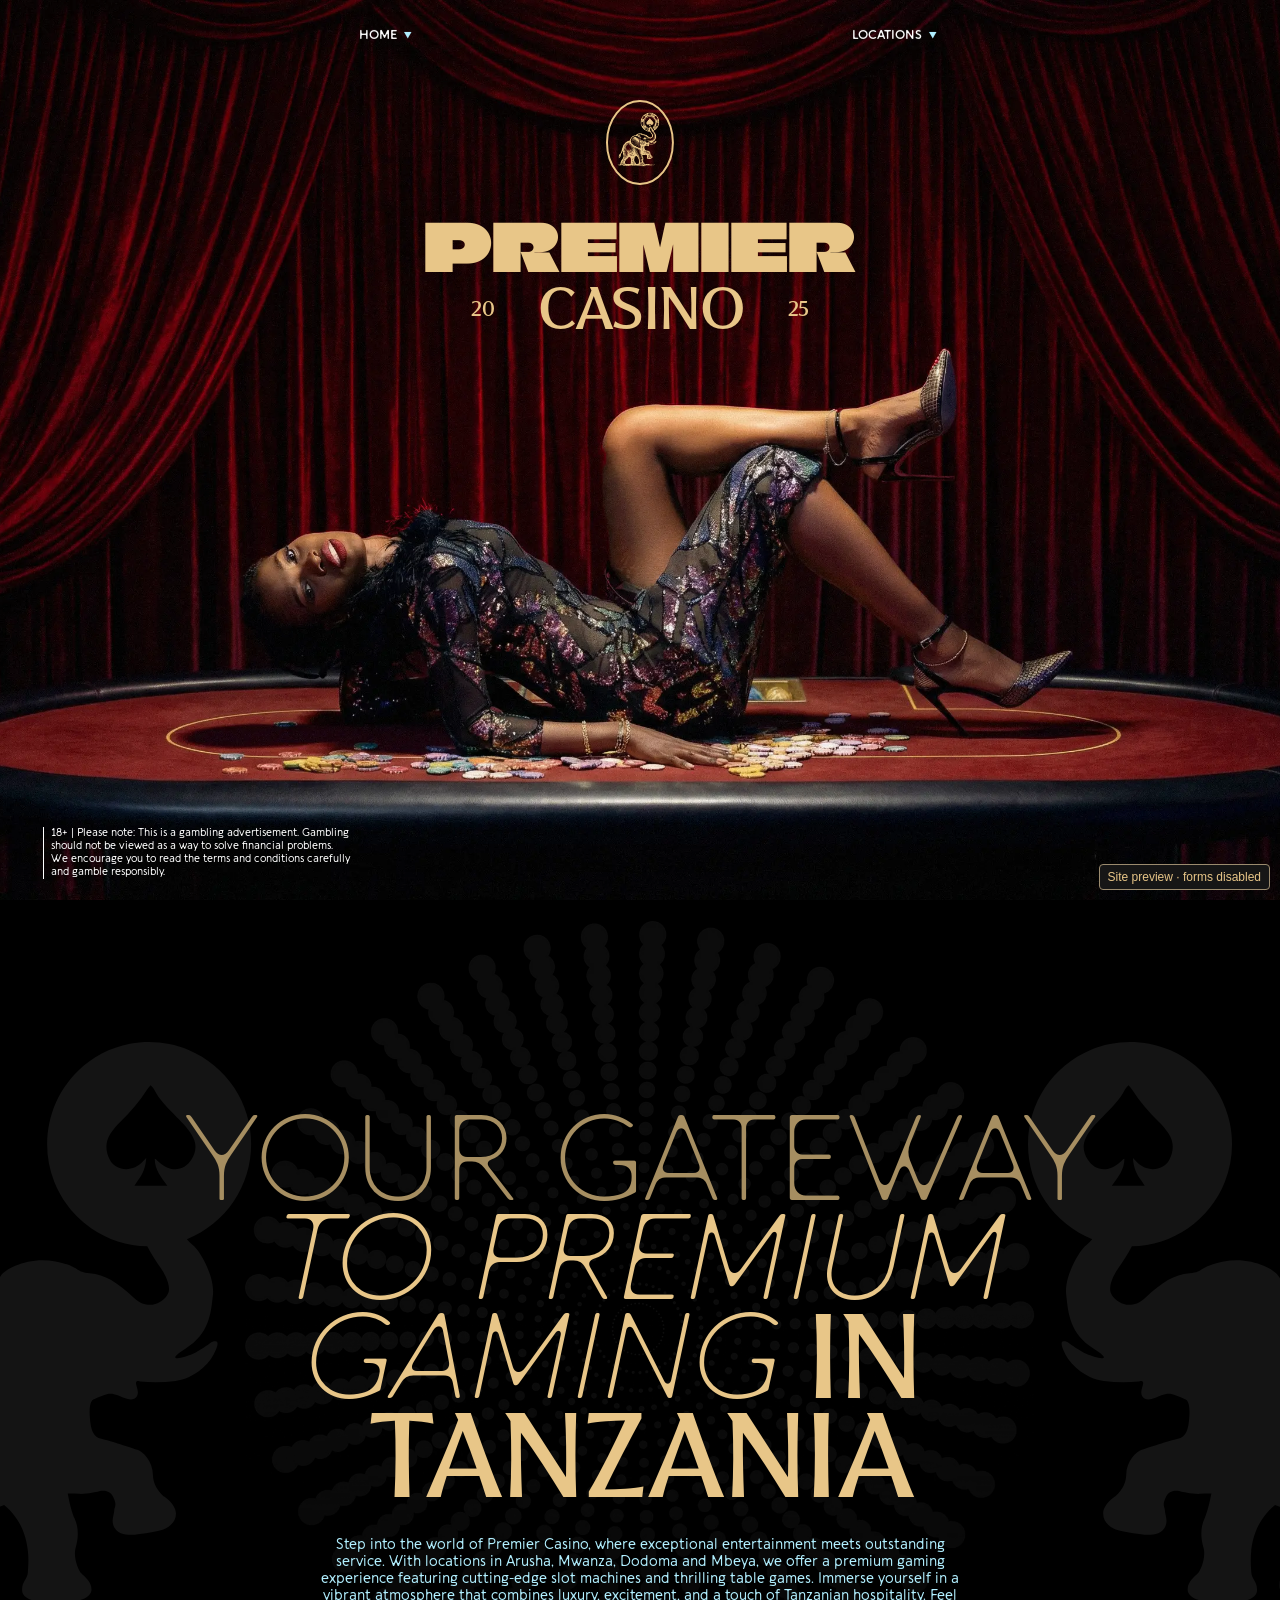
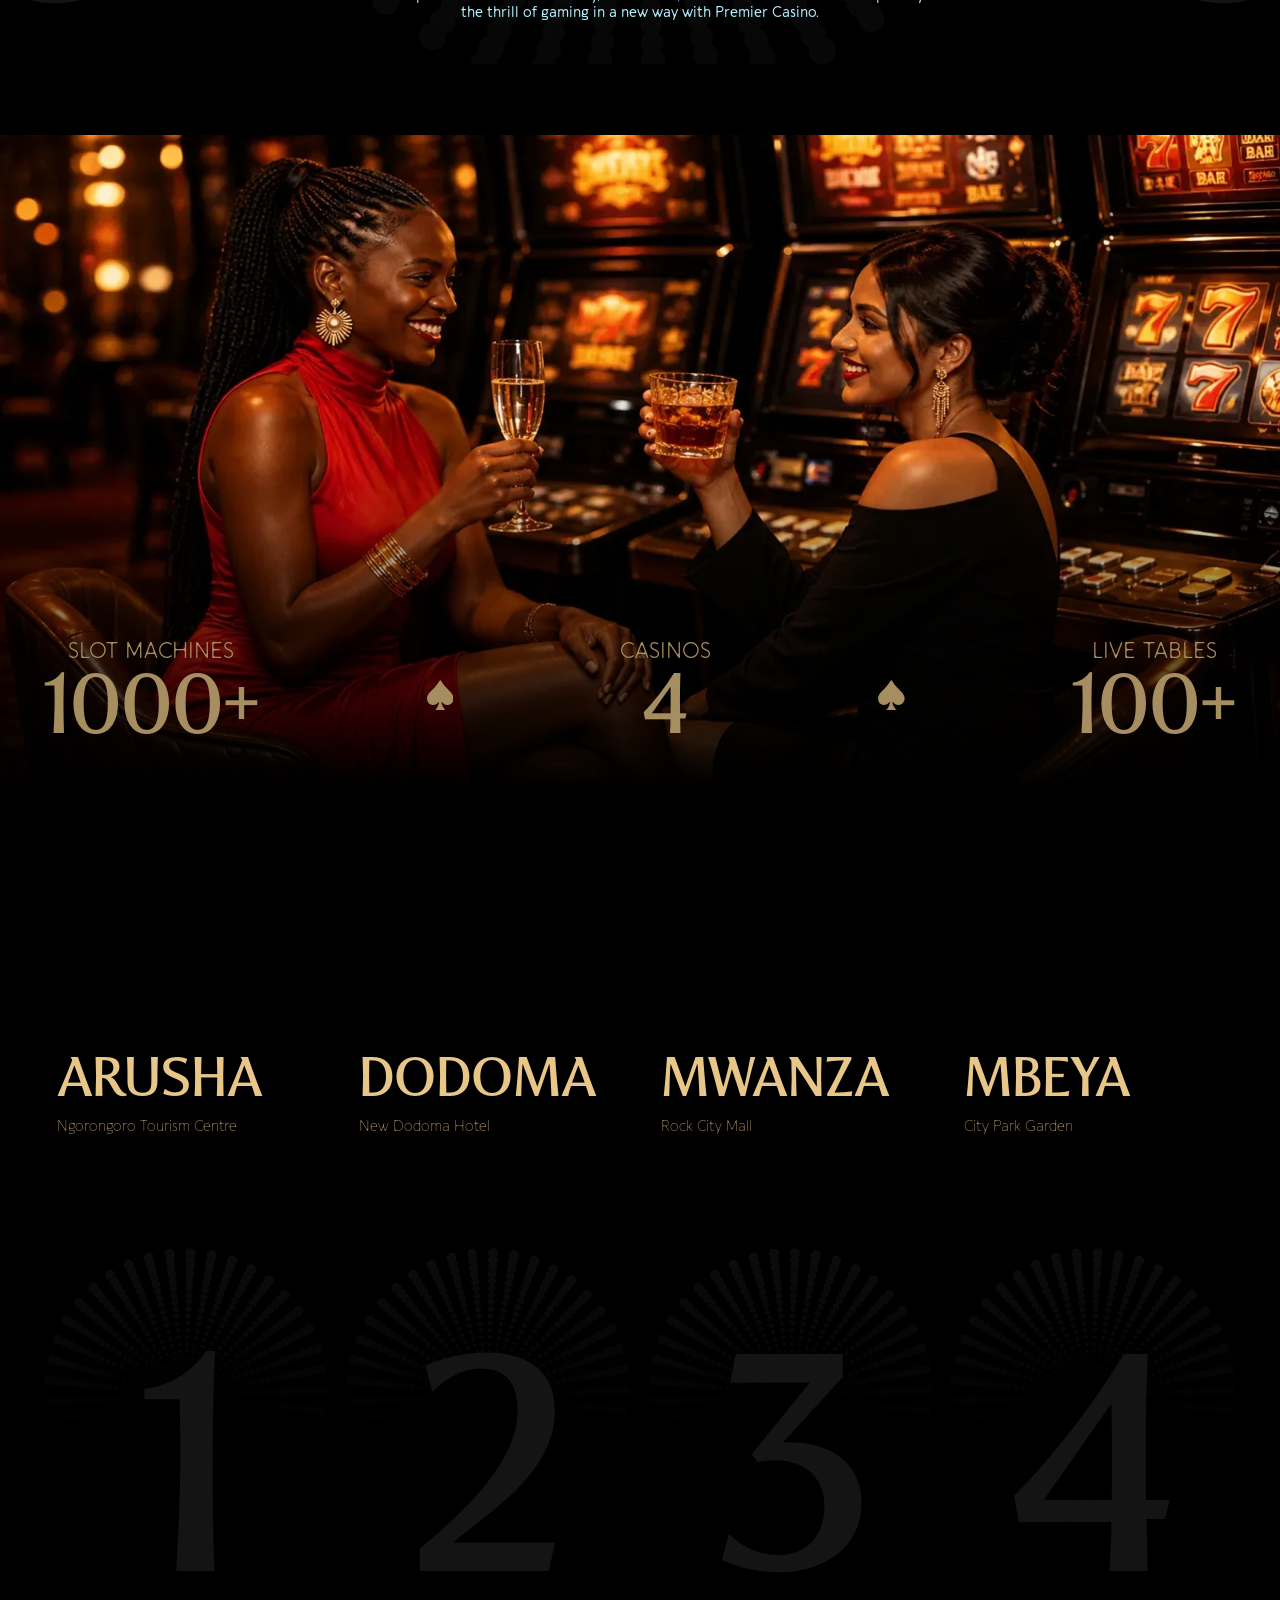
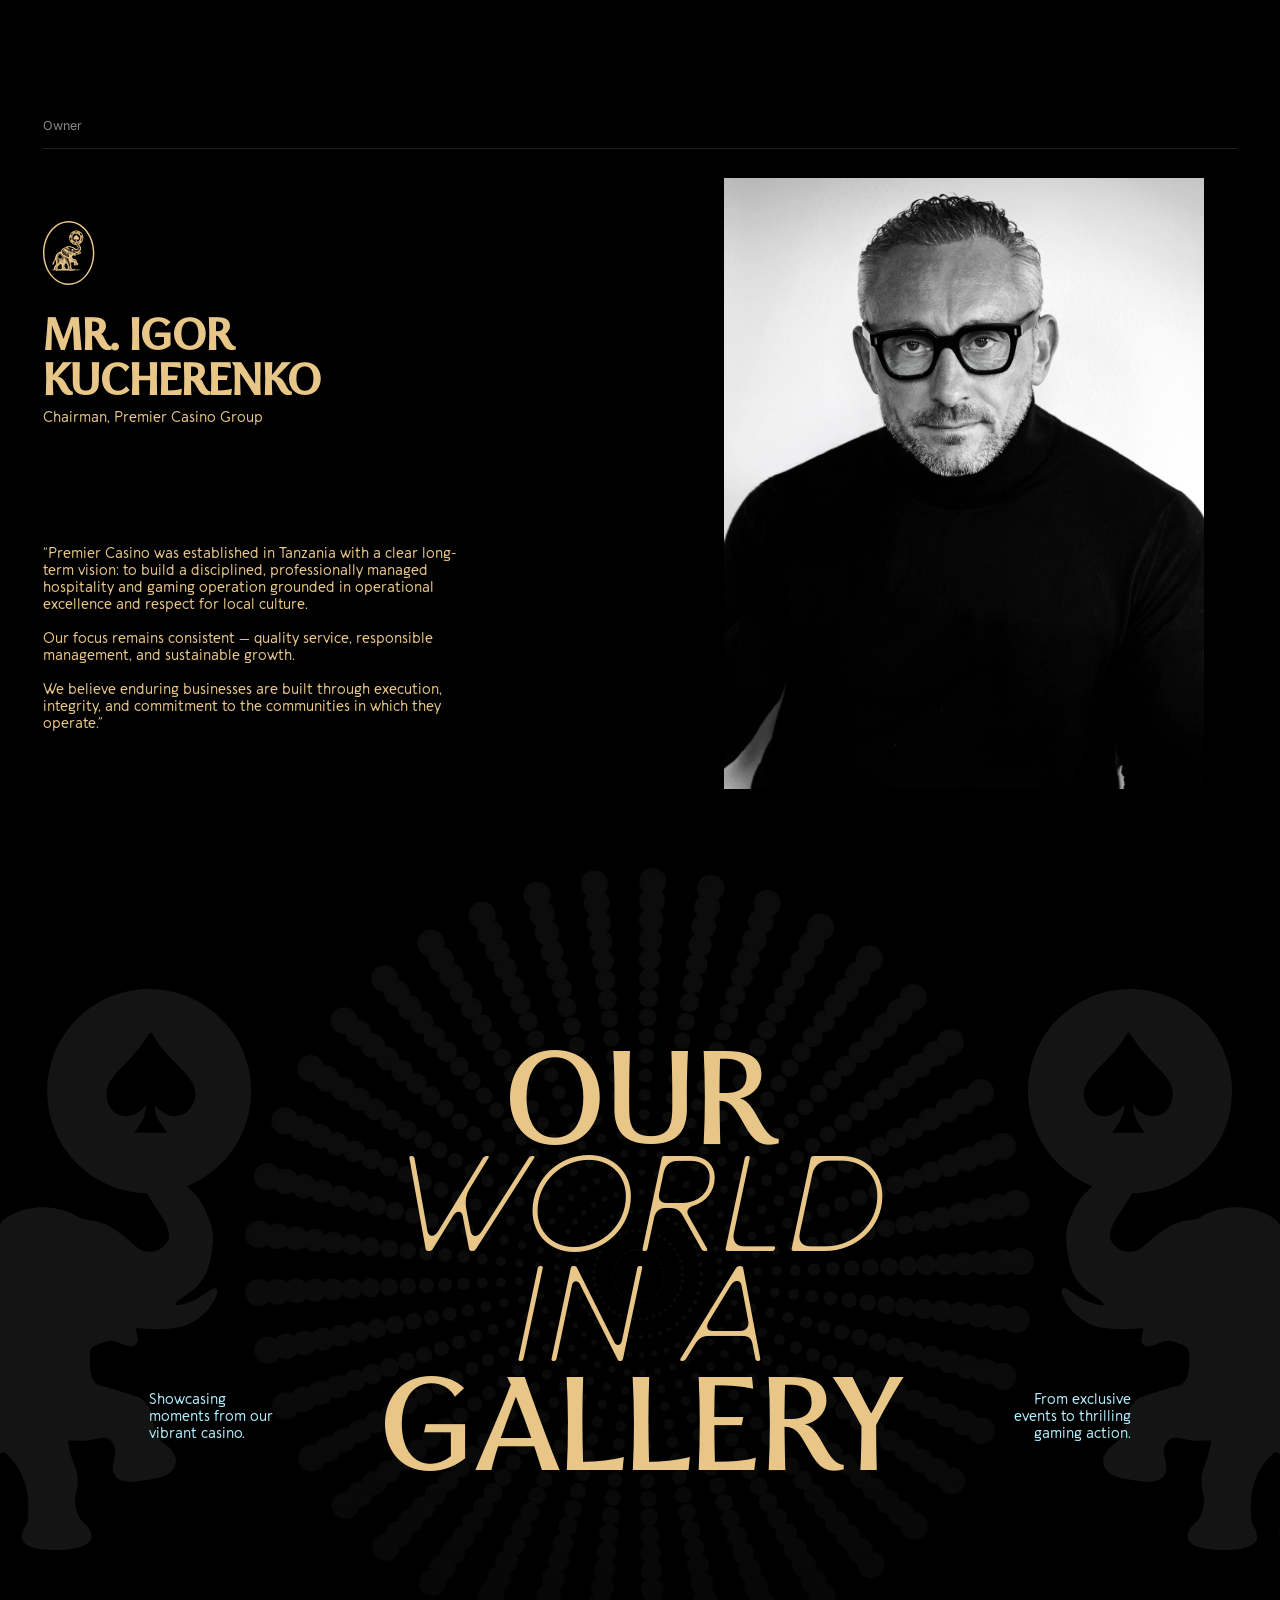
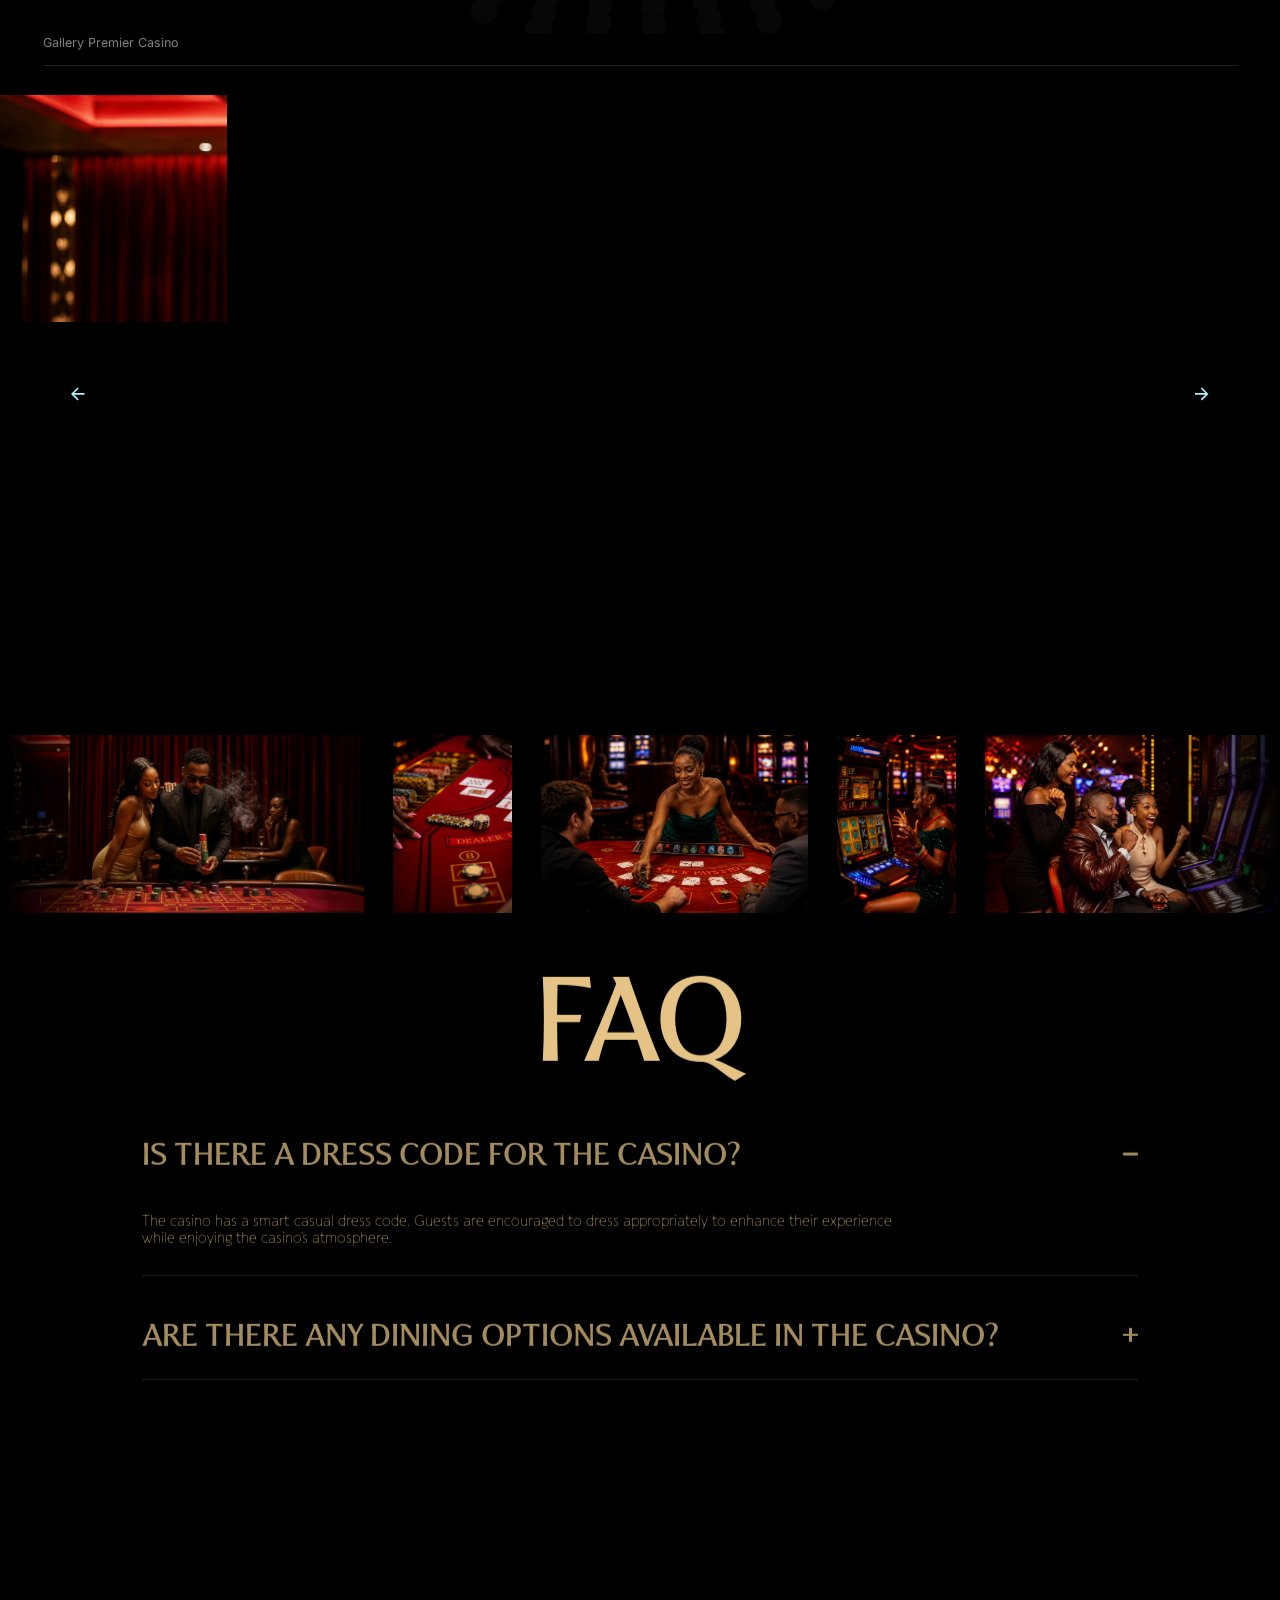
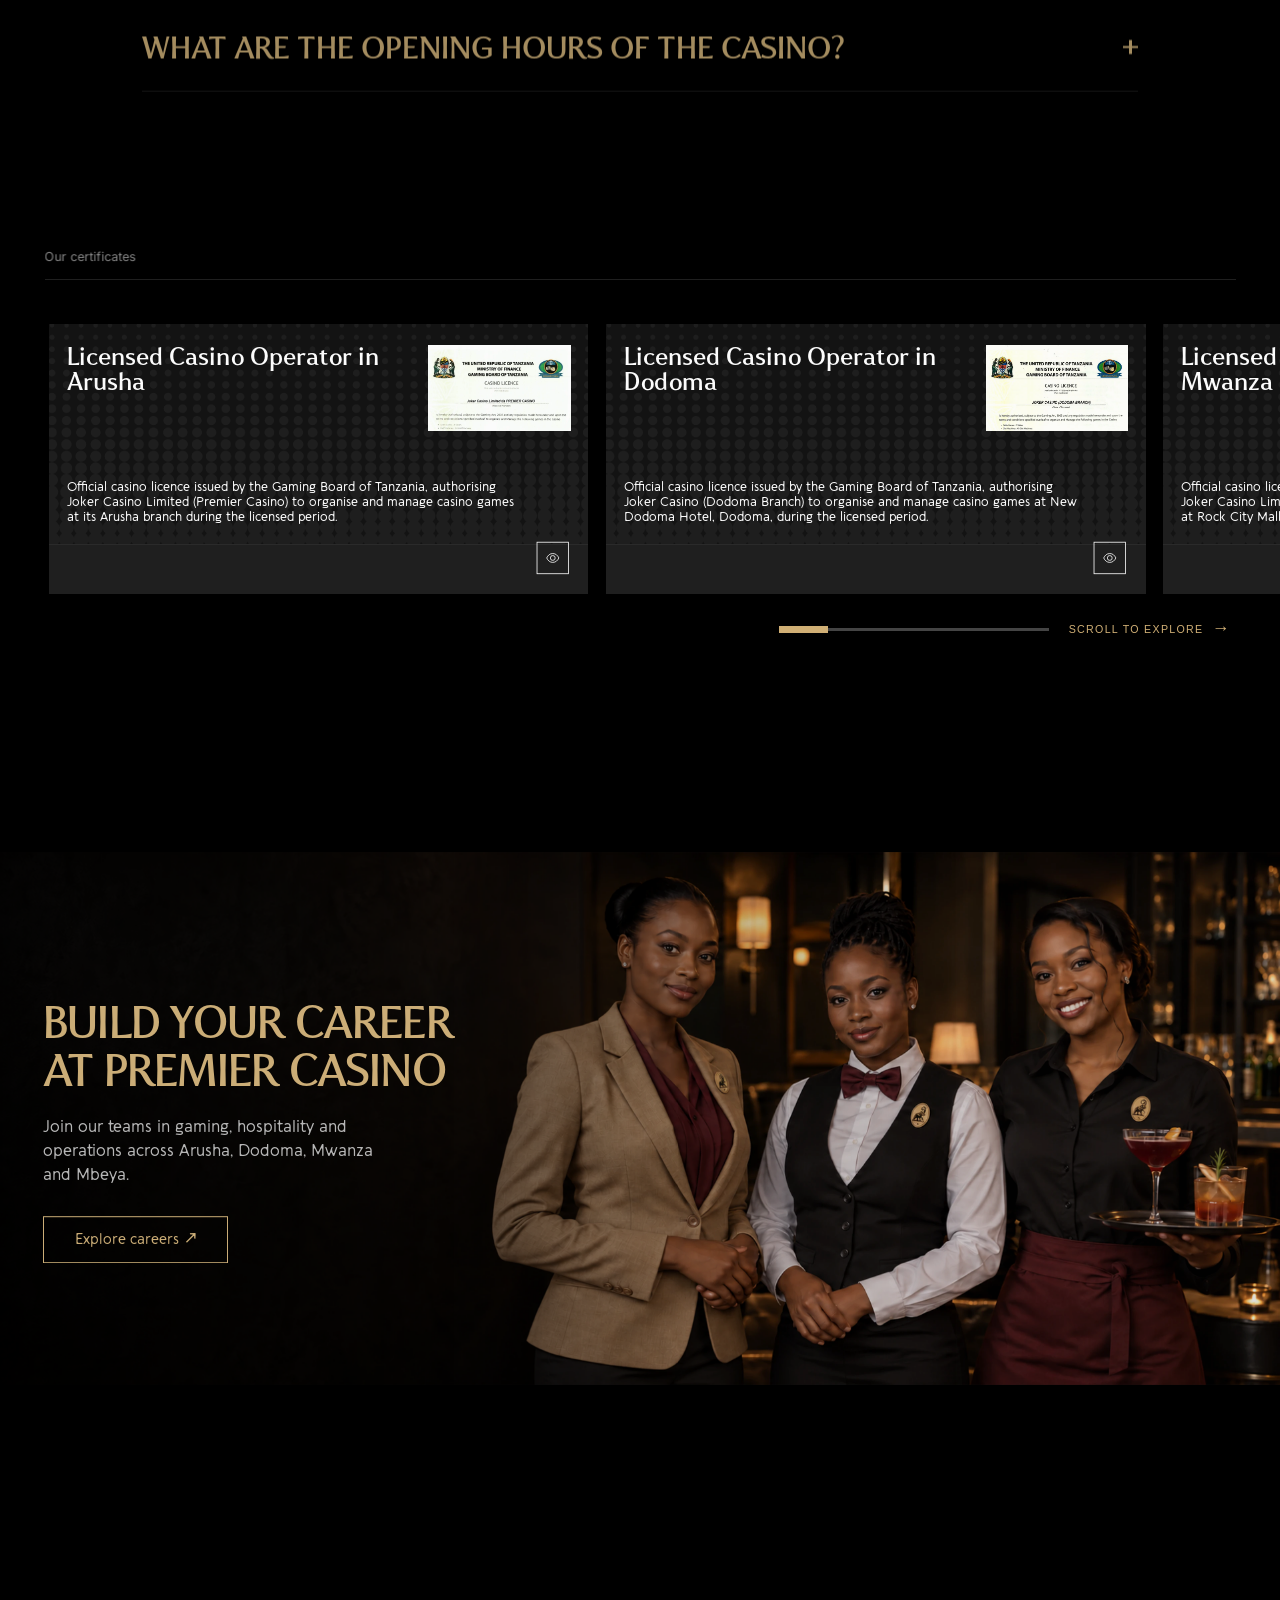
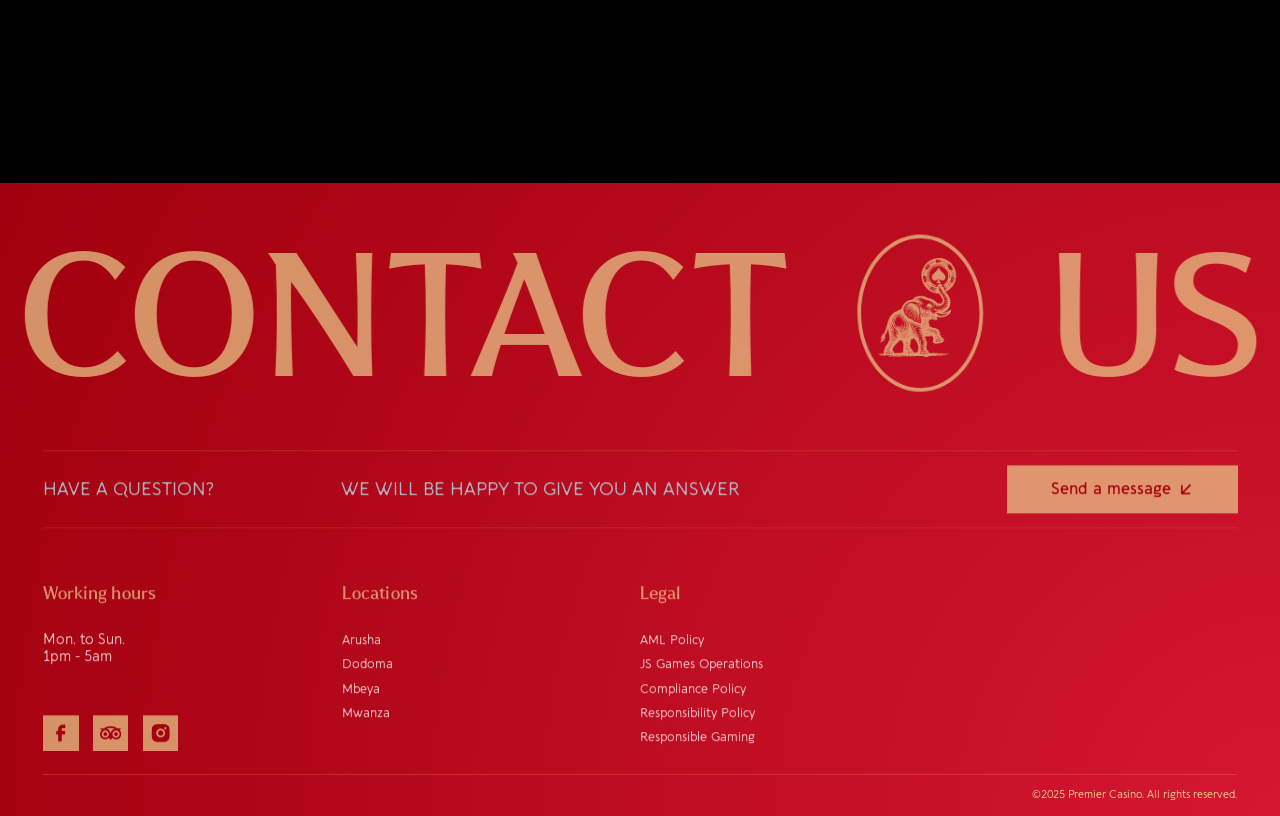
<file: docs/index.html>
<!DOCTYPE html><!-- Last Published: Fri Oct 16 2026 14:58:08 GMT+0000 (Coordinated Universal Time) --><html data-wf-domain="www.premiercasino.tz" data-wf-page="696ceb9e460a961ce2db7f87" data-wf-site="696ceb9e460a961ce2db7f8b" lang="en"><head><meta charset="utf-8"/><title>Premiercasino — Your Gateway to Premium Gaming in Tanzania</title><meta content="Step into the world of Premier Casino, where unparalleled entertainment meets exceptional service. With locations in Arusha, Mwanza, and soon Dodoma, we bring you the best in gaming, from cutting-edge slot machines to thrilling table games. Immerse yourself in a vibrant atmosphere that combines luxury, excitement, and a touch of Tanzanian hospitality. Experience the thrill of gaming like never before at Premier Casino" name="description"/><meta content="Premiercasino — Your Gateway to Premium Gaming in Tanzania" property="og:title"/><meta content="Step into the world of Premier Casino, where unparalleled entertainment meets exceptional service. With locations in Arusha, Mwanza, and soon Dodoma, we bring you the best in gaming, from cutting-edge slot machines to thrilling table games. Immerse yourself in a vibrant atmosphere that combines luxury, excitement, and a touch of Tanzanian hospitality. Experience the thrill of gaming like never before at Premier Casino" property="og:description"/><meta content="./assets/6ac6b7bb5167-6986115abfce0217ebebcfa3_baner.jpg" property="og:image"/><meta content="Premiercasino — Your Gateway to Premium Gaming in Tanzania" name="twitter:title"/><meta content="Step into the world of Premier Casino, where unparalleled entertainment meets exceptional service. With locations in Arusha, Mwanza, and soon Dodoma, we bring you the best in gaming, from cutting-edge slot machines to thrilling table games. Immerse yourself in a vibrant atmosphere that combines luxury, excitement, and a touch of Tanzanian hospitality. Experience the thrill of gaming like never before at Premier Casino" name="twitter:description"/><meta property="og:type" content="website"/><meta content="summary_large_image" name="twitter:card"/><meta content="width=device-width, initial-scale=1" name="viewport"/><link href="./assets/80a0c8e2006b-premier-casino-b5c288c3794.webflow.shared.d26b9497e.css" rel="stylesheet" type="text/css" integrity="sha384-EckWO4abzV5PRk7DbEmAcvifmvYUVMq2MUkTq7Y0RWeQ2Go4Javauh5G/q+MGmU7" crossorigin="anonymous"/><style>@media (min-width:992px) {html.w-mod-js:not(.w-mod-ix) [data-w-id="7c6497f7-6821-e0c7-1d08-821554bcb326"] {opacity:0;}html.w-mod-js:not(.w-mod-ix) [data-w-id="a605aa66-3f32-efa3-8eda-32f37f4882d7"] {opacity:0;}html.w-mod-js:not(.w-mod-ix) [data-w-id="542ee89f-2b6e-dbbf-55b3-0f81f8dade48"] {opacity:0;}html.w-mod-js:not(.w-mod-ix) [data-w-id="1e16efa4-0a78-370a-2ec9-7d78457a2578"] {opacity:0;}}@media (max-width:767px) and (min-width:480px) {html.w-mod-js:not(.w-mod-ix) [data-w-id="1e16efa4-0a78-370a-2ec9-7d78457a2578"] {opacity:0;}}</style><style>html.w-mod-js:not(.w-mod-ix3):is(.home-careers-photo) {visibility: hidden !important;}html.w-mod-js:not(.w-mod-ix3):is(.home-careers-photo) * {visibility: hidden !important;}html.w-mod-js:not(.w-mod-ix3):is(.home-careers-content) {visibility: hidden !important;}html.w-mod-js:not(.w-mod-ix3):is(.home-careers-content) * {visibility: hidden !important;}html.w-mod-js:not(.w-mod-ix3) :is(.home-careers-photo, .home-careers-content) {visibility: hidden !important;}</style><link href="https://fonts.googleapis.com" rel="preconnect"/><link href="https://fonts.gstatic.com" rel="preconnect" crossorigin="anonymous"/><script src="./assets/012e56dad079-webfont.js" type="text/javascript"></script><script type="text/javascript">WebFont.load({  google: {    families: ["Inter:300,400,500,600,700"]  }});</script><script type="text/javascript">!function(o,c){var n=c.documentElement,t=" w-mod-";n.className+=t+"js",("ontouchstart"in o||o.DocumentTouch&&c instanceof DocumentTouch)&&(n.className+=t+"touch")}(window,document);</script><link href="./assets/0125f4833967-6971e3407bb9f2653834a33b_Favicon.png" rel="shortcut icon" type="image/x-icon"/><link href="./assets/7d53f8f57ce3-696ceb9e460a961ce2db7f93_Frame_203.png" rel="apple-touch-icon"/><!-- [Attributes by Finsweet] CMS Load -->


<!-- Swiper styles -->
<link rel="stylesheet" href="./assets/39bc4941d961-swiper-bundle.min.css"/>

<!-- Custom styles -->
<style>
* {
  -webkit-font-smoothing: antialiased;
  -moz-osx-font-smoothing: grayscale;
  -o-font-smoothing: antialiased;
}  
  
textarea {
  resize: none;
}
  
[data-animation-type="lottie"] svg {
  transform: none!important;
}
</style>

<!-- Lenis scroll styles -->
<style>
html.lenis {
  height: auto;
}
.lenis.lenis-smooth {
  scroll-behavior: auto;
}
.lenis.lenis-smooth [data-lenis-prevent] {
  overscroll-behavior: contain;
}
.lenis.lenis-stopped {
  overflow: hidden;
}
</style>
<!-- Home menu: white by default, gold only for the current page -->
<style>
[data-nav-menu="home"] .nav-drop_link { color: #fff !important; }
[data-nav-menu="home"] .nav-drop_link.w--current,
[data-nav-menu="home"] .nav-drop_link[aria-current="page"] { color: #e8c688 !important; }
[data-nav-menu="home"] .nav-home-anchor,
[data-nav-menu="home"] .nav-home-anchor:hover,
[data-nav-menu="home"] .nav-home-anchor:focus { color: #fff !important; }
</style>

<!-- Active dropdown links use Premier Casino gold -->
<style>
.nav-drop_link.w--current,
.nav-drop_link.w--current:hover,
.nav-drop_link[aria-current="page"] { color: #e8c688 !important; }
</style>
<style>
/* On the home page, show the navbar brand only after the opening screen. */
.home-nav-logo-hidden .navbar .nav-brand{visibility:hidden;pointer-events:none}
</style>
<script>
(function(){
  var root=document.documentElement;
  var hiddenClass='home-nav-logo-hidden';
  root.classList.add(hiddenClass);
  function init(){
    var hero=document.querySelector('.section-home');
    var next=document.querySelector('.section-about.is-home');
    if(!hero){root.classList.remove(hiddenClass);return}
    var queued=false;
    function update(){
      queued=false;
      var sticky=window.getComputedStyle(hero).position==='sticky';
      var visible;
      if(sticky&&next){
        visible=next.getBoundingClientRect().top>0;
      }else{
        var rect=hero.getBoundingClientRect();
        visible=rect.bottom>0&&rect.top<window.innerHeight;
      }
      root.classList.toggle(hiddenClass,visible);
    }
    function schedule(){
      if(!queued){queued=true;window.requestAnimationFrame(update)}
    }
    update();
    window.addEventListener('scroll',schedule,{passive:true});
    window.addEventListener('resize',schedule,{passive:true});
    window.addEventListener('pageshow',schedule);
  }
  if(document.readyState==='loading'){
    document.addEventListener('DOMContentLoaded',init,{once:true});
  }else{init()}
})();
</script>
<style>
.home-careers-banner{position:relative;display:flex;align-items:center;height:600px;background-color:#0e0e0e;overflow:hidden}
.home-careers-photo{position:absolute;width:100%;height:100%;inset:0;object-fit:cover;object-position:center center}
.home-careers-shade{position:absolute;inset:0;background-image:linear-gradient(90deg,rgba(0,0,0,.87),rgba(0,0,0,.62) 29%,rgba(0,0,0,.12) 57%,rgba(0,0,0,0) 75%)}
.home-careers-content{position:relative;z-index:1;width:88%;max-width:1280px;margin-left:auto;margin-right:auto}
.home-careers-eyebrow{max-width:460px;margin-bottom:28px}
.home-careers-title{font-family:Faberge,Georgia,serif;font-size:64px;font-weight:400;line-height:1.02;color:#e8c688;max-width:570px;margin:0 0 24px}
.home-careers-copy{font-family:'Aquawax Fx',Arial,sans-serif;font-size:18px;line-height:1.5;color:#d1d1d1;max-width:395px;margin:0 0 30px}
.home-careers-link{width:max-content;min-width:210px;color:#e8c688;border-color:#e8c688;text-decoration:none}
.home-careers-arrow{font-size:20px;line-height:1}
@media screen and (max-width:991px){.home-careers-title{font-size:50px;max-width:420px}.home-careers-copy{font-size:17px;max-width:315px}.home-careers-photo{object-position:60% center}}
@media screen and (max-width:767px){.home-careers-banner{align-items:flex-end}.home-careers-photo{object-position:70% top;height:100%;}.home-careers-content{width:calc(100% - 44px);padding-bottom:35px}.home-careers-title{font-size:40px;max-width:400px;margin-bottom:18px}.home-careers-copy{font-size:16px;max-width:330px;margin-bottom:22px}.home-careers-eyebrow{margin-bottom:20px}}


.home-careers-banner .home-careers-title{font-family:Faberge,Georgia,serif}
.home-careers-banner .home-careers-copy{font-family:'Aquawax Fx',Arial,sans-serif}
.home-careers-banner .home-careers-link{color:var(--gold);border-color:var(--gold);transition:background .6s ease,color .6s ease,box-shadow .6s ease}
.home-careers-banner .home-careers-link:hover{background:var(--gold);color:var(--black);box-shadow:0 0 26px #e8c68812}
.home-careers-banner .home-careers-link:focus-visible{outline:2px solid var(--blue);outline-offset:4px}
@media(max-width:767px){.home-careers-shade{background:linear-gradient(0deg,rgba(0,0,0,.94) 0%,rgba(0,0,0,.8) 28%,rgba(0,0,0,.32) 51%,rgba(0,0,0,0) 72%)}}

</style><style>
.home-careers-banner .home-careers-title{font-size:44px;max-width:470px;letter-spacing:-.015em}
.home-careers-banner .home-careers-copy{max-width:350px}
@media(min-width:1800px){.home-careers-banner .home-careers-title{font-size:54px;max-width:560px}}
@media(max-width:991px){.home-careers-banner .home-careers-title{font-size:40px;max-width:400px}}
@media(max-width:767px){.home-careers-banner .home-careers-title{font-size:32px;max-width:346px}.home-careers-banner .home-careers-copy{max-width:330px}}
</style>
<style>
/* Match the original site's 1440 / 744 / 375 rem scale. */
.home-careers-banner{height:37.5rem;min-height:0;align-items:center}
.home-careers-photo{object-fit:cover;object-position:center 25%}
.home-careers-content{box-sizing:border-box;width:100%;max-width:90rem;margin:0 auto;padding:0 3rem}
.home-careers-banner .home-careers-title{font-size:3.25rem;max-width:35rem;line-height:1.04;margin-bottom:1.5rem}
.home-careers-banner .home-careers-copy{font-size:1.125rem;max-width:25rem;line-height:1.5;margin-bottom:2rem}
.home-careers-link{min-width:13rem;height:3.3125rem;padding:1rem 2rem;font-size:1rem;gap:.5rem}
.home-careers-arrow{font-size:1.25rem}
@media(max-width:991px){.home-careers-content{padding:0 1.5rem}.home-careers-banner .home-careers-title{font-size:2.625rem;max-width:26rem}.home-careers-banner .home-careers-copy{max-width:20rem}.home-careers-photo{object-position:60% 15%}}
@media(max-width:767px){.home-careers-banner{height:37.5rem;align-items:flex-end}.home-careers-content{padding:0 1.5rem 2.5rem}.home-careers-banner .home-careers-title{font-size:2rem;max-width:25rem}.home-careers-banner .home-careers-copy{font-size:1rem;max-width:23rem;margin-bottom:1.5rem}.home-careers-photo{object-position:70% top}}
@media(max-width:479px){.home-careers-content{padding-left:1rem;padding-right:1rem}.home-careers-banner .home-careers-title{max-width:21rem}}


@media(min-width:1920px){.home-careers-photo{transform:none!important;translate:none!important;will-change:auto}}
</style>
<!-- Hide the entire Events section while the filtered CMS list has no cards. -->
<style>
.section-events:not(:has(.events_list-item)) { display: none !important; }
</style>

<style>
/* Five-document certificate viewer: keep the full page visible at every screen size. */
.cert-gallery{box-sizing:border-box;position:fixed;inset:0;width:100vw;max-width:none;height:100vh;height:100dvh;max-height:none;margin:0;padding:0;border:0;background:#101010;color:#fff;overflow:hidden}
.cert-gallery::backdrop{background:rgba(0,0,0,.94)}
.cert-gallery__layout{box-sizing:border-box;display:grid;grid-template-rows:3.75rem minmax(0,1fr) 6rem;width:100%;height:100%}
.cert-gallery__bar{display:flex;align-items:center;gap:1rem;padding:0 1rem;border-bottom:1px solid #ffffff2a}
.cert-gallery__title{flex:1;min-width:0;margin:0;overflow:hidden;text-overflow:ellipsis;white-space:nowrap;font:500 1rem/1.3 Arial,sans-serif}
.cert-gallery__original{flex:none;color:#e8c688;text-decoration:underline;font:400 .9rem/1.2 Arial,sans-serif}
.cert-gallery__close,.cert-gallery__arrow{flex:none;display:grid;place-items:center;width:2.75rem;height:2.75rem;border:1px solid #ffffff70;background:#181818;color:#fff;cursor:pointer;font:400 1.8rem/1 Arial,sans-serif}
.cert-gallery__stage{display:grid;grid-template-columns:3.5rem minmax(0,1fr) 3.5rem;min-width:0;min-height:0;align-items:center}
.cert-gallery__arrow{justify-self:center}
.cert-gallery__image-wrap{min-width:0;min-height:0;width:100%;height:100%;overflow:hidden}
.cert-gallery__image{display:block;width:100%;height:100%;object-fit:contain}
.cert-gallery__thumbs{display:flex;justify-content:center;align-items:center;gap:.75rem;overflow-x:auto;padding:.5rem 1rem;border-top:1px solid #ffffff2a}
.cert-gallery__thumb{flex:none;display:grid;place-items:center;width:3.75rem;height:4.75rem;padding:0;border:2px solid transparent;background:#252525;cursor:pointer}
.cert-gallery__thumb[aria-current="true"]{border-color:#e8c688}
.cert-gallery__thumb img{display:block;width:100%;height:100%;object-fit:contain}
.cert-gallery button:focus-visible,.cert-gallery a:focus-visible{outline:2px solid #e8c688;outline-offset:2px}
@media(max-width:600px){.cert-gallery__layout{grid-template-rows:3.5rem minmax(0,1fr) 5rem}.cert-gallery__bar{gap:.5rem;padding:0 .5rem}.cert-gallery__title{font-size:.8rem}.cert-gallery__original{font-size:.75rem}.cert-gallery__stage{grid-template-columns:2.75rem minmax(0,1fr) 2.75rem}.cert-gallery__arrow{width:2.5rem;height:2.5rem}.cert-gallery__thumb{width:3rem;height:3.75rem}}
</style>
<style>
/* Consistent certificate preview rows and fixed view buttons. */
.section-sert .sert_card{display:grid;grid-template-rows:8.5rem minmax(0,1fr);gap:1rem;height:19rem;min-height:19rem}
.section-sert .sert_card-title{display:grid;grid-template-columns:minmax(0,1fr) 10rem;align-items:start;gap:1rem;min-width:0}
.section-sert .sert_card-title>div:first-child{min-width:0}
.section-sert .sert_card-media{width:100%;max-width:none}
.section-sert .sert_card-media img{display:block;width:100%;height:6rem;object-fit:cover;object-position:center top;background:#fff}
.section-sert .sert_card-content{position:static;height:auto;min-width:0;padding-right:3.5rem}
.section-sert .sert_card-icon{position:absolute;right:1.25rem;bottom:1.25rem;left:auto;top:auto;z-index:3}
@media(min-width:1440px){.section-sert .sert_card{height:24rem;min-height:24rem}.section-sert .sert_card-title{grid-template-columns:minmax(0,1fr) 6.5rem;gap:.75rem}.section-sert .sert_card-media img{height:5.3rem}}
@media(max-width:767px){.section-sert .sert_card{height:auto;min-height:19rem;grid-template-rows:7rem minmax(0,1fr)}.section-sert .sert_card-title{grid-template-columns:minmax(0,1fr) 7rem}.section-sert .sert_card-media img{height:5rem}.section-sert .sert_card-icon{display:flex}}
</style>
<style>
/* Five certificates: four licences first, with the next card visible at the edge. */
.section-sert .sert_block{display:flex!important;flex-wrap:nowrap!important;gap:1.25rem;overflow-x:auto;overflow-y:hidden;scroll-snap-type:x proximity;scrollbar-width:thin;scrollbar-color:#9b8b6e #202020;overscroll-behavior-inline:contain;-webkit-overflow-scrolling:touch;padding-bottom:1rem}
.section-sert .sert_block>.light-box{box-sizing:border-box;flex:0 0 calc((100% - 3.75rem - 6rem)/4);width:auto;min-width:0;max-width:none;scroll-snap-align:start}
.section-sert .sert_block::-webkit-scrollbar{height:7px}
.section-sert .sert_block::-webkit-scrollbar-track{background:#202020}
.section-sert .sert_block::-webkit-scrollbar-thumb{background:#9b8b6e;border-radius:9px}
@media(max-width:1439px) and (min-width:768px){.section-sert .sert_block>.light-box{flex-basis:calc((100% - 1.25rem - 6rem)/2)}}
@media(max-width:767px){.section-sert .sert_block>.light-box{flex-basis:calc(100% - 4.5rem)}}
@media(max-width:479px){.section-sert .sert_block>.light-box{flex-basis:calc(100% - 3.25rem)}}
</style>
<style>
/* Keep the certificate row aligned with its heading and show an always-visible control. */
.section-sert .sert_block{box-sizing:border-box!important;width:100%!important;max-width:100%!important;margin-left:0!important;margin-right:0!important;left:0!important;right:auto!important;scroll-padding-left:0}
.section-sert.cert-scroll-ready .sert_block{scrollbar-width:none}
.section-sert.cert-scroll-ready .sert_block::-webkit-scrollbar{display:none}
.cert-scroll-controls{display:flex;align-items:center;justify-content:flex-end;gap:1.4rem;width:100%;padding:.9rem 0 0;color:#d0af75}
.cert-scroll-controls__range{-webkit-appearance:none;appearance:none;display:block;flex:0 1 19rem;width:19rem;height:3px;margin:0;border:0;border-radius:0;background:linear-gradient(to right,#d0af75 0%,#d0af75 var(--cert-progress,0%),#444 var(--cert-progress,0%),#444 100%);cursor:ew-resize}
.cert-scroll-controls__range::-webkit-slider-thumb{-webkit-appearance:none;appearance:none;width:3.5rem;height:7px;border:0;border-radius:0;background:#d0af75;cursor:ew-resize}
.cert-scroll-controls__range::-moz-range-thumb{width:3.5rem;height:7px;border:0;border-radius:0;background:#d0af75;cursor:ew-resize}
.cert-scroll-controls__range:focus-visible{outline:2px solid #d0af75;outline-offset:7px}
.cert-scroll-controls__hint{display:flex;align-items:center;gap:.6rem;white-space:nowrap;font:500 .75rem/1.2 Arial,sans-serif;letter-spacing:.12em;text-transform:uppercase}
.cert-scroll-controls__arrow{font-size:1.25rem;line-height:1}
@media(max-width:767px){.cert-scroll-controls{gap:1rem}.cert-scroll-controls__range{flex:1;min-width:4rem}.cert-scroll-controls__hint{font-size:.65rem;letter-spacing:.08em}}
</style><meta name="robots" content="noindex, nofollow">
<style>
.pc-preview{position:fixed;z-index:9999;inset:auto 10px 10px auto;background:#161616;color:#e8c688;
 border:1px solid #9b8b6e;padding:5px 8px;border-radius:4px;font:12px Arial,sans-serif;pointer-events:none}
.cert-gallery[open]{max-width:none}
@media(max-width:767px){.section-sert .sert_block{flex-direction:row!important}}
</style>
</head><body><div class="page-wrapper"><div class="global-styles w-embed"><style>
/* rem calc */
html {
    font-size: calc(100vw / 1440 * 16);
}

@media screen and (max-width: 990px) {

  html {
      font-size: calc(100vw / 744 * 16);
  }
}

@media screen and (max-width: 479px) {

  html {
      font-size: calc(100vw / 375 * 16);
  }
}

/* Get rid of top margin on first element in any rich text element */
.w-richtext > :not(div):first-child, .w-richtext > div:first-child > :first-child {
  margin-top: 0 !important;
}

/* Get rid of bottom margin on last element in any rich text element */
.w-richtext>:last-child, .w-richtext ol li:last-child, .w-richtext ul li:last-child {
	margin-bottom: 0 !important;
}

.button-2:hover .button-2_icon {
	transform: rotate(0deg);
}

.games_card .games_card-info {
	opacity: 0;
}

.games_card.is-active .games_card-info {
	opacity: 1;
}

.games_card.is-active .games_card-heading {
	color: #B1EFFF;
}

.games_card.is-active .games_card-number {
	color: #B1EFFF;
}

@media screen and (max-width: 990px) {

	.games_card .games_card-info {
		max-height: 0rem;
	}
  
  .games_card.is-active .games_card-info {
		max-height: 60rem;
	}
}

.faq_drop-title.open .faq_drop-icon-line {
	transform: rotate(90deg);
}
</style></div><div data-w-id="5a0d1b84-fb72-207a-883d-675f5a45cb49" data-animation="default" data-collapse="none" data-duration="400" data-easing="ease" data-easing2="ease" role="banner" class="navbar w-nav"><div class="nav-container w-container"><div class="nav-block"><div data-delay="300" data-hover="true" data-nav-menu="home" class="nav-drop w-dropdown"><div class="nav-drop_title w-dropdown-toggle"><div>Home</div><div class="nav-drop_icon w-embed"><svg width="100%" height="100%" viewBox="0 0 9 8" fill="none" xmlns="http://www.w3.org/2000/svg">
<path d="M4.33003 7.5L-9.85265e-05 -7.57104e-07L8.66016 0L4.33003 7.5Z" fill="#B1EFFF"/>
</svg></div></div><nav class="nav-drop_list w-dropdown-list"><div class="nav-drop_list-content"><a href="./careers.html" class="nav-drop_link w-dropdown-link">Careers</a></div></nav></div><a href="./" class="nav-brand w-nav-brand"><div class="logo w-embed"><svg width="100%" height="100%" viewBox="0 0 190 60" fill="none" xmlns="http://www.w3.org/2000/svg">
<path d="M19.209 9.36417C20.9976 9.36417 22.5554 9.61419 23.8824 10.1142C25.2286 10.595 26.3344 11.2585 27.1999 12.1047C28.0845 12.9317 28.748 13.874 29.1904 14.9318C29.6327 15.9895 29.8539 17.0858 29.8539 18.2204C29.8539 19.432 29.6231 20.586 29.1615 21.6822C28.7192 22.7592 28.0461 23.7207 27.1422 24.5669C26.2575 25.4131 25.1517 26.0863 23.8247 26.5863C22.4977 27.0671 20.9591 27.3075 19.209 27.3075H13.0068C13.0068 27.3075 12.9972 27.3171 12.9779 27.3363C12.9779 27.3363 12.9683 27.3363 12.9491 27.3363C12.9491 27.3363 12.9491 27.3459 12.9491 27.3652V31H0.9484C0.9484 29.7115 0.9484 28.4229 0.9484 27.1344C0.9484 25.8459 0.9484 24.5573 0.9484 23.2688C0.9484 21.9803 0.9484 20.6917 0.9484 19.4032C0.9484 18.1147 0.9484 16.8261 0.9484 15.5376C0.9484 14.4991 0.9484 13.4702 0.9484 12.4509C0.9484 11.4124 0.9484 10.3835 0.9484 9.36417H19.209ZM15.6608 21.0475C16.2377 21.0475 16.7185 20.9514 17.1031 20.759C17.507 20.5475 17.8051 20.2879 17.9974 19.9802C18.1897 19.6532 18.2859 19.3263 18.2859 18.9993C18.2859 18.6532 18.1897 18.3358 17.9974 18.0474C17.8051 17.7396 17.5166 17.4896 17.132 17.2973C16.7474 17.105 16.2569 17.0088 15.6608 17.0088H13.0068C12.9875 17.0088 12.9683 17.0184 12.9491 17.0377C12.9491 17.0377 12.9491 17.0473 12.9491 17.0665V21.0187C12.9683 21.0187 12.9779 21.0283 12.9779 21.0475C12.9972 21.0475 13.0068 21.0475 13.0068 21.0475H15.6608ZM30.6695 9.36417H51.5264C53.2188 9.36417 54.6227 9.67188 55.7382 10.2873C56.8536 10.8835 57.6902 11.6624 58.248 12.624C58.8057 13.5663 59.0845 14.5664 59.0845 15.6241C59.0845 16.7204 58.7768 17.7877 58.1614 18.8262C57.5652 19.8455 56.6517 20.6821 55.4209 21.336C54.2093 21.9899 52.6899 22.3168 50.8629 22.3168C50.786 22.3168 50.5937 22.3168 50.286 22.3168C49.9783 22.3168 49.6609 22.3168 49.334 22.3168C49.0263 22.3168 48.8243 22.3168 48.7282 22.3168C48.7282 22.3168 48.7282 22.3264 48.7282 22.3457C48.7282 22.3649 48.7282 22.3745 48.7282 22.3745C48.7282 22.3745 48.7282 22.3841 48.7282 22.4034C48.7282 22.4034 48.7282 22.413 48.7282 22.4322H55.2766L59.7192 31H46.0165C45.6511 30.0192 45.2761 29.0384 44.8914 28.0575C44.526 27.0767 44.151 26.0959 43.7664 25.1151C43.401 24.1342 43.0259 23.1534 42.6413 22.1726H45.9876C46.3723 22.1726 46.7088 22.1149 46.9973 21.9995C47.305 21.8841 47.555 21.7303 47.7474 21.5379C47.9397 21.3456 48.0839 21.1341 48.1801 20.9033C48.2762 20.6533 48.3243 20.4033 48.3243 20.1532C48.3243 19.8071 48.2378 19.4801 48.0647 19.1724C47.8916 18.8647 47.632 18.6147 47.2858 18.4224C46.9396 18.2301 46.5069 18.1339 45.9876 18.1339H42.699C42.699 18.1339 42.6894 18.1435 42.6702 18.1627C42.6702 18.1627 42.6605 18.1627 42.6413 18.1627C42.6413 18.1627 42.6413 18.1724 42.6413 18.1916C42.6413 19.4417 42.6413 20.3648 42.6413 20.961C42.6413 21.5379 42.6413 21.9033 42.6413 22.0572C42.6413 22.1918 42.6413 22.2399 42.6413 22.2014C42.6413 22.2014 42.6413 22.3072 42.6413 22.5188C42.6413 22.7111 42.6413 22.9803 42.6413 23.3265C42.6413 23.6727 42.6413 24.0669 42.6413 24.5093C42.6413 25.1439 42.6413 25.8459 42.6413 26.6151C42.6413 27.3844 42.6413 28.1537 42.6413 28.923C42.6413 29.673 42.6413 30.3653 42.6413 31H30.6695C30.6695 29.7692 30.6695 28.5383 30.6695 27.3075C30.6695 26.0574 30.6695 24.817 30.6695 23.5861C30.6695 22.3553 30.6695 21.1244 30.6695 19.8936C30.6695 18.6435 30.6695 17.4031 30.6695 16.1722C30.6695 15.0376 30.6695 13.9029 30.6695 12.7682C30.6695 11.6335 30.6695 10.4989 30.6695 9.36417ZM84.6515 16.6338H72.1028C72.0835 16.6338 72.0739 16.6338 72.0739 16.6338V18.2204C72.0739 18.2397 72.0739 18.2589 72.0739 18.2781C72.0932 18.2781 72.1028 18.2781 72.1028 18.2781H84.2188V22.3457H72.1028C72.1028 22.3457 72.0932 22.3457 72.0739 22.3457C72.0739 22.3457 72.0739 22.3553 72.0739 22.3745C72.0739 22.3745 72.0739 22.3841 72.0739 22.4034V24.0188C72.0932 24.0188 72.1028 24.0188 72.1028 24.0188H84.8246V31H60.3906C60.3906 29.8653 60.3906 28.7306 60.3906 27.596C60.3906 26.4421 60.3906 25.2978 60.3906 24.1631C60.3906 23.0284 60.3906 21.8937 60.3906 20.759C60.3906 19.6051 60.3906 18.4608 60.3906 17.3262C60.3906 16.1722 60.3906 15.028 60.3906 13.8933C60.3906 13.1432 60.3906 12.3932 60.3906 11.6431C60.3906 10.8739 60.3906 10.1142 60.3906 9.36417H84.6515V16.6338ZM120.676 9.36417C120.676 10.8066 120.676 12.249 120.676 13.6913C120.676 15.1337 120.676 16.5761 120.676 18.0185C120.676 19.4609 120.676 20.9033 120.676 22.3457C120.676 23.7881 120.676 25.2304 120.676 26.6728C120.676 28.1152 120.676 29.5576 120.676 31H109.569C109.569 28.9999 109.569 26.9998 109.569 24.9997C109.569 22.9996 109.569 20.9994 109.569 18.9993C109.569 18.9801 109.56 18.9705 109.54 18.9705C109.54 18.9705 109.531 18.9705 109.512 18.9705C109.512 18.9705 109.512 18.9801 109.512 18.9993L106.684 31H99.3283C98.8475 28.9999 98.3763 27.0094 97.9148 25.0285C97.4532 23.0476 96.982 21.0668 96.5012 19.0859C96.5012 19.0666 96.4916 19.057 96.4724 19.057C96.4724 19.057 96.4627 19.057 96.4435 19.057C96.4435 19.057 96.4435 19.0666 96.4435 19.0859C96.4435 21.0668 96.4435 23.0476 96.4435 25.0285C96.4435 27.0094 96.4435 28.9999 96.4435 31H85.9141C85.9141 29.5576 85.9141 28.1152 85.9141 26.6728C85.9141 25.2112 85.9141 23.7592 85.9141 22.3168C85.9141 20.8552 85.9141 19.4032 85.9141 17.9608C85.9141 16.4992 85.9141 15.0472 85.9141 13.6048C85.9141 12.8932 85.9141 12.1913 85.9141 11.4989C85.9141 10.7873 85.9141 10.0758 85.9141 9.36417H101.29C101.578 10.5565 101.857 11.7489 102.127 12.9413C102.396 14.1144 102.665 15.2972 102.934 16.4896C103.223 17.6819 103.502 18.8743 103.771 20.0667C103.771 20.0859 103.771 20.1052 103.771 20.1244C103.79 20.1244 103.8 20.1244 103.8 20.1244C103.819 20.1052 103.829 20.0859 103.829 20.0667L106.136 9.36417H120.676ZM121.833 31C121.833 29.6153 121.833 28.2306 121.833 26.8459C121.833 25.4612 121.833 24.0765 121.833 22.6918C121.833 21.3072 121.833 19.9225 121.833 18.5378C121.833 17.1531 121.833 15.7684 121.833 14.3837C121.833 13.5375 121.833 12.7009 121.833 11.8739C121.833 11.0277 121.833 10.1911 121.833 9.36417H133.805C133.805 11.2297 133.805 13.0952 133.805 14.9606C133.805 16.8069 133.805 18.6628 133.805 20.5283C133.805 21.6822 133.805 22.8457 133.805 24.0188C133.805 25.1728 133.805 26.3363 133.805 27.5094C133.805 28.6633 133.805 29.8269 133.805 31H121.833ZM159.222 16.6338H146.673C146.654 16.6338 146.644 16.6338 146.644 16.6338V18.2204C146.644 18.2397 146.644 18.2589 146.644 18.2781C146.663 18.2781 146.673 18.2781 146.673 18.2781H158.789V22.3457H146.673C146.673 22.3457 146.663 22.3457 146.644 22.3457C146.644 22.3457 146.644 22.3553 146.644 22.3745C146.644 22.3745 146.644 22.3841 146.644 22.4034V24.0188C146.663 24.0188 146.673 24.0188 146.673 24.0188H159.395V31H134.961C134.961 29.8653 134.961 28.7306 134.961 27.596C134.961 26.4421 134.961 25.2978 134.961 24.1631C134.961 23.0284 134.961 21.8937 134.961 20.759C134.961 19.6051 134.961 18.4608 134.961 17.3262C134.961 16.1722 134.961 15.028 134.961 13.8933C134.961 13.1432 134.961 12.3932 134.961 11.6431C134.961 10.8739 134.961 10.1142 134.961 9.36417H159.222V16.6338ZM160.484 9.36417H181.341C183.034 9.36417 184.438 9.67188 185.553 10.2873C186.669 10.8835 187.505 11.6624 188.063 12.624C188.621 13.5663 188.899 14.5664 188.899 15.6241C188.899 16.7204 188.592 17.7877 187.976 18.8262C187.38 19.8455 186.467 20.6821 185.236 21.336C184.024 21.9899 182.505 22.3168 180.678 22.3168C180.601 22.3168 180.409 22.3168 180.101 22.3168C179.793 22.3168 179.476 22.3168 179.149 22.3168C178.841 22.3168 178.639 22.3168 178.543 22.3168C178.543 22.3168 178.543 22.3264 178.543 22.3457C178.543 22.3649 178.543 22.3745 178.543 22.3745C178.543 22.3745 178.543 22.3841 178.543 22.4034C178.543 22.4034 178.543 22.413 178.543 22.4322H185.092L189.534 31H175.831C175.466 30.0192 175.091 29.0384 174.706 28.0575C174.341 27.0767 173.966 26.0959 173.581 25.1151C173.216 24.1342 172.841 23.1534 172.456 22.1726H175.803C176.187 22.1726 176.524 22.1149 176.812 21.9995C177.12 21.8841 177.37 21.7303 177.562 21.5379C177.755 21.3456 177.899 21.1341 177.995 20.9033C178.091 20.6533 178.139 20.4033 178.139 20.1532C178.139 19.8071 178.053 19.4801 177.88 19.1724C177.707 18.8647 177.447 18.6147 177.101 18.4224C176.755 18.2301 176.322 18.1339 175.803 18.1339H172.514C172.514 18.1339 172.504 18.1435 172.485 18.1627C172.485 18.1627 172.475 18.1627 172.456 18.1627C172.456 18.1627 172.456 18.1724 172.456 18.1916C172.456 19.4417 172.456 20.3648 172.456 20.961C172.456 21.5379 172.456 21.9033 172.456 22.0572C172.456 22.1918 172.456 22.2399 172.456 22.2014C172.456 22.2014 172.456 22.3072 172.456 22.5188C172.456 22.7111 172.456 22.9803 172.456 23.3265C172.456 23.6727 172.456 24.0669 172.456 24.5093C172.456 25.1439 172.456 25.8459 172.456 26.6151C172.456 27.3844 172.456 28.1537 172.456 28.923C172.456 29.673 172.456 30.3653 172.456 31H160.484C160.484 29.7692 160.484 28.5383 160.484 27.3075C160.484 26.0574 160.484 24.817 160.484 23.5861C160.484 22.3553 160.484 21.1244 160.484 19.8936C160.484 18.6435 160.484 17.4031 160.484 16.1722C160.484 15.0376 160.484 13.9029 160.484 12.7682C160.484 11.6335 160.484 10.4989 160.484 9.36417Z" fill="#B1EFFF"/>
<path d="M57.9777 55.0917C51.9794 55.0917 49.2553 51.0317 49.2553 45.7668C49.2553 40.7639 52.2413 36.442 57.9515 36.442C60.6756 36.442 62.7711 37.3588 64.1855 38.8256L62.6925 40.7377C61.3304 38.8256 60.0994 37.8565 57.9515 37.8565C53.8653 37.8565 52.6081 41.864 52.6081 45.7668C52.6081 49.6435 53.8129 53.651 58.161 53.651C60.1779 53.651 61.7757 52.6295 63.033 51.2413L64.3165 52.7081C62.902 54.1487 60.8066 55.0917 57.9777 55.0917ZM75.4292 48.6743C74.4863 45.924 73.4385 43.1213 72.3908 40.502C71.474 42.9903 70.3739 45.924 69.4309 48.6743H75.4292ZM64.428 54.9345C66.7592 49.3291 69.4571 43.3571 71.3954 38.0922C71.1597 37.5683 70.9502 37.0706 70.6882 36.5992H74.1458C75.6912 41.1306 78.9391 50.1673 80.9822 54.9345H77.4985C77.0532 53.4939 76.5555 51.9223 76.0055 50.2983H68.9071C68.357 51.9747 67.8855 53.5987 67.5974 54.9345H64.428ZM86.969 55.0393C84.9783 55.0917 82.4638 54.6988 80.997 53.9916L81.7304 51.608C83.0662 52.6819 84.926 53.4153 86.7595 53.3367C89.0645 53.2843 90.4266 52.2628 90.4266 50.2983C90.4266 45.8716 80.9708 47.1551 80.9708 41.0782C80.9708 37.7517 83.9044 36.5992 86.969 36.4682C88.8812 36.3896 91.029 36.7563 92.3911 37.385L91.6053 39.5852C90.2956 38.6946 88.6454 38.1446 86.9167 38.197C85.3189 38.2494 83.7996 38.9042 83.7996 40.7639C83.7996 44.6405 93.1769 43.6976 93.1769 49.722C93.1769 53.4677 90.1908 54.9607 86.969 55.0393ZM95.9245 54.9345C96.2388 48.7529 96.2388 42.6236 95.9245 36.5992H99.1987C98.9629 42.7284 99.0153 48.8577 99.1987 54.9345H95.9245ZM102.889 54.9345C103.177 49.4601 103.203 43.9333 102.967 38.3541L101.815 36.5992H106.032L115.069 50.6126C115.174 46.0288 115.095 41.2616 114.859 36.5992H117.295C117.086 42.6498 117.059 48.7791 117.295 54.9345H114.493C111.611 50.2459 108.494 45.3216 105.246 40.8949C105.168 45.3739 105.299 50.4031 105.482 54.9345H102.889ZM129.014 55.0917C122.911 55.0917 120.187 50.5078 120.187 45.7668C120.187 41.0258 122.911 36.442 129.014 36.442C135.091 36.442 137.815 41.0258 137.815 45.7668C137.815 50.5078 135.091 55.0917 129.014 55.0917ZM129.014 53.651C133.389 53.651 134.593 49.303 134.593 45.7668C134.593 42.2045 133.389 37.8565 129.014 37.8565C124.771 37.8565 123.435 41.9426 123.435 45.7668C123.435 49.303 124.64 53.651 129.014 53.651Z" fill="#B1EFFF"/>
<path d="M18.9976 47.5251C20.1051 46.6037 21.9386 44.9843 21.9386 43.4114C21.9386 42.5552 21.5942 42.1178 20.8217 42.1178C20.3006 42.1178 19.8073 42.397 19.3792 42.8158L19.1744 42.034C19.5932 41.8293 20.3378 41.6338 20.9893 41.6338C22.0689 41.6338 23.0461 42.0712 23.0554 43.3556C23.074 45.2263 21.1847 46.3431 20.0027 47.339H23.0554L22.8786 48.1952H18.9976V47.5251ZM26.2278 47.8043C27.1492 47.8043 27.5494 46.9481 27.5494 44.9378C27.5494 42.9275 27.1492 42.0712 26.2278 42.0712C25.3064 42.0712 24.9155 42.9275 24.9155 44.9378C24.9155 46.9481 25.3064 47.8043 26.2278 47.8043ZM26.2278 48.251C24.5246 48.251 23.7987 46.6316 23.7987 44.9378C23.7987 43.2532 24.5246 41.6338 26.2278 41.6338C27.9309 41.6338 28.6662 43.2532 28.6662 44.9378C28.6662 46.6316 27.9309 48.251 26.2278 48.251Z" fill="#B1EFFF"/>
<path d="M156.134 47.5251C157.242 46.6037 159.075 44.9843 159.075 43.4114C159.075 42.5552 158.731 42.1178 157.958 42.1178C157.437 42.1178 156.944 42.397 156.516 42.8158L156.311 42.034C156.73 41.8293 157.474 41.6338 158.126 41.6338C159.205 41.6338 160.183 42.0712 160.192 43.3556C160.211 45.2263 158.321 46.3431 157.139 47.339H160.192L160.015 48.1952H156.134V47.5251ZM162.375 48.2417C161.714 48.2417 160.998 48.0556 160.56 47.8322L160.784 47.0411C161.23 47.5065 161.752 47.7019 162.291 47.6926C163.12 47.6833 163.548 47.0598 163.567 46.1942C163.576 45.1053 162.924 44.733 162.189 44.733C161.845 44.733 161.482 44.8075 161.156 44.9285L160.914 44.7889L161.24 41.6804H164.283L164.097 42.5459H161.835L161.64 44.2956C163.064 44.0257 164.674 44.4073 164.674 46.1849C164.674 47.6368 163.576 48.2324 162.375 48.2417Z" fill="#B1EFFF"/>
</svg></div><img src="./assets/9b86de7dc9c1-6973935f83d4cefade464051_Frame_2090831.webp" loading="lazy" alt="" class="mob-logo"/></a><div data-delay="300" data-hover="true" data-w-id="b14893e4-5efd-9e10-7fee-d97e7cbdaab6" class="nav-drop w-dropdown"><div class="nav-drop_title w-dropdown-toggle"><div>Locations</div><div class="nav-drop_icon w-embed"><svg width="100%" height="100%" viewBox="0 0 9 8" fill="none" xmlns="http://www.w3.org/2000/svg">
<path d="M4.33003 7.5L-9.85265e-05 -7.57104e-07L8.66016 0L4.33003 7.5Z" fill="#B1EFFF"/>
</svg></div></div><nav class="nav-drop_list w-dropdown-list"><div class="nav-drop_list-content"><a href="./arusha.html" class="nav-drop_link w-dropdown-link">Arusha</a><a href="./dodoma.html" class="nav-drop_link w-dropdown-link">Dodoma</a><a href="./mbeya.html" class="nav-drop_link w-dropdown-link">Mbeya</a><a href="./mwanza.html" class="nav-drop_link w-dropdown-link">Mwanza</a></div></nav></div></div><div class="nav-burger-wrapper w-nav-button"><div class="burger"><div class="burger-line top"></div><div class="burger-line middle"></div><div class="burger-line bot"></div></div></div></div></div><main class="main-wrapper"><div class="sticky-wrapper"><section class="section-home"><div class="bg-block"><img src="./assets/03de4ff0c883-697672c4b7586765c4d0e7d1_5d89f285-63e7-4407-b24e-6a6f160c35ff_20_D0_BA_D0_BE_D0_BF_D1_96_D1_8F.webp" loading="eager" width="1376" fetchpriority="high" alt="Three people at a casino table with a dealer in a metallic dress and slot machines in the background, under warm ambient lighting." class="loc_hero-bg is-bot"/><div class="loc_hero-shadow"></div></div><div class="container w-container"><div class="home-loc_block"><div class="home_heading"><img src="./assets/981543fdb047-6977d6081102d2f19d198852_Group_2011712775512.svg" loading="lazy" width="52" style="opacity:0" alt="" data-w-id="f09e8782-6ffe-9b57-2ada-9ed7e716c1d3" class="home_heading-logo"/><h1 data-w-id="5ae5d1df-4a1e-0eed-3027-3e9c571bbd13" style="opacity:0" class="home-heading">Premier</h1><div data-w-id="ddffa928-69a0-90d2-1fb8-3579d1ba5442" style="opacity:0" class="div-block-2"><div class="home-heading-number">20</div><h1 data-w-id="010a80f7-8b82-6d9d-8e65-600fb3e45e71" class="home-heading-2">Casino</h1><div class="home-heading-number">25<br/></div></div></div><div data-w-id="d7a36d7c-4c0e-880d-3f17-e5ceaa2e8637" style="opacity:0" class="home-loc_disc"><div class="text-size-xsmall">18+ | Please note: This is a gambling advertisement. Gambling should not be viewed as a way to solve financial problems. We encourage you to read the terms and conditions carefully and gamble responsibly.</div></div></div></div></section><section class="section-about is-home"><div class="bg-block is-home"><div data-w-id="5279540b-b5d1-6254-cd40-de39ad74b436" style="opacity:0" class="bg-center"><img src="./assets/ea537bccf0ae-696d020f14e2c6c59542e46c_Frame_20380_201.webp" loading="lazy" sizes="(max-width: 1331px) 100vw, 1331px" srcset="./assets/8f5415c90555-696d020f14e2c6c59542e46c_Frame_20380_201-p-500.png 500w, ./assets/441abd3f8776-696d020f14e2c6c59542e46c_Frame_20380_201-p-800.png 800w, ./assets/35878295ea80-696d020f14e2c6c59542e46c_Frame_20380_201-p-1080.png 1080w, ./assets/ea537bccf0ae-696d020f14e2c6c59542e46c_Frame_20380_201.webp 1331w" alt="Gray circular dot pattern radiating outward on a black background with a mirrored reflection below."/></div><div data-w-id="e7390af1-8ab3-e2ad-7fe9-a7cdef8bcf96" style="opacity:0" class="bg-figure-1"><img src="./assets/ba38872a46ec-696d03ddbe90a70980f0a32d_Group_201437254313.svg" loading="lazy" alt=""/></div><div data-w-id="167dc72d-d10a-0d80-f33d-be3f1b192a87" style="opacity:0" class="bg-figure-2"><img src="./assets/0210fe41eb16-696d04500c869ebf846d85ea_Group_201437254314.svg" loading="lazy" alt=""/></div><div class="bg-gradient"></div></div><div class="w-layout-blockcontainer container w-container"><div class="label"><div>About us</div></div><div data-w-id="c26614f6-8d0e-3f63-b147-f97cab6dcd12" style="opacity:0" class="about_block"><div class="about_block-heading"><h2><span class="text-color-gold-2">Your Gateway</span><br/>‍<span class="text-style-aqua"><em>to Premium Gaming</em></span> in  Tanzania</h2></div><div class="about_block-text is-large"><div>Step into the world of Premier Casino, where exceptional entertainment meets outstanding service. With locations in Arusha, Mwanza, Dodoma and Mbeya, we offer a premium gaming experience featuring cutting-edge slot machines and thrilling table games. Immerse yourself in a vibrant atmosphere that combines luxury, excitement, and a touch of Tanzanian hospitality. Feel the thrill of gaming in a new way with Premier Casino.</div></div></div></div></section><section class="section-info"><div class="info-bg"><img src="./assets/51af6688d794-082bed99ca4f752fcf0a6efc3db_ChatGPT_20Image_2012_20_D1_8F_D0_BD_D0_B2._202026_20_D0_B3._2C_2014_45_16_201.webp" loading="lazy" sizes="100vw" srcset="./assets/3879e96f77df-99ca4f752fcf0a6efc3db_ChatGPT_20Image_2012_20_D1_8F_D0_BD_D0_B2._202026_20_D0_B3._2C_2014_45_16_201-p-500.webp 500w, ./assets/b7795123fdac-99ca4f752fcf0a6efc3db_ChatGPT_20Image_2012_20_D1_8F_D0_BD_D0_B2._202026_20_D0_B3._2C_2014_45_16_201-p-800.webp 800w, ./assets/ed0fa63113ed-9ca4f752fcf0a6efc3db_ChatGPT_20Image_2012_20_D1_8F_D0_BD_D0_B2._202026_20_D0_B3._2C_2014_45_16_201-p-1080.webp 1080w, ./assets/64be35c5e2c9-9ca4f752fcf0a6efc3db_ChatGPT_20Image_2012_20_D1_8F_D0_BD_D0_B2._202026_20_D0_B3._2C_2014_45_16_201-p-1600.webp 1600w, ./assets/2a683249c8de-9ca4f752fcf0a6efc3db_ChatGPT_20Image_2012_20_D1_8F_D0_BD_D0_B2._202026_20_D0_B3._2C_2014_45_16_201-p-2000.webp 2000w, ./assets/51af6688d794-082bed99ca4f752fcf0a6efc3db_ChatGPT_20Image_2012_20_D1_8F_D0_BD_D0_B2._202026_20_D0_B3._2C_2014_45_16_201.webp 2160w" alt="Two women sitting and smiling at each other while holding drinks in a casino with slot machines in the background." class="info-bg-img"/><div class="info-bg-gradient"></div></div><div class="w-layout-blockcontainer container w-container"><div class="info-block-wrapper"><div data-w-id="3dc6de8f-bdc6-6218-dcd6-c30c1543325b" style="opacity:0" class="info-block"><div class="info-card"><div class="info_card-title">Slot machines</div><div class="info_card-number">1000+</div></div><div class="info_icon w-embed"><svg width="100%" height="100%" viewBox="0 0 30 34" fill="none" xmlns="http://www.w3.org/2000/svg">
<path d="M23.7876 10.7933C20.8825 7.86003 17.8486 5.02072 15.9827 1.25148C15.6674 0.792322 15.2986 0.37221 14.884 0C14.4271 0.491261 14.0008 1.00991 13.6072 1.55315C11.1574 5.51035 8.04927 8.88881 4.81249 12.1832C3.52514 13.4217 2.36459 14.7855 1.34806 16.2543C-0.507891 19.1084 -0.339647 22.2345 1.1946 25.0986C3.29306 29.0113 9.14801 29.1943 12.2561 25.6229C12.5679 25.2618 12.9093 24.9304 13.4042 24.416C13.3116 27.177 12.3271 29.8337 10.5981 31.989C10.1922 32.4837 9.87545 33.0872 9.44487 33.75H20.5163C18.403 30.8266 16.25 28.3088 16.2797 24.683C16.4777 24.7473 16.5568 24.7474 16.6014 24.787C16.834 24.9898 17.0568 25.2073 17.2844 25.4151C18.8385 26.8199 20.5063 28.0516 22.6889 28.1802C25.2625 28.3286 27.2175 27.1464 28.5835 25.0441C30.0682 22.7489 30.5186 20.2757 29.2912 17.7036C27.9896 14.983 25.8663 12.9005 23.7876 10.7933Z" fill="#A68E61"/>
</svg></div><div class="info-card"><div class="info_card-title">Casinos</div><div class="info_card-number">4</div></div><div class="info_icon w-embed"><svg width="100%" height="100%" viewBox="0 0 30 34" fill="none" xmlns="http://www.w3.org/2000/svg">
<path d="M23.7876 10.7933C20.8825 7.86003 17.8486 5.02072 15.9827 1.25148C15.6674 0.792322 15.2986 0.37221 14.884 0C14.4271 0.491261 14.0008 1.00991 13.6072 1.55315C11.1574 5.51035 8.04927 8.88881 4.81249 12.1832C3.52514 13.4217 2.36459 14.7855 1.34806 16.2543C-0.507891 19.1084 -0.339647 22.2345 1.1946 25.0986C3.29306 29.0113 9.14801 29.1943 12.2561 25.6229C12.5679 25.2618 12.9093 24.9304 13.4042 24.416C13.3116 27.177 12.3271 29.8337 10.5981 31.989C10.1922 32.4837 9.87545 33.0872 9.44487 33.75H20.5163C18.403 30.8266 16.25 28.3088 16.2797 24.683C16.4777 24.7473 16.5568 24.7474 16.6014 24.787C16.834 24.9898 17.0568 25.2073 17.2844 25.4151C18.8385 26.8199 20.5063 28.0516 22.6889 28.1802C25.2625 28.3286 27.2175 27.1464 28.5835 25.0441C30.0682 22.7489 30.5186 20.2757 29.2912 17.7036C27.9896 14.983 25.8663 12.9005 23.7876 10.7933Z" fill="#A68E61"/>
</svg></div><div class="info-card"><div class="info_card-title">Live tables</div><div class="info_card-number">100+</div></div></div></div></div></section></div><section class="section-casino"><div class="w-layout-blockcontainer container w-container"><div class="label"><div>We have four casinos</div><div class="mobile-hide">Explore our collection of world-class casinos across Tanzania.</div></div><div class="casino_block-wrapper"><div class="casino_block"><a data-w-id="7c6497f7-6821-e0c7-1d08-821554bcb326" href="./arusha.html" class="casino_card w-inline-block"><div class="casino_card-title"><h3 class="casino_card-heading">Arusha</h3><div class="text-size-regular text-color-gold-2">Ngorongoro Tourism Centre</div></div><div class="casino_card-number is-1">1</div><img src="./assets/4a801025d73a-6976f060662b7f24feecde8d_Frame_20380_2012.webp" loading="lazy" alt="Black background with a semi-circular pattern of gradually fading dark gray dots radiating upward." class="casino_card-gradient"/><div class="casino_card-bg"><img src="./assets/a930a27c0a1d-6989fcc25a8c032875d65ee1_51303c61673f645ac7ca8e86f2398ef9_Frame_2090813.webp" loading="lazy" width="323" alt="Woman in a gold dress leaning on a casino table with blurred slot machines in the background."/><div class="casino_card-bg-plug"></div></div></a><a data-w-id="542ee89f-2b6e-dbbf-55b3-0f81f8dade48" href="./dodoma.html" class="casino_card w-inline-block"><div class="casino_card-title"><h3 class="casino_card-heading">Dodoma</h3><div class="text-size-regular text-color-gold-2">New Dodoma Hotel</div></div><div class="casino_card-number">2</div><img src="./assets/4a801025d73a-6976f060662b7f24feecde8d_Frame_20380_2012.webp" loading="lazy" alt="Black background with a radial pattern of gradually enlarging gray circles forming a semi-circle." class="casino_card-gradient"/><div class="casino_card-bg"><img src="./assets/d189d8591c14-6977a673f009db2a5f2f1af1_3d954762e5248bba631d253a2615a202_3.webp" loading="lazy" width="242.5" alt="Woman with braided hair and cat-eye sunglasses leaning on a casino roulette table surrounded by stacks of poker chips."/><div class="casino_card-bg-plug"></div></div></a><a data-w-id="a605aa66-3f32-efa3-8eda-32f37f4882d7" href="./mwanza.html" class="casino_card w-inline-block"><div class="casino_card-title"><h3 class="casino_card-heading">Mwanza</h3><div class="text-size-regular text-color-gold-2">Rock City Mall</div></div><div class="casino_card-number">3</div><img src="./assets/4a801025d73a-6976f060662b7f24feecde8d_Frame_20380_2012.webp" loading="lazy" alt="Black background with a radial pattern of fading dark gray dots spreading outward from the center top." class="casino_card-gradient"/><div class="casino_card-bg"><img src="./assets/1d0d7d4c4797-6977a667927df9bfbf33b25d_94997a25c9e44f0505a18836f29ae1fe_2.webp" loading="lazy" width="242.5" alt="Man in suit and sunglasses stacking casino chips while woman in gold dress watches closely."/><div class="casino_card-bg-plug"></div></div></a><div data-w-id="1e16efa4-0a78-370a-2ec9-7d78457a2578" class="casino_card"><div class="casino_card-title"><h3 class="casino_card-heading">Mbeya</h3><div class="text-size-regular text-color-gold-2">City Park Garden</div></div><div class="casino_card-number">4</div><img src="./assets/4a801025d73a-6976f060662b7f24feecde8d_Frame_20380_2012.webp" loading="lazy" alt="" class="casino_card-gradient"/><div class="casino_card-bg"><img src="./assets/fd62aa1cbec5-6a7edca701613271aef76f5e_casino_man.webp" loading="lazy" width="242.5" alt="Man in suit and sunglasses stacking casino chips while woman in gold dress watches closely."/><div class="casino_card-bg-plug"></div></div></div></div><div class="div-block-3 swiper-pagination"><div class="swiper-bullet is-active"></div><div class="swiper-bullet"></div></div></div></div></section><section class="section-owner"><div class="w-layout-blockcontainer container is-full w-container"><div class="label is-margin"><div>Owner</div></div><div class="owner_block"><div data-w-id="b8820428-0568-7d09-6ca0-81593cae833b" style="opacity:0" class="owner_content"><div class="slot_content-logo"><img src="./assets/dd812617f437-696d074410b8041e01506fcf_Union.svg" loading="lazy" alt=""/></div><div class="div-block-4"><h3><strong>MR. IGOR KUCHERENKO</strong></h3><div class="text-size-regular text-color-gold">Chairman, Premier Casino Group</div></div><div class="text-size-regular text-color-gold max-30">“Premier Casino was established in Tanzania with a clear long-term vision: to build a disciplined, professionally managed hospitality and gaming operation grounded in operational excellence and respect for local culture.<br/><br/>Our focus remains consistent — quality service, responsible management, and sustainable growth.<br/><br/>We believe enduring businesses are built through execution, integrity, and commitment to the communities in which they operate.”</div></div><div data-w-id="b8820428-0568-7d09-6ca0-81593cae8339" style="opacity:0" class="owner_media"><img src="./assets/c2795b43500d-6abcf2c52d8b13b0e8505bd5_igor-kucherenko-portrait.jpeg" loading="lazy" alt="Black-and-white portrait of Mr. Igor Kucherenko, Chairman of Premier Casino Group." class="owner_media-img"/></div></div></div></section><section class="section-gallery"><div class="bg-block is-gallery"><div data-w-id="8ce94fbf-b57f-40d3-1f1d-cd681f5a26a6" style="opacity:0" class="bg-center-2"><img src="./assets/ea537bccf0ae-696d020f14e2c6c59542e46c_Frame_20380_201.webp" loading="lazy" sizes="(max-width: 1331px) 100vw, 1331px" srcset="./assets/8f5415c90555-696d020f14e2c6c59542e46c_Frame_20380_201-p-500.png 500w, ./assets/441abd3f8776-696d020f14e2c6c59542e46c_Frame_20380_201-p-800.png 800w, ./assets/35878295ea80-696d020f14e2c6c59542e46c_Frame_20380_201-p-1080.png 1080w, ./assets/ea537bccf0ae-696d020f14e2c6c59542e46c_Frame_20380_201.webp 1331w" alt="Abstract black and white pattern with concentric circles of evenly spaced dots radiating outward, creating a symmetrical sunburst effect."/></div><div data-w-id="8ce94fbf-b57f-40d3-1f1d-cd681f5a26a8" style="opacity:0" class="bg-figure-1 mobile-hide"><img src="./assets/ba38872a46ec-696d03ddbe90a70980f0a32d_Group_201437254313.svg" loading="lazy" alt=""/></div><div data-w-id="8ce94fbf-b57f-40d3-1f1d-cd681f5a26aa" style="opacity:0" class="bg-figure-2 mobile-hide"><img src="./assets/0210fe41eb16-696d04500c869ebf846d85ea_Group_201437254314.svg" loading="lazy" alt=""/></div><div class="bg-gradient"></div></div><div class="w-layout-blockcontainer container w-container"><div data-w-id="3c3653e5-ff27-4e83-10a2-290042a2c487" style="opacity:0" class="gallery_block"><div id="w-node-a38eea05-076f-4593-02ab-0a52e8a96fb6-e2db7f87" class="gallery_text"><div class="text-size-regular mobile-small">Showcasing moments from our vibrant casino.</div></div><div id="w-node-_416bc775-68f9-6a39-6349-03857dc562e4-e2db7f87" class="gallery_heading"><h2 class="heading-style-h1">Our <span class="text-span-2">world in a</span> gallery</h2></div><div id="w-node-_64b3522c-f3bd-e60d-400a-c16faf95f0b8-e2db7f87" class="gallery_text is-right"><div class="text-size-regular mobile-small">From exclusive events to thrilling gaming action.</div></div></div></div></section><section class="section-media"><div class="w-layout-blockcontainer container is-full w-container"><div class="label is-margin"><div>Gallery Premier Casino</div></div><div class="slider-wrapper"><div data-w-id="92dc993b-d2ca-e20c-746c-1aee330773df" class="slider-block"><div class="slider-button-block"><div class="slider-button media-prev"><div class="slider-button-icon w-embed"><svg width="100%" height="100%" viewBox="0 0 18 17" fill="none" xmlns="http://www.w3.org/2000/svg">
<path d="M4.0832 7.22982L17.0667 7.22982L17.0667 9.36315L4.0832 9.36315L9.8048 15.0848L8.29653 16.593L-3.62653e-07 8.29648L8.29653 -5.00562e-05L9.8048 1.50822L4.0832 7.22982Z" fill="currentcolor"/>
</svg></div></div><div class="slider-button media-next"><div class="slider-button-icon w-embed"><svg width="100%" height="100%" viewBox="0 0 18 17" fill="none" xmlns="http://www.w3.org/2000/svg">
<path d="M12.9835 7.23006L-1.49807e-06 7.23006L-1.59132e-06 9.36339L12.9835 9.36339L7.26186 15.085L8.77013 16.5933L17.0667 8.29673L8.77013 0.000194187L7.26187 1.50846L12.9835 7.23006Z" fill="currentcolor"/>
</svg></div></div></div><div class="media_large-wrapper swiper"><div class="media_large-list swiper-wrapper"><div class="media_large-item swiper-slide"><img src="./assets/f8d81f3450ac-fd0dbea406d_ChatGPT_20Image_2015_20_D0_B3_D1_80_D1_83_D0_B4._202025_20_D1_80._2C_2018_47_52_203_20_281_29.webp" loading="lazy" alt="" class="media_large-img is-cover"/></div><div class="media_large-item swiper-slide"><img src="./assets/ae257643487a-14ef7836d57bbfffe1ae4631b_ChatGPT_20Image_2016_20_D0_B3_D1_80_D1_83_D0_B4._202025_20_D1_80._2C_2016_54_28.webp" loading="lazy" alt="" class="media_large-img"/></div><div class="media_large-item swiper-slide"><img src="./assets/3dfcc0cf1612-697ade1f919e4c48ffe4511b_29c7dba13eae5c6066c26b26eb95ec26_photo_2026-01-29_2006.11.39.webp" loading="lazy" alt="" class="media_large-img is-cover"/></div><div class="media_large-item swiper-slide"><img src="./assets/eac3d92ccabb-7b787682f426ca84d19f295116d6e6b_ChatGPT_20Image_2021_20_D1_81_D1_96_D1_87._202026_20_D1_80._2C_2013_27_22.webp" loading="lazy" alt="" class="media_large-img"/></div><div class="media_large-item swiper-slide"><img src="./assets/56ae254f7fb0-6971e6da6fc801abbc96cc3c_f68e655a2f01048de22e9f01a0d8de97_image_2072.webp" loading="lazy" alt="" class="media_large-img is-cover"/></div><div class="media_large-item swiper-slide"><img src="./assets/d7cc36d602df-e5102f5eb5adabdcbf_ChatGPT_20Image_206_20_D1_84_D0_B5_D0_B2_D1_80._202026_20_D0_B3._2C_2019_06_12_201_202.webp" loading="lazy" alt="" class="media_large-img is-cover"/></div><div class="media_large-item swiper-slide"><img src="./assets/51219196a086-daf90dce941c9b5b00_9fdceaff2a6b27c6a3b532c335c60ed6__D0_91_D0_B5_D0_B7_20_D0_BD_D0_B0_D0_B7_D0_B2_D0_B8-1.webp" loading="lazy" alt="" class="media_large-img"/></div><div class="media_large-item swiper-slide"><img src="./assets/106c536290d5-bafb4df0428cf29fa6a1a6e32_ChatGPT_20Image_2016_20_D0_B3_D1_80_D1_83_D0_B4._202025_20_D1_80._2C_2016_21_32.webp" loading="lazy" alt="" class="media_large-img is-cover"/></div><div class="media_large-item swiper-slide"><img src="./assets/257be3feb966-7cfe1970518f0908cd4df440e_ChatGPT_20Image_2016_20_D0_B3_D1_80_D1_83_D0_B4._202025_20_D1_80._2C_2016_24_42.webp" loading="lazy" alt="" class="media_large-img is-cover"/></div><div class="media_large-item swiper-slide"><img src="./assets/20dc74f0301c-c6a26c280b83796c41082f48c8f1532_ChatGPT_20Image_2021_20_D1_81_D1_96_D1_87._202026_20_D1_80._2C_2013_32_27.webp" loading="lazy" alt="" class="media_large-img"/></div></div></div><div class="slider-count"><div class="swiper-pagination"></div></div></div><div class="slider-block"><div data-w-id="92dc993b-d2ca-e20c-746c-1aee330773fe" class="media_small-wrapper swiper"><div class="media_small-list swiper-wrapper"><div class="media_small-item swiper-slide"><img src="./assets/f8d81f3450ac-fd0dbea406d_ChatGPT_20Image_2015_20_D0_B3_D1_80_D1_83_D0_B4._202025_20_D1_80._2C_2018_47_52_203_20_281_29.webp" loading="lazy" sizes="100vw" srcset="./assets/76942be45c96-a406d_ChatGPT_20Image_2015_20_D0_B3_D1_80_D1_83_D0_B4._202025_20_D1_80._2C_2018_47_52_203_20_281_29-p-500.webp 500w, ./assets/196ae7221a42-a406d_ChatGPT_20Image_2015_20_D0_B3_D1_80_D1_83_D0_B4._202025_20_D1_80._2C_2018_47_52_203_20_281_29-p-800.webp 800w, ./assets/ecfdfdb141b4-406d_ChatGPT_20Image_2015_20_D0_B3_D1_80_D1_83_D0_B4._202025_20_D1_80._2C_2018_47_52_203_20_281_29-p-1080.webp 1080w, ./assets/11b42acb2927-406d_ChatGPT_20Image_2015_20_D0_B3_D1_80_D1_83_D0_B4._202025_20_D1_80._2C_2018_47_52_203_20_281_29-p-1600.webp 1600w, ./assets/1441edfcaee6-406d_ChatGPT_20Image_2015_20_D0_B3_D1_80_D1_83_D0_B4._202025_20_D1_80._2C_2018_47_52_203_20_281_29-p-2000.webp 2000w, ./assets/5a9af4fb0a78-406d_ChatGPT_20Image_2015_20_D0_B3_D1_80_D1_83_D0_B4._202025_20_D1_80._2C_2018_47_52_203_20_281_29-p-2600.webp 2600w, ./assets/f8d81f3450ac-fd0dbea406d_ChatGPT_20Image_2015_20_D0_B3_D1_80_D1_83_D0_B4._202025_20_D1_80._2C_2018_47_52_203_20_281_29.webp 2880w" alt="" class="media_small-img"/></div><div class="media_small-item swiper-slide"><img src="./assets/ae257643487a-14ef7836d57bbfffe1ae4631b_ChatGPT_20Image_2016_20_D0_B3_D1_80_D1_83_D0_B4._202025_20_D1_80._2C_2016_54_28.webp" loading="lazy" sizes="100vw" srcset="./assets/13188d58edf4-36d57bbfffe1ae4631b_ChatGPT_20Image_2016_20_D0_B3_D1_80_D1_83_D0_B4._202025_20_D1_80._2C_2016_54_28-p-500.webp 500w, ./assets/62a2e5b010a9-36d57bbfffe1ae4631b_ChatGPT_20Image_2016_20_D0_B3_D1_80_D1_83_D0_B4._202025_20_D1_80._2C_2016_54_28-p-800.webp 800w, ./assets/ae257643487a-14ef7836d57bbfffe1ae4631b_ChatGPT_20Image_2016_20_D0_B3_D1_80_D1_83_D0_B4._202025_20_D1_80._2C_2016_54_28.webp 1024w" alt="" class="media_small-img"/></div><div class="media_small-item swiper-slide"><img src="./assets/3dfcc0cf1612-697ade1f919e4c48ffe4511b_29c7dba13eae5c6066c26b26eb95ec26_photo_2026-01-29_2006.11.39.webp" loading="lazy" sizes="100vw" srcset="./assets/12f6f640ac26-697ade1f919e4c48ffe4511b_29c7dba13eae5c6066c26b26eb95ec26_photo_2026-01-29_2006.11.39-p-500.webp 500w, ./assets/6b02b09f567e-697ade1f919e4c48ffe4511b_29c7dba13eae5c6066c26b26eb95ec26_photo_2026-01-29_2006.11.39-p-800.webp 800w, ./assets/f75f333144b7-697ade1f919e4c48ffe4511b_29c7dba13eae5c6066c26b26eb95ec26_photo_2026-01-29_2006.11.39-p-1080.webp 1080w, ./assets/3dfcc0cf1612-697ade1f919e4c48ffe4511b_29c7dba13eae5c6066c26b26eb95ec26_photo_2026-01-29_2006.11.39.webp 1280w" alt="" class="media_small-img"/></div><div class="media_small-item swiper-slide"><img src="./assets/eac3d92ccabb-7b787682f426ca84d19f295116d6e6b_ChatGPT_20Image_2021_20_D1_81_D1_96_D1_87._202026_20_D1_80._2C_2013_27_22.webp" loading="lazy" sizes="100vw" srcset="./assets/9516632e550a-82f426ca84d19f295116d6e6b_ChatGPT_20Image_2021_20_D1_81_D1_96_D1_87._202026_20_D1_80._2C_2013_27_22-p-500.webp 500w, ./assets/64a3b7d70279-82f426ca84d19f295116d6e6b_ChatGPT_20Image_2021_20_D1_81_D1_96_D1_87._202026_20_D1_80._2C_2013_27_22-p-800.webp 800w, ./assets/eac3d92ccabb-7b787682f426ca84d19f295116d6e6b_ChatGPT_20Image_2021_20_D1_81_D1_96_D1_87._202026_20_D1_80._2C_2013_27_22.webp 1024w" alt="" class="media_small-img"/></div><div class="media_small-item swiper-slide"><img src="./assets/56ae254f7fb0-6971e6da6fc801abbc96cc3c_f68e655a2f01048de22e9f01a0d8de97_image_2072.webp" loading="lazy" sizes="100vw" srcset="./assets/468bb23e1773-6971e6da6fc801abbc96cc3c_f68e655a2f01048de22e9f01a0d8de97_image_2072-p-500.webp 500w, ./assets/173c110d5dff-6971e6da6fc801abbc96cc3c_f68e655a2f01048de22e9f01a0d8de97_image_2072-p-800.webp 800w, ./assets/9ace6c02a1c8-6971e6da6fc801abbc96cc3c_f68e655a2f01048de22e9f01a0d8de97_image_2072-p-1080.webp 1080w, ./assets/3957a57e955f-6971e6da6fc801abbc96cc3c_f68e655a2f01048de22e9f01a0d8de97_image_2072-p-1600.webp 1600w, ./assets/110509bed5bf-6971e6da6fc801abbc96cc3c_f68e655a2f01048de22e9f01a0d8de97_image_2072-p-2000.webp 2000w, ./assets/c8d31d20fa63-6971e6da6fc801abbc96cc3c_f68e655a2f01048de22e9f01a0d8de97_image_2072-p-2600.webp 2600w, ./assets/0977c1546881-6971e6da6fc801abbc96cc3c_f68e655a2f01048de22e9f01a0d8de97_image_2072-p-3200.webp 3200w, ./assets/56ae254f7fb0-6971e6da6fc801abbc96cc3c_f68e655a2f01048de22e9f01a0d8de97_image_2072.webp 3840w" alt="" class="media_small-img"/></div><div class="media_small-item swiper-slide"><img src="./assets/d7cc36d602df-e5102f5eb5adabdcbf_ChatGPT_20Image_206_20_D1_84_D0_B5_D0_B2_D1_80._202026_20_D0_B3._2C_2019_06_12_201_202.webp" loading="lazy" sizes="100vw" srcset="./assets/14654301b69a-5eb5adabdcbf_ChatGPT_20Image_206_20_D1_84_D0_B5_D0_B2_D1_80._202026_20_D0_B3._2C_2019_06_12_201_202-p-500.webp 500w, ./assets/bbbbc4b3e08d-5eb5adabdcbf_ChatGPT_20Image_206_20_D1_84_D0_B5_D0_B2_D1_80._202026_20_D0_B3._2C_2019_06_12_201_202-p-800.webp 800w, ./assets/66ff3563359a-eb5adabdcbf_ChatGPT_20Image_206_20_D1_84_D0_B5_D0_B2_D1_80._202026_20_D0_B3._2C_2019_06_12_201_202-p-1080.webp 1080w, ./assets/46d7082f3ed5-eb5adabdcbf_ChatGPT_20Image_206_20_D1_84_D0_B5_D0_B2_D1_80._202026_20_D0_B3._2C_2019_06_12_201_202-p-1600.webp 1600w, ./assets/a2e0089acf3b-eb5adabdcbf_ChatGPT_20Image_206_20_D1_84_D0_B5_D0_B2_D1_80._202026_20_D0_B3._2C_2019_06_12_201_202-p-2000.webp 2000w, ./assets/d7cc36d602df-e5102f5eb5adabdcbf_ChatGPT_20Image_206_20_D1_84_D0_B5_D0_B2_D1_80._202026_20_D0_B3._2C_2019_06_12_201_202.webp 2170w" alt="" class="media_small-img"/></div><div class="media_small-item swiper-slide"><img src="./assets/51219196a086-daf90dce941c9b5b00_9fdceaff2a6b27c6a3b532c335c60ed6__D0_91_D0_B5_D0_B7_20_D0_BD_D0_B0_D0_B7_D0_B2_D0_B8-1.webp" loading="lazy" sizes="100vw" srcset="./assets/ae048fa728bb-ce941c9b5b00_9fdceaff2a6b27c6a3b532c335c60ed6__D0_91_D0_B5_D0_B7_20_D0_BD_D0_B0_D0_B7_D0_B2_D0_B8-1-p-500.webp 500w, ./assets/07e0483a46c3-ce941c9b5b00_9fdceaff2a6b27c6a3b532c335c60ed6__D0_91_D0_B5_D0_B7_20_D0_BD_D0_B0_D0_B7_D0_B2_D0_B8-1-p-800.webp 800w, ./assets/061b51ca9a65-e941c9b5b00_9fdceaff2a6b27c6a3b532c335c60ed6__D0_91_D0_B5_D0_B7_20_D0_BD_D0_B0_D0_B7_D0_B2_D0_B8-1-p-1080.webp 1080w, ./assets/51219196a086-daf90dce941c9b5b00_9fdceaff2a6b27c6a3b532c335c60ed6__D0_91_D0_B5_D0_B7_20_D0_BD_D0_B0_D0_B7_D0_B2_D0_B8-1.webp 1200w" alt="" class="media_small-img"/></div><div class="media_small-item swiper-slide"><img src="./assets/106c536290d5-bafb4df0428cf29fa6a1a6e32_ChatGPT_20Image_2016_20_D0_B3_D1_80_D1_83_D0_B4._202025_20_D1_80._2C_2016_21_32.webp" loading="lazy" sizes="100vw" srcset="./assets/e3323697126c-f0428cf29fa6a1a6e32_ChatGPT_20Image_2016_20_D0_B3_D1_80_D1_83_D0_B4._202025_20_D1_80._2C_2016_21_32-p-500.webp 500w, ./assets/32f01986ef64-f0428cf29fa6a1a6e32_ChatGPT_20Image_2016_20_D0_B3_D1_80_D1_83_D0_B4._202025_20_D1_80._2C_2016_21_32-p-800.webp 800w, ./assets/6175cef04532-0428cf29fa6a1a6e32_ChatGPT_20Image_2016_20_D0_B3_D1_80_D1_83_D0_B4._202025_20_D1_80._2C_2016_21_32-p-1080.webp 1080w, ./assets/106c536290d5-bafb4df0428cf29fa6a1a6e32_ChatGPT_20Image_2016_20_D0_B3_D1_80_D1_83_D0_B4._202025_20_D1_80._2C_2016_21_32.webp 1536w" alt="" class="media_small-img"/></div><div class="media_small-item swiper-slide"><img src="./assets/257be3feb966-7cfe1970518f0908cd4df440e_ChatGPT_20Image_2016_20_D0_B3_D1_80_D1_83_D0_B4._202025_20_D1_80._2C_2016_24_42.webp" loading="lazy" sizes="100vw" srcset="./assets/b96ec01f60d7-70518f0908cd4df440e_ChatGPT_20Image_2016_20_D0_B3_D1_80_D1_83_D0_B4._202025_20_D1_80._2C_2016_24_42-p-500.webp 500w, ./assets/0dd0a0a7cb90-70518f0908cd4df440e_ChatGPT_20Image_2016_20_D0_B3_D1_80_D1_83_D0_B4._202025_20_D1_80._2C_2016_24_42-p-800.webp 800w, ./assets/f39d242b5be8-0518f0908cd4df440e_ChatGPT_20Image_2016_20_D0_B3_D1_80_D1_83_D0_B4._202025_20_D1_80._2C_2016_24_42-p-1080.webp 1080w, ./assets/257be3feb966-7cfe1970518f0908cd4df440e_ChatGPT_20Image_2016_20_D0_B3_D1_80_D1_83_D0_B4._202025_20_D1_80._2C_2016_24_42.webp 1536w" alt="" class="media_small-img"/></div><div class="media_small-item swiper-slide"><img src="./assets/20dc74f0301c-c6a26c280b83796c41082f48c8f1532_ChatGPT_20Image_2021_20_D1_81_D1_96_D1_87._202026_20_D1_80._2C_2013_32_27.webp" loading="lazy" sizes="100vw" srcset="./assets/3c183c094429-280b83796c41082f48c8f1532_ChatGPT_20Image_2021_20_D1_81_D1_96_D1_87._202026_20_D1_80._2C_2013_32_27-p-500.webp 500w, ./assets/a09bb73e1d8b-280b83796c41082f48c8f1532_ChatGPT_20Image_2021_20_D1_81_D1_96_D1_87._202026_20_D1_80._2C_2013_32_27-p-800.webp 800w, ./assets/20dc74f0301c-c6a26c280b83796c41082f48c8f1532_ChatGPT_20Image_2021_20_D1_81_D1_96_D1_87._202026_20_D1_80._2C_2013_32_27.webp 1024w" alt="" class="media_small-img"/></div></div></div><div class="slider-shadow"></div><div class="slider-shadow is-revers"></div></div></div></div></section><section class="section-events"><div class="w-layout-blockcontainer container w-container"><div class="label"><div>Soon in Premier Casino</div></div><div class="events_list-wrapper w-dyn-list"><div class="w-dyn-empty"><div>No items found.</div></div><div role="navigation" aria-label="List" class="w-pagination-wrapper events_button"></div></div></div></section><section class="section-faq"><div class="w-layout-blockcontainer container w-container"><div data-w-id="ed2414a9-f84b-647b-6a08-5b389996fff8" style="opacity:0" class="faq_title"><h2 class="mobile-large">Faq</h2></div><div class="faq_block"><div class="faq_drop"><div data-dropdown="title" class="faq_drop-title"><div>IS THERE A DRESS CODE FOR THE CASINO?</div><div class="faq_drop-icon"><div class="faq_drop-icon-line-2"></div><div class="faq_drop-icon-line"></div></div></div><div data-dropdown="list" class="faq_drop-list"><div class="faq_drop-list-content"><div class="text-size-regular text-color-gold-2">The casino has a smart casual dress code. Guests are encouraged to dress appropriately to enhance their experience while enjoying the casino&#x27;s atmosphere.</div></div></div></div><div class="faq_drop"><div data-dropdown="title" class="faq_drop-title"><div>ARE THERE ANY DINING OPTIONS AVAILABLE IN THE CASINO?</div><div class="faq_drop-icon"><div class="faq_drop-icon-line-2"></div><div class="faq_drop-icon-line"></div></div></div><div data-dropdown="list" class="faq_drop-list"><div class="faq_drop-list-content"><div class="text-size-regular text-color-gold-2">Yes, the casino features several dining options ranging from casual snacks to fine dining. Guests can enjoy a meal or drink while taking a break from gaming.</div></div></div></div><div class="faq_drop"><div data-dropdown="title" class="faq_drop-title"><div>WHAT TYPES OF GAMES ARE AVAILABLE AT THE CASINO?</div><div class="faq_drop-icon"><div class="faq_drop-icon-line-2"></div><div class="faq_drop-icon-line"></div></div></div><div data-dropdown="list" class="faq_drop-list"><div class="faq_drop-list-content"><div class="text-size-regular text-color-gold-2">The casino offers a wide variety of games including slot machines, poker, blackjack, and roulette. There are also live dealer games for an immersive experience.</div></div></div></div><div class="faq_drop"><div data-dropdown="title" class="faq_drop-title"><div>is there an age restriction for entering the casino?</div><div class="faq_drop-icon"><div class="faq_drop-icon-line-2"></div><div class="faq_drop-icon-line"></div></div></div><div data-dropdown="list" class="faq_drop-list"><div class="faq_drop-list-content"><div class="text-size-regular text-color-gold-2">Yes, guests must be at least 18 years old to enter the casino. We strictly enforce this policy to ensure a safe and responsible gaming environment.</div></div></div></div><div class="faq_drop"><div data-dropdown="title" class="faq_drop-title"><div>WHAT ARE THE OPENING HOURS OF THE CASINO?</div><div class="faq_drop-icon"><div class="faq_drop-icon-line-2"></div><div class="faq_drop-icon-line"></div></div></div><div data-dropdown="list" class="faq_drop-list"><div class="faq_drop-list-content"><div class="text-size-regular text-color-gold-2">Open daily from 1 PM to 5 AM, the casino offers guests extended hours to enjoy gaming and entertainment.</div></div></div></div></div></div></section><section id="certificates" class="section-sert"><div class="w-layout-blockcontainer container is-full w-container"><div class="label is-margin"><div>Our certificates</div></div><div aria-label="Certificates. Scroll horizontally to see all five documents." tabindex="0" data-w-id="5ccc4a4b-213b-e353-5fab-e8de6497bc7a" style="opacity:0" class="sert_block"><a href="./assets/7f2ae8b792fd-6ad214c86f1ba3ffecf33169_arusha-casino-licence-2026.webp" rel="noopener" aria-label="Open Arusha casino licence" class="light-box arusha-certificate-link w-inline-block"><div class="sert_card"><div class="sert_card-title"><div>Licensed Casino Operator in Arusha</div><div class="sert_card-media"><img src="./assets/1504999a3e0a-6ad214c8a9dba7640e1b002e_arusha-casino-licence-2026-preview.webp" loading="lazy" alt="Arusha casino licence issued by the Gaming Board of Tanzania"/></div></div><div class="sert_card-content"><div class="text-size-small">Official casino licence issued by the Gaming Board of Tanzania, authorising Joker Casino Limited (Premier Casino) to organise and manage casino games at its Arusha branch during the licensed period.</div><div aria-hidden="true" class="sert_card-icon"><svg width="100%" height="100%" viewBox="0 0 44 44" fill="none" xmlns="http://www.w3.org/2000/svg"><rect x="2.5" y="1.5" width="39" height="39" stroke="white"></rect><path d="M14.5 21c1.4-3.3 4.1-5.5 7.5-5.5s6.1 2.2 7.5 5.5c-1.4 3.3-4.1 5.5-7.5 5.5s-6.1-2.2-7.5-5.5Z" stroke="white"></path><circle cx="22" cy="21" r="3" stroke="white"></circle></svg></div></div><div class="sert_card-bg"><img src="./assets/8e5f778c3d55-6977abf174220166340a2554_sert_card-bg.webp" loading="lazy" alt=""/><div class="sert_card-bg-plug"></div></div></div></a><a href="./assets/dbae2879a2ba-6ad1ffc963fb3e6129df77a1_premier-casino-dodoma-licence.webp" rel="noopener" aria-label="Open Dodoma casino licence" class="light-box dodoma-certificate-link w-inline-block"><div class="sert_card"><div class="sert_card-title"><div>Licensed Casino Operator in Dodoma</div><div class="sert_card-media"><img src="./assets/5e7f8238b42c-6ad1ffca6f77688e9164b3c8_premier-casino-dodoma-licence-preview.webp" loading="lazy" alt="Dodoma casino licence issued by the Gaming Board of Tanzania to Joker Casino (Dodoma Branch)"/></div></div><div class="sert_card-content"><div class="text-size-small">Official casino licence issued by the Gaming Board of Tanzania, authorising Joker Casino (Dodoma Branch) to organise and manage casino games at New Dodoma Hotel, Dodoma, during the licensed period.</div><div aria-hidden="true" class="sert_card-icon"><svg width="100%" height="100%" viewBox="0 0 44 44" fill="none" xmlns="http://www.w3.org/2000/svg"><rect x="2.5" y="1.5" width="39" height="39" stroke="white"></rect><path d="M14.5 21c1.4-3.3 4.1-5.5 7.5-5.5s6.1 2.2 7.5 5.5c-1.4 3.3-4.1 5.5-7.5 5.5s-6.1-2.2-7.5-5.5Z" stroke="white"></path><circle cx="22" cy="21" r="3" stroke="white"></circle></svg></div></div><div class="sert_card-bg"><img src="./assets/8e5f778c3d55-6977abf174220166340a2554_sert_card-bg.webp" loading="lazy" alt=""/><div class="sert_card-bg-plug"></div></div></div></a><a href="./assets/e1ffba779699-6ad214c818154a274676b3fd_mwanza-casino-licence-2026.webp" rel="noopener" aria-label="Open Mwanza casino licence" class="light-box mwanza-certificate-link w-inline-block"><div class="sert_card"><div class="sert_card-title"><div>Licensed Casino Operator in Mwanza</div><div class="sert_card-media"><img src="./assets/1d911e2f653f-6ad214c86f1ba3ffecf331b5_mwanza-casino-licence-2026-preview.webp" loading="lazy" alt="Mwanza casino licence issued by the Gaming Board of Tanzania"/></div></div><div class="sert_card-content"><div class="text-size-small">Official casino licence issued by the Gaming Board of Tanzania, authorising Joker Casino Limited (Premier Casino) to organise and manage casino games at Rock City Mall, Mwanza, during the licensed period.</div><div aria-hidden="true" class="sert_card-icon"><svg width="100%" height="100%" viewBox="0 0 44 44" fill="none" xmlns="http://www.w3.org/2000/svg"><rect x="2.5" y="1.5" width="39" height="39" stroke="white"></rect><path d="M14.5 21c1.4-3.3 4.1-5.5 7.5-5.5s6.1 2.2 7.5 5.5c-1.4 3.3-4.1 5.5-7.5 5.5s-6.1-2.2-7.5-5.5Z" stroke="white"></path><circle cx="22" cy="21" r="3" stroke="white"></circle></svg></div></div><div class="sert_card-bg"><img src="./assets/8e5f778c3d55-6977abf174220166340a2554_sert_card-bg.webp" loading="lazy" alt=""/><div class="sert_card-bg-plug"></div></div></div></a><a href="./assets/ad528d09db7a-6ac7d4a8156c322c40517452_premier-casino-mbeya-licence.webp" aria-label="Open Mbeya casino licence" data-mbeya-certificate="" rel="noopener" target="_blank" class="light-box mbeya-certificate-link w-inline-block"><div class="sert_card"><div class="sert_card-title"><div>Licensed Casino Operator in Mbeya</div><div class="sert_card-media"><img src="./assets/00cd5215dee4-6ac7e0d25b08053387760e98_premier-casino-mbeya-licence-preview.webp" loading="lazy" alt="Mbeya casino licence issued by the Gaming Board of Tanzania to Joker Casino Limited, trading as Premier Casino" class="mbeya-certificate-thumb"/></div></div><div class="sert_card-content"><div class="text-size-small">Official casino licence issued by the Gaming Board of Tanzania, authorising Joker Casino Limited (Premier Casino) to organise and manage casino gaming at its Mbeya branch during the licensed period.</div><div aria-hidden="true" class="sert_card-icon"><svg xmlns="http://www.w3.org/2000/svg" fill="none" viewBox="0 0 44 44" height="100%" width="100%"><rect stroke="white" height="39" width="39" y="1.5" x="2.5"></rect><path stroke="white" d="M14.5 21c1.4-3.3 4.1-5.5 7.5-5.5s6.1 2.2 7.5 5.5c-1.4 3.3-4.1 5.5-7.5 5.5s-6.1-2.2-7.5-5.5Z"></path><circle stroke="white" r="3" cy="21" cx="22"></circle></svg></div></div><div class="sert_card-bg"><img src="./assets/8e5f778c3d55-6977abf174220166340a2554_sert_card-bg.webp" loading="lazy" alt=""/><div class="sert_card-bg-plug"></div></div></div></a><a href="#" class="light-box w-inline-block w-lightbox"><div class="sert_card"><div class="sert_card-title"><div>Registered Taxpayer in Tanzania</div><div class="sert_card-media"><img src="./assets/74f8d79ca487-6977af2a953540a9a1e94db5_Frame_20908073.webp" loading="lazy" alt="Official casino licence issued by the Ministry of Finance, Gaming Board of Tanzania, to Joker Casino Limited trading as Premier Casino, featuring the Tanzanian coat of arms and Gaming Board seal."/></div></div><div class="sert_card-content"><div class="text-size-small">Official Taxpayer Identification Number (TIN) certificate issued by the Tanzania Revenue Authority, confirming Joker Casino Limited’s legal tax registration in Tanzania.</div><div class="sert_card-icon w-embed"><svg width="100%" height="100%" viewBox="0 0 44 44" fill="none" xmlns="http://www.w3.org/2000/svg">
<g filter="url(#filter0_d_522_907)">
<rect x="2.5" y="1.5" width="39" height="39" stroke="white"/>
<path d="M29.4698 20.83C28.8817 19.3088 27.8608 17.9933 26.5332 17.046C25.2056 16.0988 23.6295 15.5613 21.9998 15.5C20.37 15.5613 18.794 16.0988 17.4664 17.046C16.1388 17.9933 15.1179 19.3088 14.5298 20.83C14.4901 20.9399 14.4901 21.0601 14.5298 21.17C15.1179 22.6912 16.1388 24.0067 17.4664 24.954C18.794 25.9012 20.37 26.4387 21.9998 26.5C23.6295 26.4387 25.2056 25.9012 26.5332 24.954C27.8608 24.0067 28.8817 22.6912 29.4698 21.17C29.5095 21.0601 29.5095 20.9399 29.4698 20.83ZM21.9998 25.5C19.3498 25.5 16.5498 23.535 15.5348 21C16.5498 18.465 19.3498 16.5 21.9998 16.5C24.6498 16.5 27.4498 18.465 28.4648 21C27.4498 23.535 24.6498 25.5 21.9998 25.5Z" fill="white"/>
<path d="M22 18C21.4067 18 20.8266 18.1759 20.3333 18.5056C19.8399 18.8352 19.4554 19.3038 19.2284 19.8519C19.0013 20.4001 18.9419 21.0033 19.0576 21.5853C19.1734 22.1672 19.4591 22.7018 19.8787 23.1213C20.2982 23.5409 20.8328 23.8266 21.4147 23.9424C21.9967 24.0581 22.5999 23.9987 23.1481 23.7716C23.6962 23.5446 24.1648 23.1601 24.4944 22.6667C24.8241 22.1734 25 21.5933 25 21C25 20.2044 24.6839 19.4413 24.1213 18.8787C23.5587 18.3161 22.7957 18 22 18ZM22 23C21.6044 23 21.2178 22.8827 20.8889 22.6629C20.56 22.4432 20.3036 22.1308 20.1522 21.7654C20.0009 21.3999 19.9613 20.9978 20.0384 20.6098C20.1156 20.2219 20.3061 19.8655 20.5858 19.5858C20.8655 19.3061 21.2219 19.1156 21.6098 19.0384C21.9978 18.9613 22.3999 19.0009 22.7654 19.1522C23.1308 19.3036 23.4432 19.56 23.6629 19.8889C23.8827 20.2178 24 20.6044 24 21C24 21.5304 23.7893 22.0391 23.4142 22.4142C23.0391 22.7893 22.5304 23 22 23Z" fill="white"/>
</g>
<defs>
<filter id="filter0_d_522_907" x="0" y="0" width="44" height="44" filterUnits="userSpaceOnUse" color-interpolation-filters="sRGB">
<feFlood flood-opacity="0" result="BackgroundImageFix"/>
<feColorMatrix in="SourceAlpha" type="matrix" values="0 0 0 0 0 0 0 0 0 0 0 0 0 0 0 0 0 0 127 0" result="hardAlpha"/>
<feOffset dy="1"/>
<feGaussianBlur stdDeviation="1"/>
<feColorMatrix type="matrix" values="0 0 0 0 0.0627451 0 0 0 0 0.0941176 0 0 0 0 0.156863 0 0 0 0.05 0"/>
<feBlend mode="normal" in2="BackgroundImageFix" result="effect1_dropShadow_522_907"/>
<feBlend mode="normal" in="SourceGraphic" in2="effect1_dropShadow_522_907" result="shape"/>
</filter>
</defs>
</svg></div></div><div class="sert_card-bg"><img src="./assets/8e5f778c3d55-6977abf174220166340a2554_sert_card-bg.webp" loading="lazy" sizes="100vw" srcset="./assets/687ee9c52827-6977abf174220166340a2554_sert_card-bg-p-500.png 500w, ./assets/8e5f778c3d55-6977abf174220166340a2554_sert_card-bg.webp 656w" alt="Black barcode lines on a white background."/><div class="sert_card-bg-plug"></div></div></div><script type="application/json" class="w-json">{
  "items": [
    {
      "_id": "6977af77d6646d741b7c02da",
      "origFileName": "674d8b319046f033f9d84125_Screenshot_3.png",
      "fileName": "674d8b319046f033f9d84125_Screenshot_3.png",
      "fileSize": 1091283,
      "height": 1112,
      "url": "./assets/54c762859d1c-6977af77d6646d741b7c02da_674d8b319046f033f9d84125_Screenshot_3.png",
      "width": 741,
      "type": "image"
    }
  ],
  "group": "Certificates"
}</script></a></div></div></section><div class="home-careers-label-wrap"><div class="container is-full"><div class="label is-margin"><div>Careers at Premier Casino</div></div></div></div><section id="home-careers" aria-labelledby="home-careers-heading" class="home-careers-banner"><img src="./assets/3931bd829412-6ac0088eedb0d9378a58ae06_home-careers-team-v3-4k-optimized.webp" loading="lazy" alt="A team of gaming and hospitality professionals in dark and burgundy uniforms" class="home-careers-photo"/><div aria-hidden="true" class="home-careers-shade"></div><div class="home-careers-content"><h2 id="home-careers-heading" class="home-careers-title">BUILD YOUR CAREER<br/>AT PREMIER CASINO</h2><p class="home-careers-copy">Join our teams in gaming, hospitality and operations across Arusha, Dodoma, Mwanza and Mbeya.</p><a href="./careers.html" class="button home-careers-link">Explore careers <span aria-hidden="true" class="home-careers-arrow">↗</span></a></div></section><section class="section-map"><div class="w-layout-blockcontainer container is-full w-container"><div class="map_wrapper"><div class="map-wrapper w-embed w-iframe"><iframe src="https://www.google.com/maps/embed?pb=!1m18!1m12!1m3!1d3910.313953924817!2d36.691488774886295!3d-3.369914396604746!2m3!1f0!2f0!3f0!3m2!1i1024!2i768!4f13.1!3m3!1m2!1s0x18371c9c9aedbc99%3A0xf3d12a25e947af49!2sPremier%20Casino%20Arusha!5e1!3m2!1sru!2sua!4v1768879942692!5m2!1sru!2sua" width="100%" height="100%" style="border:0;" allowfullscreen="" loading="lazy" referrerpolicy="no-referrer-when-downgrade"></iframe>

<style>
    .map-wrapper iframe {
      width: 100%;
      height: 100%;
      border: 0;
      filter:
        grayscale(100%)
        invert(90%)
        contrast(90%)
        brightness(85%);
    }

    /* 🎭 затемнення поверх */
    .map-wrapper::after {
      content: "";
      position: absolute;
      inset: 0;
      background: rgba(10, 15, 20, 0.55);
      pointer-events: none;
    }
</style></div></div></div></section></main><footer class="footer"><div class="w-layout-blockcontainer container w-container"><div class="footer_title"><div data-w-id="ea371e3b-d225-373b-0cdc-8aac12cd069b">Contact</div><img src="./assets/557ac3ff384f-696f00ee5553f6ede84264b1_Group_201171277552.svg" loading="lazy" data-w-id="ea371e3b-d225-373b-0cdc-8aac12cd069d" alt="" class="image"/><div data-w-id="ea371e3b-d225-373b-0cdc-8aac12cd069e">us</div></div><div data-w-id="ea371e3b-d225-373b-0cdc-8aac12cd06a0" class="footer_cta"><div class="footer_cta-text"><div class="text-block"><span>Have a question?</span> We will be happy to give you an answer</div></div><a data-w-id="ea371e3b-d225-373b-0cdc-8aac12cd06a6" href="#" class="button-2 w-inline-block"><div>Send a message</div><div class="button-2_icon w-embed"><svg width="100%" height="100%" viewBox="0 0 18 17" fill="none" xmlns="http://www.w3.org/2000/svg">
<path d="M4.0832 9.3632L17.0667 9.3632L17.0667 7.22987L4.0832 7.22987L9.8048 1.50827L8.29653 -9.89352e-08L9.89352e-08 8.29653L8.29653 16.5931L9.8048 15.0848L4.0832 9.3632Z" fill="currentcolor"/>
</svg></div></a></div><div data-w-id="ea371e3b-d225-373b-0cdc-8aac12cd06aa" class="footer_list-wrapper"><div class="footer_list"><div class="footer_list-item is-title"><div class="text-size-medium text-color-gold">Working hours</div></div><div class="footer_list-item"><div class="text-size-regular">Mon. to Sun.<br/>1pm - 5am</div></div><div class="footer_list-item"><div class="social-block"><a href="https://www.facebook.com/premiercasino.tz" target="_blank" class="social-link w-inline-block"><div class="social-link-icon w-embed"><svg width="100%" height="100%" viewBox="0 0 24 24" fill="none" xmlns="http://www.w3.org/2000/svg">
<path d="M9.19873 21.5H13.1987V13.49H16.8027L17.1987 9.51H13.1987V7.5C13.1987 7.23478 13.3041 6.98043 13.4916 6.79289C13.6792 6.60536 13.9335 6.5 14.1987 6.5H17.1987V2.5H14.1987C12.8727 2.5 11.6009 3.02678 10.6632 3.96447C9.72552 4.90215 9.19873 6.17392 9.19873 7.5V9.51H7.19873L6.80273 13.49H9.19873V21.5Z" fill="currentcolor"/>
</svg></div></a><a href="https://www.tripadvisor.com/Attraction_Review-g297913-d25293061-Reviews-Premier_Casino-Arusha_Arusha_Region.html" target="_blank" class="social-link w-inline-block"><div class="social-link-icon w-embed"><svg width="100%" height="100%" viewBox="0 0 24 24" fill="none" xmlns="http://www.w3.org/2000/svg">
<g clip-path="url(#clip0_2001_217)">
<path d="M12.006 4.29492C9.336 4.29492 6.668 5.07892 4.361 6.64792H0L1.963 8.78292C1.06861 9.5978 0.441617 10.6642 0.1644 11.8419C-0.112816 13.0197 -0.0272945 14.2537 0.409731 15.382C0.846756 16.5103 1.61484 17.48 2.61309 18.1637C3.61134 18.8474 4.79306 19.2132 6.003 19.2129C7.51474 19.2138 8.97074 18.6422 10.078 17.6129L12 19.7049L13.922 17.6149C15.0283 18.6436 16.4834 19.2146 17.994 19.2129C19.585 19.2129 21.1108 18.5811 22.2359 17.4563C23.3611 16.3315 23.9935 14.8059 23.994 13.2149C23.9951 12.3805 23.8215 11.5552 23.4844 10.7919C23.1474 10.0286 22.6544 9.34425 22.037 8.78292L24 6.64792H19.65C17.3962 5.11347 14.7325 4.29352 12.006 4.29492ZM12 6.25492C13.531 6.25492 15.063 6.55792 16.504 7.15792C13.943 8.13792 12 10.4299 12 13.0999C12 10.4289 10.058 8.13792 7.496 7.15792C8.92298 6.5626 10.4538 6.25503 12 6.25492ZM6.002 9.15692C6.53504 9.15692 7.06285 9.26191 7.55531 9.4659C8.04777 9.66988 8.49523 9.96886 8.87215 10.3458C9.24906 10.7227 9.54804 11.1702 9.75203 11.6626C9.95601 12.1551 10.061 12.6829 10.061 13.2159C10.061 13.749 9.95601 14.2768 9.75203 14.7692C9.54804 15.2617 9.24906 15.7092 8.87215 16.0861C8.49523 16.463 8.04777 16.762 7.55531 16.966C7.06285 17.1699 6.53504 17.2749 6.002 17.2749C4.92549 17.2749 3.89306 16.8473 3.13185 16.0861C2.37064 15.3249 1.943 14.2924 1.943 13.2159C1.943 12.1394 2.37064 11.107 3.13185 10.3458C3.89306 9.58457 4.92549 9.15692 6.002 9.15692ZM17.994 9.15892C18.5268 9.15873 19.0545 9.26348 19.5469 9.46721C20.0392 9.67094 20.4866 9.96964 20.8635 10.3463C21.2404 10.7229 21.5395 11.1701 21.7436 11.6623C21.9477 12.1545 22.0528 12.6821 22.053 13.2149C22.0532 13.7478 21.9484 14.2754 21.7447 14.7678C21.541 15.2601 21.2423 15.7075 20.8656 16.0844C20.489 16.4614 20.0418 16.7604 19.5496 16.9645C19.0574 17.1686 18.5298 17.2737 17.997 17.2739C16.9209 17.2743 15.8887 16.8472 15.1275 16.0866C14.3663 15.3259 13.9384 14.294 13.938 13.2179C13.9376 12.1418 14.3647 11.1096 15.1254 10.3484C15.886 9.58719 16.9179 9.15932 17.994 9.15892ZM6.002 11.0889C5.43762 11.0889 4.89635 11.3131 4.49728 11.7122C4.0982 12.1113 3.874 12.6525 3.874 13.2169C3.874 13.7813 4.0982 14.3226 4.49728 14.7216C4.89635 15.1207 5.43762 15.3449 6.002 15.3449C6.56638 15.3449 7.10765 15.1207 7.50672 14.7216C7.9058 14.3226 8.13 13.7813 8.13 13.2169C8.13 12.6525 7.9058 12.1113 7.50672 11.7122C7.10765 11.3131 6.56638 11.0889 6.002 11.0889ZM17.994 11.0889C17.4296 11.0889 16.8884 11.3131 16.4893 11.7122C16.0902 12.1113 15.866 12.6525 15.866 13.2169C15.866 13.7813 16.0902 14.3226 16.4893 14.7216C16.8884 15.1207 17.4296 15.3449 17.994 15.3449C18.5584 15.3449 19.0996 15.1207 19.4987 14.7216C19.8978 14.3226 20.122 13.7813 20.122 13.2169C20.122 12.6525 19.8978 12.1113 19.4987 11.7122C19.0996 11.3131 18.5584 11.0889 17.994 11.0889Z" fill="currentcolor"/>
</g>
<defs>
<clipPath id="clip0_2001_217">
<rect width="24" height="24" fill="white"/>
</clipPath>
</defs>
</svg></div></a><a href="https://www.instagram.com/premiercasino.tz/" target="_blank" class="social-link w-inline-block"><div class="social-link-icon w-embed"><svg width="100%" height="100%" viewBox="0 0 22 22" fill="none" xmlns="http://www.w3.org/2000/svg">
<path d="M11.9416 1.83203C12.9728 1.83478 13.4962 1.84028 13.9481 1.85311L14.126 1.85953C14.3313 1.86686 14.5339 1.87603 14.7786 1.88703C15.754 1.93286 16.4195 2.08686 17.0034 2.31328C17.6084 2.54611 18.1181 2.86145 18.6277 3.3702C19.094 3.82829 19.4547 4.38263 19.6846 4.99453C19.9111 5.57845 20.0651 6.24395 20.1109 7.2202C20.1219 7.46403 20.1311 7.66662 20.1384 7.87286L20.1439 8.0507C20.1576 8.5017 20.1631 9.02512 20.165 10.0564L20.1659 10.7402V11.941C20.1681 12.6097 20.1611 13.2783 20.1448 13.9467L20.1393 14.1245C20.132 14.3308 20.1228 14.5334 20.1118 14.7772C20.066 15.7534 19.9101 16.418 19.6846 17.0029C19.4547 17.6148 19.094 18.1691 18.6277 18.6272C18.1696 19.0935 17.6153 19.4542 17.0034 19.6841C16.4195 19.9105 15.754 20.0645 14.7786 20.1104L14.126 20.1379L13.9481 20.1434C13.4962 20.1562 12.9728 20.1626 11.9416 20.1644L11.2577 20.1654H10.0578C9.38888 20.1677 8.71995 20.1607 8.05122 20.1443L7.87339 20.1388C7.65578 20.1305 7.43822 20.1211 7.22072 20.1104C6.24539 20.0645 5.57989 19.9105 4.99505 19.6841C4.38348 19.4541 3.82946 19.0934 3.37164 18.6272C2.905 18.1692 2.54399 17.6148 2.3138 17.0029C2.08739 16.4189 1.93339 15.7534 1.88755 14.7772L1.86005 14.1245L1.85547 13.9467C1.83857 13.2783 1.83093 12.6097 1.83255 11.941V10.0564C1.83002 9.38775 1.83674 8.71913 1.85272 8.0507L1.85914 7.87286C1.86647 7.66662 1.87564 7.46403 1.88664 7.2202C1.93247 6.24395 2.08647 5.57936 2.31289 4.99453C2.54361 4.38238 2.90526 3.82801 3.37255 3.3702C3.83011 2.90412 4.38381 2.54343 4.99505 2.31328C5.57989 2.08686 6.24447 1.93286 7.22072 1.88703C7.46455 1.87603 7.66805 1.86686 7.87339 1.85953L8.05122 1.85403C8.71965 1.83774 9.38827 1.83072 10.0569 1.83295L11.9416 1.83203ZM10.9992 6.41536C9.78364 6.41536 8.61786 6.89825 7.75831 7.75779C6.89877 8.61733 6.41589 9.78312 6.41589 10.9987C6.41589 12.2143 6.89877 13.3801 7.75831 14.2396C8.61786 15.0991 9.78364 15.582 10.9992 15.582C12.2148 15.582 13.3806 15.0991 14.2401 14.2396C15.0997 13.3801 15.5826 12.2143 15.5826 10.9987C15.5826 9.78312 15.0997 8.61733 14.2401 7.75779C13.3806 6.89825 12.2148 6.41536 10.9992 6.41536ZM10.9992 8.2487C11.3604 8.24864 11.718 8.31971 12.0516 8.45785C12.3853 8.596 12.6885 8.79851 12.9439 9.05383C13.1993 9.30915 13.4019 9.61227 13.5402 9.9459C13.6784 10.2795 13.7496 10.6371 13.7497 10.9982C13.7497 11.3594 13.6787 11.717 13.5405 12.0507C13.4024 12.3843 13.1999 12.6875 12.9445 12.9429C12.6892 13.1983 12.3861 13.4009 12.0525 13.5392C11.7189 13.6774 11.3613 13.7486 11.0001 13.7487C10.2708 13.7487 9.57132 13.459 9.05559 12.9432C8.53987 12.4275 8.25014 11.728 8.25014 10.9987C8.25014 10.2694 8.53987 9.56988 9.05559 9.05415C9.57132 8.53843 10.2708 8.2487 11.0001 8.2487M15.8126 5.04036C15.5087 5.04036 15.2173 5.16109 15.0024 5.37597C14.7875 5.59086 14.6668 5.8823 14.6668 6.1862C14.6668 6.49009 14.7875 6.78154 15.0024 6.99642C15.2173 7.21131 15.5087 7.33203 15.8126 7.33203C16.1165 7.33203 16.408 7.21131 16.6229 6.99642C16.8377 6.78154 16.9585 6.49009 16.9585 6.1862C16.9585 5.8823 16.8377 5.59086 16.6229 5.37597C16.408 5.16109 16.1165 5.04036 15.8126 5.04036Z" fill="currentcolor"/>
</svg></div></a></div></div></div><div class="footer_list"><div class="footer_list-item is-title"><div class="text-size-medium text-color-gold">Locations</div></div><div class="footer_list-item"><a href="./arusha.html" class="footer_link">Arusha</a></div><div class="footer_list-item"><a href="./dodoma.html" class="footer_link">Dodoma</a></div><div class="footer_list-item"><a href="./mbeya.html" class="footer_link">Mbeya</a></div><div class="footer_list-item"><a href="./mwanza.html" class="footer_link">Mwanza</a></div></div><div class="footer_list"><div class="footer_list-item is-title"><div class="text-size-medium text-color-gold">Legal</div></div><div class="footer_list-item"><a href="./assets/29e576303f33-6985f62fb435627ff7b57fb7_aml-policy.pdf" target="_blank" class="footer_link">AML Policy</a></div><div class="footer_list-item"><a href="./assets/b0c77dd513ef-69860a4d9bc03b78b30c4d29_jc-casino-games-operations.pdf" target="_blank" class="footer_link">JS Games Operations</a></div><div class="footer_list-item"><a href="./assets/6565549459d5-69860a82116a1b57334ad837_risk-management-and-compliance-policy.pdf" target="_blank" class="footer_link">Compliance Policy</a></div><div class="footer_list-item"><a href="./assets/e895ece5984f-69860a9ebc0653ad14dfbd99_corporate-social-responsibility-policy.pdf" target="_blank" class="footer_link">Responsibility Policy</a></div><div class="footer_list-item"><a href="./assets/f273eb63ab8b-69860ac5ebad7eb636c7afac_prevention-of-underage-gambling-and-responsible-gaming-policy.pdf" target="_blank" class="footer_link">Responsible Gaming</a></div></div></div><div class="footer_legal"><div class="text-size-xsmall text-color-gold">©2025 Premier Casino. All rights reserved.</div></div></div></footer><div data-lenis-prevent="" class="pop"><div data-w-id="4d147cee-3baa-57f3-d964-a9405190625c" class="pop_bg"></div><div class="pop_block"><div class="pop_block-title"><div class="pop_block-heading">Contact  us</div><div class="text-size-small"><span class="mobile-block">Have a question?</span> We will be happy to speak with you</div></div><div class="form w-form"><div class="form-block"><p>This preview does not send messages.</p><p><a href="https://www.premiercasino.tz/">Visit the official website ↗</a></p></div><div class="success w-form-done"><div>Thank you! Your submission has been received!</div></div><div class="w-form-fail"><div>Oops! Something went wrong while submitting the form.</div></div></div><div data-w-id="4d147cee-3baa-57f3-d964-a94051906272" class="close-icon w-embed"><svg width="100%" height="100%" viewBox="0 0 24 24" fill="none" xmlns="http://www.w3.org/2000/svg">
<path d="M19 6.41L17.59 5L12 10.59L6.41 5L5 6.41L10.59 12L5 17.59L6.41 19L12 13.41L17.59 19L19 17.59L13.41 12L19 6.41Z" fill="#E8C688"/>
</svg></div></div></div></div><script src="./assets/81f1fe92dd1f-jquery-3.5.1.min.dc5e7f18c8.js" type="text/javascript" integrity="sha256-9/aliU8dGd2tb6OSsuzixeV4y/faTqgFtohetphbbj0=" crossorigin="anonymous"></script><script src="./assets/254fdd458095-webflow.schunk.36b8fb49256177c8.js" type="text/javascript" integrity="sha384-4abIlA5/v7XaW1HMXKBgnUuhnjBYJ/Z9C1OSg4OhmVw9O3QeHJ/qJqFBERCDPv7G" crossorigin="anonymous"></script><script src="./assets/4ea9acae49e5-webflow.schunk.48ea4018b33cd262.js" type="text/javascript" integrity="sha384-wfpNWdl0VZxb2+X14R9E6sXFS02giYq9tKCaS5AQAdK1q2vGaEazMOqnvq46fKo8" crossorigin="anonymous"></script><script src="./assets/a6245355bdb6-webflow.schunk.38a958fc71e49c3b.js" type="text/javascript" integrity="sha384-O9N24l5XcYwHaStU8o/IcGkpX0e6SknaN2JfltKlGlEM2/+/MHi9x8eUcpdH/bPH" crossorigin="anonymous"></script><script src="./assets/b4cd580be0cb-webflow.a05112dc.c9fc253921af479f.js" type="text/javascript" integrity="sha384-zCbZXj91pdqiXJRfn5rBjlE6F5gKEyAQRi85MsXO8DA6Lh9RYPbVHalbx5iKEeUp" crossorigin="anonymous"></script><script src="./assets/636c50440248-gsap.min.js" type="text/javascript"></script><script src="./assets/b3fa4a4328ab-ScrollTrigger.min.js" type="text/javascript"></script><!-- Lenis scroll scripts -->
<script src="./assets/8a844cd8eefa-lenis.min.js"></script>

<!-- Swiper scripts -->
<script src="./assets/13cf11a4182d-swiper-bundle.min.js"></script>

<!-- Lenis scroll -->
<script>
"use strict"; // fix lenis in safari

if (Webflow.env("editor") === undefined) {
  const lenis = new Lenis({
    lerp: 0.1,
    wheelMultiplier: 0.7,
    infinite: false,
    gestureOrientation: "vertical",
    normalizeWheel: false,
    smoothTouch: false
  });

  function raf(time) {
    lenis.raf(time);
    requestAnimationFrame(raf);
  }
  requestAnimationFrame(raf);

  $("[data-lenis-start]").on("click", function () {
    lenis.start();
  });
  $("[data-lenis-stop]").on("click", function () {
    lenis.stop();
  });
  $("[data-lenis-toggle]").on("click", function () {
    $(this).toggleClass("stop-scroll");
    if ($(this).hasClass("stop-scroll")) {
      lenis.stop();
    } else {
      lenis.start();
    }
  });

  function connectToScrollTrigger() {
    lenis.on("scroll", ScrollTrigger.update);
    gsap.ticker.add((time) => {
      lenis.raf(time * 1000);
    });
  }
  // Uncomment this if using GSAP ScrollTrigger
  // connectToScrollTrigger();
}
</script>

<!-- Custom submit -->


<!-- Swiper slider -->
<script>
const Swiper2 = new Swiper('.media_small-wrapper', {
	spaceBetween: '2.3%',
  speed: 700, 
	centeredSlides: false, 
	followFinger: true,
	freeMode: false,
	slideToClickedSlide: false,
	rewind: false,
  loop: true,
  /*autoplay: {
    delay: 2500,
  },*/
	/*mousewheel: {
    forceToAxis: true
  },*/
  keyboard: {
    enabled: true,
    onlyInViewport: true
  },
  breakpoints: {
    // >= 320px
    320: {
      slidesPerView: 'auto',
			slidesPerGroup: 1,
      autoHeight: false,
    },
    // >= 480px
    480: {
      slidesPerView: 'auto',
			slidesPerGroup: 1,
      autoHeight: false,
    },
  },
  pagination: {
    el: '.swiper-pagination',
    clickable: true,
    bulletActiveClass: "is-active",
    bulletClass: "swiper-bullet",
    //dynamicBullets: true,
  },
  navigation: {
    nextEl: '.slider--next',
    prevEl: '.slider--prev',
    disabledClass: 'is-disabled'
  },
  // active class
  slideActiveClass: 'is-active',
  slideDuplicateActiveClass: 'is-active'
});

const Swiper1 = new Swiper('.media_large-wrapper', {
	spaceBetween: '2.3%',
  speed: 700, 
	centeredSlides: false, 
	followFinger: true,
	freeMode: false,
	slideToClickedSlide: false,
	rewind: false,
  loop: true,
  /*autoplay: {
    delay: 2500,
  },*/
	/*mousewheel: {
    forceToAxis: true
  },*/
  keyboard: {
    enabled: true,
    onlyInViewport: true
  },
  thumbs: {
    swiper: Swiper2,
  },
  breakpoints: {
    // >= 320px
    320: {
      slidesPerView: 'auto',
			slidesPerGroup: 1,
      autoHeight: false,
    },
    // >= 480px
    480: {
      slidesPerView: 'auto',
			slidesPerGroup: 1,
      autoHeight: false,
    },
  },
  pagination: {
    el: '.swiper-pagination',
    type: "fraction",
    clickable: true,
    bulletActiveClass: "is-active",
    bulletClass: "swiper-bullet",
    //dynamicBullets: true,
  },
  navigation: {
    nextEl: '.media-next',
    prevEl: '.media-prev',
    disabledClass: 'is-disabled'
  },
  // active class
  slideActiveClass: 'is-active',
  slideDuplicateActiveClass: 'is-active'
});
</script>

<!-- Games animations -->
<script>
document.addEventListener('DOMContentLoaded', () => {
  const cards = document.querySelectorAll('.games_card');
  if (!cards.length) return;
  const ACTIVE_CLASS = 'is-active';
  const INTERVAL = 3000;

  const desktopMQ = window.matchMedia('(min-width: 1024px)');

  let currentIndex = 0;
  let timer = null;

  function setActive(index) {
    cards.forEach(card => card.classList.remove(ACTIVE_CLASS));
    cards[index].classList.add(ACTIVE_CLASS);
    currentIndex = index;
  }

  function startAutoSwitch(startIndex = currentIndex) {
    clearInterval(timer);

    timer = setInterval(() => {
      currentIndex = (currentIndex + 1) % cards.length;
      setActive(currentIndex);
    }, INTERVAL);
  }

  function stopAutoSwitch() {
    clearInterval(timer);
    timer = null;
  }

  function initDesktop() {
    stopAutoSwitch();

    cards.forEach((card, index) => {
      card.onmouseenter = () => {
        setActive(index);
        startAutoSwitch(index);
      };
      card.onclick = null;
    });

    setActive(0);
    startAutoSwitch();
  }

  function initTabletAndMobile() {
    stopAutoSwitch();

    cards.forEach((card, index) => {
      card.onmouseenter = null;
      card.onclick = () => {
        setActive(index);
      };
    });

    setActive(0);
  }

  function checkMode() {
    if (desktopMQ.matches) {
      initDesktop();
    } else {
      initTabletAndMobile();
    }
  }

  desktopMQ.addEventListener('change', checkMode);
  checkMode();
});

</script>

<!-- Keep Home navigation while its dropdown opens on hover -->
<script>
document.addEventListener('DOMContentLoaded', function () {
  document.querySelectorAll('[data-nav-menu="home"]').forEach(function (menu) {
    var toggle = menu.querySelector('.nav-drop_title');
    var label = toggle && toggle.firstElementChild;
    if (!label || label.querySelector('.nav-home-anchor')) return;
    var link = document.createElement('a');
    link.className = 'nav-home-anchor';
    link.href = '/';
    link.textContent = label.textContent.trim() || 'Home';
    link.style.cssText = 'color:inherit;text-decoration:none;cursor:pointer';
    label.replaceChildren(link);
    toggle.addEventListener('click', function (event) {
      if (event.target.closest('.nav-home-anchor')) event.stopImmediatePropagation();
    }, true);
    link.addEventListener('keydown', function (event) {
      if (event.key === 'Enter' || event.key === ' ') event.stopPropagation();
    });
  });
});
</script>
<script>
//<!-- Custom dropdowns -->

$(function () {
  $("[data-dropdown='list']:not(:first)").css("display", "none");
  $("[data-dropdown='title']:first").addClass("open");
 
  $("[data-dropdown='title']").click(function () {
    //$(".open").not(this).removeClass("open").next().slideUp(300);
    $(this).toggleClass("open").next().slideToggle(300);
  });

  $("[data-dropdown='list']").click(function () {
    $(this).closest('[data-dropdown="wrapper"]').find('[data-dropdown="title"]').removeClass("open").next().slideUp(300);
    });
});
</script>

<script>
  let casinoSwiper = null;
  const MOBILE_MAX = 479; // тільки мобілка (0..767)

  function buildCasinoSwiperOptions() {
    // Безпечно підключаємо пагінацію/навігацію тільки якщо елементи існують
    const paginationEl = document.querySelector('.swiper-pagination');
    const nextEl = document.querySelector('.slider--next');
    const prevEl = document.querySelector('.slider--prev');

    const opts = {
      spaceBetween: '2.3%',
      speed: 700,
      centeredSlides: false,
      followFinger: true,
      freeMode: false,
      slideToClickedSlide: false,
      rewind: false,
      keyboard: {
        enabled: true,
        onlyInViewport: true
      },
      breakpoints: {
        320: {
          slidesPerView: 1,
          slidesPerGroup: 1,
          autoHeight: false
        }
      },
      // active class
      slideActiveClass: 'is-active',
      slideDuplicateActiveClass: 'is-active'
    };

    if (paginationEl) {
      opts.pagination = {
        el: paginationEl,
        clickable: true,
        bulletActiveClass: 'is-active',
        bulletClass: 'swiper-bullet'
      };
    }

    if (nextEl && prevEl) {
      opts.navigation = {
        nextEl,
        prevEl,
        disabledClass: 'is-disabled'
      };
    }

    return opts;
  }

  function addMobileSwiperClasses() {
    const container = document.querySelector('.casino_block-wrapper');
    const wrapper = document.querySelector('.casino_block');
    const slides = document.querySelectorAll('.casino_card');

    if (!container || !wrapper) return false;

    container.classList.add('swiper');
    wrapper.classList.add('swiper-wrapper');
    slides.forEach(s => s.classList.add('swiper-slide'));

    return true;
  }

  function removeMobileSwiperClasses() {
    const container = document.querySelector('.casino_block-wrapper');
    const wrapper = document.querySelector('.casino_block');
    const slides = document.querySelectorAll('.casino_card');

    if (!container || !wrapper) return;

    container.classList.remove('swiper');
    wrapper.classList.remove('swiper-wrapper');
    slides.forEach(s => s.classList.remove('swiper-slide'));
  }

  function initCasinoSwiperMobileOnly() {
    if (casinoSwiper) return;

    const ok = addMobileSwiperClasses();
    if (!ok) return;

    casinoSwiper = new Swiper('.casino_block-wrapper', buildCasinoSwiperOptions());
  }

  function destroyCasinoSwiper() {
    if (!casinoSwiper) return;

    casinoSwiper.destroy(true, true);
    casinoSwiper = null;

    removeMobileSwiperClasses();
  }

  function handleCasinoSwiper() {
    if (window.innerWidth <= MOBILE_MAX) {
      initCasinoSwiperMobileOnly();
    } else {
      destroyCasinoSwiper();
    }
  }

  window.addEventListener('load', handleCasinoSwiper);
  window.addEventListener('resize', handleCasinoSwiper);
</script>

<script>
(function(){
  var items=[{"title":"Arusha casino licence","src":"./assets/7f2ae8b792fd-6ad214c86f1ba3ffecf33169_arusha-casino-licence-2026.webp","thumb":"./assets/1504999a3e0a-6ad214c8a9dba7640e1b002e_arusha-casino-licence-2026-preview.webp"},{"title":"Dodoma casino licence","src":"./assets/dbae2879a2ba-6ad1ffc963fb3e6129df77a1_premier-casino-dodoma-licence.webp","thumb":"./assets/214f83fe5102-6ad1ffca6f77688e9164b3c8_premier-casino-dodoma-licence-preview.webp"},{"title":"Mwanza casino licence","src":"./assets/e1ffba779699-6ad214c818154a274676b3fd_mwanza-casino-licence-2026.webp","thumb":"./assets/1d911e2f653f-6ad214c86f1ba3ffecf331b5_mwanza-casino-licence-2026-preview.webp"},{"title":"Mbeya casino licence","src":"./assets/ad528d09db7a-6ac7d4a8156c322c40517452_premier-casino-mbeya-licence.webp","thumb":"./assets/1edef4bf1ed1-6ac7e0d25b08053387760e98_premier-casino-mbeya-licence-preview.webp"},{"title":"TIN registration certificate","src":"./assets/032d9049d356-6977af77d6646d741b7c02da_674d8b319046f033f9d84125_Screenshot_3.webp","thumb":"./assets/928b6a6847cc-6977af2a953540a9a1e94db5_Frame_20908073.webp"}];
  var dialog,photo,title,original,thumbs=[],current=0,opener;
  function button(text,label,className){
    var node=document.createElement('button');
    node.type='button';node.textContent=text;node.setAttribute('aria-label',label);node.className=className;
    return node;
  }
  function show(index){
    current=(index+items.length)%items.length;
    var item=items[current];
    photo.src=item.src;photo.alt=item.title;
    title.textContent=(current+1)+' / '+items.length+' — '+item.title;
    original.href=item.src;
    original.setAttribute('aria-label','Open full-size '+item.title+' in a new tab');
    thumbs.forEach(function(thumb,i){thumb.setAttribute('aria-current',i===current?'true':'false')});
  }
  function build(){
    if(dialog)return;
    dialog=document.createElement('dialog');dialog.className='cert-gallery';dialog.setAttribute('aria-label','Certificate gallery');
    var layout=document.createElement('div');layout.className='cert-gallery__layout';
    var bar=document.createElement('div');bar.className='cert-gallery__bar';
    title=document.createElement('h2');title.className='cert-gallery__title';
    original=document.createElement('a');original.className='cert-gallery__original';original.textContent='Open original';original.target='_blank';original.rel='noopener';
    var close=button('×','Close certificate gallery','cert-gallery__close');
    close.addEventListener('click',function(){dialog.close()});
    bar.append(title,original,close);
    var stage=document.createElement('div');stage.className='cert-gallery__stage';
    var prev=button('‹','Previous document','cert-gallery__arrow');
    var next=button('›','Next document','cert-gallery__arrow');
    prev.addEventListener('click',function(){show(current-1)});
    next.addEventListener('click',function(){show(current+1)});
    var imageWrap=document.createElement('div');imageWrap.className='cert-gallery__image-wrap';
    photo=document.createElement('img');photo.className='cert-gallery__image';photo.decoding='async';
    imageWrap.append(photo);stage.append(prev,imageWrap,next);
    var strip=document.createElement('div');strip.className='cert-gallery__thumbs';strip.setAttribute('aria-label','Choose document');
    items.forEach(function(item,i){
      var thumb=button('','View '+item.title,'cert-gallery__thumb');
      var img=document.createElement('img');img.src=item.thumb||item.src;img.alt='';img.loading='lazy';
      thumb.append(img);thumb.addEventListener('click',function(){show(i)});
      thumbs.push(thumb);strip.append(thumb);
    });
    layout.append(bar,stage,strip);dialog.append(layout);document.body.append(dialog);
    dialog.addEventListener('keydown',function(event){
      if(event.key==='ArrowLeft'){event.preventDefault();show(current-1)}
      if(event.key==='ArrowRight'){event.preventDefault();show(current+1)}
    });
    dialog.addEventListener('click',function(event){if(event.target===dialog)dialog.close()});
    dialog.addEventListener('close',function(){if(opener&&opener.isConnected)opener.focus()});
  }
  window.addEventListener('click',function(event){
    var target=event.target;
    if(!target||typeof target.closest!=='function')return;
    var card=target.closest('.section-sert .sert_block > .light-box');
    if(!card)return;
    var cards=Array.prototype.slice.call(document.querySelectorAll('.section-sert .sert_block > .light-box'));
    var index=cards.indexOf(card);
    if(index<0||index>=items.length)return;
    event.preventDefault();event.stopImmediatePropagation();
    if(typeof HTMLDialogElement==='undefined'||!HTMLDialogElement.prototype.showModal){
      window.open(items[index].src,'_blank','noopener');return;
    }
    opener=card;build();show(index);dialog.showModal();
    dialog.querySelector('.cert-gallery__close').focus();
  },true);
})();
</script>
<script>
(function(){
  function init(){
    var list=document.querySelector('.section-sert .sert_block');
    if(!list||document.querySelector('.cert-scroll-controls'))return;
    if(!list.id)list.id='certificates-scroller';
    var controls=document.createElement('div');controls.className='cert-scroll-controls';
    var range=document.createElement('input');range.className='cert-scroll-controls__range';range.type='range';range.min='0';range.max='1000';range.step='1';range.value='0';range.setAttribute('aria-label','Scroll certificates horizontally');range.setAttribute('aria-controls',list.id);
    var hint=document.createElement('span');hint.className='cert-scroll-controls__hint';
    var copy=document.createElement('span');var arrow=document.createElement('span');arrow.className='cert-scroll-controls__arrow';arrow.setAttribute('aria-hidden','true');hint.append(copy,arrow);
    controls.append(range,hint);list.insertAdjacentElement('afterend',controls);
    list.closest('.section-sert').classList.add('cert-scroll-ready');
    function align(){
      var heading=document.querySelector('.section-sert .label.is-margin')||document.querySelector('.section-sert .label');
      if(!heading)return;
      var inset=Math.max(0,Math.round(heading.getBoundingClientRect().left-list.getBoundingClientRect().left));
      list.style.paddingLeft=inset+'px';
      list.style.paddingRight=inset+'px';
      list.style.scrollPaddingLeft=inset+'px';
      list.style.scrollPaddingRight=inset+'px';
      controls.style.paddingLeft=inset+'px';
      controls.style.paddingRight=inset+'px';
    }
    function update(){
      var max=Math.max(0,list.scrollWidth-list.clientWidth);
      var ratio=max?Math.min(1,Math.max(0,list.scrollLeft/max)):0;
      range.value=String(Math.round(ratio*1000));
      range.style.setProperty('--cert-progress',(ratio*100)+'%');
      range.disabled=max<2;
      var small=window.matchMedia('(max-width:767px)').matches;
      var atEnd=max>0&&ratio>.995;
      copy.textContent=atEnd?(small?'SWIPE BACK':'SCROLL BACK'):(small?'SWIPE TO EXPLORE':'SCROLL TO EXPLORE');
      arrow.textContent=atEnd?'←':'→';
    }
    range.addEventListener('input',function(){var max=Math.max(0,list.scrollWidth-list.clientWidth);list.scrollLeft=max*(Number(range.value)/1000)});
    list.addEventListener('scroll',update,{passive:true});
    window.addEventListener('resize',function(){align();update()});
    if(window.ResizeObserver){new ResizeObserver(update).observe(list)}
    window.requestAnimationFrame(function(){align();update()});
  }
  if(document.readyState==='loading')document.addEventListener('DOMContentLoaded',init,{once:true});else init();
})();
</script><aside class="pc-preview" aria-label="Preview notice">Site preview · forms disabled</aside></body></html>
</file>
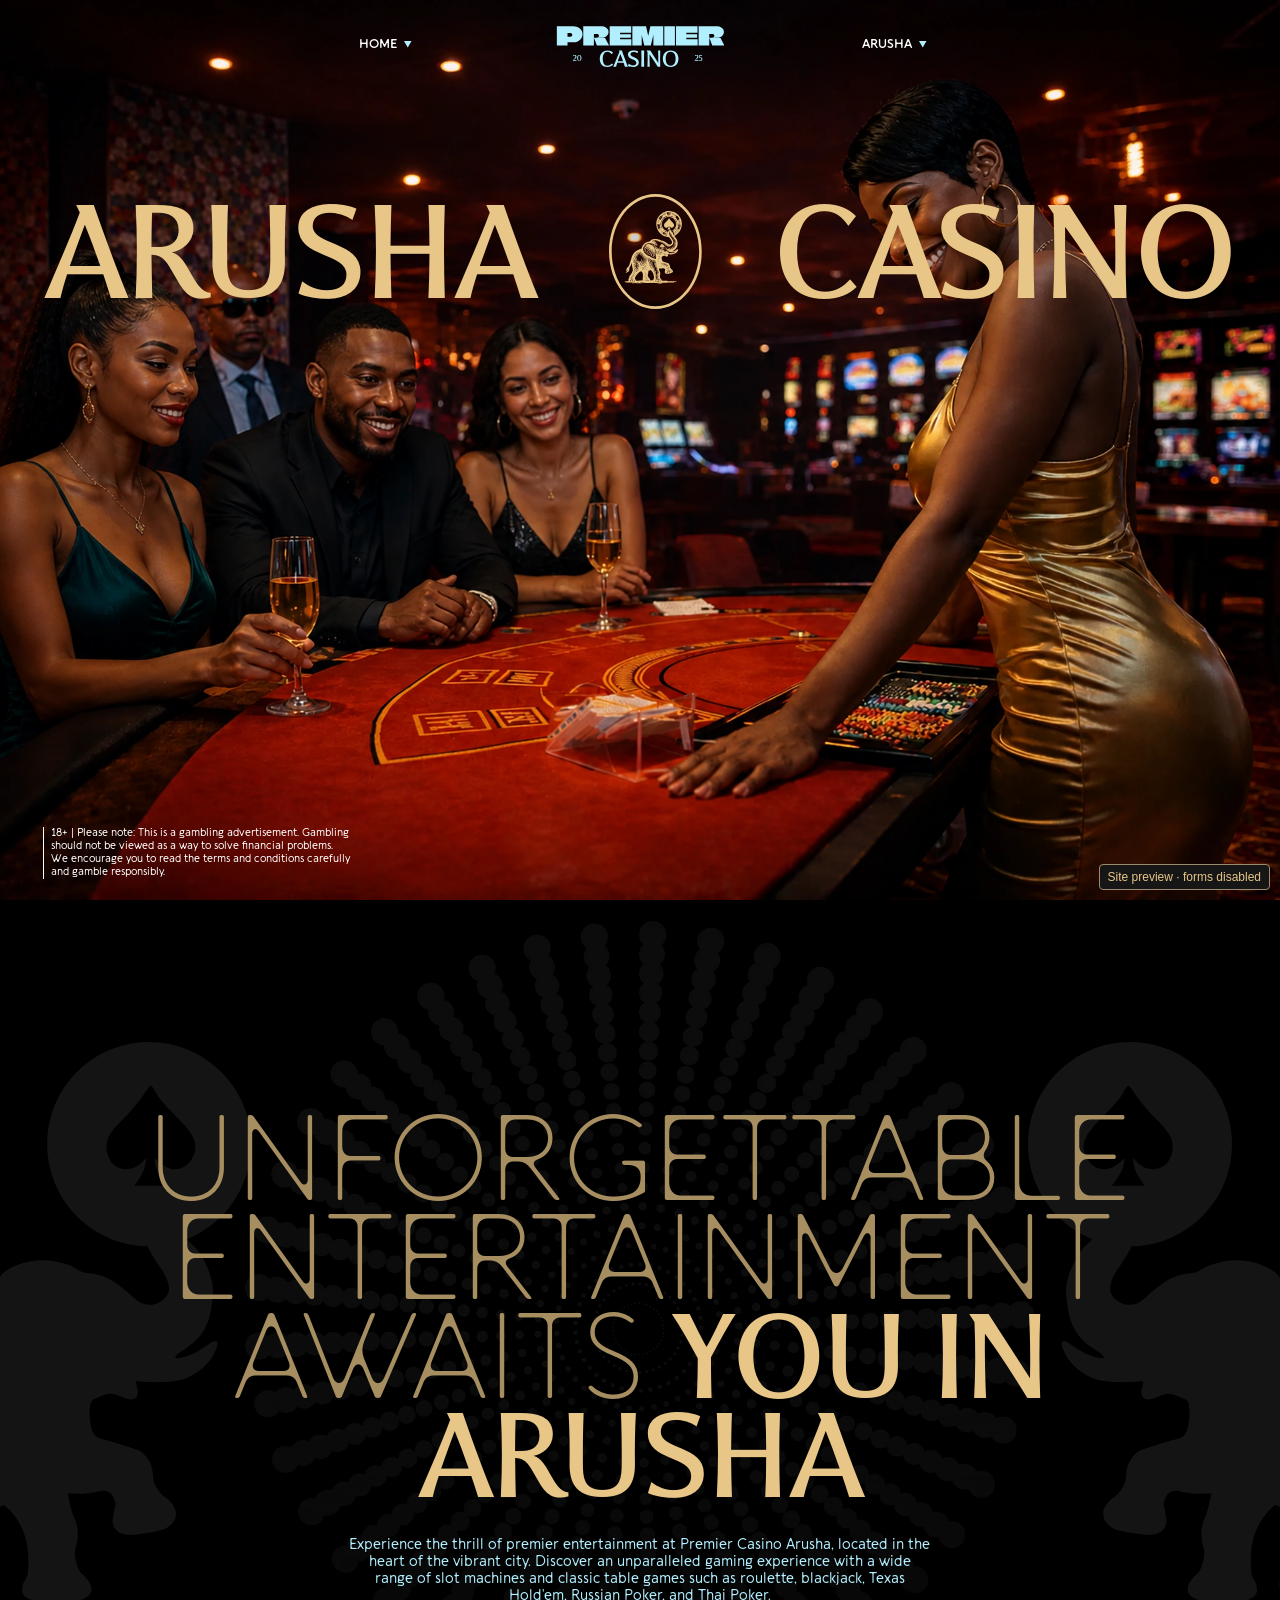
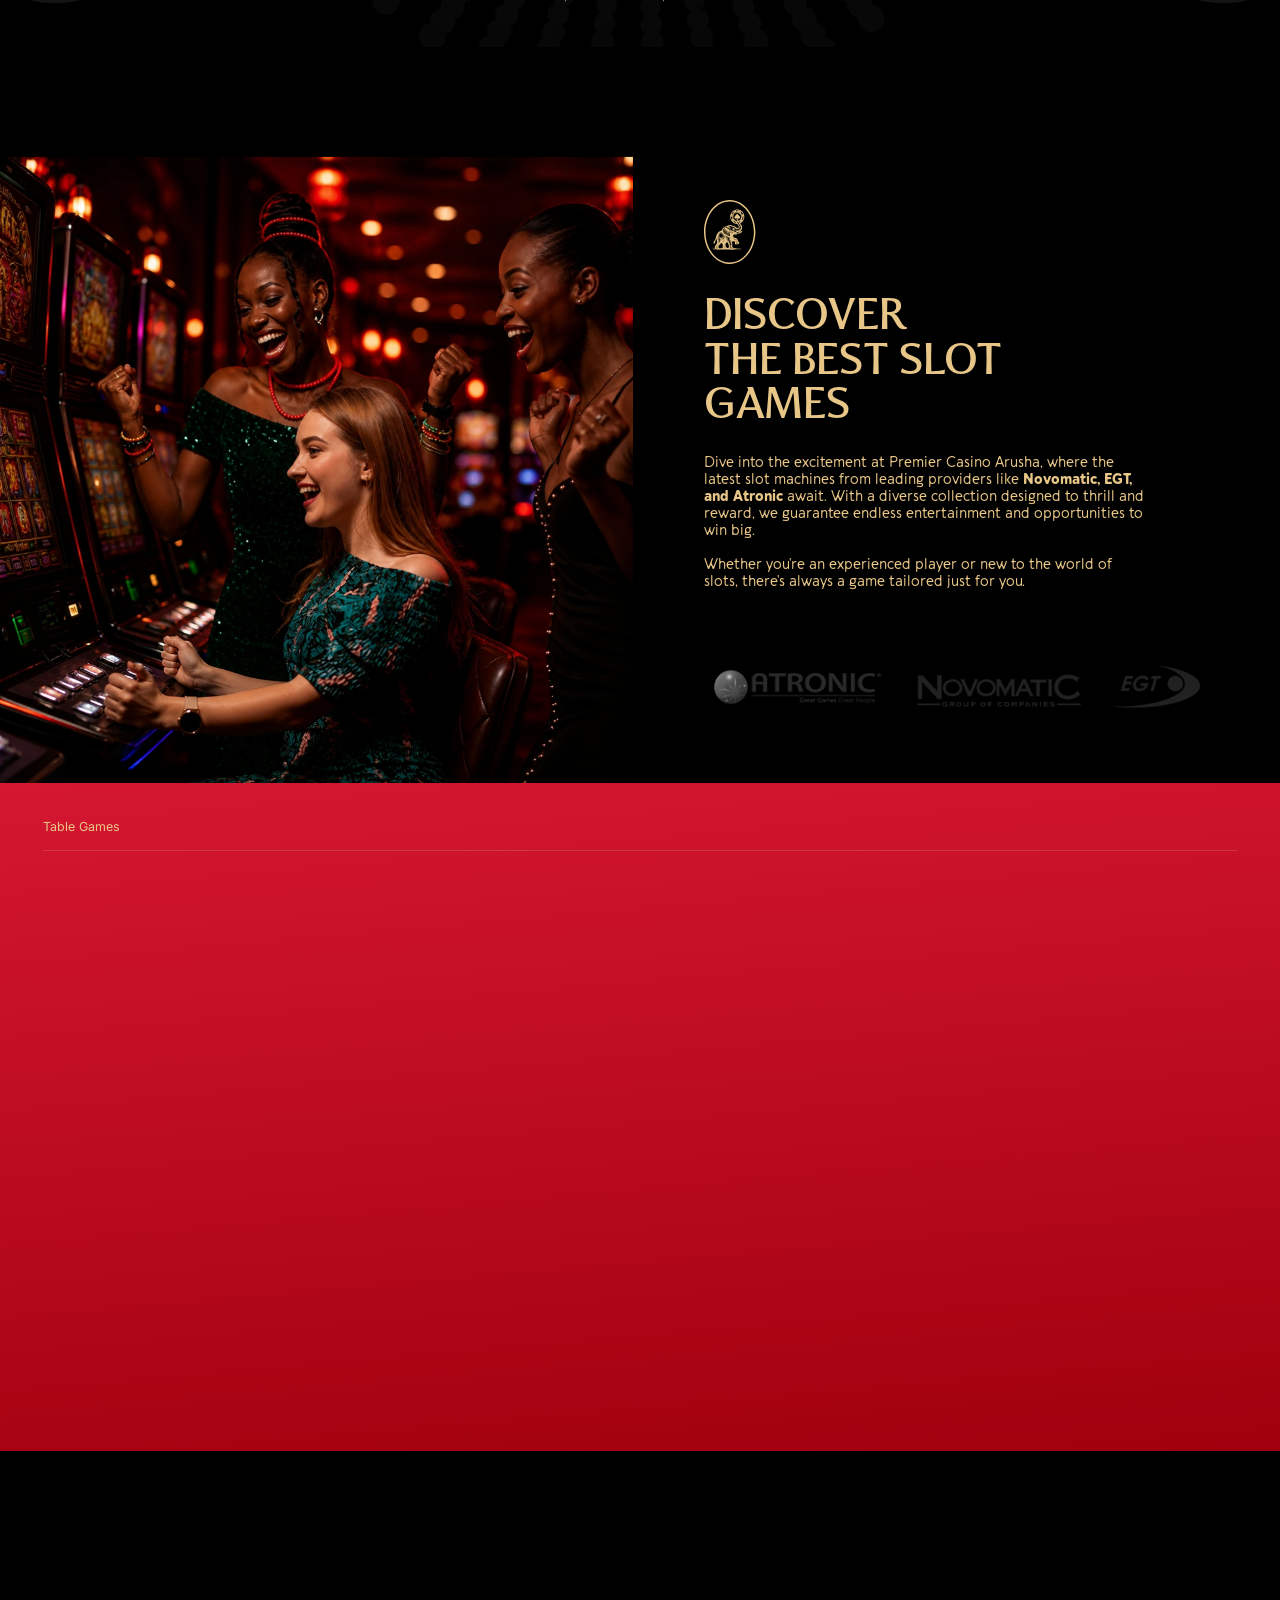
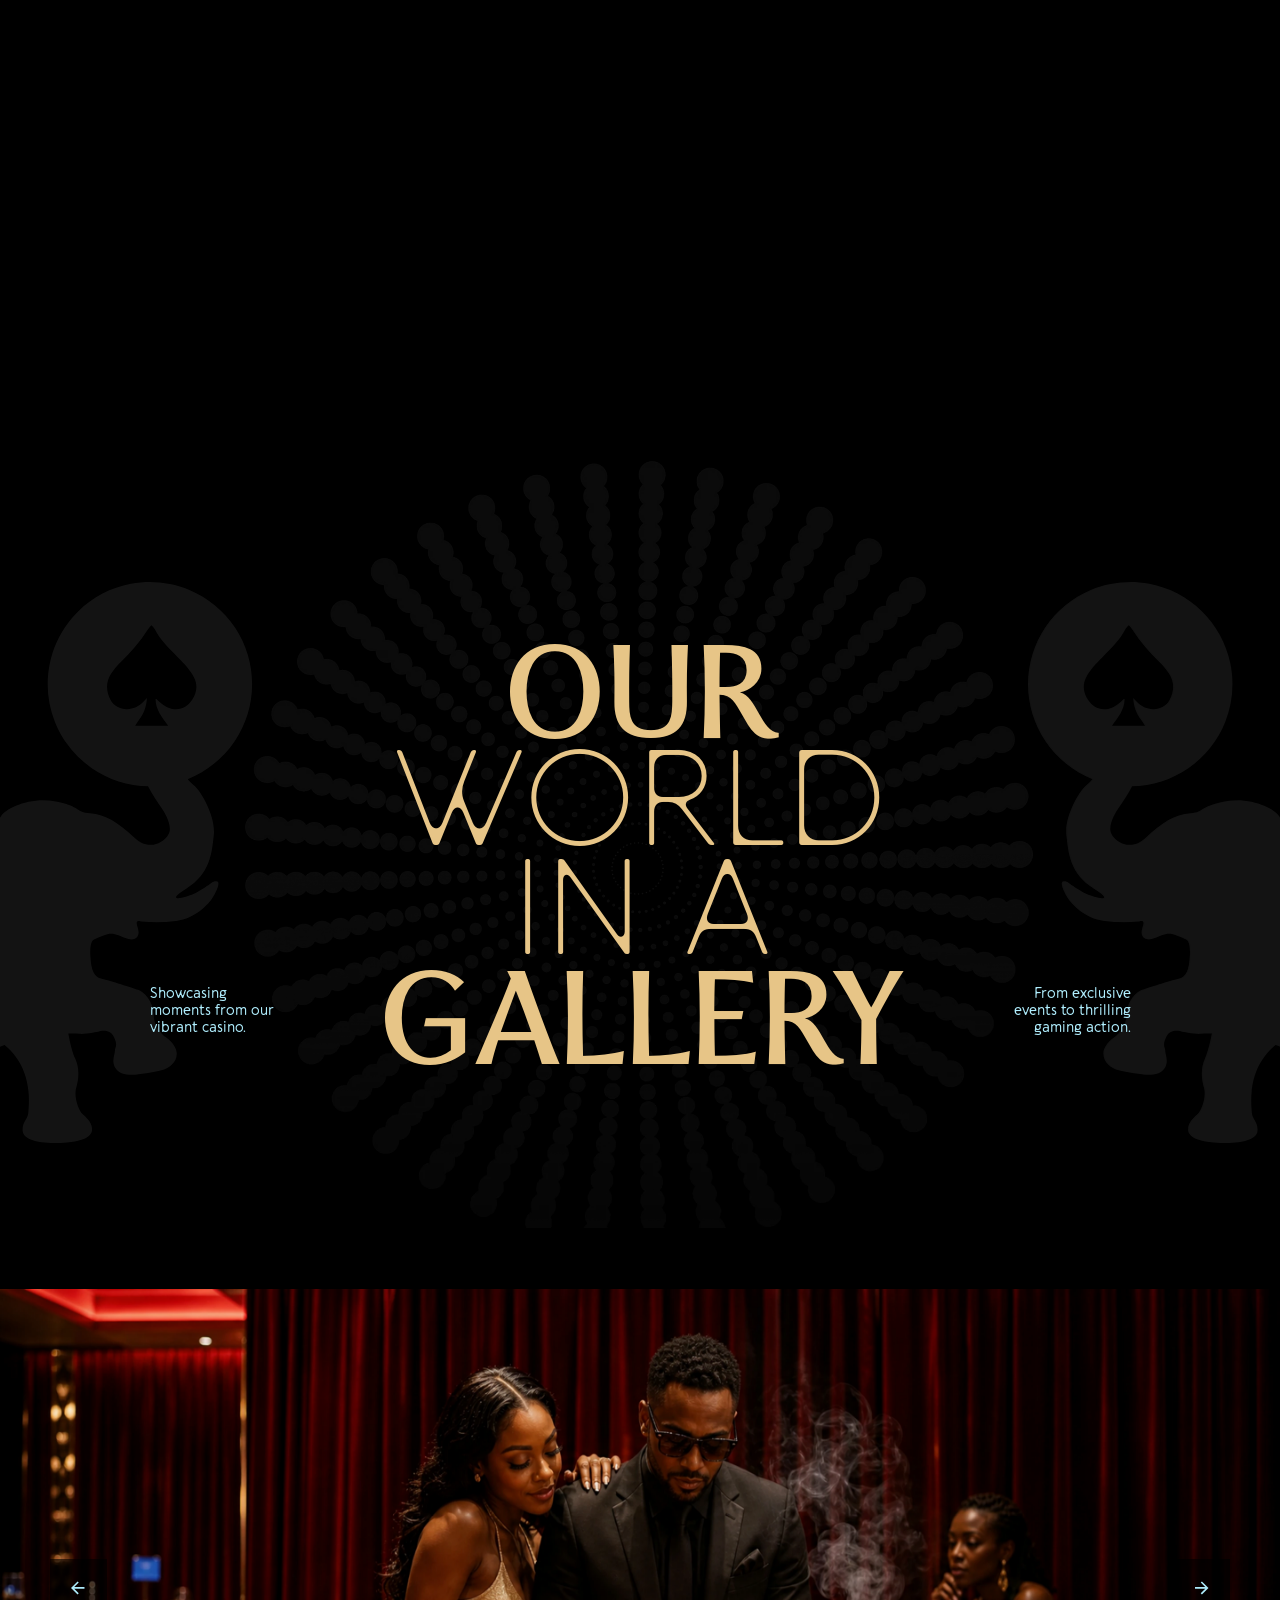
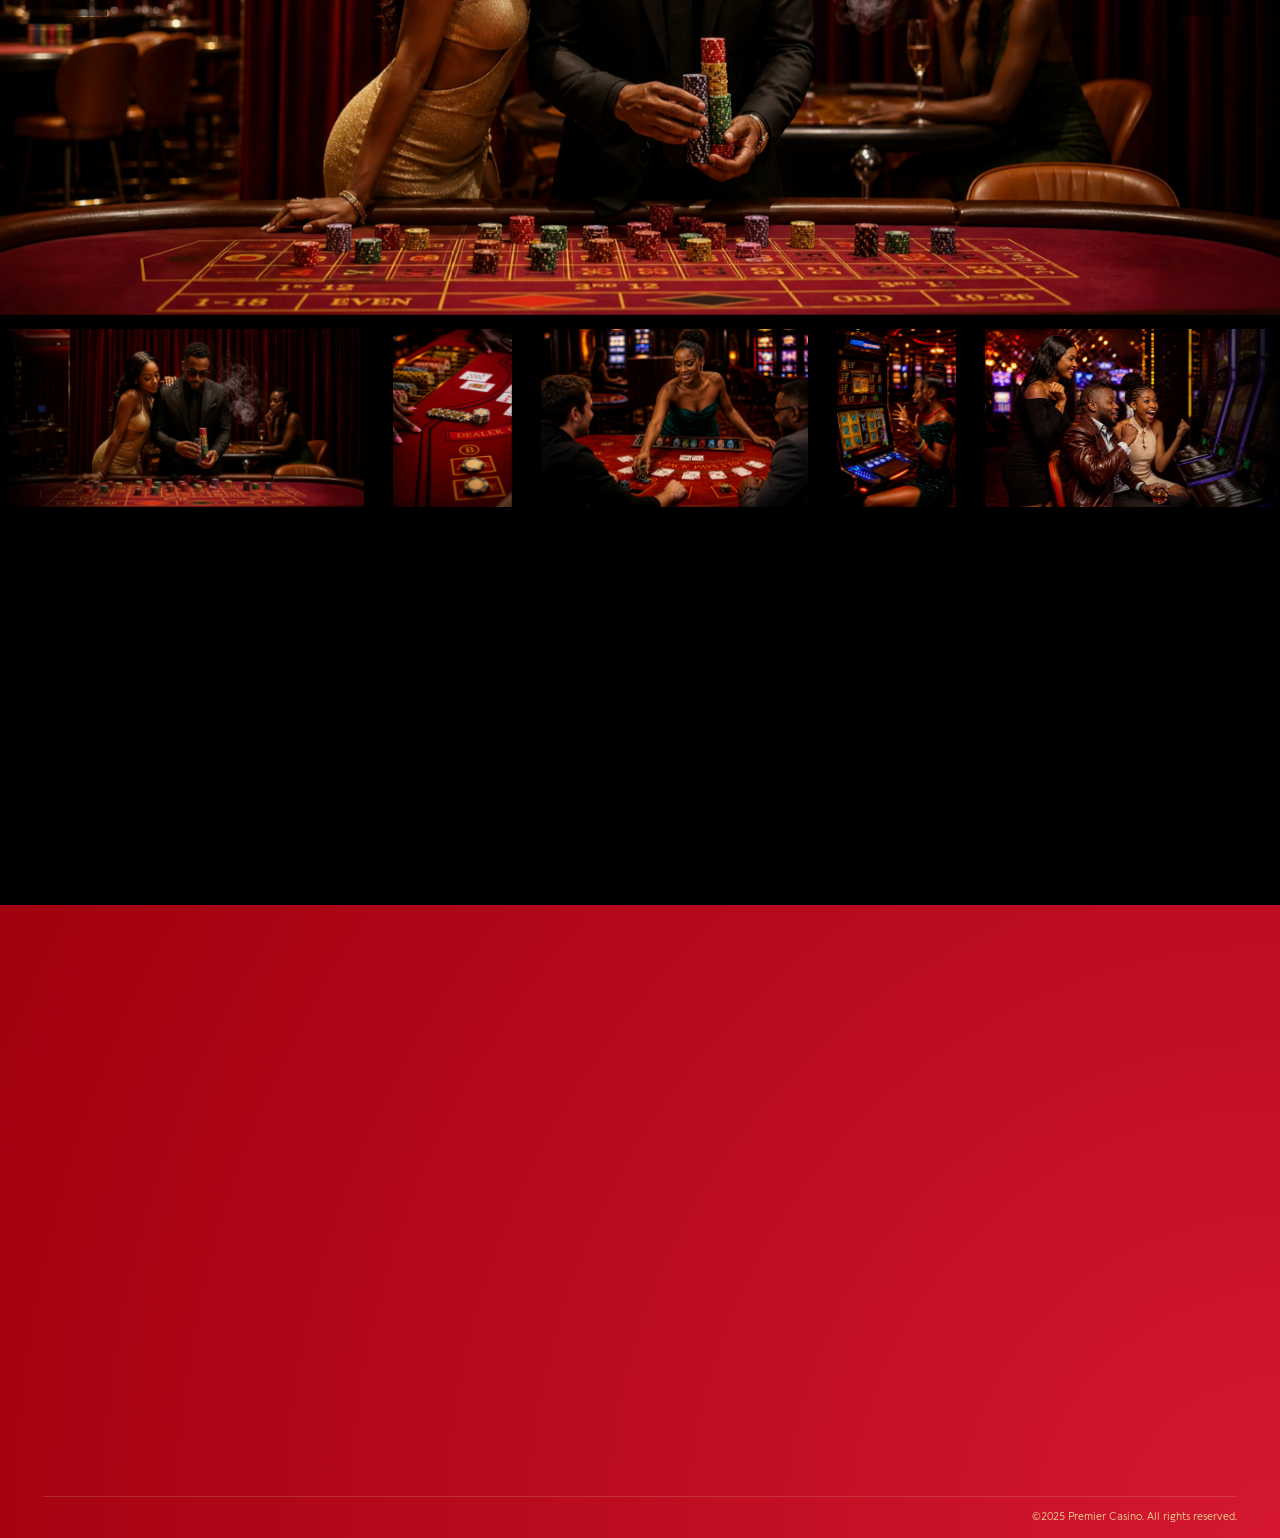
<file: docs/arusha.html>
<!DOCTYPE html><!-- Last Published: Fri Oct 16 2026 14:58:08 GMT+0000 (Coordinated Universal Time) --><html data-wf-domain="www.premiercasino.tz" data-wf-page="697669bd1a4cfd3f4da1ee14" data-wf-site="696ceb9e460a961ce2db7f8b" lang="en"><head><meta charset="utf-8"/><title>Arusha</title><meta content="Experience the thrill of premier entertainment at Premier Casino Arusha, located in the heart of the vibrant city. Discover an unparalleled gaming experience with a wide range of slot machines and classic table games such as roulette, blackjack, Texas Hold&#x27;em, Russian Poker, and Thai Poker. Our exceptional service, stylish ambiance, and exciting atmosphere guarantee unforgettable moments for every guest. Visit Premier Casino Arusha and elevate your entertainment to the next level." name="description"/><meta content="Arusha" property="og:title"/><meta content="Experience the thrill of premier entertainment at Premier Casino Arusha, located in the heart of the vibrant city. Discover an unparalleled gaming experience with a wide range of slot machines and classic table games such as roulette, blackjack, Texas Hold&#x27;em, Russian Poker, and Thai Poker. Our exceptional service, stylish ambiance, and exciting atmosphere guarantee unforgettable moments for every guest. Visit Premier Casino Arusha and elevate your entertainment to the next level." property="og:description"/><meta content="./assets/6ac6b7bb5167-6986115abfce0217ebebcfa3_baner.jpg" property="og:image"/><meta content="Arusha" name="twitter:title"/><meta content="Experience the thrill of premier entertainment at Premier Casino Arusha, located in the heart of the vibrant city. Discover an unparalleled gaming experience with a wide range of slot machines and classic table games such as roulette, blackjack, Texas Hold&#x27;em, Russian Poker, and Thai Poker. Our exceptional service, stylish ambiance, and exciting atmosphere guarantee unforgettable moments for every guest. Visit Premier Casino Arusha and elevate your entertainment to the next level." name="twitter:description"/><meta property="og:type" content="website"/><meta content="summary_large_image" name="twitter:card"/><meta content="width=device-width, initial-scale=1" name="viewport"/><link href="./assets/80a0c8e2006b-premier-casino-b5c288c3794.webflow.shared.d26b9497e.css" rel="stylesheet" type="text/css" integrity="sha384-EckWO4abzV5PRk7DbEmAcvifmvYUVMq2MUkTq7Y0RWeQ2Go4Javauh5G/q+MGmU7" crossorigin="anonymous"/><link href="https://fonts.googleapis.com" rel="preconnect"/><link href="https://fonts.gstatic.com" rel="preconnect" crossorigin="anonymous"/><script src="./assets/012e56dad079-webfont.js" type="text/javascript"></script><script type="text/javascript">WebFont.load({  google: {    families: ["Inter:300,400,500,600,700"]  }});</script><script type="text/javascript">!function(o,c){var n=c.documentElement,t=" w-mod-";n.className+=t+"js",("ontouchstart"in o||o.DocumentTouch&&c instanceof DocumentTouch)&&(n.className+=t+"touch")}(window,document);</script><link href="./assets/0125f4833967-6971e3407bb9f2653834a33b_Favicon.png" rel="shortcut icon" type="image/x-icon"/><link href="./assets/7d53f8f57ce3-696ceb9e460a961ce2db7f93_Frame_203.png" rel="apple-touch-icon"/><!-- [Attributes by Finsweet] CMS Load -->


<!-- Swiper styles -->
<link rel="stylesheet" href="./assets/39bc4941d961-swiper-bundle.min.css"/>

<!-- Custom styles -->
<style>
* {
  -webkit-font-smoothing: antialiased;
  -moz-osx-font-smoothing: grayscale;
  -o-font-smoothing: antialiased;
}  
  
textarea {
  resize: none;
}
  
[data-animation-type="lottie"] svg {
  transform: none!important;
}
</style>

<!-- Lenis scroll styles -->
<style>
html.lenis {
  height: auto;
}
.lenis.lenis-smooth {
  scroll-behavior: auto;
}
.lenis.lenis-smooth [data-lenis-prevent] {
  overscroll-behavior: contain;
}
.lenis.lenis-stopped {
  overflow: hidden;
}
</style>
<!-- Home menu: white by default, gold only for the current page -->
<style>
[data-nav-menu="home"] .nav-drop_link { color: #fff !important; }
[data-nav-menu="home"] .nav-drop_link.w--current,
[data-nav-menu="home"] .nav-drop_link[aria-current="page"] { color: #e8c688 !important; }
[data-nav-menu="home"] .nav-home-anchor,
[data-nav-menu="home"] .nav-home-anchor:hover,
[data-nav-menu="home"] .nav-home-anchor:focus { color: #fff !important; }
</style>

<!-- Active dropdown links use Premier Casino gold -->
<style>
.nav-drop_link.w--current,
.nav-drop_link.w--current:hover,
.nav-drop_link[aria-current="page"] { color: #e8c688 !important; }
</style>
<style>
/* Hide empty location events and upcoming-event sections until CMS items exist. */
.section-me:not(:has(.me_list-item)),
.section-events:not(:has(.events_list-item)){display:none!important}
</style><meta name="robots" content="noindex, nofollow">
<style>
.pc-preview{position:fixed;z-index:9999;inset:auto 10px 10px auto;background:#161616;color:#e8c688;
 border:1px solid #9b8b6e;padding:5px 8px;border-radius:4px;font:12px Arial,sans-serif;pointer-events:none}
.cert-gallery[open]{max-width:none}
@media(max-width:767px){.section-sert .sert_block{flex-direction:row!important}}
</style>
</head><body><div class="page-wrapper"><div class="global-styles w-embed"><style>
/* rem calc */
html {
    font-size: calc(100vw / 1440 * 16);
}

@media screen and (max-width: 990px) {

  html {
      font-size: calc(100vw / 744 * 16);
  }
}

@media screen and (max-width: 479px) {

  html {
      font-size: calc(100vw / 375 * 16);
  }
}

/* Get rid of top margin on first element in any rich text element */
.w-richtext > :not(div):first-child, .w-richtext > div:first-child > :first-child {
  margin-top: 0 !important;
}

/* Get rid of bottom margin on last element in any rich text element */
.w-richtext>:last-child, .w-richtext ol li:last-child, .w-richtext ul li:last-child {
	margin-bottom: 0 !important;
}

.button-2:hover .button-2_icon {
	transform: rotate(0deg);
}

.games_card .games_card-info {
	opacity: 0;
}

.games_card.is-active .games_card-info {
	opacity: 1;
}

.games_card.is-active .games_card-heading {
	color: #B1EFFF;
}

.games_card.is-active .games_card-number {
	color: #B1EFFF;
}

@media screen and (max-width: 990px) {

	.games_card .games_card-info {
		max-height: 0rem;
	}
  
  .games_card.is-active .games_card-info {
		max-height: 60rem;
	}
}

.faq_drop-title.open .faq_drop-icon-line {
	transform: rotate(90deg);
}
</style></div><div data-w-id="5a0d1b84-fb72-207a-883d-675f5a45cb49" data-animation="default" data-collapse="none" data-duration="400" data-easing="ease" data-easing2="ease" role="banner" class="navbar w-nav"><div class="nav-container w-container"><div class="nav-block"><div data-delay="300" data-hover="true" data-nav-menu="home" class="nav-drop w-dropdown"><div class="nav-drop_title w-dropdown-toggle"><div>Home</div><div class="nav-drop_icon w-embed"><svg width="100%" height="100%" viewBox="0 0 9 8" fill="none" xmlns="http://www.w3.org/2000/svg">
<path d="M4.33003 7.5L-9.85265e-05 -7.57104e-07L8.66016 0L4.33003 7.5Z" fill="#B1EFFF"/>
</svg></div></div><nav class="nav-drop_list w-dropdown-list"><div class="nav-drop_list-content"><a href="./careers.html" class="nav-drop_link w-dropdown-link">Careers</a></div></nav></div><a href="./" class="nav-brand w-nav-brand"><div class="logo w-embed"><svg width="100%" height="100%" viewBox="0 0 190 60" fill="none" xmlns="http://www.w3.org/2000/svg">
<path d="M19.209 9.36417C20.9976 9.36417 22.5554 9.61419 23.8824 10.1142C25.2286 10.595 26.3344 11.2585 27.1999 12.1047C28.0845 12.9317 28.748 13.874 29.1904 14.9318C29.6327 15.9895 29.8539 17.0858 29.8539 18.2204C29.8539 19.432 29.6231 20.586 29.1615 21.6822C28.7192 22.7592 28.0461 23.7207 27.1422 24.5669C26.2575 25.4131 25.1517 26.0863 23.8247 26.5863C22.4977 27.0671 20.9591 27.3075 19.209 27.3075H13.0068C13.0068 27.3075 12.9972 27.3171 12.9779 27.3363C12.9779 27.3363 12.9683 27.3363 12.9491 27.3363C12.9491 27.3363 12.9491 27.3459 12.9491 27.3652V31H0.9484C0.9484 29.7115 0.9484 28.4229 0.9484 27.1344C0.9484 25.8459 0.9484 24.5573 0.9484 23.2688C0.9484 21.9803 0.9484 20.6917 0.9484 19.4032C0.9484 18.1147 0.9484 16.8261 0.9484 15.5376C0.9484 14.4991 0.9484 13.4702 0.9484 12.4509C0.9484 11.4124 0.9484 10.3835 0.9484 9.36417H19.209ZM15.6608 21.0475C16.2377 21.0475 16.7185 20.9514 17.1031 20.759C17.507 20.5475 17.8051 20.2879 17.9974 19.9802C18.1897 19.6532 18.2859 19.3263 18.2859 18.9993C18.2859 18.6532 18.1897 18.3358 17.9974 18.0474C17.8051 17.7396 17.5166 17.4896 17.132 17.2973C16.7474 17.105 16.2569 17.0088 15.6608 17.0088H13.0068C12.9875 17.0088 12.9683 17.0184 12.9491 17.0377C12.9491 17.0377 12.9491 17.0473 12.9491 17.0665V21.0187C12.9683 21.0187 12.9779 21.0283 12.9779 21.0475C12.9972 21.0475 13.0068 21.0475 13.0068 21.0475H15.6608ZM30.6695 9.36417H51.5264C53.2188 9.36417 54.6227 9.67188 55.7382 10.2873C56.8536 10.8835 57.6902 11.6624 58.248 12.624C58.8057 13.5663 59.0845 14.5664 59.0845 15.6241C59.0845 16.7204 58.7768 17.7877 58.1614 18.8262C57.5652 19.8455 56.6517 20.6821 55.4209 21.336C54.2093 21.9899 52.6899 22.3168 50.8629 22.3168C50.786 22.3168 50.5937 22.3168 50.286 22.3168C49.9783 22.3168 49.6609 22.3168 49.334 22.3168C49.0263 22.3168 48.8243 22.3168 48.7282 22.3168C48.7282 22.3168 48.7282 22.3264 48.7282 22.3457C48.7282 22.3649 48.7282 22.3745 48.7282 22.3745C48.7282 22.3745 48.7282 22.3841 48.7282 22.4034C48.7282 22.4034 48.7282 22.413 48.7282 22.4322H55.2766L59.7192 31H46.0165C45.6511 30.0192 45.2761 29.0384 44.8914 28.0575C44.526 27.0767 44.151 26.0959 43.7664 25.1151C43.401 24.1342 43.0259 23.1534 42.6413 22.1726H45.9876C46.3723 22.1726 46.7088 22.1149 46.9973 21.9995C47.305 21.8841 47.555 21.7303 47.7474 21.5379C47.9397 21.3456 48.0839 21.1341 48.1801 20.9033C48.2762 20.6533 48.3243 20.4033 48.3243 20.1532C48.3243 19.8071 48.2378 19.4801 48.0647 19.1724C47.8916 18.8647 47.632 18.6147 47.2858 18.4224C46.9396 18.2301 46.5069 18.1339 45.9876 18.1339H42.699C42.699 18.1339 42.6894 18.1435 42.6702 18.1627C42.6702 18.1627 42.6605 18.1627 42.6413 18.1627C42.6413 18.1627 42.6413 18.1724 42.6413 18.1916C42.6413 19.4417 42.6413 20.3648 42.6413 20.961C42.6413 21.5379 42.6413 21.9033 42.6413 22.0572C42.6413 22.1918 42.6413 22.2399 42.6413 22.2014C42.6413 22.2014 42.6413 22.3072 42.6413 22.5188C42.6413 22.7111 42.6413 22.9803 42.6413 23.3265C42.6413 23.6727 42.6413 24.0669 42.6413 24.5093C42.6413 25.1439 42.6413 25.8459 42.6413 26.6151C42.6413 27.3844 42.6413 28.1537 42.6413 28.923C42.6413 29.673 42.6413 30.3653 42.6413 31H30.6695C30.6695 29.7692 30.6695 28.5383 30.6695 27.3075C30.6695 26.0574 30.6695 24.817 30.6695 23.5861C30.6695 22.3553 30.6695 21.1244 30.6695 19.8936C30.6695 18.6435 30.6695 17.4031 30.6695 16.1722C30.6695 15.0376 30.6695 13.9029 30.6695 12.7682C30.6695 11.6335 30.6695 10.4989 30.6695 9.36417ZM84.6515 16.6338H72.1028C72.0835 16.6338 72.0739 16.6338 72.0739 16.6338V18.2204C72.0739 18.2397 72.0739 18.2589 72.0739 18.2781C72.0932 18.2781 72.1028 18.2781 72.1028 18.2781H84.2188V22.3457H72.1028C72.1028 22.3457 72.0932 22.3457 72.0739 22.3457C72.0739 22.3457 72.0739 22.3553 72.0739 22.3745C72.0739 22.3745 72.0739 22.3841 72.0739 22.4034V24.0188C72.0932 24.0188 72.1028 24.0188 72.1028 24.0188H84.8246V31H60.3906C60.3906 29.8653 60.3906 28.7306 60.3906 27.596C60.3906 26.4421 60.3906 25.2978 60.3906 24.1631C60.3906 23.0284 60.3906 21.8937 60.3906 20.759C60.3906 19.6051 60.3906 18.4608 60.3906 17.3262C60.3906 16.1722 60.3906 15.028 60.3906 13.8933C60.3906 13.1432 60.3906 12.3932 60.3906 11.6431C60.3906 10.8739 60.3906 10.1142 60.3906 9.36417H84.6515V16.6338ZM120.676 9.36417C120.676 10.8066 120.676 12.249 120.676 13.6913C120.676 15.1337 120.676 16.5761 120.676 18.0185C120.676 19.4609 120.676 20.9033 120.676 22.3457C120.676 23.7881 120.676 25.2304 120.676 26.6728C120.676 28.1152 120.676 29.5576 120.676 31H109.569C109.569 28.9999 109.569 26.9998 109.569 24.9997C109.569 22.9996 109.569 20.9994 109.569 18.9993C109.569 18.9801 109.56 18.9705 109.54 18.9705C109.54 18.9705 109.531 18.9705 109.512 18.9705C109.512 18.9705 109.512 18.9801 109.512 18.9993L106.684 31H99.3283C98.8475 28.9999 98.3763 27.0094 97.9148 25.0285C97.4532 23.0476 96.982 21.0668 96.5012 19.0859C96.5012 19.0666 96.4916 19.057 96.4724 19.057C96.4724 19.057 96.4627 19.057 96.4435 19.057C96.4435 19.057 96.4435 19.0666 96.4435 19.0859C96.4435 21.0668 96.4435 23.0476 96.4435 25.0285C96.4435 27.0094 96.4435 28.9999 96.4435 31H85.9141C85.9141 29.5576 85.9141 28.1152 85.9141 26.6728C85.9141 25.2112 85.9141 23.7592 85.9141 22.3168C85.9141 20.8552 85.9141 19.4032 85.9141 17.9608C85.9141 16.4992 85.9141 15.0472 85.9141 13.6048C85.9141 12.8932 85.9141 12.1913 85.9141 11.4989C85.9141 10.7873 85.9141 10.0758 85.9141 9.36417H101.29C101.578 10.5565 101.857 11.7489 102.127 12.9413C102.396 14.1144 102.665 15.2972 102.934 16.4896C103.223 17.6819 103.502 18.8743 103.771 20.0667C103.771 20.0859 103.771 20.1052 103.771 20.1244C103.79 20.1244 103.8 20.1244 103.8 20.1244C103.819 20.1052 103.829 20.0859 103.829 20.0667L106.136 9.36417H120.676ZM121.833 31C121.833 29.6153 121.833 28.2306 121.833 26.8459C121.833 25.4612 121.833 24.0765 121.833 22.6918C121.833 21.3072 121.833 19.9225 121.833 18.5378C121.833 17.1531 121.833 15.7684 121.833 14.3837C121.833 13.5375 121.833 12.7009 121.833 11.8739C121.833 11.0277 121.833 10.1911 121.833 9.36417H133.805C133.805 11.2297 133.805 13.0952 133.805 14.9606C133.805 16.8069 133.805 18.6628 133.805 20.5283C133.805 21.6822 133.805 22.8457 133.805 24.0188C133.805 25.1728 133.805 26.3363 133.805 27.5094C133.805 28.6633 133.805 29.8269 133.805 31H121.833ZM159.222 16.6338H146.673C146.654 16.6338 146.644 16.6338 146.644 16.6338V18.2204C146.644 18.2397 146.644 18.2589 146.644 18.2781C146.663 18.2781 146.673 18.2781 146.673 18.2781H158.789V22.3457H146.673C146.673 22.3457 146.663 22.3457 146.644 22.3457C146.644 22.3457 146.644 22.3553 146.644 22.3745C146.644 22.3745 146.644 22.3841 146.644 22.4034V24.0188C146.663 24.0188 146.673 24.0188 146.673 24.0188H159.395V31H134.961C134.961 29.8653 134.961 28.7306 134.961 27.596C134.961 26.4421 134.961 25.2978 134.961 24.1631C134.961 23.0284 134.961 21.8937 134.961 20.759C134.961 19.6051 134.961 18.4608 134.961 17.3262C134.961 16.1722 134.961 15.028 134.961 13.8933C134.961 13.1432 134.961 12.3932 134.961 11.6431C134.961 10.8739 134.961 10.1142 134.961 9.36417H159.222V16.6338ZM160.484 9.36417H181.341C183.034 9.36417 184.438 9.67188 185.553 10.2873C186.669 10.8835 187.505 11.6624 188.063 12.624C188.621 13.5663 188.899 14.5664 188.899 15.6241C188.899 16.7204 188.592 17.7877 187.976 18.8262C187.38 19.8455 186.467 20.6821 185.236 21.336C184.024 21.9899 182.505 22.3168 180.678 22.3168C180.601 22.3168 180.409 22.3168 180.101 22.3168C179.793 22.3168 179.476 22.3168 179.149 22.3168C178.841 22.3168 178.639 22.3168 178.543 22.3168C178.543 22.3168 178.543 22.3264 178.543 22.3457C178.543 22.3649 178.543 22.3745 178.543 22.3745C178.543 22.3745 178.543 22.3841 178.543 22.4034C178.543 22.4034 178.543 22.413 178.543 22.4322H185.092L189.534 31H175.831C175.466 30.0192 175.091 29.0384 174.706 28.0575C174.341 27.0767 173.966 26.0959 173.581 25.1151C173.216 24.1342 172.841 23.1534 172.456 22.1726H175.803C176.187 22.1726 176.524 22.1149 176.812 21.9995C177.12 21.8841 177.37 21.7303 177.562 21.5379C177.755 21.3456 177.899 21.1341 177.995 20.9033C178.091 20.6533 178.139 20.4033 178.139 20.1532C178.139 19.8071 178.053 19.4801 177.88 19.1724C177.707 18.8647 177.447 18.6147 177.101 18.4224C176.755 18.2301 176.322 18.1339 175.803 18.1339H172.514C172.514 18.1339 172.504 18.1435 172.485 18.1627C172.485 18.1627 172.475 18.1627 172.456 18.1627C172.456 18.1627 172.456 18.1724 172.456 18.1916C172.456 19.4417 172.456 20.3648 172.456 20.961C172.456 21.5379 172.456 21.9033 172.456 22.0572C172.456 22.1918 172.456 22.2399 172.456 22.2014C172.456 22.2014 172.456 22.3072 172.456 22.5188C172.456 22.7111 172.456 22.9803 172.456 23.3265C172.456 23.6727 172.456 24.0669 172.456 24.5093C172.456 25.1439 172.456 25.8459 172.456 26.6151C172.456 27.3844 172.456 28.1537 172.456 28.923C172.456 29.673 172.456 30.3653 172.456 31H160.484C160.484 29.7692 160.484 28.5383 160.484 27.3075C160.484 26.0574 160.484 24.817 160.484 23.5861C160.484 22.3553 160.484 21.1244 160.484 19.8936C160.484 18.6435 160.484 17.4031 160.484 16.1722C160.484 15.0376 160.484 13.9029 160.484 12.7682C160.484 11.6335 160.484 10.4989 160.484 9.36417Z" fill="#B1EFFF"/>
<path d="M57.9777 55.0917C51.9794 55.0917 49.2553 51.0317 49.2553 45.7668C49.2553 40.7639 52.2413 36.442 57.9515 36.442C60.6756 36.442 62.7711 37.3588 64.1855 38.8256L62.6925 40.7377C61.3304 38.8256 60.0994 37.8565 57.9515 37.8565C53.8653 37.8565 52.6081 41.864 52.6081 45.7668C52.6081 49.6435 53.8129 53.651 58.161 53.651C60.1779 53.651 61.7757 52.6295 63.033 51.2413L64.3165 52.7081C62.902 54.1487 60.8066 55.0917 57.9777 55.0917ZM75.4292 48.6743C74.4863 45.924 73.4385 43.1213 72.3908 40.502C71.474 42.9903 70.3739 45.924 69.4309 48.6743H75.4292ZM64.428 54.9345C66.7592 49.3291 69.4571 43.3571 71.3954 38.0922C71.1597 37.5683 70.9502 37.0706 70.6882 36.5992H74.1458C75.6912 41.1306 78.9391 50.1673 80.9822 54.9345H77.4985C77.0532 53.4939 76.5555 51.9223 76.0055 50.2983H68.9071C68.357 51.9747 67.8855 53.5987 67.5974 54.9345H64.428ZM86.969 55.0393C84.9783 55.0917 82.4638 54.6988 80.997 53.9916L81.7304 51.608C83.0662 52.6819 84.926 53.4153 86.7595 53.3367C89.0645 53.2843 90.4266 52.2628 90.4266 50.2983C90.4266 45.8716 80.9708 47.1551 80.9708 41.0782C80.9708 37.7517 83.9044 36.5992 86.969 36.4682C88.8812 36.3896 91.029 36.7563 92.3911 37.385L91.6053 39.5852C90.2956 38.6946 88.6454 38.1446 86.9167 38.197C85.3189 38.2494 83.7996 38.9042 83.7996 40.7639C83.7996 44.6405 93.1769 43.6976 93.1769 49.722C93.1769 53.4677 90.1908 54.9607 86.969 55.0393ZM95.9245 54.9345C96.2388 48.7529 96.2388 42.6236 95.9245 36.5992H99.1987C98.9629 42.7284 99.0153 48.8577 99.1987 54.9345H95.9245ZM102.889 54.9345C103.177 49.4601 103.203 43.9333 102.967 38.3541L101.815 36.5992H106.032L115.069 50.6126C115.174 46.0288 115.095 41.2616 114.859 36.5992H117.295C117.086 42.6498 117.059 48.7791 117.295 54.9345H114.493C111.611 50.2459 108.494 45.3216 105.246 40.8949C105.168 45.3739 105.299 50.4031 105.482 54.9345H102.889ZM129.014 55.0917C122.911 55.0917 120.187 50.5078 120.187 45.7668C120.187 41.0258 122.911 36.442 129.014 36.442C135.091 36.442 137.815 41.0258 137.815 45.7668C137.815 50.5078 135.091 55.0917 129.014 55.0917ZM129.014 53.651C133.389 53.651 134.593 49.303 134.593 45.7668C134.593 42.2045 133.389 37.8565 129.014 37.8565C124.771 37.8565 123.435 41.9426 123.435 45.7668C123.435 49.303 124.64 53.651 129.014 53.651Z" fill="#B1EFFF"/>
<path d="M18.9976 47.5251C20.1051 46.6037 21.9386 44.9843 21.9386 43.4114C21.9386 42.5552 21.5942 42.1178 20.8217 42.1178C20.3006 42.1178 19.8073 42.397 19.3792 42.8158L19.1744 42.034C19.5932 41.8293 20.3378 41.6338 20.9893 41.6338C22.0689 41.6338 23.0461 42.0712 23.0554 43.3556C23.074 45.2263 21.1847 46.3431 20.0027 47.339H23.0554L22.8786 48.1952H18.9976V47.5251ZM26.2278 47.8043C27.1492 47.8043 27.5494 46.9481 27.5494 44.9378C27.5494 42.9275 27.1492 42.0712 26.2278 42.0712C25.3064 42.0712 24.9155 42.9275 24.9155 44.9378C24.9155 46.9481 25.3064 47.8043 26.2278 47.8043ZM26.2278 48.251C24.5246 48.251 23.7987 46.6316 23.7987 44.9378C23.7987 43.2532 24.5246 41.6338 26.2278 41.6338C27.9309 41.6338 28.6662 43.2532 28.6662 44.9378C28.6662 46.6316 27.9309 48.251 26.2278 48.251Z" fill="#B1EFFF"/>
<path d="M156.134 47.5251C157.242 46.6037 159.075 44.9843 159.075 43.4114C159.075 42.5552 158.731 42.1178 157.958 42.1178C157.437 42.1178 156.944 42.397 156.516 42.8158L156.311 42.034C156.73 41.8293 157.474 41.6338 158.126 41.6338C159.205 41.6338 160.183 42.0712 160.192 43.3556C160.211 45.2263 158.321 46.3431 157.139 47.339H160.192L160.015 48.1952H156.134V47.5251ZM162.375 48.2417C161.714 48.2417 160.998 48.0556 160.56 47.8322L160.784 47.0411C161.23 47.5065 161.752 47.7019 162.291 47.6926C163.12 47.6833 163.548 47.0598 163.567 46.1942C163.576 45.1053 162.924 44.733 162.189 44.733C161.845 44.733 161.482 44.8075 161.156 44.9285L160.914 44.7889L161.24 41.6804H164.283L164.097 42.5459H161.835L161.64 44.2956C163.064 44.0257 164.674 44.4073 164.674 46.1849C164.674 47.6368 163.576 48.2324 162.375 48.2417Z" fill="#B1EFFF"/>
</svg></div><img src="./assets/9b86de7dc9c1-6973935f83d4cefade464051_Frame_2090831.webp" loading="lazy" alt="" class="mob-logo"/></a><div data-delay="300" data-hover="true" data-w-id="b14893e4-5efd-9e10-7fee-d97e7cbdaab6" class="nav-drop w-dropdown"><div class="nav-drop_title w-dropdown-toggle"><div>Arusha</div><div class="nav-drop_icon w-embed"><svg width="100%" height="100%" viewBox="0 0 9 8" fill="none" xmlns="http://www.w3.org/2000/svg">
<path d="M4.33003 7.5L-9.85265e-05 -7.57104e-07L8.66016 0L4.33003 7.5Z" fill="#B1EFFF"/>
</svg></div></div><nav class="nav-drop_list w-dropdown-list"><div class="nav-drop_list-content"><a href="./arusha.html" aria-current="page" class="nav-drop_link w-dropdown-link w--current">Arusha</a><a href="./dodoma.html" class="nav-drop_link w-dropdown-link">Dodoma</a><a href="./mbeya.html" class="nav-drop_link w-dropdown-link">Mbeya</a><a href="./mwanza.html" class="nav-drop_link w-dropdown-link">Mwanza</a></div></nav></div></div><div class="nav-burger-wrapper w-nav-button"><div class="burger"><div class="burger-line top"></div><div class="burger-line middle"></div><div class="burger-line bot"></div></div></div></div></div><main class="main-wrapper"><div class="sticky-wrapper"><section class="section-home-loc"><div class="bg-block"><img src="./assets/d7cc36d602df-e5102f5eb5adabdcbf_ChatGPT_20Image_206_20_D1_84_D0_B5_D0_B2_D1_80._202026_20_D0_B3._2C_2019_06_12_201_202.webp" loading="eager" width="1446.5" fetchpriority="high" alt="" class="loc_hero-bg is-right"/><div class="loc_hero-shadow"></div></div><div class="container w-container"><div class="home-loc_block"><div class="home-loc_heading"><h1 data-w-id="5ae5d1df-4a1e-0eed-3027-3e9c571bbd13" style="opacity:0">Arusha</h1><img src="./assets/5d58b5ad708b-696cf64f3489ad8363fc3fae_Frame_2090830.svg" loading="lazy" style="opacity:0" data-w-id="f09e8782-6ffe-9b57-2ada-9ed7e716c1d3" alt="" class="home-loc_heading-logo"/><h1 data-w-id="010a80f7-8b82-6d9d-8e65-600fb3e45e71" style="opacity:0">Casino</h1></div><div data-w-id="d7a36d7c-4c0e-880d-3f17-e5ceaa2e8637" style="opacity:0" class="home-loc_disc"><div class="text-size-xsmall">18+ | Please note: This is a gambling advertisement. Gambling should not be viewed as a way to solve financial problems. We encourage you to read the terms and conditions carefully and gamble responsibly.</div></div></div></div></section><section class="section-about"><div class="bg-block"><div data-w-id="5279540b-b5d1-6254-cd40-de39ad74b436" style="opacity:0" class="bg-center"><img src="./assets/ea537bccf0ae-696d020f14e2c6c59542e46c_Frame_20380_201.webp" loading="lazy" sizes="(max-width: 1331px) 100vw, 1331px" srcset="./assets/8f5415c90555-696d020f14e2c6c59542e46c_Frame_20380_201-p-500.png 500w, ./assets/441abd3f8776-696d020f14e2c6c59542e46c_Frame_20380_201-p-800.png 800w, ./assets/35878295ea80-696d020f14e2c6c59542e46c_Frame_20380_201-p-1080.png 1080w, ./assets/ea537bccf0ae-696d020f14e2c6c59542e46c_Frame_20380_201.webp 1331w" alt="Gray circular dot pattern radiating outward on a black background with a mirrored reflection below."/></div><div data-w-id="e7390af1-8ab3-e2ad-7fe9-a7cdef8bcf96" style="opacity:0" class="bg-figure-1"><img src="./assets/ba38872a46ec-696d03ddbe90a70980f0a32d_Group_201437254313.svg" loading="lazy" alt=""/></div><div data-w-id="167dc72d-d10a-0d80-f33d-be3f1b192a87" style="opacity:0" class="bg-figure-2"><img src="./assets/0210fe41eb16-696d04500c869ebf846d85ea_Group_201437254314.svg" loading="lazy" alt=""/></div><div class="bg-gradient"></div></div><div class="w-layout-blockcontainer container w-container"><div class="label"><div>About Arusha</div></div><div data-w-id="c26614f6-8d0e-3f63-b147-f97cab6dcd12" style="opacity:0" class="about_block"><div class="about_block-heading"><h2><span class="text-color-gold-2">Unforgettable</span> <span class="text-style-aqua text-color-gold-2">Entertainment Awaits</span> you in arusha</h2></div><div class="about_block-text"><div>Experience the thrill of premier entertainment at Premier Casino Arusha, located in the heart of the vibrant city. Discover an unparalleled gaming experience with a wide range of slot machines and classic table games such as roulette, blackjack, Texas Hold&#x27;em, Russian Poker, and Thai Poker.</div></div></div></div></section><section class="section-slot"><div class="w-layout-blockcontainer container is-full w-container"><div class="label is-margin"><div>Slot Games in Arusha</div></div><div class="slot_block"><div data-w-id="30d534c5-893f-96ee-a196-8eabc4e3167f" style="opacity:0" class="slot_media"><img src="./assets/f129d9e4eceb-696d06ca7d67c82ba84cba89_0c87a8e951ce3fbbcaa680d5c0b49031_Frame_20396.webp" loading="lazy" alt="Three women celebrating a win at a casino slot machine, smiling and cheering in low red lighting."/></div><div data-w-id="caa76bc9-c46f-ffc0-ad6c-e48343639c30" style="opacity:0" class="slot_content"><div class="slot_content-logo"><img src="./assets/dd812617f437-696d074410b8041e01506fcf_Union.svg" loading="lazy" alt=""/></div><h3 class="max-23">Discover<br/>the Best Slot Games</h3><div class="text-size-regular text-color-gold max-30">Dive into the excitement at Premier Casino Arusha, where the latest slot machines from leading providers like <strong>Novomatic, EGT, and Atronic</strong> await. With a diverse collection designed to thrill and reward, we guarantee endless entertainment and opportunities to win big.<br/><br/>Whether you&#x27;re an experienced player or new to the world of slots, there&#x27;s always a game tailored just for you.</div><div class="slot_logo-block"><div class="slot_logo is-1"><img src="./assets/7c64eba48a49-69861cb0e934e477b763684d_atronic-group-logo_201.webp" loading="lazy" sizes="(max-width: 767px) 100vw, (max-width: 991px) 728px, 795px" srcset="./assets/83c982e4d7b9-69861cb0e934e477b763684d_atronic-group-logo_201-p-500.png 500w, ./assets/7c64eba48a49-69861cb0e934e477b763684d_atronic-group-logo_201.webp 795w" alt="Line chart showing monthly website traffic from January to December with increasing trend and highlighted peak in October."/></div><div class="slot_logo is-2"><img src="./assets/b73514ffdea7-696d0a6f3c4482000d1ec390_Mask_20group2.webp" loading="lazy" alt="Simple black horizontal line with the text &#x27;NORTH&#x27; above it and &#x27;KNIVES&#x27; below it in bold capital letters."/></div><div class="slot_logo is-3"><img src="./assets/94f11db364fa-696d0a776f082fb40bd581ab_Mask_20group3.webp" loading="lazy" alt="Logo with the letters EGT and a curved arrow surrounding the letters on the right side."/></div></div></div></div></div></section></div><section class="section-games"><div class="w-layout-blockcontainer container w-container"><div class="label is-gold"><div>Table Games</div></div><div data-w-id="e2c2464e-ebd0-cd4a-47fd-8980de201fdc" style="opacity:0" class="games_block"><div class="games_card is-active"><div class="games_card-info"><div class="games_card-media"><img src="./assets/62fcf639e9ae-696d17f29f312987e6aa2446_09a6c9c51e1b48d7f0ad8f4d55634f82_Frame_20418.webp" loading="lazy" width="243" alt="Close-up of a roulette wheel with a metal spindle in a casino setting."/></div><div class="text-size-regular text-color-blue max-17">A game of strategy and prestige, where skill defines the elite.</div><div class="games_card-info-number">01</div></div><div class="games_card-title"><div class="games_card-heading">texas poker</div><div class="games_card-number"><em>01</em></div></div></div><div class="games_card"><div class="games_card-info"><div class="games_card-media"><img src="./assets/241df4cf3e6a-696f99b5f8329c1644f8d684_14f7e4c7cc89537c1501a9232d98f64a_Frame_20418.webp" loading="lazy" width="243" alt="Close-up of a roulette wheel spinning with blurred colored pockets and a metal spindle in the center."/></div><div class="text-size-regular text-color-blue">An iconic game of chance wrapped in timeless elegance and suspense</div><div class="games_card-info-number">02</div></div><div class="games_card-title"><div class="games_card-heading">ROULETTE</div><div class="games_card-number"><em>02</em></div></div></div><div class="games_card"><div class="games_card-info"><div class="games_card-media"><img src="./assets/1cbfa59194ba-696f99f424842a67f09f466e_64f94de717b273e21a43ebb4cfc0181d_Frame_20419.webp" loading="lazy" width="243" alt="Person holding a stack of red poker chips above a casino table with playing cards, chips, and a glass of whiskey."/></div><div class="text-size-regular text-color-blue">A refined poker experience built on calculation, control, and high stakes.</div><div class="games_card-info-number">03</div></div><div class="games_card-title"><div class="games_card-heading">RUSSIAN POKER</div><div class="games_card-number"><em>03</em></div></div></div><div class="games_card"><div class="games_card-info"><div class="games_card-media"><img src="./assets/be2f856a53db-696f9a2c1e24e8b79bc1b214_2babc023e03f3d1df1810df7821da09d_Frame_20420.webp" loading="lazy" width="243" alt="A hand with pink-painted nails placing casino chips on a red felt blackjack table with cards visible."/></div><div class="text-size-regular text-color-blue">An exotic and intriguing variation that adds mystery to the classic poker table.</div><div class="games_card-info-number">04</div></div><div class="games_card-title"><div class="games_card-heading">THAI POKER</div><div class="games_card-number"><em>04</em></div></div></div><div class="games_card"><div class="games_card-info"><div class="games_card-media"><img src="./assets/3764e6769ba7-696f9a8c0d4f31586c1fae8d_e5baaeaf6e94c7904351367f32685e44_Frame_20421.webp" loading="lazy" alt="A female casino dealer in a beige outfit managing chips at a blackjack table with two male players seated."/></div><div class="text-size-regular text-color-blue">A sophisticated balance of risk and tactics against the dealer.</div><div class="games_card-info-number">05</div></div><div class="games_card-title"><div class="games_card-heading">Black Jack</div><div class="games_card-number"><em>05</em></div></div></div></div></div></section><section class="section-jackpot"><div class="w-layout-blockcontainer container w-container"><div data-w-id="363e44a3-e943-256f-fdd8-19d83cff8bb0" style="opacity:0" class="jackpot_title"><h3>TOP 5 <span class="text-color-white">MONTHLY JACKPOTS</span></h3></div><div class="jackpot_block"><div class="jackpot_card"><div class="jackpot_card-number">01</div><div class="text-size-large is-jackpot">PREMIER JACKPOT</div><div class="jackpot_value is-gold"><div class="jackpot_value-text">8,790,403</div><div class="jackpot_value-text">TZS</div></div></div><div class="jackpot_card"><div class="jackpot_card-number">02</div><div class="text-size-large is-jackpot">ROYAL JACKPOT</div><div class="jackpot_value"><div class="jackpot_value-text">4,388,014</div><div class="jackpot_value-text">TZS</div></div></div><div class="jackpot_card"><div class="jackpot_card-number">03</div><div class="text-size-large is-jackpot">EGT GRAND JACKPOT</div><div class="jackpot_value"><div class="jackpot_value-text">4,188,704</div><div class="jackpot_value-text">TZS</div></div></div><div class="jackpot_card"><div class="jackpot_card-number">04</div><div class="text-size-large is-jackpot">NOVOMATIC GOLD JACKPOT</div><div class="jackpot_value"><div class="jackpot_value-text">3,809,771</div><div class="jackpot_value-text">TZS</div></div></div><div class="jackpot_card is-last"><div class="jackpot_card-number">05</div><div class="text-size-large is-jackpot">EGYPT QUEST PLATINUM</div><div class="jackpot_value"><div class="jackpot_value-text">17,405,390</div><div class="jackpot_value-text">TZS</div></div></div></div></div></section><section class="section-gallery"><div class="bg-block is-gallery"><div data-w-id="8ce94fbf-b57f-40d3-1f1d-cd681f5a26a6" style="opacity:0" class="bg-center-2"><img src="./assets/ea537bccf0ae-696d020f14e2c6c59542e46c_Frame_20380_201.webp" loading="lazy" sizes="(max-width: 1331px) 100vw, 1331px" srcset="./assets/8f5415c90555-696d020f14e2c6c59542e46c_Frame_20380_201-p-500.png 500w, ./assets/441abd3f8776-696d020f14e2c6c59542e46c_Frame_20380_201-p-800.png 800w, ./assets/35878295ea80-696d020f14e2c6c59542e46c_Frame_20380_201-p-1080.png 1080w, ./assets/ea537bccf0ae-696d020f14e2c6c59542e46c_Frame_20380_201.webp 1331w" alt="Symmetrical pattern of gray dots radiating outward in concentric circles on a black background."/></div><div data-w-id="8ce94fbf-b57f-40d3-1f1d-cd681f5a26a8" style="opacity:0" class="bg-figure-1 mobile-hide"><img src="./assets/ba38872a46ec-696d03ddbe90a70980f0a32d_Group_201437254313.svg" loading="lazy" alt=""/></div><div data-w-id="8ce94fbf-b57f-40d3-1f1d-cd681f5a26aa" style="opacity:0" class="bg-figure-2 mobile-hide"><img src="./assets/0210fe41eb16-696d04500c869ebf846d85ea_Group_201437254314.svg" loading="lazy" alt=""/></div><div class="bg-gradient"></div></div><div class="w-layout-blockcontainer container w-container"><div data-w-id="3c3653e5-ff27-4e83-10a2-290042a2c487" style="opacity:0" class="gallery_block"><div id="w-node-a38eea05-076f-4593-02ab-0a52e8a96fb6-4da1ee14" class="gallery_text"><div class="text-size-regular mobile-small">Showcasing moments from our vibrant casino.</div></div><div id="w-node-_416bc775-68f9-6a39-6349-03857dc562e4-4da1ee14" class="gallery_heading"><h2 class="heading-style-h1">Our <span class="text-style-aqua">world in a</span> gallery</h2></div><div id="w-node-_64b3522c-f3bd-e60d-400a-c16faf95f0b8-4da1ee14" class="gallery_text is-right"><div class="text-size-regular mobile-small">From exclusive events to thrilling gaming action.</div></div></div></div></section><section class="section-media"><div class="w-layout-blockcontainer container is-full w-container"><div class="label is-margin"><div>Gallery Arusha</div></div><div class="slider-wrapper"><div data-w-id="92dc993b-d2ca-e20c-746c-1aee330773df" class="slider-block"><div class="slider-button-block"><div class="slider-button media-prev"><div class="slider-button-icon w-embed"><svg width="100%" height="100%" viewBox="0 0 18 17" fill="none" xmlns="http://www.w3.org/2000/svg">
<path d="M4.0832 7.22982L17.0667 7.22982L17.0667 9.36315L4.0832 9.36315L9.8048 15.0848L8.29653 16.593L-3.62653e-07 8.29648L8.29653 -5.00562e-05L9.8048 1.50822L4.0832 7.22982Z" fill="currentcolor"/>
</svg></div></div><div class="slider-button media-next"><div class="slider-button-icon w-embed"><svg width="100%" height="100%" viewBox="0 0 18 17" fill="none" xmlns="http://www.w3.org/2000/svg">
<path d="M12.9835 7.23006L-1.49807e-06 7.23006L-1.59132e-06 9.36339L12.9835 9.36339L7.26186 15.085L8.77013 16.5933L17.0667 8.29673L8.77013 0.000194187L7.26187 1.50846L12.9835 7.23006Z" fill="currentcolor"/>
</svg></div></div></div><div class="media_large-wrapper swiper"><div class="media_large-list swiper-wrapper"><div class="media_large-item swiper-slide"><img src="./assets/f8d81f3450ac-fd0dbea406d_ChatGPT_20Image_2015_20_D0_B3_D1_80_D1_83_D0_B4._202025_20_D1_80._2C_2018_47_52_203_20_281_29.webp" loading="lazy" alt="" class="media_large-img is-cover"/></div><div class="media_large-item swiper-slide"><img src="./assets/ae257643487a-14ef7836d57bbfffe1ae4631b_ChatGPT_20Image_2016_20_D0_B3_D1_80_D1_83_D0_B4._202025_20_D1_80._2C_2016_54_28.webp" loading="lazy" alt="" class="media_large-img"/></div><div class="media_large-item swiper-slide"><img src="./assets/3dfcc0cf1612-697ade1f919e4c48ffe4511b_29c7dba13eae5c6066c26b26eb95ec26_photo_2026-01-29_2006.11.39.webp" loading="lazy" alt="" class="media_large-img is-cover"/></div><div class="media_large-item swiper-slide"><img src="./assets/eac3d92ccabb-7b787682f426ca84d19f295116d6e6b_ChatGPT_20Image_2021_20_D1_81_D1_96_D1_87._202026_20_D1_80._2C_2013_27_22.webp" loading="lazy" alt="" class="media_large-img"/></div><div class="media_large-item swiper-slide"><img src="./assets/56ae254f7fb0-6971e6da6fc801abbc96cc3c_f68e655a2f01048de22e9f01a0d8de97_image_2072.webp" loading="lazy" alt="" class="media_large-img is-cover"/></div><div class="media_large-item swiper-slide"><img src="./assets/d7cc36d602df-e5102f5eb5adabdcbf_ChatGPT_20Image_206_20_D1_84_D0_B5_D0_B2_D1_80._202026_20_D0_B3._2C_2019_06_12_201_202.webp" loading="lazy" alt="" class="media_large-img is-cover"/></div><div class="media_large-item swiper-slide"><img src="./assets/51219196a086-daf90dce941c9b5b00_9fdceaff2a6b27c6a3b532c335c60ed6__D0_91_D0_B5_D0_B7_20_D0_BD_D0_B0_D0_B7_D0_B2_D0_B8-1.webp" loading="lazy" alt="" class="media_large-img"/></div><div class="media_large-item swiper-slide"><img src="./assets/106c536290d5-bafb4df0428cf29fa6a1a6e32_ChatGPT_20Image_2016_20_D0_B3_D1_80_D1_83_D0_B4._202025_20_D1_80._2C_2016_21_32.webp" loading="lazy" alt="" class="media_large-img is-cover"/></div><div class="media_large-item swiper-slide"><img src="./assets/257be3feb966-7cfe1970518f0908cd4df440e_ChatGPT_20Image_2016_20_D0_B3_D1_80_D1_83_D0_B4._202025_20_D1_80._2C_2016_24_42.webp" loading="lazy" alt="" class="media_large-img is-cover"/></div><div class="media_large-item swiper-slide"><img src="./assets/20dc74f0301c-c6a26c280b83796c41082f48c8f1532_ChatGPT_20Image_2021_20_D1_81_D1_96_D1_87._202026_20_D1_80._2C_2013_32_27.webp" loading="lazy" alt="" class="media_large-img"/></div></div></div><div class="slider-count"><div class="swiper-pagination"></div></div></div><div class="slider-block"><div data-w-id="92dc993b-d2ca-e20c-746c-1aee330773fe" class="media_small-wrapper swiper"><div class="media_small-list swiper-wrapper"><div class="media_small-item swiper-slide"><img src="./assets/f8d81f3450ac-fd0dbea406d_ChatGPT_20Image_2015_20_D0_B3_D1_80_D1_83_D0_B4._202025_20_D1_80._2C_2018_47_52_203_20_281_29.webp" loading="lazy" sizes="100vw" srcset="./assets/76942be45c96-a406d_ChatGPT_20Image_2015_20_D0_B3_D1_80_D1_83_D0_B4._202025_20_D1_80._2C_2018_47_52_203_20_281_29-p-500.webp 500w, ./assets/196ae7221a42-a406d_ChatGPT_20Image_2015_20_D0_B3_D1_80_D1_83_D0_B4._202025_20_D1_80._2C_2018_47_52_203_20_281_29-p-800.webp 800w, ./assets/ecfdfdb141b4-406d_ChatGPT_20Image_2015_20_D0_B3_D1_80_D1_83_D0_B4._202025_20_D1_80._2C_2018_47_52_203_20_281_29-p-1080.webp 1080w, ./assets/11b42acb2927-406d_ChatGPT_20Image_2015_20_D0_B3_D1_80_D1_83_D0_B4._202025_20_D1_80._2C_2018_47_52_203_20_281_29-p-1600.webp 1600w, ./assets/1441edfcaee6-406d_ChatGPT_20Image_2015_20_D0_B3_D1_80_D1_83_D0_B4._202025_20_D1_80._2C_2018_47_52_203_20_281_29-p-2000.webp 2000w, ./assets/5a9af4fb0a78-406d_ChatGPT_20Image_2015_20_D0_B3_D1_80_D1_83_D0_B4._202025_20_D1_80._2C_2018_47_52_203_20_281_29-p-2600.webp 2600w, ./assets/f8d81f3450ac-fd0dbea406d_ChatGPT_20Image_2015_20_D0_B3_D1_80_D1_83_D0_B4._202025_20_D1_80._2C_2018_47_52_203_20_281_29.webp 2880w" alt="" class="media_small-img"/></div><div class="media_small-item swiper-slide"><img src="./assets/ae257643487a-14ef7836d57bbfffe1ae4631b_ChatGPT_20Image_2016_20_D0_B3_D1_80_D1_83_D0_B4._202025_20_D1_80._2C_2016_54_28.webp" loading="lazy" sizes="100vw" srcset="./assets/13188d58edf4-36d57bbfffe1ae4631b_ChatGPT_20Image_2016_20_D0_B3_D1_80_D1_83_D0_B4._202025_20_D1_80._2C_2016_54_28-p-500.webp 500w, ./assets/62a2e5b010a9-36d57bbfffe1ae4631b_ChatGPT_20Image_2016_20_D0_B3_D1_80_D1_83_D0_B4._202025_20_D1_80._2C_2016_54_28-p-800.webp 800w, ./assets/ae257643487a-14ef7836d57bbfffe1ae4631b_ChatGPT_20Image_2016_20_D0_B3_D1_80_D1_83_D0_B4._202025_20_D1_80._2C_2016_54_28.webp 1024w" alt="" class="media_small-img"/></div><div class="media_small-item swiper-slide"><img src="./assets/3dfcc0cf1612-697ade1f919e4c48ffe4511b_29c7dba13eae5c6066c26b26eb95ec26_photo_2026-01-29_2006.11.39.webp" loading="lazy" sizes="100vw" srcset="./assets/12f6f640ac26-697ade1f919e4c48ffe4511b_29c7dba13eae5c6066c26b26eb95ec26_photo_2026-01-29_2006.11.39-p-500.webp 500w, ./assets/6b02b09f567e-697ade1f919e4c48ffe4511b_29c7dba13eae5c6066c26b26eb95ec26_photo_2026-01-29_2006.11.39-p-800.webp 800w, ./assets/f75f333144b7-697ade1f919e4c48ffe4511b_29c7dba13eae5c6066c26b26eb95ec26_photo_2026-01-29_2006.11.39-p-1080.webp 1080w, ./assets/3dfcc0cf1612-697ade1f919e4c48ffe4511b_29c7dba13eae5c6066c26b26eb95ec26_photo_2026-01-29_2006.11.39.webp 1280w" alt="" class="media_small-img"/></div><div class="media_small-item swiper-slide"><img src="./assets/eac3d92ccabb-7b787682f426ca84d19f295116d6e6b_ChatGPT_20Image_2021_20_D1_81_D1_96_D1_87._202026_20_D1_80._2C_2013_27_22.webp" loading="lazy" sizes="100vw" srcset="./assets/9516632e550a-82f426ca84d19f295116d6e6b_ChatGPT_20Image_2021_20_D1_81_D1_96_D1_87._202026_20_D1_80._2C_2013_27_22-p-500.webp 500w, ./assets/64a3b7d70279-82f426ca84d19f295116d6e6b_ChatGPT_20Image_2021_20_D1_81_D1_96_D1_87._202026_20_D1_80._2C_2013_27_22-p-800.webp 800w, ./assets/eac3d92ccabb-7b787682f426ca84d19f295116d6e6b_ChatGPT_20Image_2021_20_D1_81_D1_96_D1_87._202026_20_D1_80._2C_2013_27_22.webp 1024w" alt="" class="media_small-img"/></div><div class="media_small-item swiper-slide"><img src="./assets/56ae254f7fb0-6971e6da6fc801abbc96cc3c_f68e655a2f01048de22e9f01a0d8de97_image_2072.webp" loading="lazy" sizes="100vw" srcset="./assets/468bb23e1773-6971e6da6fc801abbc96cc3c_f68e655a2f01048de22e9f01a0d8de97_image_2072-p-500.webp 500w, ./assets/173c110d5dff-6971e6da6fc801abbc96cc3c_f68e655a2f01048de22e9f01a0d8de97_image_2072-p-800.webp 800w, ./assets/9ace6c02a1c8-6971e6da6fc801abbc96cc3c_f68e655a2f01048de22e9f01a0d8de97_image_2072-p-1080.webp 1080w, ./assets/3957a57e955f-6971e6da6fc801abbc96cc3c_f68e655a2f01048de22e9f01a0d8de97_image_2072-p-1600.webp 1600w, ./assets/110509bed5bf-6971e6da6fc801abbc96cc3c_f68e655a2f01048de22e9f01a0d8de97_image_2072-p-2000.webp 2000w, ./assets/c8d31d20fa63-6971e6da6fc801abbc96cc3c_f68e655a2f01048de22e9f01a0d8de97_image_2072-p-2600.webp 2600w, ./assets/0977c1546881-6971e6da6fc801abbc96cc3c_f68e655a2f01048de22e9f01a0d8de97_image_2072-p-3200.webp 3200w, ./assets/56ae254f7fb0-6971e6da6fc801abbc96cc3c_f68e655a2f01048de22e9f01a0d8de97_image_2072.webp 3840w" alt="" class="media_small-img"/></div><div class="media_small-item swiper-slide"><img src="./assets/d7cc36d602df-e5102f5eb5adabdcbf_ChatGPT_20Image_206_20_D1_84_D0_B5_D0_B2_D1_80._202026_20_D0_B3._2C_2019_06_12_201_202.webp" loading="lazy" sizes="100vw" srcset="./assets/14654301b69a-5eb5adabdcbf_ChatGPT_20Image_206_20_D1_84_D0_B5_D0_B2_D1_80._202026_20_D0_B3._2C_2019_06_12_201_202-p-500.webp 500w, ./assets/bbbbc4b3e08d-5eb5adabdcbf_ChatGPT_20Image_206_20_D1_84_D0_B5_D0_B2_D1_80._202026_20_D0_B3._2C_2019_06_12_201_202-p-800.webp 800w, ./assets/66ff3563359a-eb5adabdcbf_ChatGPT_20Image_206_20_D1_84_D0_B5_D0_B2_D1_80._202026_20_D0_B3._2C_2019_06_12_201_202-p-1080.webp 1080w, ./assets/46d7082f3ed5-eb5adabdcbf_ChatGPT_20Image_206_20_D1_84_D0_B5_D0_B2_D1_80._202026_20_D0_B3._2C_2019_06_12_201_202-p-1600.webp 1600w, ./assets/a2e0089acf3b-eb5adabdcbf_ChatGPT_20Image_206_20_D1_84_D0_B5_D0_B2_D1_80._202026_20_D0_B3._2C_2019_06_12_201_202-p-2000.webp 2000w, ./assets/d7cc36d602df-e5102f5eb5adabdcbf_ChatGPT_20Image_206_20_D1_84_D0_B5_D0_B2_D1_80._202026_20_D0_B3._2C_2019_06_12_201_202.webp 2170w" alt="" class="media_small-img"/></div><div class="media_small-item swiper-slide"><img src="./assets/51219196a086-daf90dce941c9b5b00_9fdceaff2a6b27c6a3b532c335c60ed6__D0_91_D0_B5_D0_B7_20_D0_BD_D0_B0_D0_B7_D0_B2_D0_B8-1.webp" loading="lazy" sizes="100vw" srcset="./assets/ae048fa728bb-ce941c9b5b00_9fdceaff2a6b27c6a3b532c335c60ed6__D0_91_D0_B5_D0_B7_20_D0_BD_D0_B0_D0_B7_D0_B2_D0_B8-1-p-500.webp 500w, ./assets/07e0483a46c3-ce941c9b5b00_9fdceaff2a6b27c6a3b532c335c60ed6__D0_91_D0_B5_D0_B7_20_D0_BD_D0_B0_D0_B7_D0_B2_D0_B8-1-p-800.webp 800w, ./assets/061b51ca9a65-e941c9b5b00_9fdceaff2a6b27c6a3b532c335c60ed6__D0_91_D0_B5_D0_B7_20_D0_BD_D0_B0_D0_B7_D0_B2_D0_B8-1-p-1080.webp 1080w, ./assets/51219196a086-daf90dce941c9b5b00_9fdceaff2a6b27c6a3b532c335c60ed6__D0_91_D0_B5_D0_B7_20_D0_BD_D0_B0_D0_B7_D0_B2_D0_B8-1.webp 1200w" alt="" class="media_small-img"/></div><div class="media_small-item swiper-slide"><img src="./assets/106c536290d5-bafb4df0428cf29fa6a1a6e32_ChatGPT_20Image_2016_20_D0_B3_D1_80_D1_83_D0_B4._202025_20_D1_80._2C_2016_21_32.webp" loading="lazy" sizes="100vw" srcset="./assets/e3323697126c-f0428cf29fa6a1a6e32_ChatGPT_20Image_2016_20_D0_B3_D1_80_D1_83_D0_B4._202025_20_D1_80._2C_2016_21_32-p-500.webp 500w, ./assets/32f01986ef64-f0428cf29fa6a1a6e32_ChatGPT_20Image_2016_20_D0_B3_D1_80_D1_83_D0_B4._202025_20_D1_80._2C_2016_21_32-p-800.webp 800w, ./assets/6175cef04532-0428cf29fa6a1a6e32_ChatGPT_20Image_2016_20_D0_B3_D1_80_D1_83_D0_B4._202025_20_D1_80._2C_2016_21_32-p-1080.webp 1080w, ./assets/106c536290d5-bafb4df0428cf29fa6a1a6e32_ChatGPT_20Image_2016_20_D0_B3_D1_80_D1_83_D0_B4._202025_20_D1_80._2C_2016_21_32.webp 1536w" alt="" class="media_small-img"/></div><div class="media_small-item swiper-slide"><img src="./assets/257be3feb966-7cfe1970518f0908cd4df440e_ChatGPT_20Image_2016_20_D0_B3_D1_80_D1_83_D0_B4._202025_20_D1_80._2C_2016_24_42.webp" loading="lazy" sizes="100vw" srcset="./assets/b96ec01f60d7-70518f0908cd4df440e_ChatGPT_20Image_2016_20_D0_B3_D1_80_D1_83_D0_B4._202025_20_D1_80._2C_2016_24_42-p-500.webp 500w, ./assets/0dd0a0a7cb90-70518f0908cd4df440e_ChatGPT_20Image_2016_20_D0_B3_D1_80_D1_83_D0_B4._202025_20_D1_80._2C_2016_24_42-p-800.webp 800w, ./assets/f39d242b5be8-0518f0908cd4df440e_ChatGPT_20Image_2016_20_D0_B3_D1_80_D1_83_D0_B4._202025_20_D1_80._2C_2016_24_42-p-1080.webp 1080w, ./assets/257be3feb966-7cfe1970518f0908cd4df440e_ChatGPT_20Image_2016_20_D0_B3_D1_80_D1_83_D0_B4._202025_20_D1_80._2C_2016_24_42.webp 1536w" alt="" class="media_small-img"/></div><div class="media_small-item swiper-slide"><img src="./assets/20dc74f0301c-c6a26c280b83796c41082f48c8f1532_ChatGPT_20Image_2021_20_D1_81_D1_96_D1_87._202026_20_D1_80._2C_2013_32_27.webp" loading="lazy" sizes="100vw" srcset="./assets/3c183c094429-280b83796c41082f48c8f1532_ChatGPT_20Image_2021_20_D1_81_D1_96_D1_87._202026_20_D1_80._2C_2013_32_27-p-500.webp 500w, ./assets/a09bb73e1d8b-280b83796c41082f48c8f1532_ChatGPT_20Image_2021_20_D1_81_D1_96_D1_87._202026_20_D1_80._2C_2013_32_27-p-800.webp 800w, ./assets/20dc74f0301c-c6a26c280b83796c41082f48c8f1532_ChatGPT_20Image_2021_20_D1_81_D1_96_D1_87._202026_20_D1_80._2C_2013_32_27.webp 1024w" alt="" class="media_small-img"/></div></div></div><div class="slider-shadow"></div><div class="slider-shadow is-revers"></div></div></div></div></section><section class="section-me"><div class="w-layout-blockcontainer container is-full w-container"><div class="label is-margin"><div>Events Arusha</div></div><div class="me_list-wrapper w-dyn-list"><div class="w-dyn-empty"><div>No items found.</div></div></div></div></section><section class="section-events"><div class="w-layout-blockcontainer container w-container"><div class="label"><div>Soon in Arusha</div></div><div class="events_list-wrapper w-dyn-list"><div class="w-dyn-empty"><div>No items found.</div></div><div role="navigation" aria-label="List" class="w-pagination-wrapper events_button"></div></div></div></section><section class="section-map"><div class="w-layout-blockcontainer container is-full w-container"><div class="map_wrapper"><div class="map-wrapper w-embed w-iframe"><iframe src="https://www.google.com/maps/embed?pb=!1m18!1m12!1m3!1d3910.313953924817!2d36.691488774886295!3d-3.369914396604746!2m3!1f0!2f0!3f0!3m2!1i1024!2i768!4f13.1!3m3!1m2!1s0x18371c9c9aedbc99%3A0xf3d12a25e947af49!2sPremier%20Casino%20Arusha!5e1!3m2!1sru!2sua!4v1768879942692!5m2!1sru!2sua" width="100%" height="100%" style="border:0;" allowfullscreen="" loading="lazy" referrerpolicy="no-referrer-when-downgrade"></iframe>

<style>
    .map-wrapper iframe {
      width: 100%;
      height: 100%;
      border: 0;
      filter:
        grayscale(100%)
        invert(90%)
        contrast(90%)
        brightness(85%);
    }

    /* 🎭 затемнення поверх */
    .map-wrapper::after {
      content: "";
      position: absolute;
      inset: 0;
      background: rgba(10, 15, 20, 0.55);
      pointer-events: none;
    }
</style></div></div></div></section></main><footer class="footer"><div class="w-layout-blockcontainer container w-container"><div class="footer_title"><div data-w-id="ea371e3b-d225-373b-0cdc-8aac12cd069b">Contact</div><img src="./assets/557ac3ff384f-696f00ee5553f6ede84264b1_Group_201171277552.svg" loading="lazy" data-w-id="ea371e3b-d225-373b-0cdc-8aac12cd069d" alt="" class="image"/><div data-w-id="ea371e3b-d225-373b-0cdc-8aac12cd069e">us</div></div><div data-w-id="ea371e3b-d225-373b-0cdc-8aac12cd06a0" class="footer_cta"><div class="footer_cta-text"><div class="text-block"><span>Have a question?</span> We will be happy to give you an answer</div></div><a data-w-id="ea371e3b-d225-373b-0cdc-8aac12cd06a6" href="#" class="button-2 w-inline-block"><div>Send a message</div><div class="button-2_icon w-embed"><svg width="100%" height="100%" viewBox="0 0 18 17" fill="none" xmlns="http://www.w3.org/2000/svg">
<path d="M4.0832 9.3632L17.0667 9.3632L17.0667 7.22987L4.0832 7.22987L9.8048 1.50827L8.29653 -9.89352e-08L9.89352e-08 8.29653L8.29653 16.5931L9.8048 15.0848L4.0832 9.3632Z" fill="currentcolor"/>
</svg></div></a></div><div data-w-id="ea371e3b-d225-373b-0cdc-8aac12cd06aa" class="footer_list-wrapper"><div class="footer_list"><div class="footer_list-item is-title"><div class="text-size-medium text-color-gold">Working hours</div></div><div class="footer_list-item"><div class="text-size-regular">Mon. to Sun.<br/>1pm - 5am</div></div><div class="footer_list-item"><div class="social-block"><a href="https://www.facebook.com/premiercasino.tz" target="_blank" class="social-link w-inline-block"><div class="social-link-icon w-embed"><svg width="100%" height="100%" viewBox="0 0 24 24" fill="none" xmlns="http://www.w3.org/2000/svg">
<path d="M9.19873 21.5H13.1987V13.49H16.8027L17.1987 9.51H13.1987V7.5C13.1987 7.23478 13.3041 6.98043 13.4916 6.79289C13.6792 6.60536 13.9335 6.5 14.1987 6.5H17.1987V2.5H14.1987C12.8727 2.5 11.6009 3.02678 10.6632 3.96447C9.72552 4.90215 9.19873 6.17392 9.19873 7.5V9.51H7.19873L6.80273 13.49H9.19873V21.5Z" fill="currentcolor"/>
</svg></div></a><a href="https://www.tripadvisor.com/Attraction_Review-g297913-d25293061-Reviews-Premier_Casino-Arusha_Arusha_Region.html" target="_blank" class="social-link w-inline-block"><div class="social-link-icon w-embed"><svg width="100%" height="100%" viewBox="0 0 24 24" fill="none" xmlns="http://www.w3.org/2000/svg">
<g clip-path="url(#clip0_2001_217)">
<path d="M12.006 4.29492C9.336 4.29492 6.668 5.07892 4.361 6.64792H0L1.963 8.78292C1.06861 9.5978 0.441617 10.6642 0.1644 11.8419C-0.112816 13.0197 -0.0272945 14.2537 0.409731 15.382C0.846756 16.5103 1.61484 17.48 2.61309 18.1637C3.61134 18.8474 4.79306 19.2132 6.003 19.2129C7.51474 19.2138 8.97074 18.6422 10.078 17.6129L12 19.7049L13.922 17.6149C15.0283 18.6436 16.4834 19.2146 17.994 19.2129C19.585 19.2129 21.1108 18.5811 22.2359 17.4563C23.3611 16.3315 23.9935 14.8059 23.994 13.2149C23.9951 12.3805 23.8215 11.5552 23.4844 10.7919C23.1474 10.0286 22.6544 9.34425 22.037 8.78292L24 6.64792H19.65C17.3962 5.11347 14.7325 4.29352 12.006 4.29492ZM12 6.25492C13.531 6.25492 15.063 6.55792 16.504 7.15792C13.943 8.13792 12 10.4299 12 13.0999C12 10.4289 10.058 8.13792 7.496 7.15792C8.92298 6.5626 10.4538 6.25503 12 6.25492ZM6.002 9.15692C6.53504 9.15692 7.06285 9.26191 7.55531 9.4659C8.04777 9.66988 8.49523 9.96886 8.87215 10.3458C9.24906 10.7227 9.54804 11.1702 9.75203 11.6626C9.95601 12.1551 10.061 12.6829 10.061 13.2159C10.061 13.749 9.95601 14.2768 9.75203 14.7692C9.54804 15.2617 9.24906 15.7092 8.87215 16.0861C8.49523 16.463 8.04777 16.762 7.55531 16.966C7.06285 17.1699 6.53504 17.2749 6.002 17.2749C4.92549 17.2749 3.89306 16.8473 3.13185 16.0861C2.37064 15.3249 1.943 14.2924 1.943 13.2159C1.943 12.1394 2.37064 11.107 3.13185 10.3458C3.89306 9.58457 4.92549 9.15692 6.002 9.15692ZM17.994 9.15892C18.5268 9.15873 19.0545 9.26348 19.5469 9.46721C20.0392 9.67094 20.4866 9.96964 20.8635 10.3463C21.2404 10.7229 21.5395 11.1701 21.7436 11.6623C21.9477 12.1545 22.0528 12.6821 22.053 13.2149C22.0532 13.7478 21.9484 14.2754 21.7447 14.7678C21.541 15.2601 21.2423 15.7075 20.8656 16.0844C20.489 16.4614 20.0418 16.7604 19.5496 16.9645C19.0574 17.1686 18.5298 17.2737 17.997 17.2739C16.9209 17.2743 15.8887 16.8472 15.1275 16.0866C14.3663 15.3259 13.9384 14.294 13.938 13.2179C13.9376 12.1418 14.3647 11.1096 15.1254 10.3484C15.886 9.58719 16.9179 9.15932 17.994 9.15892ZM6.002 11.0889C5.43762 11.0889 4.89635 11.3131 4.49728 11.7122C4.0982 12.1113 3.874 12.6525 3.874 13.2169C3.874 13.7813 4.0982 14.3226 4.49728 14.7216C4.89635 15.1207 5.43762 15.3449 6.002 15.3449C6.56638 15.3449 7.10765 15.1207 7.50672 14.7216C7.9058 14.3226 8.13 13.7813 8.13 13.2169C8.13 12.6525 7.9058 12.1113 7.50672 11.7122C7.10765 11.3131 6.56638 11.0889 6.002 11.0889ZM17.994 11.0889C17.4296 11.0889 16.8884 11.3131 16.4893 11.7122C16.0902 12.1113 15.866 12.6525 15.866 13.2169C15.866 13.7813 16.0902 14.3226 16.4893 14.7216C16.8884 15.1207 17.4296 15.3449 17.994 15.3449C18.5584 15.3449 19.0996 15.1207 19.4987 14.7216C19.8978 14.3226 20.122 13.7813 20.122 13.2169C20.122 12.6525 19.8978 12.1113 19.4987 11.7122C19.0996 11.3131 18.5584 11.0889 17.994 11.0889Z" fill="currentcolor"/>
</g>
<defs>
<clipPath id="clip0_2001_217">
<rect width="24" height="24" fill="white"/>
</clipPath>
</defs>
</svg></div></a><a href="https://www.instagram.com/premiercasino.tz/" target="_blank" class="social-link w-inline-block"><div class="social-link-icon w-embed"><svg width="100%" height="100%" viewBox="0 0 22 22" fill="none" xmlns="http://www.w3.org/2000/svg">
<path d="M11.9416 1.83203C12.9728 1.83478 13.4962 1.84028 13.9481 1.85311L14.126 1.85953C14.3313 1.86686 14.5339 1.87603 14.7786 1.88703C15.754 1.93286 16.4195 2.08686 17.0034 2.31328C17.6084 2.54611 18.1181 2.86145 18.6277 3.3702C19.094 3.82829 19.4547 4.38263 19.6846 4.99453C19.9111 5.57845 20.0651 6.24395 20.1109 7.2202C20.1219 7.46403 20.1311 7.66662 20.1384 7.87286L20.1439 8.0507C20.1576 8.5017 20.1631 9.02512 20.165 10.0564L20.1659 10.7402V11.941C20.1681 12.6097 20.1611 13.2783 20.1448 13.9467L20.1393 14.1245C20.132 14.3308 20.1228 14.5334 20.1118 14.7772C20.066 15.7534 19.9101 16.418 19.6846 17.0029C19.4547 17.6148 19.094 18.1691 18.6277 18.6272C18.1696 19.0935 17.6153 19.4542 17.0034 19.6841C16.4195 19.9105 15.754 20.0645 14.7786 20.1104L14.126 20.1379L13.9481 20.1434C13.4962 20.1562 12.9728 20.1626 11.9416 20.1644L11.2577 20.1654H10.0578C9.38888 20.1677 8.71995 20.1607 8.05122 20.1443L7.87339 20.1388C7.65578 20.1305 7.43822 20.1211 7.22072 20.1104C6.24539 20.0645 5.57989 19.9105 4.99505 19.6841C4.38348 19.4541 3.82946 19.0934 3.37164 18.6272C2.905 18.1692 2.54399 17.6148 2.3138 17.0029C2.08739 16.4189 1.93339 15.7534 1.88755 14.7772L1.86005 14.1245L1.85547 13.9467C1.83857 13.2783 1.83093 12.6097 1.83255 11.941V10.0564C1.83002 9.38775 1.83674 8.71913 1.85272 8.0507L1.85914 7.87286C1.86647 7.66662 1.87564 7.46403 1.88664 7.2202C1.93247 6.24395 2.08647 5.57936 2.31289 4.99453C2.54361 4.38238 2.90526 3.82801 3.37255 3.3702C3.83011 2.90412 4.38381 2.54343 4.99505 2.31328C5.57989 2.08686 6.24447 1.93286 7.22072 1.88703C7.46455 1.87603 7.66805 1.86686 7.87339 1.85953L8.05122 1.85403C8.71965 1.83774 9.38827 1.83072 10.0569 1.83295L11.9416 1.83203ZM10.9992 6.41536C9.78364 6.41536 8.61786 6.89825 7.75831 7.75779C6.89877 8.61733 6.41589 9.78312 6.41589 10.9987C6.41589 12.2143 6.89877 13.3801 7.75831 14.2396C8.61786 15.0991 9.78364 15.582 10.9992 15.582C12.2148 15.582 13.3806 15.0991 14.2401 14.2396C15.0997 13.3801 15.5826 12.2143 15.5826 10.9987C15.5826 9.78312 15.0997 8.61733 14.2401 7.75779C13.3806 6.89825 12.2148 6.41536 10.9992 6.41536ZM10.9992 8.2487C11.3604 8.24864 11.718 8.31971 12.0516 8.45785C12.3853 8.596 12.6885 8.79851 12.9439 9.05383C13.1993 9.30915 13.4019 9.61227 13.5402 9.9459C13.6784 10.2795 13.7496 10.6371 13.7497 10.9982C13.7497 11.3594 13.6787 11.717 13.5405 12.0507C13.4024 12.3843 13.1999 12.6875 12.9445 12.9429C12.6892 13.1983 12.3861 13.4009 12.0525 13.5392C11.7189 13.6774 11.3613 13.7486 11.0001 13.7487C10.2708 13.7487 9.57132 13.459 9.05559 12.9432C8.53987 12.4275 8.25014 11.728 8.25014 10.9987C8.25014 10.2694 8.53987 9.56988 9.05559 9.05415C9.57132 8.53843 10.2708 8.2487 11.0001 8.2487M15.8126 5.04036C15.5087 5.04036 15.2173 5.16109 15.0024 5.37597C14.7875 5.59086 14.6668 5.8823 14.6668 6.1862C14.6668 6.49009 14.7875 6.78154 15.0024 6.99642C15.2173 7.21131 15.5087 7.33203 15.8126 7.33203C16.1165 7.33203 16.408 7.21131 16.6229 6.99642C16.8377 6.78154 16.9585 6.49009 16.9585 6.1862C16.9585 5.8823 16.8377 5.59086 16.6229 5.37597C16.408 5.16109 16.1165 5.04036 15.8126 5.04036Z" fill="currentcolor"/>
</svg></div></a></div></div></div><div class="footer_list"><div class="footer_list-item is-title"><div class="text-size-medium text-color-gold">Locations</div></div><div class="footer_list-item"><a href="./arusha.html" aria-current="page" class="footer_link w--current">Arusha</a></div><div class="footer_list-item"><a href="./dodoma.html" class="footer_link">Dodoma</a></div><div class="footer_list-item"><a href="./mbeya.html" class="footer_link">Mbeya</a></div><div class="footer_list-item"><a href="./mwanza.html" class="footer_link">Mwanza</a></div></div><div class="footer_list"><div class="footer_list-item is-title"><div class="text-size-medium text-color-gold">Legal</div></div><div class="footer_list-item"><a href="./assets/29e576303f33-6985f62fb435627ff7b57fb7_aml-policy.pdf" target="_blank" class="footer_link">AML Policy</a></div><div class="footer_list-item"><a href="./assets/b0c77dd513ef-69860a4d9bc03b78b30c4d29_jc-casino-games-operations.pdf" target="_blank" class="footer_link">JS Games Operations</a></div><div class="footer_list-item"><a href="./assets/6565549459d5-69860a82116a1b57334ad837_risk-management-and-compliance-policy.pdf" target="_blank" class="footer_link">Compliance Policy</a></div><div class="footer_list-item"><a href="./assets/e895ece5984f-69860a9ebc0653ad14dfbd99_corporate-social-responsibility-policy.pdf" target="_blank" class="footer_link">Responsibility Policy</a></div><div class="footer_list-item"><a href="./assets/f273eb63ab8b-69860ac5ebad7eb636c7afac_prevention-of-underage-gambling-and-responsible-gaming-policy.pdf" target="_blank" class="footer_link">Responsible Gaming</a></div></div></div><div class="footer_legal"><div class="text-size-xsmall text-color-gold">©2025 Premier Casino. All rights reserved.</div></div></div></footer><div data-lenis-prevent="" class="pop"><div data-w-id="4d147cee-3baa-57f3-d964-a9405190625c" class="pop_bg"></div><div class="pop_block"><div class="pop_block-title"><div class="pop_block-heading">Contact  us</div><div class="text-size-small"><span class="mobile-block">Have a question?</span> We will be happy to speak with you</div></div><div class="form w-form"><div class="form-block"><p>This preview does not send messages.</p><p><a href="https://www.premiercasino.tz/">Visit the official website ↗</a></p></div><div class="success w-form-done"><div>Thank you! Your submission has been received!</div></div><div class="w-form-fail"><div>Oops! Something went wrong while submitting the form.</div></div></div><div data-w-id="4d147cee-3baa-57f3-d964-a94051906272" class="close-icon w-embed"><svg width="100%" height="100%" viewBox="0 0 24 24" fill="none" xmlns="http://www.w3.org/2000/svg">
<path d="M19 6.41L17.59 5L12 10.59L6.41 5L5 6.41L10.59 12L5 17.59L6.41 19L12 13.41L17.59 19L19 17.59L13.41 12L19 6.41Z" fill="#E8C688"/>
</svg></div></div></div></div><script src="./assets/81f1fe92dd1f-jquery-3.5.1.min.dc5e7f18c8.js" type="text/javascript" integrity="sha256-9/aliU8dGd2tb6OSsuzixeV4y/faTqgFtohetphbbj0=" crossorigin="anonymous"></script><script src="./assets/254fdd458095-webflow.schunk.36b8fb49256177c8.js" type="text/javascript" integrity="sha384-4abIlA5/v7XaW1HMXKBgnUuhnjBYJ/Z9C1OSg4OhmVw9O3QeHJ/qJqFBERCDPv7G" crossorigin="anonymous"></script><script src="./assets/4ea9acae49e5-webflow.schunk.48ea4018b33cd262.js" type="text/javascript" integrity="sha384-wfpNWdl0VZxb2+X14R9E6sXFS02giYq9tKCaS5AQAdK1q2vGaEazMOqnvq46fKo8" crossorigin="anonymous"></script><script src="./assets/bfe4f4abffea-webflow.06428546.b13cc86923298bce.js" type="text/javascript" integrity="sha384-NGe8mykqkex/XdRmD2N1RxuR+E61s+6MsVKAehnwTfUSeUd3jaUcyoneGcNXlZMs" crossorigin="anonymous"></script><!-- Lenis scroll scripts -->
<script src="./assets/8a844cd8eefa-lenis.min.js"></script>

<!-- Swiper scripts -->
<script src="./assets/13cf11a4182d-swiper-bundle.min.js"></script>

<!-- Lenis scroll -->
<script>
"use strict"; // fix lenis in safari

if (Webflow.env("editor") === undefined) {
  const lenis = new Lenis({
    lerp: 0.1,
    wheelMultiplier: 0.7,
    infinite: false,
    gestureOrientation: "vertical",
    normalizeWheel: false,
    smoothTouch: false
  });

  function raf(time) {
    lenis.raf(time);
    requestAnimationFrame(raf);
  }
  requestAnimationFrame(raf);

  $("[data-lenis-start]").on("click", function () {
    lenis.start();
  });
  $("[data-lenis-stop]").on("click", function () {
    lenis.stop();
  });
  $("[data-lenis-toggle]").on("click", function () {
    $(this).toggleClass("stop-scroll");
    if ($(this).hasClass("stop-scroll")) {
      lenis.stop();
    } else {
      lenis.start();
    }
  });

  function connectToScrollTrigger() {
    lenis.on("scroll", ScrollTrigger.update);
    gsap.ticker.add((time) => {
      lenis.raf(time * 1000);
    });
  }
  // Uncomment this if using GSAP ScrollTrigger
  // connectToScrollTrigger();
}
</script>

<!-- Custom submit -->


<!-- Swiper slider -->
<script>
const Swiper2 = new Swiper('.media_small-wrapper', {
	spaceBetween: '2.3%',
  speed: 700, 
	centeredSlides: false, 
	followFinger: true,
	freeMode: false,
	slideToClickedSlide: false,
	rewind: false,
  loop: true,
  /*autoplay: {
    delay: 2500,
  },*/
	/*mousewheel: {
    forceToAxis: true
  },*/
  keyboard: {
    enabled: true,
    onlyInViewport: true
  },
  breakpoints: {
    // >= 320px
    320: {
      slidesPerView: 'auto',
			slidesPerGroup: 1,
      autoHeight: false,
    },
    // >= 480px
    480: {
      slidesPerView: 'auto',
			slidesPerGroup: 1,
      autoHeight: false,
    },
  },
  pagination: {
    el: '.swiper-pagination',
    clickable: true,
    bulletActiveClass: "is-active",
    bulletClass: "swiper-bullet",
    //dynamicBullets: true,
  },
  navigation: {
    nextEl: '.slider--next',
    prevEl: '.slider--prev',
    disabledClass: 'is-disabled'
  },
  // active class
  slideActiveClass: 'is-active',
  slideDuplicateActiveClass: 'is-active'
});

const Swiper1 = new Swiper('.media_large-wrapper', {
	spaceBetween: '2.3%',
  speed: 700, 
	centeredSlides: false, 
	followFinger: true,
	freeMode: false,
	slideToClickedSlide: false,
	rewind: false,
  loop: true,
  /*autoplay: {
    delay: 2500,
  },*/
	/*mousewheel: {
    forceToAxis: true
  },*/
  keyboard: {
    enabled: true,
    onlyInViewport: true
  },
  thumbs: {
    swiper: Swiper2,
  },
  breakpoints: {
    // >= 320px
    320: {
      slidesPerView: 'auto',
			slidesPerGroup: 1,
      autoHeight: false,
    },
    // >= 480px
    480: {
      slidesPerView: 'auto',
			slidesPerGroup: 1,
      autoHeight: false,
    },
  },
  pagination: {
    el: '.swiper-pagination',
    type: "fraction",
    clickable: true,
    bulletActiveClass: "is-active",
    bulletClass: "swiper-bullet",
    //dynamicBullets: true,
  },
  navigation: {
    nextEl: '.media-next',
    prevEl: '.media-prev',
    disabledClass: 'is-disabled'
  },
  // active class
  slideActiveClass: 'is-active',
  slideDuplicateActiveClass: 'is-active'
});
</script>

<!-- Games animations -->
<script>
document.addEventListener('DOMContentLoaded', () => {
  const cards = document.querySelectorAll('.games_card');
  if (!cards.length) return;
  const ACTIVE_CLASS = 'is-active';
  const INTERVAL = 3000;

  const desktopMQ = window.matchMedia('(min-width: 1024px)');

  let currentIndex = 0;
  let timer = null;

  function setActive(index) {
    cards.forEach(card => card.classList.remove(ACTIVE_CLASS));
    cards[index].classList.add(ACTIVE_CLASS);
    currentIndex = index;
  }

  function startAutoSwitch(startIndex = currentIndex) {
    clearInterval(timer);

    timer = setInterval(() => {
      currentIndex = (currentIndex + 1) % cards.length;
      setActive(currentIndex);
    }, INTERVAL);
  }

  function stopAutoSwitch() {
    clearInterval(timer);
    timer = null;
  }

  function initDesktop() {
    stopAutoSwitch();

    cards.forEach((card, index) => {
      card.onmouseenter = () => {
        setActive(index);
        startAutoSwitch(index);
      };
      card.onclick = null;
    });

    setActive(0);
    startAutoSwitch();
  }

  function initTabletAndMobile() {
    stopAutoSwitch();

    cards.forEach((card, index) => {
      card.onmouseenter = null;
      card.onclick = () => {
        setActive(index);
      };
    });

    setActive(0);
  }

  function checkMode() {
    if (desktopMQ.matches) {
      initDesktop();
    } else {
      initTabletAndMobile();
    }
  }

  desktopMQ.addEventListener('change', checkMode);
  checkMode();
});

</script>

<!-- Keep Home navigation while its dropdown opens on hover -->
<script>
document.addEventListener('DOMContentLoaded', function () {
  document.querySelectorAll('[data-nav-menu="home"]').forEach(function (menu) {
    var toggle = menu.querySelector('.nav-drop_title');
    var label = toggle && toggle.firstElementChild;
    if (!label || label.querySelector('.nav-home-anchor')) return;
    var link = document.createElement('a');
    link.className = 'nav-home-anchor';
    link.href = '/';
    link.textContent = label.textContent.trim() || 'Home';
    link.style.cssText = 'color:inherit;text-decoration:none;cursor:pointer';
    label.replaceChildren(link);
    toggle.addEventListener('click', function (event) {
      if (event.target.closest('.nav-home-anchor')) event.stopImmediatePropagation();
    }, true);
    link.addEventListener('keydown', function (event) {
      if (event.key === 'Enter' || event.key === ' ') event.stopPropagation();
    });
  });
});
</script>
<aside class="pc-preview" aria-label="Preview notice">Site preview · forms disabled</aside></body></html>
</file>
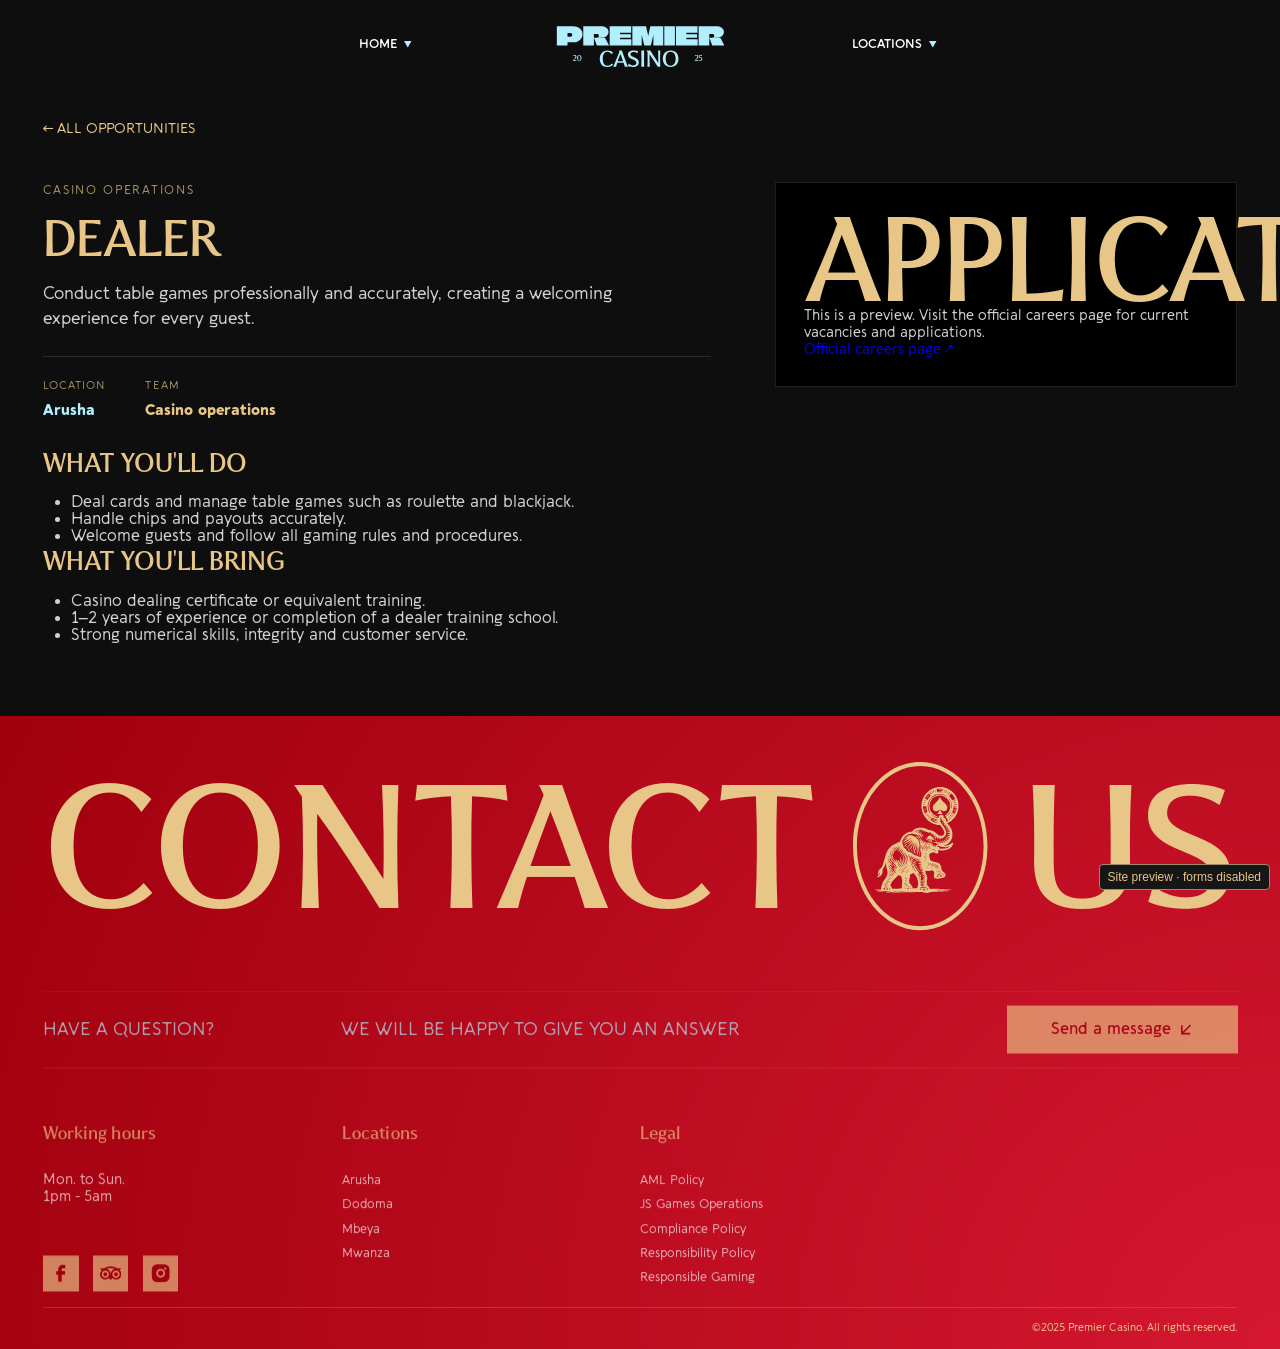
<file: docs/career-role.html>
<!DOCTYPE html><!-- Last Published: Fri Oct 16 2026 14:58:08 GMT+0000 (Coordinated Universal Time) --><html data-wf-domain="www.premiercasino.tz" data-wf-page="6abe08cd54822b61a6542a9b" data-wf-site="696ceb9e460a961ce2db7f8b" lang="en"><head><meta charset="utf-8"/><title>Premier Casino</title><meta content="width=device-width, initial-scale=1" name="viewport"/><link href="./assets/80a0c8e2006b-premier-casino-b5c288c3794.webflow.shared.d26b9497e.css" rel="stylesheet" type="text/css" integrity="sha384-EckWO4abzV5PRk7DbEmAcvifmvYUVMq2MUkTq7Y0RWeQ2Go4Javauh5G/q+MGmU7" crossorigin="anonymous"/><link href="https://fonts.googleapis.com" rel="preconnect"/><link href="https://fonts.gstatic.com" rel="preconnect" crossorigin="anonymous"/><script src="./assets/012e56dad079-webfont.js" type="text/javascript"></script><script type="text/javascript">WebFont.load({  google: {    families: ["Inter:300,400,500,600,700"]  }});</script><script type="text/javascript">!function(o,c){var n=c.documentElement,t=" w-mod-";n.className+=t+"js",("ontouchstart"in o||o.DocumentTouch&&c instanceof DocumentTouch)&&(n.className+=t+"touch")}(window,document);</script><link href="./assets/0125f4833967-6971e3407bb9f2653834a33b_Favicon.png" rel="shortcut icon" type="image/x-icon"/><link href="./assets/7d53f8f57ce3-696ceb9e460a961ce2db7f93_Frame_203.png" rel="apple-touch-icon"/><!-- [Attributes by Finsweet] CMS Load -->


<!-- Swiper styles -->
<link rel="stylesheet" href="./assets/39bc4941d961-swiper-bundle.min.css"/>

<!-- Custom styles -->
<style>
* {
  -webkit-font-smoothing: antialiased;
  -moz-osx-font-smoothing: grayscale;
  -o-font-smoothing: antialiased;
}  
  
textarea {
  resize: none;
}
  
[data-animation-type="lottie"] svg {
  transform: none!important;
}
</style>

<!-- Lenis scroll styles -->
<style>
html.lenis {
  height: auto;
}
.lenis.lenis-smooth {
  scroll-behavior: auto;
}
.lenis.lenis-smooth [data-lenis-prevent] {
  overscroll-behavior: contain;
}
.lenis.lenis-stopped {
  overflow: hidden;
}
</style>
<!-- Home menu: white by default, gold only for the current page -->
<style>
[data-nav-menu="home"] .nav-drop_link { color: #fff !important; }
[data-nav-menu="home"] .nav-drop_link.w--current,
[data-nav-menu="home"] .nav-drop_link[aria-current="page"] { color: #e8c688 !important; }
[data-nav-menu="home"] .nav-home-anchor,
[data-nav-menu="home"] .nav-home-anchor:hover,
[data-nav-menu="home"] .nav-home-anchor:focus { color: #fff !important; }
</style>

<!-- Active dropdown links use Premier Casino gold -->
<style>
.nav-drop_link.w--current,
.nav-drop_link.w--current:hover,
.nav-drop_link[aria-current="page"] { color: #e8c688 !important; }
</style>
<style>
/* Role reading width is intentionally bounded; no nested application scrollbar. */
.role-preview-page{font-size:clamp(16px,1.1111vw,24px);background:var(--gray--900);color:var(--gray--700);font-family:'Aquawax Fx',Arial,sans-serif}
.role-preview-inner{box-sizing:border-box;width:calc(100% - 6rem);max-width:80em;margin:0 auto}
.role-preview-hero{min-height:0;background:var(--gray--900);padding:clamp(120px,8rem,200px) 0 1.5em}
.role-preview-details{background:var(--gray--900);padding:0 0 4.5em}
.role-preview-columns{display:grid;grid-template-columns:minmax(0,1.3fr) minmax(350px,.9fr);gap:4em;align-items:start}
.role-preview-primary{min-width:0}
.role-preview-back{display:inline-flex;align-items:center;gap:.75em;font-size:.875em;color:var(--gold);text-decoration:none;margin-bottom:1.5em}
.role-preview-back:hover{color:var(--white)}
.role-preview-hero-content{padding-bottom:1.75em}
.role-preview-category{font-size:.75em;letter-spacing:.14em;color:var(--gold-dark);margin:0 0 1em}
.role-preview-title{font-family:Faberge,Georgia,serif;font-size:3.25em;line-height:1.04;font-weight:400;color:var(--gold);text-transform:uppercase;margin:0 0 .3em;overflow-wrap:break-word}
.role-preview-summary{font-size:1.0625em;line-height:1.5;max-width:38em;color:var(--gray--700);margin:0}
.role-preview-meta{display:flex;gap:2.5em;margin-top:1.5em;padding-top:1.25em;border-top:1px solid #e8c68826}
.role-preview-meta-item{display:flex;flex-direction:column;gap:.5em}.role-preview-meta-label{font-size:.6875em;letter-spacing:.1em;color:var(--gold-dark)}.role-preview-meta-value{font-size:.9375em;color:var(--gold)}[data-role-city]{color:var(--blue)}
.role-preview-h2{font-family:Faberge,Georgia,serif;font-size:1.6875em;line-height:1.15;font-weight:400;color:var(--gold);margin:0 0 .6em}
.role-crm-section{margin-bottom:1.75em}.role-crm-prose{white-space:pre-line;font-size:.9375em;line-height:1.65;color:var(--gray--700)}
.role-preview-aside{position:sticky;top:var(--application-sticky-top,120px);max-height:none;overflow:visible;background:var(--black);border:1px solid #e8c68826;padding:1.75em;min-width:0}
body:has(.role-preview-page) .navbar{background:var(--gray--900)}
#role-application{scroll-margin-top:clamp(130px,8rem,210px)}
body .role-preview-aside .premier-hr-root{--phr-accent:var(--gold);--phr-accent-ink:var(--black);--phr-text:var(--gray--700);--phr-muted:var(--gray);--phr-border:#e8c68826;--phr-surface:var(--black);--phr-danger:#f1aaa7;--phr-success:var(--gold);--phr-radius:0px;--phr-focus:var(--gold);max-width:none;margin:0;font:inherit}
body .role-preview-aside .premier-hr-detail>:not(.premier-hr-form):not(.premier-hr-success){display:none}
body .role-preview-aside .premier-hr-form{display:grid;border:0;padding:0;margin:0;gap:1em;font:inherit}
body .role-preview-aside .premier-hr-form h3,body .role-preview-aside .premier-hr-success h3{font-family:Faberge,Georgia,serif;font-size:1.8125em;font-weight:400;line-height:1.1;color:var(--gold);margin:0 0 .25em}
body .role-preview-aside .premier-hr-field{gap:.4em;min-width:0}
body .role-preview-aside .premier-hr-field label,body .role-preview-aside .premier-hr-legend{font-size:.8125em;font-weight:400;line-height:1.4;color:var(--gold);margin:0}
body .role-preview-aside .premier-hr-hint,body .role-preview-aside .premier-hr-error{font-size:.75em;line-height:1.5;margin:0}.premier-hr-hint{color:var(--gray)}
#role-application .premier-hr-field input[type=text],#role-application .premier-hr-field input[type=tel],#role-application .premier-hr-field input[type=email],#role-application .premier-hr-field select,#role-application .premier-hr-field textarea{box-sizing:border-box;width:100%;background:var(--gray--900);color:var(--white);border:1px solid #e8c68826;border-radius:0;font-family:inherit;font-size:max(16px,.875em);line-height:1.4;padding:.7em .8em;min-width:0;min-height:0}
#role-application textarea{min-height:5em;resize:vertical}
#role-application .premier-hr-field input[type=file]{box-sizing:border-box;width:100%;border:1px dashed #e8c68855;background:var(--gray--900);padding:.9em;font-family:inherit;font-size:.75em;color:var(--gray--700);cursor:pointer;min-width:0}
#role-application input[type=file]::file-selector-button{font-family:inherit;font-size:inherit;border:1px solid #e8c68855;background:transparent;color:var(--gold);padding:.7em .9em;margin-right:1em;cursor:pointer}
#role-application label.premier-hr-check{display:flex;align-items:flex-start;gap:.65em;min-height:0;padding:.2em 0;margin:0;font-size:.8125em;font-weight:400;line-height:1.5;color:var(--gray--700)}
#role-application input[type=checkbox],#role-application input[type=radio]{display:block;width:1.15em;height:1.15em;min-height:0;padding:0;margin:.15em 0 0;flex:0 0 1.15em;appearance:auto;accent-color:var(--gold);font-size:inherit}
#role-application label.premier-hr-check span{font:inherit;color:inherit}
#role-application .premier-hr-radios{grid-template-columns:repeat(2,minmax(0,1fr));gap:.25em 1em;margin-top:.25em}
#role-application .premier-hr-radios .premier-hr-check{min-height:0;align-items:flex-start}
#role-application .premier-hr-row{grid-template-columns:1fr;min-width:0}
#role-application .premier-hr-captcha{min-height:65px;min-width:0;overflow:visible;color-scheme:dark}
#role-application .premier-hr-btn{box-sizing:border-box;display:flex;align-items:center;justify-content:center;gap:.65em;width:100%;min-width:0;min-height:3.375em;border:1px solid var(--gold);border-radius:0;background:transparent;color:var(--gold);font-family:inherit;font-size:.9375em;font-weight:500;line-height:1.2;padding:1em 1.5em;cursor:pointer;transition:background .5s,color .5s}
#role-application .premier-hr-btn[type=submit]{background:var(--gold);color:var(--black)}
#role-application .premier-hr-btn:hover{background:var(--white);border-color:var(--white);color:var(--black)}
#role-application .role-submit-icon{width:1em;height:1em;flex:none;transform:rotate(135deg);transition:transform .5s}
#role-application .premier-hr-btn:hover .role-submit-icon{transform:rotate(180deg)}
#role-application .premier-hr-btn:disabled{opacity:.6;cursor:wait}
#role-application .premier-hr-btn:focus-visible,.role-preview-back:focus-visible{outline:2px solid var(--gold);outline-offset:4px}
body .role-preview-aside .premier-hr-alert,body .role-preview-aside .premier-hr-success{overflow-wrap:anywhere;font-size:.875em;line-height:1.5}
body .role-preview-aside .premier-hr-receipt{font-size:.875em;letter-spacing:0;overflow-wrap:anywhere}
.role-preview-aside[hidden]{display:none!important}
.role-preview-apply-link{display:none;color:var(--gold);border:1px solid var(--gold);padding:.75em 1em;text-decoration:none;margin-top:1.25em;width:fit-content}
@media(max-width:991px){.role-preview-inner{width:calc(100% - 3rem)}.role-preview-columns{gap:2em;grid-template-columns:minmax(0,1fr) minmax(320px,1fr)}.role-preview-aside{padding:1.5em}.role-preview-title{font-size:2.6875em}}
@media(max-width:767px){.role-preview-page{font-size:16px}.role-preview-inner{width:calc(100% - 3rem)}.role-preview-columns{grid-template-columns:1fr;gap:2em}.role-preview-hero{padding-top:110px}.role-preview-aside{position:static;top:auto;max-height:none;overflow:visible;padding:1.25em}.role-preview-title{font-size:2.5em}.role-preview-apply-link{display:inline-flex}.role-preview-meta{gap:2em}}
@media(max-width:479px){.role-preview-inner{width:calc(100% - 2rem)}.role-preview-columns{gap:1.5em}#role-application .premier-hr-radios{grid-template-columns:1fr}#role-application label.premier-hr-check{padding:.3em 0}}
@media(prefers-reduced-motion:reduce){.role-preview-page *{transition:none!important}}

</style><meta name="robots" content="noindex, nofollow">
<style>
.pc-preview{position:fixed;z-index:9999;inset:auto 10px 10px auto;background:#161616;color:#e8c688;
 border:1px solid #9b8b6e;padding:5px 8px;border-radius:4px;font:12px Arial,sans-serif;pointer-events:none}
.cert-gallery[open]{max-width:none}
@media(max-width:767px){.section-sert .sert_block{flex-direction:row!important}}
</style>
</head><body><div class="global-styles w-embed"><style>
/* rem calc */
html {
    font-size: calc(100vw / 1440 * 16);
}

@media screen and (max-width: 990px) {

  html {
      font-size: calc(100vw / 744 * 16);
  }
}

@media screen and (max-width: 479px) {

  html {
      font-size: calc(100vw / 375 * 16);
  }
}

/* Get rid of top margin on first element in any rich text element */
.w-richtext > :not(div):first-child, .w-richtext > div:first-child > :first-child {
  margin-top: 0 !important;
}

/* Get rid of bottom margin on last element in any rich text element */
.w-richtext>:last-child, .w-richtext ol li:last-child, .w-richtext ul li:last-child {
	margin-bottom: 0 !important;
}

.button-2:hover .button-2_icon {
	transform: rotate(0deg);
}

.games_card .games_card-info {
	opacity: 0;
}

.games_card.is-active .games_card-info {
	opacity: 1;
}

.games_card.is-active .games_card-heading {
	color: #B1EFFF;
}

.games_card.is-active .games_card-number {
	color: #B1EFFF;
}

@media screen and (max-width: 990px) {

	.games_card .games_card-info {
		max-height: 0rem;
	}
  
  .games_card.is-active .games_card-info {
		max-height: 60rem;
	}
}

.faq_drop-title.open .faq_drop-icon-line {
	transform: rotate(90deg);
}
</style></div><div data-w-id="5a0d1b84-fb72-207a-883d-675f5a45cb49" data-animation="default" data-collapse="none" data-duration="400" data-easing="ease" data-easing2="ease" role="banner" class="navbar w-nav"><div class="nav-container w-container"><div class="nav-block"><div data-delay="300" data-hover="true" data-nav-menu="home" class="nav-drop w-dropdown"><div class="nav-drop_title w-dropdown-toggle"><div>Home</div><div class="nav-drop_icon w-embed"><svg width="100%" height="100%" viewBox="0 0 9 8" fill="none" xmlns="http://www.w3.org/2000/svg">
<path d="M4.33003 7.5L-9.85265e-05 -7.57104e-07L8.66016 0L4.33003 7.5Z" fill="#B1EFFF"/>
</svg></div></div><nav class="nav-drop_list w-dropdown-list"><div class="nav-drop_list-content"><a href="./careers.html" class="nav-drop_link w-dropdown-link">Careers</a></div></nav></div><a href="./" class="nav-brand w-nav-brand"><div class="logo w-embed"><svg width="100%" height="100%" viewBox="0 0 190 60" fill="none" xmlns="http://www.w3.org/2000/svg">
<path d="M19.209 9.36417C20.9976 9.36417 22.5554 9.61419 23.8824 10.1142C25.2286 10.595 26.3344 11.2585 27.1999 12.1047C28.0845 12.9317 28.748 13.874 29.1904 14.9318C29.6327 15.9895 29.8539 17.0858 29.8539 18.2204C29.8539 19.432 29.6231 20.586 29.1615 21.6822C28.7192 22.7592 28.0461 23.7207 27.1422 24.5669C26.2575 25.4131 25.1517 26.0863 23.8247 26.5863C22.4977 27.0671 20.9591 27.3075 19.209 27.3075H13.0068C13.0068 27.3075 12.9972 27.3171 12.9779 27.3363C12.9779 27.3363 12.9683 27.3363 12.9491 27.3363C12.9491 27.3363 12.9491 27.3459 12.9491 27.3652V31H0.9484C0.9484 29.7115 0.9484 28.4229 0.9484 27.1344C0.9484 25.8459 0.9484 24.5573 0.9484 23.2688C0.9484 21.9803 0.9484 20.6917 0.9484 19.4032C0.9484 18.1147 0.9484 16.8261 0.9484 15.5376C0.9484 14.4991 0.9484 13.4702 0.9484 12.4509C0.9484 11.4124 0.9484 10.3835 0.9484 9.36417H19.209ZM15.6608 21.0475C16.2377 21.0475 16.7185 20.9514 17.1031 20.759C17.507 20.5475 17.8051 20.2879 17.9974 19.9802C18.1897 19.6532 18.2859 19.3263 18.2859 18.9993C18.2859 18.6532 18.1897 18.3358 17.9974 18.0474C17.8051 17.7396 17.5166 17.4896 17.132 17.2973C16.7474 17.105 16.2569 17.0088 15.6608 17.0088H13.0068C12.9875 17.0088 12.9683 17.0184 12.9491 17.0377C12.9491 17.0377 12.9491 17.0473 12.9491 17.0665V21.0187C12.9683 21.0187 12.9779 21.0283 12.9779 21.0475C12.9972 21.0475 13.0068 21.0475 13.0068 21.0475H15.6608ZM30.6695 9.36417H51.5264C53.2188 9.36417 54.6227 9.67188 55.7382 10.2873C56.8536 10.8835 57.6902 11.6624 58.248 12.624C58.8057 13.5663 59.0845 14.5664 59.0845 15.6241C59.0845 16.7204 58.7768 17.7877 58.1614 18.8262C57.5652 19.8455 56.6517 20.6821 55.4209 21.336C54.2093 21.9899 52.6899 22.3168 50.8629 22.3168C50.786 22.3168 50.5937 22.3168 50.286 22.3168C49.9783 22.3168 49.6609 22.3168 49.334 22.3168C49.0263 22.3168 48.8243 22.3168 48.7282 22.3168C48.7282 22.3168 48.7282 22.3264 48.7282 22.3457C48.7282 22.3649 48.7282 22.3745 48.7282 22.3745C48.7282 22.3745 48.7282 22.3841 48.7282 22.4034C48.7282 22.4034 48.7282 22.413 48.7282 22.4322H55.2766L59.7192 31H46.0165C45.6511 30.0192 45.2761 29.0384 44.8914 28.0575C44.526 27.0767 44.151 26.0959 43.7664 25.1151C43.401 24.1342 43.0259 23.1534 42.6413 22.1726H45.9876C46.3723 22.1726 46.7088 22.1149 46.9973 21.9995C47.305 21.8841 47.555 21.7303 47.7474 21.5379C47.9397 21.3456 48.0839 21.1341 48.1801 20.9033C48.2762 20.6533 48.3243 20.4033 48.3243 20.1532C48.3243 19.8071 48.2378 19.4801 48.0647 19.1724C47.8916 18.8647 47.632 18.6147 47.2858 18.4224C46.9396 18.2301 46.5069 18.1339 45.9876 18.1339H42.699C42.699 18.1339 42.6894 18.1435 42.6702 18.1627C42.6702 18.1627 42.6605 18.1627 42.6413 18.1627C42.6413 18.1627 42.6413 18.1724 42.6413 18.1916C42.6413 19.4417 42.6413 20.3648 42.6413 20.961C42.6413 21.5379 42.6413 21.9033 42.6413 22.0572C42.6413 22.1918 42.6413 22.2399 42.6413 22.2014C42.6413 22.2014 42.6413 22.3072 42.6413 22.5188C42.6413 22.7111 42.6413 22.9803 42.6413 23.3265C42.6413 23.6727 42.6413 24.0669 42.6413 24.5093C42.6413 25.1439 42.6413 25.8459 42.6413 26.6151C42.6413 27.3844 42.6413 28.1537 42.6413 28.923C42.6413 29.673 42.6413 30.3653 42.6413 31H30.6695C30.6695 29.7692 30.6695 28.5383 30.6695 27.3075C30.6695 26.0574 30.6695 24.817 30.6695 23.5861C30.6695 22.3553 30.6695 21.1244 30.6695 19.8936C30.6695 18.6435 30.6695 17.4031 30.6695 16.1722C30.6695 15.0376 30.6695 13.9029 30.6695 12.7682C30.6695 11.6335 30.6695 10.4989 30.6695 9.36417ZM84.6515 16.6338H72.1028C72.0835 16.6338 72.0739 16.6338 72.0739 16.6338V18.2204C72.0739 18.2397 72.0739 18.2589 72.0739 18.2781C72.0932 18.2781 72.1028 18.2781 72.1028 18.2781H84.2188V22.3457H72.1028C72.1028 22.3457 72.0932 22.3457 72.0739 22.3457C72.0739 22.3457 72.0739 22.3553 72.0739 22.3745C72.0739 22.3745 72.0739 22.3841 72.0739 22.4034V24.0188C72.0932 24.0188 72.1028 24.0188 72.1028 24.0188H84.8246V31H60.3906C60.3906 29.8653 60.3906 28.7306 60.3906 27.596C60.3906 26.4421 60.3906 25.2978 60.3906 24.1631C60.3906 23.0284 60.3906 21.8937 60.3906 20.759C60.3906 19.6051 60.3906 18.4608 60.3906 17.3262C60.3906 16.1722 60.3906 15.028 60.3906 13.8933C60.3906 13.1432 60.3906 12.3932 60.3906 11.6431C60.3906 10.8739 60.3906 10.1142 60.3906 9.36417H84.6515V16.6338ZM120.676 9.36417C120.676 10.8066 120.676 12.249 120.676 13.6913C120.676 15.1337 120.676 16.5761 120.676 18.0185C120.676 19.4609 120.676 20.9033 120.676 22.3457C120.676 23.7881 120.676 25.2304 120.676 26.6728C120.676 28.1152 120.676 29.5576 120.676 31H109.569C109.569 28.9999 109.569 26.9998 109.569 24.9997C109.569 22.9996 109.569 20.9994 109.569 18.9993C109.569 18.9801 109.56 18.9705 109.54 18.9705C109.54 18.9705 109.531 18.9705 109.512 18.9705C109.512 18.9705 109.512 18.9801 109.512 18.9993L106.684 31H99.3283C98.8475 28.9999 98.3763 27.0094 97.9148 25.0285C97.4532 23.0476 96.982 21.0668 96.5012 19.0859C96.5012 19.0666 96.4916 19.057 96.4724 19.057C96.4724 19.057 96.4627 19.057 96.4435 19.057C96.4435 19.057 96.4435 19.0666 96.4435 19.0859C96.4435 21.0668 96.4435 23.0476 96.4435 25.0285C96.4435 27.0094 96.4435 28.9999 96.4435 31H85.9141C85.9141 29.5576 85.9141 28.1152 85.9141 26.6728C85.9141 25.2112 85.9141 23.7592 85.9141 22.3168C85.9141 20.8552 85.9141 19.4032 85.9141 17.9608C85.9141 16.4992 85.9141 15.0472 85.9141 13.6048C85.9141 12.8932 85.9141 12.1913 85.9141 11.4989C85.9141 10.7873 85.9141 10.0758 85.9141 9.36417H101.29C101.578 10.5565 101.857 11.7489 102.127 12.9413C102.396 14.1144 102.665 15.2972 102.934 16.4896C103.223 17.6819 103.502 18.8743 103.771 20.0667C103.771 20.0859 103.771 20.1052 103.771 20.1244C103.79 20.1244 103.8 20.1244 103.8 20.1244C103.819 20.1052 103.829 20.0859 103.829 20.0667L106.136 9.36417H120.676ZM121.833 31C121.833 29.6153 121.833 28.2306 121.833 26.8459C121.833 25.4612 121.833 24.0765 121.833 22.6918C121.833 21.3072 121.833 19.9225 121.833 18.5378C121.833 17.1531 121.833 15.7684 121.833 14.3837C121.833 13.5375 121.833 12.7009 121.833 11.8739C121.833 11.0277 121.833 10.1911 121.833 9.36417H133.805C133.805 11.2297 133.805 13.0952 133.805 14.9606C133.805 16.8069 133.805 18.6628 133.805 20.5283C133.805 21.6822 133.805 22.8457 133.805 24.0188C133.805 25.1728 133.805 26.3363 133.805 27.5094C133.805 28.6633 133.805 29.8269 133.805 31H121.833ZM159.222 16.6338H146.673C146.654 16.6338 146.644 16.6338 146.644 16.6338V18.2204C146.644 18.2397 146.644 18.2589 146.644 18.2781C146.663 18.2781 146.673 18.2781 146.673 18.2781H158.789V22.3457H146.673C146.673 22.3457 146.663 22.3457 146.644 22.3457C146.644 22.3457 146.644 22.3553 146.644 22.3745C146.644 22.3745 146.644 22.3841 146.644 22.4034V24.0188C146.663 24.0188 146.673 24.0188 146.673 24.0188H159.395V31H134.961C134.961 29.8653 134.961 28.7306 134.961 27.596C134.961 26.4421 134.961 25.2978 134.961 24.1631C134.961 23.0284 134.961 21.8937 134.961 20.759C134.961 19.6051 134.961 18.4608 134.961 17.3262C134.961 16.1722 134.961 15.028 134.961 13.8933C134.961 13.1432 134.961 12.3932 134.961 11.6431C134.961 10.8739 134.961 10.1142 134.961 9.36417H159.222V16.6338ZM160.484 9.36417H181.341C183.034 9.36417 184.438 9.67188 185.553 10.2873C186.669 10.8835 187.505 11.6624 188.063 12.624C188.621 13.5663 188.899 14.5664 188.899 15.6241C188.899 16.7204 188.592 17.7877 187.976 18.8262C187.38 19.8455 186.467 20.6821 185.236 21.336C184.024 21.9899 182.505 22.3168 180.678 22.3168C180.601 22.3168 180.409 22.3168 180.101 22.3168C179.793 22.3168 179.476 22.3168 179.149 22.3168C178.841 22.3168 178.639 22.3168 178.543 22.3168C178.543 22.3168 178.543 22.3264 178.543 22.3457C178.543 22.3649 178.543 22.3745 178.543 22.3745C178.543 22.3745 178.543 22.3841 178.543 22.4034C178.543 22.4034 178.543 22.413 178.543 22.4322H185.092L189.534 31H175.831C175.466 30.0192 175.091 29.0384 174.706 28.0575C174.341 27.0767 173.966 26.0959 173.581 25.1151C173.216 24.1342 172.841 23.1534 172.456 22.1726H175.803C176.187 22.1726 176.524 22.1149 176.812 21.9995C177.12 21.8841 177.37 21.7303 177.562 21.5379C177.755 21.3456 177.899 21.1341 177.995 20.9033C178.091 20.6533 178.139 20.4033 178.139 20.1532C178.139 19.8071 178.053 19.4801 177.88 19.1724C177.707 18.8647 177.447 18.6147 177.101 18.4224C176.755 18.2301 176.322 18.1339 175.803 18.1339H172.514C172.514 18.1339 172.504 18.1435 172.485 18.1627C172.485 18.1627 172.475 18.1627 172.456 18.1627C172.456 18.1627 172.456 18.1724 172.456 18.1916C172.456 19.4417 172.456 20.3648 172.456 20.961C172.456 21.5379 172.456 21.9033 172.456 22.0572C172.456 22.1918 172.456 22.2399 172.456 22.2014C172.456 22.2014 172.456 22.3072 172.456 22.5188C172.456 22.7111 172.456 22.9803 172.456 23.3265C172.456 23.6727 172.456 24.0669 172.456 24.5093C172.456 25.1439 172.456 25.8459 172.456 26.6151C172.456 27.3844 172.456 28.1537 172.456 28.923C172.456 29.673 172.456 30.3653 172.456 31H160.484C160.484 29.7692 160.484 28.5383 160.484 27.3075C160.484 26.0574 160.484 24.817 160.484 23.5861C160.484 22.3553 160.484 21.1244 160.484 19.8936C160.484 18.6435 160.484 17.4031 160.484 16.1722C160.484 15.0376 160.484 13.9029 160.484 12.7682C160.484 11.6335 160.484 10.4989 160.484 9.36417Z" fill="#B1EFFF"/>
<path d="M57.9777 55.0917C51.9794 55.0917 49.2553 51.0317 49.2553 45.7668C49.2553 40.7639 52.2413 36.442 57.9515 36.442C60.6756 36.442 62.7711 37.3588 64.1855 38.8256L62.6925 40.7377C61.3304 38.8256 60.0994 37.8565 57.9515 37.8565C53.8653 37.8565 52.6081 41.864 52.6081 45.7668C52.6081 49.6435 53.8129 53.651 58.161 53.651C60.1779 53.651 61.7757 52.6295 63.033 51.2413L64.3165 52.7081C62.902 54.1487 60.8066 55.0917 57.9777 55.0917ZM75.4292 48.6743C74.4863 45.924 73.4385 43.1213 72.3908 40.502C71.474 42.9903 70.3739 45.924 69.4309 48.6743H75.4292ZM64.428 54.9345C66.7592 49.3291 69.4571 43.3571 71.3954 38.0922C71.1597 37.5683 70.9502 37.0706 70.6882 36.5992H74.1458C75.6912 41.1306 78.9391 50.1673 80.9822 54.9345H77.4985C77.0532 53.4939 76.5555 51.9223 76.0055 50.2983H68.9071C68.357 51.9747 67.8855 53.5987 67.5974 54.9345H64.428ZM86.969 55.0393C84.9783 55.0917 82.4638 54.6988 80.997 53.9916L81.7304 51.608C83.0662 52.6819 84.926 53.4153 86.7595 53.3367C89.0645 53.2843 90.4266 52.2628 90.4266 50.2983C90.4266 45.8716 80.9708 47.1551 80.9708 41.0782C80.9708 37.7517 83.9044 36.5992 86.969 36.4682C88.8812 36.3896 91.029 36.7563 92.3911 37.385L91.6053 39.5852C90.2956 38.6946 88.6454 38.1446 86.9167 38.197C85.3189 38.2494 83.7996 38.9042 83.7996 40.7639C83.7996 44.6405 93.1769 43.6976 93.1769 49.722C93.1769 53.4677 90.1908 54.9607 86.969 55.0393ZM95.9245 54.9345C96.2388 48.7529 96.2388 42.6236 95.9245 36.5992H99.1987C98.9629 42.7284 99.0153 48.8577 99.1987 54.9345H95.9245ZM102.889 54.9345C103.177 49.4601 103.203 43.9333 102.967 38.3541L101.815 36.5992H106.032L115.069 50.6126C115.174 46.0288 115.095 41.2616 114.859 36.5992H117.295C117.086 42.6498 117.059 48.7791 117.295 54.9345H114.493C111.611 50.2459 108.494 45.3216 105.246 40.8949C105.168 45.3739 105.299 50.4031 105.482 54.9345H102.889ZM129.014 55.0917C122.911 55.0917 120.187 50.5078 120.187 45.7668C120.187 41.0258 122.911 36.442 129.014 36.442C135.091 36.442 137.815 41.0258 137.815 45.7668C137.815 50.5078 135.091 55.0917 129.014 55.0917ZM129.014 53.651C133.389 53.651 134.593 49.303 134.593 45.7668C134.593 42.2045 133.389 37.8565 129.014 37.8565C124.771 37.8565 123.435 41.9426 123.435 45.7668C123.435 49.303 124.64 53.651 129.014 53.651Z" fill="#B1EFFF"/>
<path d="M18.9976 47.5251C20.1051 46.6037 21.9386 44.9843 21.9386 43.4114C21.9386 42.5552 21.5942 42.1178 20.8217 42.1178C20.3006 42.1178 19.8073 42.397 19.3792 42.8158L19.1744 42.034C19.5932 41.8293 20.3378 41.6338 20.9893 41.6338C22.0689 41.6338 23.0461 42.0712 23.0554 43.3556C23.074 45.2263 21.1847 46.3431 20.0027 47.339H23.0554L22.8786 48.1952H18.9976V47.5251ZM26.2278 47.8043C27.1492 47.8043 27.5494 46.9481 27.5494 44.9378C27.5494 42.9275 27.1492 42.0712 26.2278 42.0712C25.3064 42.0712 24.9155 42.9275 24.9155 44.9378C24.9155 46.9481 25.3064 47.8043 26.2278 47.8043ZM26.2278 48.251C24.5246 48.251 23.7987 46.6316 23.7987 44.9378C23.7987 43.2532 24.5246 41.6338 26.2278 41.6338C27.9309 41.6338 28.6662 43.2532 28.6662 44.9378C28.6662 46.6316 27.9309 48.251 26.2278 48.251Z" fill="#B1EFFF"/>
<path d="M156.134 47.5251C157.242 46.6037 159.075 44.9843 159.075 43.4114C159.075 42.5552 158.731 42.1178 157.958 42.1178C157.437 42.1178 156.944 42.397 156.516 42.8158L156.311 42.034C156.73 41.8293 157.474 41.6338 158.126 41.6338C159.205 41.6338 160.183 42.0712 160.192 43.3556C160.211 45.2263 158.321 46.3431 157.139 47.339H160.192L160.015 48.1952H156.134V47.5251ZM162.375 48.2417C161.714 48.2417 160.998 48.0556 160.56 47.8322L160.784 47.0411C161.23 47.5065 161.752 47.7019 162.291 47.6926C163.12 47.6833 163.548 47.0598 163.567 46.1942C163.576 45.1053 162.924 44.733 162.189 44.733C161.845 44.733 161.482 44.8075 161.156 44.9285L160.914 44.7889L161.24 41.6804H164.283L164.097 42.5459H161.835L161.64 44.2956C163.064 44.0257 164.674 44.4073 164.674 46.1849C164.674 47.6368 163.576 48.2324 162.375 48.2417Z" fill="#B1EFFF"/>
</svg></div><img src="./assets/9b86de7dc9c1-6973935f83d4cefade464051_Frame_2090831.webp" loading="lazy" alt="" class="mob-logo"/></a><div data-delay="300" data-hover="true" data-w-id="b14893e4-5efd-9e10-7fee-d97e7cbdaab6" class="nav-drop w-dropdown"><div class="nav-drop_title w-dropdown-toggle"><div>Locations</div><div class="nav-drop_icon w-embed"><svg width="100%" height="100%" viewBox="0 0 9 8" fill="none" xmlns="http://www.w3.org/2000/svg">
<path d="M4.33003 7.5L-9.85265e-05 -7.57104e-07L8.66016 0L4.33003 7.5Z" fill="#B1EFFF"/>
</svg></div></div><nav class="nav-drop_list w-dropdown-list"><div class="nav-drop_list-content"><a href="./arusha.html" class="nav-drop_link w-dropdown-link">Arusha</a><a href="./dodoma.html" class="nav-drop_link w-dropdown-link">Dodoma</a><a href="./mbeya.html" class="nav-drop_link w-dropdown-link">Mbeya</a><a href="./mwanza.html" class="nav-drop_link w-dropdown-link">Mwanza</a></div></nav></div></div><div class="nav-burger-wrapper w-nav-button"><div class="burger"><div class="burger-line top"></div><div class="burger-line middle"></div><div class="burger-line bot"></div></div></div></div></div><main class="role-preview-page"><section class="role-preview-hero"><div class="role-preview-inner"><a href="./careers.html#roles" class="role-preview-back">← ALL OPPORTUNITIES</a></div></section><section class="role-preview-details"><div class="role-preview-inner role-preview-columns"><div class="role-preview-primary"><div class="role-preview-hero-content"><p data-role-category="" class="role-preview-category">CASINO OPERATIONS</p><h1 data-role-title="" class="role-preview-title">Dealer</h1><p data-role-summary="" class="role-preview-summary">Conduct table games professionally and accurately, creating a welcoming experience for every guest.</p><div class="role-preview-meta"><div class="role-preview-meta-item"><span class="role-preview-meta-label">LOCATION</span><strong data-role-city="" class="role-preview-meta-value">Arusha</strong></div><div class="role-preview-meta-item"><span class="role-preview-meta-label">TEAM</span><strong data-role-team="" class="role-preview-meta-value">Casino operations</strong></div></div></div><h2 class="role-preview-h2">WHAT YOU&#x27;LL DO</h2><ul data-role-duties="" role="list" class="role-preview-list"><li>Deal cards and manage table games such as roulette and blackjack.</li><li>Handle chips and payouts accurately.</li><li>Welcome guests and follow all gaming rules and procedures.</li></ul><h2 class="role-preview-h2">WHAT YOU&#x27;LL BRING</h2><ul data-role-requirements="" role="list" class="role-preview-list"><li>Casino dealing certificate or equivalent training.</li><li>1–2 years of experience or completion of a dealer training school.</li><li>Strong numerical skills, integrity and customer service.</li></ul></div><aside class="role-preview-aside"><div class="w-embed"><div id="role-application"><h2>Applications</h2><p>This is a preview. Visit the official careers page for current vacancies and applications.</p><p><a href="https://www.premiercasino.tz/careers">Official careers page ↗</a></p></div></div></aside></div></section></main><footer class="footer"><div class="w-layout-blockcontainer container w-container"><div class="footer_title"><div data-w-id="ea371e3b-d225-373b-0cdc-8aac12cd069b">Contact</div><img src="./assets/557ac3ff384f-696f00ee5553f6ede84264b1_Group_201171277552.svg" loading="lazy" data-w-id="ea371e3b-d225-373b-0cdc-8aac12cd069d" alt="" class="image"/><div data-w-id="ea371e3b-d225-373b-0cdc-8aac12cd069e">us</div></div><div data-w-id="ea371e3b-d225-373b-0cdc-8aac12cd06a0" class="footer_cta"><div class="footer_cta-text"><div class="text-block"><span>Have a question?</span> We will be happy to give you an answer</div></div><a data-w-id="ea371e3b-d225-373b-0cdc-8aac12cd06a6" href="#" class="button-2 w-inline-block"><div>Send a message</div><div class="button-2_icon w-embed"><svg width="100%" height="100%" viewBox="0 0 18 17" fill="none" xmlns="http://www.w3.org/2000/svg">
<path d="M4.0832 9.3632L17.0667 9.3632L17.0667 7.22987L4.0832 7.22987L9.8048 1.50827L8.29653 -9.89352e-08L9.89352e-08 8.29653L8.29653 16.5931L9.8048 15.0848L4.0832 9.3632Z" fill="currentcolor"/>
</svg></div></a></div><div data-w-id="ea371e3b-d225-373b-0cdc-8aac12cd06aa" class="footer_list-wrapper"><div class="footer_list"><div class="footer_list-item is-title"><div class="text-size-medium text-color-gold">Working hours</div></div><div class="footer_list-item"><div class="text-size-regular">Mon. to Sun.<br/>1pm - 5am</div></div><div class="footer_list-item"><div class="social-block"><a href="https://www.facebook.com/premiercasino.tz" target="_blank" class="social-link w-inline-block"><div class="social-link-icon w-embed"><svg width="100%" height="100%" viewBox="0 0 24 24" fill="none" xmlns="http://www.w3.org/2000/svg">
<path d="M9.19873 21.5H13.1987V13.49H16.8027L17.1987 9.51H13.1987V7.5C13.1987 7.23478 13.3041 6.98043 13.4916 6.79289C13.6792 6.60536 13.9335 6.5 14.1987 6.5H17.1987V2.5H14.1987C12.8727 2.5 11.6009 3.02678 10.6632 3.96447C9.72552 4.90215 9.19873 6.17392 9.19873 7.5V9.51H7.19873L6.80273 13.49H9.19873V21.5Z" fill="currentcolor"/>
</svg></div></a><a href="https://www.tripadvisor.com/Attraction_Review-g297913-d25293061-Reviews-Premier_Casino-Arusha_Arusha_Region.html" target="_blank" class="social-link w-inline-block"><div class="social-link-icon w-embed"><svg width="100%" height="100%" viewBox="0 0 24 24" fill="none" xmlns="http://www.w3.org/2000/svg">
<g clip-path="url(#clip0_2001_217)">
<path d="M12.006 4.29492C9.336 4.29492 6.668 5.07892 4.361 6.64792H0L1.963 8.78292C1.06861 9.5978 0.441617 10.6642 0.1644 11.8419C-0.112816 13.0197 -0.0272945 14.2537 0.409731 15.382C0.846756 16.5103 1.61484 17.48 2.61309 18.1637C3.61134 18.8474 4.79306 19.2132 6.003 19.2129C7.51474 19.2138 8.97074 18.6422 10.078 17.6129L12 19.7049L13.922 17.6149C15.0283 18.6436 16.4834 19.2146 17.994 19.2129C19.585 19.2129 21.1108 18.5811 22.2359 17.4563C23.3611 16.3315 23.9935 14.8059 23.994 13.2149C23.9951 12.3805 23.8215 11.5552 23.4844 10.7919C23.1474 10.0286 22.6544 9.34425 22.037 8.78292L24 6.64792H19.65C17.3962 5.11347 14.7325 4.29352 12.006 4.29492ZM12 6.25492C13.531 6.25492 15.063 6.55792 16.504 7.15792C13.943 8.13792 12 10.4299 12 13.0999C12 10.4289 10.058 8.13792 7.496 7.15792C8.92298 6.5626 10.4538 6.25503 12 6.25492ZM6.002 9.15692C6.53504 9.15692 7.06285 9.26191 7.55531 9.4659C8.04777 9.66988 8.49523 9.96886 8.87215 10.3458C9.24906 10.7227 9.54804 11.1702 9.75203 11.6626C9.95601 12.1551 10.061 12.6829 10.061 13.2159C10.061 13.749 9.95601 14.2768 9.75203 14.7692C9.54804 15.2617 9.24906 15.7092 8.87215 16.0861C8.49523 16.463 8.04777 16.762 7.55531 16.966C7.06285 17.1699 6.53504 17.2749 6.002 17.2749C4.92549 17.2749 3.89306 16.8473 3.13185 16.0861C2.37064 15.3249 1.943 14.2924 1.943 13.2159C1.943 12.1394 2.37064 11.107 3.13185 10.3458C3.89306 9.58457 4.92549 9.15692 6.002 9.15692ZM17.994 9.15892C18.5268 9.15873 19.0545 9.26348 19.5469 9.46721C20.0392 9.67094 20.4866 9.96964 20.8635 10.3463C21.2404 10.7229 21.5395 11.1701 21.7436 11.6623C21.9477 12.1545 22.0528 12.6821 22.053 13.2149C22.0532 13.7478 21.9484 14.2754 21.7447 14.7678C21.541 15.2601 21.2423 15.7075 20.8656 16.0844C20.489 16.4614 20.0418 16.7604 19.5496 16.9645C19.0574 17.1686 18.5298 17.2737 17.997 17.2739C16.9209 17.2743 15.8887 16.8472 15.1275 16.0866C14.3663 15.3259 13.9384 14.294 13.938 13.2179C13.9376 12.1418 14.3647 11.1096 15.1254 10.3484C15.886 9.58719 16.9179 9.15932 17.994 9.15892ZM6.002 11.0889C5.43762 11.0889 4.89635 11.3131 4.49728 11.7122C4.0982 12.1113 3.874 12.6525 3.874 13.2169C3.874 13.7813 4.0982 14.3226 4.49728 14.7216C4.89635 15.1207 5.43762 15.3449 6.002 15.3449C6.56638 15.3449 7.10765 15.1207 7.50672 14.7216C7.9058 14.3226 8.13 13.7813 8.13 13.2169C8.13 12.6525 7.9058 12.1113 7.50672 11.7122C7.10765 11.3131 6.56638 11.0889 6.002 11.0889ZM17.994 11.0889C17.4296 11.0889 16.8884 11.3131 16.4893 11.7122C16.0902 12.1113 15.866 12.6525 15.866 13.2169C15.866 13.7813 16.0902 14.3226 16.4893 14.7216C16.8884 15.1207 17.4296 15.3449 17.994 15.3449C18.5584 15.3449 19.0996 15.1207 19.4987 14.7216C19.8978 14.3226 20.122 13.7813 20.122 13.2169C20.122 12.6525 19.8978 12.1113 19.4987 11.7122C19.0996 11.3131 18.5584 11.0889 17.994 11.0889Z" fill="currentcolor"/>
</g>
<defs>
<clipPath id="clip0_2001_217">
<rect width="24" height="24" fill="white"/>
</clipPath>
</defs>
</svg></div></a><a href="https://www.instagram.com/premiercasino.tz/" target="_blank" class="social-link w-inline-block"><div class="social-link-icon w-embed"><svg width="100%" height="100%" viewBox="0 0 22 22" fill="none" xmlns="http://www.w3.org/2000/svg">
<path d="M11.9416 1.83203C12.9728 1.83478 13.4962 1.84028 13.9481 1.85311L14.126 1.85953C14.3313 1.86686 14.5339 1.87603 14.7786 1.88703C15.754 1.93286 16.4195 2.08686 17.0034 2.31328C17.6084 2.54611 18.1181 2.86145 18.6277 3.3702C19.094 3.82829 19.4547 4.38263 19.6846 4.99453C19.9111 5.57845 20.0651 6.24395 20.1109 7.2202C20.1219 7.46403 20.1311 7.66662 20.1384 7.87286L20.1439 8.0507C20.1576 8.5017 20.1631 9.02512 20.165 10.0564L20.1659 10.7402V11.941C20.1681 12.6097 20.1611 13.2783 20.1448 13.9467L20.1393 14.1245C20.132 14.3308 20.1228 14.5334 20.1118 14.7772C20.066 15.7534 19.9101 16.418 19.6846 17.0029C19.4547 17.6148 19.094 18.1691 18.6277 18.6272C18.1696 19.0935 17.6153 19.4542 17.0034 19.6841C16.4195 19.9105 15.754 20.0645 14.7786 20.1104L14.126 20.1379L13.9481 20.1434C13.4962 20.1562 12.9728 20.1626 11.9416 20.1644L11.2577 20.1654H10.0578C9.38888 20.1677 8.71995 20.1607 8.05122 20.1443L7.87339 20.1388C7.65578 20.1305 7.43822 20.1211 7.22072 20.1104C6.24539 20.0645 5.57989 19.9105 4.99505 19.6841C4.38348 19.4541 3.82946 19.0934 3.37164 18.6272C2.905 18.1692 2.54399 17.6148 2.3138 17.0029C2.08739 16.4189 1.93339 15.7534 1.88755 14.7772L1.86005 14.1245L1.85547 13.9467C1.83857 13.2783 1.83093 12.6097 1.83255 11.941V10.0564C1.83002 9.38775 1.83674 8.71913 1.85272 8.0507L1.85914 7.87286C1.86647 7.66662 1.87564 7.46403 1.88664 7.2202C1.93247 6.24395 2.08647 5.57936 2.31289 4.99453C2.54361 4.38238 2.90526 3.82801 3.37255 3.3702C3.83011 2.90412 4.38381 2.54343 4.99505 2.31328C5.57989 2.08686 6.24447 1.93286 7.22072 1.88703C7.46455 1.87603 7.66805 1.86686 7.87339 1.85953L8.05122 1.85403C8.71965 1.83774 9.38827 1.83072 10.0569 1.83295L11.9416 1.83203ZM10.9992 6.41536C9.78364 6.41536 8.61786 6.89825 7.75831 7.75779C6.89877 8.61733 6.41589 9.78312 6.41589 10.9987C6.41589 12.2143 6.89877 13.3801 7.75831 14.2396C8.61786 15.0991 9.78364 15.582 10.9992 15.582C12.2148 15.582 13.3806 15.0991 14.2401 14.2396C15.0997 13.3801 15.5826 12.2143 15.5826 10.9987C15.5826 9.78312 15.0997 8.61733 14.2401 7.75779C13.3806 6.89825 12.2148 6.41536 10.9992 6.41536ZM10.9992 8.2487C11.3604 8.24864 11.718 8.31971 12.0516 8.45785C12.3853 8.596 12.6885 8.79851 12.9439 9.05383C13.1993 9.30915 13.4019 9.61227 13.5402 9.9459C13.6784 10.2795 13.7496 10.6371 13.7497 10.9982C13.7497 11.3594 13.6787 11.717 13.5405 12.0507C13.4024 12.3843 13.1999 12.6875 12.9445 12.9429C12.6892 13.1983 12.3861 13.4009 12.0525 13.5392C11.7189 13.6774 11.3613 13.7486 11.0001 13.7487C10.2708 13.7487 9.57132 13.459 9.05559 12.9432C8.53987 12.4275 8.25014 11.728 8.25014 10.9987C8.25014 10.2694 8.53987 9.56988 9.05559 9.05415C9.57132 8.53843 10.2708 8.2487 11.0001 8.2487M15.8126 5.04036C15.5087 5.04036 15.2173 5.16109 15.0024 5.37597C14.7875 5.59086 14.6668 5.8823 14.6668 6.1862C14.6668 6.49009 14.7875 6.78154 15.0024 6.99642C15.2173 7.21131 15.5087 7.33203 15.8126 7.33203C16.1165 7.33203 16.408 7.21131 16.6229 6.99642C16.8377 6.78154 16.9585 6.49009 16.9585 6.1862C16.9585 5.8823 16.8377 5.59086 16.6229 5.37597C16.408 5.16109 16.1165 5.04036 15.8126 5.04036Z" fill="currentcolor"/>
</svg></div></a></div></div></div><div class="footer_list"><div class="footer_list-item is-title"><div class="text-size-medium text-color-gold">Locations</div></div><div class="footer_list-item"><a href="./arusha.html" class="footer_link">Arusha</a></div><div class="footer_list-item"><a href="./dodoma.html" class="footer_link">Dodoma</a></div><div class="footer_list-item"><a href="./mbeya.html" class="footer_link">Mbeya</a></div><div class="footer_list-item"><a href="./mwanza.html" class="footer_link">Mwanza</a></div></div><div class="footer_list"><div class="footer_list-item is-title"><div class="text-size-medium text-color-gold">Legal</div></div><div class="footer_list-item"><a href="./assets/29e576303f33-6985f62fb435627ff7b57fb7_aml-policy.pdf" target="_blank" class="footer_link">AML Policy</a></div><div class="footer_list-item"><a href="./assets/b0c77dd513ef-69860a4d9bc03b78b30c4d29_jc-casino-games-operations.pdf" target="_blank" class="footer_link">JS Games Operations</a></div><div class="footer_list-item"><a href="./assets/6565549459d5-69860a82116a1b57334ad837_risk-management-and-compliance-policy.pdf" target="_blank" class="footer_link">Compliance Policy</a></div><div class="footer_list-item"><a href="./assets/e895ece5984f-69860a9ebc0653ad14dfbd99_corporate-social-responsibility-policy.pdf" target="_blank" class="footer_link">Responsibility Policy</a></div><div class="footer_list-item"><a href="./assets/f273eb63ab8b-69860ac5ebad7eb636c7afac_prevention-of-underage-gambling-and-responsible-gaming-policy.pdf" target="_blank" class="footer_link">Responsible Gaming</a></div></div></div><div class="footer_legal"><div class="text-size-xsmall text-color-gold">©2025 Premier Casino. All rights reserved.</div></div></div></footer><script src="./assets/81f1fe92dd1f-jquery-3.5.1.min.dc5e7f18c8.js" type="text/javascript" integrity="sha256-9/aliU8dGd2tb6OSsuzixeV4y/faTqgFtohetphbbj0=" crossorigin="anonymous"></script><script src="./assets/254fdd458095-webflow.schunk.36b8fb49256177c8.js" type="text/javascript" integrity="sha384-4abIlA5/v7XaW1HMXKBgnUuhnjBYJ/Z9C1OSg4OhmVw9O3QeHJ/qJqFBERCDPv7G" crossorigin="anonymous"></script><script src="./assets/4ea9acae49e5-webflow.schunk.48ea4018b33cd262.js" type="text/javascript" integrity="sha384-wfpNWdl0VZxb2+X14R9E6sXFS02giYq9tKCaS5AQAdK1q2vGaEazMOqnvq46fKo8" crossorigin="anonymous"></script><script src="./assets/bfe4f4abffea-webflow.06428546.b13cc86923298bce.js" type="text/javascript" integrity="sha384-NGe8mykqkex/XdRmD2N1RxuR+E61s+6MsVKAehnwTfUSeUd3jaUcyoneGcNXlZMs" crossorigin="anonymous"></script><!-- Lenis scroll scripts -->
<script src="./assets/8a844cd8eefa-lenis.min.js"></script>

<!-- Swiper scripts -->
<script src="./assets/13cf11a4182d-swiper-bundle.min.js"></script>

<!-- Lenis scroll -->
<script>
"use strict"; // fix lenis in safari

if (Webflow.env("editor") === undefined) {
  const lenis = new Lenis({
    lerp: 0.1,
    wheelMultiplier: 0.7,
    infinite: false,
    gestureOrientation: "vertical",
    normalizeWheel: false,
    smoothTouch: false
  });

  function raf(time) {
    lenis.raf(time);
    requestAnimationFrame(raf);
  }
  requestAnimationFrame(raf);

  $("[data-lenis-start]").on("click", function () {
    lenis.start();
  });
  $("[data-lenis-stop]").on("click", function () {
    lenis.stop();
  });
  $("[data-lenis-toggle]").on("click", function () {
    $(this).toggleClass("stop-scroll");
    if ($(this).hasClass("stop-scroll")) {
      lenis.stop();
    } else {
      lenis.start();
    }
  });

  function connectToScrollTrigger() {
    lenis.on("scroll", ScrollTrigger.update);
    gsap.ticker.add((time) => {
      lenis.raf(time * 1000);
    });
  }
  // Uncomment this if using GSAP ScrollTrigger
  // connectToScrollTrigger();
}
</script>

<!-- Custom submit -->


<!-- Swiper slider -->
<script>
const Swiper2 = new Swiper('.media_small-wrapper', {
	spaceBetween: '2.3%',
  speed: 700, 
	centeredSlides: false, 
	followFinger: true,
	freeMode: false,
	slideToClickedSlide: false,
	rewind: false,
  loop: true,
  /*autoplay: {
    delay: 2500,
  },*/
	/*mousewheel: {
    forceToAxis: true
  },*/
  keyboard: {
    enabled: true,
    onlyInViewport: true
  },
  breakpoints: {
    // >= 320px
    320: {
      slidesPerView: 'auto',
			slidesPerGroup: 1,
      autoHeight: false,
    },
    // >= 480px
    480: {
      slidesPerView: 'auto',
			slidesPerGroup: 1,
      autoHeight: false,
    },
  },
  pagination: {
    el: '.swiper-pagination',
    clickable: true,
    bulletActiveClass: "is-active",
    bulletClass: "swiper-bullet",
    //dynamicBullets: true,
  },
  navigation: {
    nextEl: '.slider--next',
    prevEl: '.slider--prev',
    disabledClass: 'is-disabled'
  },
  // active class
  slideActiveClass: 'is-active',
  slideDuplicateActiveClass: 'is-active'
});

const Swiper1 = new Swiper('.media_large-wrapper', {
	spaceBetween: '2.3%',
  speed: 700, 
	centeredSlides: false, 
	followFinger: true,
	freeMode: false,
	slideToClickedSlide: false,
	rewind: false,
  loop: true,
  /*autoplay: {
    delay: 2500,
  },*/
	/*mousewheel: {
    forceToAxis: true
  },*/
  keyboard: {
    enabled: true,
    onlyInViewport: true
  },
  thumbs: {
    swiper: Swiper2,
  },
  breakpoints: {
    // >= 320px
    320: {
      slidesPerView: 'auto',
			slidesPerGroup: 1,
      autoHeight: false,
    },
    // >= 480px
    480: {
      slidesPerView: 'auto',
			slidesPerGroup: 1,
      autoHeight: false,
    },
  },
  pagination: {
    el: '.swiper-pagination',
    type: "fraction",
    clickable: true,
    bulletActiveClass: "is-active",
    bulletClass: "swiper-bullet",
    //dynamicBullets: true,
  },
  navigation: {
    nextEl: '.media-next',
    prevEl: '.media-prev',
    disabledClass: 'is-disabled'
  },
  // active class
  slideActiveClass: 'is-active',
  slideDuplicateActiveClass: 'is-active'
});
</script>

<!-- Games animations -->
<script>
document.addEventListener('DOMContentLoaded', () => {
  const cards = document.querySelectorAll('.games_card');
  if (!cards.length) return;
  const ACTIVE_CLASS = 'is-active';
  const INTERVAL = 3000;

  const desktopMQ = window.matchMedia('(min-width: 1024px)');

  let currentIndex = 0;
  let timer = null;

  function setActive(index) {
    cards.forEach(card => card.classList.remove(ACTIVE_CLASS));
    cards[index].classList.add(ACTIVE_CLASS);
    currentIndex = index;
  }

  function startAutoSwitch(startIndex = currentIndex) {
    clearInterval(timer);

    timer = setInterval(() => {
      currentIndex = (currentIndex + 1) % cards.length;
      setActive(currentIndex);
    }, INTERVAL);
  }

  function stopAutoSwitch() {
    clearInterval(timer);
    timer = null;
  }

  function initDesktop() {
    stopAutoSwitch();

    cards.forEach((card, index) => {
      card.onmouseenter = () => {
        setActive(index);
        startAutoSwitch(index);
      };
      card.onclick = null;
    });

    setActive(0);
    startAutoSwitch();
  }

  function initTabletAndMobile() {
    stopAutoSwitch();

    cards.forEach((card, index) => {
      card.onmouseenter = null;
      card.onclick = () => {
        setActive(index);
      };
    });

    setActive(0);
  }

  function checkMode() {
    if (desktopMQ.matches) {
      initDesktop();
    } else {
      initTabletAndMobile();
    }
  }

  desktopMQ.addEventListener('change', checkMode);
  checkMode();
});

</script>

<!-- Keep Home navigation while its dropdown opens on hover -->
<script>
document.addEventListener('DOMContentLoaded', function () {
  document.querySelectorAll('[data-nav-menu="home"]').forEach(function (menu) {
    var toggle = menu.querySelector('.nav-drop_title');
    var label = toggle && toggle.firstElementChild;
    if (!label || label.querySelector('.nav-home-anchor')) return;
    var link = document.createElement('a');
    link.className = 'nav-home-anchor';
    link.href = '/';
    link.textContent = label.textContent.trim() || 'Home';
    link.style.cssText = 'color:inherit;text-decoration:none;cursor:pointer';
    label.replaceChildren(link);
    toggle.addEventListener('click', function (event) {
      if (event.target.closest('.nav-home-anchor')) event.stopImmediatePropagation();
    }, true);
    link.addEventListener('keydown', function (event) {
      if (event.key === 'Enter' || event.key === ' ') event.stopPropagation();
    });
  });
});
</script>
<script type="application/json" id="preview-roles">{"dealer": {"title": "Dealer", "city": "Arusha", "team": "CASINO OPERATIONS", "category": "CASINO OPERATIONS", "summary": "Lead table games with precision, integrity and warm guest service."}, "cashier": {"title": "Cashier", "city": "Dodoma", "team": "GUEST SERVICES", "category": "GUEST SERVICES", "summary": "Handle guest transactions and payouts with confidence and accuracy."}, "assistant-shift-manager": {"title": "Assistant (Shift) Manager", "city": "Mwanza", "team": "LEADERSHIP", "category": "LEADERSHIP", "summary": "Guide floor teams and keep every shift running smoothly."}, "it-officer": {"title": "IT Officer", "city": "Mbeya", "team": "TECHNOLOGY", "category": "TECHNOLOGY", "summary": "Keep casino, payment and surveillance systems running securely."}}</script><script>
(() => {
  const roles = JSON.parse(document.getElementById('preview-roles').textContent);
  const slug = new URLSearchParams(location.search).get('role') || 'dealer';
  const role = Object.hasOwn(roles, slug) ? roles[slug] : null;
  const content = document.querySelector('.role-preview-primary');
  if (!content || slug === 'dealer') return;
  if (!role) {
    const title = document.createElement('h1');
    title.className = 'role-preview-title';
    title.textContent = 'Role unavailable in this preview';
    content.replaceChildren(title);
    return;
  }
  for (const [field, value] of Object.entries(role)) {
    const element = content.querySelector('[data-role-' + field + ']');
    if (element) element.textContent = value;
  }
  content.querySelectorAll('.role-preview-h2, .role-preview-list').forEach(element => element.remove());
  document.title = role.title + ' | Premier Casino preview';
})();
</script><aside class="pc-preview" aria-label="Preview notice">Site preview · forms disabled</aside></body></html>
</file>
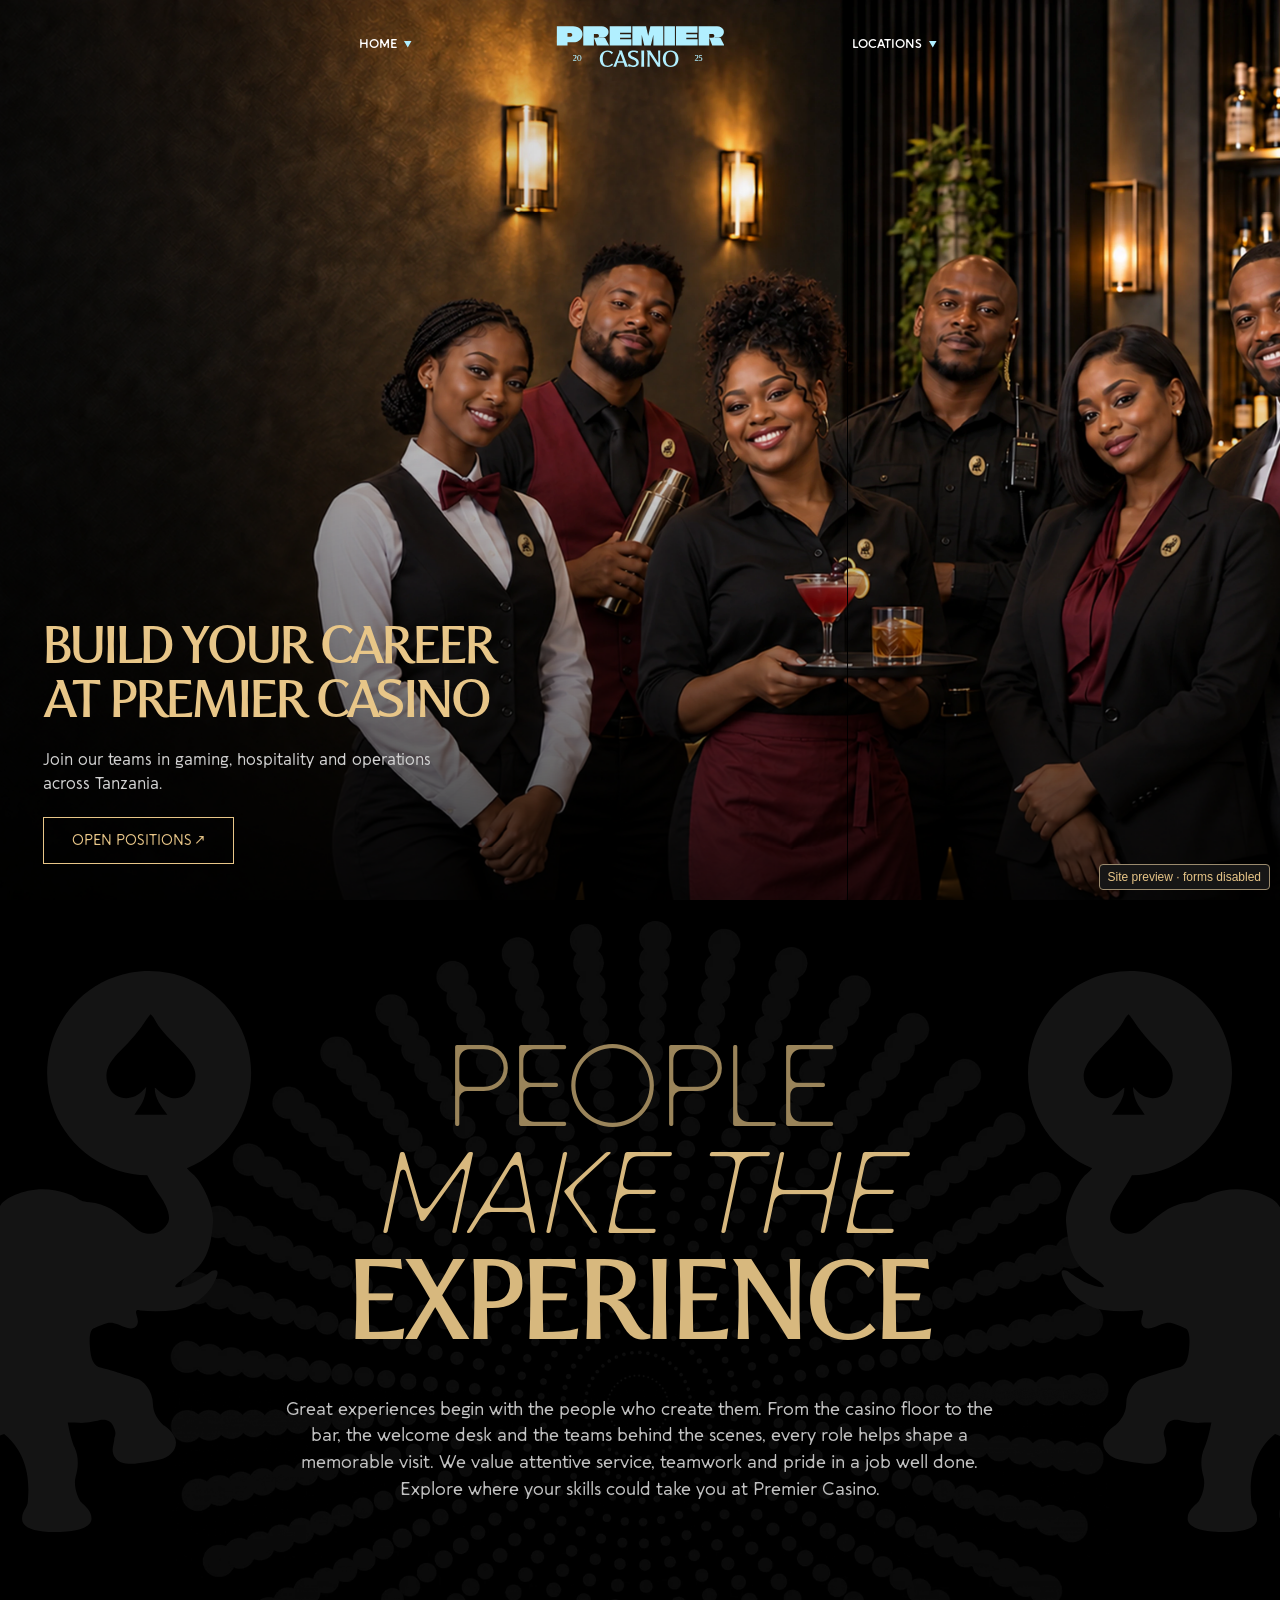
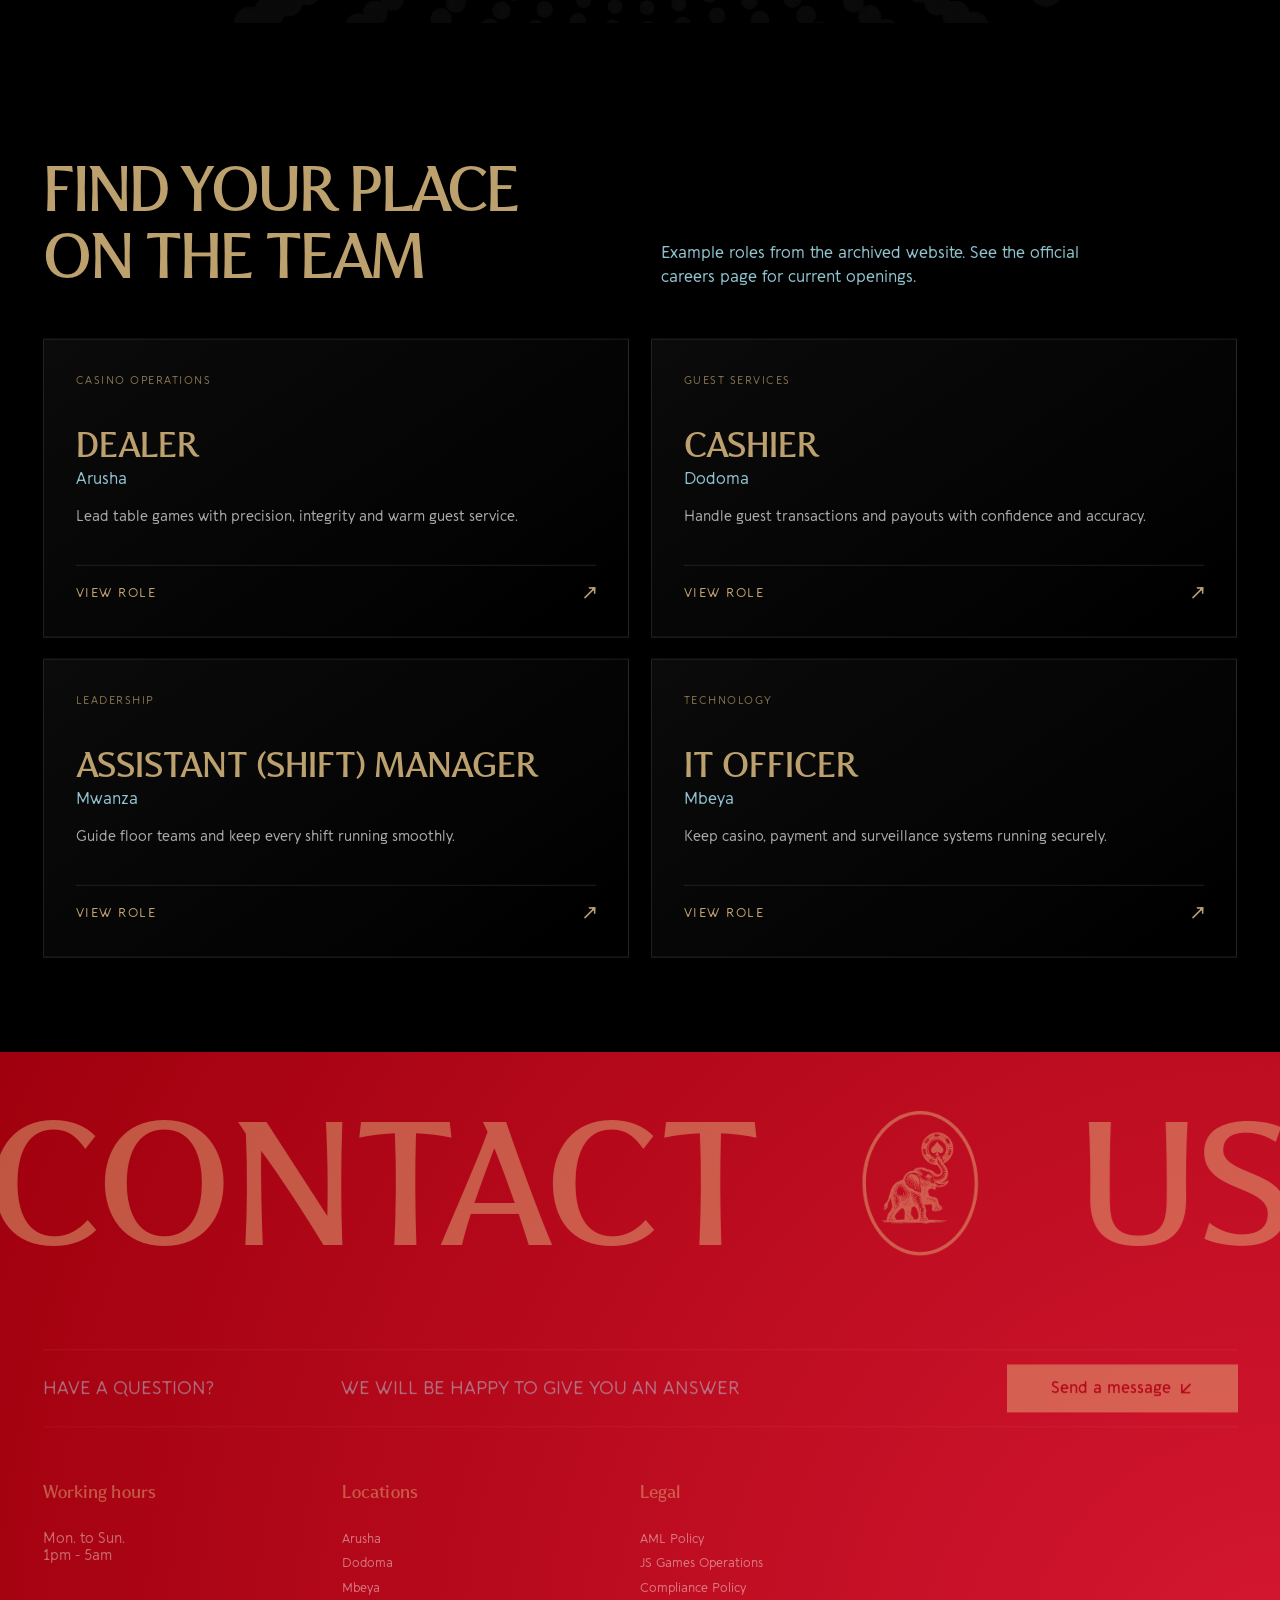
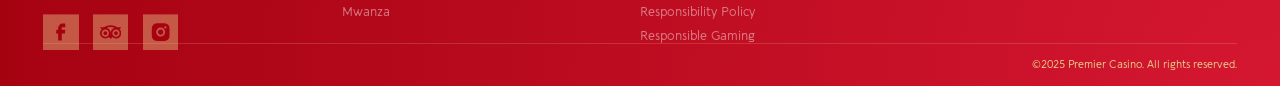
<file: docs/careers.html>
<!DOCTYPE html><!-- Last Published: Fri Oct 16 2026 14:58:08 GMT+0000 (Coordinated Universal Time) --><html data-wf-domain="www.premiercasino.tz" data-wf-page="6abcff32482319223c504ec7" data-wf-site="696ceb9e460a961ce2db7f8b" lang="en"><head><meta charset="utf-8"/><title>Careers at Premier Casino | Explore Opportunities in Tanzania</title><meta content="Explore career opportunities with Premier Casino across Arusha, Dodoma, Mwanza and Mbeya. Discover the people and roles behind exceptional hospitality." name="description"/><meta content="Careers at Premier Casino" property="og:title"/><meta content="Explore the people and roles behind Premier Casino in Arusha, Dodoma, Mwanza and Mbeya." property="og:description"/><meta content="./assets/421dd9ce033b-6abd06f719f167659592676b_careers-team-hero.png" property="og:image"/><meta content="Careers at Premier Casino" name="twitter:title"/><meta content="Explore the people and roles behind Premier Casino in Arusha, Dodoma, Mwanza and Mbeya." name="twitter:description"/><meta property="og:type" content="website"/><meta content="summary_large_image" name="twitter:card"/><meta content="width=device-width, initial-scale=1" name="viewport"/><link href="./assets/80a0c8e2006b-premier-casino-b5c288c3794.webflow.shared.d26b9497e.css" rel="stylesheet" type="text/css" integrity="sha384-EckWO4abzV5PRk7DbEmAcvifmvYUVMq2MUkTq7Y0RWeQ2Go4Javauh5G/q+MGmU7" crossorigin="anonymous"/><style>html.w-mod-js:not(.w-mod-ix3):is(.careers-role-card) {visibility: hidden !important;}html.w-mod-js:not(.w-mod-ix3):is(.careers-role-card) * {visibility: hidden !important;}html.w-mod-js:not(.w-mod-ix3):is(.careers-hero-photo) {visibility: hidden !important;}html.w-mod-js:not(.w-mod-ix3):is(.careers-hero-photo) * {visibility: hidden !important;}html.w-mod-js:not(.w-mod-ix3):is(.careers-roles-heading-row) {visibility: hidden !important;}html.w-mod-js:not(.w-mod-ix3):is(.careers-roles-heading-row) * {visibility: hidden !important;}html.w-mod-js:not(.w-mod-ix3) :is(.careers-intro .careers-section-inner, .careers-role-card, .careers-hero-photo, .careers-hero-inner > *, .careers-roles-heading-row) {visibility: hidden !important;}</style><link href="https://fonts.googleapis.com" rel="preconnect"/><link href="https://fonts.gstatic.com" rel="preconnect" crossorigin="anonymous"/><script src="./assets/012e56dad079-webfont.js" type="text/javascript"></script><script type="text/javascript">WebFont.load({  google: {    families: ["Inter:300,400,500,600,700"]  }});</script><script type="text/javascript">!function(o,c){var n=c.documentElement,t=" w-mod-";n.className+=t+"js",("ontouchstart"in o||o.DocumentTouch&&c instanceof DocumentTouch)&&(n.className+=t+"touch")}(window,document);</script><link href="./assets/0125f4833967-6971e3407bb9f2653834a33b_Favicon.png" rel="shortcut icon" type="image/x-icon"/><link href="./assets/7d53f8f57ce3-696ceb9e460a961ce2db7f93_Frame_203.png" rel="apple-touch-icon"/><!-- [Attributes by Finsweet] CMS Load -->


<!-- Swiper styles -->
<link rel="stylesheet" href="./assets/39bc4941d961-swiper-bundle.min.css"/>

<!-- Custom styles -->
<style>
* {
  -webkit-font-smoothing: antialiased;
  -moz-osx-font-smoothing: grayscale;
  -o-font-smoothing: antialiased;
}  
  
textarea {
  resize: none;
}
  
[data-animation-type="lottie"] svg {
  transform: none!important;
}
</style>

<!-- Lenis scroll styles -->
<style>
html.lenis {
  height: auto;
}
.lenis.lenis-smooth {
  scroll-behavior: auto;
}
.lenis.lenis-smooth [data-lenis-prevent] {
  overscroll-behavior: contain;
}
.lenis.lenis-stopped {
  overflow: hidden;
}
</style>
<!-- Home menu: white by default, gold only for the current page -->
<style>
[data-nav-menu="home"] .nav-drop_link { color: #fff !important; }
[data-nav-menu="home"] .nav-drop_link.w--current,
[data-nav-menu="home"] .nav-drop_link[aria-current="page"] { color: #e8c688 !important; }
[data-nav-menu="home"] .nav-home-anchor,
[data-nav-menu="home"] .nav-home-anchor:hover,
[data-nav-menu="home"] .nav-home-anchor:focus { color: #fff !important; }
</style>

<!-- Active dropdown links use Premier Casino gold -->
<style>
.nav-drop_link.w--current,
.nav-drop_link.w--current:hover,
.nav-drop_link[aria-current="page"] { color: #e8c688 !important; }
</style>
<style>
/* New sections use the same scalable rem units as the original website. */
.careers-hero-new{height:100svh;min-height:43rem;max-height:none;background:var(--black)}
.careers-hero-photo{position:absolute;inset:0;width:100%;height:100%;max-height:none;object-fit:cover;object-position:center center}
.careers-hero-shade{background:linear-gradient(0deg,#000b 0%,#0004 32%,transparent 60%),linear-gradient(90deg,#0009 0%,#0003 32%,transparent 64%)}
.careers-hero-inner{box-sizing:border-box;position:absolute;left:0;right:0;bottom:0;width:100%;max-width:90rem;margin:0 auto;padding:0 3rem 2.5rem}
.careers-hero-heading{font-family:Faberge,Georgia,serif;font-size:3.75rem;font-weight:400;line-height:1.02;max-width:38rem;color:var(--gold);margin:0}
.careers-hero-copy{font-size:1.125rem;line-height:1.5;max-width:28rem;margin:1.5rem 0;color:var(--gray--700)}
.careers-primary-button{width:max-content;min-width:13rem;height:3.3125rem;padding:1rem 2rem;font-size:1rem;line-height:1;gap:.5rem;color:var(--gold);border-color:var(--gold);transition:background .6s,color .6s}
.careers-primary-button:hover{background:var(--gold);color:var(--black);transform:none}
.careers-primary-button:focus-visible{outline:2px solid var(--blue);outline-offset:4px}
.careers-section-inner{box-sizing:border-box;width:100%;max-width:90rem;margin:0 auto;padding:0 3rem}
.careers-intro{position:relative;overflow:hidden;background:var(--black);min-height:49rem;padding:0}
.careers-intro .bg-block{position:absolute;inset:0;z-index:0;margin:0;pointer-events:none}
.careers-intro .bg-center{width:66rem;height:66rem;top:1.5rem;left:50%;right:auto;margin:0;transform:translateX(-50%);opacity:1}
.careers-intro .bg-center img{display:block;width:100%;height:100%;object-fit:contain}
.careers-intro .bg-figure-1,.careers-intro .bg-figure-2{display:block;width:31rem;top:5rem;opacity:1}
.careers-intro .bg-figure-1{left:-13.25rem}.careers-intro .bg-figure-2{right:-13.25rem}
.careers-intro .bg-gradient{display:none}
.careers-intro .careers-section-inner{position:relative;z-index:2}
.careers-intro .about_block{display:flex;flex-direction:column;align-items:center;justify-content:center;gap:3rem;margin:0;padding:9rem 0;min-height:49rem}
.careers-intro .about_block-heading{display:block;text-align:center;width:100%}
.careers-intro .about_block-heading h2{font-family:Faberge,Georgia,serif;font-size:8rem;line-height:.92;font-weight:400;letter-spacing:-.025em;text-transform:uppercase;color:var(--gold);margin:0}
.careers-intro .about_block-heading .text-color-gold-2{font-family:'Aquawax Fx',Arial,sans-serif;font-weight:200;color:var(--gold-dark)}
.careers-intro .about_block-heading .text-style-aqua{font-family:'Aquawax Fx',Arial,sans-serif;font-weight:200}
.careers-intro .about_block-text{width:100%;max-width:50rem;font-size:1.25rem;line-height:1.5;text-align:center;color:var(--gray--700);margin:0 auto}
.careers-roles{background:var(--black);padding:8rem 0}
.careers-section-heading{font-family:Faberge,Georgia,serif;font-size:4.5rem;font-weight:400;line-height:1.04;color:var(--gold);margin:0;letter-spacing:-.03em}
.careers-roles-heading-row{margin-bottom:3.5rem;gap:3rem}
.careers-roles-note{font-size:1.125rem;line-height:1.5;color:var(--blue)}
.careers-role-grid-v2{grid-template-columns:repeat(2,minmax(0,1fr));gap:1.5rem}
a.careers-role-card.careers-role-link{position:relative;isolation:isolate;display:flex;flex-direction:column;justify-content:space-between;min-height:21rem;padding:2.25rem;border:1px solid #e8c68830;background:linear-gradient(145deg,var(--gray--900),var(--black));color:var(--gray--700);text-decoration:none;box-shadow:none;transition:border-color .85s,box-shadow .85s}
a.careers-role-card.careers-role-link::before{content:'';position:absolute;inset:0;z-index:-1;pointer-events:none;background:radial-gradient(ellipse at 25% 0%,#e8c68813,transparent 70%);opacity:0;transition:opacity .85s}
.careers-role-link .careers-role-type{font-size:.75rem;letter-spacing:.14em;color:var(--gold-dark)}
.careers-role-link>div{margin-top:2rem}
.careers-role-link .careers-role-title{font-family:Faberge,Georgia,serif;font-size:2.5rem;font-weight:400;line-height:1.08;color:var(--gold);margin:0 0 .5rem}
.careers-role-link .careers-role-city{font-size:1.125rem;color:var(--blue);margin:0 0 1.25rem}
.careers-role-link>div p:nth-of-type(2){font-size:1rem;line-height:1.5;max-width:none;color:var(--gray--700);margin:0}
.careers-role-link>span:last-child{display:flex;justify-content:space-between;align-items:center;border-top:1px solid #e8c6882b;padding-top:1.25rem;margin-top:2rem;font-size:.875rem;letter-spacing:.12em;color:var(--gold)}
.careers-role-link>span:last-child span{font-size:1.5rem;line-height:1;letter-spacing:0;transition:none}
.careers-roles .careers-section-inner>p:last-child{font-family:Faberge,Georgia,serif;font-size:2rem;line-height:1.25;color:var(--gold);border:0;padding:0;margin:4rem 0 0}
@media(hover:hover){a.careers-role-card.careers-role-link:hover{transform:none;border-color:#e8c6885c;box-shadow:0 0 2rem #e8c6880e}a.careers-role-card.careers-role-link:hover::before{opacity:1}a.careers-role-card.careers-role-link:hover>span:last-child span{transform:none}}
a.careers-role-card.careers-role-link:focus-visible{outline:2px solid var(--blue);outline-offset:4px}
@media(min-width:1920px){.careers-role-grid-v2{grid-template-columns:repeat(3,minmax(0,1fr))}.careers-role-link .careers-role-title{font-size:2.125rem}}
@media(max-width:991px){.careers-hero-new{min-height:42rem}.careers-hero-inner,.careers-section-inner{padding-left:1.5rem;padding-right:1.5rem}.careers-hero-heading{font-size:3rem;max-width:31rem}.careers-hero-photo{object-position:68% center}.careers-intro .about_block{padding:6rem 0;min-height:40rem}.careers-intro{min-height:40rem}.careers-intro .about_block-heading h2{font-size:5.5rem}.careers-intro .bg-center{width:55rem;height:55rem}.careers-intro .bg-figure-1,.careers-intro .bg-figure-2{width:25rem;top:6rem}.careers-intro .bg-figure-1{left:-16rem}.careers-intro .bg-figure-2{right:-16rem}.careers-section-heading{font-size:3.5rem}.careers-role-link .careers-role-title{font-size:2rem}}
@media(max-width:767px){.careers-hero-new{min-height:42rem}.careers-hero-photo{height:62%;object-position:65% top}.careers-hero-shade{background:linear-gradient(0deg,var(--black) 0%,var(--black) 32%,#0003 70%,transparent 85%)}.careers-hero-inner{padding-bottom:2.5rem}.careers-hero-heading{font-size:2.5rem;max-width:30rem}.careers-hero-copy{font-size:1rem;max-width:27rem}.careers-intro .about_block{min-height:0;padding:6rem 0;gap:2rem}.careers-intro{min-height:0}.careers-intro .about_block-heading h2{font-size:3.75rem}.careers-intro .about_block-text{font-size:1rem;max-width:33rem}.careers-intro .bg-center{width:44rem;height:44rem;top:2rem}.careers-intro .bg-figure-1,.careers-intro .bg-figure-2{width:20rem;top:6rem}.careers-intro .bg-figure-1{left:-14rem}.careers-intro .bg-figure-2{right:-14rem}.careers-roles{padding:5rem 0}.careers-roles-heading-row{grid-template-columns:1fr;gap:1.5rem;margin-bottom:2.5rem}.careers-role-grid-v2{grid-template-columns:1fr;gap:1rem}.careers-role-card.careers-role-link{min-height:18rem}.careers-section-heading{font-size:3rem}}
@media(max-width:479px){.careers-section-inner,.careers-hero-inner{padding-left:1rem;padding-right:1rem}.careers-hero-heading{font-size:2.5rem;max-width:22rem}.careers-intro .about_block-heading h2{font-size:2.75rem}.careers-intro .bg-figure-1{left:-16rem}.careers-intro .bg-figure-2{right:-16rem}}
@media(prefers-reduced-motion:reduce){.careers-page *{transition-duration:.01ms!important;animation-duration:.01ms!important}}

.careers-role-card[hidden]{display:none!important}.careers-list-status{color:var(--gray--700);font-size:1rem}.careers-intro .bg-figure-1 img,.careers-intro .bg-figure-2 img{display:block;width:100%;height:auto}
</style><meta name="robots" content="noindex, nofollow">
<style>
.pc-preview{position:fixed;z-index:9999;inset:auto 10px 10px auto;background:#161616;color:#e8c688;
 border:1px solid #9b8b6e;padding:5px 8px;border-radius:4px;font:12px Arial,sans-serif;pointer-events:none}
.cert-gallery[open]{max-width:none}
@media(max-width:767px){.section-sert .sert_block{flex-direction:row!important}}
</style>
</head><body><div class="careers-page"><div class="global-styles w-embed"><style>
/* rem calc */
html {
    font-size: calc(100vw / 1440 * 16);
}

@media screen and (max-width: 990px) {

  html {
      font-size: calc(100vw / 744 * 16);
  }
}

@media screen and (max-width: 479px) {

  html {
      font-size: calc(100vw / 375 * 16);
  }
}

/* Get rid of top margin on first element in any rich text element */
.w-richtext > :not(div):first-child, .w-richtext > div:first-child > :first-child {
  margin-top: 0 !important;
}

/* Get rid of bottom margin on last element in any rich text element */
.w-richtext>:last-child, .w-richtext ol li:last-child, .w-richtext ul li:last-child {
	margin-bottom: 0 !important;
}

.button-2:hover .button-2_icon {
	transform: rotate(0deg);
}

.games_card .games_card-info {
	opacity: 0;
}

.games_card.is-active .games_card-info {
	opacity: 1;
}

.games_card.is-active .games_card-heading {
	color: #B1EFFF;
}

.games_card.is-active .games_card-number {
	color: #B1EFFF;
}

@media screen and (max-width: 990px) {

	.games_card .games_card-info {
		max-height: 0rem;
	}
  
  .games_card.is-active .games_card-info {
		max-height: 60rem;
	}
}

.faq_drop-title.open .faq_drop-icon-line {
	transform: rotate(90deg);
}
</style></div><div data-w-id="5a0d1b84-fb72-207a-883d-675f5a45cb49" data-animation="default" data-collapse="none" data-duration="400" data-easing="ease" data-easing2="ease" role="banner" class="navbar w-nav"><div class="nav-container w-container"><div class="nav-block"><div data-delay="300" data-hover="true" data-nav-menu="home" class="nav-drop w-dropdown"><div class="nav-drop_title w-dropdown-toggle"><div>Home</div><div class="nav-drop_icon w-embed"><svg width="100%" height="100%" viewBox="0 0 9 8" fill="none" xmlns="http://www.w3.org/2000/svg">
<path d="M4.33003 7.5L-9.85265e-05 -7.57104e-07L8.66016 0L4.33003 7.5Z" fill="#B1EFFF"/>
</svg></div></div><nav class="nav-drop_list w-dropdown-list"><div class="nav-drop_list-content"><a href="./careers.html" aria-current="page" class="nav-drop_link w-dropdown-link w--current">Careers</a></div></nav></div><a href="./" class="nav-brand w-nav-brand"><div class="logo w-embed"><svg width="100%" height="100%" viewBox="0 0 190 60" fill="none" xmlns="http://www.w3.org/2000/svg">
<path d="M19.209 9.36417C20.9976 9.36417 22.5554 9.61419 23.8824 10.1142C25.2286 10.595 26.3344 11.2585 27.1999 12.1047C28.0845 12.9317 28.748 13.874 29.1904 14.9318C29.6327 15.9895 29.8539 17.0858 29.8539 18.2204C29.8539 19.432 29.6231 20.586 29.1615 21.6822C28.7192 22.7592 28.0461 23.7207 27.1422 24.5669C26.2575 25.4131 25.1517 26.0863 23.8247 26.5863C22.4977 27.0671 20.9591 27.3075 19.209 27.3075H13.0068C13.0068 27.3075 12.9972 27.3171 12.9779 27.3363C12.9779 27.3363 12.9683 27.3363 12.9491 27.3363C12.9491 27.3363 12.9491 27.3459 12.9491 27.3652V31H0.9484C0.9484 29.7115 0.9484 28.4229 0.9484 27.1344C0.9484 25.8459 0.9484 24.5573 0.9484 23.2688C0.9484 21.9803 0.9484 20.6917 0.9484 19.4032C0.9484 18.1147 0.9484 16.8261 0.9484 15.5376C0.9484 14.4991 0.9484 13.4702 0.9484 12.4509C0.9484 11.4124 0.9484 10.3835 0.9484 9.36417H19.209ZM15.6608 21.0475C16.2377 21.0475 16.7185 20.9514 17.1031 20.759C17.507 20.5475 17.8051 20.2879 17.9974 19.9802C18.1897 19.6532 18.2859 19.3263 18.2859 18.9993C18.2859 18.6532 18.1897 18.3358 17.9974 18.0474C17.8051 17.7396 17.5166 17.4896 17.132 17.2973C16.7474 17.105 16.2569 17.0088 15.6608 17.0088H13.0068C12.9875 17.0088 12.9683 17.0184 12.9491 17.0377C12.9491 17.0377 12.9491 17.0473 12.9491 17.0665V21.0187C12.9683 21.0187 12.9779 21.0283 12.9779 21.0475C12.9972 21.0475 13.0068 21.0475 13.0068 21.0475H15.6608ZM30.6695 9.36417H51.5264C53.2188 9.36417 54.6227 9.67188 55.7382 10.2873C56.8536 10.8835 57.6902 11.6624 58.248 12.624C58.8057 13.5663 59.0845 14.5664 59.0845 15.6241C59.0845 16.7204 58.7768 17.7877 58.1614 18.8262C57.5652 19.8455 56.6517 20.6821 55.4209 21.336C54.2093 21.9899 52.6899 22.3168 50.8629 22.3168C50.786 22.3168 50.5937 22.3168 50.286 22.3168C49.9783 22.3168 49.6609 22.3168 49.334 22.3168C49.0263 22.3168 48.8243 22.3168 48.7282 22.3168C48.7282 22.3168 48.7282 22.3264 48.7282 22.3457C48.7282 22.3649 48.7282 22.3745 48.7282 22.3745C48.7282 22.3745 48.7282 22.3841 48.7282 22.4034C48.7282 22.4034 48.7282 22.413 48.7282 22.4322H55.2766L59.7192 31H46.0165C45.6511 30.0192 45.2761 29.0384 44.8914 28.0575C44.526 27.0767 44.151 26.0959 43.7664 25.1151C43.401 24.1342 43.0259 23.1534 42.6413 22.1726H45.9876C46.3723 22.1726 46.7088 22.1149 46.9973 21.9995C47.305 21.8841 47.555 21.7303 47.7474 21.5379C47.9397 21.3456 48.0839 21.1341 48.1801 20.9033C48.2762 20.6533 48.3243 20.4033 48.3243 20.1532C48.3243 19.8071 48.2378 19.4801 48.0647 19.1724C47.8916 18.8647 47.632 18.6147 47.2858 18.4224C46.9396 18.2301 46.5069 18.1339 45.9876 18.1339H42.699C42.699 18.1339 42.6894 18.1435 42.6702 18.1627C42.6702 18.1627 42.6605 18.1627 42.6413 18.1627C42.6413 18.1627 42.6413 18.1724 42.6413 18.1916C42.6413 19.4417 42.6413 20.3648 42.6413 20.961C42.6413 21.5379 42.6413 21.9033 42.6413 22.0572C42.6413 22.1918 42.6413 22.2399 42.6413 22.2014C42.6413 22.2014 42.6413 22.3072 42.6413 22.5188C42.6413 22.7111 42.6413 22.9803 42.6413 23.3265C42.6413 23.6727 42.6413 24.0669 42.6413 24.5093C42.6413 25.1439 42.6413 25.8459 42.6413 26.6151C42.6413 27.3844 42.6413 28.1537 42.6413 28.923C42.6413 29.673 42.6413 30.3653 42.6413 31H30.6695C30.6695 29.7692 30.6695 28.5383 30.6695 27.3075C30.6695 26.0574 30.6695 24.817 30.6695 23.5861C30.6695 22.3553 30.6695 21.1244 30.6695 19.8936C30.6695 18.6435 30.6695 17.4031 30.6695 16.1722C30.6695 15.0376 30.6695 13.9029 30.6695 12.7682C30.6695 11.6335 30.6695 10.4989 30.6695 9.36417ZM84.6515 16.6338H72.1028C72.0835 16.6338 72.0739 16.6338 72.0739 16.6338V18.2204C72.0739 18.2397 72.0739 18.2589 72.0739 18.2781C72.0932 18.2781 72.1028 18.2781 72.1028 18.2781H84.2188V22.3457H72.1028C72.1028 22.3457 72.0932 22.3457 72.0739 22.3457C72.0739 22.3457 72.0739 22.3553 72.0739 22.3745C72.0739 22.3745 72.0739 22.3841 72.0739 22.4034V24.0188C72.0932 24.0188 72.1028 24.0188 72.1028 24.0188H84.8246V31H60.3906C60.3906 29.8653 60.3906 28.7306 60.3906 27.596C60.3906 26.4421 60.3906 25.2978 60.3906 24.1631C60.3906 23.0284 60.3906 21.8937 60.3906 20.759C60.3906 19.6051 60.3906 18.4608 60.3906 17.3262C60.3906 16.1722 60.3906 15.028 60.3906 13.8933C60.3906 13.1432 60.3906 12.3932 60.3906 11.6431C60.3906 10.8739 60.3906 10.1142 60.3906 9.36417H84.6515V16.6338ZM120.676 9.36417C120.676 10.8066 120.676 12.249 120.676 13.6913C120.676 15.1337 120.676 16.5761 120.676 18.0185C120.676 19.4609 120.676 20.9033 120.676 22.3457C120.676 23.7881 120.676 25.2304 120.676 26.6728C120.676 28.1152 120.676 29.5576 120.676 31H109.569C109.569 28.9999 109.569 26.9998 109.569 24.9997C109.569 22.9996 109.569 20.9994 109.569 18.9993C109.569 18.9801 109.56 18.9705 109.54 18.9705C109.54 18.9705 109.531 18.9705 109.512 18.9705C109.512 18.9705 109.512 18.9801 109.512 18.9993L106.684 31H99.3283C98.8475 28.9999 98.3763 27.0094 97.9148 25.0285C97.4532 23.0476 96.982 21.0668 96.5012 19.0859C96.5012 19.0666 96.4916 19.057 96.4724 19.057C96.4724 19.057 96.4627 19.057 96.4435 19.057C96.4435 19.057 96.4435 19.0666 96.4435 19.0859C96.4435 21.0668 96.4435 23.0476 96.4435 25.0285C96.4435 27.0094 96.4435 28.9999 96.4435 31H85.9141C85.9141 29.5576 85.9141 28.1152 85.9141 26.6728C85.9141 25.2112 85.9141 23.7592 85.9141 22.3168C85.9141 20.8552 85.9141 19.4032 85.9141 17.9608C85.9141 16.4992 85.9141 15.0472 85.9141 13.6048C85.9141 12.8932 85.9141 12.1913 85.9141 11.4989C85.9141 10.7873 85.9141 10.0758 85.9141 9.36417H101.29C101.578 10.5565 101.857 11.7489 102.127 12.9413C102.396 14.1144 102.665 15.2972 102.934 16.4896C103.223 17.6819 103.502 18.8743 103.771 20.0667C103.771 20.0859 103.771 20.1052 103.771 20.1244C103.79 20.1244 103.8 20.1244 103.8 20.1244C103.819 20.1052 103.829 20.0859 103.829 20.0667L106.136 9.36417H120.676ZM121.833 31C121.833 29.6153 121.833 28.2306 121.833 26.8459C121.833 25.4612 121.833 24.0765 121.833 22.6918C121.833 21.3072 121.833 19.9225 121.833 18.5378C121.833 17.1531 121.833 15.7684 121.833 14.3837C121.833 13.5375 121.833 12.7009 121.833 11.8739C121.833 11.0277 121.833 10.1911 121.833 9.36417H133.805C133.805 11.2297 133.805 13.0952 133.805 14.9606C133.805 16.8069 133.805 18.6628 133.805 20.5283C133.805 21.6822 133.805 22.8457 133.805 24.0188C133.805 25.1728 133.805 26.3363 133.805 27.5094C133.805 28.6633 133.805 29.8269 133.805 31H121.833ZM159.222 16.6338H146.673C146.654 16.6338 146.644 16.6338 146.644 16.6338V18.2204C146.644 18.2397 146.644 18.2589 146.644 18.2781C146.663 18.2781 146.673 18.2781 146.673 18.2781H158.789V22.3457H146.673C146.673 22.3457 146.663 22.3457 146.644 22.3457C146.644 22.3457 146.644 22.3553 146.644 22.3745C146.644 22.3745 146.644 22.3841 146.644 22.4034V24.0188C146.663 24.0188 146.673 24.0188 146.673 24.0188H159.395V31H134.961C134.961 29.8653 134.961 28.7306 134.961 27.596C134.961 26.4421 134.961 25.2978 134.961 24.1631C134.961 23.0284 134.961 21.8937 134.961 20.759C134.961 19.6051 134.961 18.4608 134.961 17.3262C134.961 16.1722 134.961 15.028 134.961 13.8933C134.961 13.1432 134.961 12.3932 134.961 11.6431C134.961 10.8739 134.961 10.1142 134.961 9.36417H159.222V16.6338ZM160.484 9.36417H181.341C183.034 9.36417 184.438 9.67188 185.553 10.2873C186.669 10.8835 187.505 11.6624 188.063 12.624C188.621 13.5663 188.899 14.5664 188.899 15.6241C188.899 16.7204 188.592 17.7877 187.976 18.8262C187.38 19.8455 186.467 20.6821 185.236 21.336C184.024 21.9899 182.505 22.3168 180.678 22.3168C180.601 22.3168 180.409 22.3168 180.101 22.3168C179.793 22.3168 179.476 22.3168 179.149 22.3168C178.841 22.3168 178.639 22.3168 178.543 22.3168C178.543 22.3168 178.543 22.3264 178.543 22.3457C178.543 22.3649 178.543 22.3745 178.543 22.3745C178.543 22.3745 178.543 22.3841 178.543 22.4034C178.543 22.4034 178.543 22.413 178.543 22.4322H185.092L189.534 31H175.831C175.466 30.0192 175.091 29.0384 174.706 28.0575C174.341 27.0767 173.966 26.0959 173.581 25.1151C173.216 24.1342 172.841 23.1534 172.456 22.1726H175.803C176.187 22.1726 176.524 22.1149 176.812 21.9995C177.12 21.8841 177.37 21.7303 177.562 21.5379C177.755 21.3456 177.899 21.1341 177.995 20.9033C178.091 20.6533 178.139 20.4033 178.139 20.1532C178.139 19.8071 178.053 19.4801 177.88 19.1724C177.707 18.8647 177.447 18.6147 177.101 18.4224C176.755 18.2301 176.322 18.1339 175.803 18.1339H172.514C172.514 18.1339 172.504 18.1435 172.485 18.1627C172.485 18.1627 172.475 18.1627 172.456 18.1627C172.456 18.1627 172.456 18.1724 172.456 18.1916C172.456 19.4417 172.456 20.3648 172.456 20.961C172.456 21.5379 172.456 21.9033 172.456 22.0572C172.456 22.1918 172.456 22.2399 172.456 22.2014C172.456 22.2014 172.456 22.3072 172.456 22.5188C172.456 22.7111 172.456 22.9803 172.456 23.3265C172.456 23.6727 172.456 24.0669 172.456 24.5093C172.456 25.1439 172.456 25.8459 172.456 26.6151C172.456 27.3844 172.456 28.1537 172.456 28.923C172.456 29.673 172.456 30.3653 172.456 31H160.484C160.484 29.7692 160.484 28.5383 160.484 27.3075C160.484 26.0574 160.484 24.817 160.484 23.5861C160.484 22.3553 160.484 21.1244 160.484 19.8936C160.484 18.6435 160.484 17.4031 160.484 16.1722C160.484 15.0376 160.484 13.9029 160.484 12.7682C160.484 11.6335 160.484 10.4989 160.484 9.36417Z" fill="#B1EFFF"/>
<path d="M57.9777 55.0917C51.9794 55.0917 49.2553 51.0317 49.2553 45.7668C49.2553 40.7639 52.2413 36.442 57.9515 36.442C60.6756 36.442 62.7711 37.3588 64.1855 38.8256L62.6925 40.7377C61.3304 38.8256 60.0994 37.8565 57.9515 37.8565C53.8653 37.8565 52.6081 41.864 52.6081 45.7668C52.6081 49.6435 53.8129 53.651 58.161 53.651C60.1779 53.651 61.7757 52.6295 63.033 51.2413L64.3165 52.7081C62.902 54.1487 60.8066 55.0917 57.9777 55.0917ZM75.4292 48.6743C74.4863 45.924 73.4385 43.1213 72.3908 40.502C71.474 42.9903 70.3739 45.924 69.4309 48.6743H75.4292ZM64.428 54.9345C66.7592 49.3291 69.4571 43.3571 71.3954 38.0922C71.1597 37.5683 70.9502 37.0706 70.6882 36.5992H74.1458C75.6912 41.1306 78.9391 50.1673 80.9822 54.9345H77.4985C77.0532 53.4939 76.5555 51.9223 76.0055 50.2983H68.9071C68.357 51.9747 67.8855 53.5987 67.5974 54.9345H64.428ZM86.969 55.0393C84.9783 55.0917 82.4638 54.6988 80.997 53.9916L81.7304 51.608C83.0662 52.6819 84.926 53.4153 86.7595 53.3367C89.0645 53.2843 90.4266 52.2628 90.4266 50.2983C90.4266 45.8716 80.9708 47.1551 80.9708 41.0782C80.9708 37.7517 83.9044 36.5992 86.969 36.4682C88.8812 36.3896 91.029 36.7563 92.3911 37.385L91.6053 39.5852C90.2956 38.6946 88.6454 38.1446 86.9167 38.197C85.3189 38.2494 83.7996 38.9042 83.7996 40.7639C83.7996 44.6405 93.1769 43.6976 93.1769 49.722C93.1769 53.4677 90.1908 54.9607 86.969 55.0393ZM95.9245 54.9345C96.2388 48.7529 96.2388 42.6236 95.9245 36.5992H99.1987C98.9629 42.7284 99.0153 48.8577 99.1987 54.9345H95.9245ZM102.889 54.9345C103.177 49.4601 103.203 43.9333 102.967 38.3541L101.815 36.5992H106.032L115.069 50.6126C115.174 46.0288 115.095 41.2616 114.859 36.5992H117.295C117.086 42.6498 117.059 48.7791 117.295 54.9345H114.493C111.611 50.2459 108.494 45.3216 105.246 40.8949C105.168 45.3739 105.299 50.4031 105.482 54.9345H102.889ZM129.014 55.0917C122.911 55.0917 120.187 50.5078 120.187 45.7668C120.187 41.0258 122.911 36.442 129.014 36.442C135.091 36.442 137.815 41.0258 137.815 45.7668C137.815 50.5078 135.091 55.0917 129.014 55.0917ZM129.014 53.651C133.389 53.651 134.593 49.303 134.593 45.7668C134.593 42.2045 133.389 37.8565 129.014 37.8565C124.771 37.8565 123.435 41.9426 123.435 45.7668C123.435 49.303 124.64 53.651 129.014 53.651Z" fill="#B1EFFF"/>
<path d="M18.9976 47.5251C20.1051 46.6037 21.9386 44.9843 21.9386 43.4114C21.9386 42.5552 21.5942 42.1178 20.8217 42.1178C20.3006 42.1178 19.8073 42.397 19.3792 42.8158L19.1744 42.034C19.5932 41.8293 20.3378 41.6338 20.9893 41.6338C22.0689 41.6338 23.0461 42.0712 23.0554 43.3556C23.074 45.2263 21.1847 46.3431 20.0027 47.339H23.0554L22.8786 48.1952H18.9976V47.5251ZM26.2278 47.8043C27.1492 47.8043 27.5494 46.9481 27.5494 44.9378C27.5494 42.9275 27.1492 42.0712 26.2278 42.0712C25.3064 42.0712 24.9155 42.9275 24.9155 44.9378C24.9155 46.9481 25.3064 47.8043 26.2278 47.8043ZM26.2278 48.251C24.5246 48.251 23.7987 46.6316 23.7987 44.9378C23.7987 43.2532 24.5246 41.6338 26.2278 41.6338C27.9309 41.6338 28.6662 43.2532 28.6662 44.9378C28.6662 46.6316 27.9309 48.251 26.2278 48.251Z" fill="#B1EFFF"/>
<path d="M156.134 47.5251C157.242 46.6037 159.075 44.9843 159.075 43.4114C159.075 42.5552 158.731 42.1178 157.958 42.1178C157.437 42.1178 156.944 42.397 156.516 42.8158L156.311 42.034C156.73 41.8293 157.474 41.6338 158.126 41.6338C159.205 41.6338 160.183 42.0712 160.192 43.3556C160.211 45.2263 158.321 46.3431 157.139 47.339H160.192L160.015 48.1952H156.134V47.5251ZM162.375 48.2417C161.714 48.2417 160.998 48.0556 160.56 47.8322L160.784 47.0411C161.23 47.5065 161.752 47.7019 162.291 47.6926C163.12 47.6833 163.548 47.0598 163.567 46.1942C163.576 45.1053 162.924 44.733 162.189 44.733C161.845 44.733 161.482 44.8075 161.156 44.9285L160.914 44.7889L161.24 41.6804H164.283L164.097 42.5459H161.835L161.64 44.2956C163.064 44.0257 164.674 44.4073 164.674 46.1849C164.674 47.6368 163.576 48.2324 162.375 48.2417Z" fill="#B1EFFF"/>
</svg></div><img src="./assets/9b86de7dc9c1-6973935f83d4cefade464051_Frame_2090831.webp" loading="lazy" alt="" class="mob-logo"/></a><div data-delay="300" data-hover="true" data-w-id="b14893e4-5efd-9e10-7fee-d97e7cbdaab6" class="nav-drop w-dropdown"><div class="nav-drop_title w-dropdown-toggle"><div>Locations</div><div class="nav-drop_icon w-embed"><svg width="100%" height="100%" viewBox="0 0 9 8" fill="none" xmlns="http://www.w3.org/2000/svg">
<path d="M4.33003 7.5L-9.85265e-05 -7.57104e-07L8.66016 0L4.33003 7.5Z" fill="#B1EFFF"/>
</svg></div></div><nav class="nav-drop_list w-dropdown-list"><div class="nav-drop_list-content"><a href="./arusha.html" class="nav-drop_link w-dropdown-link">Arusha</a><a href="./dodoma.html" class="nav-drop_link w-dropdown-link">Dodoma</a><a href="./mbeya.html" class="nav-drop_link w-dropdown-link">Mbeya</a><a href="./mwanza.html" class="nav-drop_link w-dropdown-link">Mwanza</a></div></nav></div></div><div class="nav-burger-wrapper w-nav-button"><div class="burger"><div class="burger-line top"></div><div class="burger-line middle"></div><div class="burger-line bot"></div></div></div></div></div><main class="careers-content"><section class="careers-hero-new"><img src="./assets/cc27321e47e2-6ac0088dabe581d7998b7152_careers-team-hero-v3-4k-optimized.webp" loading="eager" fetchpriority="high" alt="Illustrative portrait of casino and hospitality professionals" class="careers-hero-photo"/><div class="careers-hero-shade"></div><div class="careers-hero-inner"><h1 class="careers-hero-heading">BUILD YOUR CAREER<br/>AT PREMIER CASINO</h1><p class="careers-hero-copy">Join our teams in gaming, hospitality and operations across Tanzania.</p><a href="#roles" class="careers-primary-button">OPEN POSITIONS ↗</a></div></section><section id="life" class="careers-intro"><div class="bg-block is-home"><div class="bg-center"><img src="./assets/ea537bccf0ae-696d020f14e2c6c59542e46c_Frame_20380_201.webp" loading="lazy" alt=""/></div><div class="bg-figure-1"><img src="./assets/ba38872a46ec-696d03ddbe90a70980f0a32d_Group_201437254313.svg" loading="lazy" alt=""/></div><div class="bg-figure-2"><img src="./assets/0210fe41eb16-696d04500c869ebf846d85ea_Group_201437254314.svg" loading="lazy" alt=""/></div><div class="bg-gradient"></div></div><div class="careers-section-inner"><div class="about_block"><div class="about_block-heading"><h2><span class="text-color-gold-2">People</span><br/><span class="text-style-aqua"><em>make the</em></span><br/>experience</h2></div><div class="about_block-text is-large"><div>Great experiences begin with the people who create them. From the casino floor to the bar, the welcome desk and the teams behind the scenes, every role helps shape a memorable visit. We value attentive service, teamwork and pride in a job well done. Explore where your skills could take you at Premier Casino.</div></div></div></div></section><section id="roles" class="careers-roles"><div class="careers-section-inner"><div class="careers-roles-heading-row"><h2 class="careers-section-heading">FIND YOUR PLACE<br/>ON THE TEAM</h2><p class="careers-roles-note">Example roles from the archived website. See the official careers page for current openings.</p></div><div class="careers-role-grid careers-role-grid-v2"><a href="./career-role.html?role=dealer" aria-label="View Dealer role in Arusha" class="careers-role-card careers-role-link w-inline-block"><span class="careers-role-type">CASINO OPERATIONS</span><div><h3 class="careers-role-title">Dealer</h3><p class="careers-role-city">Arusha</p><p>Lead table games with precision, integrity and warm guest service.</p></div><span>VIEW ROLE <span aria-hidden="true">↗</span></span></a><a href="./career-role.html?role=cashier" aria-label="View Cashier role in Dodoma" class="careers-role-card careers-role-link w-inline-block"><span class="careers-role-type">GUEST SERVICES</span><div><h3 class="careers-role-title">Cashier</h3><p class="careers-role-city">Dodoma</p><p>Handle guest transactions and payouts with confidence and accuracy.</p></div><span>VIEW ROLE <span aria-hidden="true">↗</span></span></a><a href="./career-role.html?role=assistant-shift-manager" aria-label="View Assistant Shift Manager role in Mwanza" class="careers-role-card careers-role-link w-inline-block"><span class="careers-role-type">LEADERSHIP</span><div><h3 class="careers-role-title">Assistant (Shift) Manager</h3><p class="careers-role-city">Mwanza</p><p>Guide floor teams and keep every shift running smoothly.</p></div><span>VIEW ROLE <span aria-hidden="true">↗</span></span></a><a href="./career-role.html?role=it-officer" aria-label="View IT Officer role in Mbeya" class="careers-role-card careers-role-link w-inline-block"><span class="careers-role-type">TECHNOLOGY</span><div><h3 class="careers-role-title">IT Officer</h3><p class="careers-role-city">Mbeya</p><p>Keep casino, payment and surveillance systems running securely.</p></div><span>VIEW ROLE <span aria-hidden="true">↗</span></span></a></div></div></section></main><footer class="footer"><div class="w-layout-blockcontainer container w-container"><div class="footer_title"><div data-w-id="ea371e3b-d225-373b-0cdc-8aac12cd069b">Contact</div><img src="./assets/557ac3ff384f-696f00ee5553f6ede84264b1_Group_201171277552.svg" loading="lazy" data-w-id="ea371e3b-d225-373b-0cdc-8aac12cd069d" alt="" class="image"/><div data-w-id="ea371e3b-d225-373b-0cdc-8aac12cd069e">us</div></div><div data-w-id="ea371e3b-d225-373b-0cdc-8aac12cd06a0" class="footer_cta"><div class="footer_cta-text"><div class="text-block"><span>Have a question?</span> We will be happy to give you an answer</div></div><a data-w-id="ea371e3b-d225-373b-0cdc-8aac12cd06a6" href="#" class="button-2 w-inline-block"><div>Send a message</div><div class="button-2_icon w-embed"><svg width="100%" height="100%" viewBox="0 0 18 17" fill="none" xmlns="http://www.w3.org/2000/svg">
<path d="M4.0832 9.3632L17.0667 9.3632L17.0667 7.22987L4.0832 7.22987L9.8048 1.50827L8.29653 -9.89352e-08L9.89352e-08 8.29653L8.29653 16.5931L9.8048 15.0848L4.0832 9.3632Z" fill="currentcolor"/>
</svg></div></a></div><div data-w-id="ea371e3b-d225-373b-0cdc-8aac12cd06aa" class="footer_list-wrapper"><div class="footer_list"><div class="footer_list-item is-title"><div class="text-size-medium text-color-gold">Working hours</div></div><div class="footer_list-item"><div class="text-size-regular">Mon. to Sun.<br/>1pm - 5am</div></div><div class="footer_list-item"><div class="social-block"><a href="https://www.facebook.com/premiercasino.tz" target="_blank" class="social-link w-inline-block"><div class="social-link-icon w-embed"><svg width="100%" height="100%" viewBox="0 0 24 24" fill="none" xmlns="http://www.w3.org/2000/svg">
<path d="M9.19873 21.5H13.1987V13.49H16.8027L17.1987 9.51H13.1987V7.5C13.1987 7.23478 13.3041 6.98043 13.4916 6.79289C13.6792 6.60536 13.9335 6.5 14.1987 6.5H17.1987V2.5H14.1987C12.8727 2.5 11.6009 3.02678 10.6632 3.96447C9.72552 4.90215 9.19873 6.17392 9.19873 7.5V9.51H7.19873L6.80273 13.49H9.19873V21.5Z" fill="currentcolor"/>
</svg></div></a><a href="https://www.tripadvisor.com/Attraction_Review-g297913-d25293061-Reviews-Premier_Casino-Arusha_Arusha_Region.html" target="_blank" class="social-link w-inline-block"><div class="social-link-icon w-embed"><svg width="100%" height="100%" viewBox="0 0 24 24" fill="none" xmlns="http://www.w3.org/2000/svg">
<g clip-path="url(#clip0_2001_217)">
<path d="M12.006 4.29492C9.336 4.29492 6.668 5.07892 4.361 6.64792H0L1.963 8.78292C1.06861 9.5978 0.441617 10.6642 0.1644 11.8419C-0.112816 13.0197 -0.0272945 14.2537 0.409731 15.382C0.846756 16.5103 1.61484 17.48 2.61309 18.1637C3.61134 18.8474 4.79306 19.2132 6.003 19.2129C7.51474 19.2138 8.97074 18.6422 10.078 17.6129L12 19.7049L13.922 17.6149C15.0283 18.6436 16.4834 19.2146 17.994 19.2129C19.585 19.2129 21.1108 18.5811 22.2359 17.4563C23.3611 16.3315 23.9935 14.8059 23.994 13.2149C23.9951 12.3805 23.8215 11.5552 23.4844 10.7919C23.1474 10.0286 22.6544 9.34425 22.037 8.78292L24 6.64792H19.65C17.3962 5.11347 14.7325 4.29352 12.006 4.29492ZM12 6.25492C13.531 6.25492 15.063 6.55792 16.504 7.15792C13.943 8.13792 12 10.4299 12 13.0999C12 10.4289 10.058 8.13792 7.496 7.15792C8.92298 6.5626 10.4538 6.25503 12 6.25492ZM6.002 9.15692C6.53504 9.15692 7.06285 9.26191 7.55531 9.4659C8.04777 9.66988 8.49523 9.96886 8.87215 10.3458C9.24906 10.7227 9.54804 11.1702 9.75203 11.6626C9.95601 12.1551 10.061 12.6829 10.061 13.2159C10.061 13.749 9.95601 14.2768 9.75203 14.7692C9.54804 15.2617 9.24906 15.7092 8.87215 16.0861C8.49523 16.463 8.04777 16.762 7.55531 16.966C7.06285 17.1699 6.53504 17.2749 6.002 17.2749C4.92549 17.2749 3.89306 16.8473 3.13185 16.0861C2.37064 15.3249 1.943 14.2924 1.943 13.2159C1.943 12.1394 2.37064 11.107 3.13185 10.3458C3.89306 9.58457 4.92549 9.15692 6.002 9.15692ZM17.994 9.15892C18.5268 9.15873 19.0545 9.26348 19.5469 9.46721C20.0392 9.67094 20.4866 9.96964 20.8635 10.3463C21.2404 10.7229 21.5395 11.1701 21.7436 11.6623C21.9477 12.1545 22.0528 12.6821 22.053 13.2149C22.0532 13.7478 21.9484 14.2754 21.7447 14.7678C21.541 15.2601 21.2423 15.7075 20.8656 16.0844C20.489 16.4614 20.0418 16.7604 19.5496 16.9645C19.0574 17.1686 18.5298 17.2737 17.997 17.2739C16.9209 17.2743 15.8887 16.8472 15.1275 16.0866C14.3663 15.3259 13.9384 14.294 13.938 13.2179C13.9376 12.1418 14.3647 11.1096 15.1254 10.3484C15.886 9.58719 16.9179 9.15932 17.994 9.15892ZM6.002 11.0889C5.43762 11.0889 4.89635 11.3131 4.49728 11.7122C4.0982 12.1113 3.874 12.6525 3.874 13.2169C3.874 13.7813 4.0982 14.3226 4.49728 14.7216C4.89635 15.1207 5.43762 15.3449 6.002 15.3449C6.56638 15.3449 7.10765 15.1207 7.50672 14.7216C7.9058 14.3226 8.13 13.7813 8.13 13.2169C8.13 12.6525 7.9058 12.1113 7.50672 11.7122C7.10765 11.3131 6.56638 11.0889 6.002 11.0889ZM17.994 11.0889C17.4296 11.0889 16.8884 11.3131 16.4893 11.7122C16.0902 12.1113 15.866 12.6525 15.866 13.2169C15.866 13.7813 16.0902 14.3226 16.4893 14.7216C16.8884 15.1207 17.4296 15.3449 17.994 15.3449C18.5584 15.3449 19.0996 15.1207 19.4987 14.7216C19.8978 14.3226 20.122 13.7813 20.122 13.2169C20.122 12.6525 19.8978 12.1113 19.4987 11.7122C19.0996 11.3131 18.5584 11.0889 17.994 11.0889Z" fill="currentcolor"/>
</g>
<defs>
<clipPath id="clip0_2001_217">
<rect width="24" height="24" fill="white"/>
</clipPath>
</defs>
</svg></div></a><a href="https://www.instagram.com/premiercasino.tz/" target="_blank" class="social-link w-inline-block"><div class="social-link-icon w-embed"><svg width="100%" height="100%" viewBox="0 0 22 22" fill="none" xmlns="http://www.w3.org/2000/svg">
<path d="M11.9416 1.83203C12.9728 1.83478 13.4962 1.84028 13.9481 1.85311L14.126 1.85953C14.3313 1.86686 14.5339 1.87603 14.7786 1.88703C15.754 1.93286 16.4195 2.08686 17.0034 2.31328C17.6084 2.54611 18.1181 2.86145 18.6277 3.3702C19.094 3.82829 19.4547 4.38263 19.6846 4.99453C19.9111 5.57845 20.0651 6.24395 20.1109 7.2202C20.1219 7.46403 20.1311 7.66662 20.1384 7.87286L20.1439 8.0507C20.1576 8.5017 20.1631 9.02512 20.165 10.0564L20.1659 10.7402V11.941C20.1681 12.6097 20.1611 13.2783 20.1448 13.9467L20.1393 14.1245C20.132 14.3308 20.1228 14.5334 20.1118 14.7772C20.066 15.7534 19.9101 16.418 19.6846 17.0029C19.4547 17.6148 19.094 18.1691 18.6277 18.6272C18.1696 19.0935 17.6153 19.4542 17.0034 19.6841C16.4195 19.9105 15.754 20.0645 14.7786 20.1104L14.126 20.1379L13.9481 20.1434C13.4962 20.1562 12.9728 20.1626 11.9416 20.1644L11.2577 20.1654H10.0578C9.38888 20.1677 8.71995 20.1607 8.05122 20.1443L7.87339 20.1388C7.65578 20.1305 7.43822 20.1211 7.22072 20.1104C6.24539 20.0645 5.57989 19.9105 4.99505 19.6841C4.38348 19.4541 3.82946 19.0934 3.37164 18.6272C2.905 18.1692 2.54399 17.6148 2.3138 17.0029C2.08739 16.4189 1.93339 15.7534 1.88755 14.7772L1.86005 14.1245L1.85547 13.9467C1.83857 13.2783 1.83093 12.6097 1.83255 11.941V10.0564C1.83002 9.38775 1.83674 8.71913 1.85272 8.0507L1.85914 7.87286C1.86647 7.66662 1.87564 7.46403 1.88664 7.2202C1.93247 6.24395 2.08647 5.57936 2.31289 4.99453C2.54361 4.38238 2.90526 3.82801 3.37255 3.3702C3.83011 2.90412 4.38381 2.54343 4.99505 2.31328C5.57989 2.08686 6.24447 1.93286 7.22072 1.88703C7.46455 1.87603 7.66805 1.86686 7.87339 1.85953L8.05122 1.85403C8.71965 1.83774 9.38827 1.83072 10.0569 1.83295L11.9416 1.83203ZM10.9992 6.41536C9.78364 6.41536 8.61786 6.89825 7.75831 7.75779C6.89877 8.61733 6.41589 9.78312 6.41589 10.9987C6.41589 12.2143 6.89877 13.3801 7.75831 14.2396C8.61786 15.0991 9.78364 15.582 10.9992 15.582C12.2148 15.582 13.3806 15.0991 14.2401 14.2396C15.0997 13.3801 15.5826 12.2143 15.5826 10.9987C15.5826 9.78312 15.0997 8.61733 14.2401 7.75779C13.3806 6.89825 12.2148 6.41536 10.9992 6.41536ZM10.9992 8.2487C11.3604 8.24864 11.718 8.31971 12.0516 8.45785C12.3853 8.596 12.6885 8.79851 12.9439 9.05383C13.1993 9.30915 13.4019 9.61227 13.5402 9.9459C13.6784 10.2795 13.7496 10.6371 13.7497 10.9982C13.7497 11.3594 13.6787 11.717 13.5405 12.0507C13.4024 12.3843 13.1999 12.6875 12.9445 12.9429C12.6892 13.1983 12.3861 13.4009 12.0525 13.5392C11.7189 13.6774 11.3613 13.7486 11.0001 13.7487C10.2708 13.7487 9.57132 13.459 9.05559 12.9432C8.53987 12.4275 8.25014 11.728 8.25014 10.9987C8.25014 10.2694 8.53987 9.56988 9.05559 9.05415C9.57132 8.53843 10.2708 8.2487 11.0001 8.2487M15.8126 5.04036C15.5087 5.04036 15.2173 5.16109 15.0024 5.37597C14.7875 5.59086 14.6668 5.8823 14.6668 6.1862C14.6668 6.49009 14.7875 6.78154 15.0024 6.99642C15.2173 7.21131 15.5087 7.33203 15.8126 7.33203C16.1165 7.33203 16.408 7.21131 16.6229 6.99642C16.8377 6.78154 16.9585 6.49009 16.9585 6.1862C16.9585 5.8823 16.8377 5.59086 16.6229 5.37597C16.408 5.16109 16.1165 5.04036 15.8126 5.04036Z" fill="currentcolor"/>
</svg></div></a></div></div></div><div class="footer_list"><div class="footer_list-item is-title"><div class="text-size-medium text-color-gold">Locations</div></div><div class="footer_list-item"><a href="./arusha.html" class="footer_link">Arusha</a></div><div class="footer_list-item"><a href="./dodoma.html" class="footer_link">Dodoma</a></div><div class="footer_list-item"><a href="./mbeya.html" class="footer_link">Mbeya</a></div><div class="footer_list-item"><a href="./mwanza.html" class="footer_link">Mwanza</a></div></div><div class="footer_list"><div class="footer_list-item is-title"><div class="text-size-medium text-color-gold">Legal</div></div><div class="footer_list-item"><a href="./assets/29e576303f33-6985f62fb435627ff7b57fb7_aml-policy.pdf" target="_blank" class="footer_link">AML Policy</a></div><div class="footer_list-item"><a href="./assets/b0c77dd513ef-69860a4d9bc03b78b30c4d29_jc-casino-games-operations.pdf" target="_blank" class="footer_link">JS Games Operations</a></div><div class="footer_list-item"><a href="./assets/6565549459d5-69860a82116a1b57334ad837_risk-management-and-compliance-policy.pdf" target="_blank" class="footer_link">Compliance Policy</a></div><div class="footer_list-item"><a href="./assets/e895ece5984f-69860a9ebc0653ad14dfbd99_corporate-social-responsibility-policy.pdf" target="_blank" class="footer_link">Responsibility Policy</a></div><div class="footer_list-item"><a href="./assets/f273eb63ab8b-69860ac5ebad7eb636c7afac_prevention-of-underage-gambling-and-responsible-gaming-policy.pdf" target="_blank" class="footer_link">Responsible Gaming</a></div></div></div><div class="footer_legal"><div class="text-size-xsmall text-color-gold">©2025 Premier Casino. All rights reserved.</div></div></div></footer></div><script src="./assets/81f1fe92dd1f-jquery-3.5.1.min.dc5e7f18c8.js" type="text/javascript" integrity="sha256-9/aliU8dGd2tb6OSsuzixeV4y/faTqgFtohetphbbj0=" crossorigin="anonymous"></script><script src="./assets/254fdd458095-webflow.schunk.36b8fb49256177c8.js" type="text/javascript" integrity="sha384-4abIlA5/v7XaW1HMXKBgnUuhnjBYJ/Z9C1OSg4OhmVw9O3QeHJ/qJqFBERCDPv7G" crossorigin="anonymous"></script><script src="./assets/4ea9acae49e5-webflow.schunk.48ea4018b33cd262.js" type="text/javascript" integrity="sha384-wfpNWdl0VZxb2+X14R9E6sXFS02giYq9tKCaS5AQAdK1q2vGaEazMOqnvq46fKo8" crossorigin="anonymous"></script><script src="./assets/a6245355bdb6-webflow.schunk.38a958fc71e49c3b.js" type="text/javascript" integrity="sha384-O9N24l5XcYwHaStU8o/IcGkpX0e6SknaN2JfltKlGlEM2/+/MHi9x8eUcpdH/bPH" crossorigin="anonymous"></script><script src="./assets/5a5cad8628d0-webflow.31f022d2.3553ce0fafa83c06.js" type="text/javascript" integrity="sha384-Gq+6ZMlAfoXrVoY86YfdTf6tCJSfWHwQrZLG5TsZL93QBfhSp4Qj98V1O4odri5M" crossorigin="anonymous"></script><script src="./assets/636c50440248-gsap.min.js" type="text/javascript"></script><script src="./assets/b3fa4a4328ab-ScrollTrigger.min.js" type="text/javascript"></script><!-- Lenis scroll scripts -->
<script src="./assets/8a844cd8eefa-lenis.min.js"></script>

<!-- Swiper scripts -->
<script src="./assets/13cf11a4182d-swiper-bundle.min.js"></script>

<!-- Lenis scroll -->
<script>
"use strict"; // fix lenis in safari

if (Webflow.env("editor") === undefined) {
  const lenis = new Lenis({
    lerp: 0.1,
    wheelMultiplier: 0.7,
    infinite: false,
    gestureOrientation: "vertical",
    normalizeWheel: false,
    smoothTouch: false
  });

  function raf(time) {
    lenis.raf(time);
    requestAnimationFrame(raf);
  }
  requestAnimationFrame(raf);

  $("[data-lenis-start]").on("click", function () {
    lenis.start();
  });
  $("[data-lenis-stop]").on("click", function () {
    lenis.stop();
  });
  $("[data-lenis-toggle]").on("click", function () {
    $(this).toggleClass("stop-scroll");
    if ($(this).hasClass("stop-scroll")) {
      lenis.stop();
    } else {
      lenis.start();
    }
  });

  function connectToScrollTrigger() {
    lenis.on("scroll", ScrollTrigger.update);
    gsap.ticker.add((time) => {
      lenis.raf(time * 1000);
    });
  }
  // Uncomment this if using GSAP ScrollTrigger
  // connectToScrollTrigger();
}
</script>

<!-- Custom submit -->


<!-- Swiper slider -->
<script>
const Swiper2 = new Swiper('.media_small-wrapper', {
	spaceBetween: '2.3%',
  speed: 700, 
	centeredSlides: false, 
	followFinger: true,
	freeMode: false,
	slideToClickedSlide: false,
	rewind: false,
  loop: true,
  /*autoplay: {
    delay: 2500,
  },*/
	/*mousewheel: {
    forceToAxis: true
  },*/
  keyboard: {
    enabled: true,
    onlyInViewport: true
  },
  breakpoints: {
    // >= 320px
    320: {
      slidesPerView: 'auto',
			slidesPerGroup: 1,
      autoHeight: false,
    },
    // >= 480px
    480: {
      slidesPerView: 'auto',
			slidesPerGroup: 1,
      autoHeight: false,
    },
  },
  pagination: {
    el: '.swiper-pagination',
    clickable: true,
    bulletActiveClass: "is-active",
    bulletClass: "swiper-bullet",
    //dynamicBullets: true,
  },
  navigation: {
    nextEl: '.slider--next',
    prevEl: '.slider--prev',
    disabledClass: 'is-disabled'
  },
  // active class
  slideActiveClass: 'is-active',
  slideDuplicateActiveClass: 'is-active'
});

const Swiper1 = new Swiper('.media_large-wrapper', {
	spaceBetween: '2.3%',
  speed: 700, 
	centeredSlides: false, 
	followFinger: true,
	freeMode: false,
	slideToClickedSlide: false,
	rewind: false,
  loop: true,
  /*autoplay: {
    delay: 2500,
  },*/
	/*mousewheel: {
    forceToAxis: true
  },*/
  keyboard: {
    enabled: true,
    onlyInViewport: true
  },
  thumbs: {
    swiper: Swiper2,
  },
  breakpoints: {
    // >= 320px
    320: {
      slidesPerView: 'auto',
			slidesPerGroup: 1,
      autoHeight: false,
    },
    // >= 480px
    480: {
      slidesPerView: 'auto',
			slidesPerGroup: 1,
      autoHeight: false,
    },
  },
  pagination: {
    el: '.swiper-pagination',
    type: "fraction",
    clickable: true,
    bulletActiveClass: "is-active",
    bulletClass: "swiper-bullet",
    //dynamicBullets: true,
  },
  navigation: {
    nextEl: '.media-next',
    prevEl: '.media-prev',
    disabledClass: 'is-disabled'
  },
  // active class
  slideActiveClass: 'is-active',
  slideDuplicateActiveClass: 'is-active'
});
</script>

<!-- Games animations -->
<script>
document.addEventListener('DOMContentLoaded', () => {
  const cards = document.querySelectorAll('.games_card');
  if (!cards.length) return;
  const ACTIVE_CLASS = 'is-active';
  const INTERVAL = 3000;

  const desktopMQ = window.matchMedia('(min-width: 1024px)');

  let currentIndex = 0;
  let timer = null;

  function setActive(index) {
    cards.forEach(card => card.classList.remove(ACTIVE_CLASS));
    cards[index].classList.add(ACTIVE_CLASS);
    currentIndex = index;
  }

  function startAutoSwitch(startIndex = currentIndex) {
    clearInterval(timer);

    timer = setInterval(() => {
      currentIndex = (currentIndex + 1) % cards.length;
      setActive(currentIndex);
    }, INTERVAL);
  }

  function stopAutoSwitch() {
    clearInterval(timer);
    timer = null;
  }

  function initDesktop() {
    stopAutoSwitch();

    cards.forEach((card, index) => {
      card.onmouseenter = () => {
        setActive(index);
        startAutoSwitch(index);
      };
      card.onclick = null;
    });

    setActive(0);
    startAutoSwitch();
  }

  function initTabletAndMobile() {
    stopAutoSwitch();

    cards.forEach((card, index) => {
      card.onmouseenter = null;
      card.onclick = () => {
        setActive(index);
      };
    });

    setActive(0);
  }

  function checkMode() {
    if (desktopMQ.matches) {
      initDesktop();
    } else {
      initTabletAndMobile();
    }
  }

  desktopMQ.addEventListener('change', checkMode);
  checkMode();
});

</script>

<!-- Keep Home navigation while its dropdown opens on hover -->
<script>
document.addEventListener('DOMContentLoaded', function () {
  document.querySelectorAll('[data-nav-menu="home"]').forEach(function (menu) {
    var toggle = menu.querySelector('.nav-drop_title');
    var label = toggle && toggle.firstElementChild;
    if (!label || label.querySelector('.nav-home-anchor')) return;
    var link = document.createElement('a');
    link.className = 'nav-home-anchor';
    link.href = '/';
    link.textContent = label.textContent.trim() || 'Home';
    link.style.cssText = 'color:inherit;text-decoration:none;cursor:pointer';
    label.replaceChildren(link);
    toggle.addEventListener('click', function (event) {
      if (event.target.closest('.nav-home-anchor')) event.stopImmediatePropagation();
    }, true);
    link.addEventListener('keydown', function (event) {
      if (event.key === 'Enter' || event.key === ' ') event.stopPropagation();
    });
  });
});
</script>
<aside class="pc-preview" aria-label="Preview notice">Site preview · forms disabled</aside></body></html>
</file>
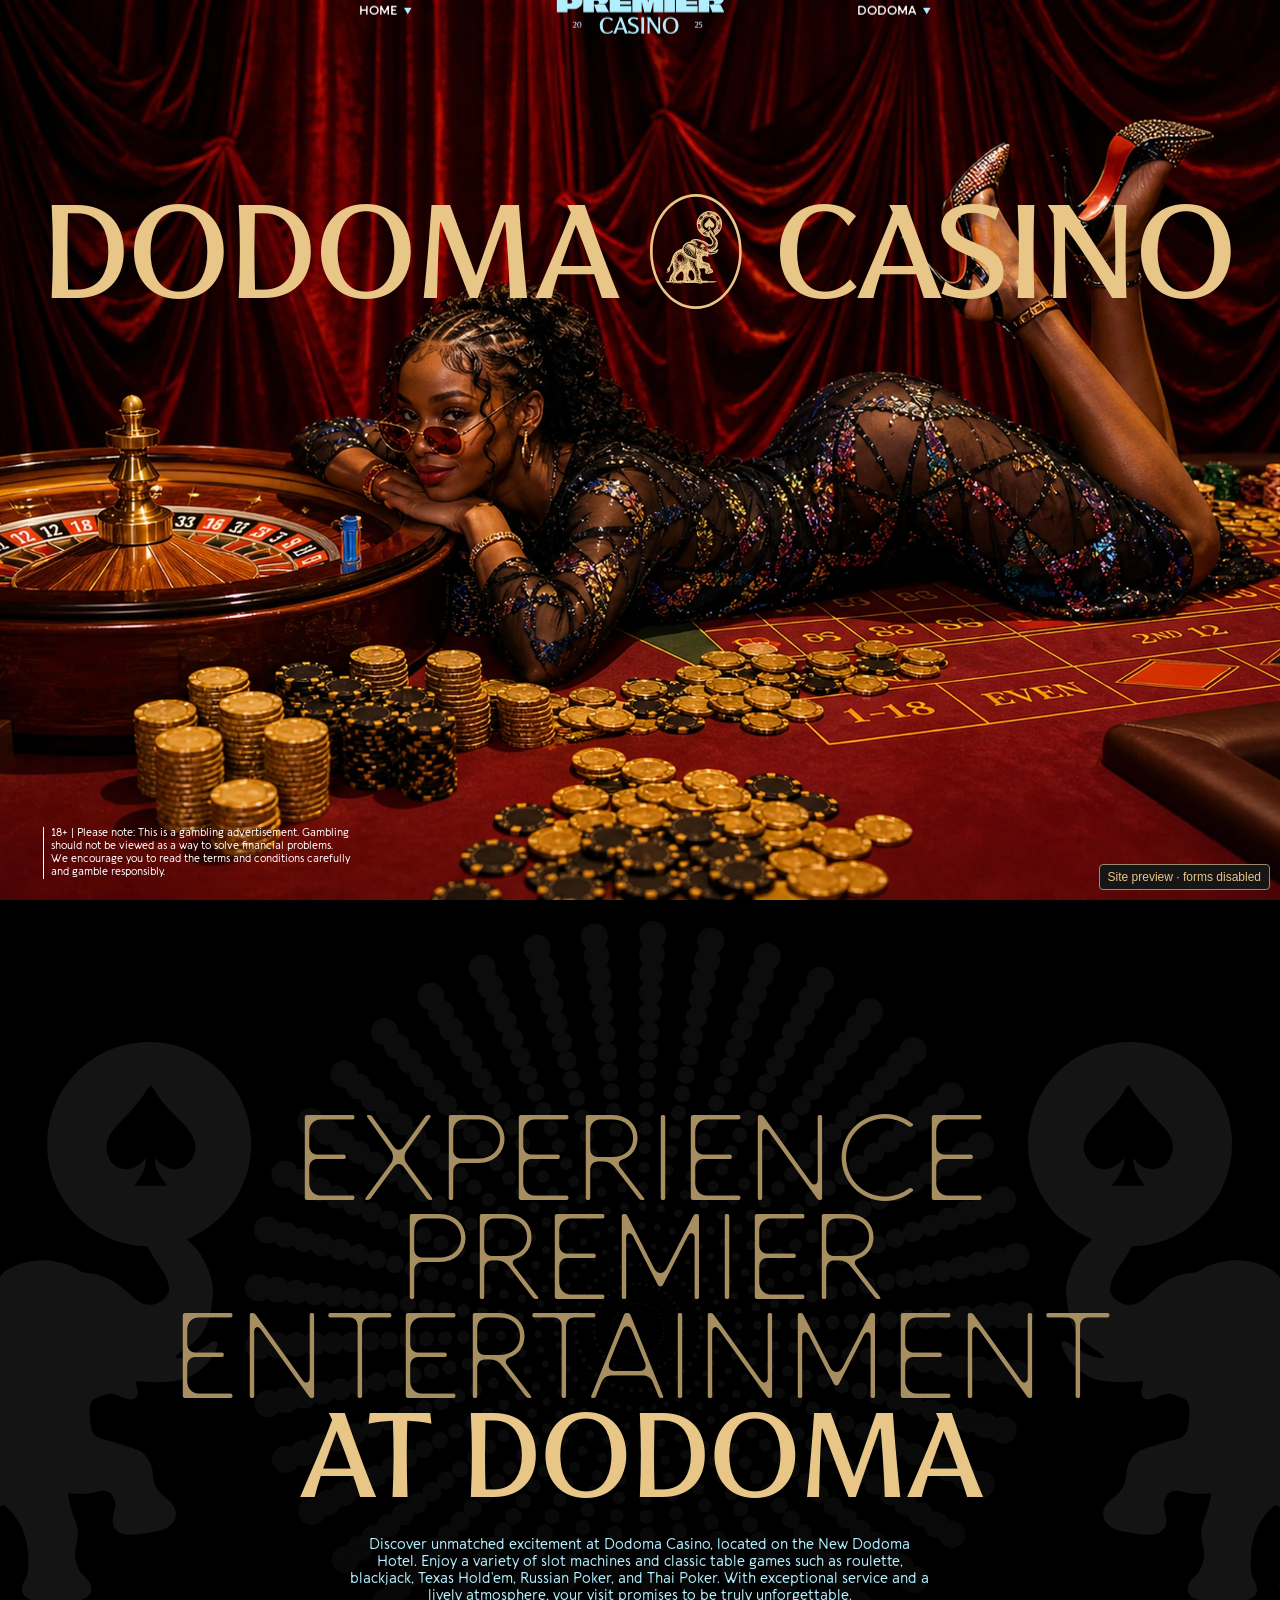
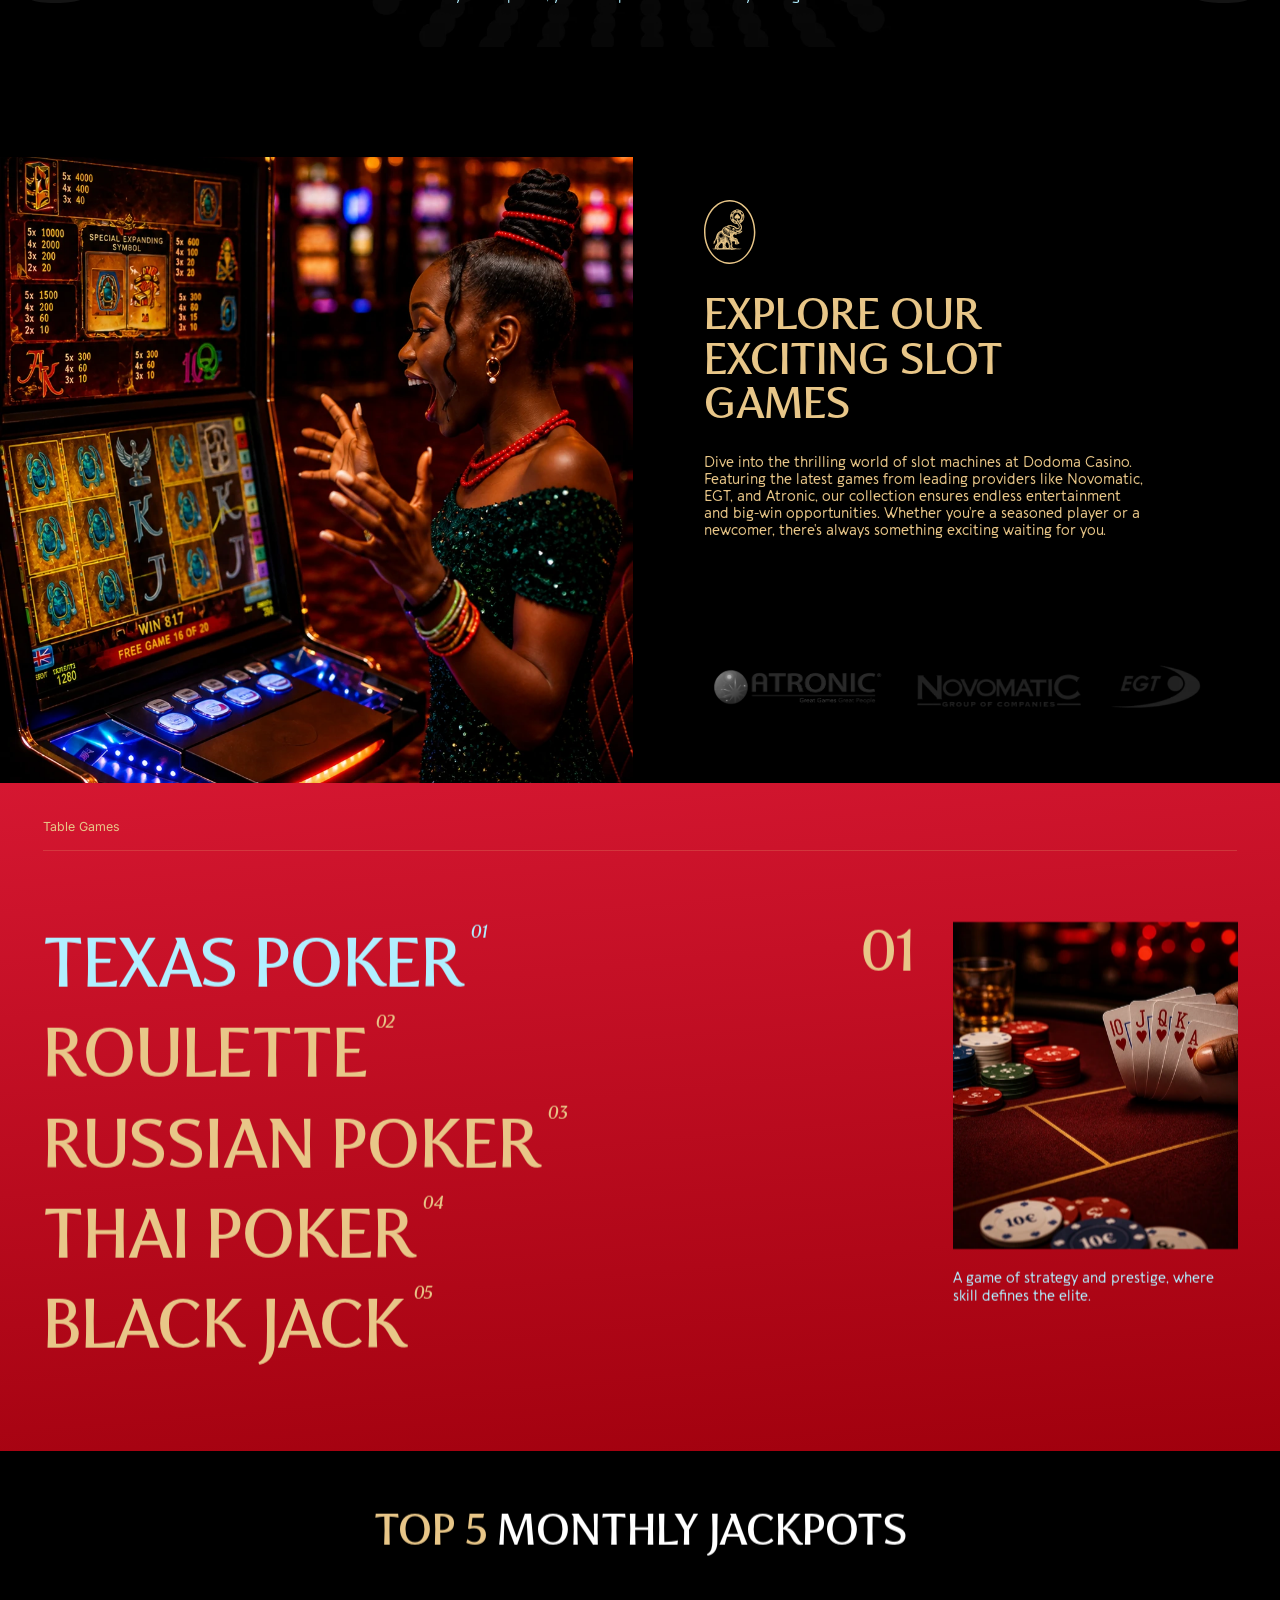
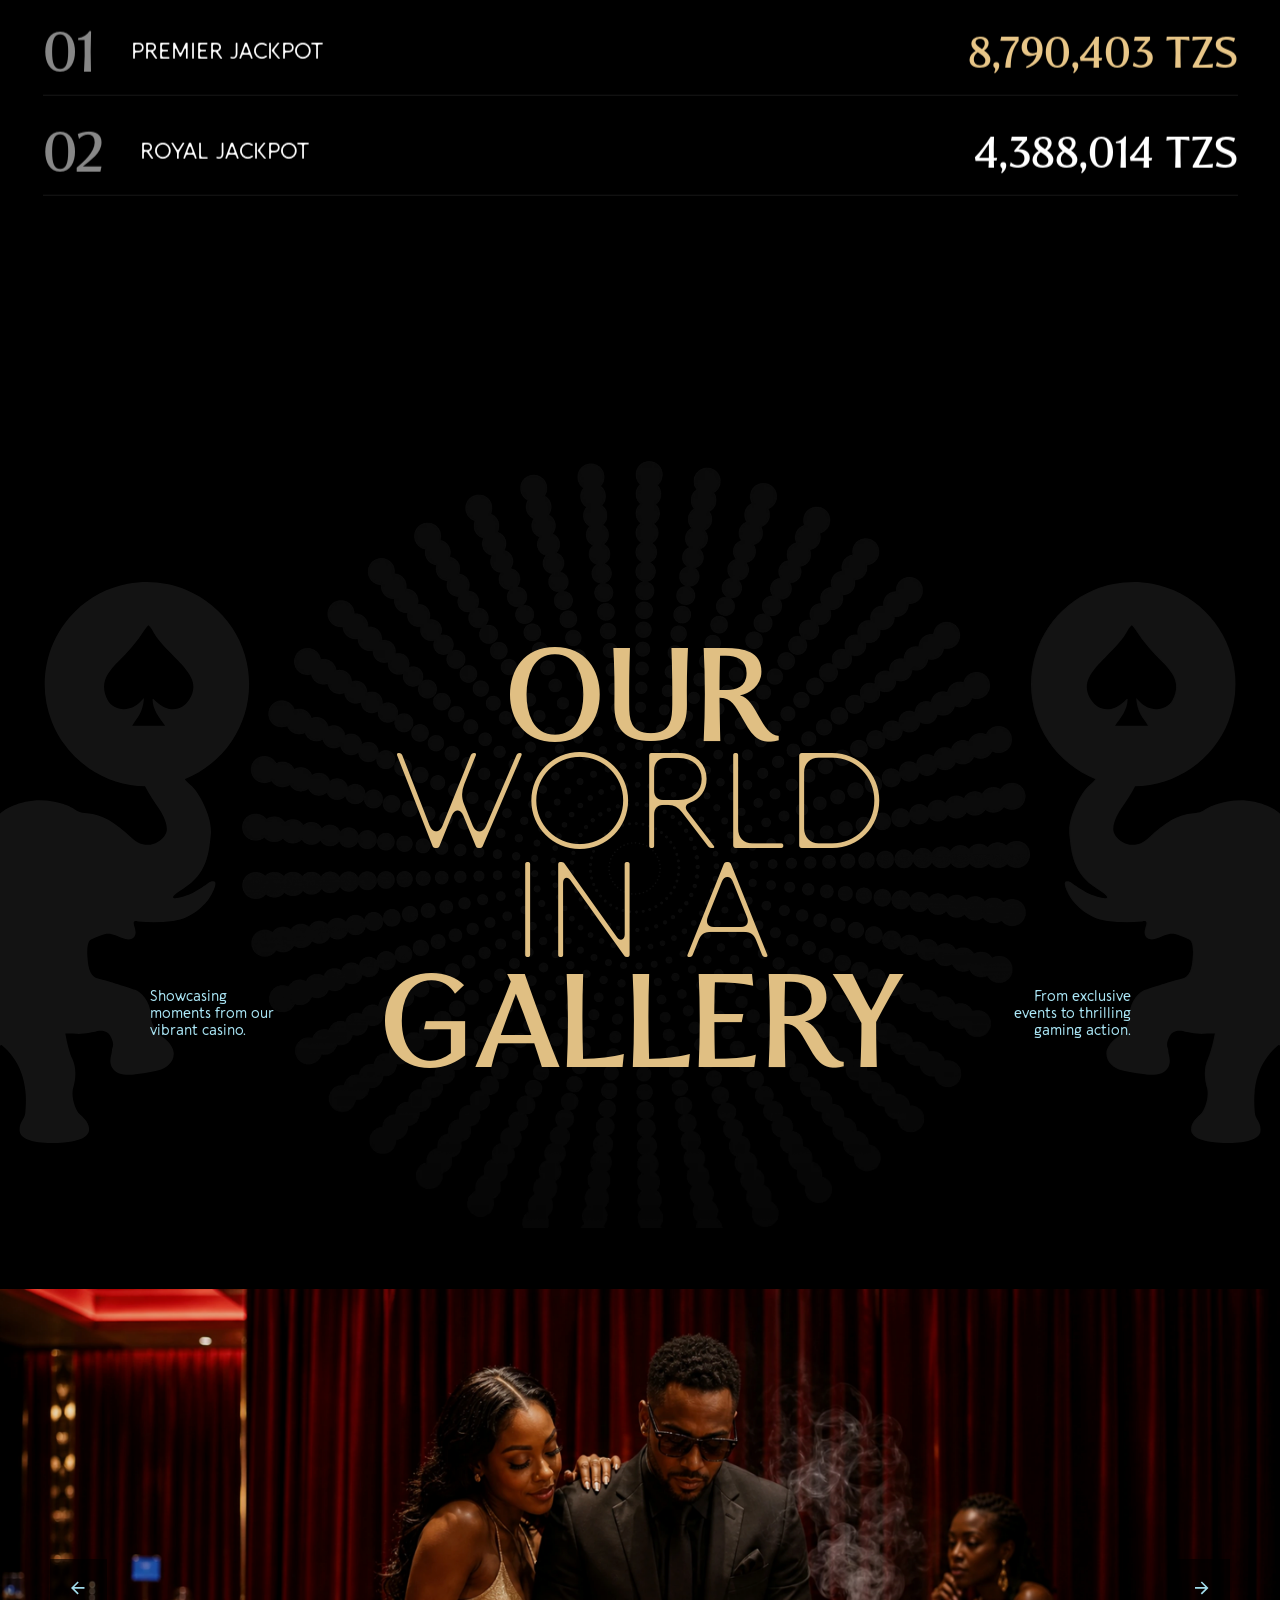
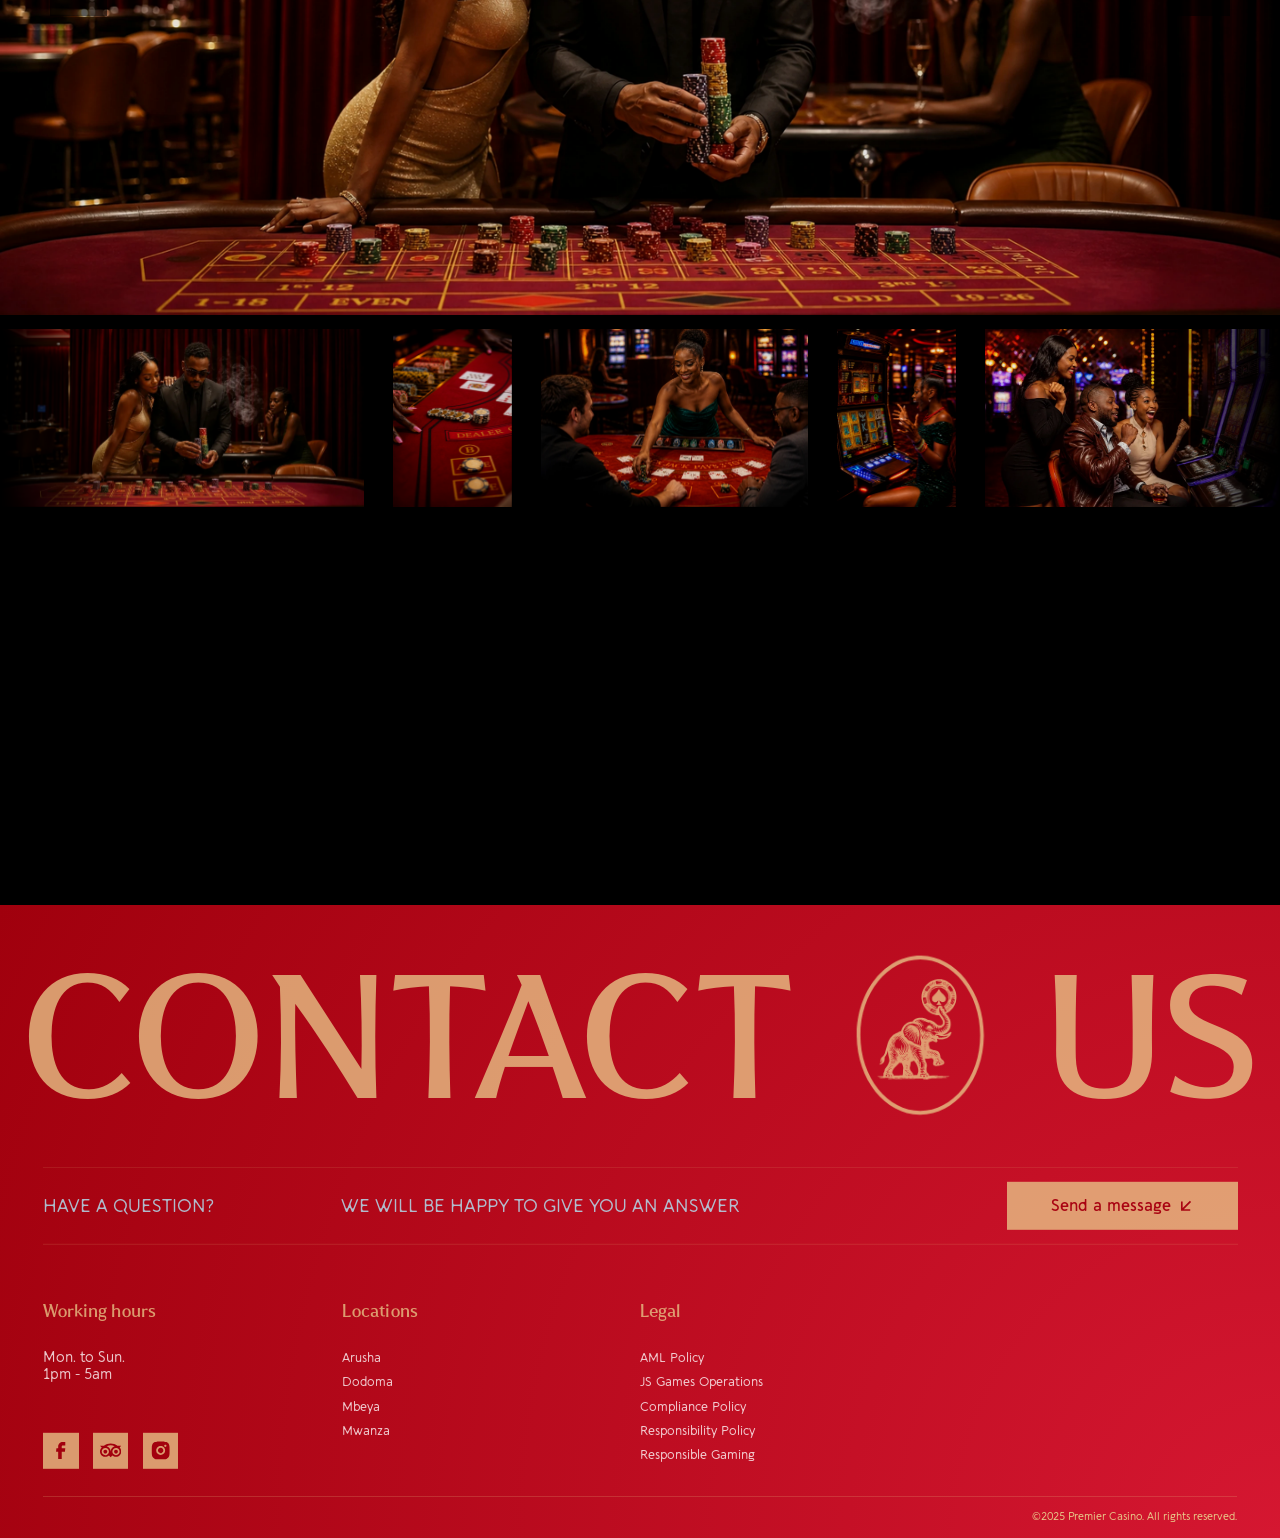
<file: docs/dodoma.html>
<!DOCTYPE html><!-- Last Published: Fri Oct 16 2026 14:58:08 GMT+0000 (Coordinated Universal Time) --><html data-wf-domain="www.premiercasino.tz" data-wf-page="69766d9b225069769370f12c" data-wf-site="696ceb9e460a961ce2db7f8b" lang="en"><head><meta charset="utf-8"/><title>Dodoma</title><meta content="Discover Premier Casino Dodoma, located at New Dodoma Hotel. Enjoy a variety of slot machines and classic table games such as roulette, blackjack, Texas Hold&#x27;em, Russian Poker, and Thai Poker. With exceptional service and a lively atmosphere, your visit promises to be truly unforgettable." name="description"/><meta content="Dodoma" property="og:title"/><meta content="Discover Premier Casino Dodoma, located at New Dodoma Hotel. Enjoy a variety of slot machines and classic table games such as roulette, blackjack, Texas Hold&#x27;em, Russian Poker, and Thai Poker. With exceptional service and a lively atmosphere, your visit promises to be truly unforgettable." property="og:description"/><meta content="./assets/6ac6b7bb5167-6986115abfce0217ebebcfa3_baner.jpg" property="og:image"/><meta content="Dodoma" name="twitter:title"/><meta content="Discover Premier Casino Dodoma, located at New Dodoma Hotel. Enjoy a variety of slot machines and classic table games such as roulette, blackjack, Texas Hold&#x27;em, Russian Poker, and Thai Poker. With exceptional service and a lively atmosphere, your visit promises to be truly unforgettable." name="twitter:description"/><meta property="og:type" content="website"/><meta content="summary_large_image" name="twitter:card"/><meta content="width=device-width, initial-scale=1" name="viewport"/><link href="./assets/80a0c8e2006b-premier-casino-b5c288c3794.webflow.shared.d26b9497e.css" rel="stylesheet" type="text/css" integrity="sha384-EckWO4abzV5PRk7DbEmAcvifmvYUVMq2MUkTq7Y0RWeQ2Go4Javauh5G/q+MGmU7" crossorigin="anonymous"/><link href="https://fonts.googleapis.com" rel="preconnect"/><link href="https://fonts.gstatic.com" rel="preconnect" crossorigin="anonymous"/><script src="./assets/012e56dad079-webfont.js" type="text/javascript"></script><script type="text/javascript">WebFont.load({  google: {    families: ["Inter:300,400,500,600,700"]  }});</script><script type="text/javascript">!function(o,c){var n=c.documentElement,t=" w-mod-";n.className+=t+"js",("ontouchstart"in o||o.DocumentTouch&&c instanceof DocumentTouch)&&(n.className+=t+"touch")}(window,document);</script><link href="./assets/0125f4833967-6971e3407bb9f2653834a33b_Favicon.png" rel="shortcut icon" type="image/x-icon"/><link href="./assets/7d53f8f57ce3-696ceb9e460a961ce2db7f93_Frame_203.png" rel="apple-touch-icon"/><!-- [Attributes by Finsweet] CMS Load -->


<!-- Swiper styles -->
<link rel="stylesheet" href="./assets/39bc4941d961-swiper-bundle.min.css"/>

<!-- Custom styles -->
<style>
* {
  -webkit-font-smoothing: antialiased;
  -moz-osx-font-smoothing: grayscale;
  -o-font-smoothing: antialiased;
}  
  
textarea {
  resize: none;
}
  
[data-animation-type="lottie"] svg {
  transform: none!important;
}
</style>

<!-- Lenis scroll styles -->
<style>
html.lenis {
  height: auto;
}
.lenis.lenis-smooth {
  scroll-behavior: auto;
}
.lenis.lenis-smooth [data-lenis-prevent] {
  overscroll-behavior: contain;
}
.lenis.lenis-stopped {
  overflow: hidden;
}
</style>
<!-- Home menu: white by default, gold only for the current page -->
<style>
[data-nav-menu="home"] .nav-drop_link { color: #fff !important; }
[data-nav-menu="home"] .nav-drop_link.w--current,
[data-nav-menu="home"] .nav-drop_link[aria-current="page"] { color: #e8c688 !important; }
[data-nav-menu="home"] .nav-home-anchor,
[data-nav-menu="home"] .nav-home-anchor:hover,
[data-nav-menu="home"] .nav-home-anchor:focus { color: #fff !important; }
</style>

<!-- Active dropdown links use Premier Casino gold -->
<style>
.nav-drop_link.w--current,
.nav-drop_link.w--current:hover,
.nav-drop_link[aria-current="page"] { color: #e8c688 !important; }
</style>
<style>
/* Hide empty location events and upcoming-event sections until CMS items exist. */
.section-me:not(:has(.me_list-item)),
.section-events:not(:has(.events_list-item)){display:none!important}
</style><meta name="robots" content="noindex, nofollow">
<style>
.pc-preview{position:fixed;z-index:9999;inset:auto 10px 10px auto;background:#161616;color:#e8c688;
 border:1px solid #9b8b6e;padding:5px 8px;border-radius:4px;font:12px Arial,sans-serif;pointer-events:none}
.cert-gallery[open]{max-width:none}
@media(max-width:767px){.section-sert .sert_block{flex-direction:row!important}}
</style>
</head><body><div class="page-wrapper"><div class="global-styles w-embed"><style>
/* rem calc */
html {
    font-size: calc(100vw / 1440 * 16);
}

@media screen and (max-width: 990px) {

  html {
      font-size: calc(100vw / 744 * 16);
  }
}

@media screen and (max-width: 479px) {

  html {
      font-size: calc(100vw / 375 * 16);
  }
}

/* Get rid of top margin on first element in any rich text element */
.w-richtext > :not(div):first-child, .w-richtext > div:first-child > :first-child {
  margin-top: 0 !important;
}

/* Get rid of bottom margin on last element in any rich text element */
.w-richtext>:last-child, .w-richtext ol li:last-child, .w-richtext ul li:last-child {
	margin-bottom: 0 !important;
}

.button-2:hover .button-2_icon {
	transform: rotate(0deg);
}

.games_card .games_card-info {
	opacity: 0;
}

.games_card.is-active .games_card-info {
	opacity: 1;
}

.games_card.is-active .games_card-heading {
	color: #B1EFFF;
}

.games_card.is-active .games_card-number {
	color: #B1EFFF;
}

@media screen and (max-width: 990px) {

	.games_card .games_card-info {
		max-height: 0rem;
	}
  
  .games_card.is-active .games_card-info {
		max-height: 60rem;
	}
}

.faq_drop-title.open .faq_drop-icon-line {
	transform: rotate(90deg);
}
</style></div><div data-w-id="5a0d1b84-fb72-207a-883d-675f5a45cb49" data-animation="default" data-collapse="none" data-duration="400" data-easing="ease" data-easing2="ease" role="banner" class="navbar w-nav"><div class="nav-container w-container"><div class="nav-block"><div data-delay="300" data-hover="true" data-nav-menu="home" class="nav-drop w-dropdown"><div class="nav-drop_title w-dropdown-toggle"><div>Home</div><div class="nav-drop_icon w-embed"><svg width="100%" height="100%" viewBox="0 0 9 8" fill="none" xmlns="http://www.w3.org/2000/svg">
<path d="M4.33003 7.5L-9.85265e-05 -7.57104e-07L8.66016 0L4.33003 7.5Z" fill="#B1EFFF"/>
</svg></div></div><nav class="nav-drop_list w-dropdown-list"><div class="nav-drop_list-content"><a href="./careers.html" class="nav-drop_link w-dropdown-link">Careers</a></div></nav></div><a href="./" class="nav-brand w-nav-brand"><div class="logo w-embed"><svg width="100%" height="100%" viewBox="0 0 190 60" fill="none" xmlns="http://www.w3.org/2000/svg">
<path d="M19.209 9.36417C20.9976 9.36417 22.5554 9.61419 23.8824 10.1142C25.2286 10.595 26.3344 11.2585 27.1999 12.1047C28.0845 12.9317 28.748 13.874 29.1904 14.9318C29.6327 15.9895 29.8539 17.0858 29.8539 18.2204C29.8539 19.432 29.6231 20.586 29.1615 21.6822C28.7192 22.7592 28.0461 23.7207 27.1422 24.5669C26.2575 25.4131 25.1517 26.0863 23.8247 26.5863C22.4977 27.0671 20.9591 27.3075 19.209 27.3075H13.0068C13.0068 27.3075 12.9972 27.3171 12.9779 27.3363C12.9779 27.3363 12.9683 27.3363 12.9491 27.3363C12.9491 27.3363 12.9491 27.3459 12.9491 27.3652V31H0.9484C0.9484 29.7115 0.9484 28.4229 0.9484 27.1344C0.9484 25.8459 0.9484 24.5573 0.9484 23.2688C0.9484 21.9803 0.9484 20.6917 0.9484 19.4032C0.9484 18.1147 0.9484 16.8261 0.9484 15.5376C0.9484 14.4991 0.9484 13.4702 0.9484 12.4509C0.9484 11.4124 0.9484 10.3835 0.9484 9.36417H19.209ZM15.6608 21.0475C16.2377 21.0475 16.7185 20.9514 17.1031 20.759C17.507 20.5475 17.8051 20.2879 17.9974 19.9802C18.1897 19.6532 18.2859 19.3263 18.2859 18.9993C18.2859 18.6532 18.1897 18.3358 17.9974 18.0474C17.8051 17.7396 17.5166 17.4896 17.132 17.2973C16.7474 17.105 16.2569 17.0088 15.6608 17.0088H13.0068C12.9875 17.0088 12.9683 17.0184 12.9491 17.0377C12.9491 17.0377 12.9491 17.0473 12.9491 17.0665V21.0187C12.9683 21.0187 12.9779 21.0283 12.9779 21.0475C12.9972 21.0475 13.0068 21.0475 13.0068 21.0475H15.6608ZM30.6695 9.36417H51.5264C53.2188 9.36417 54.6227 9.67188 55.7382 10.2873C56.8536 10.8835 57.6902 11.6624 58.248 12.624C58.8057 13.5663 59.0845 14.5664 59.0845 15.6241C59.0845 16.7204 58.7768 17.7877 58.1614 18.8262C57.5652 19.8455 56.6517 20.6821 55.4209 21.336C54.2093 21.9899 52.6899 22.3168 50.8629 22.3168C50.786 22.3168 50.5937 22.3168 50.286 22.3168C49.9783 22.3168 49.6609 22.3168 49.334 22.3168C49.0263 22.3168 48.8243 22.3168 48.7282 22.3168C48.7282 22.3168 48.7282 22.3264 48.7282 22.3457C48.7282 22.3649 48.7282 22.3745 48.7282 22.3745C48.7282 22.3745 48.7282 22.3841 48.7282 22.4034C48.7282 22.4034 48.7282 22.413 48.7282 22.4322H55.2766L59.7192 31H46.0165C45.6511 30.0192 45.2761 29.0384 44.8914 28.0575C44.526 27.0767 44.151 26.0959 43.7664 25.1151C43.401 24.1342 43.0259 23.1534 42.6413 22.1726H45.9876C46.3723 22.1726 46.7088 22.1149 46.9973 21.9995C47.305 21.8841 47.555 21.7303 47.7474 21.5379C47.9397 21.3456 48.0839 21.1341 48.1801 20.9033C48.2762 20.6533 48.3243 20.4033 48.3243 20.1532C48.3243 19.8071 48.2378 19.4801 48.0647 19.1724C47.8916 18.8647 47.632 18.6147 47.2858 18.4224C46.9396 18.2301 46.5069 18.1339 45.9876 18.1339H42.699C42.699 18.1339 42.6894 18.1435 42.6702 18.1627C42.6702 18.1627 42.6605 18.1627 42.6413 18.1627C42.6413 18.1627 42.6413 18.1724 42.6413 18.1916C42.6413 19.4417 42.6413 20.3648 42.6413 20.961C42.6413 21.5379 42.6413 21.9033 42.6413 22.0572C42.6413 22.1918 42.6413 22.2399 42.6413 22.2014C42.6413 22.2014 42.6413 22.3072 42.6413 22.5188C42.6413 22.7111 42.6413 22.9803 42.6413 23.3265C42.6413 23.6727 42.6413 24.0669 42.6413 24.5093C42.6413 25.1439 42.6413 25.8459 42.6413 26.6151C42.6413 27.3844 42.6413 28.1537 42.6413 28.923C42.6413 29.673 42.6413 30.3653 42.6413 31H30.6695C30.6695 29.7692 30.6695 28.5383 30.6695 27.3075C30.6695 26.0574 30.6695 24.817 30.6695 23.5861C30.6695 22.3553 30.6695 21.1244 30.6695 19.8936C30.6695 18.6435 30.6695 17.4031 30.6695 16.1722C30.6695 15.0376 30.6695 13.9029 30.6695 12.7682C30.6695 11.6335 30.6695 10.4989 30.6695 9.36417ZM84.6515 16.6338H72.1028C72.0835 16.6338 72.0739 16.6338 72.0739 16.6338V18.2204C72.0739 18.2397 72.0739 18.2589 72.0739 18.2781C72.0932 18.2781 72.1028 18.2781 72.1028 18.2781H84.2188V22.3457H72.1028C72.1028 22.3457 72.0932 22.3457 72.0739 22.3457C72.0739 22.3457 72.0739 22.3553 72.0739 22.3745C72.0739 22.3745 72.0739 22.3841 72.0739 22.4034V24.0188C72.0932 24.0188 72.1028 24.0188 72.1028 24.0188H84.8246V31H60.3906C60.3906 29.8653 60.3906 28.7306 60.3906 27.596C60.3906 26.4421 60.3906 25.2978 60.3906 24.1631C60.3906 23.0284 60.3906 21.8937 60.3906 20.759C60.3906 19.6051 60.3906 18.4608 60.3906 17.3262C60.3906 16.1722 60.3906 15.028 60.3906 13.8933C60.3906 13.1432 60.3906 12.3932 60.3906 11.6431C60.3906 10.8739 60.3906 10.1142 60.3906 9.36417H84.6515V16.6338ZM120.676 9.36417C120.676 10.8066 120.676 12.249 120.676 13.6913C120.676 15.1337 120.676 16.5761 120.676 18.0185C120.676 19.4609 120.676 20.9033 120.676 22.3457C120.676 23.7881 120.676 25.2304 120.676 26.6728C120.676 28.1152 120.676 29.5576 120.676 31H109.569C109.569 28.9999 109.569 26.9998 109.569 24.9997C109.569 22.9996 109.569 20.9994 109.569 18.9993C109.569 18.9801 109.56 18.9705 109.54 18.9705C109.54 18.9705 109.531 18.9705 109.512 18.9705C109.512 18.9705 109.512 18.9801 109.512 18.9993L106.684 31H99.3283C98.8475 28.9999 98.3763 27.0094 97.9148 25.0285C97.4532 23.0476 96.982 21.0668 96.5012 19.0859C96.5012 19.0666 96.4916 19.057 96.4724 19.057C96.4724 19.057 96.4627 19.057 96.4435 19.057C96.4435 19.057 96.4435 19.0666 96.4435 19.0859C96.4435 21.0668 96.4435 23.0476 96.4435 25.0285C96.4435 27.0094 96.4435 28.9999 96.4435 31H85.9141C85.9141 29.5576 85.9141 28.1152 85.9141 26.6728C85.9141 25.2112 85.9141 23.7592 85.9141 22.3168C85.9141 20.8552 85.9141 19.4032 85.9141 17.9608C85.9141 16.4992 85.9141 15.0472 85.9141 13.6048C85.9141 12.8932 85.9141 12.1913 85.9141 11.4989C85.9141 10.7873 85.9141 10.0758 85.9141 9.36417H101.29C101.578 10.5565 101.857 11.7489 102.127 12.9413C102.396 14.1144 102.665 15.2972 102.934 16.4896C103.223 17.6819 103.502 18.8743 103.771 20.0667C103.771 20.0859 103.771 20.1052 103.771 20.1244C103.79 20.1244 103.8 20.1244 103.8 20.1244C103.819 20.1052 103.829 20.0859 103.829 20.0667L106.136 9.36417H120.676ZM121.833 31C121.833 29.6153 121.833 28.2306 121.833 26.8459C121.833 25.4612 121.833 24.0765 121.833 22.6918C121.833 21.3072 121.833 19.9225 121.833 18.5378C121.833 17.1531 121.833 15.7684 121.833 14.3837C121.833 13.5375 121.833 12.7009 121.833 11.8739C121.833 11.0277 121.833 10.1911 121.833 9.36417H133.805C133.805 11.2297 133.805 13.0952 133.805 14.9606C133.805 16.8069 133.805 18.6628 133.805 20.5283C133.805 21.6822 133.805 22.8457 133.805 24.0188C133.805 25.1728 133.805 26.3363 133.805 27.5094C133.805 28.6633 133.805 29.8269 133.805 31H121.833ZM159.222 16.6338H146.673C146.654 16.6338 146.644 16.6338 146.644 16.6338V18.2204C146.644 18.2397 146.644 18.2589 146.644 18.2781C146.663 18.2781 146.673 18.2781 146.673 18.2781H158.789V22.3457H146.673C146.673 22.3457 146.663 22.3457 146.644 22.3457C146.644 22.3457 146.644 22.3553 146.644 22.3745C146.644 22.3745 146.644 22.3841 146.644 22.4034V24.0188C146.663 24.0188 146.673 24.0188 146.673 24.0188H159.395V31H134.961C134.961 29.8653 134.961 28.7306 134.961 27.596C134.961 26.4421 134.961 25.2978 134.961 24.1631C134.961 23.0284 134.961 21.8937 134.961 20.759C134.961 19.6051 134.961 18.4608 134.961 17.3262C134.961 16.1722 134.961 15.028 134.961 13.8933C134.961 13.1432 134.961 12.3932 134.961 11.6431C134.961 10.8739 134.961 10.1142 134.961 9.36417H159.222V16.6338ZM160.484 9.36417H181.341C183.034 9.36417 184.438 9.67188 185.553 10.2873C186.669 10.8835 187.505 11.6624 188.063 12.624C188.621 13.5663 188.899 14.5664 188.899 15.6241C188.899 16.7204 188.592 17.7877 187.976 18.8262C187.38 19.8455 186.467 20.6821 185.236 21.336C184.024 21.9899 182.505 22.3168 180.678 22.3168C180.601 22.3168 180.409 22.3168 180.101 22.3168C179.793 22.3168 179.476 22.3168 179.149 22.3168C178.841 22.3168 178.639 22.3168 178.543 22.3168C178.543 22.3168 178.543 22.3264 178.543 22.3457C178.543 22.3649 178.543 22.3745 178.543 22.3745C178.543 22.3745 178.543 22.3841 178.543 22.4034C178.543 22.4034 178.543 22.413 178.543 22.4322H185.092L189.534 31H175.831C175.466 30.0192 175.091 29.0384 174.706 28.0575C174.341 27.0767 173.966 26.0959 173.581 25.1151C173.216 24.1342 172.841 23.1534 172.456 22.1726H175.803C176.187 22.1726 176.524 22.1149 176.812 21.9995C177.12 21.8841 177.37 21.7303 177.562 21.5379C177.755 21.3456 177.899 21.1341 177.995 20.9033C178.091 20.6533 178.139 20.4033 178.139 20.1532C178.139 19.8071 178.053 19.4801 177.88 19.1724C177.707 18.8647 177.447 18.6147 177.101 18.4224C176.755 18.2301 176.322 18.1339 175.803 18.1339H172.514C172.514 18.1339 172.504 18.1435 172.485 18.1627C172.485 18.1627 172.475 18.1627 172.456 18.1627C172.456 18.1627 172.456 18.1724 172.456 18.1916C172.456 19.4417 172.456 20.3648 172.456 20.961C172.456 21.5379 172.456 21.9033 172.456 22.0572C172.456 22.1918 172.456 22.2399 172.456 22.2014C172.456 22.2014 172.456 22.3072 172.456 22.5188C172.456 22.7111 172.456 22.9803 172.456 23.3265C172.456 23.6727 172.456 24.0669 172.456 24.5093C172.456 25.1439 172.456 25.8459 172.456 26.6151C172.456 27.3844 172.456 28.1537 172.456 28.923C172.456 29.673 172.456 30.3653 172.456 31H160.484C160.484 29.7692 160.484 28.5383 160.484 27.3075C160.484 26.0574 160.484 24.817 160.484 23.5861C160.484 22.3553 160.484 21.1244 160.484 19.8936C160.484 18.6435 160.484 17.4031 160.484 16.1722C160.484 15.0376 160.484 13.9029 160.484 12.7682C160.484 11.6335 160.484 10.4989 160.484 9.36417Z" fill="#B1EFFF"/>
<path d="M57.9777 55.0917C51.9794 55.0917 49.2553 51.0317 49.2553 45.7668C49.2553 40.7639 52.2413 36.442 57.9515 36.442C60.6756 36.442 62.7711 37.3588 64.1855 38.8256L62.6925 40.7377C61.3304 38.8256 60.0994 37.8565 57.9515 37.8565C53.8653 37.8565 52.6081 41.864 52.6081 45.7668C52.6081 49.6435 53.8129 53.651 58.161 53.651C60.1779 53.651 61.7757 52.6295 63.033 51.2413L64.3165 52.7081C62.902 54.1487 60.8066 55.0917 57.9777 55.0917ZM75.4292 48.6743C74.4863 45.924 73.4385 43.1213 72.3908 40.502C71.474 42.9903 70.3739 45.924 69.4309 48.6743H75.4292ZM64.428 54.9345C66.7592 49.3291 69.4571 43.3571 71.3954 38.0922C71.1597 37.5683 70.9502 37.0706 70.6882 36.5992H74.1458C75.6912 41.1306 78.9391 50.1673 80.9822 54.9345H77.4985C77.0532 53.4939 76.5555 51.9223 76.0055 50.2983H68.9071C68.357 51.9747 67.8855 53.5987 67.5974 54.9345H64.428ZM86.969 55.0393C84.9783 55.0917 82.4638 54.6988 80.997 53.9916L81.7304 51.608C83.0662 52.6819 84.926 53.4153 86.7595 53.3367C89.0645 53.2843 90.4266 52.2628 90.4266 50.2983C90.4266 45.8716 80.9708 47.1551 80.9708 41.0782C80.9708 37.7517 83.9044 36.5992 86.969 36.4682C88.8812 36.3896 91.029 36.7563 92.3911 37.385L91.6053 39.5852C90.2956 38.6946 88.6454 38.1446 86.9167 38.197C85.3189 38.2494 83.7996 38.9042 83.7996 40.7639C83.7996 44.6405 93.1769 43.6976 93.1769 49.722C93.1769 53.4677 90.1908 54.9607 86.969 55.0393ZM95.9245 54.9345C96.2388 48.7529 96.2388 42.6236 95.9245 36.5992H99.1987C98.9629 42.7284 99.0153 48.8577 99.1987 54.9345H95.9245ZM102.889 54.9345C103.177 49.4601 103.203 43.9333 102.967 38.3541L101.815 36.5992H106.032L115.069 50.6126C115.174 46.0288 115.095 41.2616 114.859 36.5992H117.295C117.086 42.6498 117.059 48.7791 117.295 54.9345H114.493C111.611 50.2459 108.494 45.3216 105.246 40.8949C105.168 45.3739 105.299 50.4031 105.482 54.9345H102.889ZM129.014 55.0917C122.911 55.0917 120.187 50.5078 120.187 45.7668C120.187 41.0258 122.911 36.442 129.014 36.442C135.091 36.442 137.815 41.0258 137.815 45.7668C137.815 50.5078 135.091 55.0917 129.014 55.0917ZM129.014 53.651C133.389 53.651 134.593 49.303 134.593 45.7668C134.593 42.2045 133.389 37.8565 129.014 37.8565C124.771 37.8565 123.435 41.9426 123.435 45.7668C123.435 49.303 124.64 53.651 129.014 53.651Z" fill="#B1EFFF"/>
<path d="M18.9976 47.5251C20.1051 46.6037 21.9386 44.9843 21.9386 43.4114C21.9386 42.5552 21.5942 42.1178 20.8217 42.1178C20.3006 42.1178 19.8073 42.397 19.3792 42.8158L19.1744 42.034C19.5932 41.8293 20.3378 41.6338 20.9893 41.6338C22.0689 41.6338 23.0461 42.0712 23.0554 43.3556C23.074 45.2263 21.1847 46.3431 20.0027 47.339H23.0554L22.8786 48.1952H18.9976V47.5251ZM26.2278 47.8043C27.1492 47.8043 27.5494 46.9481 27.5494 44.9378C27.5494 42.9275 27.1492 42.0712 26.2278 42.0712C25.3064 42.0712 24.9155 42.9275 24.9155 44.9378C24.9155 46.9481 25.3064 47.8043 26.2278 47.8043ZM26.2278 48.251C24.5246 48.251 23.7987 46.6316 23.7987 44.9378C23.7987 43.2532 24.5246 41.6338 26.2278 41.6338C27.9309 41.6338 28.6662 43.2532 28.6662 44.9378C28.6662 46.6316 27.9309 48.251 26.2278 48.251Z" fill="#B1EFFF"/>
<path d="M156.134 47.5251C157.242 46.6037 159.075 44.9843 159.075 43.4114C159.075 42.5552 158.731 42.1178 157.958 42.1178C157.437 42.1178 156.944 42.397 156.516 42.8158L156.311 42.034C156.73 41.8293 157.474 41.6338 158.126 41.6338C159.205 41.6338 160.183 42.0712 160.192 43.3556C160.211 45.2263 158.321 46.3431 157.139 47.339H160.192L160.015 48.1952H156.134V47.5251ZM162.375 48.2417C161.714 48.2417 160.998 48.0556 160.56 47.8322L160.784 47.0411C161.23 47.5065 161.752 47.7019 162.291 47.6926C163.12 47.6833 163.548 47.0598 163.567 46.1942C163.576 45.1053 162.924 44.733 162.189 44.733C161.845 44.733 161.482 44.8075 161.156 44.9285L160.914 44.7889L161.24 41.6804H164.283L164.097 42.5459H161.835L161.64 44.2956C163.064 44.0257 164.674 44.4073 164.674 46.1849C164.674 47.6368 163.576 48.2324 162.375 48.2417Z" fill="#B1EFFF"/>
</svg></div><img src="./assets/9b86de7dc9c1-6973935f83d4cefade464051_Frame_2090831.webp" loading="lazy" alt="" class="mob-logo"/></a><div data-delay="300" data-hover="true" data-w-id="b14893e4-5efd-9e10-7fee-d97e7cbdaab6" class="nav-drop w-dropdown"><div class="nav-drop_title w-dropdown-toggle"><div>Dodoma</div><div class="nav-drop_icon w-embed"><svg width="100%" height="100%" viewBox="0 0 9 8" fill="none" xmlns="http://www.w3.org/2000/svg">
<path d="M4.33003 7.5L-9.85265e-05 -7.57104e-07L8.66016 0L4.33003 7.5Z" fill="#B1EFFF"/>
</svg></div></div><nav class="nav-drop_list w-dropdown-list"><div class="nav-drop_list-content"><a href="./arusha.html" class="nav-drop_link w-dropdown-link">Arusha</a><a href="./dodoma.html" aria-current="page" class="nav-drop_link w-dropdown-link w--current">Dodoma</a><a href="./mbeya.html" class="nav-drop_link w-dropdown-link">Mbeya</a><a href="./mwanza.html" class="nav-drop_link w-dropdown-link">Mwanza</a></div></nav></div></div><div class="nav-burger-wrapper w-nav-button"><div class="burger"><div class="burger-line top"></div><div class="burger-line middle"></div><div class="burger-line bot"></div></div></div></div></div><main class="main-wrapper"><div class="sticky-wrapper"><section class="section-home-loc"><div class="bg-block"><img src="./assets/1cc97684371f-69766dda7df09e3180a9b609_1a9b515535478363d6e1f2d6387f399b_c1400438-5686-4c76-b377-cf978b42956c.webp" loading="eager" fetchpriority="high" alt="Three people at a casino table with a dealer in a metallic dress and slot machines in the background, under warm ambient lighting." class="loc_hero-bg is-top"/><div class="loc_hero-shadow"></div></div><div class="container w-container"><div class="home-loc_block"><div class="home-loc_heading"><h1 data-w-id="5ae5d1df-4a1e-0eed-3027-3e9c571bbd13" style="opacity:0">Dodoma</h1><img src="./assets/5d58b5ad708b-696cf64f3489ad8363fc3fae_Frame_2090830.svg" loading="lazy" style="opacity:0" data-w-id="f09e8782-6ffe-9b57-2ada-9ed7e716c1d3" alt="" class="home-loc_heading-logo"/><h1 data-w-id="010a80f7-8b82-6d9d-8e65-600fb3e45e71" style="opacity:0">Casino</h1></div><div data-w-id="d7a36d7c-4c0e-880d-3f17-e5ceaa2e8637" style="opacity:0" class="home-loc_disc"><div class="text-size-xsmall">18+ | Please note: This is a gambling advertisement. Gambling should not be viewed as a way to solve financial problems. We encourage you to read the terms and conditions carefully and gamble responsibly.</div></div></div></div></section><section class="section-about"><div class="bg-block"><div data-w-id="5279540b-b5d1-6254-cd40-de39ad74b436" style="opacity:0" class="bg-center"><img src="./assets/ea537bccf0ae-696d020f14e2c6c59542e46c_Frame_20380_201.webp" loading="lazy" sizes="(max-width: 1331px) 100vw, 1331px" srcset="./assets/8f5415c90555-696d020f14e2c6c59542e46c_Frame_20380_201-p-500.png 500w, ./assets/441abd3f8776-696d020f14e2c6c59542e46c_Frame_20380_201-p-800.png 800w, ./assets/35878295ea80-696d020f14e2c6c59542e46c_Frame_20380_201-p-1080.png 1080w, ./assets/ea537bccf0ae-696d020f14e2c6c59542e46c_Frame_20380_201.webp 1331w" alt="Gray circular dot pattern radiating outward on a black background with a mirrored reflection below."/></div><div data-w-id="e7390af1-8ab3-e2ad-7fe9-a7cdef8bcf96" style="opacity:0" class="bg-figure-1"><img src="./assets/ba38872a46ec-696d03ddbe90a70980f0a32d_Group_201437254313.svg" loading="lazy" alt=""/></div><div data-w-id="167dc72d-d10a-0d80-f33d-be3f1b192a87" style="opacity:0" class="bg-figure-2"><img src="./assets/0210fe41eb16-696d04500c869ebf846d85ea_Group_201437254314.svg" loading="lazy" alt=""/></div><div class="bg-gradient"></div></div><div class="w-layout-blockcontainer container w-container"><div class="label"><div>About Dodoma</div></div><div data-w-id="c26614f6-8d0e-3f63-b147-f97cab6dcd12" style="opacity:0" class="about_block"><div class="about_block-heading"><h2><span class="text-color-gold-2">Experience</span><br/><span class="text-style-aqua text-color-gold-2">Premier Entertainment</span><br/>at Dodoma</h2></div><div class="about_block-text"><div>Discover unmatched excitement at Dodoma Casino, located on the New Dodoma Hotel. Enjoy a variety of slot machines and classic table games such as roulette, blackjack, Texas Hold&#x27;em, Russian Poker, and Thai Poker. With exceptional service and a lively atmosphere, your visit promises to be truly unforgettable.</div></div></div></div></section><section class="section-slot"><div class="w-layout-blockcontainer container is-full w-container"><div class="label is-margin"><div>Slot Games at Dodoma</div></div><div class="slot_block"><div data-w-id="30d534c5-893f-96ee-a196-8eabc4e3167f" style="opacity:0" class="slot_media"><img src="./assets/eac3d92ccabb-7b787682f426ca84d19f295116d6e6b_ChatGPT_20Image_2021_20_D1_81_D1_96_D1_87._202026_20_D1_80._2C_2013_27_22.webp" loading="lazy" alt="Excited young woman in a green sequined dress celebrating a win at a slot machine in a casino."/></div><div data-w-id="caa76bc9-c46f-ffc0-ad6c-e48343639c30" style="opacity:0" class="slot_content"><div class="slot_content-logo"><img src="./assets/dd812617f437-696d074410b8041e01506fcf_Union.svg" loading="lazy" alt=""/></div><h3 class="max-23">Explore Our Exciting Slot Games</h3><div class="text-size-regular text-color-gold max-30">Dive into the thrilling world of slot machines at Dodoma Casino. Featuring the latest games from leading providers like Novomatic, EGT, and Atronic, our collection ensures endless entertainment and big-win opportunities. Whether you&#x27;re a seasoned player or a newcomer, there&#x27;s always something exciting waiting for you.</div><div class="slot_logo-block"><div class="slot_logo is-1"><img src="./assets/7c64eba48a49-69861cb0e934e477b763684d_atronic-group-logo_201.webp" loading="lazy" sizes="100vw" srcset="./assets/83c982e4d7b9-69861cb0e934e477b763684d_atronic-group-logo_201-p-500.png 500w, ./assets/7c64eba48a49-69861cb0e934e477b763684d_atronic-group-logo_201.webp 795w" alt="Stylized text logo reading &#x27;Medigen&#x27; with an abstract medical cross symbol above the letter &#x27;i&#x27;."/></div><div class="slot_logo is-2"><img src="./assets/b73514ffdea7-696d0a6f3c4482000d1ec390_Mask_20group2.webp" loading="lazy" alt="Logo for NOWFRESH with the text &#x27;NOWFRESH&#x27; in bold uppercase letters above smaller text &#x27;REAL RAW, REAL FRESH.&#x27;"/></div><div class="slot_logo is-3"><img src="./assets/94f11db364fa-696d0a776f082fb40bd581ab_Mask_20group3.webp" loading="lazy" alt="Logo of the ESA European Space Agency featuring stylized letters and an orbital graphic."/></div></div></div></div></div></section></div><section class="section-games"><div class="w-layout-blockcontainer container w-container"><div class="label is-gold"><div>Table Games</div></div><div data-w-id="e2c2464e-ebd0-cd4a-47fd-8980de201fdc" style="opacity:0" class="games_block"><div class="games_card is-active"><div class="games_card-info"><div class="games_card-media"><img src="./assets/62fcf639e9ae-696d17f29f312987e6aa2446_09a6c9c51e1b48d7f0ad8f4d55634f82_Frame_20418.webp" loading="lazy" width="243" alt="Close-up of a spinning roulette wheel with a metal spindle in a casino setting."/></div><div class="text-size-regular text-color-blue max-17">A game of strategy and prestige, where skill defines the elite.</div><div class="games_card-info-number">01</div></div><div class="games_card-title"><div class="games_card-heading">texas poker</div><div class="games_card-number"><em>01</em></div></div></div><div class="games_card"><div class="games_card-info"><div class="games_card-media"><img src="./assets/241df4cf3e6a-696f99b5f8329c1644f8d684_14f7e4c7cc89537c1501a9232d98f64a_Frame_20418.webp" loading="lazy" width="243" alt="Close-up of a roulette wheel with the metallic spinner in the center and colored numbered slots."/></div><div class="text-size-regular text-color-blue">An iconic game of chance wrapped in timeless elegance and suspense</div><div class="games_card-info-number">02</div></div><div class="games_card-title"><div class="games_card-heading">ROULETTE</div><div class="games_card-number"><em>02</em></div></div></div><div class="games_card"><div class="games_card-info"><div class="games_card-media"><img src="./assets/1cbfa59194ba-696f99f424842a67f09f466e_64f94de717b273e21a43ebb4cfc0181d_Frame_20419.webp" loading="lazy" width="243" alt="Person holding red poker chips over a betting table with cards and chips visible, and a glass of whiskey in the background."/></div><div class="text-size-regular text-color-blue">A refined poker experience built on calculation, control, and high stakes.</div><div class="games_card-info-number">03</div></div><div class="games_card-title"><div class="games_card-heading">RUSSIAN POKER</div><div class="games_card-number"><em>03</em></div></div></div><div class="games_card"><div class="games_card-info"><div class="games_card-media"><img src="./assets/be2f856a53db-696f9a2c1e24e8b79bc1b214_2babc023e03f3d1df1810df7821da09d_Frame_20420.webp" loading="lazy" width="243" alt="A hand with pink nails arranging poker chips on a red casino table near playing cards."/></div><div class="text-size-regular text-color-blue">An exotic and intriguing variation that adds mystery to the classic poker table.</div><div class="games_card-info-number">04</div></div><div class="games_card-title"><div class="games_card-heading">THAI POKER</div><div class="games_card-number"><em>04</em></div></div></div><div class="games_card"><div class="games_card-info"><div class="games_card-media"><img src="./assets/3764e6769ba7-696f9a8c0d4f31586c1fae8d_e5baaeaf6e94c7904351367f32685e44_Frame_20421.webp" loading="lazy" alt="A female blackjack dealer in a beige outfit distributes chips to two male players at a casino table with slot machines blurred in the background."/></div><div class="text-size-regular text-color-blue">A sophisticated balance of risk and tactics against the dealer.</div><div class="games_card-info-number">05</div></div><div class="games_card-title"><div class="games_card-heading">Black Jack</div><div class="games_card-number"><em>05</em></div></div></div></div></div></section><section class="section-jackpot"><div class="w-layout-blockcontainer container w-container"><div data-w-id="014b6ab9-8371-901e-099c-f1269752042b" style="opacity:0" class="jackpot_title"><h3>TOP 5 <span class="text-color-white">MONTHLY JACKPOTS</span></h3></div><div class="jackpot_block"><div class="jackpot_card"><div class="jackpot_card-number">01</div><div class="text-size-large is-jackpot">PREMIER JACKPOT</div><div class="jackpot_value is-gold"><div class="jackpot_value-text">8,790,403</div><div class="jackpot_value-text">TZS</div></div></div><div class="jackpot_card"><div class="jackpot_card-number">02</div><div class="text-size-large is-jackpot">ROYAL JACKPOT</div><div class="jackpot_value"><div class="jackpot_value-text">4,388,014</div><div class="jackpot_value-text">TZS</div></div></div><div class="jackpot_card"><div class="jackpot_card-number">03</div><div class="text-size-large is-jackpot">EGT GRAND JACKPOT</div><div class="jackpot_value"><div class="jackpot_value-text">4,188,704</div><div class="jackpot_value-text">TZS</div></div></div><div class="jackpot_card"><div class="jackpot_card-number">04</div><div class="text-size-large is-jackpot">NOVOMATIC GOLD JACKPOT</div><div class="jackpot_value"><div class="jackpot_value-text">3,809,771</div><div class="jackpot_value-text">TZS</div></div></div><div class="jackpot_card is-last"><div class="jackpot_card-number">05</div><div class="text-size-large is-jackpot">DAILY JACKPOT</div><div class="jackpot_value"><div class="jackpot_value-text">1,708,225</div><div class="jackpot_value-text">TZS</div></div></div></div></div></section><section class="section-gallery"><div class="bg-block is-gallery"><div data-w-id="8ce94fbf-b57f-40d3-1f1d-cd681f5a26a6" style="opacity:0" class="bg-center-2"><img src="./assets/ea537bccf0ae-696d020f14e2c6c59542e46c_Frame_20380_201.webp" loading="lazy" sizes="(max-width: 1331px) 100vw, 1331px" srcset="./assets/8f5415c90555-696d020f14e2c6c59542e46c_Frame_20380_201-p-500.png 500w, ./assets/441abd3f8776-696d020f14e2c6c59542e46c_Frame_20380_201-p-800.png 800w, ./assets/35878295ea80-696d020f14e2c6c59542e46c_Frame_20380_201-p-1080.png 1080w, ./assets/ea537bccf0ae-696d020f14e2c6c59542e46c_Frame_20380_201.webp 1331w" alt="Symmetrical pattern of concentric circles formed by evenly spaced dots radiating outward on a black background."/></div><div data-w-id="8ce94fbf-b57f-40d3-1f1d-cd681f5a26a8" style="opacity:0" class="bg-figure-1 mobile-hide"><img src="./assets/ba38872a46ec-696d03ddbe90a70980f0a32d_Group_201437254313.svg" loading="lazy" alt=""/></div><div data-w-id="8ce94fbf-b57f-40d3-1f1d-cd681f5a26aa" style="opacity:0" class="bg-figure-2 mobile-hide"><img src="./assets/0210fe41eb16-696d04500c869ebf846d85ea_Group_201437254314.svg" loading="lazy" alt=""/></div><div class="bg-gradient"></div></div><div class="w-layout-blockcontainer container w-container"><div data-w-id="3c3653e5-ff27-4e83-10a2-290042a2c487" style="opacity:0" class="gallery_block"><div id="w-node-a38eea05-076f-4593-02ab-0a52e8a96fb6-9370f12c" class="gallery_text"><div class="text-size-regular mobile-small">Showcasing moments from our vibrant casino.</div></div><div id="w-node-_416bc775-68f9-6a39-6349-03857dc562e4-9370f12c" class="gallery_heading"><h2 class="heading-style-h1">Our <span class="text-style-aqua">world in a</span> gallery</h2></div><div id="w-node-_64b3522c-f3bd-e60d-400a-c16faf95f0b8-9370f12c" class="gallery_text is-right"><div class="text-size-regular mobile-small">From exclusive events to thrilling gaming action.</div></div></div></div></section><section class="section-media"><div class="w-layout-blockcontainer container is-full w-container"><div class="label is-margin"><div>Gallery Dodoma</div></div><div class="slider-wrapper"><div data-w-id="92dc993b-d2ca-e20c-746c-1aee330773df" class="slider-block"><div class="slider-button-block"><div class="slider-button media-prev"><div class="slider-button-icon w-embed"><svg width="100%" height="100%" viewBox="0 0 18 17" fill="none" xmlns="http://www.w3.org/2000/svg">
<path d="M4.0832 7.22982L17.0667 7.22982L17.0667 9.36315L4.0832 9.36315L9.8048 15.0848L8.29653 16.593L-3.62653e-07 8.29648L8.29653 -5.00562e-05L9.8048 1.50822L4.0832 7.22982Z" fill="currentcolor"/>
</svg></div></div><div class="slider-button media-next"><div class="slider-button-icon w-embed"><svg width="100%" height="100%" viewBox="0 0 18 17" fill="none" xmlns="http://www.w3.org/2000/svg">
<path d="M12.9835 7.23006L-1.49807e-06 7.23006L-1.59132e-06 9.36339L12.9835 9.36339L7.26186 15.085L8.77013 16.5933L17.0667 8.29673L8.77013 0.000194187L7.26187 1.50846L12.9835 7.23006Z" fill="currentcolor"/>
</svg></div></div></div><div class="media_large-wrapper swiper"><div class="media_large-list swiper-wrapper"><div class="media_large-item swiper-slide"><img src="./assets/f8d81f3450ac-fd0dbea406d_ChatGPT_20Image_2015_20_D0_B3_D1_80_D1_83_D0_B4._202025_20_D1_80._2C_2018_47_52_203_20_281_29.webp" loading="lazy" alt="" class="media_large-img is-cover"/></div><div class="media_large-item swiper-slide"><img src="./assets/ae257643487a-14ef7836d57bbfffe1ae4631b_ChatGPT_20Image_2016_20_D0_B3_D1_80_D1_83_D0_B4._202025_20_D1_80._2C_2016_54_28.webp" loading="lazy" alt="" class="media_large-img"/></div><div class="media_large-item swiper-slide"><img src="./assets/3dfcc0cf1612-697ade1f919e4c48ffe4511b_29c7dba13eae5c6066c26b26eb95ec26_photo_2026-01-29_2006.11.39.webp" loading="lazy" alt="" class="media_large-img is-cover"/></div><div class="media_large-item swiper-slide"><img src="./assets/eac3d92ccabb-7b787682f426ca84d19f295116d6e6b_ChatGPT_20Image_2021_20_D1_81_D1_96_D1_87._202026_20_D1_80._2C_2013_27_22.webp" loading="lazy" alt="" class="media_large-img"/></div><div class="media_large-item swiper-slide"><img src="./assets/56ae254f7fb0-6971e6da6fc801abbc96cc3c_f68e655a2f01048de22e9f01a0d8de97_image_2072.webp" loading="lazy" alt="" class="media_large-img is-cover"/></div><div class="media_large-item swiper-slide"><img src="./assets/d7cc36d602df-e5102f5eb5adabdcbf_ChatGPT_20Image_206_20_D1_84_D0_B5_D0_B2_D1_80._202026_20_D0_B3._2C_2019_06_12_201_202.webp" loading="lazy" alt="" class="media_large-img is-cover"/></div><div class="media_large-item swiper-slide"><img src="./assets/51219196a086-daf90dce941c9b5b00_9fdceaff2a6b27c6a3b532c335c60ed6__D0_91_D0_B5_D0_B7_20_D0_BD_D0_B0_D0_B7_D0_B2_D0_B8-1.webp" loading="lazy" alt="" class="media_large-img"/></div><div class="media_large-item swiper-slide"><img src="./assets/106c536290d5-bafb4df0428cf29fa6a1a6e32_ChatGPT_20Image_2016_20_D0_B3_D1_80_D1_83_D0_B4._202025_20_D1_80._2C_2016_21_32.webp" loading="lazy" alt="" class="media_large-img is-cover"/></div><div class="media_large-item swiper-slide"><img src="./assets/257be3feb966-7cfe1970518f0908cd4df440e_ChatGPT_20Image_2016_20_D0_B3_D1_80_D1_83_D0_B4._202025_20_D1_80._2C_2016_24_42.webp" loading="lazy" alt="" class="media_large-img is-cover"/></div><div class="media_large-item swiper-slide"><img src="./assets/20dc74f0301c-c6a26c280b83796c41082f48c8f1532_ChatGPT_20Image_2021_20_D1_81_D1_96_D1_87._202026_20_D1_80._2C_2013_32_27.webp" loading="lazy" alt="" class="media_large-img"/></div></div></div><div class="slider-count"><div class="swiper-pagination"></div></div></div><div class="slider-block"><div data-w-id="92dc993b-d2ca-e20c-746c-1aee330773fe" class="media_small-wrapper swiper"><div class="media_small-list swiper-wrapper"><div class="media_small-item swiper-slide"><img src="./assets/f8d81f3450ac-fd0dbea406d_ChatGPT_20Image_2015_20_D0_B3_D1_80_D1_83_D0_B4._202025_20_D1_80._2C_2018_47_52_203_20_281_29.webp" loading="lazy" sizes="100vw" srcset="./assets/76942be45c96-a406d_ChatGPT_20Image_2015_20_D0_B3_D1_80_D1_83_D0_B4._202025_20_D1_80._2C_2018_47_52_203_20_281_29-p-500.webp 500w, ./assets/196ae7221a42-a406d_ChatGPT_20Image_2015_20_D0_B3_D1_80_D1_83_D0_B4._202025_20_D1_80._2C_2018_47_52_203_20_281_29-p-800.webp 800w, ./assets/ecfdfdb141b4-406d_ChatGPT_20Image_2015_20_D0_B3_D1_80_D1_83_D0_B4._202025_20_D1_80._2C_2018_47_52_203_20_281_29-p-1080.webp 1080w, ./assets/11b42acb2927-406d_ChatGPT_20Image_2015_20_D0_B3_D1_80_D1_83_D0_B4._202025_20_D1_80._2C_2018_47_52_203_20_281_29-p-1600.webp 1600w, ./assets/1441edfcaee6-406d_ChatGPT_20Image_2015_20_D0_B3_D1_80_D1_83_D0_B4._202025_20_D1_80._2C_2018_47_52_203_20_281_29-p-2000.webp 2000w, ./assets/5a9af4fb0a78-406d_ChatGPT_20Image_2015_20_D0_B3_D1_80_D1_83_D0_B4._202025_20_D1_80._2C_2018_47_52_203_20_281_29-p-2600.webp 2600w, ./assets/f8d81f3450ac-fd0dbea406d_ChatGPT_20Image_2015_20_D0_B3_D1_80_D1_83_D0_B4._202025_20_D1_80._2C_2018_47_52_203_20_281_29.webp 2880w" alt="" class="media_small-img"/></div><div class="media_small-item swiper-slide"><img src="./assets/ae257643487a-14ef7836d57bbfffe1ae4631b_ChatGPT_20Image_2016_20_D0_B3_D1_80_D1_83_D0_B4._202025_20_D1_80._2C_2016_54_28.webp" loading="lazy" sizes="100vw" srcset="./assets/13188d58edf4-36d57bbfffe1ae4631b_ChatGPT_20Image_2016_20_D0_B3_D1_80_D1_83_D0_B4._202025_20_D1_80._2C_2016_54_28-p-500.webp 500w, ./assets/62a2e5b010a9-36d57bbfffe1ae4631b_ChatGPT_20Image_2016_20_D0_B3_D1_80_D1_83_D0_B4._202025_20_D1_80._2C_2016_54_28-p-800.webp 800w, ./assets/ae257643487a-14ef7836d57bbfffe1ae4631b_ChatGPT_20Image_2016_20_D0_B3_D1_80_D1_83_D0_B4._202025_20_D1_80._2C_2016_54_28.webp 1024w" alt="" class="media_small-img"/></div><div class="media_small-item swiper-slide"><img src="./assets/3dfcc0cf1612-697ade1f919e4c48ffe4511b_29c7dba13eae5c6066c26b26eb95ec26_photo_2026-01-29_2006.11.39.webp" loading="lazy" sizes="100vw" srcset="./assets/12f6f640ac26-697ade1f919e4c48ffe4511b_29c7dba13eae5c6066c26b26eb95ec26_photo_2026-01-29_2006.11.39-p-500.webp 500w, ./assets/6b02b09f567e-697ade1f919e4c48ffe4511b_29c7dba13eae5c6066c26b26eb95ec26_photo_2026-01-29_2006.11.39-p-800.webp 800w, ./assets/f75f333144b7-697ade1f919e4c48ffe4511b_29c7dba13eae5c6066c26b26eb95ec26_photo_2026-01-29_2006.11.39-p-1080.webp 1080w, ./assets/3dfcc0cf1612-697ade1f919e4c48ffe4511b_29c7dba13eae5c6066c26b26eb95ec26_photo_2026-01-29_2006.11.39.webp 1280w" alt="" class="media_small-img"/></div><div class="media_small-item swiper-slide"><img src="./assets/eac3d92ccabb-7b787682f426ca84d19f295116d6e6b_ChatGPT_20Image_2021_20_D1_81_D1_96_D1_87._202026_20_D1_80._2C_2013_27_22.webp" loading="lazy" sizes="100vw" srcset="./assets/9516632e550a-82f426ca84d19f295116d6e6b_ChatGPT_20Image_2021_20_D1_81_D1_96_D1_87._202026_20_D1_80._2C_2013_27_22-p-500.webp 500w, ./assets/64a3b7d70279-82f426ca84d19f295116d6e6b_ChatGPT_20Image_2021_20_D1_81_D1_96_D1_87._202026_20_D1_80._2C_2013_27_22-p-800.webp 800w, ./assets/eac3d92ccabb-7b787682f426ca84d19f295116d6e6b_ChatGPT_20Image_2021_20_D1_81_D1_96_D1_87._202026_20_D1_80._2C_2013_27_22.webp 1024w" alt="" class="media_small-img"/></div><div class="media_small-item swiper-slide"><img src="./assets/56ae254f7fb0-6971e6da6fc801abbc96cc3c_f68e655a2f01048de22e9f01a0d8de97_image_2072.webp" loading="lazy" sizes="100vw" srcset="./assets/468bb23e1773-6971e6da6fc801abbc96cc3c_f68e655a2f01048de22e9f01a0d8de97_image_2072-p-500.webp 500w, ./assets/173c110d5dff-6971e6da6fc801abbc96cc3c_f68e655a2f01048de22e9f01a0d8de97_image_2072-p-800.webp 800w, ./assets/9ace6c02a1c8-6971e6da6fc801abbc96cc3c_f68e655a2f01048de22e9f01a0d8de97_image_2072-p-1080.webp 1080w, ./assets/3957a57e955f-6971e6da6fc801abbc96cc3c_f68e655a2f01048de22e9f01a0d8de97_image_2072-p-1600.webp 1600w, ./assets/110509bed5bf-6971e6da6fc801abbc96cc3c_f68e655a2f01048de22e9f01a0d8de97_image_2072-p-2000.webp 2000w, ./assets/c8d31d20fa63-6971e6da6fc801abbc96cc3c_f68e655a2f01048de22e9f01a0d8de97_image_2072-p-2600.webp 2600w, ./assets/0977c1546881-6971e6da6fc801abbc96cc3c_f68e655a2f01048de22e9f01a0d8de97_image_2072-p-3200.webp 3200w, ./assets/56ae254f7fb0-6971e6da6fc801abbc96cc3c_f68e655a2f01048de22e9f01a0d8de97_image_2072.webp 3840w" alt="" class="media_small-img"/></div><div class="media_small-item swiper-slide"><img src="./assets/d7cc36d602df-e5102f5eb5adabdcbf_ChatGPT_20Image_206_20_D1_84_D0_B5_D0_B2_D1_80._202026_20_D0_B3._2C_2019_06_12_201_202.webp" loading="lazy" sizes="100vw" srcset="./assets/14654301b69a-5eb5adabdcbf_ChatGPT_20Image_206_20_D1_84_D0_B5_D0_B2_D1_80._202026_20_D0_B3._2C_2019_06_12_201_202-p-500.webp 500w, ./assets/bbbbc4b3e08d-5eb5adabdcbf_ChatGPT_20Image_206_20_D1_84_D0_B5_D0_B2_D1_80._202026_20_D0_B3._2C_2019_06_12_201_202-p-800.webp 800w, ./assets/66ff3563359a-eb5adabdcbf_ChatGPT_20Image_206_20_D1_84_D0_B5_D0_B2_D1_80._202026_20_D0_B3._2C_2019_06_12_201_202-p-1080.webp 1080w, ./assets/46d7082f3ed5-eb5adabdcbf_ChatGPT_20Image_206_20_D1_84_D0_B5_D0_B2_D1_80._202026_20_D0_B3._2C_2019_06_12_201_202-p-1600.webp 1600w, ./assets/a2e0089acf3b-eb5adabdcbf_ChatGPT_20Image_206_20_D1_84_D0_B5_D0_B2_D1_80._202026_20_D0_B3._2C_2019_06_12_201_202-p-2000.webp 2000w, ./assets/d7cc36d602df-e5102f5eb5adabdcbf_ChatGPT_20Image_206_20_D1_84_D0_B5_D0_B2_D1_80._202026_20_D0_B3._2C_2019_06_12_201_202.webp 2170w" alt="" class="media_small-img"/></div><div class="media_small-item swiper-slide"><img src="./assets/51219196a086-daf90dce941c9b5b00_9fdceaff2a6b27c6a3b532c335c60ed6__D0_91_D0_B5_D0_B7_20_D0_BD_D0_B0_D0_B7_D0_B2_D0_B8-1.webp" loading="lazy" sizes="100vw" srcset="./assets/ae048fa728bb-ce941c9b5b00_9fdceaff2a6b27c6a3b532c335c60ed6__D0_91_D0_B5_D0_B7_20_D0_BD_D0_B0_D0_B7_D0_B2_D0_B8-1-p-500.webp 500w, ./assets/07e0483a46c3-ce941c9b5b00_9fdceaff2a6b27c6a3b532c335c60ed6__D0_91_D0_B5_D0_B7_20_D0_BD_D0_B0_D0_B7_D0_B2_D0_B8-1-p-800.webp 800w, ./assets/061b51ca9a65-e941c9b5b00_9fdceaff2a6b27c6a3b532c335c60ed6__D0_91_D0_B5_D0_B7_20_D0_BD_D0_B0_D0_B7_D0_B2_D0_B8-1-p-1080.webp 1080w, ./assets/51219196a086-daf90dce941c9b5b00_9fdceaff2a6b27c6a3b532c335c60ed6__D0_91_D0_B5_D0_B7_20_D0_BD_D0_B0_D0_B7_D0_B2_D0_B8-1.webp 1200w" alt="" class="media_small-img"/></div><div class="media_small-item swiper-slide"><img src="./assets/106c536290d5-bafb4df0428cf29fa6a1a6e32_ChatGPT_20Image_2016_20_D0_B3_D1_80_D1_83_D0_B4._202025_20_D1_80._2C_2016_21_32.webp" loading="lazy" sizes="100vw" srcset="./assets/e3323697126c-f0428cf29fa6a1a6e32_ChatGPT_20Image_2016_20_D0_B3_D1_80_D1_83_D0_B4._202025_20_D1_80._2C_2016_21_32-p-500.webp 500w, ./assets/32f01986ef64-f0428cf29fa6a1a6e32_ChatGPT_20Image_2016_20_D0_B3_D1_80_D1_83_D0_B4._202025_20_D1_80._2C_2016_21_32-p-800.webp 800w, ./assets/6175cef04532-0428cf29fa6a1a6e32_ChatGPT_20Image_2016_20_D0_B3_D1_80_D1_83_D0_B4._202025_20_D1_80._2C_2016_21_32-p-1080.webp 1080w, ./assets/106c536290d5-bafb4df0428cf29fa6a1a6e32_ChatGPT_20Image_2016_20_D0_B3_D1_80_D1_83_D0_B4._202025_20_D1_80._2C_2016_21_32.webp 1536w" alt="" class="media_small-img"/></div><div class="media_small-item swiper-slide"><img src="./assets/257be3feb966-7cfe1970518f0908cd4df440e_ChatGPT_20Image_2016_20_D0_B3_D1_80_D1_83_D0_B4._202025_20_D1_80._2C_2016_24_42.webp" loading="lazy" sizes="100vw" srcset="./assets/b96ec01f60d7-70518f0908cd4df440e_ChatGPT_20Image_2016_20_D0_B3_D1_80_D1_83_D0_B4._202025_20_D1_80._2C_2016_24_42-p-500.webp 500w, ./assets/0dd0a0a7cb90-70518f0908cd4df440e_ChatGPT_20Image_2016_20_D0_B3_D1_80_D1_83_D0_B4._202025_20_D1_80._2C_2016_24_42-p-800.webp 800w, ./assets/f39d242b5be8-0518f0908cd4df440e_ChatGPT_20Image_2016_20_D0_B3_D1_80_D1_83_D0_B4._202025_20_D1_80._2C_2016_24_42-p-1080.webp 1080w, ./assets/257be3feb966-7cfe1970518f0908cd4df440e_ChatGPT_20Image_2016_20_D0_B3_D1_80_D1_83_D0_B4._202025_20_D1_80._2C_2016_24_42.webp 1536w" alt="" class="media_small-img"/></div><div class="media_small-item swiper-slide"><img src="./assets/20dc74f0301c-c6a26c280b83796c41082f48c8f1532_ChatGPT_20Image_2021_20_D1_81_D1_96_D1_87._202026_20_D1_80._2C_2013_32_27.webp" loading="lazy" sizes="100vw" srcset="./assets/3c183c094429-280b83796c41082f48c8f1532_ChatGPT_20Image_2021_20_D1_81_D1_96_D1_87._202026_20_D1_80._2C_2013_32_27-p-500.webp 500w, ./assets/a09bb73e1d8b-280b83796c41082f48c8f1532_ChatGPT_20Image_2021_20_D1_81_D1_96_D1_87._202026_20_D1_80._2C_2013_32_27-p-800.webp 800w, ./assets/20dc74f0301c-c6a26c280b83796c41082f48c8f1532_ChatGPT_20Image_2021_20_D1_81_D1_96_D1_87._202026_20_D1_80._2C_2013_32_27.webp 1024w" alt="" class="media_small-img"/></div></div></div><div class="slider-shadow"></div><div class="slider-shadow is-revers"></div></div></div></div></section><section class="section-me"><div class="w-layout-blockcontainer container is-full w-container"><div class="label is-margin"><div>Events Dodoma</div></div><div class="me_list-wrapper w-dyn-list"><div class="w-dyn-empty"><div>No items found.</div></div></div></div></section><section class="section-events"><div class="w-layout-blockcontainer container w-container"><div class="label"><div>Soon in Dodoma</div></div><div class="events_list-wrapper w-dyn-list"><div class="w-dyn-empty"><div>No items found.</div></div><div role="navigation" aria-label="List" class="w-pagination-wrapper events_button"></div></div></div></section><section class="section-map"><div class="w-layout-blockcontainer container is-full w-container"><div class="map_wrapper"><div class="map-wrapper w-embed w-iframe"><iframe src="https://maps.google.com/maps?q=Premier%20Casino%20Dodoma%2C%20New%20Dodoma%20Hotel%2C%20Plot%20459%20Railway%20Street%2C%20Dodoma%2C%20Tanzania&t=&z=17&ie=UTF8&iwloc=&output=embed" width="100%" height="100%" style="border:0;" allowfullscreen="" loading="lazy" referrerpolicy="no-referrer-when-downgrade"></iframe>

<style>
    .map-wrapper iframe {
      width: 100%;
      height: 100%;
      border: 0;
      filter:
        grayscale(100%)
        invert(90%)
        contrast(90%)
        brightness(85%);
    }

    /* 🎭 затемнення поверх */
    .map-wrapper::after {
      content: "";
      position: absolute;
      inset: 0;
      background: rgba(10, 15, 20, 0.55);
      pointer-events: none;
    }
</style></div></div></div></section></main><footer class="footer"><div class="w-layout-blockcontainer container w-container"><div class="footer_title"><div data-w-id="ea371e3b-d225-373b-0cdc-8aac12cd069b">Contact</div><img src="./assets/557ac3ff384f-696f00ee5553f6ede84264b1_Group_201171277552.svg" loading="lazy" data-w-id="ea371e3b-d225-373b-0cdc-8aac12cd069d" alt="" class="image"/><div data-w-id="ea371e3b-d225-373b-0cdc-8aac12cd069e">us</div></div><div data-w-id="ea371e3b-d225-373b-0cdc-8aac12cd06a0" class="footer_cta"><div class="footer_cta-text"><div class="text-block"><span>Have a question?</span> We will be happy to give you an answer</div></div><a data-w-id="ea371e3b-d225-373b-0cdc-8aac12cd06a6" href="#" class="button-2 w-inline-block"><div>Send a message</div><div class="button-2_icon w-embed"><svg width="100%" height="100%" viewBox="0 0 18 17" fill="none" xmlns="http://www.w3.org/2000/svg">
<path d="M4.0832 9.3632L17.0667 9.3632L17.0667 7.22987L4.0832 7.22987L9.8048 1.50827L8.29653 -9.89352e-08L9.89352e-08 8.29653L8.29653 16.5931L9.8048 15.0848L4.0832 9.3632Z" fill="currentcolor"/>
</svg></div></a></div><div data-w-id="ea371e3b-d225-373b-0cdc-8aac12cd06aa" class="footer_list-wrapper"><div class="footer_list"><div class="footer_list-item is-title"><div class="text-size-medium text-color-gold">Working hours</div></div><div class="footer_list-item"><div class="text-size-regular">Mon. to Sun.<br/>1pm - 5am</div></div><div class="footer_list-item"><div class="social-block"><a href="https://www.facebook.com/premiercasino.tz" target="_blank" class="social-link w-inline-block"><div class="social-link-icon w-embed"><svg width="100%" height="100%" viewBox="0 0 24 24" fill="none" xmlns="http://www.w3.org/2000/svg">
<path d="M9.19873 21.5H13.1987V13.49H16.8027L17.1987 9.51H13.1987V7.5C13.1987 7.23478 13.3041 6.98043 13.4916 6.79289C13.6792 6.60536 13.9335 6.5 14.1987 6.5H17.1987V2.5H14.1987C12.8727 2.5 11.6009 3.02678 10.6632 3.96447C9.72552 4.90215 9.19873 6.17392 9.19873 7.5V9.51H7.19873L6.80273 13.49H9.19873V21.5Z" fill="currentcolor"/>
</svg></div></a><a href="https://www.tripadvisor.com/Attraction_Review-g297913-d25293061-Reviews-Premier_Casino-Arusha_Arusha_Region.html" target="_blank" class="social-link w-inline-block"><div class="social-link-icon w-embed"><svg width="100%" height="100%" viewBox="0 0 24 24" fill="none" xmlns="http://www.w3.org/2000/svg">
<g clip-path="url(#clip0_2001_217)">
<path d="M12.006 4.29492C9.336 4.29492 6.668 5.07892 4.361 6.64792H0L1.963 8.78292C1.06861 9.5978 0.441617 10.6642 0.1644 11.8419C-0.112816 13.0197 -0.0272945 14.2537 0.409731 15.382C0.846756 16.5103 1.61484 17.48 2.61309 18.1637C3.61134 18.8474 4.79306 19.2132 6.003 19.2129C7.51474 19.2138 8.97074 18.6422 10.078 17.6129L12 19.7049L13.922 17.6149C15.0283 18.6436 16.4834 19.2146 17.994 19.2129C19.585 19.2129 21.1108 18.5811 22.2359 17.4563C23.3611 16.3315 23.9935 14.8059 23.994 13.2149C23.9951 12.3805 23.8215 11.5552 23.4844 10.7919C23.1474 10.0286 22.6544 9.34425 22.037 8.78292L24 6.64792H19.65C17.3962 5.11347 14.7325 4.29352 12.006 4.29492ZM12 6.25492C13.531 6.25492 15.063 6.55792 16.504 7.15792C13.943 8.13792 12 10.4299 12 13.0999C12 10.4289 10.058 8.13792 7.496 7.15792C8.92298 6.5626 10.4538 6.25503 12 6.25492ZM6.002 9.15692C6.53504 9.15692 7.06285 9.26191 7.55531 9.4659C8.04777 9.66988 8.49523 9.96886 8.87215 10.3458C9.24906 10.7227 9.54804 11.1702 9.75203 11.6626C9.95601 12.1551 10.061 12.6829 10.061 13.2159C10.061 13.749 9.95601 14.2768 9.75203 14.7692C9.54804 15.2617 9.24906 15.7092 8.87215 16.0861C8.49523 16.463 8.04777 16.762 7.55531 16.966C7.06285 17.1699 6.53504 17.2749 6.002 17.2749C4.92549 17.2749 3.89306 16.8473 3.13185 16.0861C2.37064 15.3249 1.943 14.2924 1.943 13.2159C1.943 12.1394 2.37064 11.107 3.13185 10.3458C3.89306 9.58457 4.92549 9.15692 6.002 9.15692ZM17.994 9.15892C18.5268 9.15873 19.0545 9.26348 19.5469 9.46721C20.0392 9.67094 20.4866 9.96964 20.8635 10.3463C21.2404 10.7229 21.5395 11.1701 21.7436 11.6623C21.9477 12.1545 22.0528 12.6821 22.053 13.2149C22.0532 13.7478 21.9484 14.2754 21.7447 14.7678C21.541 15.2601 21.2423 15.7075 20.8656 16.0844C20.489 16.4614 20.0418 16.7604 19.5496 16.9645C19.0574 17.1686 18.5298 17.2737 17.997 17.2739C16.9209 17.2743 15.8887 16.8472 15.1275 16.0866C14.3663 15.3259 13.9384 14.294 13.938 13.2179C13.9376 12.1418 14.3647 11.1096 15.1254 10.3484C15.886 9.58719 16.9179 9.15932 17.994 9.15892ZM6.002 11.0889C5.43762 11.0889 4.89635 11.3131 4.49728 11.7122C4.0982 12.1113 3.874 12.6525 3.874 13.2169C3.874 13.7813 4.0982 14.3226 4.49728 14.7216C4.89635 15.1207 5.43762 15.3449 6.002 15.3449C6.56638 15.3449 7.10765 15.1207 7.50672 14.7216C7.9058 14.3226 8.13 13.7813 8.13 13.2169C8.13 12.6525 7.9058 12.1113 7.50672 11.7122C7.10765 11.3131 6.56638 11.0889 6.002 11.0889ZM17.994 11.0889C17.4296 11.0889 16.8884 11.3131 16.4893 11.7122C16.0902 12.1113 15.866 12.6525 15.866 13.2169C15.866 13.7813 16.0902 14.3226 16.4893 14.7216C16.8884 15.1207 17.4296 15.3449 17.994 15.3449C18.5584 15.3449 19.0996 15.1207 19.4987 14.7216C19.8978 14.3226 20.122 13.7813 20.122 13.2169C20.122 12.6525 19.8978 12.1113 19.4987 11.7122C19.0996 11.3131 18.5584 11.0889 17.994 11.0889Z" fill="currentcolor"/>
</g>
<defs>
<clipPath id="clip0_2001_217">
<rect width="24" height="24" fill="white"/>
</clipPath>
</defs>
</svg></div></a><a href="https://www.instagram.com/premiercasino.tz/" target="_blank" class="social-link w-inline-block"><div class="social-link-icon w-embed"><svg width="100%" height="100%" viewBox="0 0 22 22" fill="none" xmlns="http://www.w3.org/2000/svg">
<path d="M11.9416 1.83203C12.9728 1.83478 13.4962 1.84028 13.9481 1.85311L14.126 1.85953C14.3313 1.86686 14.5339 1.87603 14.7786 1.88703C15.754 1.93286 16.4195 2.08686 17.0034 2.31328C17.6084 2.54611 18.1181 2.86145 18.6277 3.3702C19.094 3.82829 19.4547 4.38263 19.6846 4.99453C19.9111 5.57845 20.0651 6.24395 20.1109 7.2202C20.1219 7.46403 20.1311 7.66662 20.1384 7.87286L20.1439 8.0507C20.1576 8.5017 20.1631 9.02512 20.165 10.0564L20.1659 10.7402V11.941C20.1681 12.6097 20.1611 13.2783 20.1448 13.9467L20.1393 14.1245C20.132 14.3308 20.1228 14.5334 20.1118 14.7772C20.066 15.7534 19.9101 16.418 19.6846 17.0029C19.4547 17.6148 19.094 18.1691 18.6277 18.6272C18.1696 19.0935 17.6153 19.4542 17.0034 19.6841C16.4195 19.9105 15.754 20.0645 14.7786 20.1104L14.126 20.1379L13.9481 20.1434C13.4962 20.1562 12.9728 20.1626 11.9416 20.1644L11.2577 20.1654H10.0578C9.38888 20.1677 8.71995 20.1607 8.05122 20.1443L7.87339 20.1388C7.65578 20.1305 7.43822 20.1211 7.22072 20.1104C6.24539 20.0645 5.57989 19.9105 4.99505 19.6841C4.38348 19.4541 3.82946 19.0934 3.37164 18.6272C2.905 18.1692 2.54399 17.6148 2.3138 17.0029C2.08739 16.4189 1.93339 15.7534 1.88755 14.7772L1.86005 14.1245L1.85547 13.9467C1.83857 13.2783 1.83093 12.6097 1.83255 11.941V10.0564C1.83002 9.38775 1.83674 8.71913 1.85272 8.0507L1.85914 7.87286C1.86647 7.66662 1.87564 7.46403 1.88664 7.2202C1.93247 6.24395 2.08647 5.57936 2.31289 4.99453C2.54361 4.38238 2.90526 3.82801 3.37255 3.3702C3.83011 2.90412 4.38381 2.54343 4.99505 2.31328C5.57989 2.08686 6.24447 1.93286 7.22072 1.88703C7.46455 1.87603 7.66805 1.86686 7.87339 1.85953L8.05122 1.85403C8.71965 1.83774 9.38827 1.83072 10.0569 1.83295L11.9416 1.83203ZM10.9992 6.41536C9.78364 6.41536 8.61786 6.89825 7.75831 7.75779C6.89877 8.61733 6.41589 9.78312 6.41589 10.9987C6.41589 12.2143 6.89877 13.3801 7.75831 14.2396C8.61786 15.0991 9.78364 15.582 10.9992 15.582C12.2148 15.582 13.3806 15.0991 14.2401 14.2396C15.0997 13.3801 15.5826 12.2143 15.5826 10.9987C15.5826 9.78312 15.0997 8.61733 14.2401 7.75779C13.3806 6.89825 12.2148 6.41536 10.9992 6.41536ZM10.9992 8.2487C11.3604 8.24864 11.718 8.31971 12.0516 8.45785C12.3853 8.596 12.6885 8.79851 12.9439 9.05383C13.1993 9.30915 13.4019 9.61227 13.5402 9.9459C13.6784 10.2795 13.7496 10.6371 13.7497 10.9982C13.7497 11.3594 13.6787 11.717 13.5405 12.0507C13.4024 12.3843 13.1999 12.6875 12.9445 12.9429C12.6892 13.1983 12.3861 13.4009 12.0525 13.5392C11.7189 13.6774 11.3613 13.7486 11.0001 13.7487C10.2708 13.7487 9.57132 13.459 9.05559 12.9432C8.53987 12.4275 8.25014 11.728 8.25014 10.9987C8.25014 10.2694 8.53987 9.56988 9.05559 9.05415C9.57132 8.53843 10.2708 8.2487 11.0001 8.2487M15.8126 5.04036C15.5087 5.04036 15.2173 5.16109 15.0024 5.37597C14.7875 5.59086 14.6668 5.8823 14.6668 6.1862C14.6668 6.49009 14.7875 6.78154 15.0024 6.99642C15.2173 7.21131 15.5087 7.33203 15.8126 7.33203C16.1165 7.33203 16.408 7.21131 16.6229 6.99642C16.8377 6.78154 16.9585 6.49009 16.9585 6.1862C16.9585 5.8823 16.8377 5.59086 16.6229 5.37597C16.408 5.16109 16.1165 5.04036 15.8126 5.04036Z" fill="currentcolor"/>
</svg></div></a></div></div></div><div class="footer_list"><div class="footer_list-item is-title"><div class="text-size-medium text-color-gold">Locations</div></div><div class="footer_list-item"><a href="./arusha.html" class="footer_link">Arusha</a></div><div class="footer_list-item"><a href="./dodoma.html" aria-current="page" class="footer_link w--current">Dodoma</a></div><div class="footer_list-item"><a href="./mbeya.html" class="footer_link">Mbeya</a></div><div class="footer_list-item"><a href="./mwanza.html" class="footer_link">Mwanza</a></div></div><div class="footer_list"><div class="footer_list-item is-title"><div class="text-size-medium text-color-gold">Legal</div></div><div class="footer_list-item"><a href="./assets/29e576303f33-6985f62fb435627ff7b57fb7_aml-policy.pdf" target="_blank" class="footer_link">AML Policy</a></div><div class="footer_list-item"><a href="./assets/b0c77dd513ef-69860a4d9bc03b78b30c4d29_jc-casino-games-operations.pdf" target="_blank" class="footer_link">JS Games Operations</a></div><div class="footer_list-item"><a href="./assets/6565549459d5-69860a82116a1b57334ad837_risk-management-and-compliance-policy.pdf" target="_blank" class="footer_link">Compliance Policy</a></div><div class="footer_list-item"><a href="./assets/e895ece5984f-69860a9ebc0653ad14dfbd99_corporate-social-responsibility-policy.pdf" target="_blank" class="footer_link">Responsibility Policy</a></div><div class="footer_list-item"><a href="./assets/f273eb63ab8b-69860ac5ebad7eb636c7afac_prevention-of-underage-gambling-and-responsible-gaming-policy.pdf" target="_blank" class="footer_link">Responsible Gaming</a></div></div></div><div class="footer_legal"><div class="text-size-xsmall text-color-gold">©2025 Premier Casino. All rights reserved.</div></div></div></footer><div data-lenis-prevent="" class="pop"><div data-w-id="4d147cee-3baa-57f3-d964-a9405190625c" class="pop_bg"></div><div class="pop_block"><div class="pop_block-title"><div class="pop_block-heading">Contact  us</div><div class="text-size-small"><span class="mobile-block">Have a question?</span> We will be happy to speak with you</div></div><div class="form w-form"><div class="form-block"><p>This preview does not send messages.</p><p><a href="https://www.premiercasino.tz/">Visit the official website ↗</a></p></div><div class="success w-form-done"><div>Thank you! Your submission has been received!</div></div><div class="w-form-fail"><div>Oops! Something went wrong while submitting the form.</div></div></div><div data-w-id="4d147cee-3baa-57f3-d964-a94051906272" class="close-icon w-embed"><svg width="100%" height="100%" viewBox="0 0 24 24" fill="none" xmlns="http://www.w3.org/2000/svg">
<path d="M19 6.41L17.59 5L12 10.59L6.41 5L5 6.41L10.59 12L5 17.59L6.41 19L12 13.41L17.59 19L19 17.59L13.41 12L19 6.41Z" fill="#E8C688"/>
</svg></div></div></div></div><script src="./assets/81f1fe92dd1f-jquery-3.5.1.min.dc5e7f18c8.js" type="text/javascript" integrity="sha256-9/aliU8dGd2tb6OSsuzixeV4y/faTqgFtohetphbbj0=" crossorigin="anonymous"></script><script src="./assets/254fdd458095-webflow.schunk.36b8fb49256177c8.js" type="text/javascript" integrity="sha384-4abIlA5/v7XaW1HMXKBgnUuhnjBYJ/Z9C1OSg4OhmVw9O3QeHJ/qJqFBERCDPv7G" crossorigin="anonymous"></script><script src="./assets/4ea9acae49e5-webflow.schunk.48ea4018b33cd262.js" type="text/javascript" integrity="sha384-wfpNWdl0VZxb2+X14R9E6sXFS02giYq9tKCaS5AQAdK1q2vGaEazMOqnvq46fKo8" crossorigin="anonymous"></script><script src="./assets/bfe4f4abffea-webflow.06428546.b13cc86923298bce.js" type="text/javascript" integrity="sha384-NGe8mykqkex/XdRmD2N1RxuR+E61s+6MsVKAehnwTfUSeUd3jaUcyoneGcNXlZMs" crossorigin="anonymous"></script><!-- Lenis scroll scripts -->
<script src="./assets/8a844cd8eefa-lenis.min.js"></script>

<!-- Swiper scripts -->
<script src="./assets/13cf11a4182d-swiper-bundle.min.js"></script>

<!-- Lenis scroll -->
<script>
"use strict"; // fix lenis in safari

if (Webflow.env("editor") === undefined) {
  const lenis = new Lenis({
    lerp: 0.1,
    wheelMultiplier: 0.7,
    infinite: false,
    gestureOrientation: "vertical",
    normalizeWheel: false,
    smoothTouch: false
  });

  function raf(time) {
    lenis.raf(time);
    requestAnimationFrame(raf);
  }
  requestAnimationFrame(raf);

  $("[data-lenis-start]").on("click", function () {
    lenis.start();
  });
  $("[data-lenis-stop]").on("click", function () {
    lenis.stop();
  });
  $("[data-lenis-toggle]").on("click", function () {
    $(this).toggleClass("stop-scroll");
    if ($(this).hasClass("stop-scroll")) {
      lenis.stop();
    } else {
      lenis.start();
    }
  });

  function connectToScrollTrigger() {
    lenis.on("scroll", ScrollTrigger.update);
    gsap.ticker.add((time) => {
      lenis.raf(time * 1000);
    });
  }
  // Uncomment this if using GSAP ScrollTrigger
  // connectToScrollTrigger();
}
</script>

<!-- Custom submit -->


<!-- Swiper slider -->
<script>
const Swiper2 = new Swiper('.media_small-wrapper', {
	spaceBetween: '2.3%',
  speed: 700, 
	centeredSlides: false, 
	followFinger: true,
	freeMode: false,
	slideToClickedSlide: false,
	rewind: false,
  loop: true,
  /*autoplay: {
    delay: 2500,
  },*/
	/*mousewheel: {
    forceToAxis: true
  },*/
  keyboard: {
    enabled: true,
    onlyInViewport: true
  },
  breakpoints: {
    // >= 320px
    320: {
      slidesPerView: 'auto',
			slidesPerGroup: 1,
      autoHeight: false,
    },
    // >= 480px
    480: {
      slidesPerView: 'auto',
			slidesPerGroup: 1,
      autoHeight: false,
    },
  },
  pagination: {
    el: '.swiper-pagination',
    clickable: true,
    bulletActiveClass: "is-active",
    bulletClass: "swiper-bullet",
    //dynamicBullets: true,
  },
  navigation: {
    nextEl: '.slider--next',
    prevEl: '.slider--prev',
    disabledClass: 'is-disabled'
  },
  // active class
  slideActiveClass: 'is-active',
  slideDuplicateActiveClass: 'is-active'
});

const Swiper1 = new Swiper('.media_large-wrapper', {
	spaceBetween: '2.3%',
  speed: 700, 
	centeredSlides: false, 
	followFinger: true,
	freeMode: false,
	slideToClickedSlide: false,
	rewind: false,
  loop: true,
  /*autoplay: {
    delay: 2500,
  },*/
	/*mousewheel: {
    forceToAxis: true
  },*/
  keyboard: {
    enabled: true,
    onlyInViewport: true
  },
  thumbs: {
    swiper: Swiper2,
  },
  breakpoints: {
    // >= 320px
    320: {
      slidesPerView: 'auto',
			slidesPerGroup: 1,
      autoHeight: false,
    },
    // >= 480px
    480: {
      slidesPerView: 'auto',
			slidesPerGroup: 1,
      autoHeight: false,
    },
  },
  pagination: {
    el: '.swiper-pagination',
    type: "fraction",
    clickable: true,
    bulletActiveClass: "is-active",
    bulletClass: "swiper-bullet",
    //dynamicBullets: true,
  },
  navigation: {
    nextEl: '.media-next',
    prevEl: '.media-prev',
    disabledClass: 'is-disabled'
  },
  // active class
  slideActiveClass: 'is-active',
  slideDuplicateActiveClass: 'is-active'
});
</script>

<!-- Games animations -->
<script>
document.addEventListener('DOMContentLoaded', () => {
  const cards = document.querySelectorAll('.games_card');
  if (!cards.length) return;
  const ACTIVE_CLASS = 'is-active';
  const INTERVAL = 3000;

  const desktopMQ = window.matchMedia('(min-width: 1024px)');

  let currentIndex = 0;
  let timer = null;

  function setActive(index) {
    cards.forEach(card => card.classList.remove(ACTIVE_CLASS));
    cards[index].classList.add(ACTIVE_CLASS);
    currentIndex = index;
  }

  function startAutoSwitch(startIndex = currentIndex) {
    clearInterval(timer);

    timer = setInterval(() => {
      currentIndex = (currentIndex + 1) % cards.length;
      setActive(currentIndex);
    }, INTERVAL);
  }

  function stopAutoSwitch() {
    clearInterval(timer);
    timer = null;
  }

  function initDesktop() {
    stopAutoSwitch();

    cards.forEach((card, index) => {
      card.onmouseenter = () => {
        setActive(index);
        startAutoSwitch(index);
      };
      card.onclick = null;
    });

    setActive(0);
    startAutoSwitch();
  }

  function initTabletAndMobile() {
    stopAutoSwitch();

    cards.forEach((card, index) => {
      card.onmouseenter = null;
      card.onclick = () => {
        setActive(index);
      };
    });

    setActive(0);
  }

  function checkMode() {
    if (desktopMQ.matches) {
      initDesktop();
    } else {
      initTabletAndMobile();
    }
  }

  desktopMQ.addEventListener('change', checkMode);
  checkMode();
});

</script>

<!-- Keep Home navigation while its dropdown opens on hover -->
<script>
document.addEventListener('DOMContentLoaded', function () {
  document.querySelectorAll('[data-nav-menu="home"]').forEach(function (menu) {
    var toggle = menu.querySelector('.nav-drop_title');
    var label = toggle && toggle.firstElementChild;
    if (!label || label.querySelector('.nav-home-anchor')) return;
    var link = document.createElement('a');
    link.className = 'nav-home-anchor';
    link.href = '/';
    link.textContent = label.textContent.trim() || 'Home';
    link.style.cssText = 'color:inherit;text-decoration:none;cursor:pointer';
    label.replaceChildren(link);
    toggle.addEventListener('click', function (event) {
      if (event.target.closest('.nav-home-anchor')) event.stopImmediatePropagation();
    }, true);
    link.addEventListener('keydown', function (event) {
      if (event.key === 'Enter' || event.key === ' ') event.stopPropagation();
    });
  });
});
</script>
<aside class="pc-preview" aria-label="Preview notice">Site preview · forms disabled</aside></body></html>
</file>
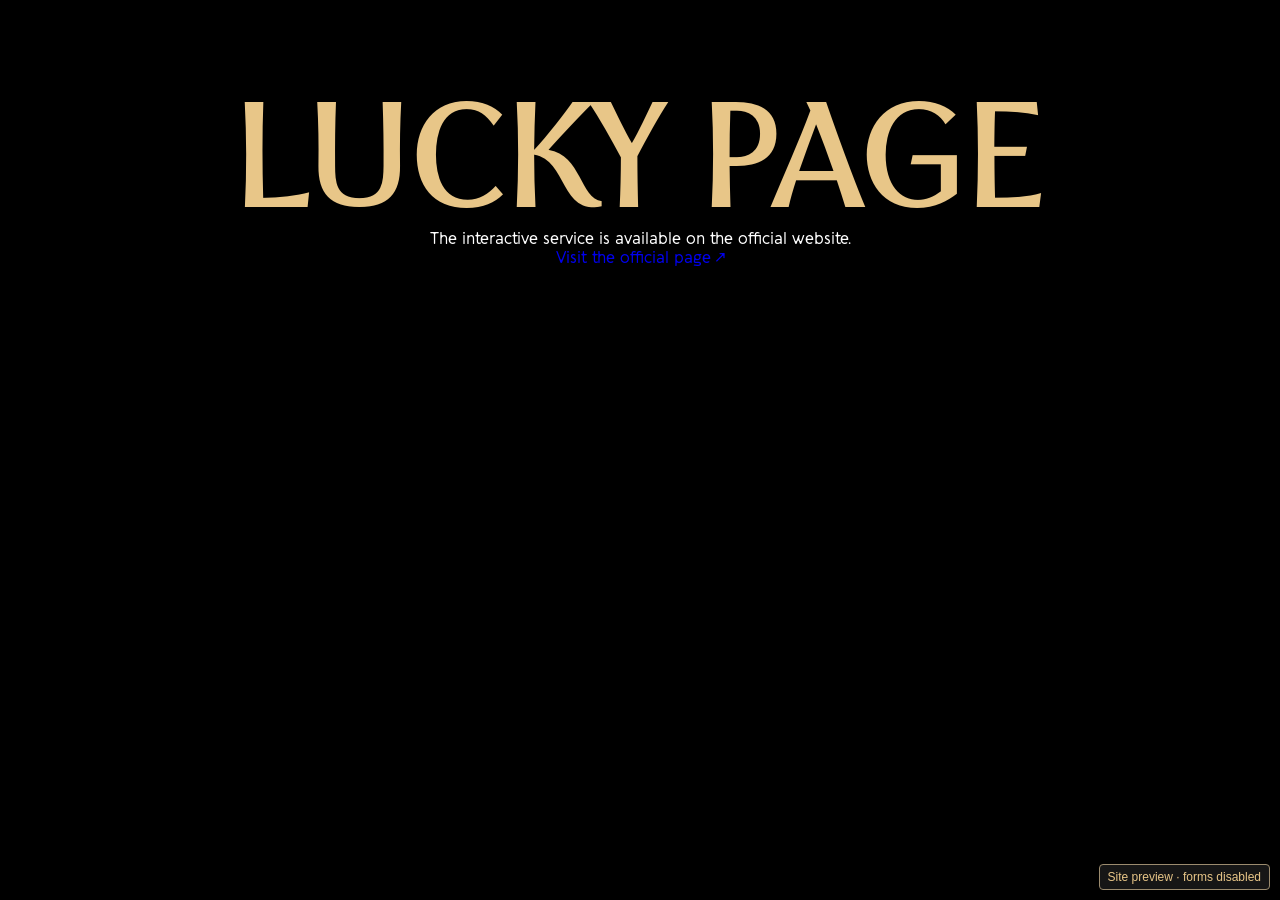
<file: docs/lucky.html>
<!DOCTYPE html><!-- Last Published: Fri Oct 16 2026 14:58:08 GMT+0000 (Coordinated Universal Time) --><html data-wf-domain="www.premiercasino.tz" data-wf-page="6a5a1eba278d0a642a7ccf53" data-wf-site="696ceb9e460a961ce2db7f8b" lang="en"><head><meta charset="utf-8"/><title>Lucky Page</title><meta content="Lucky Page" property="og:title"/><meta content="Lucky Page" name="twitter:title"/><meta content="width=device-width, initial-scale=1" name="viewport"/><link href="./assets/80a0c8e2006b-premier-casino-b5c288c3794.webflow.shared.d26b9497e.css" rel="stylesheet" type="text/css" integrity="sha384-EckWO4abzV5PRk7DbEmAcvifmvYUVMq2MUkTq7Y0RWeQ2Go4Javauh5G/q+MGmU7" crossorigin="anonymous"/><link href="https://fonts.googleapis.com" rel="preconnect"/><link href="https://fonts.gstatic.com" rel="preconnect" crossorigin="anonymous"/><script src="./assets/012e56dad079-webfont.js" type="text/javascript"></script><script type="text/javascript">WebFont.load({  google: {    families: ["Inter:300,400,500,600,700"]  }});</script><script type="text/javascript">!function(o,c){var n=c.documentElement,t=" w-mod-";n.className+=t+"js",("ontouchstart"in o||o.DocumentTouch&&c instanceof DocumentTouch)&&(n.className+=t+"touch")}(window,document);</script><link href="./assets/0125f4833967-6971e3407bb9f2653834a33b_Favicon.png" rel="shortcut icon" type="image/x-icon"/><link href="./assets/7d53f8f57ce3-696ceb9e460a961ce2db7f93_Frame_203.png" rel="apple-touch-icon"/><!-- [Attributes by Finsweet] CMS Load -->


<!-- Swiper styles -->
<link rel="stylesheet" href="./assets/39bc4941d961-swiper-bundle.min.css"/>

<!-- Custom styles -->
<style>
* {
  -webkit-font-smoothing: antialiased;
  -moz-osx-font-smoothing: grayscale;
  -o-font-smoothing: antialiased;
}  
  
textarea {
  resize: none;
}
  
[data-animation-type="lottie"] svg {
  transform: none!important;
}
</style>

<!-- Lenis scroll styles -->
<style>
html.lenis {
  height: auto;
}
.lenis.lenis-smooth {
  scroll-behavior: auto;
}
.lenis.lenis-smooth [data-lenis-prevent] {
  overscroll-behavior: contain;
}
.lenis.lenis-stopped {
  overflow: hidden;
}
</style>
<!-- Home menu: white by default, gold only for the current page -->
<style>
[data-nav-menu="home"] .nav-drop_link { color: #fff !important; }
[data-nav-menu="home"] .nav-drop_link.w--current,
[data-nav-menu="home"] .nav-drop_link[aria-current="page"] { color: #e8c688 !important; }
[data-nav-menu="home"] .nav-home-anchor,
[data-nav-menu="home"] .nav-home-anchor:hover,
[data-nav-menu="home"] .nav-home-anchor:focus { color: #fff !important; }
</style>

<!-- Active dropdown links use Premier Casino gold -->
<style>
.nav-drop_link.w--current,
.nav-drop_link.w--current:hover,
.nav-drop_link[aria-current="page"] { color: #e8c688 !important; }
</style>
<meta name="robots" content="noindex, nofollow">
<style>
.pc-preview{position:fixed;z-index:9999;inset:auto 10px 10px auto;background:#161616;color:#e8c688;
 border:1px solid #9b8b6e;padding:5px 8px;border-radius:4px;font:12px Arial,sans-serif;pointer-events:none}
.cert-gallery[open]{max-width:none}
@media(max-width:767px){.section-sert .sert_block{flex-direction:row!important}}
</style>
</head><body><div class="w-embed"><main style="padding:5rem 1rem;text-align:center"><h1>Lucky Page</h1><p>The interactive service is available on the official website.</p><a href="https://www.premiercasino.tz/lucky">Visit the official page ↗</a></main>
</div><script src="./assets/81f1fe92dd1f-jquery-3.5.1.min.dc5e7f18c8.js" type="text/javascript" integrity="sha256-9/aliU8dGd2tb6OSsuzixeV4y/faTqgFtohetphbbj0=" crossorigin="anonymous"></script><script src="./assets/254fdd458095-webflow.schunk.36b8fb49256177c8.js" type="text/javascript" integrity="sha384-4abIlA5/v7XaW1HMXKBgnUuhnjBYJ/Z9C1OSg4OhmVw9O3QeHJ/qJqFBERCDPv7G" crossorigin="anonymous"></script><script src="./assets/4ea9acae49e5-webflow.schunk.48ea4018b33cd262.js" type="text/javascript" integrity="sha384-wfpNWdl0VZxb2+X14R9E6sXFS02giYq9tKCaS5AQAdK1q2vGaEazMOqnvq46fKo8" crossorigin="anonymous"></script><script src="./assets/bfe4f4abffea-webflow.06428546.b13cc86923298bce.js" type="text/javascript" integrity="sha384-NGe8mykqkex/XdRmD2N1RxuR+E61s+6MsVKAehnwTfUSeUd3jaUcyoneGcNXlZMs" crossorigin="anonymous"></script><!-- Lenis scroll scripts -->
<script src="./assets/8a844cd8eefa-lenis.min.js"></script>

<!-- Swiper scripts -->
<script src="./assets/13cf11a4182d-swiper-bundle.min.js"></script>

<!-- Lenis scroll -->
<script>
"use strict"; // fix lenis in safari

if (Webflow.env("editor") === undefined) {
  const lenis = new Lenis({
    lerp: 0.1,
    wheelMultiplier: 0.7,
    infinite: false,
    gestureOrientation: "vertical",
    normalizeWheel: false,
    smoothTouch: false
  });

  function raf(time) {
    lenis.raf(time);
    requestAnimationFrame(raf);
  }
  requestAnimationFrame(raf);

  $("[data-lenis-start]").on("click", function () {
    lenis.start();
  });
  $("[data-lenis-stop]").on("click", function () {
    lenis.stop();
  });
  $("[data-lenis-toggle]").on("click", function () {
    $(this).toggleClass("stop-scroll");
    if ($(this).hasClass("stop-scroll")) {
      lenis.stop();
    } else {
      lenis.start();
    }
  });

  function connectToScrollTrigger() {
    lenis.on("scroll", ScrollTrigger.update);
    gsap.ticker.add((time) => {
      lenis.raf(time * 1000);
    });
  }
  // Uncomment this if using GSAP ScrollTrigger
  // connectToScrollTrigger();
}
</script>

<!-- Custom submit -->


<!-- Swiper slider -->
<script>
const Swiper2 = new Swiper('.media_small-wrapper', {
	spaceBetween: '2.3%',
  speed: 700, 
	centeredSlides: false, 
	followFinger: true,
	freeMode: false,
	slideToClickedSlide: false,
	rewind: false,
  loop: true,
  /*autoplay: {
    delay: 2500,
  },*/
	/*mousewheel: {
    forceToAxis: true
  },*/
  keyboard: {
    enabled: true,
    onlyInViewport: true
  },
  breakpoints: {
    // >= 320px
    320: {
      slidesPerView: 'auto',
			slidesPerGroup: 1,
      autoHeight: false,
    },
    // >= 480px
    480: {
      slidesPerView: 'auto',
			slidesPerGroup: 1,
      autoHeight: false,
    },
  },
  pagination: {
    el: '.swiper-pagination',
    clickable: true,
    bulletActiveClass: "is-active",
    bulletClass: "swiper-bullet",
    //dynamicBullets: true,
  },
  navigation: {
    nextEl: '.slider--next',
    prevEl: '.slider--prev',
    disabledClass: 'is-disabled'
  },
  // active class
  slideActiveClass: 'is-active',
  slideDuplicateActiveClass: 'is-active'
});

const Swiper1 = new Swiper('.media_large-wrapper', {
	spaceBetween: '2.3%',
  speed: 700, 
	centeredSlides: false, 
	followFinger: true,
	freeMode: false,
	slideToClickedSlide: false,
	rewind: false,
  loop: true,
  /*autoplay: {
    delay: 2500,
  },*/
	/*mousewheel: {
    forceToAxis: true
  },*/
  keyboard: {
    enabled: true,
    onlyInViewport: true
  },
  thumbs: {
    swiper: Swiper2,
  },
  breakpoints: {
    // >= 320px
    320: {
      slidesPerView: 'auto',
			slidesPerGroup: 1,
      autoHeight: false,
    },
    // >= 480px
    480: {
      slidesPerView: 'auto',
			slidesPerGroup: 1,
      autoHeight: false,
    },
  },
  pagination: {
    el: '.swiper-pagination',
    type: "fraction",
    clickable: true,
    bulletActiveClass: "is-active",
    bulletClass: "swiper-bullet",
    //dynamicBullets: true,
  },
  navigation: {
    nextEl: '.media-next',
    prevEl: '.media-prev',
    disabledClass: 'is-disabled'
  },
  // active class
  slideActiveClass: 'is-active',
  slideDuplicateActiveClass: 'is-active'
});
</script>

<!-- Games animations -->
<script>
document.addEventListener('DOMContentLoaded', () => {
  const cards = document.querySelectorAll('.games_card');
  if (!cards.length) return;
  const ACTIVE_CLASS = 'is-active';
  const INTERVAL = 3000;

  const desktopMQ = window.matchMedia('(min-width: 1024px)');

  let currentIndex = 0;
  let timer = null;

  function setActive(index) {
    cards.forEach(card => card.classList.remove(ACTIVE_CLASS));
    cards[index].classList.add(ACTIVE_CLASS);
    currentIndex = index;
  }

  function startAutoSwitch(startIndex = currentIndex) {
    clearInterval(timer);

    timer = setInterval(() => {
      currentIndex = (currentIndex + 1) % cards.length;
      setActive(currentIndex);
    }, INTERVAL);
  }

  function stopAutoSwitch() {
    clearInterval(timer);
    timer = null;
  }

  function initDesktop() {
    stopAutoSwitch();

    cards.forEach((card, index) => {
      card.onmouseenter = () => {
        setActive(index);
        startAutoSwitch(index);
      };
      card.onclick = null;
    });

    setActive(0);
    startAutoSwitch();
  }

  function initTabletAndMobile() {
    stopAutoSwitch();

    cards.forEach((card, index) => {
      card.onmouseenter = null;
      card.onclick = () => {
        setActive(index);
      };
    });

    setActive(0);
  }

  function checkMode() {
    if (desktopMQ.matches) {
      initDesktop();
    } else {
      initTabletAndMobile();
    }
  }

  desktopMQ.addEventListener('change', checkMode);
  checkMode();
});

</script>

<!-- Keep Home navigation while its dropdown opens on hover -->
<script>
document.addEventListener('DOMContentLoaded', function () {
  document.querySelectorAll('[data-nav-menu="home"]').forEach(function (menu) {
    var toggle = menu.querySelector('.nav-drop_title');
    var label = toggle && toggle.firstElementChild;
    if (!label || label.querySelector('.nav-home-anchor')) return;
    var link = document.createElement('a');
    link.className = 'nav-home-anchor';
    link.href = '/';
    link.textContent = label.textContent.trim() || 'Home';
    link.style.cssText = 'color:inherit;text-decoration:none;cursor:pointer';
    label.replaceChildren(link);
    toggle.addEventListener('click', function (event) {
      if (event.target.closest('.nav-home-anchor')) event.stopImmediatePropagation();
    }, true);
    link.addEventListener('keydown', function (event) {
      if (event.key === 'Enter' || event.key === ' ') event.stopPropagation();
    });
  });
});
</script>
<aside class="pc-preview" aria-label="Preview notice">Site preview · forms disabled</aside></body></html>
</file>
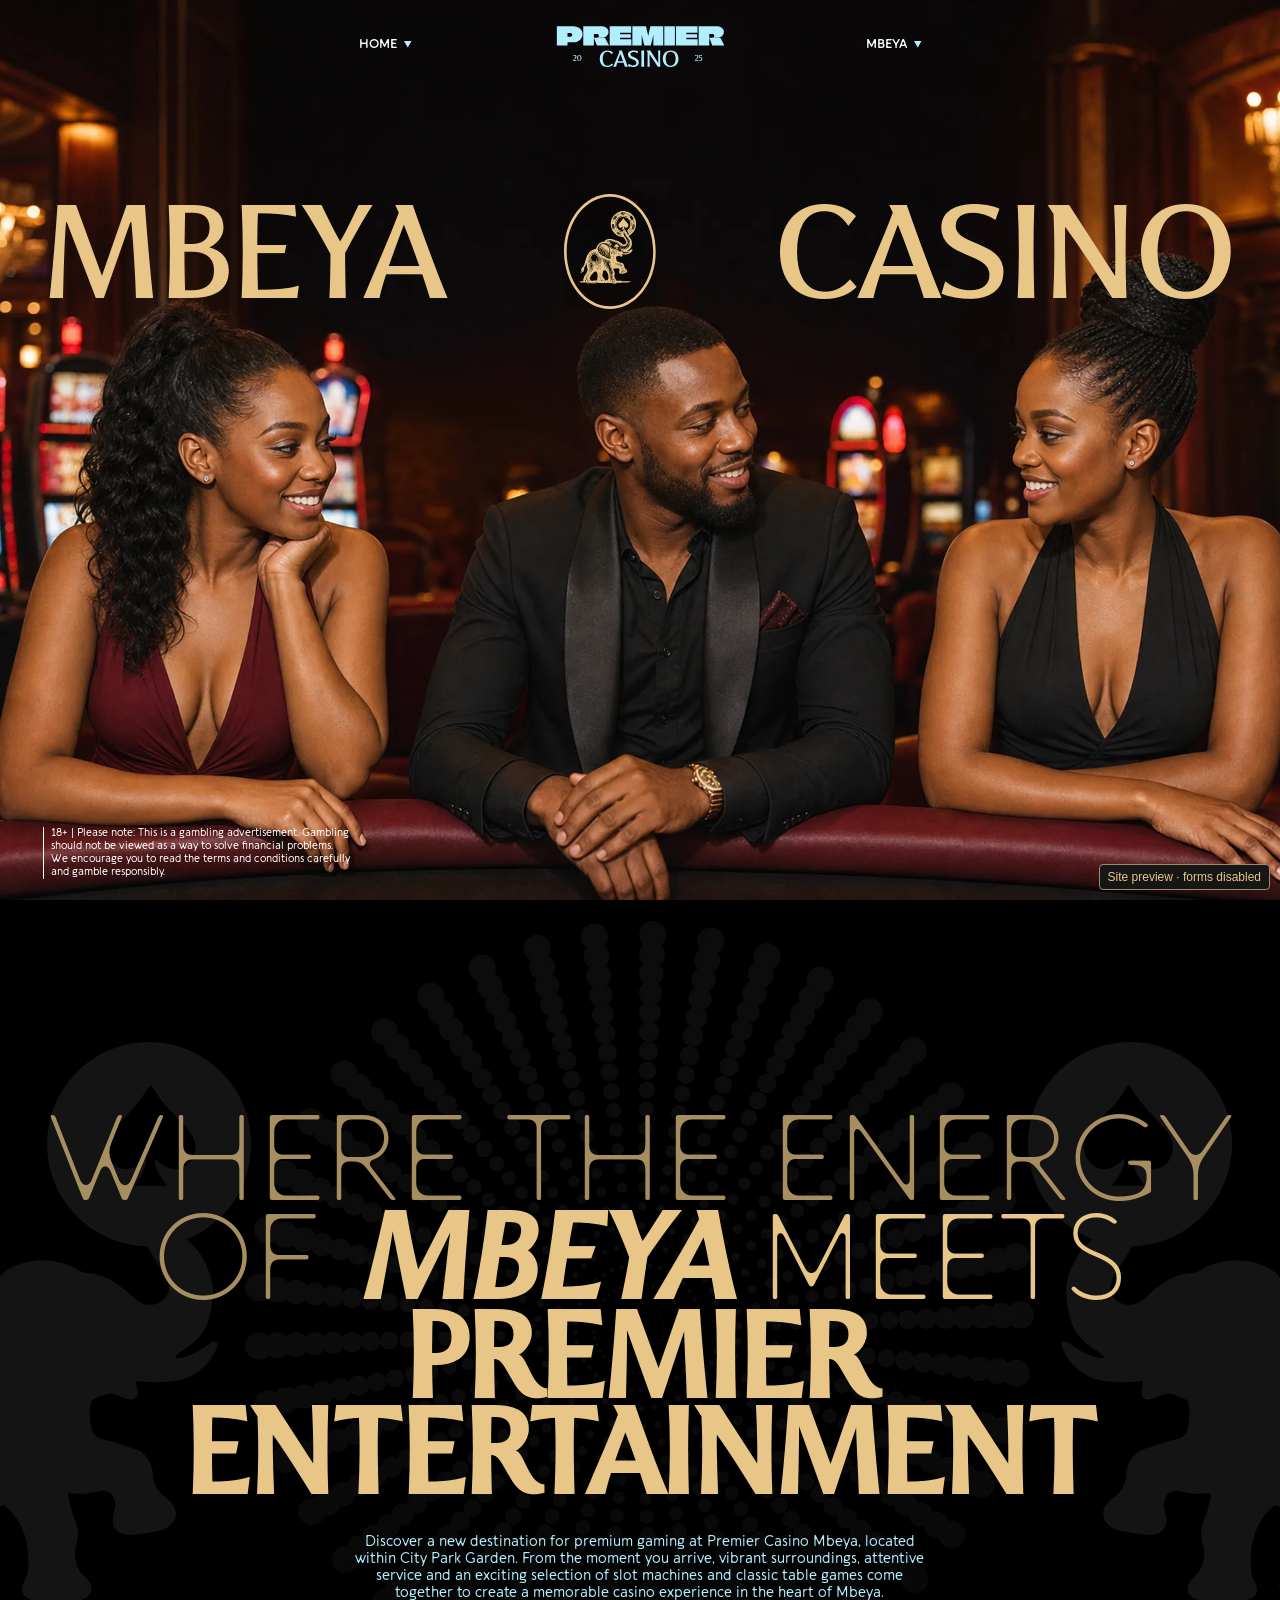
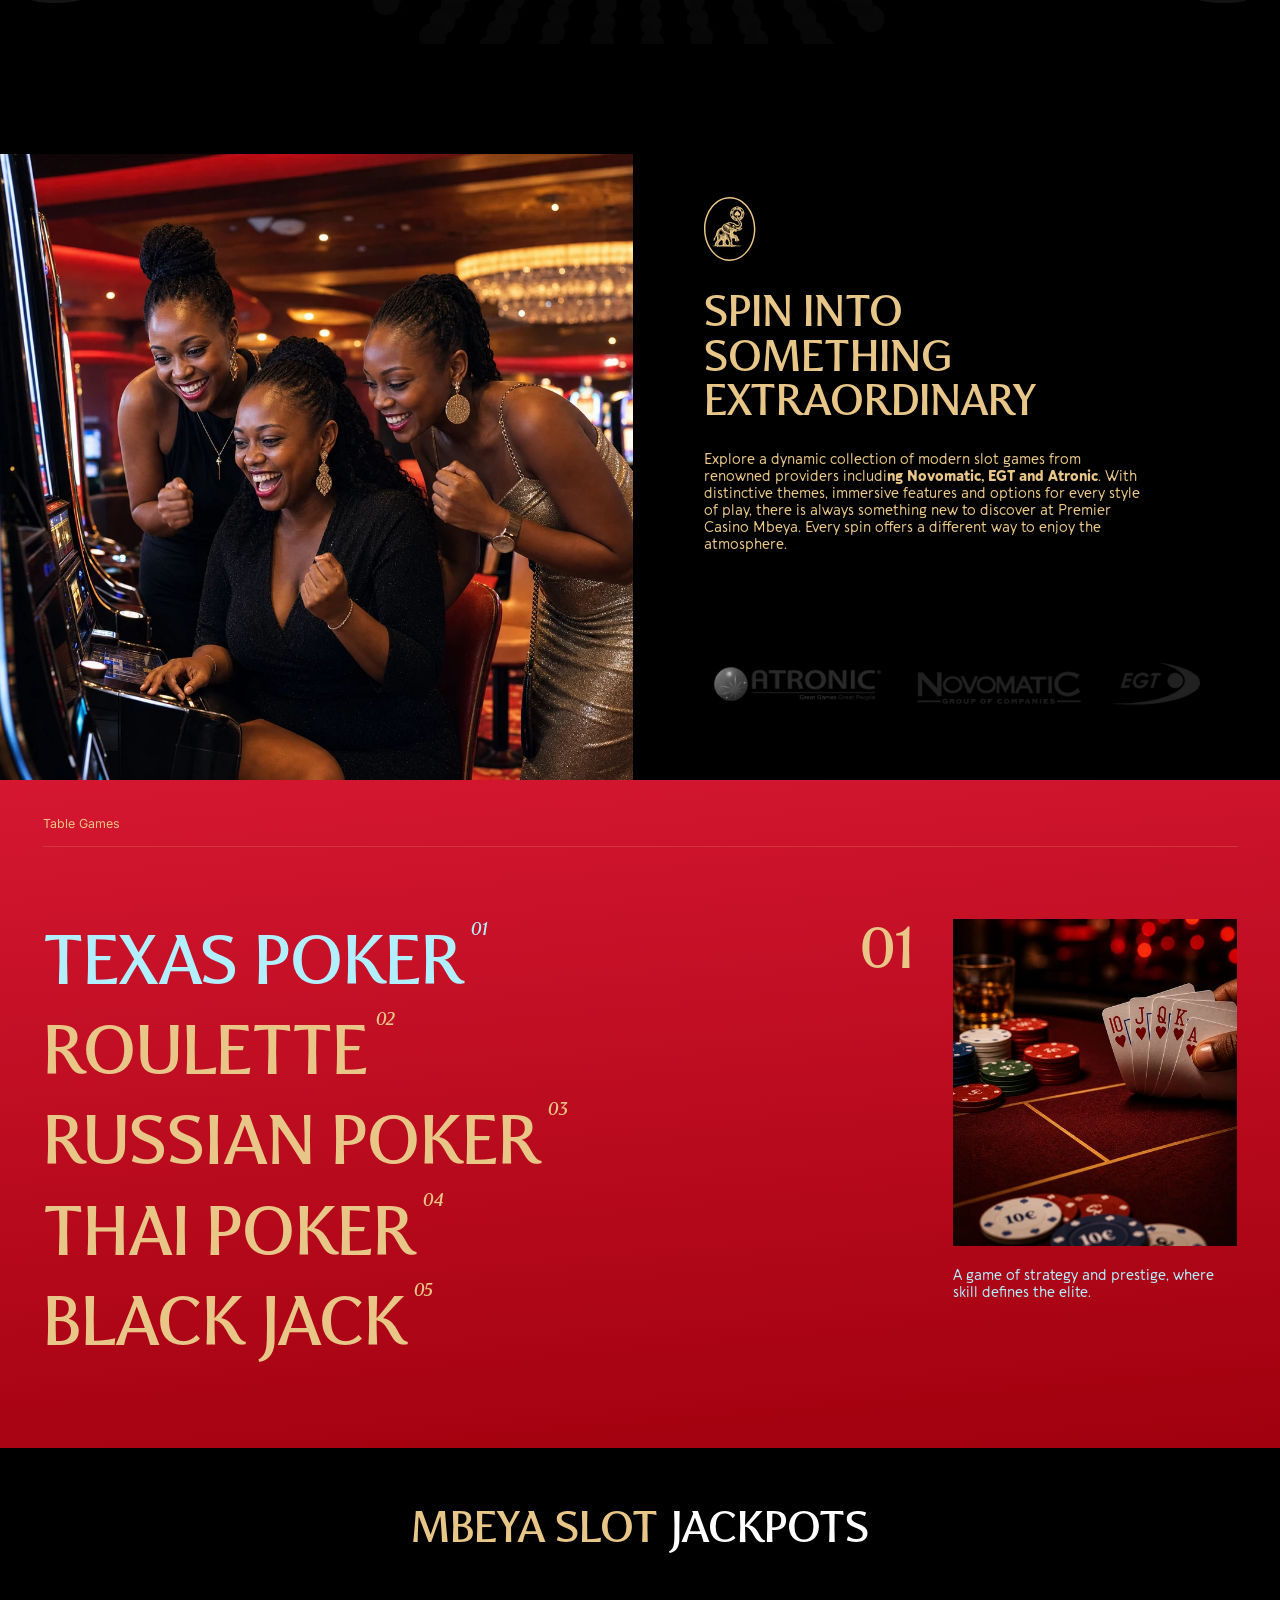
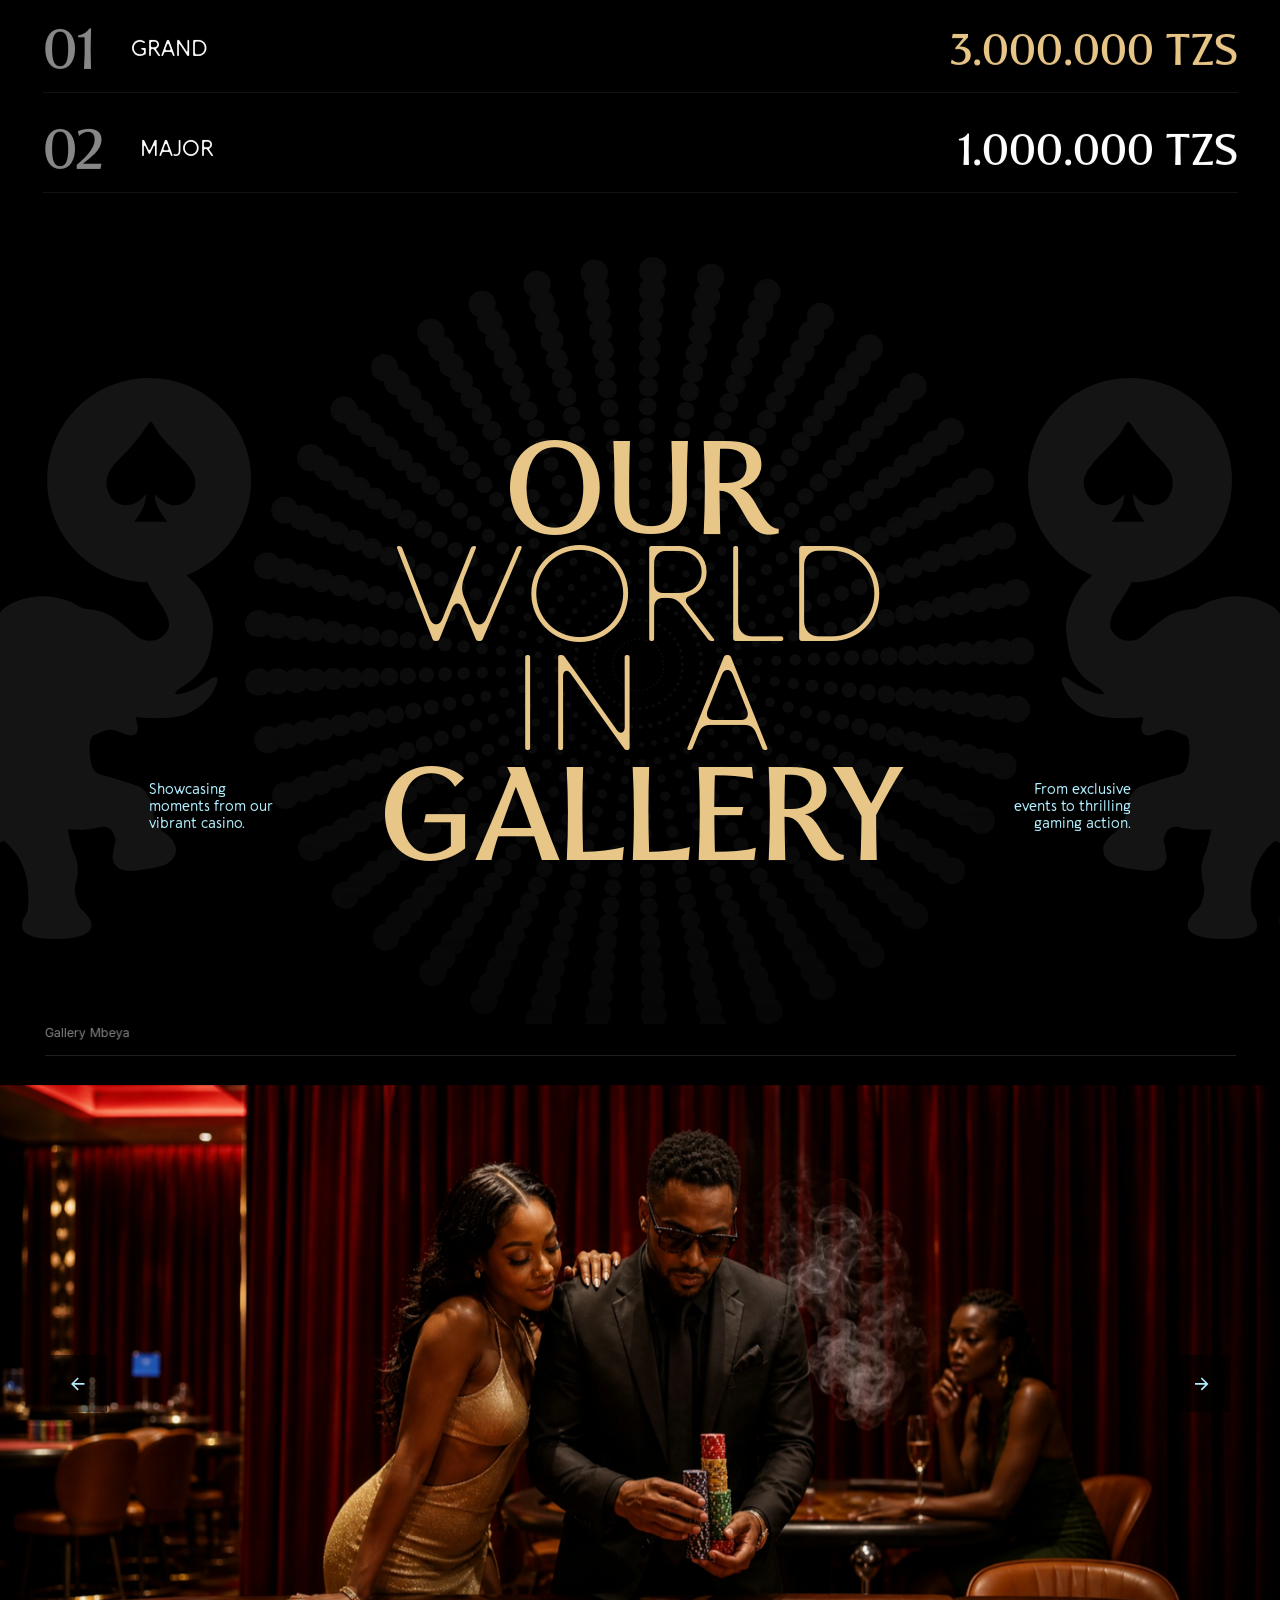
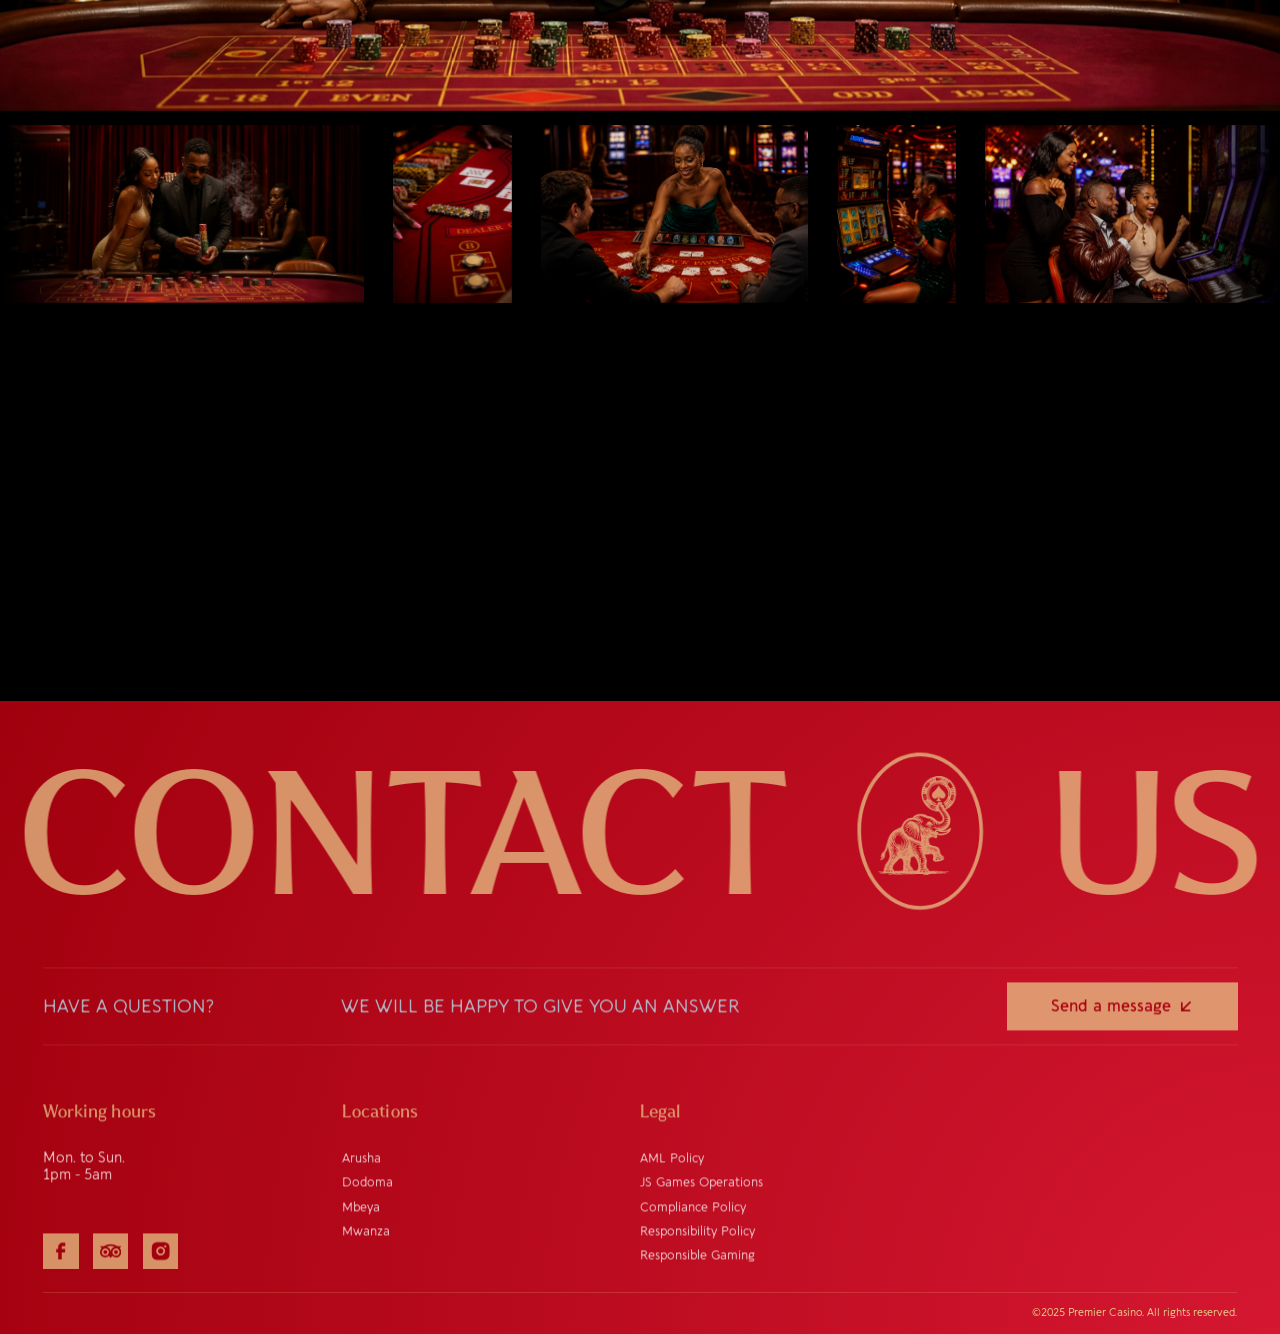
<file: docs/mbeya.html>
<!DOCTYPE html><!-- Last Published: Fri Oct 16 2026 14:58:08 GMT+0000 (Coordinated Universal Time) --><html data-wf-domain="www.premiercasino.tz" data-wf-page="6a8604e607be28cbe6f0170f" data-wf-site="696ceb9e460a961ce2db7f8b" lang="en"><head><meta charset="utf-8"/><title>Mbeya</title><meta content="Experience premium gaming at Premier Casino Mbeya in City Park Garden, with modern slots, classic table games, attentive service and a vibrant atmosphere." name="description"/><meta content="Mbeya" property="og:title"/><meta content="Experience premium gaming at Premier Casino Mbeya in City Park Garden, with modern slots, classic table games, attentive service and a vibrant atmosphere." property="og:description"/><meta content="./assets/6ac6b7bb5167-6986115abfce0217ebebcfa3_baner.jpg" property="og:image"/><meta content="Mbeya" name="twitter:title"/><meta content="Experience premium gaming at Premier Casino Mbeya in City Park Garden, with modern slots, classic table games, attentive service and a vibrant atmosphere." name="twitter:description"/><meta property="og:type" content="website"/><meta content="summary_large_image" name="twitter:card"/><meta content="width=device-width, initial-scale=1" name="viewport"/><link href="./assets/80a0c8e2006b-premier-casino-b5c288c3794.webflow.shared.d26b9497e.css" rel="stylesheet" type="text/css" integrity="sha384-EckWO4abzV5PRk7DbEmAcvifmvYUVMq2MUkTq7Y0RWeQ2Go4Javauh5G/q+MGmU7" crossorigin="anonymous"/><link href="https://fonts.googleapis.com" rel="preconnect"/><link href="https://fonts.gstatic.com" rel="preconnect" crossorigin="anonymous"/><script src="./assets/012e56dad079-webfont.js" type="text/javascript"></script><script type="text/javascript">WebFont.load({  google: {    families: ["Inter:300,400,500,600,700"]  }});</script><script type="text/javascript">!function(o,c){var n=c.documentElement,t=" w-mod-";n.className+=t+"js",("ontouchstart"in o||o.DocumentTouch&&c instanceof DocumentTouch)&&(n.className+=t+"touch")}(window,document);</script><link href="./assets/0125f4833967-6971e3407bb9f2653834a33b_Favicon.png" rel="shortcut icon" type="image/x-icon"/><link href="./assets/7d53f8f57ce3-696ceb9e460a961ce2db7f93_Frame_203.png" rel="apple-touch-icon"/><!-- [Attributes by Finsweet] CMS Load -->


<!-- Swiper styles -->
<link rel="stylesheet" href="./assets/39bc4941d961-swiper-bundle.min.css"/>

<!-- Custom styles -->
<style>
* {
  -webkit-font-smoothing: antialiased;
  -moz-osx-font-smoothing: grayscale;
  -o-font-smoothing: antialiased;
}  
  
textarea {
  resize: none;
}
  
[data-animation-type="lottie"] svg {
  transform: none!important;
}
</style>

<!-- Lenis scroll styles -->
<style>
html.lenis {
  height: auto;
}
.lenis.lenis-smooth {
  scroll-behavior: auto;
}
.lenis.lenis-smooth [data-lenis-prevent] {
  overscroll-behavior: contain;
}
.lenis.lenis-stopped {
  overflow: hidden;
}
</style>
<!-- Home menu: white by default, gold only for the current page -->
<style>
[data-nav-menu="home"] .nav-drop_link { color: #fff !important; }
[data-nav-menu="home"] .nav-drop_link.w--current,
[data-nav-menu="home"] .nav-drop_link[aria-current="page"] { color: #e8c688 !important; }
[data-nav-menu="home"] .nav-home-anchor,
[data-nav-menu="home"] .nav-home-anchor:hover,
[data-nav-menu="home"] .nav-home-anchor:focus { color: #fff !important; }
</style>

<!-- Active dropdown links use Premier Casino gold -->
<style>
.nav-drop_link.w--current,
.nav-drop_link.w--current:hover,
.nav-drop_link[aria-current="page"] { color: #e8c688 !important; }
</style>
<style>
/* Hide empty location events and upcoming-event sections until CMS items exist. */
.section-me:not(:has(.me_list-item)),
.section-events:not(:has(.events_list-item)){display:none!important}
</style><meta name="robots" content="noindex, nofollow">
<style>
.pc-preview{position:fixed;z-index:9999;inset:auto 10px 10px auto;background:#161616;color:#e8c688;
 border:1px solid #9b8b6e;padding:5px 8px;border-radius:4px;font:12px Arial,sans-serif;pointer-events:none}
.cert-gallery[open]{max-width:none}
@media(max-width:767px){.section-sert .sert_block{flex-direction:row!important}}
</style>
</head><body><div class="page-wrapper"><div class="global-styles w-embed"><style>
/* rem calc */
html {
    font-size: calc(100vw / 1440 * 16);
}

@media screen and (max-width: 990px) {

  html {
      font-size: calc(100vw / 744 * 16);
  }
}

@media screen and (max-width: 479px) {

  html {
      font-size: calc(100vw / 375 * 16);
  }
}

/* Get rid of top margin on first element in any rich text element */
.w-richtext > :not(div):first-child, .w-richtext > div:first-child > :first-child {
  margin-top: 0 !important;
}

/* Get rid of bottom margin on last element in any rich text element */
.w-richtext>:last-child, .w-richtext ol li:last-child, .w-richtext ul li:last-child {
	margin-bottom: 0 !important;
}

.button-2:hover .button-2_icon {
	transform: rotate(0deg);
}

.games_card .games_card-info {
	opacity: 0;
}

.games_card.is-active .games_card-info {
	opacity: 1;
}

.games_card.is-active .games_card-heading {
	color: #B1EFFF;
}

.games_card.is-active .games_card-number {
	color: #B1EFFF;
}

@media screen and (max-width: 990px) {

	.games_card .games_card-info {
		max-height: 0rem;
	}
  
  .games_card.is-active .games_card-info {
		max-height: 60rem;
	}
}

.faq_drop-title.open .faq_drop-icon-line {
	transform: rotate(90deg);
}
</style></div><div data-w-id="5a0d1b84-fb72-207a-883d-675f5a45cb49" data-animation="default" data-collapse="none" data-duration="400" data-easing="ease" data-easing2="ease" role="banner" class="navbar w-nav"><div class="nav-container w-container"><div class="nav-block"><div data-delay="300" data-hover="true" data-nav-menu="home" class="nav-drop w-dropdown"><div class="nav-drop_title w-dropdown-toggle"><div>Home</div><div class="nav-drop_icon w-embed"><svg width="100%" height="100%" viewBox="0 0 9 8" fill="none" xmlns="http://www.w3.org/2000/svg">
<path d="M4.33003 7.5L-9.85265e-05 -7.57104e-07L8.66016 0L4.33003 7.5Z" fill="#B1EFFF"/>
</svg></div></div><nav class="nav-drop_list w-dropdown-list"><div class="nav-drop_list-content"><a href="./careers.html" class="nav-drop_link w-dropdown-link">Careers</a></div></nav></div><a href="./" class="nav-brand w-nav-brand"><div class="logo w-embed"><svg width="100%" height="100%" viewBox="0 0 190 60" fill="none" xmlns="http://www.w3.org/2000/svg">
<path d="M19.209 9.36417C20.9976 9.36417 22.5554 9.61419 23.8824 10.1142C25.2286 10.595 26.3344 11.2585 27.1999 12.1047C28.0845 12.9317 28.748 13.874 29.1904 14.9318C29.6327 15.9895 29.8539 17.0858 29.8539 18.2204C29.8539 19.432 29.6231 20.586 29.1615 21.6822C28.7192 22.7592 28.0461 23.7207 27.1422 24.5669C26.2575 25.4131 25.1517 26.0863 23.8247 26.5863C22.4977 27.0671 20.9591 27.3075 19.209 27.3075H13.0068C13.0068 27.3075 12.9972 27.3171 12.9779 27.3363C12.9779 27.3363 12.9683 27.3363 12.9491 27.3363C12.9491 27.3363 12.9491 27.3459 12.9491 27.3652V31H0.9484C0.9484 29.7115 0.9484 28.4229 0.9484 27.1344C0.9484 25.8459 0.9484 24.5573 0.9484 23.2688C0.9484 21.9803 0.9484 20.6917 0.9484 19.4032C0.9484 18.1147 0.9484 16.8261 0.9484 15.5376C0.9484 14.4991 0.9484 13.4702 0.9484 12.4509C0.9484 11.4124 0.9484 10.3835 0.9484 9.36417H19.209ZM15.6608 21.0475C16.2377 21.0475 16.7185 20.9514 17.1031 20.759C17.507 20.5475 17.8051 20.2879 17.9974 19.9802C18.1897 19.6532 18.2859 19.3263 18.2859 18.9993C18.2859 18.6532 18.1897 18.3358 17.9974 18.0474C17.8051 17.7396 17.5166 17.4896 17.132 17.2973C16.7474 17.105 16.2569 17.0088 15.6608 17.0088H13.0068C12.9875 17.0088 12.9683 17.0184 12.9491 17.0377C12.9491 17.0377 12.9491 17.0473 12.9491 17.0665V21.0187C12.9683 21.0187 12.9779 21.0283 12.9779 21.0475C12.9972 21.0475 13.0068 21.0475 13.0068 21.0475H15.6608ZM30.6695 9.36417H51.5264C53.2188 9.36417 54.6227 9.67188 55.7382 10.2873C56.8536 10.8835 57.6902 11.6624 58.248 12.624C58.8057 13.5663 59.0845 14.5664 59.0845 15.6241C59.0845 16.7204 58.7768 17.7877 58.1614 18.8262C57.5652 19.8455 56.6517 20.6821 55.4209 21.336C54.2093 21.9899 52.6899 22.3168 50.8629 22.3168C50.786 22.3168 50.5937 22.3168 50.286 22.3168C49.9783 22.3168 49.6609 22.3168 49.334 22.3168C49.0263 22.3168 48.8243 22.3168 48.7282 22.3168C48.7282 22.3168 48.7282 22.3264 48.7282 22.3457C48.7282 22.3649 48.7282 22.3745 48.7282 22.3745C48.7282 22.3745 48.7282 22.3841 48.7282 22.4034C48.7282 22.4034 48.7282 22.413 48.7282 22.4322H55.2766L59.7192 31H46.0165C45.6511 30.0192 45.2761 29.0384 44.8914 28.0575C44.526 27.0767 44.151 26.0959 43.7664 25.1151C43.401 24.1342 43.0259 23.1534 42.6413 22.1726H45.9876C46.3723 22.1726 46.7088 22.1149 46.9973 21.9995C47.305 21.8841 47.555 21.7303 47.7474 21.5379C47.9397 21.3456 48.0839 21.1341 48.1801 20.9033C48.2762 20.6533 48.3243 20.4033 48.3243 20.1532C48.3243 19.8071 48.2378 19.4801 48.0647 19.1724C47.8916 18.8647 47.632 18.6147 47.2858 18.4224C46.9396 18.2301 46.5069 18.1339 45.9876 18.1339H42.699C42.699 18.1339 42.6894 18.1435 42.6702 18.1627C42.6702 18.1627 42.6605 18.1627 42.6413 18.1627C42.6413 18.1627 42.6413 18.1724 42.6413 18.1916C42.6413 19.4417 42.6413 20.3648 42.6413 20.961C42.6413 21.5379 42.6413 21.9033 42.6413 22.0572C42.6413 22.1918 42.6413 22.2399 42.6413 22.2014C42.6413 22.2014 42.6413 22.3072 42.6413 22.5188C42.6413 22.7111 42.6413 22.9803 42.6413 23.3265C42.6413 23.6727 42.6413 24.0669 42.6413 24.5093C42.6413 25.1439 42.6413 25.8459 42.6413 26.6151C42.6413 27.3844 42.6413 28.1537 42.6413 28.923C42.6413 29.673 42.6413 30.3653 42.6413 31H30.6695C30.6695 29.7692 30.6695 28.5383 30.6695 27.3075C30.6695 26.0574 30.6695 24.817 30.6695 23.5861C30.6695 22.3553 30.6695 21.1244 30.6695 19.8936C30.6695 18.6435 30.6695 17.4031 30.6695 16.1722C30.6695 15.0376 30.6695 13.9029 30.6695 12.7682C30.6695 11.6335 30.6695 10.4989 30.6695 9.36417ZM84.6515 16.6338H72.1028C72.0835 16.6338 72.0739 16.6338 72.0739 16.6338V18.2204C72.0739 18.2397 72.0739 18.2589 72.0739 18.2781C72.0932 18.2781 72.1028 18.2781 72.1028 18.2781H84.2188V22.3457H72.1028C72.1028 22.3457 72.0932 22.3457 72.0739 22.3457C72.0739 22.3457 72.0739 22.3553 72.0739 22.3745C72.0739 22.3745 72.0739 22.3841 72.0739 22.4034V24.0188C72.0932 24.0188 72.1028 24.0188 72.1028 24.0188H84.8246V31H60.3906C60.3906 29.8653 60.3906 28.7306 60.3906 27.596C60.3906 26.4421 60.3906 25.2978 60.3906 24.1631C60.3906 23.0284 60.3906 21.8937 60.3906 20.759C60.3906 19.6051 60.3906 18.4608 60.3906 17.3262C60.3906 16.1722 60.3906 15.028 60.3906 13.8933C60.3906 13.1432 60.3906 12.3932 60.3906 11.6431C60.3906 10.8739 60.3906 10.1142 60.3906 9.36417H84.6515V16.6338ZM120.676 9.36417C120.676 10.8066 120.676 12.249 120.676 13.6913C120.676 15.1337 120.676 16.5761 120.676 18.0185C120.676 19.4609 120.676 20.9033 120.676 22.3457C120.676 23.7881 120.676 25.2304 120.676 26.6728C120.676 28.1152 120.676 29.5576 120.676 31H109.569C109.569 28.9999 109.569 26.9998 109.569 24.9997C109.569 22.9996 109.569 20.9994 109.569 18.9993C109.569 18.9801 109.56 18.9705 109.54 18.9705C109.54 18.9705 109.531 18.9705 109.512 18.9705C109.512 18.9705 109.512 18.9801 109.512 18.9993L106.684 31H99.3283C98.8475 28.9999 98.3763 27.0094 97.9148 25.0285C97.4532 23.0476 96.982 21.0668 96.5012 19.0859C96.5012 19.0666 96.4916 19.057 96.4724 19.057C96.4724 19.057 96.4627 19.057 96.4435 19.057C96.4435 19.057 96.4435 19.0666 96.4435 19.0859C96.4435 21.0668 96.4435 23.0476 96.4435 25.0285C96.4435 27.0094 96.4435 28.9999 96.4435 31H85.9141C85.9141 29.5576 85.9141 28.1152 85.9141 26.6728C85.9141 25.2112 85.9141 23.7592 85.9141 22.3168C85.9141 20.8552 85.9141 19.4032 85.9141 17.9608C85.9141 16.4992 85.9141 15.0472 85.9141 13.6048C85.9141 12.8932 85.9141 12.1913 85.9141 11.4989C85.9141 10.7873 85.9141 10.0758 85.9141 9.36417H101.29C101.578 10.5565 101.857 11.7489 102.127 12.9413C102.396 14.1144 102.665 15.2972 102.934 16.4896C103.223 17.6819 103.502 18.8743 103.771 20.0667C103.771 20.0859 103.771 20.1052 103.771 20.1244C103.79 20.1244 103.8 20.1244 103.8 20.1244C103.819 20.1052 103.829 20.0859 103.829 20.0667L106.136 9.36417H120.676ZM121.833 31C121.833 29.6153 121.833 28.2306 121.833 26.8459C121.833 25.4612 121.833 24.0765 121.833 22.6918C121.833 21.3072 121.833 19.9225 121.833 18.5378C121.833 17.1531 121.833 15.7684 121.833 14.3837C121.833 13.5375 121.833 12.7009 121.833 11.8739C121.833 11.0277 121.833 10.1911 121.833 9.36417H133.805C133.805 11.2297 133.805 13.0952 133.805 14.9606C133.805 16.8069 133.805 18.6628 133.805 20.5283C133.805 21.6822 133.805 22.8457 133.805 24.0188C133.805 25.1728 133.805 26.3363 133.805 27.5094C133.805 28.6633 133.805 29.8269 133.805 31H121.833ZM159.222 16.6338H146.673C146.654 16.6338 146.644 16.6338 146.644 16.6338V18.2204C146.644 18.2397 146.644 18.2589 146.644 18.2781C146.663 18.2781 146.673 18.2781 146.673 18.2781H158.789V22.3457H146.673C146.673 22.3457 146.663 22.3457 146.644 22.3457C146.644 22.3457 146.644 22.3553 146.644 22.3745C146.644 22.3745 146.644 22.3841 146.644 22.4034V24.0188C146.663 24.0188 146.673 24.0188 146.673 24.0188H159.395V31H134.961C134.961 29.8653 134.961 28.7306 134.961 27.596C134.961 26.4421 134.961 25.2978 134.961 24.1631C134.961 23.0284 134.961 21.8937 134.961 20.759C134.961 19.6051 134.961 18.4608 134.961 17.3262C134.961 16.1722 134.961 15.028 134.961 13.8933C134.961 13.1432 134.961 12.3932 134.961 11.6431C134.961 10.8739 134.961 10.1142 134.961 9.36417H159.222V16.6338ZM160.484 9.36417H181.341C183.034 9.36417 184.438 9.67188 185.553 10.2873C186.669 10.8835 187.505 11.6624 188.063 12.624C188.621 13.5663 188.899 14.5664 188.899 15.6241C188.899 16.7204 188.592 17.7877 187.976 18.8262C187.38 19.8455 186.467 20.6821 185.236 21.336C184.024 21.9899 182.505 22.3168 180.678 22.3168C180.601 22.3168 180.409 22.3168 180.101 22.3168C179.793 22.3168 179.476 22.3168 179.149 22.3168C178.841 22.3168 178.639 22.3168 178.543 22.3168C178.543 22.3168 178.543 22.3264 178.543 22.3457C178.543 22.3649 178.543 22.3745 178.543 22.3745C178.543 22.3745 178.543 22.3841 178.543 22.4034C178.543 22.4034 178.543 22.413 178.543 22.4322H185.092L189.534 31H175.831C175.466 30.0192 175.091 29.0384 174.706 28.0575C174.341 27.0767 173.966 26.0959 173.581 25.1151C173.216 24.1342 172.841 23.1534 172.456 22.1726H175.803C176.187 22.1726 176.524 22.1149 176.812 21.9995C177.12 21.8841 177.37 21.7303 177.562 21.5379C177.755 21.3456 177.899 21.1341 177.995 20.9033C178.091 20.6533 178.139 20.4033 178.139 20.1532C178.139 19.8071 178.053 19.4801 177.88 19.1724C177.707 18.8647 177.447 18.6147 177.101 18.4224C176.755 18.2301 176.322 18.1339 175.803 18.1339H172.514C172.514 18.1339 172.504 18.1435 172.485 18.1627C172.485 18.1627 172.475 18.1627 172.456 18.1627C172.456 18.1627 172.456 18.1724 172.456 18.1916C172.456 19.4417 172.456 20.3648 172.456 20.961C172.456 21.5379 172.456 21.9033 172.456 22.0572C172.456 22.1918 172.456 22.2399 172.456 22.2014C172.456 22.2014 172.456 22.3072 172.456 22.5188C172.456 22.7111 172.456 22.9803 172.456 23.3265C172.456 23.6727 172.456 24.0669 172.456 24.5093C172.456 25.1439 172.456 25.8459 172.456 26.6151C172.456 27.3844 172.456 28.1537 172.456 28.923C172.456 29.673 172.456 30.3653 172.456 31H160.484C160.484 29.7692 160.484 28.5383 160.484 27.3075C160.484 26.0574 160.484 24.817 160.484 23.5861C160.484 22.3553 160.484 21.1244 160.484 19.8936C160.484 18.6435 160.484 17.4031 160.484 16.1722C160.484 15.0376 160.484 13.9029 160.484 12.7682C160.484 11.6335 160.484 10.4989 160.484 9.36417Z" fill="#B1EFFF"/>
<path d="M57.9777 55.0917C51.9794 55.0917 49.2553 51.0317 49.2553 45.7668C49.2553 40.7639 52.2413 36.442 57.9515 36.442C60.6756 36.442 62.7711 37.3588 64.1855 38.8256L62.6925 40.7377C61.3304 38.8256 60.0994 37.8565 57.9515 37.8565C53.8653 37.8565 52.6081 41.864 52.6081 45.7668C52.6081 49.6435 53.8129 53.651 58.161 53.651C60.1779 53.651 61.7757 52.6295 63.033 51.2413L64.3165 52.7081C62.902 54.1487 60.8066 55.0917 57.9777 55.0917ZM75.4292 48.6743C74.4863 45.924 73.4385 43.1213 72.3908 40.502C71.474 42.9903 70.3739 45.924 69.4309 48.6743H75.4292ZM64.428 54.9345C66.7592 49.3291 69.4571 43.3571 71.3954 38.0922C71.1597 37.5683 70.9502 37.0706 70.6882 36.5992H74.1458C75.6912 41.1306 78.9391 50.1673 80.9822 54.9345H77.4985C77.0532 53.4939 76.5555 51.9223 76.0055 50.2983H68.9071C68.357 51.9747 67.8855 53.5987 67.5974 54.9345H64.428ZM86.969 55.0393C84.9783 55.0917 82.4638 54.6988 80.997 53.9916L81.7304 51.608C83.0662 52.6819 84.926 53.4153 86.7595 53.3367C89.0645 53.2843 90.4266 52.2628 90.4266 50.2983C90.4266 45.8716 80.9708 47.1551 80.9708 41.0782C80.9708 37.7517 83.9044 36.5992 86.969 36.4682C88.8812 36.3896 91.029 36.7563 92.3911 37.385L91.6053 39.5852C90.2956 38.6946 88.6454 38.1446 86.9167 38.197C85.3189 38.2494 83.7996 38.9042 83.7996 40.7639C83.7996 44.6405 93.1769 43.6976 93.1769 49.722C93.1769 53.4677 90.1908 54.9607 86.969 55.0393ZM95.9245 54.9345C96.2388 48.7529 96.2388 42.6236 95.9245 36.5992H99.1987C98.9629 42.7284 99.0153 48.8577 99.1987 54.9345H95.9245ZM102.889 54.9345C103.177 49.4601 103.203 43.9333 102.967 38.3541L101.815 36.5992H106.032L115.069 50.6126C115.174 46.0288 115.095 41.2616 114.859 36.5992H117.295C117.086 42.6498 117.059 48.7791 117.295 54.9345H114.493C111.611 50.2459 108.494 45.3216 105.246 40.8949C105.168 45.3739 105.299 50.4031 105.482 54.9345H102.889ZM129.014 55.0917C122.911 55.0917 120.187 50.5078 120.187 45.7668C120.187 41.0258 122.911 36.442 129.014 36.442C135.091 36.442 137.815 41.0258 137.815 45.7668C137.815 50.5078 135.091 55.0917 129.014 55.0917ZM129.014 53.651C133.389 53.651 134.593 49.303 134.593 45.7668C134.593 42.2045 133.389 37.8565 129.014 37.8565C124.771 37.8565 123.435 41.9426 123.435 45.7668C123.435 49.303 124.64 53.651 129.014 53.651Z" fill="#B1EFFF"/>
<path d="M18.9976 47.5251C20.1051 46.6037 21.9386 44.9843 21.9386 43.4114C21.9386 42.5552 21.5942 42.1178 20.8217 42.1178C20.3006 42.1178 19.8073 42.397 19.3792 42.8158L19.1744 42.034C19.5932 41.8293 20.3378 41.6338 20.9893 41.6338C22.0689 41.6338 23.0461 42.0712 23.0554 43.3556C23.074 45.2263 21.1847 46.3431 20.0027 47.339H23.0554L22.8786 48.1952H18.9976V47.5251ZM26.2278 47.8043C27.1492 47.8043 27.5494 46.9481 27.5494 44.9378C27.5494 42.9275 27.1492 42.0712 26.2278 42.0712C25.3064 42.0712 24.9155 42.9275 24.9155 44.9378C24.9155 46.9481 25.3064 47.8043 26.2278 47.8043ZM26.2278 48.251C24.5246 48.251 23.7987 46.6316 23.7987 44.9378C23.7987 43.2532 24.5246 41.6338 26.2278 41.6338C27.9309 41.6338 28.6662 43.2532 28.6662 44.9378C28.6662 46.6316 27.9309 48.251 26.2278 48.251Z" fill="#B1EFFF"/>
<path d="M156.134 47.5251C157.242 46.6037 159.075 44.9843 159.075 43.4114C159.075 42.5552 158.731 42.1178 157.958 42.1178C157.437 42.1178 156.944 42.397 156.516 42.8158L156.311 42.034C156.73 41.8293 157.474 41.6338 158.126 41.6338C159.205 41.6338 160.183 42.0712 160.192 43.3556C160.211 45.2263 158.321 46.3431 157.139 47.339H160.192L160.015 48.1952H156.134V47.5251ZM162.375 48.2417C161.714 48.2417 160.998 48.0556 160.56 47.8322L160.784 47.0411C161.23 47.5065 161.752 47.7019 162.291 47.6926C163.12 47.6833 163.548 47.0598 163.567 46.1942C163.576 45.1053 162.924 44.733 162.189 44.733C161.845 44.733 161.482 44.8075 161.156 44.9285L160.914 44.7889L161.24 41.6804H164.283L164.097 42.5459H161.835L161.64 44.2956C163.064 44.0257 164.674 44.4073 164.674 46.1849C164.674 47.6368 163.576 48.2324 162.375 48.2417Z" fill="#B1EFFF"/>
</svg></div><img src="./assets/9b86de7dc9c1-6973935f83d4cefade464051_Frame_2090831.webp" loading="lazy" alt="" class="mob-logo"/></a><div data-delay="300" data-hover="true" data-w-id="b14893e4-5efd-9e10-7fee-d97e7cbdaab6" class="nav-drop w-dropdown"><div class="nav-drop_title w-dropdown-toggle"><div>Mbeya</div><div class="nav-drop_icon w-embed"><svg width="100%" height="100%" viewBox="0 0 9 8" fill="none" xmlns="http://www.w3.org/2000/svg">
<path d="M4.33003 7.5L-9.85265e-05 -7.57104e-07L8.66016 0L4.33003 7.5Z" fill="#B1EFFF"/>
</svg></div></div><nav class="nav-drop_list w-dropdown-list"><div class="nav-drop_list-content"><a href="./arusha.html" class="nav-drop_link w-dropdown-link">Arusha</a><a href="./dodoma.html" class="nav-drop_link w-dropdown-link">Dodoma</a><a href="./mbeya.html" aria-current="page" class="nav-drop_link w-dropdown-link w--current">Mbeya</a><a href="./mwanza.html" class="nav-drop_link w-dropdown-link">Mwanza</a></div></nav></div></div><div class="nav-burger-wrapper w-nav-button"><div class="burger"><div class="burger-line top"></div><div class="burger-line middle"></div><div class="burger-line bot"></div></div></div></div></div><main class="main-wrapper"><div class="sticky-wrapper"><section class="section-home-loc"><div class="bg-block"><img src="./assets/ed0db8d0092c-6a906dc4869ddaf4db3f3115_premier-casino-mbeya-hero-SELECTED-2170x1447.webp" loading="eager" width="1446.5" fetchpriority="high" alt="" class="loc_hero-bg is-right is-mbeya"/><div class="loc_hero-shadow"></div></div><div class="container w-container"><div class="home-loc_block"><div class="home-loc_heading"><h1 data-w-id="5ae5d1df-4a1e-0eed-3027-3e9c571bbd13">MBEYA</h1><img src="./assets/5d58b5ad708b-696cf64f3489ad8363fc3fae_Frame_2090830.svg" loading="lazy" data-w-id="f09e8782-6ffe-9b57-2ada-9ed7e716c1d3" alt="" class="home-loc_heading-logo"/><h1 data-w-id="010a80f7-8b82-6d9d-8e65-600fb3e45e71">Casino</h1></div><div data-w-id="d7a36d7c-4c0e-880d-3f17-e5ceaa2e8637" class="home-loc_disc"><div class="text-size-xsmall">18+ | Please note: This is a gambling advertisement. Gambling should not be viewed as a way to solve financial problems. We encourage you to read the terms and conditions carefully and gamble responsibly.</div></div></div></div></section><section class="section-about"><div class="bg-block"><div data-w-id="5279540b-b5d1-6254-cd40-de39ad74b436" class="bg-center"><img src="./assets/ea537bccf0ae-696d020f14e2c6c59542e46c_Frame_20380_201.webp" loading="lazy" sizes="(max-width: 1331px) 100vw, 1331px" srcset="./assets/8f5415c90555-696d020f14e2c6c59542e46c_Frame_20380_201-p-500.png 500w, ./assets/441abd3f8776-696d020f14e2c6c59542e46c_Frame_20380_201-p-800.png 800w, ./assets/35878295ea80-696d020f14e2c6c59542e46c_Frame_20380_201-p-1080.png 1080w, ./assets/ea537bccf0ae-696d020f14e2c6c59542e46c_Frame_20380_201.webp 1331w" alt="Gray circular dot pattern radiating outward on a black background with a mirrored reflection below."/></div><div data-w-id="e7390af1-8ab3-e2ad-7fe9-a7cdef8bcf96" class="bg-figure-1"><img src="./assets/ba38872a46ec-696d03ddbe90a70980f0a32d_Group_201437254313.svg" loading="lazy" alt=""/></div><div data-w-id="167dc72d-d10a-0d80-f33d-be3f1b192a87" class="bg-figure-2"><img src="./assets/0210fe41eb16-696d04500c869ebf846d85ea_Group_201437254314.svg" loading="lazy" alt=""/></div><div class="bg-gradient"></div></div><div class="w-layout-blockcontainer container w-container"><div class="label"><div>About Mbeya</div></div><div data-w-id="c26614f6-8d0e-3f63-b147-f97cab6dcd12" class="about_block"><div class="about_block-heading"><h2><span class="text-color-gold-2">WHERE THE ENERGY </span><span class="text-color-gold-2">OF </span><strong><em>MBEYA</em></strong> <span class="text-span-4">MEETS</span><span class="text-color-gold-2 text-style-aqua"> </span><strong>PREMIER ENTERTAINMENT</strong></h2></div><div class="about_block-text"><div>Discover a new destination for premium gaming at Premier Casino Mbeya, located within City Park Garden. From the moment you arrive, vibrant surroundings, attentive service and an exciting selection of slot machines and classic table games come together to create a memorable casino experience in the heart of Mbeya.</div></div></div></div></section><section class="section-slot"><div class="w-layout-blockcontainer container is-full w-container"><div class="label is-margin"><div>Slot Games at Mbeya</div></div><div class="slot_block"><div data-w-id="30d534c5-893f-96ee-a196-8eabc4e3167f" class="slot_media"><img src="./assets/0650a417a4fc-6a8620422d04529b8697677f_premier-casino-mbeya-slots-1070x1050.webp" loading="lazy" alt="Three women celebrating a win at a casino slot machine, smiling and cheering in low red lighting."/></div><div data-w-id="caa76bc9-c46f-ffc0-ad6c-e48343639c30" class="slot_content"><div class="slot_content-logo"><img src="./assets/dd812617f437-696d074410b8041e01506fcf_Union.svg" loading="lazy" alt=""/></div><h3 class="max-23">SPIN INTO SOMETHING EXTRAORDINARY</h3><div class="text-size-regular text-color-gold max-30">Explore a dynamic collection of modern slot games from renowned providers includi<strong>ng Novomatic, EGT and Atronic</strong>. With distinctive themes, immersive features and options for every style of play, there is always something new to discover at Premier Casino Mbeya. Every spin offers a different way to enjoy the atmosphere.</div><div class="slot_logo-block"><div class="slot_logo is-1"><img src="./assets/7c64eba48a49-69861cb0e934e477b763684d_atronic-group-logo_201.webp" loading="lazy" sizes="(max-width: 767px) 100vw, (max-width: 991px) 728px, 795px" srcset="./assets/83c982e4d7b9-69861cb0e934e477b763684d_atronic-group-logo_201-p-500.png 500w, ./assets/7c64eba48a49-69861cb0e934e477b763684d_atronic-group-logo_201.webp 795w" alt="Line chart showing monthly website traffic from January to December with increasing trend and highlighted peak in October."/></div><div class="slot_logo is-2"><img src="./assets/b73514ffdea7-696d0a6f3c4482000d1ec390_Mask_20group2.webp" loading="lazy" alt="Simple black horizontal line with the text &#x27;NORTH&#x27; above it and &#x27;KNIVES&#x27; below it in bold capital letters."/></div><div class="slot_logo is-3"><img src="./assets/94f11db364fa-696d0a776f082fb40bd581ab_Mask_20group3.webp" loading="lazy" alt="Logo with the letters EGT and a curved arrow surrounding the letters on the right side."/></div></div></div></div></div></section></div><section class="section-games"><div class="w-layout-blockcontainer container w-container"><div class="label is-gold"><div>Table Games</div></div><div data-w-id="e2c2464e-ebd0-cd4a-47fd-8980de201fdc" class="games_block"><div class="games_card is-active"><div class="games_card-info"><div class="games_card-media"><img src="./assets/62fcf639e9ae-696d17f29f312987e6aa2446_09a6c9c51e1b48d7f0ad8f4d55634f82_Frame_20418.webp" loading="lazy" width="243" alt="Close-up of a roulette wheel with a metal spindle in a casino setting."/></div><div class="text-size-regular text-color-blue max-17">A game of strategy and prestige, where skill defines the elite.</div><div class="games_card-info-number">01</div></div><div class="games_card-title"><div class="games_card-heading">texas poker</div><div class="games_card-number"><em>01</em></div></div></div><div class="games_card"><div class="games_card-info"><div class="games_card-media"><img src="./assets/241df4cf3e6a-696f99b5f8329c1644f8d684_14f7e4c7cc89537c1501a9232d98f64a_Frame_20418.webp" loading="lazy" width="243" alt="Close-up of a roulette wheel spinning with blurred colored pockets and a metal spindle in the center."/></div><div class="text-size-regular text-color-blue">An iconic game of chance wrapped in timeless elegance and suspense</div><div class="games_card-info-number">02</div></div><div class="games_card-title"><div class="games_card-heading">ROULETTE</div><div class="games_card-number"><em>02</em></div></div></div><div class="games_card"><div class="games_card-info"><div class="games_card-media"><img src="./assets/1cbfa59194ba-696f99f424842a67f09f466e_64f94de717b273e21a43ebb4cfc0181d_Frame_20419.webp" loading="lazy" width="243" alt="Person holding a stack of red poker chips above a casino table with playing cards, chips, and a glass of whiskey."/></div><div class="text-size-regular text-color-blue">A refined poker experience built on calculation, control, and high stakes.</div><div class="games_card-info-number">03</div></div><div class="games_card-title"><div class="games_card-heading">RUSSIAN POKER</div><div class="games_card-number"><em>03</em></div></div></div><div class="games_card"><div class="games_card-info"><div class="games_card-media"><img src="./assets/be2f856a53db-696f9a2c1e24e8b79bc1b214_2babc023e03f3d1df1810df7821da09d_Frame_20420.webp" loading="lazy" width="243" alt="A hand with pink-painted nails placing casino chips on a red felt blackjack table with cards visible."/></div><div class="text-size-regular text-color-blue">An exotic and intriguing variation that adds mystery to the classic poker table.</div><div class="games_card-info-number">04</div></div><div class="games_card-title"><div class="games_card-heading">THAI POKER</div><div class="games_card-number"><em>04</em></div></div></div><div class="games_card"><div class="games_card-info"><div class="games_card-media"><img src="./assets/3764e6769ba7-696f9a8c0d4f31586c1fae8d_e5baaeaf6e94c7904351367f32685e44_Frame_20421.webp" loading="lazy" alt="A female casino dealer in a beige outfit managing chips at a blackjack table with two male players seated."/></div><div class="text-size-regular text-color-blue">A sophisticated balance of risk and tactics against the dealer.</div><div class="games_card-info-number">05</div></div><div class="games_card-title"><div class="games_card-heading">Black Jack</div><div class="games_card-number"><em>05</em></div></div></div></div></div></section><section class="section-jackpot"><div class="w-layout-blockcontainer container w-container"><div data-w-id="363e44a3-e943-256f-fdd8-19d83cff8bb0" class="jackpot_title"><h3>MBEYA SLOT<span class="text-color-white is-mbeya-jackpot">JACKPOTS</span></h3></div><div class="jackpot_block"><div class="jackpot_card"><div class="jackpot_card-number">01</div><div class="text-size-large is-jackpot">GRAND</div><div class="jackpot_value is-gold"><div class="jackpot_value-text">3.000.000</div><div class="jackpot_value-text">TZS</div></div></div><div class="jackpot_card"><div class="jackpot_card-number">02</div><div class="text-size-large is-jackpot">MAJOR</div><div class="jackpot_value"><div class="jackpot_value-text">1.000.000</div><div class="jackpot_value-text">TZS</div></div></div><div class="jackpot_card is-last"><div class="jackpot_card-number">03</div><div class="text-size-large is-jackpot">MINOR</div><div class="jackpot_value"><div class="jackpot_value-text">100.000</div><div class="jackpot_value-text">TZS</div></div></div></div></div></section><section class="section-gallery"><div class="bg-block is-gallery"><div data-w-id="8ce94fbf-b57f-40d3-1f1d-cd681f5a26a6" class="bg-center-2"><img src="./assets/ea537bccf0ae-696d020f14e2c6c59542e46c_Frame_20380_201.webp" loading="lazy" sizes="(max-width: 1331px) 100vw, 1331px" srcset="./assets/8f5415c90555-696d020f14e2c6c59542e46c_Frame_20380_201-p-500.png 500w, ./assets/441abd3f8776-696d020f14e2c6c59542e46c_Frame_20380_201-p-800.png 800w, ./assets/35878295ea80-696d020f14e2c6c59542e46c_Frame_20380_201-p-1080.png 1080w, ./assets/ea537bccf0ae-696d020f14e2c6c59542e46c_Frame_20380_201.webp 1331w" alt="Symmetrical pattern of gray dots radiating outward in concentric circles on a black background."/></div><div data-w-id="8ce94fbf-b57f-40d3-1f1d-cd681f5a26a8" class="bg-figure-1 mobile-hide"><img src="./assets/ba38872a46ec-696d03ddbe90a70980f0a32d_Group_201437254313.svg" loading="lazy" alt=""/></div><div data-w-id="8ce94fbf-b57f-40d3-1f1d-cd681f5a26aa" class="bg-figure-2 mobile-hide"><img src="./assets/0210fe41eb16-696d04500c869ebf846d85ea_Group_201437254314.svg" loading="lazy" alt=""/></div><div class="bg-gradient"></div></div><div class="w-layout-blockcontainer container w-container"><div data-w-id="3c3653e5-ff27-4e83-10a2-290042a2c487" class="gallery_block"><div id="w-node-a38eea05-076f-4593-02ab-0a52e8a96fb6-e6f0170f" class="gallery_text"><div class="text-size-regular mobile-small">Showcasing moments from our vibrant casino.</div></div><div id="w-node-_416bc775-68f9-6a39-6349-03857dc562e4-e6f0170f" class="gallery_heading"><h2 class="heading-style-h1">Our <span class="text-style-aqua">world in a</span> gallery</h2></div><div id="w-node-_64b3522c-f3bd-e60d-400a-c16faf95f0b8-e6f0170f" class="gallery_text is-right"><div class="text-size-regular mobile-small">From exclusive events to thrilling gaming action.</div></div></div></div></section><section class="section-media"><div class="w-layout-blockcontainer container is-full w-container"><div class="label is-margin"><div>Gallery Mbeya</div></div><div class="slider-wrapper"><div data-w-id="92dc993b-d2ca-e20c-746c-1aee330773df" class="slider-block"><div class="slider-button-block"><div class="slider-button media-prev"><div class="slider-button-icon w-embed"><svg width="100%" height="100%" viewBox="0 0 18 17" fill="none" xmlns="http://www.w3.org/2000/svg">
<path d="M4.0832 7.22982L17.0667 7.22982L17.0667 9.36315L4.0832 9.36315L9.8048 15.0848L8.29653 16.593L-3.62653e-07 8.29648L8.29653 -5.00562e-05L9.8048 1.50822L4.0832 7.22982Z" fill="currentcolor"/>
</svg></div></div><div class="slider-button media-next"><div class="slider-button-icon w-embed"><svg width="100%" height="100%" viewBox="0 0 18 17" fill="none" xmlns="http://www.w3.org/2000/svg">
<path d="M12.9835 7.23006L-1.49807e-06 7.23006L-1.59132e-06 9.36339L12.9835 9.36339L7.26186 15.085L8.77013 16.5933L17.0667 8.29673L8.77013 0.000194187L7.26187 1.50846L12.9835 7.23006Z" fill="currentcolor"/>
</svg></div></div></div><div class="media_large-wrapper swiper"><div class="media_large-list swiper-wrapper"><div class="media_large-item swiper-slide"><img src="./assets/f8d81f3450ac-fd0dbea406d_ChatGPT_20Image_2015_20_D0_B3_D1_80_D1_83_D0_B4._202025_20_D1_80._2C_2018_47_52_203_20_281_29.webp" loading="lazy" alt="" class="media_large-img is-cover"/></div><div class="media_large-item swiper-slide"><img src="./assets/ae257643487a-14ef7836d57bbfffe1ae4631b_ChatGPT_20Image_2016_20_D0_B3_D1_80_D1_83_D0_B4._202025_20_D1_80._2C_2016_54_28.webp" loading="lazy" alt="" class="media_large-img"/></div><div class="media_large-item swiper-slide"><img src="./assets/3dfcc0cf1612-697ade1f919e4c48ffe4511b_29c7dba13eae5c6066c26b26eb95ec26_photo_2026-01-29_2006.11.39.webp" loading="lazy" alt="" class="media_large-img is-cover"/></div><div class="media_large-item swiper-slide"><img src="./assets/eac3d92ccabb-7b787682f426ca84d19f295116d6e6b_ChatGPT_20Image_2021_20_D1_81_D1_96_D1_87._202026_20_D1_80._2C_2013_27_22.webp" loading="lazy" alt="" class="media_large-img"/></div><div class="media_large-item swiper-slide"><img src="./assets/56ae254f7fb0-6971e6da6fc801abbc96cc3c_f68e655a2f01048de22e9f01a0d8de97_image_2072.webp" loading="lazy" alt="" class="media_large-img is-cover"/></div><div class="media_large-item swiper-slide"><img src="./assets/d7cc36d602df-e5102f5eb5adabdcbf_ChatGPT_20Image_206_20_D1_84_D0_B5_D0_B2_D1_80._202026_20_D0_B3._2C_2019_06_12_201_202.webp" loading="lazy" alt="" class="media_large-img is-cover"/></div><div class="media_large-item swiper-slide"><img src="./assets/51219196a086-daf90dce941c9b5b00_9fdceaff2a6b27c6a3b532c335c60ed6__D0_91_D0_B5_D0_B7_20_D0_BD_D0_B0_D0_B7_D0_B2_D0_B8-1.webp" loading="lazy" alt="" class="media_large-img"/></div><div class="media_large-item swiper-slide"><img src="./assets/106c536290d5-bafb4df0428cf29fa6a1a6e32_ChatGPT_20Image_2016_20_D0_B3_D1_80_D1_83_D0_B4._202025_20_D1_80._2C_2016_21_32.webp" loading="lazy" alt="" class="media_large-img is-cover"/></div><div class="media_large-item swiper-slide"><img src="./assets/257be3feb966-7cfe1970518f0908cd4df440e_ChatGPT_20Image_2016_20_D0_B3_D1_80_D1_83_D0_B4._202025_20_D1_80._2C_2016_24_42.webp" loading="lazy" alt="" class="media_large-img is-cover"/></div><div class="media_large-item swiper-slide"><img src="./assets/20dc74f0301c-c6a26c280b83796c41082f48c8f1532_ChatGPT_20Image_2021_20_D1_81_D1_96_D1_87._202026_20_D1_80._2C_2013_32_27.webp" loading="lazy" alt="" class="media_large-img"/></div></div></div><div class="slider-count"><div class="swiper-pagination"></div></div></div><div class="slider-block"><div data-w-id="92dc993b-d2ca-e20c-746c-1aee330773fe" class="media_small-wrapper swiper"><div class="media_small-list swiper-wrapper"><div class="media_small-item swiper-slide"><img src="./assets/f8d81f3450ac-fd0dbea406d_ChatGPT_20Image_2015_20_D0_B3_D1_80_D1_83_D0_B4._202025_20_D1_80._2C_2018_47_52_203_20_281_29.webp" loading="lazy" sizes="100vw" srcset="./assets/76942be45c96-a406d_ChatGPT_20Image_2015_20_D0_B3_D1_80_D1_83_D0_B4._202025_20_D1_80._2C_2018_47_52_203_20_281_29-p-500.webp 500w, ./assets/196ae7221a42-a406d_ChatGPT_20Image_2015_20_D0_B3_D1_80_D1_83_D0_B4._202025_20_D1_80._2C_2018_47_52_203_20_281_29-p-800.webp 800w, ./assets/ecfdfdb141b4-406d_ChatGPT_20Image_2015_20_D0_B3_D1_80_D1_83_D0_B4._202025_20_D1_80._2C_2018_47_52_203_20_281_29-p-1080.webp 1080w, ./assets/11b42acb2927-406d_ChatGPT_20Image_2015_20_D0_B3_D1_80_D1_83_D0_B4._202025_20_D1_80._2C_2018_47_52_203_20_281_29-p-1600.webp 1600w, ./assets/1441edfcaee6-406d_ChatGPT_20Image_2015_20_D0_B3_D1_80_D1_83_D0_B4._202025_20_D1_80._2C_2018_47_52_203_20_281_29-p-2000.webp 2000w, ./assets/5a9af4fb0a78-406d_ChatGPT_20Image_2015_20_D0_B3_D1_80_D1_83_D0_B4._202025_20_D1_80._2C_2018_47_52_203_20_281_29-p-2600.webp 2600w, ./assets/f8d81f3450ac-fd0dbea406d_ChatGPT_20Image_2015_20_D0_B3_D1_80_D1_83_D0_B4._202025_20_D1_80._2C_2018_47_52_203_20_281_29.webp 2880w" alt="" class="media_small-img"/></div><div class="media_small-item swiper-slide"><img src="./assets/ae257643487a-14ef7836d57bbfffe1ae4631b_ChatGPT_20Image_2016_20_D0_B3_D1_80_D1_83_D0_B4._202025_20_D1_80._2C_2016_54_28.webp" loading="lazy" sizes="100vw" srcset="./assets/13188d58edf4-36d57bbfffe1ae4631b_ChatGPT_20Image_2016_20_D0_B3_D1_80_D1_83_D0_B4._202025_20_D1_80._2C_2016_54_28-p-500.webp 500w, ./assets/62a2e5b010a9-36d57bbfffe1ae4631b_ChatGPT_20Image_2016_20_D0_B3_D1_80_D1_83_D0_B4._202025_20_D1_80._2C_2016_54_28-p-800.webp 800w, ./assets/ae257643487a-14ef7836d57bbfffe1ae4631b_ChatGPT_20Image_2016_20_D0_B3_D1_80_D1_83_D0_B4._202025_20_D1_80._2C_2016_54_28.webp 1024w" alt="" class="media_small-img"/></div><div class="media_small-item swiper-slide"><img src="./assets/3dfcc0cf1612-697ade1f919e4c48ffe4511b_29c7dba13eae5c6066c26b26eb95ec26_photo_2026-01-29_2006.11.39.webp" loading="lazy" sizes="100vw" srcset="./assets/12f6f640ac26-697ade1f919e4c48ffe4511b_29c7dba13eae5c6066c26b26eb95ec26_photo_2026-01-29_2006.11.39-p-500.webp 500w, ./assets/6b02b09f567e-697ade1f919e4c48ffe4511b_29c7dba13eae5c6066c26b26eb95ec26_photo_2026-01-29_2006.11.39-p-800.webp 800w, ./assets/f75f333144b7-697ade1f919e4c48ffe4511b_29c7dba13eae5c6066c26b26eb95ec26_photo_2026-01-29_2006.11.39-p-1080.webp 1080w, ./assets/3dfcc0cf1612-697ade1f919e4c48ffe4511b_29c7dba13eae5c6066c26b26eb95ec26_photo_2026-01-29_2006.11.39.webp 1280w" alt="" class="media_small-img"/></div><div class="media_small-item swiper-slide"><img src="./assets/eac3d92ccabb-7b787682f426ca84d19f295116d6e6b_ChatGPT_20Image_2021_20_D1_81_D1_96_D1_87._202026_20_D1_80._2C_2013_27_22.webp" loading="lazy" sizes="100vw" srcset="./assets/9516632e550a-82f426ca84d19f295116d6e6b_ChatGPT_20Image_2021_20_D1_81_D1_96_D1_87._202026_20_D1_80._2C_2013_27_22-p-500.webp 500w, ./assets/64a3b7d70279-82f426ca84d19f295116d6e6b_ChatGPT_20Image_2021_20_D1_81_D1_96_D1_87._202026_20_D1_80._2C_2013_27_22-p-800.webp 800w, ./assets/eac3d92ccabb-7b787682f426ca84d19f295116d6e6b_ChatGPT_20Image_2021_20_D1_81_D1_96_D1_87._202026_20_D1_80._2C_2013_27_22.webp 1024w" alt="" class="media_small-img"/></div><div class="media_small-item swiper-slide"><img src="./assets/56ae254f7fb0-6971e6da6fc801abbc96cc3c_f68e655a2f01048de22e9f01a0d8de97_image_2072.webp" loading="lazy" sizes="100vw" srcset="./assets/468bb23e1773-6971e6da6fc801abbc96cc3c_f68e655a2f01048de22e9f01a0d8de97_image_2072-p-500.webp 500w, ./assets/173c110d5dff-6971e6da6fc801abbc96cc3c_f68e655a2f01048de22e9f01a0d8de97_image_2072-p-800.webp 800w, ./assets/9ace6c02a1c8-6971e6da6fc801abbc96cc3c_f68e655a2f01048de22e9f01a0d8de97_image_2072-p-1080.webp 1080w, ./assets/3957a57e955f-6971e6da6fc801abbc96cc3c_f68e655a2f01048de22e9f01a0d8de97_image_2072-p-1600.webp 1600w, ./assets/110509bed5bf-6971e6da6fc801abbc96cc3c_f68e655a2f01048de22e9f01a0d8de97_image_2072-p-2000.webp 2000w, ./assets/c8d31d20fa63-6971e6da6fc801abbc96cc3c_f68e655a2f01048de22e9f01a0d8de97_image_2072-p-2600.webp 2600w, ./assets/0977c1546881-6971e6da6fc801abbc96cc3c_f68e655a2f01048de22e9f01a0d8de97_image_2072-p-3200.webp 3200w, ./assets/56ae254f7fb0-6971e6da6fc801abbc96cc3c_f68e655a2f01048de22e9f01a0d8de97_image_2072.webp 3840w" alt="" class="media_small-img"/></div><div class="media_small-item swiper-slide"><img src="./assets/d7cc36d602df-e5102f5eb5adabdcbf_ChatGPT_20Image_206_20_D1_84_D0_B5_D0_B2_D1_80._202026_20_D0_B3._2C_2019_06_12_201_202.webp" loading="lazy" sizes="100vw" srcset="./assets/14654301b69a-5eb5adabdcbf_ChatGPT_20Image_206_20_D1_84_D0_B5_D0_B2_D1_80._202026_20_D0_B3._2C_2019_06_12_201_202-p-500.webp 500w, ./assets/bbbbc4b3e08d-5eb5adabdcbf_ChatGPT_20Image_206_20_D1_84_D0_B5_D0_B2_D1_80._202026_20_D0_B3._2C_2019_06_12_201_202-p-800.webp 800w, ./assets/66ff3563359a-eb5adabdcbf_ChatGPT_20Image_206_20_D1_84_D0_B5_D0_B2_D1_80._202026_20_D0_B3._2C_2019_06_12_201_202-p-1080.webp 1080w, ./assets/46d7082f3ed5-eb5adabdcbf_ChatGPT_20Image_206_20_D1_84_D0_B5_D0_B2_D1_80._202026_20_D0_B3._2C_2019_06_12_201_202-p-1600.webp 1600w, ./assets/a2e0089acf3b-eb5adabdcbf_ChatGPT_20Image_206_20_D1_84_D0_B5_D0_B2_D1_80._202026_20_D0_B3._2C_2019_06_12_201_202-p-2000.webp 2000w, ./assets/d7cc36d602df-e5102f5eb5adabdcbf_ChatGPT_20Image_206_20_D1_84_D0_B5_D0_B2_D1_80._202026_20_D0_B3._2C_2019_06_12_201_202.webp 2170w" alt="" class="media_small-img"/></div><div class="media_small-item swiper-slide"><img src="./assets/51219196a086-daf90dce941c9b5b00_9fdceaff2a6b27c6a3b532c335c60ed6__D0_91_D0_B5_D0_B7_20_D0_BD_D0_B0_D0_B7_D0_B2_D0_B8-1.webp" loading="lazy" sizes="100vw" srcset="./assets/ae048fa728bb-ce941c9b5b00_9fdceaff2a6b27c6a3b532c335c60ed6__D0_91_D0_B5_D0_B7_20_D0_BD_D0_B0_D0_B7_D0_B2_D0_B8-1-p-500.webp 500w, ./assets/07e0483a46c3-ce941c9b5b00_9fdceaff2a6b27c6a3b532c335c60ed6__D0_91_D0_B5_D0_B7_20_D0_BD_D0_B0_D0_B7_D0_B2_D0_B8-1-p-800.webp 800w, ./assets/061b51ca9a65-e941c9b5b00_9fdceaff2a6b27c6a3b532c335c60ed6__D0_91_D0_B5_D0_B7_20_D0_BD_D0_B0_D0_B7_D0_B2_D0_B8-1-p-1080.webp 1080w, ./assets/51219196a086-daf90dce941c9b5b00_9fdceaff2a6b27c6a3b532c335c60ed6__D0_91_D0_B5_D0_B7_20_D0_BD_D0_B0_D0_B7_D0_B2_D0_B8-1.webp 1200w" alt="" class="media_small-img"/></div><div class="media_small-item swiper-slide"><img src="./assets/106c536290d5-bafb4df0428cf29fa6a1a6e32_ChatGPT_20Image_2016_20_D0_B3_D1_80_D1_83_D0_B4._202025_20_D1_80._2C_2016_21_32.webp" loading="lazy" sizes="100vw" srcset="./assets/e3323697126c-f0428cf29fa6a1a6e32_ChatGPT_20Image_2016_20_D0_B3_D1_80_D1_83_D0_B4._202025_20_D1_80._2C_2016_21_32-p-500.webp 500w, ./assets/32f01986ef64-f0428cf29fa6a1a6e32_ChatGPT_20Image_2016_20_D0_B3_D1_80_D1_83_D0_B4._202025_20_D1_80._2C_2016_21_32-p-800.webp 800w, ./assets/6175cef04532-0428cf29fa6a1a6e32_ChatGPT_20Image_2016_20_D0_B3_D1_80_D1_83_D0_B4._202025_20_D1_80._2C_2016_21_32-p-1080.webp 1080w, ./assets/106c536290d5-bafb4df0428cf29fa6a1a6e32_ChatGPT_20Image_2016_20_D0_B3_D1_80_D1_83_D0_B4._202025_20_D1_80._2C_2016_21_32.webp 1536w" alt="" class="media_small-img"/></div><div class="media_small-item swiper-slide"><img src="./assets/257be3feb966-7cfe1970518f0908cd4df440e_ChatGPT_20Image_2016_20_D0_B3_D1_80_D1_83_D0_B4._202025_20_D1_80._2C_2016_24_42.webp" loading="lazy" sizes="100vw" srcset="./assets/b96ec01f60d7-70518f0908cd4df440e_ChatGPT_20Image_2016_20_D0_B3_D1_80_D1_83_D0_B4._202025_20_D1_80._2C_2016_24_42-p-500.webp 500w, ./assets/0dd0a0a7cb90-70518f0908cd4df440e_ChatGPT_20Image_2016_20_D0_B3_D1_80_D1_83_D0_B4._202025_20_D1_80._2C_2016_24_42-p-800.webp 800w, ./assets/f39d242b5be8-0518f0908cd4df440e_ChatGPT_20Image_2016_20_D0_B3_D1_80_D1_83_D0_B4._202025_20_D1_80._2C_2016_24_42-p-1080.webp 1080w, ./assets/257be3feb966-7cfe1970518f0908cd4df440e_ChatGPT_20Image_2016_20_D0_B3_D1_80_D1_83_D0_B4._202025_20_D1_80._2C_2016_24_42.webp 1536w" alt="" class="media_small-img"/></div><div class="media_small-item swiper-slide"><img src="./assets/20dc74f0301c-c6a26c280b83796c41082f48c8f1532_ChatGPT_20Image_2021_20_D1_81_D1_96_D1_87._202026_20_D1_80._2C_2013_32_27.webp" loading="lazy" sizes="100vw" srcset="./assets/3c183c094429-280b83796c41082f48c8f1532_ChatGPT_20Image_2021_20_D1_81_D1_96_D1_87._202026_20_D1_80._2C_2013_32_27-p-500.webp 500w, ./assets/a09bb73e1d8b-280b83796c41082f48c8f1532_ChatGPT_20Image_2021_20_D1_81_D1_96_D1_87._202026_20_D1_80._2C_2013_32_27-p-800.webp 800w, ./assets/20dc74f0301c-c6a26c280b83796c41082f48c8f1532_ChatGPT_20Image_2021_20_D1_81_D1_96_D1_87._202026_20_D1_80._2C_2013_32_27.webp 1024w" alt="" class="media_small-img"/></div></div></div><div class="slider-shadow"></div><div class="slider-shadow is-revers"></div></div></div></div></section><section class="section-map"><div class="w-layout-blockcontainer container is-full w-container"><div class="map_wrapper"><div class="map-wrapper w-embed w-iframe"><iframe src="https://maps.google.com/maps?q=Premier%20Casino%20Mbeya%2C%20City%20Park%20Garden%2C%20Mbeya%2C%20Tanzania&t=&z=17&ie=UTF8&iwloc=&output=embed" width="100%" height="100%" style="border:0;" allowfullscreen="" loading="lazy" referrerpolicy="no-referrer-when-downgrade"></iframe>
<style>
.map-wrapper iframe {
  width: 100%;
  height: 100%;
  border: 0;
  filter:
    grayscale(100%)
    invert(90%)
    contrast(90%)
    brightness(85%);
}

.map-wrapper::after {
  content: "";
  position: absolute;
  inset: 0;
  background: rgba(10, 15, 20, 0.55);
  pointer-events: none;
}
</style></div></div></div></section></main><footer class="footer"><div class="w-layout-blockcontainer container w-container"><div class="footer_title"><div data-w-id="ea371e3b-d225-373b-0cdc-8aac12cd069b">Contact</div><img src="./assets/557ac3ff384f-696f00ee5553f6ede84264b1_Group_201171277552.svg" loading="lazy" data-w-id="ea371e3b-d225-373b-0cdc-8aac12cd069d" alt="" class="image"/><div data-w-id="ea371e3b-d225-373b-0cdc-8aac12cd069e">us</div></div><div data-w-id="ea371e3b-d225-373b-0cdc-8aac12cd06a0" class="footer_cta"><div class="footer_cta-text"><div class="text-block"><span>Have a question?</span> We will be happy to give you an answer</div></div><a data-w-id="ea371e3b-d225-373b-0cdc-8aac12cd06a6" href="#" class="button-2 w-inline-block"><div>Send a message</div><div class="button-2_icon w-embed"><svg width="100%" height="100%" viewBox="0 0 18 17" fill="none" xmlns="http://www.w3.org/2000/svg">
<path d="M4.0832 9.3632L17.0667 9.3632L17.0667 7.22987L4.0832 7.22987L9.8048 1.50827L8.29653 -9.89352e-08L9.89352e-08 8.29653L8.29653 16.5931L9.8048 15.0848L4.0832 9.3632Z" fill="currentcolor"/>
</svg></div></a></div><div data-w-id="ea371e3b-d225-373b-0cdc-8aac12cd06aa" class="footer_list-wrapper"><div class="footer_list"><div class="footer_list-item is-title"><div class="text-size-medium text-color-gold">Working hours</div></div><div class="footer_list-item"><div class="text-size-regular">Mon. to Sun.<br/>1pm - 5am</div></div><div class="footer_list-item"><div class="social-block"><a href="https://www.facebook.com/premiercasino.tz" target="_blank" class="social-link w-inline-block"><div class="social-link-icon w-embed"><svg width="100%" height="100%" viewBox="0 0 24 24" fill="none" xmlns="http://www.w3.org/2000/svg">
<path d="M9.19873 21.5H13.1987V13.49H16.8027L17.1987 9.51H13.1987V7.5C13.1987 7.23478 13.3041 6.98043 13.4916 6.79289C13.6792 6.60536 13.9335 6.5 14.1987 6.5H17.1987V2.5H14.1987C12.8727 2.5 11.6009 3.02678 10.6632 3.96447C9.72552 4.90215 9.19873 6.17392 9.19873 7.5V9.51H7.19873L6.80273 13.49H9.19873V21.5Z" fill="currentcolor"/>
</svg></div></a><a href="https://www.tripadvisor.com/Attraction_Review-g297913-d25293061-Reviews-Premier_Casino-Arusha_Arusha_Region.html" target="_blank" class="social-link w-inline-block"><div class="social-link-icon w-embed"><svg width="100%" height="100%" viewBox="0 0 24 24" fill="none" xmlns="http://www.w3.org/2000/svg">
<g clip-path="url(#clip0_2001_217)">
<path d="M12.006 4.29492C9.336 4.29492 6.668 5.07892 4.361 6.64792H0L1.963 8.78292C1.06861 9.5978 0.441617 10.6642 0.1644 11.8419C-0.112816 13.0197 -0.0272945 14.2537 0.409731 15.382C0.846756 16.5103 1.61484 17.48 2.61309 18.1637C3.61134 18.8474 4.79306 19.2132 6.003 19.2129C7.51474 19.2138 8.97074 18.6422 10.078 17.6129L12 19.7049L13.922 17.6149C15.0283 18.6436 16.4834 19.2146 17.994 19.2129C19.585 19.2129 21.1108 18.5811 22.2359 17.4563C23.3611 16.3315 23.9935 14.8059 23.994 13.2149C23.9951 12.3805 23.8215 11.5552 23.4844 10.7919C23.1474 10.0286 22.6544 9.34425 22.037 8.78292L24 6.64792H19.65C17.3962 5.11347 14.7325 4.29352 12.006 4.29492ZM12 6.25492C13.531 6.25492 15.063 6.55792 16.504 7.15792C13.943 8.13792 12 10.4299 12 13.0999C12 10.4289 10.058 8.13792 7.496 7.15792C8.92298 6.5626 10.4538 6.25503 12 6.25492ZM6.002 9.15692C6.53504 9.15692 7.06285 9.26191 7.55531 9.4659C8.04777 9.66988 8.49523 9.96886 8.87215 10.3458C9.24906 10.7227 9.54804 11.1702 9.75203 11.6626C9.95601 12.1551 10.061 12.6829 10.061 13.2159C10.061 13.749 9.95601 14.2768 9.75203 14.7692C9.54804 15.2617 9.24906 15.7092 8.87215 16.0861C8.49523 16.463 8.04777 16.762 7.55531 16.966C7.06285 17.1699 6.53504 17.2749 6.002 17.2749C4.92549 17.2749 3.89306 16.8473 3.13185 16.0861C2.37064 15.3249 1.943 14.2924 1.943 13.2159C1.943 12.1394 2.37064 11.107 3.13185 10.3458C3.89306 9.58457 4.92549 9.15692 6.002 9.15692ZM17.994 9.15892C18.5268 9.15873 19.0545 9.26348 19.5469 9.46721C20.0392 9.67094 20.4866 9.96964 20.8635 10.3463C21.2404 10.7229 21.5395 11.1701 21.7436 11.6623C21.9477 12.1545 22.0528 12.6821 22.053 13.2149C22.0532 13.7478 21.9484 14.2754 21.7447 14.7678C21.541 15.2601 21.2423 15.7075 20.8656 16.0844C20.489 16.4614 20.0418 16.7604 19.5496 16.9645C19.0574 17.1686 18.5298 17.2737 17.997 17.2739C16.9209 17.2743 15.8887 16.8472 15.1275 16.0866C14.3663 15.3259 13.9384 14.294 13.938 13.2179C13.9376 12.1418 14.3647 11.1096 15.1254 10.3484C15.886 9.58719 16.9179 9.15932 17.994 9.15892ZM6.002 11.0889C5.43762 11.0889 4.89635 11.3131 4.49728 11.7122C4.0982 12.1113 3.874 12.6525 3.874 13.2169C3.874 13.7813 4.0982 14.3226 4.49728 14.7216C4.89635 15.1207 5.43762 15.3449 6.002 15.3449C6.56638 15.3449 7.10765 15.1207 7.50672 14.7216C7.9058 14.3226 8.13 13.7813 8.13 13.2169C8.13 12.6525 7.9058 12.1113 7.50672 11.7122C7.10765 11.3131 6.56638 11.0889 6.002 11.0889ZM17.994 11.0889C17.4296 11.0889 16.8884 11.3131 16.4893 11.7122C16.0902 12.1113 15.866 12.6525 15.866 13.2169C15.866 13.7813 16.0902 14.3226 16.4893 14.7216C16.8884 15.1207 17.4296 15.3449 17.994 15.3449C18.5584 15.3449 19.0996 15.1207 19.4987 14.7216C19.8978 14.3226 20.122 13.7813 20.122 13.2169C20.122 12.6525 19.8978 12.1113 19.4987 11.7122C19.0996 11.3131 18.5584 11.0889 17.994 11.0889Z" fill="currentcolor"/>
</g>
<defs>
<clipPath id="clip0_2001_217">
<rect width="24" height="24" fill="white"/>
</clipPath>
</defs>
</svg></div></a><a href="https://www.instagram.com/premiercasino.tz/" target="_blank" class="social-link w-inline-block"><div class="social-link-icon w-embed"><svg width="100%" height="100%" viewBox="0 0 22 22" fill="none" xmlns="http://www.w3.org/2000/svg">
<path d="M11.9416 1.83203C12.9728 1.83478 13.4962 1.84028 13.9481 1.85311L14.126 1.85953C14.3313 1.86686 14.5339 1.87603 14.7786 1.88703C15.754 1.93286 16.4195 2.08686 17.0034 2.31328C17.6084 2.54611 18.1181 2.86145 18.6277 3.3702C19.094 3.82829 19.4547 4.38263 19.6846 4.99453C19.9111 5.57845 20.0651 6.24395 20.1109 7.2202C20.1219 7.46403 20.1311 7.66662 20.1384 7.87286L20.1439 8.0507C20.1576 8.5017 20.1631 9.02512 20.165 10.0564L20.1659 10.7402V11.941C20.1681 12.6097 20.1611 13.2783 20.1448 13.9467L20.1393 14.1245C20.132 14.3308 20.1228 14.5334 20.1118 14.7772C20.066 15.7534 19.9101 16.418 19.6846 17.0029C19.4547 17.6148 19.094 18.1691 18.6277 18.6272C18.1696 19.0935 17.6153 19.4542 17.0034 19.6841C16.4195 19.9105 15.754 20.0645 14.7786 20.1104L14.126 20.1379L13.9481 20.1434C13.4962 20.1562 12.9728 20.1626 11.9416 20.1644L11.2577 20.1654H10.0578C9.38888 20.1677 8.71995 20.1607 8.05122 20.1443L7.87339 20.1388C7.65578 20.1305 7.43822 20.1211 7.22072 20.1104C6.24539 20.0645 5.57989 19.9105 4.99505 19.6841C4.38348 19.4541 3.82946 19.0934 3.37164 18.6272C2.905 18.1692 2.54399 17.6148 2.3138 17.0029C2.08739 16.4189 1.93339 15.7534 1.88755 14.7772L1.86005 14.1245L1.85547 13.9467C1.83857 13.2783 1.83093 12.6097 1.83255 11.941V10.0564C1.83002 9.38775 1.83674 8.71913 1.85272 8.0507L1.85914 7.87286C1.86647 7.66662 1.87564 7.46403 1.88664 7.2202C1.93247 6.24395 2.08647 5.57936 2.31289 4.99453C2.54361 4.38238 2.90526 3.82801 3.37255 3.3702C3.83011 2.90412 4.38381 2.54343 4.99505 2.31328C5.57989 2.08686 6.24447 1.93286 7.22072 1.88703C7.46455 1.87603 7.66805 1.86686 7.87339 1.85953L8.05122 1.85403C8.71965 1.83774 9.38827 1.83072 10.0569 1.83295L11.9416 1.83203ZM10.9992 6.41536C9.78364 6.41536 8.61786 6.89825 7.75831 7.75779C6.89877 8.61733 6.41589 9.78312 6.41589 10.9987C6.41589 12.2143 6.89877 13.3801 7.75831 14.2396C8.61786 15.0991 9.78364 15.582 10.9992 15.582C12.2148 15.582 13.3806 15.0991 14.2401 14.2396C15.0997 13.3801 15.5826 12.2143 15.5826 10.9987C15.5826 9.78312 15.0997 8.61733 14.2401 7.75779C13.3806 6.89825 12.2148 6.41536 10.9992 6.41536ZM10.9992 8.2487C11.3604 8.24864 11.718 8.31971 12.0516 8.45785C12.3853 8.596 12.6885 8.79851 12.9439 9.05383C13.1993 9.30915 13.4019 9.61227 13.5402 9.9459C13.6784 10.2795 13.7496 10.6371 13.7497 10.9982C13.7497 11.3594 13.6787 11.717 13.5405 12.0507C13.4024 12.3843 13.1999 12.6875 12.9445 12.9429C12.6892 13.1983 12.3861 13.4009 12.0525 13.5392C11.7189 13.6774 11.3613 13.7486 11.0001 13.7487C10.2708 13.7487 9.57132 13.459 9.05559 12.9432C8.53987 12.4275 8.25014 11.728 8.25014 10.9987C8.25014 10.2694 8.53987 9.56988 9.05559 9.05415C9.57132 8.53843 10.2708 8.2487 11.0001 8.2487M15.8126 5.04036C15.5087 5.04036 15.2173 5.16109 15.0024 5.37597C14.7875 5.59086 14.6668 5.8823 14.6668 6.1862C14.6668 6.49009 14.7875 6.78154 15.0024 6.99642C15.2173 7.21131 15.5087 7.33203 15.8126 7.33203C16.1165 7.33203 16.408 7.21131 16.6229 6.99642C16.8377 6.78154 16.9585 6.49009 16.9585 6.1862C16.9585 5.8823 16.8377 5.59086 16.6229 5.37597C16.408 5.16109 16.1165 5.04036 15.8126 5.04036Z" fill="currentcolor"/>
</svg></div></a></div></div></div><div class="footer_list"><div class="footer_list-item is-title"><div class="text-size-medium text-color-gold">Locations</div></div><div class="footer_list-item"><a href="./arusha.html" class="footer_link">Arusha</a></div><div class="footer_list-item"><a href="./dodoma.html" class="footer_link">Dodoma</a></div><div class="footer_list-item"><a href="./mbeya.html" aria-current="page" class="footer_link w--current">Mbeya</a></div><div class="footer_list-item"><a href="./mwanza.html" class="footer_link">Mwanza</a></div></div><div class="footer_list"><div class="footer_list-item is-title"><div class="text-size-medium text-color-gold">Legal</div></div><div class="footer_list-item"><a href="./assets/29e576303f33-6985f62fb435627ff7b57fb7_aml-policy.pdf" target="_blank" class="footer_link">AML Policy</a></div><div class="footer_list-item"><a href="./assets/b0c77dd513ef-69860a4d9bc03b78b30c4d29_jc-casino-games-operations.pdf" target="_blank" class="footer_link">JS Games Operations</a></div><div class="footer_list-item"><a href="./assets/6565549459d5-69860a82116a1b57334ad837_risk-management-and-compliance-policy.pdf" target="_blank" class="footer_link">Compliance Policy</a></div><div class="footer_list-item"><a href="./assets/e895ece5984f-69860a9ebc0653ad14dfbd99_corporate-social-responsibility-policy.pdf" target="_blank" class="footer_link">Responsibility Policy</a></div><div class="footer_list-item"><a href="./assets/f273eb63ab8b-69860ac5ebad7eb636c7afac_prevention-of-underage-gambling-and-responsible-gaming-policy.pdf" target="_blank" class="footer_link">Responsible Gaming</a></div></div></div><div class="footer_legal"><div class="text-size-xsmall text-color-gold">©2025 Premier Casino. All rights reserved.</div></div></div></footer><div data-lenis-prevent="" class="pop"><div data-w-id="4d147cee-3baa-57f3-d964-a9405190625c" class="pop_bg"></div><div class="pop_block"><div class="pop_block-title"><div class="pop_block-heading">Contact  us</div><div class="text-size-small"><span class="mobile-block">Have a question?</span> We will be happy to speak with you</div></div><div class="form w-form"><div class="form-block"><p>This preview does not send messages.</p><p><a href="https://www.premiercasino.tz/">Visit the official website ↗</a></p></div><div class="success w-form-done"><div>Thank you! Your submission has been received!</div></div><div class="w-form-fail"><div>Oops! Something went wrong while submitting the form.</div></div></div><div data-w-id="4d147cee-3baa-57f3-d964-a94051906272" class="close-icon w-embed"><svg width="100%" height="100%" viewBox="0 0 24 24" fill="none" xmlns="http://www.w3.org/2000/svg">
<path d="M19 6.41L17.59 5L12 10.59L6.41 5L5 6.41L10.59 12L5 17.59L6.41 19L12 13.41L17.59 19L19 17.59L13.41 12L19 6.41Z" fill="#E8C688"/>
</svg></div></div></div></div><script src="./assets/81f1fe92dd1f-jquery-3.5.1.min.dc5e7f18c8.js" type="text/javascript" integrity="sha256-9/aliU8dGd2tb6OSsuzixeV4y/faTqgFtohetphbbj0=" crossorigin="anonymous"></script><script src="./assets/254fdd458095-webflow.schunk.36b8fb49256177c8.js" type="text/javascript" integrity="sha384-4abIlA5/v7XaW1HMXKBgnUuhnjBYJ/Z9C1OSg4OhmVw9O3QeHJ/qJqFBERCDPv7G" crossorigin="anonymous"></script><script src="./assets/4ea9acae49e5-webflow.schunk.48ea4018b33cd262.js" type="text/javascript" integrity="sha384-wfpNWdl0VZxb2+X14R9E6sXFS02giYq9tKCaS5AQAdK1q2vGaEazMOqnvq46fKo8" crossorigin="anonymous"></script><script src="./assets/bfe4f4abffea-webflow.06428546.b13cc86923298bce.js" type="text/javascript" integrity="sha384-NGe8mykqkex/XdRmD2N1RxuR+E61s+6MsVKAehnwTfUSeUd3jaUcyoneGcNXlZMs" crossorigin="anonymous"></script><!-- Lenis scroll scripts -->
<script src="./assets/8a844cd8eefa-lenis.min.js"></script>

<!-- Swiper scripts -->
<script src="./assets/13cf11a4182d-swiper-bundle.min.js"></script>

<!-- Lenis scroll -->
<script>
"use strict"; // fix lenis in safari

if (Webflow.env("editor") === undefined) {
  const lenis = new Lenis({
    lerp: 0.1,
    wheelMultiplier: 0.7,
    infinite: false,
    gestureOrientation: "vertical",
    normalizeWheel: false,
    smoothTouch: false
  });

  function raf(time) {
    lenis.raf(time);
    requestAnimationFrame(raf);
  }
  requestAnimationFrame(raf);

  $("[data-lenis-start]").on("click", function () {
    lenis.start();
  });
  $("[data-lenis-stop]").on("click", function () {
    lenis.stop();
  });
  $("[data-lenis-toggle]").on("click", function () {
    $(this).toggleClass("stop-scroll");
    if ($(this).hasClass("stop-scroll")) {
      lenis.stop();
    } else {
      lenis.start();
    }
  });

  function connectToScrollTrigger() {
    lenis.on("scroll", ScrollTrigger.update);
    gsap.ticker.add((time) => {
      lenis.raf(time * 1000);
    });
  }
  // Uncomment this if using GSAP ScrollTrigger
  // connectToScrollTrigger();
}
</script>

<!-- Custom submit -->


<!-- Swiper slider -->
<script>
const Swiper2 = new Swiper('.media_small-wrapper', {
	spaceBetween: '2.3%',
  speed: 700, 
	centeredSlides: false, 
	followFinger: true,
	freeMode: false,
	slideToClickedSlide: false,
	rewind: false,
  loop: true,
  /*autoplay: {
    delay: 2500,
  },*/
	/*mousewheel: {
    forceToAxis: true
  },*/
  keyboard: {
    enabled: true,
    onlyInViewport: true
  },
  breakpoints: {
    // >= 320px
    320: {
      slidesPerView: 'auto',
			slidesPerGroup: 1,
      autoHeight: false,
    },
    // >= 480px
    480: {
      slidesPerView: 'auto',
			slidesPerGroup: 1,
      autoHeight: false,
    },
  },
  pagination: {
    el: '.swiper-pagination',
    clickable: true,
    bulletActiveClass: "is-active",
    bulletClass: "swiper-bullet",
    //dynamicBullets: true,
  },
  navigation: {
    nextEl: '.slider--next',
    prevEl: '.slider--prev',
    disabledClass: 'is-disabled'
  },
  // active class
  slideActiveClass: 'is-active',
  slideDuplicateActiveClass: 'is-active'
});

const Swiper1 = new Swiper('.media_large-wrapper', {
	spaceBetween: '2.3%',
  speed: 700, 
	centeredSlides: false, 
	followFinger: true,
	freeMode: false,
	slideToClickedSlide: false,
	rewind: false,
  loop: true,
  /*autoplay: {
    delay: 2500,
  },*/
	/*mousewheel: {
    forceToAxis: true
  },*/
  keyboard: {
    enabled: true,
    onlyInViewport: true
  },
  thumbs: {
    swiper: Swiper2,
  },
  breakpoints: {
    // >= 320px
    320: {
      slidesPerView: 'auto',
			slidesPerGroup: 1,
      autoHeight: false,
    },
    // >= 480px
    480: {
      slidesPerView: 'auto',
			slidesPerGroup: 1,
      autoHeight: false,
    },
  },
  pagination: {
    el: '.swiper-pagination',
    type: "fraction",
    clickable: true,
    bulletActiveClass: "is-active",
    bulletClass: "swiper-bullet",
    //dynamicBullets: true,
  },
  navigation: {
    nextEl: '.media-next',
    prevEl: '.media-prev',
    disabledClass: 'is-disabled'
  },
  // active class
  slideActiveClass: 'is-active',
  slideDuplicateActiveClass: 'is-active'
});
</script>

<!-- Games animations -->
<script>
document.addEventListener('DOMContentLoaded', () => {
  const cards = document.querySelectorAll('.games_card');
  if (!cards.length) return;
  const ACTIVE_CLASS = 'is-active';
  const INTERVAL = 3000;

  const desktopMQ = window.matchMedia('(min-width: 1024px)');

  let currentIndex = 0;
  let timer = null;

  function setActive(index) {
    cards.forEach(card => card.classList.remove(ACTIVE_CLASS));
    cards[index].classList.add(ACTIVE_CLASS);
    currentIndex = index;
  }

  function startAutoSwitch(startIndex = currentIndex) {
    clearInterval(timer);

    timer = setInterval(() => {
      currentIndex = (currentIndex + 1) % cards.length;
      setActive(currentIndex);
    }, INTERVAL);
  }

  function stopAutoSwitch() {
    clearInterval(timer);
    timer = null;
  }

  function initDesktop() {
    stopAutoSwitch();

    cards.forEach((card, index) => {
      card.onmouseenter = () => {
        setActive(index);
        startAutoSwitch(index);
      };
      card.onclick = null;
    });

    setActive(0);
    startAutoSwitch();
  }

  function initTabletAndMobile() {
    stopAutoSwitch();

    cards.forEach((card, index) => {
      card.onmouseenter = null;
      card.onclick = () => {
        setActive(index);
      };
    });

    setActive(0);
  }

  function checkMode() {
    if (desktopMQ.matches) {
      initDesktop();
    } else {
      initTabletAndMobile();
    }
  }

  desktopMQ.addEventListener('change', checkMode);
  checkMode();
});

</script>

<!-- Keep Home navigation while its dropdown opens on hover -->
<script>
document.addEventListener('DOMContentLoaded', function () {
  document.querySelectorAll('[data-nav-menu="home"]').forEach(function (menu) {
    var toggle = menu.querySelector('.nav-drop_title');
    var label = toggle && toggle.firstElementChild;
    if (!label || label.querySelector('.nav-home-anchor')) return;
    var link = document.createElement('a');
    link.className = 'nav-home-anchor';
    link.href = '/';
    link.textContent = label.textContent.trim() || 'Home';
    link.style.cssText = 'color:inherit;text-decoration:none;cursor:pointer';
    label.replaceChildren(link);
    toggle.addEventListener('click', function (event) {
      if (event.target.closest('.nav-home-anchor')) event.stopImmediatePropagation();
    }, true);
    link.addEventListener('keydown', function (event) {
      if (event.key === 'Enter' || event.key === ' ') event.stopPropagation();
    });
  });
});
</script>
<aside class="pc-preview" aria-label="Preview notice">Site preview · forms disabled</aside></body></html>
</file>
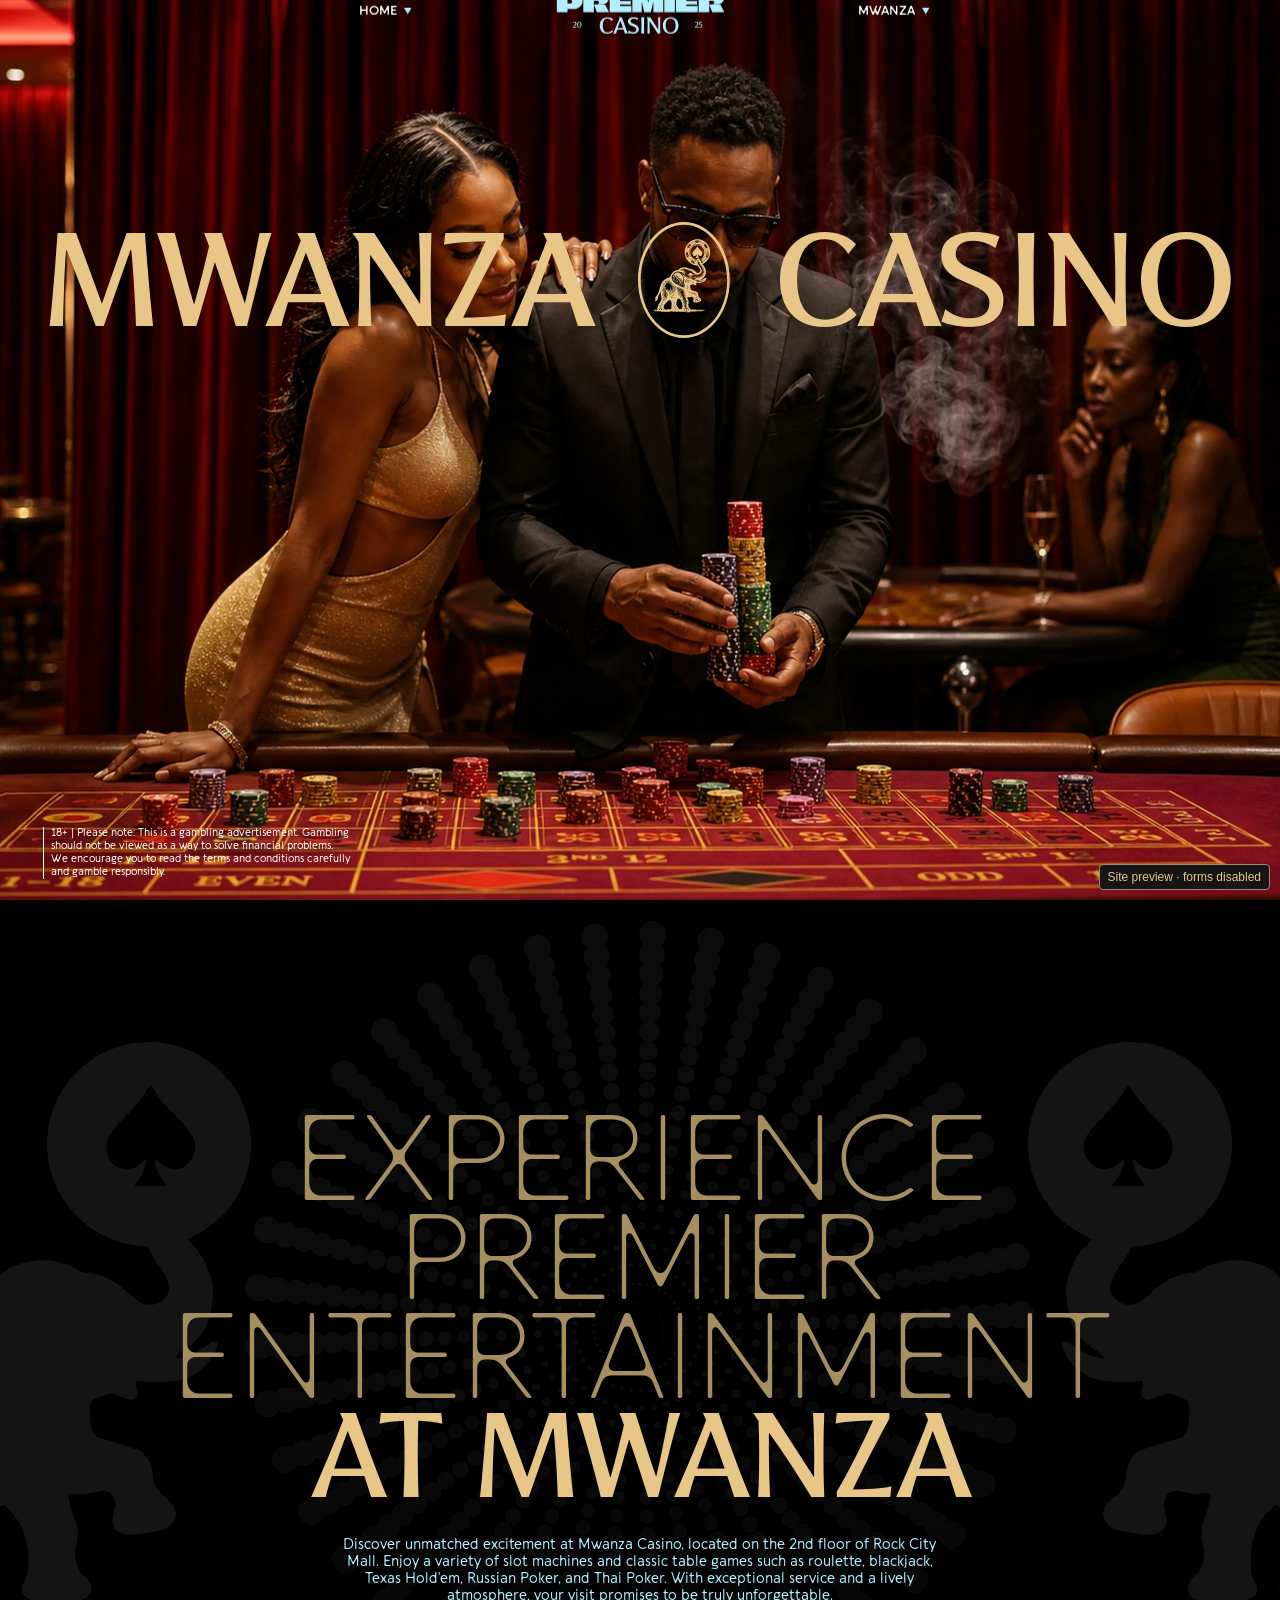
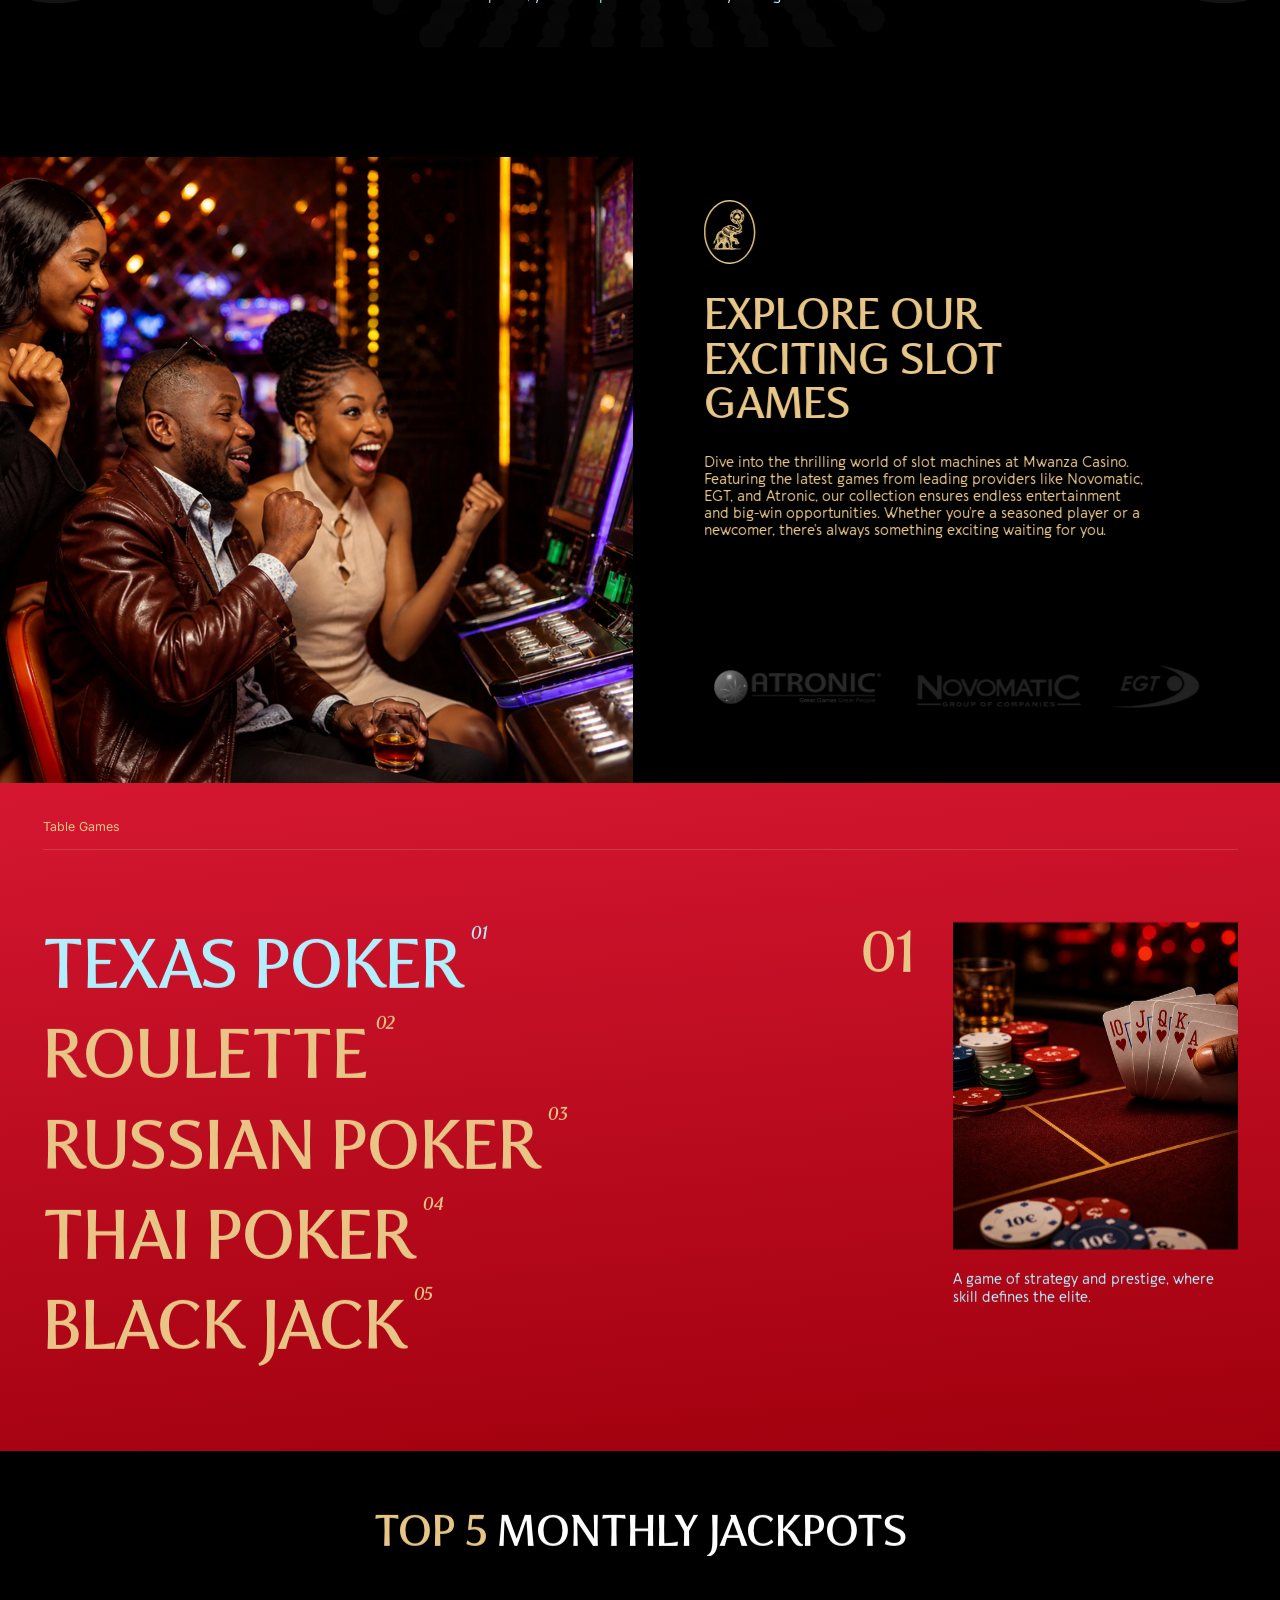
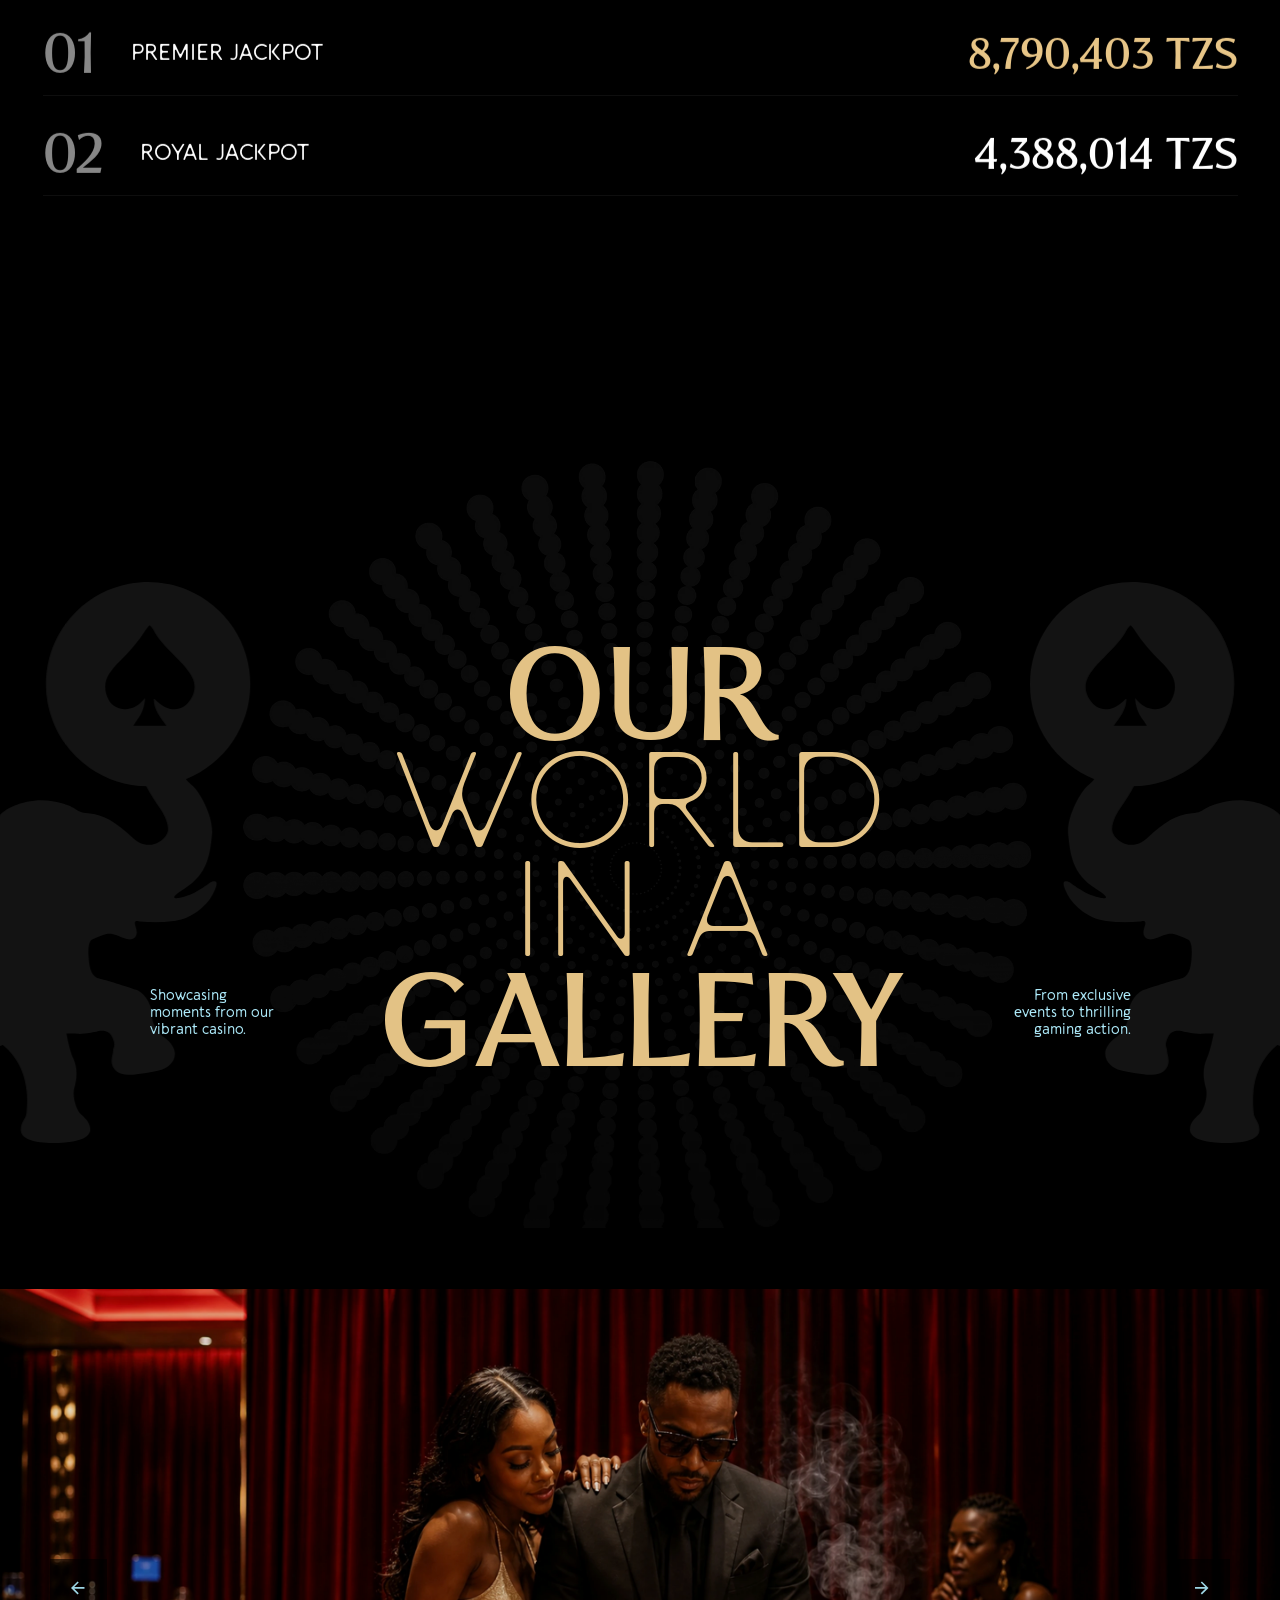
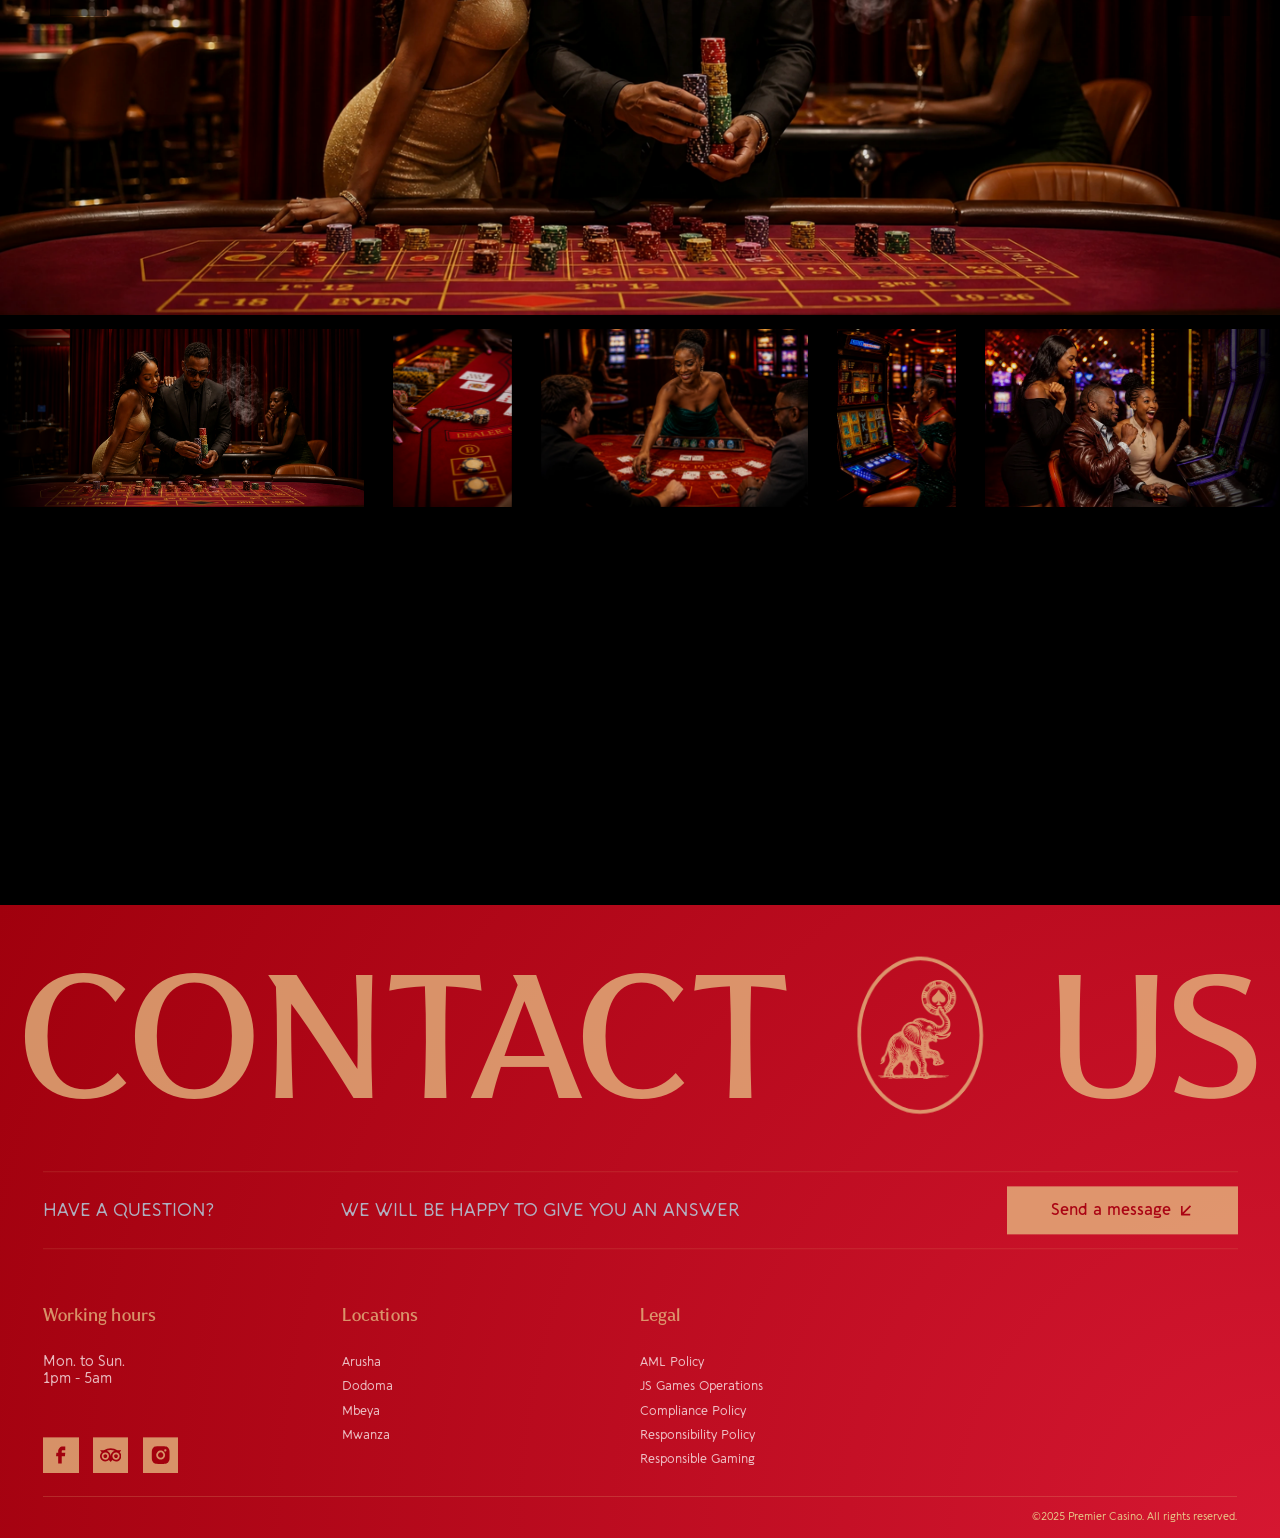
<file: docs/mwanza.html>
<!DOCTYPE html><!-- Last Published: Fri Oct 16 2026 14:58:08 GMT+0000 (Coordinated Universal Time) --><html data-wf-domain="www.premiercasino.tz" data-wf-page="69766b113a28e7d9f567c8d9" data-wf-site="696ceb9e460a961ce2db7f8b" lang="en"><head><meta charset="utf-8"/><title>Mwanza</title><meta content="Discover unmatched excitement at Mwanza Casino, located on the 2nd floor of Rock City Mall. Enjoy a variety of slot machines and classic table games such as roulette, blackjack, Texas Hold&#x27;em, Russian Poker, and Thai Poker. With exceptional service and a lively atmosphere, your visit promises to be truly unforgettable." name="description"/><meta content="Mwanza" property="og:title"/><meta content="Discover unmatched excitement at Mwanza Casino, located on the 2nd floor of Rock City Mall. Enjoy a variety of slot machines and classic table games such as roulette, blackjack, Texas Hold&#x27;em, Russian Poker, and Thai Poker. With exceptional service and a lively atmosphere, your visit promises to be truly unforgettable." property="og:description"/><meta content="./assets/6ac6b7bb5167-6986115abfce0217ebebcfa3_baner.jpg" property="og:image"/><meta content="Mwanza" name="twitter:title"/><meta content="Discover unmatched excitement at Mwanza Casino, located on the 2nd floor of Rock City Mall. Enjoy a variety of slot machines and classic table games such as roulette, blackjack, Texas Hold&#x27;em, Russian Poker, and Thai Poker. With exceptional service and a lively atmosphere, your visit promises to be truly unforgettable." name="twitter:description"/><meta property="og:type" content="website"/><meta content="summary_large_image" name="twitter:card"/><meta content="width=device-width, initial-scale=1" name="viewport"/><link href="./assets/80a0c8e2006b-premier-casino-b5c288c3794.webflow.shared.d26b9497e.css" rel="stylesheet" type="text/css" integrity="sha384-EckWO4abzV5PRk7DbEmAcvifmvYUVMq2MUkTq7Y0RWeQ2Go4Javauh5G/q+MGmU7" crossorigin="anonymous"/><link href="https://fonts.googleapis.com" rel="preconnect"/><link href="https://fonts.gstatic.com" rel="preconnect" crossorigin="anonymous"/><script src="./assets/012e56dad079-webfont.js" type="text/javascript"></script><script type="text/javascript">WebFont.load({  google: {    families: ["Inter:300,400,500,600,700"]  }});</script><script type="text/javascript">!function(o,c){var n=c.documentElement,t=" w-mod-";n.className+=t+"js",("ontouchstart"in o||o.DocumentTouch&&c instanceof DocumentTouch)&&(n.className+=t+"touch")}(window,document);</script><link href="./assets/0125f4833967-6971e3407bb9f2653834a33b_Favicon.png" rel="shortcut icon" type="image/x-icon"/><link href="./assets/7d53f8f57ce3-696ceb9e460a961ce2db7f93_Frame_203.png" rel="apple-touch-icon"/><!-- [Attributes by Finsweet] CMS Load -->


<!-- Swiper styles -->
<link rel="stylesheet" href="./assets/39bc4941d961-swiper-bundle.min.css"/>

<!-- Custom styles -->
<style>
* {
  -webkit-font-smoothing: antialiased;
  -moz-osx-font-smoothing: grayscale;
  -o-font-smoothing: antialiased;
}  
  
textarea {
  resize: none;
}
  
[data-animation-type="lottie"] svg {
  transform: none!important;
}
</style>

<!-- Lenis scroll styles -->
<style>
html.lenis {
  height: auto;
}
.lenis.lenis-smooth {
  scroll-behavior: auto;
}
.lenis.lenis-smooth [data-lenis-prevent] {
  overscroll-behavior: contain;
}
.lenis.lenis-stopped {
  overflow: hidden;
}
</style>
<!-- Home menu: white by default, gold only for the current page -->
<style>
[data-nav-menu="home"] .nav-drop_link { color: #fff !important; }
[data-nav-menu="home"] .nav-drop_link.w--current,
[data-nav-menu="home"] .nav-drop_link[aria-current="page"] { color: #e8c688 !important; }
[data-nav-menu="home"] .nav-home-anchor,
[data-nav-menu="home"] .nav-home-anchor:hover,
[data-nav-menu="home"] .nav-home-anchor:focus { color: #fff !important; }
</style>

<!-- Active dropdown links use Premier Casino gold -->
<style>
.nav-drop_link.w--current,
.nav-drop_link.w--current:hover,
.nav-drop_link[aria-current="page"] { color: #e8c688 !important; }
</style>
<style>
/* Hide empty location events and upcoming-event sections until CMS items exist. */
.section-me:not(:has(.me_list-item)),
.section-events:not(:has(.events_list-item)){display:none!important}
</style><meta name="robots" content="noindex, nofollow">
<style>
.pc-preview{position:fixed;z-index:9999;inset:auto 10px 10px auto;background:#161616;color:#e8c688;
 border:1px solid #9b8b6e;padding:5px 8px;border-radius:4px;font:12px Arial,sans-serif;pointer-events:none}
.cert-gallery[open]{max-width:none}
@media(max-width:767px){.section-sert .sert_block{flex-direction:row!important}}
</style>
</head><body><div class="page-wrapper"><div class="global-styles w-embed"><style>
/* rem calc */
html {
    font-size: calc(100vw / 1440 * 16);
}

@media screen and (max-width: 990px) {

  html {
      font-size: calc(100vw / 744 * 16);
  }
}

@media screen and (max-width: 479px) {

  html {
      font-size: calc(100vw / 375 * 16);
  }
}

/* Get rid of top margin on first element in any rich text element */
.w-richtext > :not(div):first-child, .w-richtext > div:first-child > :first-child {
  margin-top: 0 !important;
}

/* Get rid of bottom margin on last element in any rich text element */
.w-richtext>:last-child, .w-richtext ol li:last-child, .w-richtext ul li:last-child {
	margin-bottom: 0 !important;
}

.button-2:hover .button-2_icon {
	transform: rotate(0deg);
}

.games_card .games_card-info {
	opacity: 0;
}

.games_card.is-active .games_card-info {
	opacity: 1;
}

.games_card.is-active .games_card-heading {
	color: #B1EFFF;
}

.games_card.is-active .games_card-number {
	color: #B1EFFF;
}

@media screen and (max-width: 990px) {

	.games_card .games_card-info {
		max-height: 0rem;
	}
  
  .games_card.is-active .games_card-info {
		max-height: 60rem;
	}
}

.faq_drop-title.open .faq_drop-icon-line {
	transform: rotate(90deg);
}
</style></div><div data-w-id="5a0d1b84-fb72-207a-883d-675f5a45cb49" data-animation="default" data-collapse="none" data-duration="400" data-easing="ease" data-easing2="ease" role="banner" class="navbar w-nav"><div class="nav-container w-container"><div class="nav-block"><div data-delay="300" data-hover="true" data-nav-menu="home" class="nav-drop w-dropdown"><div class="nav-drop_title w-dropdown-toggle"><div>Home</div><div class="nav-drop_icon w-embed"><svg width="100%" height="100%" viewBox="0 0 9 8" fill="none" xmlns="http://www.w3.org/2000/svg">
<path d="M4.33003 7.5L-9.85265e-05 -7.57104e-07L8.66016 0L4.33003 7.5Z" fill="#B1EFFF"/>
</svg></div></div><nav class="nav-drop_list w-dropdown-list"><div class="nav-drop_list-content"><a href="./careers.html" class="nav-drop_link w-dropdown-link">Careers</a></div></nav></div><a href="./" class="nav-brand w-nav-brand"><div class="logo w-embed"><svg width="100%" height="100%" viewBox="0 0 190 60" fill="none" xmlns="http://www.w3.org/2000/svg">
<path d="M19.209 9.36417C20.9976 9.36417 22.5554 9.61419 23.8824 10.1142C25.2286 10.595 26.3344 11.2585 27.1999 12.1047C28.0845 12.9317 28.748 13.874 29.1904 14.9318C29.6327 15.9895 29.8539 17.0858 29.8539 18.2204C29.8539 19.432 29.6231 20.586 29.1615 21.6822C28.7192 22.7592 28.0461 23.7207 27.1422 24.5669C26.2575 25.4131 25.1517 26.0863 23.8247 26.5863C22.4977 27.0671 20.9591 27.3075 19.209 27.3075H13.0068C13.0068 27.3075 12.9972 27.3171 12.9779 27.3363C12.9779 27.3363 12.9683 27.3363 12.9491 27.3363C12.9491 27.3363 12.9491 27.3459 12.9491 27.3652V31H0.9484C0.9484 29.7115 0.9484 28.4229 0.9484 27.1344C0.9484 25.8459 0.9484 24.5573 0.9484 23.2688C0.9484 21.9803 0.9484 20.6917 0.9484 19.4032C0.9484 18.1147 0.9484 16.8261 0.9484 15.5376C0.9484 14.4991 0.9484 13.4702 0.9484 12.4509C0.9484 11.4124 0.9484 10.3835 0.9484 9.36417H19.209ZM15.6608 21.0475C16.2377 21.0475 16.7185 20.9514 17.1031 20.759C17.507 20.5475 17.8051 20.2879 17.9974 19.9802C18.1897 19.6532 18.2859 19.3263 18.2859 18.9993C18.2859 18.6532 18.1897 18.3358 17.9974 18.0474C17.8051 17.7396 17.5166 17.4896 17.132 17.2973C16.7474 17.105 16.2569 17.0088 15.6608 17.0088H13.0068C12.9875 17.0088 12.9683 17.0184 12.9491 17.0377C12.9491 17.0377 12.9491 17.0473 12.9491 17.0665V21.0187C12.9683 21.0187 12.9779 21.0283 12.9779 21.0475C12.9972 21.0475 13.0068 21.0475 13.0068 21.0475H15.6608ZM30.6695 9.36417H51.5264C53.2188 9.36417 54.6227 9.67188 55.7382 10.2873C56.8536 10.8835 57.6902 11.6624 58.248 12.624C58.8057 13.5663 59.0845 14.5664 59.0845 15.6241C59.0845 16.7204 58.7768 17.7877 58.1614 18.8262C57.5652 19.8455 56.6517 20.6821 55.4209 21.336C54.2093 21.9899 52.6899 22.3168 50.8629 22.3168C50.786 22.3168 50.5937 22.3168 50.286 22.3168C49.9783 22.3168 49.6609 22.3168 49.334 22.3168C49.0263 22.3168 48.8243 22.3168 48.7282 22.3168C48.7282 22.3168 48.7282 22.3264 48.7282 22.3457C48.7282 22.3649 48.7282 22.3745 48.7282 22.3745C48.7282 22.3745 48.7282 22.3841 48.7282 22.4034C48.7282 22.4034 48.7282 22.413 48.7282 22.4322H55.2766L59.7192 31H46.0165C45.6511 30.0192 45.2761 29.0384 44.8914 28.0575C44.526 27.0767 44.151 26.0959 43.7664 25.1151C43.401 24.1342 43.0259 23.1534 42.6413 22.1726H45.9876C46.3723 22.1726 46.7088 22.1149 46.9973 21.9995C47.305 21.8841 47.555 21.7303 47.7474 21.5379C47.9397 21.3456 48.0839 21.1341 48.1801 20.9033C48.2762 20.6533 48.3243 20.4033 48.3243 20.1532C48.3243 19.8071 48.2378 19.4801 48.0647 19.1724C47.8916 18.8647 47.632 18.6147 47.2858 18.4224C46.9396 18.2301 46.5069 18.1339 45.9876 18.1339H42.699C42.699 18.1339 42.6894 18.1435 42.6702 18.1627C42.6702 18.1627 42.6605 18.1627 42.6413 18.1627C42.6413 18.1627 42.6413 18.1724 42.6413 18.1916C42.6413 19.4417 42.6413 20.3648 42.6413 20.961C42.6413 21.5379 42.6413 21.9033 42.6413 22.0572C42.6413 22.1918 42.6413 22.2399 42.6413 22.2014C42.6413 22.2014 42.6413 22.3072 42.6413 22.5188C42.6413 22.7111 42.6413 22.9803 42.6413 23.3265C42.6413 23.6727 42.6413 24.0669 42.6413 24.5093C42.6413 25.1439 42.6413 25.8459 42.6413 26.6151C42.6413 27.3844 42.6413 28.1537 42.6413 28.923C42.6413 29.673 42.6413 30.3653 42.6413 31H30.6695C30.6695 29.7692 30.6695 28.5383 30.6695 27.3075C30.6695 26.0574 30.6695 24.817 30.6695 23.5861C30.6695 22.3553 30.6695 21.1244 30.6695 19.8936C30.6695 18.6435 30.6695 17.4031 30.6695 16.1722C30.6695 15.0376 30.6695 13.9029 30.6695 12.7682C30.6695 11.6335 30.6695 10.4989 30.6695 9.36417ZM84.6515 16.6338H72.1028C72.0835 16.6338 72.0739 16.6338 72.0739 16.6338V18.2204C72.0739 18.2397 72.0739 18.2589 72.0739 18.2781C72.0932 18.2781 72.1028 18.2781 72.1028 18.2781H84.2188V22.3457H72.1028C72.1028 22.3457 72.0932 22.3457 72.0739 22.3457C72.0739 22.3457 72.0739 22.3553 72.0739 22.3745C72.0739 22.3745 72.0739 22.3841 72.0739 22.4034V24.0188C72.0932 24.0188 72.1028 24.0188 72.1028 24.0188H84.8246V31H60.3906C60.3906 29.8653 60.3906 28.7306 60.3906 27.596C60.3906 26.4421 60.3906 25.2978 60.3906 24.1631C60.3906 23.0284 60.3906 21.8937 60.3906 20.759C60.3906 19.6051 60.3906 18.4608 60.3906 17.3262C60.3906 16.1722 60.3906 15.028 60.3906 13.8933C60.3906 13.1432 60.3906 12.3932 60.3906 11.6431C60.3906 10.8739 60.3906 10.1142 60.3906 9.36417H84.6515V16.6338ZM120.676 9.36417C120.676 10.8066 120.676 12.249 120.676 13.6913C120.676 15.1337 120.676 16.5761 120.676 18.0185C120.676 19.4609 120.676 20.9033 120.676 22.3457C120.676 23.7881 120.676 25.2304 120.676 26.6728C120.676 28.1152 120.676 29.5576 120.676 31H109.569C109.569 28.9999 109.569 26.9998 109.569 24.9997C109.569 22.9996 109.569 20.9994 109.569 18.9993C109.569 18.9801 109.56 18.9705 109.54 18.9705C109.54 18.9705 109.531 18.9705 109.512 18.9705C109.512 18.9705 109.512 18.9801 109.512 18.9993L106.684 31H99.3283C98.8475 28.9999 98.3763 27.0094 97.9148 25.0285C97.4532 23.0476 96.982 21.0668 96.5012 19.0859C96.5012 19.0666 96.4916 19.057 96.4724 19.057C96.4724 19.057 96.4627 19.057 96.4435 19.057C96.4435 19.057 96.4435 19.0666 96.4435 19.0859C96.4435 21.0668 96.4435 23.0476 96.4435 25.0285C96.4435 27.0094 96.4435 28.9999 96.4435 31H85.9141C85.9141 29.5576 85.9141 28.1152 85.9141 26.6728C85.9141 25.2112 85.9141 23.7592 85.9141 22.3168C85.9141 20.8552 85.9141 19.4032 85.9141 17.9608C85.9141 16.4992 85.9141 15.0472 85.9141 13.6048C85.9141 12.8932 85.9141 12.1913 85.9141 11.4989C85.9141 10.7873 85.9141 10.0758 85.9141 9.36417H101.29C101.578 10.5565 101.857 11.7489 102.127 12.9413C102.396 14.1144 102.665 15.2972 102.934 16.4896C103.223 17.6819 103.502 18.8743 103.771 20.0667C103.771 20.0859 103.771 20.1052 103.771 20.1244C103.79 20.1244 103.8 20.1244 103.8 20.1244C103.819 20.1052 103.829 20.0859 103.829 20.0667L106.136 9.36417H120.676ZM121.833 31C121.833 29.6153 121.833 28.2306 121.833 26.8459C121.833 25.4612 121.833 24.0765 121.833 22.6918C121.833 21.3072 121.833 19.9225 121.833 18.5378C121.833 17.1531 121.833 15.7684 121.833 14.3837C121.833 13.5375 121.833 12.7009 121.833 11.8739C121.833 11.0277 121.833 10.1911 121.833 9.36417H133.805C133.805 11.2297 133.805 13.0952 133.805 14.9606C133.805 16.8069 133.805 18.6628 133.805 20.5283C133.805 21.6822 133.805 22.8457 133.805 24.0188C133.805 25.1728 133.805 26.3363 133.805 27.5094C133.805 28.6633 133.805 29.8269 133.805 31H121.833ZM159.222 16.6338H146.673C146.654 16.6338 146.644 16.6338 146.644 16.6338V18.2204C146.644 18.2397 146.644 18.2589 146.644 18.2781C146.663 18.2781 146.673 18.2781 146.673 18.2781H158.789V22.3457H146.673C146.673 22.3457 146.663 22.3457 146.644 22.3457C146.644 22.3457 146.644 22.3553 146.644 22.3745C146.644 22.3745 146.644 22.3841 146.644 22.4034V24.0188C146.663 24.0188 146.673 24.0188 146.673 24.0188H159.395V31H134.961C134.961 29.8653 134.961 28.7306 134.961 27.596C134.961 26.4421 134.961 25.2978 134.961 24.1631C134.961 23.0284 134.961 21.8937 134.961 20.759C134.961 19.6051 134.961 18.4608 134.961 17.3262C134.961 16.1722 134.961 15.028 134.961 13.8933C134.961 13.1432 134.961 12.3932 134.961 11.6431C134.961 10.8739 134.961 10.1142 134.961 9.36417H159.222V16.6338ZM160.484 9.36417H181.341C183.034 9.36417 184.438 9.67188 185.553 10.2873C186.669 10.8835 187.505 11.6624 188.063 12.624C188.621 13.5663 188.899 14.5664 188.899 15.6241C188.899 16.7204 188.592 17.7877 187.976 18.8262C187.38 19.8455 186.467 20.6821 185.236 21.336C184.024 21.9899 182.505 22.3168 180.678 22.3168C180.601 22.3168 180.409 22.3168 180.101 22.3168C179.793 22.3168 179.476 22.3168 179.149 22.3168C178.841 22.3168 178.639 22.3168 178.543 22.3168C178.543 22.3168 178.543 22.3264 178.543 22.3457C178.543 22.3649 178.543 22.3745 178.543 22.3745C178.543 22.3745 178.543 22.3841 178.543 22.4034C178.543 22.4034 178.543 22.413 178.543 22.4322H185.092L189.534 31H175.831C175.466 30.0192 175.091 29.0384 174.706 28.0575C174.341 27.0767 173.966 26.0959 173.581 25.1151C173.216 24.1342 172.841 23.1534 172.456 22.1726H175.803C176.187 22.1726 176.524 22.1149 176.812 21.9995C177.12 21.8841 177.37 21.7303 177.562 21.5379C177.755 21.3456 177.899 21.1341 177.995 20.9033C178.091 20.6533 178.139 20.4033 178.139 20.1532C178.139 19.8071 178.053 19.4801 177.88 19.1724C177.707 18.8647 177.447 18.6147 177.101 18.4224C176.755 18.2301 176.322 18.1339 175.803 18.1339H172.514C172.514 18.1339 172.504 18.1435 172.485 18.1627C172.485 18.1627 172.475 18.1627 172.456 18.1627C172.456 18.1627 172.456 18.1724 172.456 18.1916C172.456 19.4417 172.456 20.3648 172.456 20.961C172.456 21.5379 172.456 21.9033 172.456 22.0572C172.456 22.1918 172.456 22.2399 172.456 22.2014C172.456 22.2014 172.456 22.3072 172.456 22.5188C172.456 22.7111 172.456 22.9803 172.456 23.3265C172.456 23.6727 172.456 24.0669 172.456 24.5093C172.456 25.1439 172.456 25.8459 172.456 26.6151C172.456 27.3844 172.456 28.1537 172.456 28.923C172.456 29.673 172.456 30.3653 172.456 31H160.484C160.484 29.7692 160.484 28.5383 160.484 27.3075C160.484 26.0574 160.484 24.817 160.484 23.5861C160.484 22.3553 160.484 21.1244 160.484 19.8936C160.484 18.6435 160.484 17.4031 160.484 16.1722C160.484 15.0376 160.484 13.9029 160.484 12.7682C160.484 11.6335 160.484 10.4989 160.484 9.36417Z" fill="#B1EFFF"/>
<path d="M57.9777 55.0917C51.9794 55.0917 49.2553 51.0317 49.2553 45.7668C49.2553 40.7639 52.2413 36.442 57.9515 36.442C60.6756 36.442 62.7711 37.3588 64.1855 38.8256L62.6925 40.7377C61.3304 38.8256 60.0994 37.8565 57.9515 37.8565C53.8653 37.8565 52.6081 41.864 52.6081 45.7668C52.6081 49.6435 53.8129 53.651 58.161 53.651C60.1779 53.651 61.7757 52.6295 63.033 51.2413L64.3165 52.7081C62.902 54.1487 60.8066 55.0917 57.9777 55.0917ZM75.4292 48.6743C74.4863 45.924 73.4385 43.1213 72.3908 40.502C71.474 42.9903 70.3739 45.924 69.4309 48.6743H75.4292ZM64.428 54.9345C66.7592 49.3291 69.4571 43.3571 71.3954 38.0922C71.1597 37.5683 70.9502 37.0706 70.6882 36.5992H74.1458C75.6912 41.1306 78.9391 50.1673 80.9822 54.9345H77.4985C77.0532 53.4939 76.5555 51.9223 76.0055 50.2983H68.9071C68.357 51.9747 67.8855 53.5987 67.5974 54.9345H64.428ZM86.969 55.0393C84.9783 55.0917 82.4638 54.6988 80.997 53.9916L81.7304 51.608C83.0662 52.6819 84.926 53.4153 86.7595 53.3367C89.0645 53.2843 90.4266 52.2628 90.4266 50.2983C90.4266 45.8716 80.9708 47.1551 80.9708 41.0782C80.9708 37.7517 83.9044 36.5992 86.969 36.4682C88.8812 36.3896 91.029 36.7563 92.3911 37.385L91.6053 39.5852C90.2956 38.6946 88.6454 38.1446 86.9167 38.197C85.3189 38.2494 83.7996 38.9042 83.7996 40.7639C83.7996 44.6405 93.1769 43.6976 93.1769 49.722C93.1769 53.4677 90.1908 54.9607 86.969 55.0393ZM95.9245 54.9345C96.2388 48.7529 96.2388 42.6236 95.9245 36.5992H99.1987C98.9629 42.7284 99.0153 48.8577 99.1987 54.9345H95.9245ZM102.889 54.9345C103.177 49.4601 103.203 43.9333 102.967 38.3541L101.815 36.5992H106.032L115.069 50.6126C115.174 46.0288 115.095 41.2616 114.859 36.5992H117.295C117.086 42.6498 117.059 48.7791 117.295 54.9345H114.493C111.611 50.2459 108.494 45.3216 105.246 40.8949C105.168 45.3739 105.299 50.4031 105.482 54.9345H102.889ZM129.014 55.0917C122.911 55.0917 120.187 50.5078 120.187 45.7668C120.187 41.0258 122.911 36.442 129.014 36.442C135.091 36.442 137.815 41.0258 137.815 45.7668C137.815 50.5078 135.091 55.0917 129.014 55.0917ZM129.014 53.651C133.389 53.651 134.593 49.303 134.593 45.7668C134.593 42.2045 133.389 37.8565 129.014 37.8565C124.771 37.8565 123.435 41.9426 123.435 45.7668C123.435 49.303 124.64 53.651 129.014 53.651Z" fill="#B1EFFF"/>
<path d="M18.9976 47.5251C20.1051 46.6037 21.9386 44.9843 21.9386 43.4114C21.9386 42.5552 21.5942 42.1178 20.8217 42.1178C20.3006 42.1178 19.8073 42.397 19.3792 42.8158L19.1744 42.034C19.5932 41.8293 20.3378 41.6338 20.9893 41.6338C22.0689 41.6338 23.0461 42.0712 23.0554 43.3556C23.074 45.2263 21.1847 46.3431 20.0027 47.339H23.0554L22.8786 48.1952H18.9976V47.5251ZM26.2278 47.8043C27.1492 47.8043 27.5494 46.9481 27.5494 44.9378C27.5494 42.9275 27.1492 42.0712 26.2278 42.0712C25.3064 42.0712 24.9155 42.9275 24.9155 44.9378C24.9155 46.9481 25.3064 47.8043 26.2278 47.8043ZM26.2278 48.251C24.5246 48.251 23.7987 46.6316 23.7987 44.9378C23.7987 43.2532 24.5246 41.6338 26.2278 41.6338C27.9309 41.6338 28.6662 43.2532 28.6662 44.9378C28.6662 46.6316 27.9309 48.251 26.2278 48.251Z" fill="#B1EFFF"/>
<path d="M156.134 47.5251C157.242 46.6037 159.075 44.9843 159.075 43.4114C159.075 42.5552 158.731 42.1178 157.958 42.1178C157.437 42.1178 156.944 42.397 156.516 42.8158L156.311 42.034C156.73 41.8293 157.474 41.6338 158.126 41.6338C159.205 41.6338 160.183 42.0712 160.192 43.3556C160.211 45.2263 158.321 46.3431 157.139 47.339H160.192L160.015 48.1952H156.134V47.5251ZM162.375 48.2417C161.714 48.2417 160.998 48.0556 160.56 47.8322L160.784 47.0411C161.23 47.5065 161.752 47.7019 162.291 47.6926C163.12 47.6833 163.548 47.0598 163.567 46.1942C163.576 45.1053 162.924 44.733 162.189 44.733C161.845 44.733 161.482 44.8075 161.156 44.9285L160.914 44.7889L161.24 41.6804H164.283L164.097 42.5459H161.835L161.64 44.2956C163.064 44.0257 164.674 44.4073 164.674 46.1849C164.674 47.6368 163.576 48.2324 162.375 48.2417Z" fill="#B1EFFF"/>
</svg></div><img src="./assets/9b86de7dc9c1-6973935f83d4cefade464051_Frame_2090831.webp" loading="lazy" alt="" class="mob-logo"/></a><div data-delay="300" data-hover="true" data-w-id="b14893e4-5efd-9e10-7fee-d97e7cbdaab6" class="nav-drop w-dropdown"><div class="nav-drop_title w-dropdown-toggle"><div>Mwanza</div><div class="nav-drop_icon w-embed"><svg width="100%" height="100%" viewBox="0 0 9 8" fill="none" xmlns="http://www.w3.org/2000/svg">
<path d="M4.33003 7.5L-9.85265e-05 -7.57104e-07L8.66016 0L4.33003 7.5Z" fill="#B1EFFF"/>
</svg></div></div><nav class="nav-drop_list w-dropdown-list"><div class="nav-drop_list-content"><a href="./arusha.html" class="nav-drop_link w-dropdown-link">Arusha</a><a href="./dodoma.html" class="nav-drop_link w-dropdown-link">Dodoma</a><a href="./mbeya.html" class="nav-drop_link w-dropdown-link">Mbeya</a><a href="./mwanza.html" aria-current="page" class="nav-drop_link w-dropdown-link w--current">Mwanza</a></div></nav></div></div><div class="nav-burger-wrapper w-nav-button"><div class="burger"><div class="burger-line top"></div><div class="burger-line middle"></div><div class="burger-line bot"></div></div></div></div></div><main class="main-wrapper"><div class="sticky-wrapper"><section class="section-home-loc is-mwanza"><div class="bg-block"><img src="./assets/f8d81f3450ac-fd0dbea406d_ChatGPT_20Image_2015_20_D0_B3_D1_80_D1_83_D0_B4._202025_20_D1_80._2C_2018_47_52_203_20_281_29.webp" loading="eager" fetchpriority="high" alt="Three people at a casino table with a dealer in a metallic dress and slot machines in the background, under warm ambient lighting." class="loc_hero-bg"/><div class="loc_hero-shadow"></div></div><div class="container w-container"><div class="home-loc_block"><div class="home-loc_heading"><h1 data-w-id="5ae5d1df-4a1e-0eed-3027-3e9c571bbd13" style="opacity:0">Mwanza</h1><img src="./assets/5d58b5ad708b-696cf64f3489ad8363fc3fae_Frame_2090830.svg" loading="lazy" style="opacity:0" data-w-id="f09e8782-6ffe-9b57-2ada-9ed7e716c1d3" alt="" class="home-loc_heading-logo"/><h1 data-w-id="010a80f7-8b82-6d9d-8e65-600fb3e45e71" style="opacity:0">Casino</h1></div><div data-w-id="d7a36d7c-4c0e-880d-3f17-e5ceaa2e8637" style="opacity:0" class="home-loc_disc"><div class="text-size-xsmall">18+ | Please note: This is a gambling advertisement. Gambling should not be viewed as a way to solve financial problems. We encourage you to read the terms and conditions carefully and gamble responsibly.</div></div></div></div></section><section class="section-about"><div class="bg-block"><div data-w-id="5279540b-b5d1-6254-cd40-de39ad74b436" style="opacity:0" class="bg-center"><img src="./assets/ea537bccf0ae-696d020f14e2c6c59542e46c_Frame_20380_201.webp" loading="lazy" alt="Gray circular dot pattern radiating outward on a black background with a mirrored reflection below."/></div><div data-w-id="e7390af1-8ab3-e2ad-7fe9-a7cdef8bcf96" style="opacity:0" class="bg-figure-1"><img src="./assets/ba38872a46ec-696d03ddbe90a70980f0a32d_Group_201437254313.svg" loading="lazy" alt=""/></div><div data-w-id="167dc72d-d10a-0d80-f33d-be3f1b192a87" style="opacity:0" class="bg-figure-2"><img src="./assets/0210fe41eb16-696d04500c869ebf846d85ea_Group_201437254314.svg" loading="lazy" alt=""/></div><div class="bg-gradient"></div></div><div class="w-layout-blockcontainer container w-container"><div class="label"><div>About Mwanza</div></div><div data-w-id="c26614f6-8d0e-3f63-b147-f97cab6dcd12" style="opacity:0" class="about_block"><div class="about_block-heading"><h2><span class="text-color-gold-2">Experience</span><br/><span class="text-style-aqua text-color-gold-2">Premier Entertainment</span><br/>at Mwanza</h2></div><div class="about_block-text is-mwanza"><div>Discover unmatched excitement at Mwanza Casino, located on the 2nd floor of Rock City Mall. Enjoy a variety of slot machines and classic table games such as roulette, blackjack, Texas Hold&#x27;em, Russian Poker, and Thai Poker. With exceptional service and a lively atmosphere, your visit promises to be truly unforgettable.</div></div></div></div></section><section class="section-slot"><div class="w-layout-blockcontainer container is-full w-container"><div class="label is-margin"><div>Slot Games at Mwanza</div></div><div class="slot_block"><div data-w-id="30d534c5-893f-96ee-a196-8eabc4e3167f" style="opacity:0" class="slot_media"><img src="./assets/56ae254f7fb0-6971e6da6fc801abbc96cc3c_f68e655a2f01048de22e9f01a0d8de97_image_2072.webp" loading="lazy" alt="Three adults excitedly playing slot machines in a casino, with two seated and one standing behind them."/></div><div data-w-id="caa76bc9-c46f-ffc0-ad6c-e48343639c30" style="opacity:0" class="slot_content"><div class="slot_content-logo"><img src="./assets/dd812617f437-696d074410b8041e01506fcf_Union.svg" loading="lazy" alt=""/></div><h3 class="max-23">Explore Our Exciting Slot Games</h3><div class="text-size-regular text-color-gold max-30">Dive into the thrilling world of slot machines at Mwanza Casino. Featuring the latest games from leading providers like Novomatic, EGT, and Atronic, our collection ensures endless entertainment and big-win opportunities. Whether you&#x27;re a seasoned player or a newcomer, there&#x27;s always something exciting waiting for you.</div><div class="slot_logo-block"><div class="slot_logo is-1"><img src="./assets/7c64eba48a49-69861cb0e934e477b763684d_atronic-group-logo_201.webp" loading="lazy" sizes="(max-width: 767px) 100vw, (max-width: 991px) 728px, 795px" srcset="./assets/83c982e4d7b9-69861cb0e934e477b763684d_atronic-group-logo_201-p-500.png 500w, ./assets/7c64eba48a49-69861cb0e934e477b763684d_atronic-group-logo_201.webp 795w" alt="Grey abstract graphic with dotted lines and rectangular shapes."/></div><div class="slot_logo is-2"><img src="./assets/b73514ffdea7-696d0a6f3c4482000d1ec390_Mask_20group2.webp" loading="lazy" alt="Brand logo with the text &#x27;NEXTAR&#x27; in bold uppercase letters and a tagline below that reads &#x27;Networking Powered by AI&#x27;."/></div><div class="slot_logo is-3"><img src="./assets/94f11db364fa-696d0a776f082fb40bd581ab_Mask_20group3.webp" loading="lazy" alt="ACI logo with stylized arrow design."/></div></div></div></div></div></section></div><section class="section-games"><div class="w-layout-blockcontainer container w-container"><div class="label is-gold"><div>Table Games</div></div><div data-w-id="e2c2464e-ebd0-cd4a-47fd-8980de201fdc" style="opacity:0" class="games_block"><div class="games_card is-active"><div class="games_card-info"><div class="games_card-media"><img src="./assets/62fcf639e9ae-696d17f29f312987e6aa2446_09a6c9c51e1b48d7f0ad8f4d55634f82_Frame_20418.webp" loading="lazy" width="243" alt="Close-up of a spinning roulette wheel with a shiny silver spindle in a casino."/></div><div class="text-size-regular text-color-blue max-17">A game of strategy and prestige, where skill defines the elite.</div><div class="games_card-info-number">01</div></div><div class="games_card-title"><div class="games_card-heading">texas poker</div><div class="games_card-number"><em>01</em></div></div></div><div class="games_card"><div class="games_card-info"><div class="games_card-media"><img src="./assets/241df4cf3e6a-696f99b5f8329c1644f8d684_14f7e4c7cc89537c1501a9232d98f64a_Frame_20418.webp" loading="lazy" width="243" alt="Close-up of a spinning roulette wheel in a casino with colored numbered slots."/></div><div class="text-size-regular text-color-blue">An iconic game of chance wrapped in timeless elegance and suspense</div><div class="games_card-info-number">02</div></div><div class="games_card-title"><div class="games_card-heading">ROULETTE</div><div class="games_card-number"><em>02</em></div></div></div><div class="games_card"><div class="games_card-info"><div class="games_card-media"><img src="./assets/1cbfa59194ba-696f99f424842a67f09f466e_64f94de717b273e21a43ebb4cfc0181d_Frame_20419.webp" loading="lazy" width="243" alt="A person holding red poker chips above a casino table with playing cards and stacks of chips."/></div><div class="text-size-regular text-color-blue">A refined poker experience built on calculation, control, and high stakes.</div><div class="games_card-info-number">03</div></div><div class="games_card-title"><div class="games_card-heading">RUSSIAN POKER</div><div class="games_card-number"><em>03</em></div></div></div><div class="games_card"><div class="games_card-info"><div class="games_card-media"><img src="./assets/be2f856a53db-696f9a2c1e24e8b79bc1b214_2babc023e03f3d1df1810df7821da09d_Frame_20420.webp" loading="lazy" width="243" alt="Black hand with pink nails placing poker chips on a red casino table with playing cards in the background."/></div><div class="text-size-regular text-color-blue">An exotic and intriguing variation that adds mystery to the classic poker table.</div><div class="games_card-info-number">04</div></div><div class="games_card-title"><div class="games_card-heading">THAI POKER</div><div class="games_card-number"><em>04</em></div></div></div><div class="games_card"><div class="games_card-info"><div class="games_card-media"><img src="./assets/3764e6769ba7-696f9a8c0d4f31586c1fae8d_e5baaeaf6e94c7904351367f32685e44_Frame_20421.webp" loading="lazy" alt="Dealer distributing chips at a blackjack table with two players in a dimly lit casino."/></div><div class="text-size-regular text-color-blue">A sophisticated balance of risk and tactics against the dealer.</div><div class="games_card-info-number">05</div></div><div class="games_card-title"><div class="games_card-heading">Black Jack</div><div class="games_card-number"><em>05</em></div></div></div></div></div></section><section class="section-jackpot"><div class="w-layout-blockcontainer container w-container"><div data-w-id="014b6ab9-8371-901e-099c-f1269752042b" style="opacity:0" class="jackpot_title"><h3>TOP 5 <span class="text-color-white">MONTHLY JACKPOTS</span></h3></div><div class="jackpot_block"><div class="jackpot_card"><div class="jackpot_card-number">01</div><div class="text-size-large is-jackpot">PREMIER JACKPOT</div><div class="jackpot_value is-gold"><div class="jackpot_value-text">8,790,403</div><div class="jackpot_value-text">TZS</div></div></div><div class="jackpot_card"><div class="jackpot_card-number">02</div><div class="text-size-large is-jackpot">ROYAL JACKPOT</div><div class="jackpot_value"><div class="jackpot_value-text">4,388,014</div><div class="jackpot_value-text">TZS</div></div></div><div class="jackpot_card"><div class="jackpot_card-number">03</div><div class="text-size-large is-jackpot">EGT GRAND JACKPOT</div><div class="jackpot_value"><div class="jackpot_value-text">4,188,704</div><div class="jackpot_value-text">TZS</div></div></div><div class="jackpot_card"><div class="jackpot_card-number">04</div><div class="text-size-large is-jackpot">NOVOMATIC GOLD JACKPOT</div><div class="jackpot_value"><div class="jackpot_value-text">3,809,771</div><div class="jackpot_value-text">TZS</div></div></div><div class="jackpot_card is-last"><div class="jackpot_card-number">05</div><div class="text-size-large is-jackpot">DAILY JACKPOT</div><div class="jackpot_value"><div class="jackpot_value-text">1,708,225</div><div class="jackpot_value-text">TZS</div></div></div></div></div></section><section class="section-gallery"><div class="bg-block is-gallery"><div data-w-id="8ce94fbf-b57f-40d3-1f1d-cd681f5a26a6" style="opacity:0" class="bg-center-2"><img src="./assets/ea537bccf0ae-696d020f14e2c6c59542e46c_Frame_20380_201.webp" loading="lazy" alt="Radial pattern of gray dots forming concentric circles and radiating outward on a black background."/></div><div data-w-id="8ce94fbf-b57f-40d3-1f1d-cd681f5a26a8" style="opacity:0" class="bg-figure-1 mobile-hide"><img src="./assets/ba38872a46ec-696d03ddbe90a70980f0a32d_Group_201437254313.svg" loading="lazy" alt=""/></div><div data-w-id="8ce94fbf-b57f-40d3-1f1d-cd681f5a26aa" style="opacity:0" class="bg-figure-2 mobile-hide"><img src="./assets/0210fe41eb16-696d04500c869ebf846d85ea_Group_201437254314.svg" loading="lazy" alt=""/></div><div class="bg-gradient"></div></div><div class="w-layout-blockcontainer container w-container"><div data-w-id="3c3653e5-ff27-4e83-10a2-290042a2c487" style="opacity:0" class="gallery_block"><div id="w-node-a38eea05-076f-4593-02ab-0a52e8a96fb6-f567c8d9" class="gallery_text"><div class="text-size-regular mobile-small">Showcasing moments from our vibrant casino.</div></div><div id="w-node-_416bc775-68f9-6a39-6349-03857dc562e4-f567c8d9" class="gallery_heading"><h2 class="heading-style-h1">Our <span class="text-style-aqua">world in a</span> gallery</h2></div><div id="w-node-_64b3522c-f3bd-e60d-400a-c16faf95f0b8-f567c8d9" class="gallery_text is-right"><div class="text-size-regular mobile-small">From exclusive events to thrilling gaming action.</div></div></div></div></section><section class="section-media"><div class="w-layout-blockcontainer container is-full w-container"><div class="label is-margin"><div>Gallery Mwanza</div></div><div class="slider-wrapper"><div data-w-id="92dc993b-d2ca-e20c-746c-1aee330773df" class="slider-block"><div class="slider-button-block"><div class="slider-button media-prev"><div class="slider-button-icon w-embed"><svg width="100%" height="100%" viewBox="0 0 18 17" fill="none" xmlns="http://www.w3.org/2000/svg">
<path d="M4.0832 7.22982L17.0667 7.22982L17.0667 9.36315L4.0832 9.36315L9.8048 15.0848L8.29653 16.593L-3.62653e-07 8.29648L8.29653 -5.00562e-05L9.8048 1.50822L4.0832 7.22982Z" fill="currentcolor"/>
</svg></div></div><div class="slider-button media-next"><div class="slider-button-icon w-embed"><svg width="100%" height="100%" viewBox="0 0 18 17" fill="none" xmlns="http://www.w3.org/2000/svg">
<path d="M12.9835 7.23006L-1.49807e-06 7.23006L-1.59132e-06 9.36339L12.9835 9.36339L7.26186 15.085L8.77013 16.5933L17.0667 8.29673L8.77013 0.000194187L7.26187 1.50846L12.9835 7.23006Z" fill="currentcolor"/>
</svg></div></div></div><div class="media_large-wrapper swiper"><div class="media_large-list swiper-wrapper"><div class="media_large-item swiper-slide"><img src="./assets/f8d81f3450ac-fd0dbea406d_ChatGPT_20Image_2015_20_D0_B3_D1_80_D1_83_D0_B4._202025_20_D1_80._2C_2018_47_52_203_20_281_29.webp" loading="lazy" alt="" class="media_large-img is-cover"/></div><div class="media_large-item swiper-slide"><img src="./assets/ae257643487a-14ef7836d57bbfffe1ae4631b_ChatGPT_20Image_2016_20_D0_B3_D1_80_D1_83_D0_B4._202025_20_D1_80._2C_2016_54_28.webp" loading="lazy" alt="" class="media_large-img"/></div><div class="media_large-item swiper-slide"><img src="./assets/3dfcc0cf1612-697ade1f919e4c48ffe4511b_29c7dba13eae5c6066c26b26eb95ec26_photo_2026-01-29_2006.11.39.webp" loading="lazy" alt="" class="media_large-img is-cover"/></div><div class="media_large-item swiper-slide"><img src="./assets/eac3d92ccabb-7b787682f426ca84d19f295116d6e6b_ChatGPT_20Image_2021_20_D1_81_D1_96_D1_87._202026_20_D1_80._2C_2013_27_22.webp" loading="lazy" alt="" class="media_large-img"/></div><div class="media_large-item swiper-slide"><img src="./assets/56ae254f7fb0-6971e6da6fc801abbc96cc3c_f68e655a2f01048de22e9f01a0d8de97_image_2072.webp" loading="lazy" alt="" class="media_large-img is-cover"/></div><div class="media_large-item swiper-slide"><img src="./assets/d7cc36d602df-e5102f5eb5adabdcbf_ChatGPT_20Image_206_20_D1_84_D0_B5_D0_B2_D1_80._202026_20_D0_B3._2C_2019_06_12_201_202.webp" loading="lazy" alt="" class="media_large-img is-cover"/></div><div class="media_large-item swiper-slide"><img src="./assets/51219196a086-daf90dce941c9b5b00_9fdceaff2a6b27c6a3b532c335c60ed6__D0_91_D0_B5_D0_B7_20_D0_BD_D0_B0_D0_B7_D0_B2_D0_B8-1.webp" loading="lazy" alt="" class="media_large-img"/></div><div class="media_large-item swiper-slide"><img src="./assets/106c536290d5-bafb4df0428cf29fa6a1a6e32_ChatGPT_20Image_2016_20_D0_B3_D1_80_D1_83_D0_B4._202025_20_D1_80._2C_2016_21_32.webp" loading="lazy" alt="" class="media_large-img is-cover"/></div><div class="media_large-item swiper-slide"><img src="./assets/257be3feb966-7cfe1970518f0908cd4df440e_ChatGPT_20Image_2016_20_D0_B3_D1_80_D1_83_D0_B4._202025_20_D1_80._2C_2016_24_42.webp" loading="lazy" alt="" class="media_large-img is-cover"/></div><div class="media_large-item swiper-slide"><img src="./assets/20dc74f0301c-c6a26c280b83796c41082f48c8f1532_ChatGPT_20Image_2021_20_D1_81_D1_96_D1_87._202026_20_D1_80._2C_2013_32_27.webp" loading="lazy" alt="" class="media_large-img"/></div></div></div><div class="slider-count"><div class="swiper-pagination"></div></div></div><div class="slider-block"><div data-w-id="92dc993b-d2ca-e20c-746c-1aee330773fe" class="media_small-wrapper swiper"><div class="media_small-list swiper-wrapper"><div class="media_small-item swiper-slide"><img src="./assets/f8d81f3450ac-fd0dbea406d_ChatGPT_20Image_2015_20_D0_B3_D1_80_D1_83_D0_B4._202025_20_D1_80._2C_2018_47_52_203_20_281_29.webp" loading="lazy" sizes="100vw" srcset="./assets/76942be45c96-a406d_ChatGPT_20Image_2015_20_D0_B3_D1_80_D1_83_D0_B4._202025_20_D1_80._2C_2018_47_52_203_20_281_29-p-500.webp 500w, ./assets/196ae7221a42-a406d_ChatGPT_20Image_2015_20_D0_B3_D1_80_D1_83_D0_B4._202025_20_D1_80._2C_2018_47_52_203_20_281_29-p-800.webp 800w, ./assets/ecfdfdb141b4-406d_ChatGPT_20Image_2015_20_D0_B3_D1_80_D1_83_D0_B4._202025_20_D1_80._2C_2018_47_52_203_20_281_29-p-1080.webp 1080w, ./assets/11b42acb2927-406d_ChatGPT_20Image_2015_20_D0_B3_D1_80_D1_83_D0_B4._202025_20_D1_80._2C_2018_47_52_203_20_281_29-p-1600.webp 1600w, ./assets/1441edfcaee6-406d_ChatGPT_20Image_2015_20_D0_B3_D1_80_D1_83_D0_B4._202025_20_D1_80._2C_2018_47_52_203_20_281_29-p-2000.webp 2000w, ./assets/5a9af4fb0a78-406d_ChatGPT_20Image_2015_20_D0_B3_D1_80_D1_83_D0_B4._202025_20_D1_80._2C_2018_47_52_203_20_281_29-p-2600.webp 2600w, ./assets/f8d81f3450ac-fd0dbea406d_ChatGPT_20Image_2015_20_D0_B3_D1_80_D1_83_D0_B4._202025_20_D1_80._2C_2018_47_52_203_20_281_29.webp 2880w" alt="" class="media_small-img"/></div><div class="media_small-item swiper-slide"><img src="./assets/ae257643487a-14ef7836d57bbfffe1ae4631b_ChatGPT_20Image_2016_20_D0_B3_D1_80_D1_83_D0_B4._202025_20_D1_80._2C_2016_54_28.webp" loading="lazy" sizes="100vw" srcset="./assets/13188d58edf4-36d57bbfffe1ae4631b_ChatGPT_20Image_2016_20_D0_B3_D1_80_D1_83_D0_B4._202025_20_D1_80._2C_2016_54_28-p-500.webp 500w, ./assets/62a2e5b010a9-36d57bbfffe1ae4631b_ChatGPT_20Image_2016_20_D0_B3_D1_80_D1_83_D0_B4._202025_20_D1_80._2C_2016_54_28-p-800.webp 800w, ./assets/ae257643487a-14ef7836d57bbfffe1ae4631b_ChatGPT_20Image_2016_20_D0_B3_D1_80_D1_83_D0_B4._202025_20_D1_80._2C_2016_54_28.webp 1024w" alt="" class="media_small-img"/></div><div class="media_small-item swiper-slide"><img src="./assets/3dfcc0cf1612-697ade1f919e4c48ffe4511b_29c7dba13eae5c6066c26b26eb95ec26_photo_2026-01-29_2006.11.39.webp" loading="lazy" sizes="100vw" srcset="./assets/12f6f640ac26-697ade1f919e4c48ffe4511b_29c7dba13eae5c6066c26b26eb95ec26_photo_2026-01-29_2006.11.39-p-500.webp 500w, ./assets/6b02b09f567e-697ade1f919e4c48ffe4511b_29c7dba13eae5c6066c26b26eb95ec26_photo_2026-01-29_2006.11.39-p-800.webp 800w, ./assets/f75f333144b7-697ade1f919e4c48ffe4511b_29c7dba13eae5c6066c26b26eb95ec26_photo_2026-01-29_2006.11.39-p-1080.webp 1080w, ./assets/3dfcc0cf1612-697ade1f919e4c48ffe4511b_29c7dba13eae5c6066c26b26eb95ec26_photo_2026-01-29_2006.11.39.webp 1280w" alt="" class="media_small-img"/></div><div class="media_small-item swiper-slide"><img src="./assets/eac3d92ccabb-7b787682f426ca84d19f295116d6e6b_ChatGPT_20Image_2021_20_D1_81_D1_96_D1_87._202026_20_D1_80._2C_2013_27_22.webp" loading="lazy" sizes="100vw" srcset="./assets/9516632e550a-82f426ca84d19f295116d6e6b_ChatGPT_20Image_2021_20_D1_81_D1_96_D1_87._202026_20_D1_80._2C_2013_27_22-p-500.webp 500w, ./assets/64a3b7d70279-82f426ca84d19f295116d6e6b_ChatGPT_20Image_2021_20_D1_81_D1_96_D1_87._202026_20_D1_80._2C_2013_27_22-p-800.webp 800w, ./assets/eac3d92ccabb-7b787682f426ca84d19f295116d6e6b_ChatGPT_20Image_2021_20_D1_81_D1_96_D1_87._202026_20_D1_80._2C_2013_27_22.webp 1024w" alt="" class="media_small-img"/></div><div class="media_small-item swiper-slide"><img src="./assets/56ae254f7fb0-6971e6da6fc801abbc96cc3c_f68e655a2f01048de22e9f01a0d8de97_image_2072.webp" loading="lazy" sizes="100vw" srcset="./assets/468bb23e1773-6971e6da6fc801abbc96cc3c_f68e655a2f01048de22e9f01a0d8de97_image_2072-p-500.webp 500w, ./assets/173c110d5dff-6971e6da6fc801abbc96cc3c_f68e655a2f01048de22e9f01a0d8de97_image_2072-p-800.webp 800w, ./assets/9ace6c02a1c8-6971e6da6fc801abbc96cc3c_f68e655a2f01048de22e9f01a0d8de97_image_2072-p-1080.webp 1080w, ./assets/3957a57e955f-6971e6da6fc801abbc96cc3c_f68e655a2f01048de22e9f01a0d8de97_image_2072-p-1600.webp 1600w, ./assets/110509bed5bf-6971e6da6fc801abbc96cc3c_f68e655a2f01048de22e9f01a0d8de97_image_2072-p-2000.webp 2000w, ./assets/c8d31d20fa63-6971e6da6fc801abbc96cc3c_f68e655a2f01048de22e9f01a0d8de97_image_2072-p-2600.webp 2600w, ./assets/0977c1546881-6971e6da6fc801abbc96cc3c_f68e655a2f01048de22e9f01a0d8de97_image_2072-p-3200.webp 3200w, ./assets/56ae254f7fb0-6971e6da6fc801abbc96cc3c_f68e655a2f01048de22e9f01a0d8de97_image_2072.webp 3840w" alt="" class="media_small-img"/></div><div class="media_small-item swiper-slide"><img src="./assets/d7cc36d602df-e5102f5eb5adabdcbf_ChatGPT_20Image_206_20_D1_84_D0_B5_D0_B2_D1_80._202026_20_D0_B3._2C_2019_06_12_201_202.webp" loading="lazy" sizes="100vw" srcset="./assets/14654301b69a-5eb5adabdcbf_ChatGPT_20Image_206_20_D1_84_D0_B5_D0_B2_D1_80._202026_20_D0_B3._2C_2019_06_12_201_202-p-500.webp 500w, ./assets/bbbbc4b3e08d-5eb5adabdcbf_ChatGPT_20Image_206_20_D1_84_D0_B5_D0_B2_D1_80._202026_20_D0_B3._2C_2019_06_12_201_202-p-800.webp 800w, ./assets/66ff3563359a-eb5adabdcbf_ChatGPT_20Image_206_20_D1_84_D0_B5_D0_B2_D1_80._202026_20_D0_B3._2C_2019_06_12_201_202-p-1080.webp 1080w, ./assets/46d7082f3ed5-eb5adabdcbf_ChatGPT_20Image_206_20_D1_84_D0_B5_D0_B2_D1_80._202026_20_D0_B3._2C_2019_06_12_201_202-p-1600.webp 1600w, ./assets/a2e0089acf3b-eb5adabdcbf_ChatGPT_20Image_206_20_D1_84_D0_B5_D0_B2_D1_80._202026_20_D0_B3._2C_2019_06_12_201_202-p-2000.webp 2000w, ./assets/d7cc36d602df-e5102f5eb5adabdcbf_ChatGPT_20Image_206_20_D1_84_D0_B5_D0_B2_D1_80._202026_20_D0_B3._2C_2019_06_12_201_202.webp 2170w" alt="" class="media_small-img"/></div><div class="media_small-item swiper-slide"><img src="./assets/51219196a086-daf90dce941c9b5b00_9fdceaff2a6b27c6a3b532c335c60ed6__D0_91_D0_B5_D0_B7_20_D0_BD_D0_B0_D0_B7_D0_B2_D0_B8-1.webp" loading="lazy" sizes="100vw" srcset="./assets/ae048fa728bb-ce941c9b5b00_9fdceaff2a6b27c6a3b532c335c60ed6__D0_91_D0_B5_D0_B7_20_D0_BD_D0_B0_D0_B7_D0_B2_D0_B8-1-p-500.webp 500w, ./assets/07e0483a46c3-ce941c9b5b00_9fdceaff2a6b27c6a3b532c335c60ed6__D0_91_D0_B5_D0_B7_20_D0_BD_D0_B0_D0_B7_D0_B2_D0_B8-1-p-800.webp 800w, ./assets/061b51ca9a65-e941c9b5b00_9fdceaff2a6b27c6a3b532c335c60ed6__D0_91_D0_B5_D0_B7_20_D0_BD_D0_B0_D0_B7_D0_B2_D0_B8-1-p-1080.webp 1080w, ./assets/51219196a086-daf90dce941c9b5b00_9fdceaff2a6b27c6a3b532c335c60ed6__D0_91_D0_B5_D0_B7_20_D0_BD_D0_B0_D0_B7_D0_B2_D0_B8-1.webp 1200w" alt="" class="media_small-img"/></div><div class="media_small-item swiper-slide"><img src="./assets/106c536290d5-bafb4df0428cf29fa6a1a6e32_ChatGPT_20Image_2016_20_D0_B3_D1_80_D1_83_D0_B4._202025_20_D1_80._2C_2016_21_32.webp" loading="lazy" sizes="100vw" srcset="./assets/e3323697126c-f0428cf29fa6a1a6e32_ChatGPT_20Image_2016_20_D0_B3_D1_80_D1_83_D0_B4._202025_20_D1_80._2C_2016_21_32-p-500.webp 500w, ./assets/32f01986ef64-f0428cf29fa6a1a6e32_ChatGPT_20Image_2016_20_D0_B3_D1_80_D1_83_D0_B4._202025_20_D1_80._2C_2016_21_32-p-800.webp 800w, ./assets/6175cef04532-0428cf29fa6a1a6e32_ChatGPT_20Image_2016_20_D0_B3_D1_80_D1_83_D0_B4._202025_20_D1_80._2C_2016_21_32-p-1080.webp 1080w, ./assets/106c536290d5-bafb4df0428cf29fa6a1a6e32_ChatGPT_20Image_2016_20_D0_B3_D1_80_D1_83_D0_B4._202025_20_D1_80._2C_2016_21_32.webp 1536w" alt="" class="media_small-img"/></div><div class="media_small-item swiper-slide"><img src="./assets/257be3feb966-7cfe1970518f0908cd4df440e_ChatGPT_20Image_2016_20_D0_B3_D1_80_D1_83_D0_B4._202025_20_D1_80._2C_2016_24_42.webp" loading="lazy" sizes="100vw" srcset="./assets/b96ec01f60d7-70518f0908cd4df440e_ChatGPT_20Image_2016_20_D0_B3_D1_80_D1_83_D0_B4._202025_20_D1_80._2C_2016_24_42-p-500.webp 500w, ./assets/0dd0a0a7cb90-70518f0908cd4df440e_ChatGPT_20Image_2016_20_D0_B3_D1_80_D1_83_D0_B4._202025_20_D1_80._2C_2016_24_42-p-800.webp 800w, ./assets/f39d242b5be8-0518f0908cd4df440e_ChatGPT_20Image_2016_20_D0_B3_D1_80_D1_83_D0_B4._202025_20_D1_80._2C_2016_24_42-p-1080.webp 1080w, ./assets/257be3feb966-7cfe1970518f0908cd4df440e_ChatGPT_20Image_2016_20_D0_B3_D1_80_D1_83_D0_B4._202025_20_D1_80._2C_2016_24_42.webp 1536w" alt="" class="media_small-img"/></div><div class="media_small-item swiper-slide"><img src="./assets/20dc74f0301c-c6a26c280b83796c41082f48c8f1532_ChatGPT_20Image_2021_20_D1_81_D1_96_D1_87._202026_20_D1_80._2C_2013_32_27.webp" loading="lazy" sizes="100vw" srcset="./assets/3c183c094429-280b83796c41082f48c8f1532_ChatGPT_20Image_2021_20_D1_81_D1_96_D1_87._202026_20_D1_80._2C_2013_32_27-p-500.webp 500w, ./assets/a09bb73e1d8b-280b83796c41082f48c8f1532_ChatGPT_20Image_2021_20_D1_81_D1_96_D1_87._202026_20_D1_80._2C_2013_32_27-p-800.webp 800w, ./assets/20dc74f0301c-c6a26c280b83796c41082f48c8f1532_ChatGPT_20Image_2021_20_D1_81_D1_96_D1_87._202026_20_D1_80._2C_2013_32_27.webp 1024w" alt="" class="media_small-img"/></div></div></div><div class="slider-shadow"></div><div class="slider-shadow is-revers"></div></div></div></div></section><section class="section-me"><div class="w-layout-blockcontainer container is-full w-container"><div class="label is-margin"><div>Events Mwanza</div></div><div class="me_list-wrapper w-dyn-list"><div class="w-dyn-empty"><div>No items found.</div></div></div></div></section><section class="section-events"><div class="w-layout-blockcontainer container w-container"><div class="label"><div>Soon in Mwanza</div></div><div class="events_list-wrapper w-dyn-list"><div class="w-dyn-empty"><div>No items found.</div></div><div role="navigation" aria-label="List" class="w-pagination-wrapper events_button"></div></div></div></section><section class="section-map"><div class="w-layout-blockcontainer container is-full w-container"><div class="map_wrapper"><div class="map-wrapper w-embed w-iframe"><iframe src="https://maps.google.com/maps?q=Premier%20Casino%20Mwanza%2C%20Rock%20City%20Mall%2C%20Makongoro%20Road%2C%20Mwanza%2C%20Tanzania&t=&z=17&ie=UTF8&iwloc=&output=embed" width="100%" height="100%" style="border:0;" allowfullscreen="" loading="lazy" referrerpolicy="no-referrer-when-downgrade"></iframe>

<style>
    .map-wrapper iframe {
      width: 100%;
      height: 100%;
      border: 0;
      filter:
        grayscale(100%)
        invert(90%)
        contrast(90%)
        brightness(85%);
    }

    /* 🎭 затемнення поверх */
    .map-wrapper::after {
      content: "";
      position: absolute;
      inset: 0;
      background: rgba(10, 15, 20, 0.55);
      pointer-events: none;
    }
</style></div></div></div></section></main><footer class="footer"><div class="w-layout-blockcontainer container w-container"><div class="footer_title"><div data-w-id="ea371e3b-d225-373b-0cdc-8aac12cd069b">Contact</div><img src="./assets/557ac3ff384f-696f00ee5553f6ede84264b1_Group_201171277552.svg" loading="lazy" data-w-id="ea371e3b-d225-373b-0cdc-8aac12cd069d" alt="" class="image"/><div data-w-id="ea371e3b-d225-373b-0cdc-8aac12cd069e">us</div></div><div data-w-id="ea371e3b-d225-373b-0cdc-8aac12cd06a0" class="footer_cta"><div class="footer_cta-text"><div class="text-block"><span>Have a question?</span> We will be happy to give you an answer</div></div><a data-w-id="ea371e3b-d225-373b-0cdc-8aac12cd06a6" href="#" class="button-2 w-inline-block"><div>Send a message</div><div class="button-2_icon w-embed"><svg width="100%" height="100%" viewBox="0 0 18 17" fill="none" xmlns="http://www.w3.org/2000/svg">
<path d="M4.0832 9.3632L17.0667 9.3632L17.0667 7.22987L4.0832 7.22987L9.8048 1.50827L8.29653 -9.89352e-08L9.89352e-08 8.29653L8.29653 16.5931L9.8048 15.0848L4.0832 9.3632Z" fill="currentcolor"/>
</svg></div></a></div><div data-w-id="ea371e3b-d225-373b-0cdc-8aac12cd06aa" class="footer_list-wrapper"><div class="footer_list"><div class="footer_list-item is-title"><div class="text-size-medium text-color-gold">Working hours</div></div><div class="footer_list-item"><div class="text-size-regular">Mon. to Sun.<br/>1pm - 5am</div></div><div class="footer_list-item"><div class="social-block"><a href="https://www.facebook.com/premiercasino.tz" target="_blank" class="social-link w-inline-block"><div class="social-link-icon w-embed"><svg width="100%" height="100%" viewBox="0 0 24 24" fill="none" xmlns="http://www.w3.org/2000/svg">
<path d="M9.19873 21.5H13.1987V13.49H16.8027L17.1987 9.51H13.1987V7.5C13.1987 7.23478 13.3041 6.98043 13.4916 6.79289C13.6792 6.60536 13.9335 6.5 14.1987 6.5H17.1987V2.5H14.1987C12.8727 2.5 11.6009 3.02678 10.6632 3.96447C9.72552 4.90215 9.19873 6.17392 9.19873 7.5V9.51H7.19873L6.80273 13.49H9.19873V21.5Z" fill="currentcolor"/>
</svg></div></a><a href="https://www.tripadvisor.com/Attraction_Review-g297913-d25293061-Reviews-Premier_Casino-Arusha_Arusha_Region.html" target="_blank" class="social-link w-inline-block"><div class="social-link-icon w-embed"><svg width="100%" height="100%" viewBox="0 0 24 24" fill="none" xmlns="http://www.w3.org/2000/svg">
<g clip-path="url(#clip0_2001_217)">
<path d="M12.006 4.29492C9.336 4.29492 6.668 5.07892 4.361 6.64792H0L1.963 8.78292C1.06861 9.5978 0.441617 10.6642 0.1644 11.8419C-0.112816 13.0197 -0.0272945 14.2537 0.409731 15.382C0.846756 16.5103 1.61484 17.48 2.61309 18.1637C3.61134 18.8474 4.79306 19.2132 6.003 19.2129C7.51474 19.2138 8.97074 18.6422 10.078 17.6129L12 19.7049L13.922 17.6149C15.0283 18.6436 16.4834 19.2146 17.994 19.2129C19.585 19.2129 21.1108 18.5811 22.2359 17.4563C23.3611 16.3315 23.9935 14.8059 23.994 13.2149C23.9951 12.3805 23.8215 11.5552 23.4844 10.7919C23.1474 10.0286 22.6544 9.34425 22.037 8.78292L24 6.64792H19.65C17.3962 5.11347 14.7325 4.29352 12.006 4.29492ZM12 6.25492C13.531 6.25492 15.063 6.55792 16.504 7.15792C13.943 8.13792 12 10.4299 12 13.0999C12 10.4289 10.058 8.13792 7.496 7.15792C8.92298 6.5626 10.4538 6.25503 12 6.25492ZM6.002 9.15692C6.53504 9.15692 7.06285 9.26191 7.55531 9.4659C8.04777 9.66988 8.49523 9.96886 8.87215 10.3458C9.24906 10.7227 9.54804 11.1702 9.75203 11.6626C9.95601 12.1551 10.061 12.6829 10.061 13.2159C10.061 13.749 9.95601 14.2768 9.75203 14.7692C9.54804 15.2617 9.24906 15.7092 8.87215 16.0861C8.49523 16.463 8.04777 16.762 7.55531 16.966C7.06285 17.1699 6.53504 17.2749 6.002 17.2749C4.92549 17.2749 3.89306 16.8473 3.13185 16.0861C2.37064 15.3249 1.943 14.2924 1.943 13.2159C1.943 12.1394 2.37064 11.107 3.13185 10.3458C3.89306 9.58457 4.92549 9.15692 6.002 9.15692ZM17.994 9.15892C18.5268 9.15873 19.0545 9.26348 19.5469 9.46721C20.0392 9.67094 20.4866 9.96964 20.8635 10.3463C21.2404 10.7229 21.5395 11.1701 21.7436 11.6623C21.9477 12.1545 22.0528 12.6821 22.053 13.2149C22.0532 13.7478 21.9484 14.2754 21.7447 14.7678C21.541 15.2601 21.2423 15.7075 20.8656 16.0844C20.489 16.4614 20.0418 16.7604 19.5496 16.9645C19.0574 17.1686 18.5298 17.2737 17.997 17.2739C16.9209 17.2743 15.8887 16.8472 15.1275 16.0866C14.3663 15.3259 13.9384 14.294 13.938 13.2179C13.9376 12.1418 14.3647 11.1096 15.1254 10.3484C15.886 9.58719 16.9179 9.15932 17.994 9.15892ZM6.002 11.0889C5.43762 11.0889 4.89635 11.3131 4.49728 11.7122C4.0982 12.1113 3.874 12.6525 3.874 13.2169C3.874 13.7813 4.0982 14.3226 4.49728 14.7216C4.89635 15.1207 5.43762 15.3449 6.002 15.3449C6.56638 15.3449 7.10765 15.1207 7.50672 14.7216C7.9058 14.3226 8.13 13.7813 8.13 13.2169C8.13 12.6525 7.9058 12.1113 7.50672 11.7122C7.10765 11.3131 6.56638 11.0889 6.002 11.0889ZM17.994 11.0889C17.4296 11.0889 16.8884 11.3131 16.4893 11.7122C16.0902 12.1113 15.866 12.6525 15.866 13.2169C15.866 13.7813 16.0902 14.3226 16.4893 14.7216C16.8884 15.1207 17.4296 15.3449 17.994 15.3449C18.5584 15.3449 19.0996 15.1207 19.4987 14.7216C19.8978 14.3226 20.122 13.7813 20.122 13.2169C20.122 12.6525 19.8978 12.1113 19.4987 11.7122C19.0996 11.3131 18.5584 11.0889 17.994 11.0889Z" fill="currentcolor"/>
</g>
<defs>
<clipPath id="clip0_2001_217">
<rect width="24" height="24" fill="white"/>
</clipPath>
</defs>
</svg></div></a><a href="https://www.instagram.com/premiercasino.tz/" target="_blank" class="social-link w-inline-block"><div class="social-link-icon w-embed"><svg width="100%" height="100%" viewBox="0 0 22 22" fill="none" xmlns="http://www.w3.org/2000/svg">
<path d="M11.9416 1.83203C12.9728 1.83478 13.4962 1.84028 13.9481 1.85311L14.126 1.85953C14.3313 1.86686 14.5339 1.87603 14.7786 1.88703C15.754 1.93286 16.4195 2.08686 17.0034 2.31328C17.6084 2.54611 18.1181 2.86145 18.6277 3.3702C19.094 3.82829 19.4547 4.38263 19.6846 4.99453C19.9111 5.57845 20.0651 6.24395 20.1109 7.2202C20.1219 7.46403 20.1311 7.66662 20.1384 7.87286L20.1439 8.0507C20.1576 8.5017 20.1631 9.02512 20.165 10.0564L20.1659 10.7402V11.941C20.1681 12.6097 20.1611 13.2783 20.1448 13.9467L20.1393 14.1245C20.132 14.3308 20.1228 14.5334 20.1118 14.7772C20.066 15.7534 19.9101 16.418 19.6846 17.0029C19.4547 17.6148 19.094 18.1691 18.6277 18.6272C18.1696 19.0935 17.6153 19.4542 17.0034 19.6841C16.4195 19.9105 15.754 20.0645 14.7786 20.1104L14.126 20.1379L13.9481 20.1434C13.4962 20.1562 12.9728 20.1626 11.9416 20.1644L11.2577 20.1654H10.0578C9.38888 20.1677 8.71995 20.1607 8.05122 20.1443L7.87339 20.1388C7.65578 20.1305 7.43822 20.1211 7.22072 20.1104C6.24539 20.0645 5.57989 19.9105 4.99505 19.6841C4.38348 19.4541 3.82946 19.0934 3.37164 18.6272C2.905 18.1692 2.54399 17.6148 2.3138 17.0029C2.08739 16.4189 1.93339 15.7534 1.88755 14.7772L1.86005 14.1245L1.85547 13.9467C1.83857 13.2783 1.83093 12.6097 1.83255 11.941V10.0564C1.83002 9.38775 1.83674 8.71913 1.85272 8.0507L1.85914 7.87286C1.86647 7.66662 1.87564 7.46403 1.88664 7.2202C1.93247 6.24395 2.08647 5.57936 2.31289 4.99453C2.54361 4.38238 2.90526 3.82801 3.37255 3.3702C3.83011 2.90412 4.38381 2.54343 4.99505 2.31328C5.57989 2.08686 6.24447 1.93286 7.22072 1.88703C7.46455 1.87603 7.66805 1.86686 7.87339 1.85953L8.05122 1.85403C8.71965 1.83774 9.38827 1.83072 10.0569 1.83295L11.9416 1.83203ZM10.9992 6.41536C9.78364 6.41536 8.61786 6.89825 7.75831 7.75779C6.89877 8.61733 6.41589 9.78312 6.41589 10.9987C6.41589 12.2143 6.89877 13.3801 7.75831 14.2396C8.61786 15.0991 9.78364 15.582 10.9992 15.582C12.2148 15.582 13.3806 15.0991 14.2401 14.2396C15.0997 13.3801 15.5826 12.2143 15.5826 10.9987C15.5826 9.78312 15.0997 8.61733 14.2401 7.75779C13.3806 6.89825 12.2148 6.41536 10.9992 6.41536ZM10.9992 8.2487C11.3604 8.24864 11.718 8.31971 12.0516 8.45785C12.3853 8.596 12.6885 8.79851 12.9439 9.05383C13.1993 9.30915 13.4019 9.61227 13.5402 9.9459C13.6784 10.2795 13.7496 10.6371 13.7497 10.9982C13.7497 11.3594 13.6787 11.717 13.5405 12.0507C13.4024 12.3843 13.1999 12.6875 12.9445 12.9429C12.6892 13.1983 12.3861 13.4009 12.0525 13.5392C11.7189 13.6774 11.3613 13.7486 11.0001 13.7487C10.2708 13.7487 9.57132 13.459 9.05559 12.9432C8.53987 12.4275 8.25014 11.728 8.25014 10.9987C8.25014 10.2694 8.53987 9.56988 9.05559 9.05415C9.57132 8.53843 10.2708 8.2487 11.0001 8.2487M15.8126 5.04036C15.5087 5.04036 15.2173 5.16109 15.0024 5.37597C14.7875 5.59086 14.6668 5.8823 14.6668 6.1862C14.6668 6.49009 14.7875 6.78154 15.0024 6.99642C15.2173 7.21131 15.5087 7.33203 15.8126 7.33203C16.1165 7.33203 16.408 7.21131 16.6229 6.99642C16.8377 6.78154 16.9585 6.49009 16.9585 6.1862C16.9585 5.8823 16.8377 5.59086 16.6229 5.37597C16.408 5.16109 16.1165 5.04036 15.8126 5.04036Z" fill="currentcolor"/>
</svg></div></a></div></div></div><div class="footer_list"><div class="footer_list-item is-title"><div class="text-size-medium text-color-gold">Locations</div></div><div class="footer_list-item"><a href="./arusha.html" class="footer_link">Arusha</a></div><div class="footer_list-item"><a href="./dodoma.html" class="footer_link">Dodoma</a></div><div class="footer_list-item"><a href="./mbeya.html" class="footer_link">Mbeya</a></div><div class="footer_list-item"><a href="./mwanza.html" aria-current="page" class="footer_link w--current">Mwanza</a></div></div><div class="footer_list"><div class="footer_list-item is-title"><div class="text-size-medium text-color-gold">Legal</div></div><div class="footer_list-item"><a href="./assets/29e576303f33-6985f62fb435627ff7b57fb7_aml-policy.pdf" target="_blank" class="footer_link">AML Policy</a></div><div class="footer_list-item"><a href="./assets/b0c77dd513ef-69860a4d9bc03b78b30c4d29_jc-casino-games-operations.pdf" target="_blank" class="footer_link">JS Games Operations</a></div><div class="footer_list-item"><a href="./assets/6565549459d5-69860a82116a1b57334ad837_risk-management-and-compliance-policy.pdf" target="_blank" class="footer_link">Compliance Policy</a></div><div class="footer_list-item"><a href="./assets/e895ece5984f-69860a9ebc0653ad14dfbd99_corporate-social-responsibility-policy.pdf" target="_blank" class="footer_link">Responsibility Policy</a></div><div class="footer_list-item"><a href="./assets/f273eb63ab8b-69860ac5ebad7eb636c7afac_prevention-of-underage-gambling-and-responsible-gaming-policy.pdf" target="_blank" class="footer_link">Responsible Gaming</a></div></div></div><div class="footer_legal"><div class="text-size-xsmall text-color-gold">©2025 Premier Casino. All rights reserved.</div></div></div></footer><div data-lenis-prevent="" class="pop"><div data-w-id="4d147cee-3baa-57f3-d964-a9405190625c" class="pop_bg"></div><div class="pop_block"><div class="pop_block-title"><div class="pop_block-heading">Contact  us</div><div class="text-size-small"><span class="mobile-block">Have a question?</span> We will be happy to speak with you</div></div><div class="form w-form"><div class="form-block"><p>This preview does not send messages.</p><p><a href="https://www.premiercasino.tz/">Visit the official website ↗</a></p></div><div class="success w-form-done"><div>Thank you! Your submission has been received!</div></div><div class="w-form-fail"><div>Oops! Something went wrong while submitting the form.</div></div></div><div data-w-id="4d147cee-3baa-57f3-d964-a94051906272" class="close-icon w-embed"><svg width="100%" height="100%" viewBox="0 0 24 24" fill="none" xmlns="http://www.w3.org/2000/svg">
<path d="M19 6.41L17.59 5L12 10.59L6.41 5L5 6.41L10.59 12L5 17.59L6.41 19L12 13.41L17.59 19L19 17.59L13.41 12L19 6.41Z" fill="#E8C688"/>
</svg></div></div></div></div><script src="./assets/81f1fe92dd1f-jquery-3.5.1.min.dc5e7f18c8.js" type="text/javascript" integrity="sha256-9/aliU8dGd2tb6OSsuzixeV4y/faTqgFtohetphbbj0=" crossorigin="anonymous"></script><script src="./assets/254fdd458095-webflow.schunk.36b8fb49256177c8.js" type="text/javascript" integrity="sha384-4abIlA5/v7XaW1HMXKBgnUuhnjBYJ/Z9C1OSg4OhmVw9O3QeHJ/qJqFBERCDPv7G" crossorigin="anonymous"></script><script src="./assets/4ea9acae49e5-webflow.schunk.48ea4018b33cd262.js" type="text/javascript" integrity="sha384-wfpNWdl0VZxb2+X14R9E6sXFS02giYq9tKCaS5AQAdK1q2vGaEazMOqnvq46fKo8" crossorigin="anonymous"></script><script src="./assets/bfe4f4abffea-webflow.06428546.b13cc86923298bce.js" type="text/javascript" integrity="sha384-NGe8mykqkex/XdRmD2N1RxuR+E61s+6MsVKAehnwTfUSeUd3jaUcyoneGcNXlZMs" crossorigin="anonymous"></script><!-- Lenis scroll scripts -->
<script src="./assets/8a844cd8eefa-lenis.min.js"></script>

<!-- Swiper scripts -->
<script src="./assets/13cf11a4182d-swiper-bundle.min.js"></script>

<!-- Lenis scroll -->
<script>
"use strict"; // fix lenis in safari

if (Webflow.env("editor") === undefined) {
  const lenis = new Lenis({
    lerp: 0.1,
    wheelMultiplier: 0.7,
    infinite: false,
    gestureOrientation: "vertical",
    normalizeWheel: false,
    smoothTouch: false
  });

  function raf(time) {
    lenis.raf(time);
    requestAnimationFrame(raf);
  }
  requestAnimationFrame(raf);

  $("[data-lenis-start]").on("click", function () {
    lenis.start();
  });
  $("[data-lenis-stop]").on("click", function () {
    lenis.stop();
  });
  $("[data-lenis-toggle]").on("click", function () {
    $(this).toggleClass("stop-scroll");
    if ($(this).hasClass("stop-scroll")) {
      lenis.stop();
    } else {
      lenis.start();
    }
  });

  function connectToScrollTrigger() {
    lenis.on("scroll", ScrollTrigger.update);
    gsap.ticker.add((time) => {
      lenis.raf(time * 1000);
    });
  }
  // Uncomment this if using GSAP ScrollTrigger
  // connectToScrollTrigger();
}
</script>

<!-- Custom submit -->


<!-- Swiper slider -->
<script>
const Swiper2 = new Swiper('.media_small-wrapper', {
	spaceBetween: '2.3%',
  speed: 700, 
	centeredSlides: false, 
	followFinger: true,
	freeMode: false,
	slideToClickedSlide: false,
	rewind: false,
  loop: true,
  /*autoplay: {
    delay: 2500,
  },*/
	/*mousewheel: {
    forceToAxis: true
  },*/
  keyboard: {
    enabled: true,
    onlyInViewport: true
  },
  breakpoints: {
    // >= 320px
    320: {
      slidesPerView: 'auto',
			slidesPerGroup: 1,
      autoHeight: false,
    },
    // >= 480px
    480: {
      slidesPerView: 'auto',
			slidesPerGroup: 1,
      autoHeight: false,
    },
  },
  pagination: {
    el: '.swiper-pagination',
    clickable: true,
    bulletActiveClass: "is-active",
    bulletClass: "swiper-bullet",
    //dynamicBullets: true,
  },
  navigation: {
    nextEl: '.slider--next',
    prevEl: '.slider--prev',
    disabledClass: 'is-disabled'
  },
  // active class
  slideActiveClass: 'is-active',
  slideDuplicateActiveClass: 'is-active'
});

const Swiper1 = new Swiper('.media_large-wrapper', {
	spaceBetween: '2.3%',
  speed: 700, 
	centeredSlides: false, 
	followFinger: true,
	freeMode: false,
	slideToClickedSlide: false,
	rewind: false,
  loop: true,
  /*autoplay: {
    delay: 2500,
  },*/
	/*mousewheel: {
    forceToAxis: true
  },*/
  keyboard: {
    enabled: true,
    onlyInViewport: true
  },
  thumbs: {
    swiper: Swiper2,
  },
  breakpoints: {
    // >= 320px
    320: {
      slidesPerView: 'auto',
			slidesPerGroup: 1,
      autoHeight: false,
    },
    // >= 480px
    480: {
      slidesPerView: 'auto',
			slidesPerGroup: 1,
      autoHeight: false,
    },
  },
  pagination: {
    el: '.swiper-pagination',
    type: "fraction",
    clickable: true,
    bulletActiveClass: "is-active",
    bulletClass: "swiper-bullet",
    //dynamicBullets: true,
  },
  navigation: {
    nextEl: '.media-next',
    prevEl: '.media-prev',
    disabledClass: 'is-disabled'
  },
  // active class
  slideActiveClass: 'is-active',
  slideDuplicateActiveClass: 'is-active'
});
</script>

<!-- Games animations -->
<script>
document.addEventListener('DOMContentLoaded', () => {
  const cards = document.querySelectorAll('.games_card');
  if (!cards.length) return;
  const ACTIVE_CLASS = 'is-active';
  const INTERVAL = 3000;

  const desktopMQ = window.matchMedia('(min-width: 1024px)');

  let currentIndex = 0;
  let timer = null;

  function setActive(index) {
    cards.forEach(card => card.classList.remove(ACTIVE_CLASS));
    cards[index].classList.add(ACTIVE_CLASS);
    currentIndex = index;
  }

  function startAutoSwitch(startIndex = currentIndex) {
    clearInterval(timer);

    timer = setInterval(() => {
      currentIndex = (currentIndex + 1) % cards.length;
      setActive(currentIndex);
    }, INTERVAL);
  }

  function stopAutoSwitch() {
    clearInterval(timer);
    timer = null;
  }

  function initDesktop() {
    stopAutoSwitch();

    cards.forEach((card, index) => {
      card.onmouseenter = () => {
        setActive(index);
        startAutoSwitch(index);
      };
      card.onclick = null;
    });

    setActive(0);
    startAutoSwitch();
  }

  function initTabletAndMobile() {
    stopAutoSwitch();

    cards.forEach((card, index) => {
      card.onmouseenter = null;
      card.onclick = () => {
        setActive(index);
      };
    });

    setActive(0);
  }

  function checkMode() {
    if (desktopMQ.matches) {
      initDesktop();
    } else {
      initTabletAndMobile();
    }
  }

  desktopMQ.addEventListener('change', checkMode);
  checkMode();
});

</script>

<!-- Keep Home navigation while its dropdown opens on hover -->
<script>
document.addEventListener('DOMContentLoaded', function () {
  document.querySelectorAll('[data-nav-menu="home"]').forEach(function (menu) {
    var toggle = menu.querySelector('.nav-drop_title');
    var label = toggle && toggle.firstElementChild;
    if (!label || label.querySelector('.nav-home-anchor')) return;
    var link = document.createElement('a');
    link.className = 'nav-home-anchor';
    link.href = '/';
    link.textContent = label.textContent.trim() || 'Home';
    link.style.cssText = 'color:inherit;text-decoration:none;cursor:pointer';
    label.replaceChildren(link);
    toggle.addEventListener('click', function (event) {
      if (event.target.closest('.nav-home-anchor')) event.stopImmediatePropagation();
    }, true);
    link.addEventListener('keydown', function (event) {
      if (event.key === 'Enter' || event.key === ' ') event.stopPropagation();
    });
  });
});
</script>
<aside class="pc-preview" aria-label="Preview notice">Site preview · forms disabled</aside></body></html>
</file>
<file: docs/assets/80a0c8e2006b-premier-casino-b5c288c3794.webflow.shared.d26b9497e.css>
html {
  -webkit-text-size-adjust: 100%;
  -ms-text-size-adjust: 100%;
  font-family: sans-serif;
}

body {
  margin: 0;
}

article, aside, details, figcaption, figure, footer, header, hgroup, main, menu, nav, section, summary {
  display: block;
}

audio, canvas, progress, video {
  vertical-align: baseline;
  display: inline-block;
}

audio:not([controls]) {
  height: 0;
  display: none;
}

[hidden], template {
  display: none;
}

a {
  background-color: #0000;
}

a:active, a:hover {
  outline: 0;
}

abbr[title] {
  border-bottom: 1px dotted;
}

b, strong {
  font-weight: bold;
}

dfn {
  font-style: italic;
}

h1 {
  margin: .67em 0;
  font-size: 2em;
}

mark {
  color: #000;
  background: #ff0;
}

small {
  font-size: 80%;
}

sub, sup {
  vertical-align: baseline;
  font-size: 75%;
  line-height: 0;
  position: relative;
}

sup {
  top: -.5em;
}

sub {
  bottom: -.25em;
}

img {
  border: 0;
}

svg:not(:root) {
  overflow: hidden;
}

hr {
  box-sizing: content-box;
  height: 0;
}

pre {
  overflow: auto;
}

code, kbd, pre, samp {
  font-family: monospace;
  font-size: 1em;
}

button, input, optgroup, select, textarea {
  color: inherit;
  font: inherit;
  margin: 0;
}

button {
  overflow: visible;
}

button, select {
  text-transform: none;
}

button, html input[type="button"], input[type="reset"] {
  -webkit-appearance: button;
  cursor: pointer;
}

button[disabled], html input[disabled] {
  cursor: default;
}

button::-moz-focus-inner, input::-moz-focus-inner {
  border: 0;
  padding: 0;
}

input {
  line-height: normal;
}

input[type="checkbox"], input[type="radio"] {
  box-sizing: border-box;
  padding: 0;
}

input[type="number"]::-webkit-inner-spin-button, input[type="number"]::-webkit-outer-spin-button {
  height: auto;
}

input[type="search"] {
  -webkit-appearance: none;
}

input[type="search"]::-webkit-search-cancel-button, input[type="search"]::-webkit-search-decoration {
  -webkit-appearance: none;
}

legend {
  border: 0;
  padding: 0;
}

textarea {
  overflow: auto;
}

optgroup {
  font-weight: bold;
}

table {
  border-collapse: collapse;
  border-spacing: 0;
}

td, th {
  padding: 0;
}

@font-face {
  font-family: webflow-icons;
  src: url("[data-uri]") format("truetype");
  font-weight: normal;
  font-style: normal;
}

[class^="w-icon-"], [class*=" w-icon-"] {
  speak: none;
  font-variant: normal;
  text-transform: none;
  -webkit-font-smoothing: antialiased;
  -moz-osx-font-smoothing: grayscale;
  font-style: normal;
  font-weight: normal;
  line-height: 1;
  font-family: webflow-icons !important;
}

.w-icon-slider-right:before {
  content: "";
}

.w-icon-slider-left:before {
  content: "";
}

.w-icon-nav-menu:before {
  content: "";
}

.w-icon-arrow-down:before, .w-icon-dropdown-toggle:before {
  content: "";
}

.w-icon-file-upload-remove:before {
  content: "";
}

.w-icon-file-upload-icon:before {
  content: "";
}

* {
  box-sizing: border-box;
}

html {
  height: 100%;
}

body {
  color: #333;
  background-color: #fff;
  min-height: 100%;
  margin: 0;
  font-family: Arial, sans-serif;
  font-size: 14px;
  line-height: 20px;
}

img {
  vertical-align: middle;
  max-width: 100%;
  display: inline-block;
}

html.w-mod-touch * {
  background-attachment: scroll !important;
}

.w-block {
  display: block;
}

.w-inline-block {
  max-width: 100%;
  display: inline-block;
}

.w-clearfix:before, .w-clearfix:after {
  content: " ";
  grid-area: 1 / 1 / 2 / 2;
  display: table;
}

.w-clearfix:after {
  clear: both;
}

.w-hidden {
  display: none;
}

.w-button {
  color: #fff;
  line-height: inherit;
  cursor: pointer;
  background-color: #3898ec;
  border: 0;
  border-radius: 0;
  padding: 9px 15px;
  text-decoration: none;
  display: inline-block;
}

input.w-button {
  -webkit-appearance: button;
}

:where(button.w-popover-trigger), :where(button.w-modal-trigger) {
  color: inherit;
  cursor: pointer;
  font: inherit;
  line-height: inherit;
  text-align: inherit;
  -webkit-text-decoration: inherit;
  text-decoration: inherit;
  background-color: #0000;
  border: 0;
  margin: 0;
  padding: 0;
}

.w-popover {
  position-anchor: none;
}

:where(.w-popover[data-w-popover-backdrop-animated])::backdrop {
  animation: var(--w-backdrop-animation, none);
}

:where(.w-popover) {
  --w-backdrop-animation: initial;
}

.w-popover-mask {
  opacity: 0 !important;
  clip-path: none !important;
  pointer-events: auto !important;
  border: 0 !important;
  width: auto !important;
  max-width: none !important;
  height: auto !important;
  max-height: none !important;
  margin: 0 !important;
  padding: 0 !important;
  position: fixed !important;
  inset: 0 !important;
  transform: none !important;
}

.w-popover-mask[popover] {
  translate: none !important;
  rotate: none !important;
  scale: none !important;
}

.w-popover-mask::backdrop {
  display: none !important;
}

.w-popover-mask:not(:popover-open) {
  display: none !important;
}

@supports not selector(:popover-open) {
  .w-popover-mask {
    display: none !important;
  }
}

.w-popover[popover]:not(:popover-open) {
  display: none;
}

.w-modal:not([open]):not([popover]) {
  display: none;
}

.w-modal[popover]:not(:popover-open) {
  display: none;
}

html[data-w-dynpage] [data-w-cloak] {
  color: #0000 !important;
}

.w-code-block {
  margin: unset;
}

pre.w-code-block code {
  all: inherit;
}

pre.w-code-block code > span {
  display: block !important;
}

.w-optimization {
  display: contents;
}

.w-webflow-badge, .w-webflow-badge > img {
  box-sizing: unset;
  width: unset;
  height: unset;
  max-height: unset;
  max-width: unset;
  min-height: unset;
  min-width: unset;
  margin: unset;
  padding: unset;
  float: unset;
  clear: unset;
  border: unset;
  border-radius: unset;
  background: unset;
  background-image: unset;
  background-position: unset;
  background-size: unset;
  background-repeat: unset;
  background-origin: unset;
  background-clip: unset;
  background-attachment: unset;
  background-color: unset;
  box-shadow: unset;
  transform: unset;
  direction: unset;
  font-family: unset;
  font-weight: unset;
  color: unset;
  font-size: unset;
  line-height: unset;
  font-style: unset;
  font-variant: unset;
  text-align: unset;
  letter-spacing: unset;
  -webkit-text-decoration: unset;
  text-decoration: unset;
  text-indent: unset;
  text-transform: unset;
  list-style-type: unset;
  text-shadow: unset;
  vertical-align: unset;
  cursor: unset;
  white-space: unset;
  word-break: unset;
  word-spacing: unset;
  word-wrap: unset;
  transition: unset;
}

.w-webflow-badge {
  white-space: nowrap;
  cursor: pointer;
  box-shadow: 0 0 0 1px #0000001a, 0 1px 3px #0000001a;
  visibility: visible !important;
  opacity: 1 !important;
  z-index: 2147483647 !important;
  color: #aaadb0 !important;
  width: auto !important;
  height: auto !important;
  overflow: unset !important;
  background-color: #fff !important;
  border-radius: 3px !important;
  margin: 0 !important;
  padding: 6px !important;
  font-size: 12px !important;
  line-height: 14px !important;
  text-decoration: none !important;
  display: inline-block !important;
  position: fixed !important;
  inset: auto 12px 12px auto !important;
  transform: none !important;
}

.w-webflow-badge > img {
  position: unset;
  visibility: unset !important;
  opacity: 1 !important;
  vertical-align: middle !important;
  display: inline-block !important;
}

h1, h2, h3, h4, h5, h6 {
  margin-bottom: 10px;
  font-weight: bold;
}

h1 {
  margin-top: 20px;
  font-size: 38px;
  line-height: 44px;
}

h2 {
  margin-top: 20px;
  font-size: 32px;
  line-height: 36px;
}

h3 {
  margin-top: 20px;
  font-size: 24px;
  line-height: 30px;
}

h4 {
  margin-top: 10px;
  font-size: 18px;
  line-height: 24px;
}

h5 {
  margin-top: 10px;
  font-size: 14px;
  line-height: 20px;
}

h6 {
  margin-top: 10px;
  font-size: 12px;
  line-height: 18px;
}

p {
  margin-top: 0;
  margin-bottom: 10px;
}

blockquote {
  border-left: 5px solid #e2e2e2;
  margin: 0 0 10px;
  padding: 10px 20px;
  font-size: 18px;
  line-height: 22px;
}

figure {
  margin: 0 0 10px;
}

figcaption {
  text-align: center;
  margin-top: 5px;
}

ul, ol {
  margin-top: 0;
  margin-bottom: 10px;
  padding-left: 40px;
}

.w-list-unstyled {
  padding-left: 0;
  list-style: none;
}

.w-embed:before, .w-embed:after {
  content: " ";
  grid-area: 1 / 1 / 2 / 2;
  display: table;
}

.w-embed:after {
  clear: both;
}

.w-video {
  width: 100%;
  padding: 0;
  position: relative;
}

.w-video iframe, .w-video object, .w-video embed {
  border: none;
  width: 100%;
  height: 100%;
  position: absolute;
  top: 0;
  left: 0;
}

fieldset {
  border: 0;
  margin: 0;
  padding: 0;
}

button, [type="button"], [type="reset"] {
  cursor: pointer;
  -webkit-appearance: button;
  border: 0;
}

.w-form {
  margin: 0 0 15px;
}

.w-form-done {
  text-align: center;
  background-color: #ddd;
  padding: 20px;
  display: none;
}

.w-form-fail {
  background-color: #ffdede;
  margin-top: 10px;
  padding: 10px;
  display: none;
}

label {
  margin-bottom: 5px;
  font-weight: bold;
  display: block;
}

.w-input, .w-select {
  color: #333;
  vertical-align: middle;
  background-color: #fff;
  border: 1px solid #ccc;
  width: 100%;
  height: 38px;
  margin-bottom: 10px;
  padding: 8px 12px;
  font-size: 14px;
  line-height: 1.42857;
  display: block;
}

.w-input::placeholder, .w-select::placeholder {
  color: #999;
}

.w-input:focus, .w-select:focus {
  border-color: #3898ec;
  outline: 0;
}

.w-input[disabled], .w-select[disabled], .w-input[readonly], .w-select[readonly], fieldset[disabled] .w-input, fieldset[disabled] .w-select {
  cursor: not-allowed;
}

.w-input[disabled]:not(.w-input-disabled), .w-select[disabled]:not(.w-input-disabled), .w-input[readonly], .w-select[readonly], fieldset[disabled]:not(.w-input-disabled) .w-input, fieldset[disabled]:not(.w-input-disabled) .w-select {
  background-color: #eee;
}

textarea.w-input, textarea.w-select {
  height: auto;
}

.w-select {
  background-color: #f3f3f3;
}

.w-select[multiple] {
  height: auto;
}

.w-form-label {
  cursor: pointer;
  margin-bottom: 0;
  font-weight: normal;
  display: inline-block;
}

.w-radio {
  margin-bottom: 5px;
  padding-left: 20px;
  display: block;
}

.w-radio:before, .w-radio:after {
  content: " ";
  grid-area: 1 / 1 / 2 / 2;
  display: table;
}

.w-radio:after {
  clear: both;
}

.w-radio-input {
  float: left;
  margin: 3px 0 0 -20px;
  line-height: normal;
}

.w-file-upload {
  margin-bottom: 10px;
  display: block;
}

.w-file-upload-input {
  opacity: 0;
  z-index: -100;
  width: .1px;
  height: .1px;
  position: absolute;
  overflow: hidden;
}

.w-file-upload-default, .w-file-upload-uploading, .w-file-upload-success {
  color: #333;
  display: inline-block;
}

.w-file-upload-error {
  margin-top: 10px;
  display: block;
}

.w-file-upload-default.w-hidden, .w-file-upload-uploading.w-hidden, .w-file-upload-error.w-hidden, .w-file-upload-success.w-hidden {
  display: none;
}

.w-file-upload-uploading-btn {
  cursor: pointer;
  background-color: #fafafa;
  border: 1px solid #ccc;
  margin: 0;
  padding: 8px 12px;
  font-size: 14px;
  font-weight: normal;
  display: flex;
}

.w-file-upload-file {
  background-color: #fafafa;
  border: 1px solid #ccc;
  flex-grow: 1;
  justify-content: space-between;
  margin: 0;
  padding: 8px 9px 8px 11px;
  display: flex;
}

.w-file-upload-file-name {
  font-size: 14px;
  font-weight: normal;
  display: block;
}

.w-file-remove-link {
  cursor: pointer;
  width: auto;
  height: auto;
  margin-top: 3px;
  margin-left: 10px;
  padding: 3px;
  display: block;
}

.w-icon-file-upload-remove {
  margin: auto;
  font-size: 10px;
}

.w-file-upload-error-msg {
  color: #ea384c;
  padding: 2px 0;
  display: inline-block;
}

.w-file-upload-info {
  padding: 0 12px;
  line-height: 38px;
  display: inline-block;
}

.w-file-upload-label {
  cursor: pointer;
  background-color: #fafafa;
  border: 1px solid #ccc;
  margin: 0;
  padding: 8px 12px;
  font-size: 14px;
  font-weight: normal;
  display: inline-block;
}

.w-icon-file-upload-icon, .w-icon-file-upload-uploading {
  width: 20px;
  margin-right: 8px;
  display: inline-block;
}

.w-icon-file-upload-uploading {
  height: 20px;
}

.w-container {
  max-width: 940px;
  margin-left: auto;
  margin-right: auto;
}

.w-container:before, .w-container:after {
  content: " ";
  grid-area: 1 / 1 / 2 / 2;
  display: table;
}

.w-container:after {
  clear: both;
}

.w-container .w-row {
  margin-left: -10px;
  margin-right: -10px;
}

.w-row:before, .w-row:after {
  content: " ";
  grid-area: 1 / 1 / 2 / 2;
  display: table;
}

.w-row:after {
  clear: both;
}

.w-row .w-row {
  margin-left: 0;
  margin-right: 0;
}

.w-col {
  float: left;
  width: 100%;
  min-height: 1px;
  padding-left: 10px;
  padding-right: 10px;
  position: relative;
}

.w-col .w-col {
  padding-left: 0;
  padding-right: 0;
}

.w-col-1 {
  width: 8.33333%;
}

.w-col-2 {
  width: 16.6667%;
}

.w-col-3 {
  width: 25%;
}

.w-col-4 {
  width: 33.3333%;
}

.w-col-5 {
  width: 41.6667%;
}

.w-col-6 {
  width: 50%;
}

.w-col-7 {
  width: 58.3333%;
}

.w-col-8 {
  width: 66.6667%;
}

.w-col-9 {
  width: 75%;
}

.w-col-10 {
  width: 83.3333%;
}

.w-col-11 {
  width: 91.6667%;
}

.w-col-12 {
  width: 100%;
}

.w-hidden-main {
  display: none !important;
}

@media screen and (max-width: 991px) {
  .w-container {
    max-width: 728px;
  }

  .w-hidden-main {
    display: inherit !important;
  }

  .w-hidden-medium {
    display: none !important;
  }

  .w-col-medium-1 {
    width: 8.33333%;
  }

  .w-col-medium-2 {
    width: 16.6667%;
  }

  .w-col-medium-3 {
    width: 25%;
  }

  .w-col-medium-4 {
    width: 33.3333%;
  }

  .w-col-medium-5 {
    width: 41.6667%;
  }

  .w-col-medium-6 {
    width: 50%;
  }

  .w-col-medium-7 {
    width: 58.3333%;
  }

  .w-col-medium-8 {
    width: 66.6667%;
  }

  .w-col-medium-9 {
    width: 75%;
  }

  .w-col-medium-10 {
    width: 83.3333%;
  }

  .w-col-medium-11 {
    width: 91.6667%;
  }

  .w-col-medium-12 {
    width: 100%;
  }

  .w-col-stack {
    width: 100%;
    left: auto;
    right: auto;
  }
}

@media screen and (max-width: 767px) {
  .w-hidden-main, .w-hidden-medium {
    display: inherit !important;
  }

  .w-hidden-small {
    display: none !important;
  }

  .w-row, .w-container .w-row {
    margin-left: 0;
    margin-right: 0;
  }

  .w-col {
    width: 100%;
    left: auto;
    right: auto;
  }

  .w-col-small-1 {
    width: 8.33333%;
  }

  .w-col-small-2 {
    width: 16.6667%;
  }

  .w-col-small-3 {
    width: 25%;
  }

  .w-col-small-4 {
    width: 33.3333%;
  }

  .w-col-small-5 {
    width: 41.6667%;
  }

  .w-col-small-6 {
    width: 50%;
  }

  .w-col-small-7 {
    width: 58.3333%;
  }

  .w-col-small-8 {
    width: 66.6667%;
  }

  .w-col-small-9 {
    width: 75%;
  }

  .w-col-small-10 {
    width: 83.3333%;
  }

  .w-col-small-11 {
    width: 91.6667%;
  }

  .w-col-small-12 {
    width: 100%;
  }
}

@media screen and (max-width: 479px) {
  .w-container {
    max-width: none;
  }

  .w-hidden-main, .w-hidden-medium, .w-hidden-small {
    display: inherit !important;
  }

  .w-hidden-tiny {
    display: none !important;
  }

  .w-col {
    width: 100%;
  }

  .w-col-tiny-1 {
    width: 8.33333%;
  }

  .w-col-tiny-2 {
    width: 16.6667%;
  }

  .w-col-tiny-3 {
    width: 25%;
  }

  .w-col-tiny-4 {
    width: 33.3333%;
  }

  .w-col-tiny-5 {
    width: 41.6667%;
  }

  .w-col-tiny-6 {
    width: 50%;
  }

  .w-col-tiny-7 {
    width: 58.3333%;
  }

  .w-col-tiny-8 {
    width: 66.6667%;
  }

  .w-col-tiny-9 {
    width: 75%;
  }

  .w-col-tiny-10 {
    width: 83.3333%;
  }

  .w-col-tiny-11 {
    width: 91.6667%;
  }

  .w-col-tiny-12 {
    width: 100%;
  }
}

.w-widget {
  position: relative;
}

.w-widget-map {
  width: 100%;
  height: 400px;
}

.w-widget-map label {
  width: auto;
  display: inline;
}

.w-widget-map img {
  max-width: inherit;
}

.w-widget-map .gm-style-iw {
  text-align: center;
}

.w-widget-map .gm-style-iw > button {
  display: none !important;
}

.w-widget-twitter {
  overflow: hidden;
}

.w-widget-twitter-count-shim {
  vertical-align: top;
  text-align: center;
  background: #fff;
  border: 1px solid #758696;
  border-radius: 3px;
  width: 28px;
  height: 20px;
  display: inline-block;
  position: relative;
}

.w-widget-twitter-count-shim * {
  pointer-events: none;
  -webkit-user-select: none;
  user-select: none;
}

.w-widget-twitter-count-shim .w-widget-twitter-count-inner {
  text-align: center;
  color: #999;
  font-family: serif;
  font-size: 15px;
  line-height: 12px;
  position: relative;
}

.w-widget-twitter-count-shim .w-widget-twitter-count-clear {
  display: block;
  position: relative;
}

.w-widget-twitter-count-shim.w--large {
  width: 36px;
  height: 28px;
}

.w-widget-twitter-count-shim.w--large .w-widget-twitter-count-inner {
  font-size: 18px;
  line-height: 18px;
}

.w-widget-twitter-count-shim:not(.w--vertical) {
  margin-left: 5px;
  margin-right: 8px;
}

.w-widget-twitter-count-shim:not(.w--vertical).w--large {
  margin-left: 6px;
}

.w-widget-twitter-count-shim:not(.w--vertical):before, .w-widget-twitter-count-shim:not(.w--vertical):after {
  content: " ";
  pointer-events: none;
  border: solid #0000;
  width: 0;
  height: 0;
  position: absolute;
  top: 50%;
  left: 0;
}

.w-widget-twitter-count-shim:not(.w--vertical):before {
  border-width: 4px;
  border-color: #75869600 #5d6c7b #75869600 #75869600;
  margin-top: -4px;
  margin-left: -9px;
}

.w-widget-twitter-count-shim:not(.w--vertical).w--large:before {
  border-width: 5px;
  margin-top: -5px;
  margin-left: -10px;
}

.w-widget-twitter-count-shim:not(.w--vertical):after {
  border-width: 4px;
  border-color: #fff0 #fff #fff0 #fff0;
  margin-top: -4px;
  margin-left: -8px;
}

.w-widget-twitter-count-shim:not(.w--vertical).w--large:after {
  border-width: 5px;
  margin-top: -5px;
  margin-left: -9px;
}

.w-widget-twitter-count-shim.w--vertical {
  width: 61px;
  height: 33px;
  margin-bottom: 8px;
}

.w-widget-twitter-count-shim.w--vertical:before, .w-widget-twitter-count-shim.w--vertical:after {
  content: " ";
  pointer-events: none;
  border: solid #0000;
  width: 0;
  height: 0;
  position: absolute;
  top: 100%;
  left: 50%;
}

.w-widget-twitter-count-shim.w--vertical:before {
  border-width: 5px;
  border-color: #5d6c7b #75869600 #75869600;
  margin-left: -5px;
}

.w-widget-twitter-count-shim.w--vertical:after {
  border-width: 4px;
  border-color: #fff #fff0 #fff0;
  margin-left: -4px;
}

.w-widget-twitter-count-shim.w--vertical .w-widget-twitter-count-inner {
  font-size: 18px;
  line-height: 22px;
}

.w-widget-twitter-count-shim.w--vertical.w--large {
  width: 76px;
}

.w-background-video {
  color: #fff;
  height: 500px;
  position: relative;
  overflow: hidden;
}

.w-background-video > video {
  object-fit: cover;
  z-index: -100;
  background-position: 50%;
  background-size: cover;
  width: 100%;
  height: 100%;
  margin: auto;
  position: absolute;
  inset: -100%;
}

.w-background-video > video::-webkit-media-controls-start-playback-button {
  -webkit-appearance: none;
  display: none !important;
}

.w-background-video--control {
  background-color: #0000;
  padding: 0;
  position: absolute;
  bottom: 1em;
  right: 1em;
}

.w-background-video--control > [hidden] {
  display: none !important;
}

.w-slider {
  text-align: center;
  clear: both;
  -webkit-tap-highlight-color: #0000;
  tap-highlight-color: #0000;
  background: #ddd;
  height: 300px;
  position: relative;
}

.w-slider-mask {
  z-index: 1;
  white-space: nowrap;
  height: 100%;
  display: block;
  position: relative;
  left: 0;
  right: 0;
  overflow: hidden;
}

.w-slide {
  vertical-align: top;
  white-space: normal;
  text-align: left;
  width: 100%;
  height: 100%;
  display: inline-block;
  position: relative;
}

.w-slider-nav {
  z-index: 2;
  text-align: center;
  -webkit-tap-highlight-color: #0000;
  tap-highlight-color: #0000;
  height: 40px;
  margin: auto;
  padding-top: 10px;
  position: absolute;
  inset: auto 0 0;
}

.w-slider-nav.w-round > div {
  border-radius: 100%;
}

.w-slider-nav.w-num > div {
  width: auto;
  height: auto;
  font-size: inherit;
  line-height: inherit;
  padding: .2em .5em;
}

.w-slider-nav.w-shadow > div {
  box-shadow: 0 0 3px #3336;
}

.w-slider-nav-invert {
  color: #fff;
}

.w-slider-nav-invert > div {
  background-color: #2226;
}

.w-slider-nav-invert > div.w-active {
  background-color: #222;
}

.w-slider-dot {
  cursor: pointer;
  background-color: #fff6;
  width: 1em;
  height: 1em;
  margin: 0 3px .5em;
  transition: background-color .1s, color .1s;
  display: inline-block;
  position: relative;
}

.w-slider-dot.w-active {
  background-color: #fff;
}

.w-slider-dot:focus {
  outline: none;
  box-shadow: 0 0 0 2px #fff;
}

.w-slider-dot:focus.w-active {
  box-shadow: none;
}

.w-slider-arrow-left, .w-slider-arrow-right {
  cursor: pointer;
  color: #fff;
  -webkit-tap-highlight-color: #0000;
  tap-highlight-color: #0000;
  -webkit-user-select: none;
  user-select: none;
  width: 80px;
  margin: auto;
  font-size: 40px;
  position: absolute;
  inset: 0;
  overflow: hidden;
}

.w-slider-arrow-left [class^="w-icon-"], .w-slider-arrow-right [class^="w-icon-"], .w-slider-arrow-left [class*=" w-icon-"], .w-slider-arrow-right [class*=" w-icon-"] {
  position: absolute;
}

.w-slider-arrow-left:focus, .w-slider-arrow-right:focus {
  outline: 0;
}

.w-slider-arrow-left {
  z-index: 3;
  right: auto;
}

.w-slider-arrow-right {
  z-index: 4;
  left: auto;
}

.w-icon-slider-left, .w-icon-slider-right {
  width: 1em;
  height: 1em;
  margin: auto;
  inset: 0;
}

.w-slider-aria-label {
  clip: rect(0 0 0 0);
  border: 0;
  width: 1px;
  height: 1px;
  margin: -1px;
  padding: 0;
  position: absolute;
  overflow: hidden;
}

.w-slider-force-show {
  display: block !important;
}

.w-dropdown {
  text-align: left;
  z-index: 900;
  margin-left: auto;
  margin-right: auto;
  display: inline-block;
  position: relative;
}

.w-dropdown-btn, .w-dropdown-toggle, .w-dropdown-link {
  vertical-align: top;
  color: #222;
  text-align: left;
  white-space: nowrap;
  margin-left: auto;
  margin-right: auto;
  padding: 20px;
  text-decoration: none;
  position: relative;
}

.w-dropdown-toggle {
  -webkit-user-select: none;
  user-select: none;
  cursor: pointer;
  padding-right: 40px;
  display: inline-block;
}

.w-dropdown-toggle:focus {
  outline: 0;
}

.w-icon-dropdown-toggle {
  width: 1em;
  height: 1em;
  margin: auto 20px auto auto;
  position: absolute;
  top: 0;
  bottom: 0;
  right: 0;
}

.w-dropdown-list {
  background: #ddd;
  min-width: 100%;
  display: none;
  position: absolute;
}

.w-dropdown-list.w--open {
  display: block;
}

.w-dropdown-link {
  color: #222;
  padding: 10px 20px;
  display: block;
}

.w-dropdown-link.w--current {
  color: #0082f3;
}

.w-dropdown-link:focus {
  outline: 0;
}

.w-lightbox-backdrop {
  cursor: auto;
  letter-spacing: normal;
  text-indent: 0;
  text-shadow: none;
  text-transform: none;
  visibility: visible;
  white-space: normal;
  word-break: normal;
  word-spacing: normal;
  word-wrap: normal;
  color: #fff;
  text-align: center;
  z-index: 2000;
  opacity: 0;
  -webkit-user-select: none;
  -moz-user-select: none;
  -webkit-tap-highlight-color: transparent;
  background: #000000e6;
  outline: 0;
  font-family: Helvetica Neue, Helvetica, Ubuntu, Segoe UI, Verdana, sans-serif;
  font-size: 17px;
  font-style: normal;
  font-weight: 300;
  line-height: 1.2;
  list-style: disc;
  position: fixed;
  inset: 0;
  -webkit-transform: translate(0);
}

.w-lightbox-backdrop, .w-lightbox-container {
  -webkit-overflow-scrolling: touch;
  height: 100%;
  overflow: auto;
}

.w-lightbox-content {
  height: 100vh;
  position: relative;
  overflow: hidden;
}

.w-lightbox-view {
  opacity: 0;
  width: 100vw;
  height: 100vh;
  position: absolute;
}

.w-lightbox-view:before {
  content: "";
  height: 100vh;
}

.w-lightbox-group, .w-lightbox-group .w-lightbox-view, .w-lightbox-group .w-lightbox-view:before {
  height: 86vh;
}

.w-lightbox-frame, .w-lightbox-view:before {
  vertical-align: middle;
  display: inline-block;
}

.w-lightbox-figure {
  margin: 0;
  position: relative;
}

.w-lightbox-group .w-lightbox-figure {
  cursor: pointer;
}

.w-lightbox-img {
  width: auto;
  max-width: none;
  height: auto;
}

.w-lightbox-image {
  float: none;
  max-width: 100vw;
  max-height: 100vh;
  display: block;
}

.w-lightbox-group .w-lightbox-image {
  max-height: 86vh;
}

.w-lightbox-caption {
  text-align: left;
  text-overflow: ellipsis;
  white-space: nowrap;
  background: #0006;
  padding: .5em 1em;
  position: absolute;
  bottom: 0;
  left: 0;
  right: 0;
  overflow: hidden;
}

.w-lightbox-embed {
  width: 100%;
  height: 100%;
  position: absolute;
  inset: 0;
}

.w-lightbox-control {
  cursor: pointer;
  background-position: center;
  background-repeat: no-repeat;
  background-size: 24px;
  width: 4em;
  transition: all .3s;
  position: absolute;
  top: 0;
}

.w-lightbox-left {
  background-image: url("[data-uri]");
  display: none;
  bottom: 0;
  left: 0;
}

.w-lightbox-right {
  background-image: url("[data-uri]");
  display: none;
  bottom: 0;
  right: 0;
}

.w-lightbox-close {
  background-image: url("[data-uri]");
  background-size: 18px;
  height: 2.6em;
  right: 0;
}

.w-lightbox-strip {
  white-space: nowrap;
  padding: 0 1vh;
  line-height: 0;
  position: absolute;
  bottom: 0;
  left: 0;
  right: 0;
  overflow: auto hidden;
}

.w-lightbox-item {
  box-sizing: content-box;
  cursor: pointer;
  width: 10vh;
  padding: 2vh 1vh;
  display: inline-block;
  -webkit-transform: translate3d(0, 0, 0);
}

.w-lightbox-active {
  opacity: .3;
}

.w-lightbox-thumbnail {
  background: #222;
  height: 10vh;
  position: relative;
  overflow: hidden;
}

.w-lightbox-thumbnail-image {
  position: absolute;
  top: 0;
  left: 0;
}

.w-lightbox-thumbnail .w-lightbox-tall {
  width: 100%;
  top: 50%;
  transform: translate(0, -50%);
}

.w-lightbox-thumbnail .w-lightbox-wide {
  height: 100%;
  left: 50%;
  transform: translate(-50%);
}

.w-lightbox-spinner {
  box-sizing: border-box;
  border: 5px solid #0006;
  border-radius: 50%;
  width: 40px;
  height: 40px;
  margin-top: -20px;
  margin-left: -20px;
  animation: .8s linear infinite spin;
  position: absolute;
  top: 50%;
  left: 50%;
}

.w-lightbox-spinner:after {
  content: "";
  border: 3px solid #0000;
  border-bottom-color: #fff;
  border-radius: 50%;
  position: absolute;
  inset: -4px;
}

.w-lightbox-hide {
  display: none;
}

.w-lightbox-noscroll {
  overflow: hidden;
}

@media (min-width: 768px) {
  .w-lightbox-content {
    height: 96vh;
    margin-top: 2vh;
  }

  .w-lightbox-view, .w-lightbox-view:before {
    height: 96vh;
  }

  .w-lightbox-group, .w-lightbox-group .w-lightbox-view, .w-lightbox-group .w-lightbox-view:before {
    height: 84vh;
  }

  .w-lightbox-image {
    max-width: 96vw;
    max-height: 96vh;
  }

  .w-lightbox-group .w-lightbox-image {
    max-width: 82.3vw;
    max-height: 84vh;
  }

  .w-lightbox-left, .w-lightbox-right {
    opacity: .5;
    display: block;
  }

  .w-lightbox-close {
    opacity: .8;
  }

  .w-lightbox-control:hover {
    opacity: 1;
  }
}

.w-lightbox-inactive, .w-lightbox-inactive:hover {
  opacity: 0;
}

.w-richtext:before, .w-richtext:after {
  content: " ";
  grid-area: 1 / 1 / 2 / 2;
  display: table;
}

.w-richtext:after {
  clear: both;
}

.w-richtext[contenteditable="true"]:before, .w-richtext[contenteditable="true"]:after {
  white-space: initial;
}

.w-richtext ol, .w-richtext ul {
  overflow: hidden;
}

.w-richtext .w-richtext-figure-selected.w-richtext-figure-type-video div:after, .w-richtext .w-richtext-figure-selected[data-rt-type="video"] div:after, .w-richtext .w-richtext-figure-selected.w-richtext-figure-type-image div, .w-richtext .w-richtext-figure-selected[data-rt-type="image"] div {
  outline: 2px solid #2895f7;
}

.w-richtext figure.w-richtext-figure-type-video > div:after, .w-richtext figure[data-rt-type="video"] > div:after {
  content: "";
  display: none;
  position: absolute;
  inset: 0;
}

.w-richtext figure {
  max-width: 60%;
  position: relative;
}

.w-richtext figure > div:before {
  cursor: default !important;
}

.w-richtext figure img {
  width: 100%;
}

.w-richtext figure figcaption.w-richtext-figcaption-placeholder {
  opacity: .6;
}

.w-richtext figure div {
  color: #0000;
  font-size: 0;
}

.w-richtext figure.w-richtext-figure-type-image, .w-richtext figure[data-rt-type="image"] {
  display: table;
}

.w-richtext figure.w-richtext-figure-type-image > div, .w-richtext figure[data-rt-type="image"] > div {
  display: inline-block;
}

.w-richtext figure.w-richtext-figure-type-image > figcaption, .w-richtext figure[data-rt-type="image"] > figcaption {
  caption-side: bottom;
  display: table-caption;
}

.w-richtext figure.w-richtext-figure-type-video, .w-richtext figure[data-rt-type="video"] {
  width: 60%;
  height: 0;
}

.w-richtext figure.w-richtext-figure-type-video iframe, .w-richtext figure[data-rt-type="video"] iframe {
  width: 100%;
  height: 100%;
  position: absolute;
  top: 0;
  left: 0;
}

.w-richtext figure.w-richtext-figure-type-video > div, .w-richtext figure[data-rt-type="video"] > div {
  width: 100%;
}

.w-richtext figure.w-richtext-align-center {
  clear: both;
  margin-left: auto;
  margin-right: auto;
}

.w-richtext figure.w-richtext-align-center.w-richtext-figure-type-image > div, .w-richtext figure.w-richtext-align-center[data-rt-type="image"] > div {
  max-width: 100%;
}

.w-richtext figure.w-richtext-align-normal {
  clear: both;
}

.w-richtext figure.w-richtext-align-fullwidth {
  text-align: center;
  clear: both;
  width: 100%;
  max-width: 100%;
  margin-left: auto;
  margin-right: auto;
  display: block;
}

.w-richtext figure.w-richtext-align-fullwidth > div {
  padding-bottom: inherit;
  display: inline-block;
}

.w-richtext figure.w-richtext-align-fullwidth > figcaption {
  display: block;
}

.w-richtext figure.w-richtext-align-floatleft {
  float: left;
  clear: none;
  margin-right: 15px;
}

.w-richtext figure.w-richtext-align-floatright {
  float: right;
  clear: none;
  margin-left: 15px;
}

.w-nav {
  z-index: 1000;
  background: #ddd;
  position: relative;
}

.w-nav:before, .w-nav:after {
  content: " ";
  grid-area: 1 / 1 / 2 / 2;
  display: table;
}

.w-nav:after {
  clear: both;
}

.w-nav-brand {
  float: left;
  color: #333;
  text-decoration: none;
  position: relative;
}

.w-nav-link {
  vertical-align: top;
  color: #222;
  text-align: left;
  margin-left: auto;
  margin-right: auto;
  padding: 20px;
  text-decoration: none;
  display: inline-block;
  position: relative;
}

.w-nav-link.w--current {
  color: #0082f3;
}

.w-nav-menu {
  float: right;
  position: relative;
}

[data-nav-menu-open] {
  text-align: center;
  background: #c8c8c8;
  min-width: 200px;
  position: absolute;
  top: 100%;
  left: 0;
  right: 0;
  overflow: visible;
  display: block !important;
}

.w--nav-link-open {
  display: block;
  position: relative;
}

.w-nav-overlay {
  width: 100%;
  display: none;
  position: absolute;
  top: 100%;
  left: 0;
  right: 0;
  overflow: hidden;
}

.w-nav-overlay [data-nav-menu-open] {
  top: 0;
}

.w-nav[data-animation="over-left"] .w-nav-overlay {
  width: auto;
}

.w-nav[data-animation="over-left"] .w-nav-overlay, .w-nav[data-animation="over-left"] [data-nav-menu-open] {
  z-index: 1;
  top: 0;
  right: auto;
}

.w-nav[data-animation="over-right"] .w-nav-overlay {
  width: auto;
}

.w-nav[data-animation="over-right"] .w-nav-overlay, .w-nav[data-animation="over-right"] [data-nav-menu-open] {
  z-index: 1;
  top: 0;
  left: auto;
}

.w-nav-button {
  float: right;
  cursor: pointer;
  -webkit-tap-highlight-color: #0000;
  tap-highlight-color: #0000;
  -webkit-user-select: none;
  user-select: none;
  padding: 18px;
  font-size: 24px;
  display: none;
  position: relative;
}

.w-nav-button:focus {
  outline: 0;
}

.w-nav-button.w--open {
  color: #fff;
  background-color: #c8c8c8;
}

.w-nav[data-collapse="all"] .w-nav-menu {
  display: none;
}

.w-nav[data-collapse="all"] .w-nav-button, .w--nav-dropdown-open, .w--nav-dropdown-toggle-open {
  display: block;
}

.w--nav-dropdown-list-open {
  position: static;
}

@media screen and (max-width: 991px) {
  .w-nav[data-collapse="medium"] .w-nav-menu {
    display: none;
  }

  .w-nav[data-collapse="medium"] .w-nav-button {
    display: block;
  }
}

@media screen and (max-width: 767px) {
  .w-nav[data-collapse="small"] .w-nav-menu {
    display: none;
  }

  .w-nav[data-collapse="small"] .w-nav-button {
    display: block;
  }

  .w-nav-brand {
    padding-left: 10px;
  }
}

@media screen and (max-width: 479px) {
  .w-nav[data-collapse="tiny"] .w-nav-menu {
    display: none;
  }

  .w-nav[data-collapse="tiny"] .w-nav-button {
    display: block;
  }
}

.w-tabs {
  position: relative;
}

.w-tabs:before, .w-tabs:after {
  content: " ";
  grid-area: 1 / 1 / 2 / 2;
  display: table;
}

.w-tabs:after {
  clear: both;
}

.w-tab-menu {
  position: relative;
}

.w-tab-link {
  vertical-align: top;
  text-align: left;
  cursor: pointer;
  color: #222;
  background-color: #ddd;
  padding: 9px 30px;
  text-decoration: none;
  display: inline-block;
  position: relative;
}

.w-tab-link.w--current {
  background-color: #c8c8c8;
}

.w-tab-link:focus {
  outline: 0;
}

.w-tab-content {
  display: block;
  position: relative;
  overflow: hidden;
}

.w-tab-pane {
  display: none;
  position: relative;
}

.w--tab-active {
  display: block;
}

@media screen and (max-width: 479px) {
  .w-tab-link {
    display: block;
  }
}

.w-ix-emptyfix:after {
  content: "";
}

@keyframes spin {
  0% {
    transform: rotate(0);
  }

  100% {
    transform: rotate(360deg);
  }
}

.w-dyn-empty {
  background-color: #ddd;
  padding: 10px;
}

.w-dyn-hide, .w-dyn-bind-empty, .w-condition-invisible {
  display: none !important;
}

.wf-layout-layout {
  display: grid;
}

.w-layout-grid {
  grid-row-gap: 16px;
  grid-column-gap: 16px;
  grid-template-rows: auto auto;
  grid-template-columns: 1fr 1fr;
  grid-auto-columns: 1fr;
  display: grid;
}

@font-face {
  font-family: Climatecrisis Variablefont Year;
  src: url("./8007f260be38-6977a0cc4f3bbcfa89f96b8a_ClimateCrisis-Regular-VariableFont_YEAR.ttf") format("truetype");
  font-weight: 400;
  font-style: normal;
  font-display: swap;
}

@font-face {
  font-family: Faberge;
  src: url("./dc24954e8071-696cecde186a173d711ed458_Faberge-Regular.otf") format("opentype");
  font-weight: 400;
  font-style: normal;
  font-display: swap;
}

@font-face {
  font-family: Faberge;
  src: url("./69d5a67a9051-696cecde6f4217621e758351_Faberge-Italic.otf") format("opentype");
  font-weight: 400;
  font-style: italic;
  font-display: swap;
}

@font-face {
  font-family: Aquawax Fx;
  src: url("./0f0c0f2f995d-6971e0b2ca4573ac4e870ccb_Aquawax_20Fx_20Heavy_20Italic.otf") format("opentype");
  font-weight: 900;
  font-style: italic;
  font-display: swap;
}

@font-face {
  font-family: Aquawax Fx;
  src: url("./32a3e3e154ff-6971e0b207380a352844b4df_Aquawax_20Fx_20Bold_20Italic.otf") format("opentype");
  font-weight: 700;
  font-style: italic;
  font-display: swap;
}

@font-face {
  font-family: Aquawax Fx;
  src: url("./694718b7317d-6971e0b234187f7cb88583eb_Aquawax_20Fx_20Demibold_20Italic.otf") format("opentype");
  font-weight: 600;
  font-style: italic;
  font-display: swap;
}

@font-face {
  font-family: Aquawax Fx;
  src: url("./f9bd7269bcca-6971e0b24208111713aac8e3_Aquawax_20Fx_20ExtraLight.otf") format("opentype");
  font-weight: 200;
  font-style: normal;
  font-display: swap;
}

@font-face {
  font-family: Aquawax Fx;
  src: url("./9bb039981a18-6971e0b2e3a7b44eb01c9e38_Aquawax_20Fx_20Demibold.otf") format("opentype");
  font-weight: 600;
  font-style: normal;
  font-display: swap;
}

@font-face {
  font-family: Aquawax Fx;
  src: url("./573ec1c6a65c-6971e0b35430aee331c8f4c2_Aquawax_20Fx_20Italic.otf") format("opentype");
  font-weight: 400;
  font-style: italic;
  font-display: swap;
}

@font-face {
  font-family: Aquawax Fx;
  src: url("./5a1199d570b4-6971e0b3a45c13b4c7ceaaae_Aquawax_20Fx_20Light.otf") format("opentype");
  font-weight: 300;
  font-style: normal;
  font-display: swap;
}

@font-face {
  font-family: Aquawax Fx;
  src: url("./1cae25e50102-6971e0b314fc2b1a03e74eed_Aquawax_20Fx_20Light_20Italic.otf") format("opentype");
  font-weight: 300;
  font-style: italic;
  font-display: swap;
}

@font-face {
  font-family: Aquawax Fx;
  src: url("./e2797e061b10-6971e0b34208111713aac902_Aquawax_20Fx_20Ultrabold_20Italic.otf") format("opentype");
  font-weight: 800;
  font-style: italic;
  font-display: swap;
}

@font-face {
  font-family: Aquawax Fx;
  src: url("./29f913dabb1d-6971e0b322ee10a9abe88107_Aquawax_20Fx_20Heavy.otf") format("opentype");
  font-weight: 900;
  font-style: normal;
  font-display: swap;
}

@font-face {
  font-family: Aquawax Fx;
  src: url("./923bae55963e-6971e0b3df274b1bf6876369_Aquawax_20Fx_20Medium_20Italic.otf") format("opentype");
  font-weight: 500;
  font-style: italic;
  font-display: swap;
}

@font-face {
  font-family: Aquawax Fx;
  src: url("./3426e127bc81-6971e0b3e0d26ddff7719ec7_Aquawax_20Fx_20Medium.otf") format("opentype");
  font-weight: 500;
  font-style: normal;
  font-display: swap;
}

@font-face {
  font-family: Aquawax Fx;
  src: url("./27d242cee23d-6971e0b303cfd76f7d6b4fd6_Aquawax_20Fx_20Thin_20Italic.otf") format("opentype");
  font-weight: 100;
  font-style: italic;
  font-display: swap;
}

@font-face {
  font-family: Aquawax Fx;
  src: url("./03370f8574c6-6971e0b330ec059da513d0af_Aquawax_20Fx_20ExtraLight_20Italic.otf") format("opentype");
  font-weight: 200;
  font-style: italic;
  font-display: swap;
}

@font-face {
  font-family: Aquawax Fx;
  src: url("./efb653835bfe-6971e0b310b62083a2b472b6_Aquawax_20Fx_20Ultrabold.otf") format("opentype");
  font-weight: 800;
  font-style: normal;
  font-display: swap;
}

@font-face {
  font-family: Aquawax Fx;
  src: url("./d23cf6a64fd5-6971e0b3266aa489208ebd59_Aquawax_20Fx.otf") format("opentype");
  font-weight: 400;
  font-style: normal;
  font-display: swap;
}

@font-face {
  font-family: Aquawax Fx;
  src: url("./e8aad5fba468-6971e0b36a9d84f44e8094ce_Aquawax_20Fx_20Thin.otf") format("opentype");
  font-weight: 100;
  font-style: normal;
  font-display: swap;
}

:root {
  --black: black;
  --white: white;
  --gold: #e8c688;
  --blue: #b1efff;
  --gray: #888;
  --gold-dark: #a68e61;
  --red: #a0000d;
  --gray--900: #0e0e0e;
  --gray--800: #828291;
  --gray--700: #d1d1d1;
  --gray--600: #ddd;
  --gray--500: #e8e8e8;
  --gray--400: #f3f3f3;
  --gray--300: #fafafa;
}

.w-layout-blockcontainer {
  max-width: 940px;
  margin-left: auto;
  margin-right: auto;
  display: block;
}

.w-pagination-wrapper {
  flex-wrap: wrap;
  justify-content: center;
  display: flex;
}

.w-pagination-previous {
  color: #333;
  background-color: #fafafa;
  border: 1px solid #ccc;
  border-radius: 2px;
  margin-left: 10px;
  margin-right: 10px;
  padding: 9px 20px;
  font-size: 14px;
  display: block;
}

.w-pagination-previous-icon {
  margin-right: 4px;
}

.w-pagination-next {
  color: #333;
  background-color: #fafafa;
  border: 1px solid #ccc;
  border-radius: 2px;
  margin-left: 10px;
  margin-right: 10px;
  padding: 9px 20px;
  font-size: 14px;
  display: block;
}

@media screen and (max-width: 991px) {
  .w-layout-blockcontainer {
    max-width: 728px;
  }
}

@media screen and (max-width: 767px) {
  .w-layout-blockcontainer {
    max-width: none;
  }
}

body {
  background-color: var(--black);
  color: var(--white);
  font-family: Aquawax Fx, Arial, sans-serif;
  font-size: 1rem;
  font-weight: 400;
  line-height: 120%;
}

h1 {
  color: var(--gold);
  text-transform: uppercase;
  margin-top: 0;
  margin-bottom: 0;
  font-family: Faberge, Times New Roman, sans-serif;
  font-size: 9.375rem;
  font-weight: 400;
  line-height: 100%;
}

h2 {
  color: var(--gold);
  text-transform: uppercase;
  margin-top: 0;
  margin-bottom: 0;
  font-family: Faberge, Times New Roman, sans-serif;
  font-size: 8.45rem;
  font-weight: 400;
  line-height: 80%;
}

h3 {
  color: var(--gold);
  text-transform: uppercase;
  margin-top: 0;
  margin-bottom: 0;
  font-family: Faberge, Times New Roman, sans-serif;
  font-size: 3.125rem;
  font-weight: 400;
  line-height: 100%;
}

h4 {
  margin-top: 0;
  margin-bottom: 0;
  font-family: Faberge, Times New Roman, sans-serif;
  font-size: 2.25rem;
  line-height: 120%;
}

h5 {
  margin-top: 0;
  margin-bottom: 0;
  font-family: Faberge, Times New Roman, sans-serif;
  font-size: 1.6rem;
  line-height: 120%;
}

h6 {
  margin-top: 0;
  margin-bottom: 0;
  font-family: Faberge, Times New Roman, sans-serif;
  font-size: 1.2rem;
  line-height: 120%;
}

p {
  margin-bottom: 0;
  font-size: 1rem;
}

a {
  text-decoration: none;
}

ul {
  margin-top: 0;
  margin-bottom: 0;
  padding-left: 2rem;
}

ol {
  margin-top: 0;
  margin-bottom: 10px;
  padding-left: 40px;
}

img {
  object-fit: cover;
  width: 100%;
  max-width: 100%;
  height: 100%;
  display: inline-block;
}

blockquote {
  border-left: 2px solid red;
  margin-top: 3.2rem;
  margin-bottom: 1.6rem;
  padding: 1rem 0 1rem 2rem;
  font-size: 18px;
  line-height: 22px;
}

figure {
  margin-bottom: 0;
}

figcaption {
  text-align: left;
  justify-content: flex-start;
  align-items: flex-start;
  margin-top: .5rem;
}

.text-size-xlarge {
  font-size: 1.5rem;
  font-weight: 400;
  line-height: 120%;
}

.heading-style-h2, .heading-style-h3 {
  font-family: Faberge, Times New Roman, sans-serif;
}

.text-size-large {
  font-size: 1.5rem;
  font-weight: 400;
  line-height: 120%;
}

.text-size-xsmall {
  font-size: .75rem;
  font-weight: 400;
  line-height: 120%;
}

.heading-style-h4 {
  text-transform: uppercase;
  margin-top: 0;
  margin-bottom: 0;
  font-family: Faberge, Times New Roman, sans-serif;
  font-size: 2.25rem;
  font-weight: 400;
  line-height: 100%;
}

.style-guide {
  grid-column-gap: 3rem;
  grid-row-gap: 3rem;
  background-color: #ebebeb;
  flex-flow: column;
  grid-template-rows: auto auto;
  grid-template-columns: 1fr 1fr;
  grid-auto-columns: 1fr;
  justify-content: space-between;
  align-items: stretch;
  padding: 2rem 0 5rem;
  display: flex;
  position: relative;
}

.text-size-regular {
  font-size: 1rem;
  font-weight: 400;
  line-height: 120%;
}

.text-size-regular.text-color-gold.max-30 {
  width: 100%;
  max-width: 31rem;
}

.heading-style-h1 {
  font-family: Faberge, Times New Roman, sans-serif;
  font-size: 9.375rem;
  font-weight: 400;
  line-height: 80%;
}

.style-guide-list {
  grid-row-gap: 3rem;
  flex-direction: column;
  align-items: flex-start;
  width: 100%;
  display: flex;
}

.style-giude-navigation {
  z-index: 5;
  background-color: var(--white);
  border: 1px solid #0003;
  border-radius: 3rem;
  flex-flow: row;
  justify-content: center;
  align-items: center;
  width: 95%;
  margin-left: auto;
  margin-right: auto;
  padding: 1rem 2rem;
  display: flex;
  position: sticky;
  top: 2rem;
}

.style-guide-content {
  z-index: 1;
  grid-row-gap: 12rem;
  flex-direction: column;
  align-items: flex-start;
  width: 100%;
  padding-top: 5rem;
  padding-left: 3rem;
  padding-right: 3rem;
  display: flex;
  position: relative;
}

.style-guide-head {
  grid-column-gap: 3rem;
  background-color: #333131;
  border-radius: 8px;
  justify-content: flex-start;
  align-items: center;
  width: 100%;
  margin-bottom: 1.5rem;
  padding: 1rem 2rem;
  display: flex;
}

.style-guide-heading-txt {
  color: #fff;
  text-transform: capitalize;
  font-size: 3rem;
  line-height: 120%;
}

.style-guide-head-icon {
  flex: none;
  justify-content: center;
  align-items: center;
  width: 2rem;
  height: 2rem;
  display: flex;
}

.style-guide-list-item {
  grid-column-gap: 5rem;
  border-bottom: 1px solid #0003;
  justify-content: flex-start;
  align-items: center;
  width: 100%;
  padding-bottom: 3rem;
  display: flex;
}

.style-guide-list-item.up {
  align-items: flex-start;
}

.style-guide-txt {
  text-transform: none;
  font-size: 5rem;
  font-weight: 700;
  line-height: 120%;
}

.style-guide-txt.small {
  font-size: 1rem;
  font-weight: 400;
  line-height: 120%;
}

.style-guide-txt.normal {
  font-size: 1.5rem;
  font-weight: 700;
}

.size-block {
  grid-column-gap: 16px;
  grid-row-gap: 1.5rem;
  flex-direction: column;
  grid-template-rows: auto auto auto;
  grid-template-columns: 1fr;
  grid-auto-columns: 1fr;
  align-items: flex-start;
  width: 100%;
  max-width: 35rem;
  display: flex;
}

.style-guide-button {
  color: #000;
  background-color: #3898ec00;
  border: 1px solid #0003;
  border-radius: 8px;
  justify-content: flex-start;
  align-items: center;
  padding: .5rem 1rem;
  font-size: 1rem;
  line-height: 120%;
  display: flex;
}

.style-guide-button.w--current {
  color: #fff;
  background-color: #000;
}

.style-giude-sticky {
  grid-column-gap: 5rem;
  grid-row-gap: 5rem;
  flex-flow: row;
  grid-template-rows: auto;
  grid-template-columns: max-content 1fr;
  grid-auto-columns: 1fr;
  align-items: stretch;
  width: 100%;
  display: grid;
}

.div-block {
  grid-column-gap: 3rem;
  grid-row-gap: 2rem;
  flex-flow: row;
  width: 100%;
  display: flex;
}

.heading-style-h5 {
  font-family: Faberge, Times New Roman, sans-serif;
}

.nav-brand {
  width: 11.875rem;
}

.navbar {
  z-index: 1000;
  background-color: #0000;
  padding-top: 1.25rem;
  padding-bottom: 1.25rem;
  position: fixed;
  inset: 0% 0% auto;
}

.container {
  z-index: 1;
  max-width: 90rem;
  height: 100%;
  padding-left: 3rem;
  padding-right: 3rem;
  position: relative;
}

.container.is-full {
  padding-left: 0;
  padding-right: 0;
}

.burger {
  grid-column-gap: .5rem;
  grid-row-gap: .5rem;
  flex-flow: column;
  justify-content: flex-start;
  align-items: center;
  width: 2.5rem;
  display: flex;
}

.burger-line {
  background-color: var(--white);
  border-radius: .5rem;
  flex: none;
  width: 100%;
  height: .2rem;
}

.nav-container {
  justify-content: space-between;
  align-items: center;
  max-width: 144rem;
  margin-left: auto;
  margin-right: auto;
  padding-left: 3.4rem;
  padding-right: 3.4rem;
  display: flex;
}

.nav-link {
  color: var(--white);
  text-transform: uppercase;
  font-size: .875rem;
  font-weight: 600;
  line-height: 120%;
  text-decoration: none;
  transition: color .2s;
}

.nav-link:hover {
  color: var(--blue);
}

.section-home-loc {
  background-color: #000;
  height: 100vh;
  min-height: 44rem;
  padding-top: 13rem;
  padding-bottom: 1.5rem;
  position: sticky;
  top: 0;
}

.section-home-loc.is-mwanza {
  padding-top: 15rem;
}

.heading-style-h6 {
  font-family: Faberge, Times New Roman, sans-serif;
}

.rich-text {
  width: 100%;
}

.rich-text p {
  margin-bottom: 1.6rem;
}

.rich-text h1, .rich-text h2, .rich-text h3 {
  margin-top: 3.2rem;
  margin-bottom: 2.4rem;
}

.rich-text h4, .rich-text h5, .rich-text h6 {
  margin-top: 3.2rem;
  margin-bottom: 1.6rem;
}

.rich-text ul {
  grid-row-gap: 1.6rem;
  flex-direction: column;
  align-items: flex-start;
  margin-top: 0;
  margin-bottom: 1.6rem;
  padding-left: 1.8rem;
  display: flex;
}

.rich-text ol {
  grid-row-gap: .8rem;
  flex-direction: column;
  align-items: flex-start;
  margin-bottom: 1.6rem;
  padding-left: 1.8rem;
  display: flex;
}

.rich-text figure {
  margin-top: 3.2rem;
  margin-bottom: 1.6rem;
}

.slider-button {
  cursor: pointer;
  background-color: #0009;
  flex: none;
  justify-content: center;
  align-items: center;
  width: 4rem;
  height: 4rem;
  display: flex;
}

.slider-button-icon {
  flex: none;
  justify-content: center;
  align-items: center;
  width: 1rem;
  height: 1rem;
  display: flex;
}

.style-tag-wrap {
  color: var(--white);
  background-color: #e93ece;
  border-radius: 1rem;
  padding: .5rem 1rem;
}

.filter-block {
  background-color: #0000;
  margin-bottom: 0;
}

.filter-wrap {
  grid-column-gap: .4rem;
  flex-flow: wrap;
  align-items: flex-start;
  display: flex;
}

.filter-button {
  border: 1px solid var(--black);
  color: #000;
  cursor: pointer;
  border-radius: 4.5rem;
  padding: .8rem 1.6rem;
  position: relative;
  overflow: hidden;
}

.filter-button__label {
  border-style: none;
  border-radius: 0%;
  width: auto;
  height: auto;
  margin-top: 0;
  margin-left: 0;
  position: absolute;
  inset: 0%;
}

.filter-button__label.w--redirected-checked {
  background-color: #ec6145;
}

.filter-button__text {
  letter-spacing: -.028rem;
  text-transform: uppercase;
  margin-bottom: 0;
  font-size: 1.4rem;
  font-weight: 400;
  line-height: 100%;
  position: relative;
}

.filter-button__style {
  display: none;
}

.style-class-wrap {
  color: var(--white);
  background-color: #0073e6;
  border-radius: 1rem;
  padding: .5rem 1rem;
}

.text-weight-300 {
  font-weight: 300;
}

.text-weight-400 {
  font-weight: 400;
}

.text-weight-500 {
  font-weight: 500;
}

.text-weight-600 {
  font-weight: 600;
}

.text-weight-700 {
  font-weight: 700;
}

.text-weight-800 {
  font-weight: 800;
}

.style-guide-small-head {
  grid-column-gap: 3rem;
  background-color: #333131;
  border-radius: 8px;
  justify-content: center;
  align-items: center;
  width: 100%;
  margin-bottom: 1rem;
  padding: 1rem 1.5rem;
  display: flex;
}

.style-guide-small-heading-txt {
  color: #fff;
  text-transform: capitalize;
  font-size: 1.5rem;
  font-weight: 600;
  line-height: 120%;
}

.text-style-italic {
  font-style: italic;
}

.text-style-caps {
  text-transform: capitalize;
}

.text-style-allcaps {
  text-transform: uppercase;
}

.text-align-left {
  text-align: left;
}

.text-align-center {
  text-align: center;
}

.text-align-right {
  text-align: right;
}

.text-color-white {
  color: var(--white);
}

.text-color-white.is-mbeya-jackpot {
  padding-left: .25em;
}

.text-color-black {
  color: var(--black);
}

.background-color-black {
  background-color: var(--black);
}

.bg-color-white {
  background-color: var(--white);
}

.style-guide-spacer-block {
  border: 1px solid var(--black);
  width: 100%;
  padding: .5rem;
}

.margin-top-xxsmall {
  margin-top: .5rem;
}

.style-guide-spacing-empty-block {
  z-index: -1;
  background-color: #cfcaca;
  width: 100%;
  height: 4rem;
  position: relative;
}

.margin-top-xsmall {
  margin-top: 1rem;
}

.margin-top-small {
  margin-top: 1.5rem;
}

.margin-top-medium {
  margin-top: 2rem;
}

.margin-bot-xxsmall {
  margin-bottom: .5rem;
}

.margin-bot-xsmall {
  margin-bottom: 1rem;
}

.margin-bot-small {
  margin-bottom: 1.5rem;
}

.margin-bot-medium {
  margin-bottom: 2rem;
}

.bg-block {
  z-index: 0;
  position: absolute;
  inset: 0%;
  overflow: hidden;
}

.bg-block.is-gallery {
  margin-top: -8rem;
}

.bg-block.is-home {
  margin-top: 0;
}

.nav-block {
  grid-column-gap: 6rem;
  grid-row-gap: 6rem;
  grid-template-rows: auto;
  grid-template-columns: 1fr 1fr 1fr;
  grid-auto-columns: 1fr;
  justify-content: center;
  place-items: center stretch;
  display: grid;
}

.logo {
  justify-content: center;
  align-items: center;
  width: 100%;
  height: 100%;
  display: flex;
}

.home-loc_heading-logo {
  flex: none;
  width: 6.5rem;
  max-width: none;
  height: auto;
}

.home-loc_block {
  grid-column-gap: 2rem;
  grid-row-gap: 2rem;
  flex-flow: column;
  justify-content: space-between;
  align-items: stretch;
  height: 100%;
  display: flex;
}

.home-loc_disc {
  border-left: 1px solid var(--white);
  width: 100%;
  max-width: 21.7rem;
  padding-left: .5rem;
}

.section-about {
  background-color: var(--black);
  padding-top: 3.5rem;
  padding-bottom: 3rem;
  position: relative;
  overflow: hidden;
}

.label {
  grid-column-gap: 5rem;
  grid-row-gap: 5rem;
  color: var(--gray);
  border-bottom: 1px solid #202020;
  justify-content: space-between;
  align-items: center;
  padding-bottom: 1rem;
  font-family: Inter, sans-serif;
  font-size: .875rem;
  display: flex;
}

.label.is-margin {
  margin-left: 3rem;
  margin-right: 3rem;
}

.label.is-gold {
  color: var(--gold);
  border-bottom-color: #e8c68833;
}

.about_block {
  grid-column-gap: 2.25rem;
  grid-row-gap: 2.25rem;
  flex-flow: column;
  justify-content: center;
  align-items: center;
  margin-top: 3.5rem;
  padding-top: 5.5rem;
  display: flex;
}

.about_block-heading {
  text-align: center;
  flex-flow: column;
  display: flex;
}

.text-color-gold-2 {
  color: #a68e61;
  font-family: Aquawax Fx, Arial, sans-serif;
  font-weight: 200;
}

.text-style-aqua {
  font-family: Aquawax Fx, Arial, sans-serif;
  font-weight: 200;
}

.text-style-aqua.text-color-gold-2 {
  color: #a68e61;
}

.about_block-text {
  width: 100%;
  max-width: 41rem;
  color: var(--blue);
  text-align: center;
  margin-left: auto;
  margin-right: auto;
}

.about_block-text.is-large {
  max-width: 45rem;
}

.about_block-text.is-mwanza {
  max-width: 42rem;
}

.bg-center {
  width: 55.5rem;
  height: 55.5rem;
  margin-left: auto;
  margin-right: auto;
  position: absolute;
  top: 1.5rem;
  left: 0;
  right: 0;
}

.bg-figure-1 {
  width: 31rem;
  position: absolute;
  top: 10rem;
  left: -13.25rem;
}

.bg-figure-2 {
  width: 31rem;
  position: absolute;
  top: 10rem;
  right: -13.25rem;
}

.section-slot {
  background-color: var(--black);
  padding-top: 3.5rem;
  position: relative;
}

.slot_block {
  grid-column-gap: 2rem;
  grid-row-gap: 2rem;
  justify-content: space-between;
  margin-top: 2rem;
  display: flex;
}

.slot_media {
  flex: none;
  width: 100%;
  max-width: 44.5rem;
  height: 44rem;
}

.slot_content {
  grid-column-gap: 2rem;
  grid-row-gap: 2rem;
  flex-flow: column;
  width: 100%;
  padding: 3rem 3rem 5rem;
  display: flex;
}

.slot_content-logo {
  justify-content: center;
  align-items: center;
  width: 3.65rem;
  display: flex;
}

.max-23 {
  width: 100%;
  max-width: 23rem;
}

.max-23.gg {
  margin-bottom: auto;
}

.text-color-gold {
  color: var(--gold);
}

.slot_logo-block {
  grid-column-gap: 2rem;
  grid-row-gap: 2rem;
  justify-content: flex-start;
  align-items: center;
  margin-top: auto;
  padding-top: 2rem;
  display: flex;
}

.slot_logo {
  height: 3.5rem;
}

.slot_logo.is-1 {
  width: 13rem;
}

.slot_logo.is-2 {
  width: 11.5rem;
}

.slot_logo.is-3 {
  width: 6.5rem;
}

.section-games {
  background-image: linear-gradient(175deg, #d51731, #a0000d);
  padding-top: 2.5rem;
  padding-bottom: 6rem;
}

.games_block {
  grid-column-gap: .5rem;
  grid-row-gap: .5rem;
  flex-flow: column;
  align-items: flex-start;
  margin-top: 5rem;
  display: flex;
  position: relative;
}

.games_card {
  cursor: pointer;
}

.games_card-title {
  grid-column-gap: .5rem;
  grid-row-gap: .5rem;
  color: var(--gold);
  justify-content: flex-start;
  align-items: flex-start;
  display: flex;
}

.games_card-heading {
  text-transform: uppercase;
  font-family: Faberge, Times New Roman, sans-serif;
  font-size: 4.875rem;
  font-weight: 400;
  line-height: 120%;
  transition: color .3s;
}

.games_card-number {
  font-family: Faberge, Times New Roman, sans-serif;
  font-size: 1.25rem;
  font-style: italic;
  font-weight: 400;
  line-height: 120%;
  transition: color .3s;
}

.games_card-info {
  grid-column-gap: 1.5rem;
  grid-row-gap: 1.5rem;
  flex-flow: column;
  width: 100%;
  max-width: 20rem;
  transition: opacity .3s;
  display: flex;
  position: absolute;
  inset: 0% 0% auto auto;
}

.games_card-media {
  width: 100%;
  height: 23rem;
}

.text-color-blue {
  color: var(--blue);
}

.games_card-info-number {
  color: var(--gold);
  text-transform: uppercase;
  font-family: Faberge, Times New Roman, sans-serif;
  font-size: 4.125rem;
  font-weight: 400;
  line-height: 100%;
  position: absolute;
  inset: 0% auto auto -6.5rem;
}

.section-jackpot {
  padding-top: 4rem;
  padding-bottom: 4rem;
}

.jackpot_title {
  text-align: center;
  margin-bottom: 5rem;
}

.jackpot_block {
  grid-column-gap: 2rem;
  grid-row-gap: 2rem;
  flex-flow: column;
  display: flex;
}

.jackpot_card {
  grid-column-gap: 2.5rem;
  grid-row-gap: 2.5rem;
  border-bottom: 1px solid #202020;
  justify-content: flex-start;
  align-items: center;
  padding-bottom: 1rem;
  display: flex;
}

.jackpot_card.is-last {
  border-bottom-style: none;
}

.jackpot_card-number {
  color: var(--gray);
  font-family: Faberge, Times New Roman, sans-serif;
  font-size: 4rem;
  font-weight: 400;
  line-height: 100%;
}

.jackpot_value {
  grid-column-gap: .75rem;
  grid-row-gap: .75rem;
  justify-content: flex-start;
  align-items: center;
  margin-left: auto;
  font-family: Faberge, Times New Roman, sans-serif;
  font-size: 3.125rem;
  font-weight: 400;
  line-height: 120%;
  display: flex;
}

.jackpot_value.is-gold {
  color: var(--gold);
}

.section-gallery {
  padding-top: 6rem;
  padding-bottom: 11rem;
  position: relative;
}

.gallery_block {
  grid-column-gap: 7rem;
  grid-row-gap: 7rem;
  justify-content: center;
  align-items: flex-end;
  display: flex;
}

.gallery_heading {
  text-align: center;
  width: 100%;
  max-width: 37rem;
}

.text-span-2 {
  font-family: Aquawax Fx, Arial, sans-serif;
  font-style: italic;
  font-weight: 200;
}

.gallery_text {
  width: 100%;
  max-width: 9rem;
  color: var(--blue);
  margin-bottom: 2.5rem;
}

.gallery_text.is-right {
  text-align: right;
}

.section-media {
  overflow: hidden;
}

.media_large-wrapper {
  width: 100%;
  margin-top: 2rem;
}

.media_small-wrapper {
  margin-top: 1rem;
}

.section-me {
  padding-top: 6rem;
}

.me_block {
  grid-column-gap: 11rem;
  grid-row-gap: 11rem;
  flex-flow: column;
  justify-content: flex-start;
  align-items: stretch;
  height: 44rem;
  margin-top: 3rem;
  padding: 3rem;
  display: flex;
  position: relative;
}

.me_head {
  grid-column-gap: 10rem;
  grid-row-gap: 10rem;
  justify-content: space-between;
  align-items: flex-start;
  display: flex;
  position: relative;
}

.me_head-icon {
  width: 5.4rem;
  margin-left: auto;
  margin-right: auto;
  position: absolute;
  top: 0;
  left: 0;
  right: 0;
}

.me_title {
  grid-column-gap: 2rem;
  grid-row-gap: 2rem;
  text-align: center;
  flex-flow: column;
  width: 100%;
  max-width: 45rem;
  height: 100%;
  margin-left: auto;
  margin-right: auto;
  display: flex;
}

.me_heading {
  letter-spacing: -.37rem;
  font-size: 6.2rem;
  font-weight: 400;
  line-height: 80%;
}

.text-span-3 {
  font-family: Aquawax Fx, Arial, sans-serif;
  font-weight: 200;
}

.me_subheading {
  width: 100%;
  max-width: 27rem;
  color: var(--gold);
  text-align: center;
  text-transform: uppercase;
  margin-top: auto;
  margin-left: auto;
  margin-right: auto;
}

.me_disc {
  border-left: 1px solid var(--white);
  width: 100%;
  max-width: 21.7rem;
  padding-left: .5rem;
  position: absolute;
  inset: auto auto 3rem 3rem;
}

.section-events {
  padding-top: 4rem;
  padding-bottom: 6rem;
}

.events_list-wrapper {
  margin-top: 3rem;
}

.events_list {
  grid-column-gap: 2.5rem;
  grid-row-gap: 2.5rem;
  flex-flow: column;
  display: flex;
}

.event_card {
  display: flex;
}

.event_card-media {
  flex: none;
  width: 100%;
  max-width: 34.5rem;
  min-height: 18.5rem;
  overflow: hidden;
}

.events_card-content {
  grid-column-gap: 4rem;
  grid-row-gap: 4rem;
  border-bottom: 1px solid #202020;
  flex-flow: column;
  width: 100%;
  padding-left: 4rem;
  display: flex;
}

.events_card-info {
  grid-column-gap: 5rem;
  grid-row-gap: 5rem;
  justify-content: space-between;
  align-items: center;
  display: flex;
}

.text-size-medium {
  font-family: Faberge, Times New Roman, sans-serif;
  font-size: 1.25rem;
  font-weight: 400;
  line-height: 100%;
}

.events_card-text {
  grid-column-gap: 1.5rem;
  grid-row-gap: 1.5rem;
  color: #a68e61;
  flex-flow: column;
  width: 100%;
  max-width: 24rem;
  display: flex;
}

.events_button {
  justify-content: center;
  align-items: center;
  margin-top: 3.5rem;
  display: flex;
}

.button {
  grid-column-gap: .5rem;
  grid-row-gap: .5rem;
  border: 1px solid var(--gold-dark);
  min-width: 13rem;
  height: 3.3125rem;
  color: var(--gold-dark);
  background-color: #fafafa00;
  justify-content: center;
  align-items: center;
  padding: 1rem 2rem;
  font-size: 1rem;
  font-weight: 400;
  transition: all .2s;
  display: flex;
}

.button:hover {
  background-color: var(--gold-dark);
  color: var(--white);
}

.button-icon {
  justify-content: center;
  align-items: center;
  width: .5rem;
  display: flex;
}

.map_wrapper {
  height: 28rem;
}

.map-wrapper {
  width: 100%;
  height: 100%;
}

.footer {
  background-image: radial-gradient(circle at 100% 100%, #d51731, #a0000d);
  padding-top: 3rem;
  padding-bottom: 1rem;
}

.footer_title {
  grid-column-gap: 1rem;
  grid-row-gap: 1rem;
  color: var(--gold);
  text-transform: uppercase;
  justify-content: space-between;
  align-items: center;
  font-family: Faberge, Times New Roman, sans-serif;
  font-size: 12.4rem;
  font-weight: 400;
  line-height: 100%;
  display: flex;
}

.image {
  flex: none;
  width: 9.5rem;
  max-width: none;
  height: auto;
}

.footer_cta {
  border-top: 1px solid #e8c68833;
  border-bottom: 1px solid #e8c68833;
  justify-content: space-between;
  align-items: center;
  margin-top: 1.5rem;
  padding-top: 1rem;
  padding-bottom: 1rem;
  display: flex;
}

.footer_cta-text {
  grid-column-gap: 9rem;
  grid-row-gap: 9rem;
  color: var(--blue);
  text-transform: uppercase;
  justify-content: flex-start;
  align-items: center;
  font-size: 1.25rem;
  font-weight: 400;
  line-height: 130%;
  display: flex;
}

.button-2 {
  grid-column-gap: .5rem;
  grid-row-gap: .5rem;
  background-color: var(--gold);
  color: #a0000d;
  justify-content: center;
  align-items: center;
  min-width: 16.25rem;
  height: 3.375rem;
  padding: 1rem 2rem;
  font-size: 1.125rem;
  font-weight: 500;
  line-height: 100%;
  transition: all .2s;
  display: flex;
}

.button-2:hover {
  background-color: var(--white);
  color: var(--black);
}

.button-2_icon {
  justify-content: center;
  align-items: center;
  width: 1rem;
  height: 1rem;
  transition: transform .2s;
  display: flex;
  transform: rotate(-45deg);
}

.footer_list-wrapper {
  grid-column-gap: 11rem;
  grid-row-gap: 11rem;
  margin-top: 4rem;
  display: flex;
}

.footer_list {
  grid-column-gap: .5rem;
  grid-row-gap: .5rem;
  flex-flow: column;
  min-width: 10rem;
  display: flex;
}

.footer_list-item.is-title {
  margin-bottom: 1.5rem;
}

.footer_link {
  color: var(--white);
  font-size: .875rem;
  line-height: 100%;
  transition: color .2s;
}

.footer_link:hover {
  color: var(--blue);
}

.social-block {
  grid-column-gap: 1rem;
  grid-row-gap: 1rem;
  justify-content: flex-start;
  align-items: center;
  margin-top: auto;
  padding-top: 3rem;
  display: flex;
}

.social-link {
  background-color: var(--gold);
  width: 2.5rem;
  height: 2.5rem;
  color: var(--red);
  justify-content: center;
  align-items: center;
  transition: all .2s;
  display: flex;
}

.social-link:hover {
  background-color: var(--white);
  color: var(--black);
}

.social-link-icon {
  justify-content: center;
  align-items: center;
  width: 1.5rem;
  height: 1.5rem;
  display: flex;
}

.footer_legal {
  border-top: 1px solid #e8c68833;
  justify-content: flex-end;
  align-items: center;
  margin-top: 3.5rem;
  padding-top: 1rem;
  display: flex;
}

.media_large-list {
  height: 100%;
}

.media_large-item {
  justify-content: center;
  align-items: center;
  width: 100%;
  height: 44rem;
  display: flex;
}

.media_large-item.swiper-slide {
  height: 44rem;
}

.media_large-img {
  object-fit: scale-down;
  width: 100%;
  max-width: none;
}

.media_large-img.is-cover {
  object-fit: cover;
}

.media_small-list.swiper-wrapper {
  flex-flow: row;
  justify-content: flex-start;
  align-items: center;
  display: flex;
}

.media_small-item {
  height: 12.5rem;
}

.media_small-item.swiper-slide {
  width: auto;
  height: 12.5rem;
}

.media_small-img {
  object-fit: scale-down;
  width: auto;
  max-width: none;
  height: 12.5rem;
}

.slider-block {
  position: relative;
}

.slider-button-block {
  z-index: 2;
  color: var(--blue);
  justify-content: space-between;
  align-items: center;
  transition: color .2s;
  display: flex;
  position: absolute;
  top: 19rem;
  left: 3.5rem;
  right: 3.5rem;
}

.slider-button-block:hover {
  color: var(--gold);
}

.slider-count {
  width: 2rem;
  height: 2rem;
  font-size: .75rem;
  position: absolute;
  inset: 2rem auto auto 3rem;
}

.swiper-pagination {
  justify-content: center;
  align-items: center;
  width: 100%;
  height: 100%;
  display: flex;
  position: static;
}

.nav-drop_title {
  grid-column-gap: .5rem;
  grid-row-gap: .5rem;
  color: var(--white);
  text-transform: uppercase;
  justify-content: center;
  align-items: center;
  padding: 0;
  font-size: .875rem;
  font-weight: 600;
  line-height: 120%;
  display: flex;
}

.nav-drop_list {
  overflow: hidden;
}

.nav-drop_list.w--open {
  background-color: #fff0;
}

.nav-drop_list-content {
  grid-column-gap: 1rem;
  grid-row-gap: 1rem;
  text-align: left;
  flex-flow: column;
  align-items: flex-start;
  padding-top: 1.5rem;
  display: flex;
}

.nav-drop_link {
  color: var(--white);
  text-transform: uppercase;
  background-color: #0000;
  margin: 0;
  padding: 0;
  font-size: .875rem;
  font-weight: 600;
  line-height: 120%;
  transition: color .2s;
}

.nav-drop_link:hover {
  color: var(--blue);
}

.nav-drop_link.w--current {
  display: block;
}

.nav-drop_link.is-disable {
  color: #ffffff4d;
  cursor: default;
}

.nav-drop_icon {
  justify-content: center;
  align-items: center;
  width: .55rem;
  display: flex;
}

.code-embed {
  justify-content: center;
  align-items: center;
  width: 5.5rem;
  display: none;
}

.nav-drop-coming-soon {
  grid-column-gap: .5rem;
  grid-row-gap: .5rem;
  justify-content: flex-start;
  align-items: center;
  display: none;
  position: relative;
}

.text-block {
  grid-column-gap: 9rem;
  grid-row-gap: 9rem;
  justify-content: center;
  align-items: center;
  display: flex;
}

.pop {
  z-index: 1000;
  flex-flow: column;
  justify-content: flex-start;
  align-items: stretch;
  padding-top: 2rem;
  padding-bottom: 2rem;
  display: none;
  position: fixed;
  inset: 0%;
  overflow: auto;
}

.pop_bg {
  z-index: 1;
  background-color: #0009;
  width: 100%;
  height: 100%;
  position: fixed;
  inset: 0%;
}

.pop_block {
  z-index: 2;
  background-image: radial-gradient(circle at 100% 100%, #d51731, #a0000d);
  flex-flow: column;
  width: 100%;
  max-width: 47rem;
  margin: auto;
  padding: 4rem;
  display: flex;
  position: relative;
}

.pop_block-title {
  grid-column-gap: 1rem;
  grid-row-gap: 1rem;
  text-align: center;
  flex-flow: column;
  margin-bottom: 5rem;
  display: flex;
}

.pop_block-heading {
  color: var(--gold);
  text-transform: uppercase;
  font-family: Faberge, Times New Roman, sans-serif;
  font-size: 3.625rem;
  font-weight: 400;
  line-height: 100%;
}

.text-size-small {
  font-size: .875rem;
  font-weight: 400;
  line-height: 120%;
}

.form-block {
  grid-column-gap: 1.25rem;
  grid-row-gap: 1.25rem;
  flex-flow: column;
  display: flex;
  position: relative;
}

.input {
  height: 2.875rem;
  color: var(--gold);
  background-color: #fff0;
  border: 1px #000;
  border-bottom: 1px solid #e8c68833;
  margin: 0;
  padding: 0;
  font-family: Faberge, Times New Roman, sans-serif;
  font-size: 1.125rem;
  font-style: italic;
  font-weight: 400;
  line-height: 144%;
}

.input:focus {
  border-bottom-color: var(--gold-dark);
}

.input::placeholder {
  color: var(--gold);
  text-transform: uppercase;
  font-family: Faberge, Times New Roman, sans-serif;
  font-size: 1.125rem;
  font-weight: 400;
  line-height: 144%;
}

.input.area {
  height: auto;
  min-height: 13rem;
  padding-top: 1rem;
  padding-bottom: 4rem;
}

.form-button {
  grid-column-gap: 1.8rem;
  grid-row-gap: 1.8rem;
  border: 1px solid var(--gold);
  height: 3.375rem;
  color: var(--gold);
  justify-content: center;
  align-items: center;
  padding: 1rem 1.25rem;
  font-size: 1.125rem;
  line-height: 120%;
  transition: all .2s;
  display: flex;
  position: absolute;
  inset: auto 0% 0% auto;
}

.form-button:hover {
  background-color: var(--gold);
  color: var(--red);
}

.form-button-icon {
  justify-content: center;
  align-items: center;
  width: 1rem;
  height: 1rem;
  display: flex;
  transform: rotate(-135deg);
}

.close-icon {
  cursor: pointer;
  justify-content: center;
  align-items: center;
  width: 1.5rem;
  height: 1.5rem;
  display: flex;
  position: absolute;
  top: 2.5rem;
  right: 2.5rem;
}

.success {
  background-color: var(--gold);
  color: var(--red);
}

.slider-shadow {
  z-index: 2;
  background-image: linear-gradient(270deg, #0000, #000);
  width: 9rem;
  height: auto;
  position: absolute;
  inset: 0% auto 0% 0%;
}

.slider-shadow.is-revers {
  background-image: linear-gradient(90deg, #0000, #000);
  inset: 0% 0% 0% auto;
}

.loc_hero-bg.is-top {
  object-position: 50% 0%;
}

.loc_hero-bg.is-bot {
  object-position: 50% 100%;
}

.mob-logo {
  display: none;
}

.home-loc_heading {
  justify-content: space-between;
  align-items: center;
  display: flex;
}

.bg-gradient {
  display: none;
}

.bg-center-2 {
  width: 55.5rem;
  height: 55.5rem;
  margin-left: auto;
  margin-right: auto;
  position: absolute;
  top: 1.5rem;
  left: 0;
  right: 0;
}

.section-info {
  background-color: var(--black);
  height: 51rem;
  padding-top: 5rem;
  padding-bottom: 3rem;
  position: relative;
  overflow: hidden;
}

.info-bg {
  position: absolute;
  inset: 5rem 0% 0%;
}

.info-bg-gradient {
  background-image: linear-gradient(#0000, #000);
  position: absolute;
  inset: 50% 0% 0;
}

.info-block {
  grid-column-gap: 2rem;
  grid-row-gap: 2rem;
  flex-flow: row;
  justify-content: space-between;
  align-items: center;
  display: flex;
}

.info-card {
  color: var(--gold-dark);
  flex-flow: column;
  justify-content: center;
  align-items: center;
  display: flex;
}

.info_card-number {
  font-family: Faberge, Times New Roman, sans-serif;
  font-size: 6rem;
  font-weight: 400;
  line-height: 100%;
}

.info_icon {
  justify-content: center;
  align-items: center;
  width: 1.875rem;
  display: flex;
}

.info-block-wrapper {
  flex-flow: column;
  justify-content: flex-end;
  align-items: stretch;
  height: 100%;
  display: flex;
}

.info_card-title {
  text-transform: uppercase;
  font-size: 1.5rem;
  font-weight: 300;
  line-height: 83%;
}

.section-casino {
  background-color: var(--black);
  padding-top: 10rem;
  padding-bottom: 4rem;
}

.section-owner {
  padding-top: 3rem;
  padding-bottom: 12rem;
}

.owner_block {
  grid-column-gap: 3rem;
  grid-row-gap: 3rem;
  justify-content: space-between;
  margin-top: 2rem;
  display: flex;
}

.owner_content {
  grid-column-gap: 2rem;
  grid-row-gap: 2rem;
  flex-flow: column;
  width: 100%;
  padding: 3rem 3rem 4rem;
  display: flex;
}

.owner_media {
  flex: none;
  width: 100%;
  max-width: 44.5rem;
  height: 43rem;
}

.section-faq {
  padding-top: 4rem;
  padding-bottom: 5rem;
}

.faq_title {
  text-align: center;
  padding-bottom: 5rem;
}

.faq_block {
  grid-column-gap: 3rem;
  grid-row-gap: 3rem;
  flex-flow: column;
  width: 100%;
  max-width: 70rem;
  margin-left: auto;
  margin-right: auto;
  display: flex;
}

.faq_drop {
  border-bottom: 1px solid #202020;
  padding-bottom: 2rem;
}

.faq_drop-title {
  grid-column-gap: 2rem;
  grid-row-gap: 2rem;
  color: var(--gold-dark);
  text-transform: uppercase;
  cursor: pointer;
  justify-content: space-between;
  align-items: center;
  font-family: Faberge, Times New Roman, sans-serif;
  font-size: 2.25rem;
  font-weight: 400;
  line-height: 100%;
  display: flex;
}

.faq_drop-list {
  overflow: hidden;
}

.faq_drop-list-content {
  padding-top: 3rem;
  padding-right: 17rem;
}

.faq_drop-icon {
  justify-content: center;
  align-items: center;
  display: flex;
  position: relative;
}

.faq_drop-icon-line {
  background-color: var(--gold-dark);
  width: .2rem;
  height: 1rem;
  transition: transform .3s;
  position: absolute;
}

.faq_drop-icon-line-2 {
  background-color: var(--gold-dark);
  width: 1rem;
  height: .2rem;
}

.casino_block {
  grid-column-gap: 1rem;
  grid-row-gap: 1rem;
  grid-template-rows: auto;
  grid-template-columns: 1fr 1fr 1fr 1fr;
  grid-auto-columns: 1fr;
  margin-top: 2rem;
  display: grid;
}

.casino_card {
  flex-flow: column;
  justify-content: flex-start;
  align-items: center;
  height: 44rem;
  padding: 4rem 1rem 2rem;
  display: flex;
  position: relative;
}

.casino_card-title {
  z-index: 3;
  grid-column-gap: 1rem;
  grid-row-gap: 1rem;
  flex-flow: column;
  margin-right: auto;
  display: flex;
  position: relative;
}

.casino_card-heading {
  font-size: 3.875rem;
}

.casino_card-number {
  z-index: 3;
  color: #141414;
  margin-left: auto;
  margin-right: auto;
  font-family: Faberge, Times New Roman, sans-serif;
  font-size: 21.8rem;
  line-height: 100%;
  position: absolute;
  bottom: 0;
}

.casino_card-gradient {
  z-index: 1;
  width: 20rem;
  max-width: none;
  height: 20rem;
  position: absolute;
  bottom: 6rem;
}

.home-heading {
  font-family: Climatecrisis Variablefont Year, Impact, sans-serif;
  font-size: 4.62rem;
}

.home-heading-2 {
  font-size: 4.2rem;
}

.home_heading {
  flex-flow: column;
  justify-content: space-between;
  align-items: center;
  display: flex;
}

.home-heading-number {
  color: var(--gold);
  text-transform: uppercase;
  font-family: Faberge, Times New Roman, sans-serif;
  font-size: 1.5rem;
  line-height: 100%;
}

.div-block-2 {
  grid-column-gap: 3rem;
  grid-row-gap: 3rem;
  justify-content: center;
  align-items: center;
  display: flex;
}

.home_heading-logo {
  flex: none;
  width: 4.8rem;
  max-width: none;
  height: auto;
  margin-bottom: 2rem;
}

.section-home {
  background-color: #000;
  height: 100vh;
  min-height: 44rem;
  padding-top: 7rem;
  padding-bottom: 1.5rem;
  position: sticky;
  top: 0;
}

.section-home.is-mwanza {
  padding-top: 15rem;
}

.casino_card-bg {
  z-index: 2;
  position: absolute;
  inset: 0%;
}

.casino_card-cs {
  color: #515151;
  text-transform: uppercase;
  margin-top: -.5rem;
  font-family: Faberge, Times New Roman, sans-serif;
  font-size: 1.75rem;
  line-height: 100%;
  display: none;
}

.section-sert {
  padding-top: 6rem;
  padding-bottom: 6rem;
}

.sert_block {
  grid-column-gap: 1rem;
  grid-row-gap: 1rem;
  grid-template-rows: auto;
  grid-template-columns: 1fr 1fr;
  grid-auto-columns: 1fr;
  margin-top: 3rem;
  padding-left: 3rem;
  padding-right: 3rem;
  display: grid;
}

.sert_card {
  grid-column-gap: 3rem;
  grid-row-gap: 3rem;
  background-color: #141414;
  flex-flow: column;
  width: 100%;
  height: 17.5rem;
  padding: 1.5rem 1.25rem 1.25rem;
  display: flex;
  position: relative;
}

.sert_card-bg {
  z-index: 0;
  pointer-events: none;
  position: absolute;
  inset: 0%;
}

.sert_card-bg-plug {
  z-index: 0;
  background-color: #202020;
  border-top: 1px solid #ffffff0d;
  height: 3.5rem;
  position: absolute;
  inset: auto 0% 0%;
}

.sert_card-title {
  z-index: 1;
  grid-column-gap: 1rem;
  grid-row-gap: 1rem;
  justify-content: flex-start;
  align-items: flex-start;
  font-family: Faberge, Times New Roman, sans-serif;
  font-size: 1.75rem;
  font-weight: 400;
  line-height: 100%;
  display: flex;
  position: relative;
}

.sert_card-media {
  width: 100%;
  max-width: 10rem;
}

.sert_card-content {
  z-index: 1;
  height: 100%;
  padding-right: 4.5rem;
  position: relative;
}

.sert_card-icon {
  justify-content: center;
  align-items: center;
  width: 2.5rem;
  height: 2.5rem;
  display: flex;
  position: absolute;
  inset: auto 0% 0% auto;
}

.light-box {
  color: var(--white);
}

.owner_media-img {
  object-fit: contain;
}

.div-block-3.swiper-pagination {
  display: none;
}

.casino_card-bg-plug {
  background-image: linear-gradient(#0000 35%, #000);
  height: 10rem;
  position: absolute;
  inset: auto 0% 0%;
}

.me_bg {
  z-index: -1;
  position: absolute;
  inset: 0%;
}

.me_bg-plug {
  z-index: 1;
  background-image: linear-gradient(#0006, #0006);
  position: absolute;
  inset: 0%;
}

.div-block-4 {
  grid-column-gap: .5rem;
  grid-row-gap: .5rem;
  flex-flow: column;
  width: 100%;
  max-width: 23rem;
  margin-bottom: auto;
  display: flex;
}

.text-span-4 {
  font-family: Aquawax Fx, Arial, sans-serif;
  font-weight: 200;
}

.careers-main {
  color: #fff;
  background-color: #111;
  min-height: 100vh;
}

.careers-hero {
  max-width: 1200px;
  margin: auto;
  padding: 100px 24px;
}

.careers-title {
  font-size: 64px;
  line-height: 1.05;
}

.careers-kicker {
  color: #d7b76d;
  letter-spacing: 2px;
}

.careers-lead {
  color: #ddd;
  font-size: 20px;
}

.careers-form-section {
  max-width: 1200px;
  margin: auto;
  padding: 40px 24px;
}

.careers-form, .careers-form._w-form {
  grid-column-gap: 16px;
  grid-row-gap: 16px;
  flex-direction: column;
  display: flex;
}

.careers-heading {
  font-size: 32px;
}

.vacancy-main {
  color: #eee9df;
  background-color: #111;
  min-height: 100vh;
}

.vacancy-hero {
  background-image: linear-gradient(145deg, #201b14, #111);
  max-width: 1440px;
  margin: auto;
  padding: 165px 24px 75px;
}

.vacancy-kicker {
  color: #c5a56b;
  letter-spacing: .22em;
  border-bottom: 1px solid #453c2d;
  margin-bottom: 40px;
  padding-bottom: 16px;
  font-size: 12px;
}

.vacancy-title {
  color: #e6c487;
  margin-bottom: 25px;
  font-family: Faberge, Times New Roman, sans-serif;
  font-size: clamp(52px, 6vw, 90px);
  font-weight: 400;
  line-height: 1.02;
}

.vacancy-summary {
  color: #d7d0c5;
  max-width: 820px;
  font-size: 20px;
  line-height: 1.6;
}

.vacancy-body {
  max-width: 1100px;
  margin: auto;
  padding: 60px 24px 120px;
}

.vacancy-heading {
  color: #e6c487;
  border-top: 1px solid #4e4435;
  margin-top: 48px;
  padding-top: 35px;
  font-family: Faberge, Times New Roman, sans-serif;
  font-size: 40px;
  font-weight: 400;
}

.vacancy-responsibilities, .vacancy-requirements {
  font-size: 18px;
  line-height: 1.7;
}

.application-section {
  background-color: #202020;
  padding: 60px 24px 100px;
}

.application-inner {
  max-width: 1100px;
  margin: auto;
}

.application-title {
  color: #fff;
  font-size: 36px;
}

.application-note {
  color: #ddd;
  font-size: 18px;
}

.application-cv-flag, .application-branch-value {
  display: none;
}

.application-grid {
  grid-column-gap: 20px;
  grid-row-gap: 20px;
  grid-template-rows: auto;
  grid-template-columns: 1fr 1fr;
  display: grid;
}

.application-field {
  grid-column-gap: 8px;
  grid-row-gap: 8px;
  flex-direction: column;
  margin: 18px 0;
  display: flex;
}

.career-submit, .career-submit._w-button, .career-submit._w-button {
  color: #111;
  background-color: #d7b76d;
  padding: 15px 30px;
  font-weight: 700;
}

.career-form-optional, .career-form-optional._w-form {
  display: none;
}

.careers-page {
  color: #f6f2e9;
  background-color: #111;
  overflow: hidden;
}

.careers-content {
  background-color: #111;
}

.careers-hero-new {
  background-color: #0b0b0b;
  align-items: center;
  height: 88vh;
  min-height: 720px;
  max-height: 980px;
  display: flex;
  position: relative;
  overflow: hidden;
}

.careers-hero-photo {
  object-fit: cover;
  object-position: center;
  width: 100%;
  height: 100%;
  position: absolute;
  top: 0;
  left: 0;
}

.careers-hero-shade {
  background-image: linear-gradient(90deg, #050505f0 0%, #050505b3 30%, #05050514 70%);
  position: absolute;
  inset: 0;
}

.careers-hero-inner {
  z-index: 2;
  width: 100%;
  max-width: 1440px;
  margin: auto;
  padding: 110px 6vw 95px;
  position: relative;
}

.careers-eyebrow {
  color: #d5b579;
  letter-spacing: .24em;
  margin-bottom: 28px;
  font-size: 12px;
  font-weight: 700;
}

.careers-hero-heading {
  color: #edca8a;
  letter-spacing: -.035em;
  max-width: 970px;
  margin: 0;
  font-family: Faberge, Times New Roman, sans-serif;
  font-size: clamp(52px, 6.3vw, 104px);
  font-weight: 400;
  line-height: .97;
}

.careers-hero-copy {
  color: #f1eee8;
  max-width: 540px;
  margin: 28px 0 35px;
  font-size: clamp(17px, 1.5vw, 22px);
  line-height: 1.5;
}

.careers-primary-button {
  color: #d8b878;
  letter-spacing: 0;
  background-color: #0000;
  border: 1px solid #d8b878;
  justify-content: center;
  align-items: center;
  min-width: 13rem;
  height: 3.3125rem;
  padding: 17px 22px;
  font-size: 1rem;
  font-weight: 400;
  text-decoration: none;
  transition: background-color .25s, color .25s, transform .25s;
  display: inline-flex;
}

.careers-hero-bottom {
  z-index: 2;
  grid-column-gap: 28px;
  grid-row-gap: 28px;
  color: #ded7ca;
  letter-spacing: .18em;
  border-top: 1px solid #ffffff59;
  padding-top: 18px;
  font-size: 11px;
  display: flex;
  position: absolute;
  bottom: 30px;
  left: 6vw;
  right: 6vw;
}

.careers-intro {
  background-color: #141311;
  padding: 110px 0 125px;
  position: relative;
  overflow: hidden;
}

.careers-section-inner {
  z-index: 2;
  max-width: 1440px;
  margin: auto;
  padding: 0 6vw;
  position: relative;
}

.careers-section-label {
  color: #c5a56b;
  letter-spacing: .22em;
  border-bottom: 1px solid #3a352c;
  margin-bottom: 45px;
  padding-bottom: 1rem;
  font-family: Inter, sans-serif;
  font-size: 12px;
}

.careers-intro-grid {
  grid-column-gap: 8vw;
  grid-row-gap: 8vw;
  grid-template-rows: auto;
  grid-template-columns: 1.2fr .8fr;
  align-items: start;
  display: grid;
}

.careers-section-heading {
  color: #e6c487;
  letter-spacing: -.03em;
  margin: 0;
  font-family: Faberge, Times New Roman, sans-serif;
  font-size: clamp(40px, 4.3vw, 72px);
  font-weight: 400;
  line-height: 1.04;
}

.careers-intro-body {
  color: #d6d1c8;
  font-size: 18px;
  line-height: 1.7;
}

.careers-body-paragraph {
  margin: 0 0 25px;
}

.careers-values {
  background-color: #201d17;
  padding: 105px 0 125px;
  position: relative;
  overflow: hidden;
}

.careers-values-grid {
  grid-column-gap: 16px;
  grid-row-gap: 16px;
  grid-template-rows: auto;
  grid-template-columns: repeat(auto-fit, minmax(235px, 1fr));
  margin-top: 58px;
  display: grid;
}

.careers-value-card {
  background-color: #29241c;
  border: 1px solid #514937;
  min-height: 255px;
  padding: 31px;
  transition: transform .3s, border-color .3s;
}

.careers-value-number {
  color: #c8aa70;
  letter-spacing: .18em;
  font-size: 12px;
}

.careers-value-title {
  color: #f1d398;
  margin: 52px 0 12px;
  font-size: 28px;
}

.careers-value-copy {
  color: #d8d1c7;
  font-size: 16px;
  line-height: 1.5;
}

.careers-roles {
  background-color: #171511;
  padding: 110px 0 130px;
  position: relative;
  overflow: hidden;
}

.careers-roles-heading-row {
  grid-column-gap: 5vw;
  grid-row-gap: 5vw;
  grid-template-rows: auto;
  grid-template-columns: 1fr 1fr;
  align-items: end;
  margin-bottom: 55px;
  display: grid;
}

.careers-roles-note {
  color: #cfcac2;
  max-width: 440px;
  font-size: 17px;
  line-height: 1.6;
}

.careers-role-grid {
  grid-column-gap: 15px;
  grid-row-gap: 15px;
  grid-template-rows: auto;
  grid-template-columns: repeat(2, minmax(0, 1fr));
  gap: 22px;
  display: grid;
}

.careers-role-card {
  background-color: #242019;
  background-image: linear-gradient(135deg, #2a251c, #141311);
  border: 1px solid #6b5939;
  min-height: 280px;
  padding: 32px 38px;
  transition: transform .3s, border-color .3s, box-shadow .3s;
  position: relative;
  overflow: hidden;
}

.careers-role-type {
  color: #caab6e;
  letter-spacing: .17em;
  font-size: 11px;
}

.careers-role-title {
  color: #f3eee5;
  margin: 76px 0 12px;
  font-family: Faberge, Times New Roman, sans-serif;
  font-size: 38px;
  font-weight: 400;
  line-height: 1.15;
}

.careers-role-city {
  color: #d4bc8d;
  margin: 0;
  font-size: 16px;
}

.careers-role-tag {
  color: #b4ada0;
  letter-spacing: .16em;
  border-top: 1px solid #6b5939;
  width: 100%;
  margin-top: 22px;
  padding-top: 18px;
  font-size: 10px;
  display: inline-block;
}

.careers-role-arrow {
  color: #d8b878;
  font-size: 25px;
  position: absolute;
  bottom: 26px;
  right: 25px;
}

.careers-closing {
  background-color: #241f18;
  border-top: 1px solid #76603a;
  padding: 90px 0 105px;
  position: relative;
  overflow: hidden;
}

.careers-closing-title {
  color: #e8c588;
  margin: 0;
  font-family: Faberge, Times New Roman, sans-serif;
  font-size: clamp(43px, 5vw, 80px);
  font-weight: 400;
  line-height: 1.05;
}

.careers-closing-copy {
  color: #e5dfd4;
  font-size: 17px;
}

.vacancy-back {
  color: #d7b76d;
  letter-spacing: .2em;
  margin-bottom: 55px;
  font-size: 12px;
  text-decoration: none;
  display: inline-flex;
}

.vacancy-meta {
  grid-column-gap: 20px;
  grid-row-gap: 20px;
  color: #f0e9db;
  border-top: 1px solid #564a35;
  border-bottom: 1px solid #564a35;
  flex-wrap: wrap;
  align-items: center;
  margin-top: 48px;
  padding: 20px 0;
  display: flex;
}

.vacancy-meta-label {
  color: #bd9d64;
  letter-spacing: .15em;
  font-size: 11px;
}

.vacancy-branch {
  margin-right: 34px;
  font-size: 16px;
}

.vacancy-category {
  font-size: 16px;
}

.vacancy-branch-dynamic {
  color: #f0e9db;
  margin: 0 34px 0 0;
  font-size: 16px;
}

.vacancy-category-dynamic {
  color: #f0e9db;
  margin: 0;
  font-size: 16px;
}

.careers-intro-pattern {
  opacity: .25;
  pointer-events: none;
  width: 68%;
  max-width: 900px;
  position: absolute;
  top: -20%;
  right: -8%;
}

.careers-values-ornament-left {
  opacity: .32;
  pointer-events: none;
  width: 340px;
  position: absolute;
  bottom: -120px;
  left: -150px;
}

.careers-values-ornament-right {
  opacity: .32;
  pointer-events: none;
  width: 340px;
  position: absolute;
  top: -120px;
  right: -150px;
}

.careers-roles-pattern {
  opacity: .18;
  pointer-events: none;
  width: 78%;
  max-width: 1000px;
  position: absolute;
  top: 0;
  left: 11%;
}

.careers-closing-pattern {
  opacity: .22;
  pointer-events: none;
  width: 50%;
  max-width: 750px;
  position: absolute;
  bottom: -90%;
  right: -7%;
}

.careers-role-watermark {
  opacity: .08;
  pointer-events: none;
  color: #c9a864;
  font-family: Faberge, Times New Roman, sans-serif;
  font-size: 150px;
  line-height: 1;
  position: absolute;
  top: -34px;
  right: 24px;
}

.role-preview-page, .role-preview-hero, .role-preview-inner, .role-preview-back, .role-preview-hero-content, .role-preview-category, .role-preview-title, .role-preview-summary, .role-preview-meta, .role-preview-meta-item, .role-preview-meta-label, .role-preview-meta-value, .role-preview-details, .role-preview-columns, .role-preview-primary, .role-preview-h2, .role-preview-body, .role-preview-list, .role-preview-aside, .role-preview-aside-line, .role-preview-h3, .role-preview-aside-copy, .role-preview-aside-link {
  box-sizing: border-box;
}

.home-careers-banner {
  background-color: #0e0e0e;
  align-items: center;
  height: 600px;
  display: flex;
  position: relative;
  overflow: hidden;
}

.home-careers-photo {
  object-fit: cover;
  object-position: center center;
  width: 100%;
  height: 100%;
  position: absolute;
  inset: 0;
}

.home-careers-shade {
  background-image: linear-gradient(90deg, #000000de, #0000009e 29%, #0000001f 57%, #0000 75%);
  position: absolute;
  inset: 0;
}

.home-careers-content {
  z-index: 1;
  width: 88%;
  max-width: 1280px;
  margin-left: auto;
  margin-right: auto;
  position: relative;
}

.home-careers-eyebrow {
  max-width: 460px;
  margin-bottom: 28px;
}

.home-careers-title {
  color: #e8c688;
  max-width: 570px;
  margin: 0 0 24px;
  font-family: Faberge, Times New Roman, sans-serif;
  font-size: 64px;
  font-weight: 400;
  line-height: 1.02;
}

.home-careers-copy {
  color: #d1d1d1;
  max-width: 395px;
  margin: 0 0 30px;
  font-family: Aquawax Fx, Arial, sans-serif;
  font-size: 18px;
  line-height: 1.5;
}

.home-careers-link {
  color: #e8c688;
  border-color: #e8c688;
  width: max-content;
  min-width: 210px;
  text-decoration: none;
}

.home-careers-arrow {
  font-size: 20px;
  line-height: 1;
}

.home-careers-label-wrap {
  background-color: #000;
  padding-top: 48px;
  padding-bottom: 48px;
}

.mbeya-certificate-link {
  min-width: 0;
  text-decoration: none;
  display: block;
}

.mbeya-certificate-link:focus {
  outline-offset: 4px;
  outline: 2px solid #e8c688;
}

.mbeya-certificate-thumb {
  object-fit: cover;
  object-position: center top;
  background-color: #fff;
  width: 100%;
  height: 6.25rem;
  display: block;
}

@media screen and (min-width: 1440px) {
  .sert_block {
    grid-template-columns: repeat(4, minmax(0, 1fr));
  }

  .sert_card {
    grid-column-gap: 1.5rem;
    grid-row-gap: 1.5rem;
    height: auto;
    min-height: 21rem;
  }

  .sert_card-title {
    grid-column-gap: .75rem;
    font-size: 1.45rem;
  }

  .sert_card-media {
    max-width: 6.5rem;
  }
}

@media screen and (max-width: 991px) {
  h1 {
    font-size: 4.625rem;
  }

  h2 {
    font-size: 5rem;
  }

  h3 {
    font-size: 2.5rem;
  }

  .text-size-large.is-jackpot {
    color: #888;
    font-size: 1rem;
  }

  .text-size-regular.text-color-gold.max-30 {
    max-width: none;
  }

  .text-size-regular.text-color-blue.max-17 {
    width: 100%;
    max-width: 17rem;
  }

  .heading-style-h1 {
    font-size: 6.6rem;
  }

  .nav-brand {
    z-index: 100;
    flex: none;
    margin-left: auto;
    margin-right: auto;
    position: absolute;
    left: 0;
    right: 0;
  }

  .navbar {
    padding-top: 2.5rem;
  }

  .container {
    padding-left: 1.5rem;
    padding-right: 1.5rem;
  }

  .burger-line {
    flex: none;
  }

  .nav-container {
    padding-left: 1.5rem;
    padding-right: 1.5rem;
  }

  .section-home-loc {
    min-height: 30rem;
    position: relative;
  }

  .nav-burger-wrapper {
    z-index: 100;
    padding: 1rem;
  }

  .nav-burger-wrapper.w--open {
    z-index: 100;
    background-color: #0000;
  }

  .slider-button {
    width: 3rem;
    height: 3rem;
  }

  .slider-button-icon {
    width: .8rem;
    height: .8rem;
  }

  .bg-block.is-gallery {
    margin-top: -6rem;
  }

  .bg-block.is-home {
    margin-top: 0;
  }

  .nav-block {
    grid-column-gap: 1rem;
    grid-row-gap: 1rem;
    justify-content: space-between;
    align-items: center;
    width: 100%;
    display: flex;
    position: relative;
  }

  .home-loc_heading-logo {
    width: 5.5rem;
  }

  .section-about {
    padding-top: 5rem;
    padding-bottom: 10rem;
  }

  .label.is-margin {
    margin-left: 1.5rem;
    margin-right: 1.5rem;
  }

  .about_block {
    grid-column-gap: 5rem;
    grid-row-gap: 5rem;
  }

  .about_block-text {
    max-width: 30rem;
  }

  .about_block-text.is-mwanza {
    max-width: 32rem;
  }

  .bg-center {
    z-index: 0;
    width: 100%;
    top: 3rem;
  }

  .bg-figure-1 {
    z-index: 2;
    left: -17rem;
  }

  .bg-figure-2 {
    z-index: 2;
    right: -17rem;
  }

  .slot_block {
    flex-flow: column;
    margin-top: 1rem;
  }

  .slot_media {
    max-width: none;
    height: 30rem;
    min-height: auto;
  }

  .slot_content {
    padding: 2rem 1.5rem;
  }

  .max-23 {
    max-width: none;
  }

  .slot_logo-block {
    justify-content: space-between;
  }

  .section-games {
    padding-bottom: 2.5rem;
  }

  .games_block {
    align-items: stretch;
  }

  .games_card-info {
    grid-column-gap: 0rem;
    grid-row-gap: 0rem;
    flex-flow: column-reverse wrap;
    max-width: none;
    transition: max-height .5s, opacity .3s;
    position: relative;
    overflow: hidden;
  }

  .games_card-media {
    height: 14rem;
    margin-top: 2rem;
    margin-bottom: 2rem;
  }

  .games_card-info-number {
    position: static;
  }

  .section-jackpot {
    padding-top: 5rem;
    padding-bottom: 5rem;
  }

  .jackpot_title {
    margin-bottom: 3rem;
  }

  .jackpot_card-number, .jackpot_value {
    font-size: 2.5rem;
  }

  .section-gallery {
    padding-top: 10rem;
    padding-bottom: 10rem;
  }

  .gallery_block {
    grid-column-gap: 3rem;
    grid-row-gap: 3rem;
    grid-template-rows: auto auto;
    grid-template-columns: 1fr 1fr 1fr;
    grid-auto-columns: 1fr;
    display: grid;
  }

  .me_block {
    grid-column-gap: 8rem;
    grid-row-gap: 8rem;
    height: auto;
    padding-bottom: 2rem;
    padding-left: 1.5rem;
    padding-right: 1.5rem;
  }

  .me_head-icon {
    top: -1rem;
  }

  .me_title {
    grid-column-gap: 5rem;
    grid-row-gap: 5rem;
    max-width: 27rem;
  }

  .me_heading {
    font-size: 5.6rem;
  }

  .me_disc {
    margin-top: -5rem;
    position: static;
  }

  .section-events {
    padding-top: 5rem;
  }

  .events_list {
    grid-column-gap: 1.25rem;
    grid-row-gap: 1.25rem;
    grid-template-rows: 1fr;
    grid-template-columns: 1fr;
    grid-auto-rows: 1fr;
    grid-auto-columns: 1fr;
    display: grid;
  }

  .event_card {
    height: 100%;
  }

  .event_card-media {
    flex-flow: row;
    align-items: stretch;
    max-width: 17rem;
    min-height: auto;
    display: flex;
  }

  .events_card-content {
    grid-column-gap: 1.25rem;
    grid-row-gap: 1.25rem;
    padding-bottom: 1.75rem;
    padding-left: 2.5rem;
  }

  .events_button {
    flex-flow: column;
    justify-content: center;
    align-items: stretch;
    margin-top: 2.5rem;
  }

  .footer {
    padding-top: 5rem;
  }

  .footer_title {
    font-size: 6.5rem;
  }

  .image {
    width: 5rem;
  }

  .footer_cta {
    grid-column-gap: 7rem;
    grid-row-gap: 7rem;
    padding-top: 1.5rem;
    padding-bottom: 1.5rem;
  }

  .footer_cta-text {
    grid-column-gap: 0rem;
    grid-row-gap: 0rem;
    flex-flow: wrap;
    font-size: 1.125rem;
  }

  .footer_list-wrapper {
    grid-column-gap: 5rem;
    grid-row-gap: 5rem;
    grid-template-rows: auto auto;
    grid-template-columns: 1fr 1fr;
    grid-auto-columns: 1fr;
    margin-top: 3rem;
    display: grid;
  }

  .footer_legal {
    justify-content: center;
    align-items: center;
  }

  .media_large-item.swiper-slide {
    height: 24rem;
  }

  .media_small-item.swiper-slide {
    height: 10.5rem;
  }

  .slider-button-block {
    top: 10rem;
    left: 1.5rem;
    right: 1.5rem;
  }

  .nav-drop {
    margin-left: 0;
    margin-right: 0;
  }

  .nav-drop_list.w--open {
    right: 0;
  }

  .text-block {
    display: block;
  }

  .pop_block {
    width: auto;
    max-width: 42.8rem;
    margin-left: 2rem;
    margin-right: 2rem;
    padding: 5rem 6rem;
  }

  .input.area {
    min-height: 18rem;
  }

  .slider-shadow {
    width: 7rem;
    height: auto;
  }

  .loc_hero-bg.is-right {
    object-position: 100% 50%;
  }

  .bg-gradient {
    z-index: 1;
    background-image: linear-gradient(#0000 18%, #000);
    display: block;
    position: absolute;
    inset: 10rem 0% 0%;
  }

  .bg-center-2 {
    z-index: 0;
    width: auto;
    top: 3rem;
  }

  .section-info {
    height: 45rem;
    padding-top: 2rem;
    padding-bottom: 5rem;
  }

  .info-bg {
    height: 30rem;
    top: 2rem;
  }

  .info_card-number {
    font-size: 4rem;
  }

  .info_card-title {
    font-size: 1.125rem;
  }

  .info_card-title.is-jackpot {
    color: #888;
    font-size: 1rem;
  }

  .section-casino {
    padding-top: 2rem;
  }

  .section-owner {
    padding-bottom: 9rem;
  }

  .owner_block {
    flex-flow: column;
    margin-top: 1rem;
  }

  .owner_content {
    padding: 2rem 1.5rem;
  }

  .owner_media {
    order: -9999;
    max-width: none;
    height: 30rem;
    min-height: auto;
  }

  .section-faq {
    padding-top: 3rem;
  }

  .faq_drop-list-content {
    padding-right: 7rem;
  }

  .casino_block {
    grid-column-gap: 1.5rem;
    grid-row-gap: 1.5rem;
    grid-template-columns: 1fr;
  }

  .casino_card {
    height: 12rem;
    padding-top: 2.5rem;
    padding-left: 0;
    padding-right: 0;
  }

  .casino_card-number {
    font-size: 12.5rem;
    right: 6rem;
  }

  .casino_card-number.is-1 {
    right: 7.5rem;
  }

  .casino_card-gradient {
    object-fit: scale-down;
    width: 16.2rem;
    height: auto;
    bottom: -4.8rem;
    right: 1.2rem;
  }

  .home_heading-logo {
    width: 4.7rem;
  }

  .section-home {
    min-height: 30rem;
    padding-top: 4rem;
    position: relative;
  }

  .casino_card-bg {
    opacity: 0;
  }

  .section-sert {
    padding-top: 2rem;
  }

  .sert_block {
    justify-content: flex-start;
    align-items: center;
    padding-bottom: 1.5rem;
    padding-left: 1.5rem;
    padding-right: 1.5rem;
    display: flex;
    overflow: auto;
  }

  .light-box {
    flex: none;
    width: 100%;
    max-width: 27rem;
  }

  .owner_media-img {
    object-position: 50% 7%;
  }

  .div-block-4 {
    max-width: none;
    margin-bottom: 1rem;
  }

  .careers-hero-new {
    height: 760px;
    min-height: 640px;
  }

  .careers-hero-photo {
    object-position: 68% center;
  }

  .careers-hero-inner {
    padding-top: 135px;
    padding-bottom: 105px;
  }

  .careers-hero-heading {
    max-width: 650px;
    font-size: 64px;
  }

  .careers-intro-grid {
    grid-row-gap: 30px;
    grid-template-columns: 1fr;
  }

  .careers-roles-heading-row {
    grid-row-gap: 20px;
    grid-template-columns: 1fr;
  }

  .home-careers-photo {
    object-position: 60%center;
  }

  .home-careers-title {
    max-width: 420px;
    font-size: 50px;
  }

  .home-careers-copy {
    max-width: 315px;
    font-size: 17px;
  }
}

@media screen and (max-width: 767px) {
  .vacancy-hero {
    padding: 140px 24px 45px;
  }

  .vacancy-title {
    font-size: 50px;
  }

  .vacancy-summary {
    font-size: 17px;
  }

  .vacancy-body {
    padding: 25px 24px 80px;
  }

  .vacancy-heading {
    font-size: 32px;
  }

  .careers-hero-new {
    height: 730px;
    min-height: 690px;
  }

  .careers-hero-photo {
    object-position: 70% center;
  }

  .careers-hero-shade {
    background-image: linear-gradient(90deg, #050505f2, #0505058a);
  }

  .careers-hero-inner {
    padding-top: 150px;
    padding-bottom: 110px;
  }

  .careers-hero-heading {
    font-size: 55px;
  }

  .careers-hero-bottom {
    flex-wrap: wrap;
    gap: 10px 20px;
  }

  .careers-intro {
    padding-top: 75px;
    padding-bottom: 80px;
  }

  .careers-values, .careers-roles {
    padding-top: 75px;
    padding-bottom: 85px;
  }

  .careers-role-grid {
    grid-template-columns: 1fr;
  }

  .vacancy-meta {
    gap: 10px 15px;
  }

  .careers-role-watermark {
    font-size: 110px;
  }

  .home-careers-banner {
    align-items: flex-end;
  }

  .home-careers-photo {
    object-position: 70%top;
    height: 100%;
  }

  .home-careers-content {
    width: calc(100% - 44px);
    padding-bottom: 35px;
  }

  .home-careers-eyebrow {
    margin-bottom: 20px;
  }

  .home-careers-title {
    max-width: 400px;
    margin-bottom: 18px;
    font-size: 40px;
  }

  .home-careers-copy {
    max-width: 330px;
    margin-bottom: 22px;
    font-size: 16px;
  }
}

@media screen and (max-width: 479px) {
  h1 {
    font-size: 5.25rem;
  }

  h2 {
    font-size: 2.5rem;
  }

  .style-guide {
    flex-direction: column;
  }

  .text-size-regular.mobile-small {
    font-size: .875rem;
  }

  .heading-style-h1 {
    font-size: 5rem;
  }

  .style-guide-list {
    grid-row-gap: 1rem;
  }

  .style-giude-navigation {
    width: 100%;
    display: none;
  }

  .style-guide-content {
    grid-row-gap: 5rem;
    padding-left: 3rem;
  }

  .style-guide-head {
    grid-column-gap: 1.5rem;
    justify-content: center;
    align-items: center;
    padding: .5rem 1rem;
  }

  .style-guide-heading-txt {
    font-size: 2rem;
  }

  .style-guide-head-icon {
    width: 1.5rem;
    height: 1.5rem;
  }

  .style-guide-list-item {
    grid-row-gap: 1.5rem;
    flex-direction: column;
    align-items: flex-start;
    padding-bottom: 3rem;
  }

  .nav-brand {
    width: 3.4rem;
    padding-left: 0;
  }

  .container, .nav-container {
    padding-left: 1rem;
    padding-right: 1rem;
  }

  .section-home-loc {
    height: 100vh;
    padding-top: 15rem;
  }

  .slider-button {
    width: 4rem;
    height: 4rem;
  }

  .slider-button-icon {
    width: 1rem;
    height: 1rem;
  }

  .filter-block {
    padding-bottom: 1rem;
    display: flex;
    overflow: auto;
  }

  .filter-wrap {
    flex-wrap: nowrap;
  }

  .filter-button {
    flex: none;
  }

  .bg-block.is-gallery {
    margin-top: -9rem;
  }

  .bg-block.is-home {
    margin-top: -5rem;
  }

  .logo, .home-loc_heading-logo {
    display: none;
  }

  .home-loc_disc {
    max-width: 18rem;
  }

  .section-about {
    padding-top: 7rem;
    padding-bottom: 22rem;
  }

  .section-about.is-home {
    padding-top: 5rem;
  }

  .label.is-margin {
    margin-left: 1rem;
    margin-right: 1rem;
  }

  .about_block {
    grid-column-gap: 2rem;
    grid-row-gap: 2rem;
    margin-top: 1.5rem;
    padding-top: 10rem;
  }

  .about_block-text {
    font-size: .875rem;
  }

  .about_block-text.is-mwanza {
    max-width: 20rem;
  }

  .bg-center {
    top: 10rem;
  }

  .bg-figure-1 {
    width: 14.5rem;
    top: 40rem;
    left: -5rem;
  }

  .bg-figure-1.mobile-hide {
    display: none;
  }

  .bg-figure-2 {
    width: 14.5rem;
    top: 40rem;
    right: -5rem;
  }

  .bg-figure-2.mobile-hide {
    display: none;
  }

  .section-slot {
    padding-top: 6rem;
    padding-bottom: 1rem;
  }

  .slot_block {
    grid-column-gap: 1rem;
    grid-row-gap: 1rem;
  }

  .slot_media {
    height: 22rem;
  }

  .slot_content {
    grid-column-gap: 2.5rem;
    grid-row-gap: 2.5rem;
  }

  .slot_logo-block {
    grid-column-gap: 1rem;
    grid-row-gap: 1rem;
  }

  .slot_logo {
    height: 2rem;
  }

  .slot_logo.is-1 {
    width: 12rem;
  }

  .slot_logo.is-2 {
    width: 10rem;
  }

  .slot_logo.is-3 {
    width: 5rem;
  }

  .section-games {
    padding-top: 7rem;
  }

  .games_block {
    grid-column-gap: 1rem;
    grid-row-gap: 1rem;
    margin-top: 1.25rem;
  }

  .games_card-heading {
    font-size: 2.25rem;
  }

  .games_card-info-number {
    margin-top: 1rem;
  }

  .section-jackpot {
    padding-top: 6rem;
    padding-bottom: 3rem;
  }

  .jackpot_card {
    grid-column-gap: .5rem;
    grid-row-gap: .5rem;
    flex-flow: column;
    justify-content: center;
    align-items: flex-start;
  }

  .jackpot_value {
    justify-content: space-between;
    width: 100%;
    margin-left: 0;
  }

  .section-gallery {
    padding-top: 6rem;
    padding-bottom: 4rem;
  }

  .gallery_block {
    grid-column-gap: 0rem;
    grid-template-columns: 1fr .25fr 1fr;
  }

  .me_block {
    grid-column-gap: 10rem;
    grid-row-gap: 10rem;
    background-position: 80%;
    margin-top: 1.25rem;
    padding: 2rem 1rem;
  }

  .me_head-icon {
    width: 4.5rem;
    top: 3rem;
  }

  .me_title {
    padding-left: 2rem;
    padding-right: 2rem;
  }

  .me_heading {
    font-size: 3.3rem;
    line-height: 100%;
  }

  .section-events {
    padding-top: 6rem;
  }

  .events_list-wrapper {
    margin-top: 2.5rem;
  }

  .events_list {
    grid-column-gap: 2.25rem;
    grid-row-gap: 2.25rem;
    grid-template-rows: auto;
    grid-auto-rows: auto;
  }

  .event_card {
    grid-column-gap: 2.5rem;
    grid-row-gap: 2.5rem;
    flex-flow: column;
  }

  .event_card-media {
    max-width: 100%;
    height: 13.5rem;
  }

  .events_card-content {
    grid-column-gap: 1.75rem;
    grid-row-gap: 1.75rem;
    padding-left: 0;
  }

  .events_button {
    margin-top: 2.25rem;
  }

  .footer {
    padding-top: 8rem;
    padding-bottom: 2rem;
  }

  .footer_title {
    font-size: 3.6rem;
    position: relative;
  }

  .image {
    width: 3.6rem;
    position: absolute;
    top: -6rem;
  }

  .footer_cta {
    grid-column-gap: 2rem;
    grid-row-gap: 2rem;
    flex-flow: column;
    align-items: stretch;
    margin-top: 1rem;
    padding-top: 2rem;
    padding-bottom: 2rem;
  }

  .footer_cta-text {
    font-size: 1rem;
  }

  .footer_list-wrapper {
    grid-column-gap: 3rem;
    grid-row-gap: 3rem;
    grid-template-columns: 1fr;
    margin-top: 2.5rem;
  }

  .social-block {
    padding-top: 1.5rem;
  }

  .footer_legal {
    margin-top: 2rem;
    padding-top: 1.5rem;
  }

  .media_large-item.swiper-slide {
    height: 31rem;
  }

  .media_large-img {
    object-fit: cover;
  }

  .media_small-item.swiper-slide {
    width: 100%;
    max-width: 8rem;
    height: 7.5rem;
  }

  .media_small-img {
    object-fit: cover;
    width: 100%;
    height: 100%;
  }

  .slider-button-block {
    top: 25rem;
    left: 1rem;
    right: 1rem;
  }

  .jackpot_value-text {
    justify-content: space-between;
    align-items: center;
    display: flex;
  }

  .pop_block {
    max-width: 21.5rem;
    margin-left: 1rem;
    margin-right: 1rem;
    padding: 6rem 1.5rem 1.5rem;
  }

  .pop_block-title {
    margin-bottom: 4rem;
  }

  .pop_block-heading {
    font-size: 2.5rem;
  }

  .input, .input::placeholder {
    font-size: 1rem;
  }

  .input.area {
    border-bottom-style: none;
  }

  .form-button {
    justify-content: space-between;
    width: 100%;
    font-size: 1rem;
  }

  .close-icon {
    top: 1rem;
    right: 1rem;
  }

  .slider-shadow {
    width: 4rem;
  }

  .loc_hero-bg, .loc_hero-bg.is-center {
    object-position: 50% 50%;
  }

  .loc_hero-bg.is-right {
    object-position: 85% 50%;
  }

  .loc_hero-bg.is-right.is-mbeya {
    object-position: 50% 50%;
  }

  .loc_hero-bg.is-bot {
    object-position: 35% 100%;
  }

  .mob-logo {
    display: block;
  }

  .home-loc_heading {
    text-align: center;
    flex-flow: column;
  }

  .loc_hero-shadow {
    background-image: linear-gradient(0deg, #000, #0000);
    height: 10rem;
    position: absolute;
    inset: auto 0% 0%;
  }

  .bg-gradient {
    background-image: linear-gradient(#0000 18%, #000);
    position: absolute;
    inset: 10rem 0% 0%;
  }

  .bg-center-2 {
    top: 10rem;
  }

  .section-info {
    height: 66rem;
    padding-top: 0;
    padding-bottom: 0;
  }

  .info-bg {
    height: 35rem;
    top: 0;
  }

  .info-block {
    grid-column-gap: 2.5rem;
    grid-row-gap: 2.5rem;
    flex-flow: column;
  }

  .info-card {
    grid-column-gap: .5rem;
    grid-row-gap: .5rem;
  }

  .section-casino {
    padding-top: 7rem;
    padding-bottom: 2rem;
  }

  .section-owner {
    padding-top: 6rem;
  }

  .owner_block {
    grid-column-gap: 1rem;
    grid-row-gap: 1rem;
  }

  .owner_content {
    grid-column-gap: 2.5rem;
    grid-row-gap: 2.5rem;
  }

  .owner_media {
    height: 23rem;
  }

  .section-faq {
    padding-top: 1rem;
  }

  .faq_title {
    padding-bottom: 7rem;
  }

  .faq_drop-list-content {
    padding-top: 2rem;
    padding-right: 0;
  }

  .casino_block {
    flex-flow: column;
    display: block;
  }

  .casino_block.swiper-wrapper {
    grid-column-gap: 0rem;
    grid-row-gap: 0rem;
    flex-flow: row;
    display: flex;
  }

  .casino_card {
    height: 45rem;
    padding: 2rem 1rem 4rem;
  }

  .casino_card._1 {
    display: flex;
  }

  .casino_card.swiper-slide {
    flex-flow: column;
    justify-content: flex-start;
    align-items: center;
    width: 100%;
    height: 45rem;
    display: flex;
  }

  .casino_card-title {
    text-align: center;
    width: 100%;
  }

  .casino_card-heading {
    font-size: 4.1rem;
  }

  .casino_card-number {
    color: var(--gold-dark);
    font-size: 23.3rem;
    bottom: 2rem;
    right: auto;
  }

  .casino_card-number.is-1 {
    bottom: 2rem;
  }

  .casino_card-gradient {
    display: none;
  }

  .home-heading {
    font-size: 3.1rem;
  }

  .home-heading-2 {
    font-size: 2.8rem;
  }

  .home_heading {
    text-align: center;
  }

  .home-heading-number {
    font-size: 1rem;
  }

  .div-block-2 {
    grid-column-gap: 2rem;
    grid-row-gap: 2rem;
  }

  .home_heading-logo {
    width: 3.2rem;
    margin-bottom: 1.5rem;
  }

  .section-home {
    height: 100vh;
    padding-top: 6rem;
  }

  .casino_card-bg {
    opacity: 100;
  }

  .section-sert {
    padding-bottom: 5rem;
  }

  .sert_block {
    flex-flow: column;
    overflow: visible;
  }

  .sert_card {
    grid-column-gap: 1.5rem;
    grid-row-gap: 1.5rem;
    height: auto;
    padding-top: 1.25rem;
    padding-bottom: 2.5rem;
  }

  .sert_card-title {
    grid-column-gap: 0rem;
    grid-row-gap: 0rem;
    font-size: 1.5rem;
  }

  .sert_card-media {
    flex: none;
    max-width: 8rem;
  }

  .sert_card-content {
    padding-right: 0;
  }

  .sert_card-icon {
    display: none;
  }

  .info-bg-img {
    object-position: 20% 50%;
  }

  .mobile-hide {
    display: none;
  }

  .mobile-large {
    font-size: 3.75rem;
  }

  .casino_block-wrapper {
    position: relative;
  }

  .casino_block-wrapper.swiper {
    width: 100%;
  }

  .div-block-3 {
    justify-content: center;
    align-items: center;
    width: 100%;
    display: flex;
    position: absolute;
    bottom: 1rem;
  }

  .div-block-3.swiper-pagination {
    grid-column-gap: .5rem;
    grid-row-gap: .5rem;
    flex-flow: row;
    width: auto;
    height: auto;
    display: flex;
    left: 0;
    right: 0;
  }

  .swiper-bullet {
    background-color: #141414;
    width: 1.2rem;
    height: .25rem;
  }

  .swiper-bullet.is-active {
    background-color: var(--gold-dark);
    width: 4.2rem;
    transition: background-color .2s, width .2s;
  }

  .mobile-block {
    display: block;
  }

  .careers-hero-inner {
    padding-left: 24px;
    padding-right: 24px;
  }

  .careers-hero-heading {
    font-size: 48px;
  }

  .careers-hero-copy {
    font-size: 16px;
  }

  .careers-hero-bottom {
    left: 24px;
    right: 24px;
  }

  .careers-section-inner {
    padding-left: 24px;
    padding-right: 24px;
  }
}

@media screen and (max-width: 991px) {
  #w-node-a38eea05-076f-4593-02ab-0a52e8a96fb6-e2db7f87 {
    grid-area: 2 / 1 / 3 / 2;
  }

  #w-node-_416bc775-68f9-6a39-6349-03857dc562e4-e2db7f87 {
    grid-area: 1 / 1 / 2 / 4;
    place-self: center;
  }

  #w-node-_64b3522c-f3bd-e60d-400a-c16faf95f0b8-e2db7f87 {
    grid-area: 2 / 3 / 3 / 4;
    justify-self: end;
  }

  #w-node-a38eea05-076f-4593-02ab-0a52e8a96fb6-4da1ee14 {
    grid-area: 2 / 1 / 3 / 2;
  }

  #w-node-_416bc775-68f9-6a39-6349-03857dc562e4-4da1ee14 {
    grid-area: 1 / 1 / 2 / 4;
    place-self: center;
  }

  #w-node-_64b3522c-f3bd-e60d-400a-c16faf95f0b8-4da1ee14 {
    grid-area: 2 / 3 / 3 / 4;
    justify-self: end;
  }

  #w-node-a38eea05-076f-4593-02ab-0a52e8a96fb6-f567c8d9 {
    grid-area: 2 / 1 / 3 / 2;
  }

  #w-node-_416bc775-68f9-6a39-6349-03857dc562e4-f567c8d9 {
    grid-area: 1 / 1 / 2 / 4;
    place-self: center;
  }

  #w-node-_64b3522c-f3bd-e60d-400a-c16faf95f0b8-f567c8d9 {
    grid-area: 2 / 3 / 3 / 4;
    justify-self: end;
  }

  #w-node-a38eea05-076f-4593-02ab-0a52e8a96fb6-9370f12c {
    grid-area: 2 / 1 / 3 / 2;
  }

  #w-node-_416bc775-68f9-6a39-6349-03857dc562e4-9370f12c {
    grid-area: 1 / 1 / 2 / 4;
    place-self: center;
  }

  #w-node-_64b3522c-f3bd-e60d-400a-c16faf95f0b8-9370f12c {
    grid-area: 2 / 3 / 3 / 4;
    justify-self: end;
  }

  #w-node-a38eea05-076f-4593-02ab-0a52e8a96fb6-e6f0170f {
    grid-area: 2 / 1 / 3 / 2;
  }

  #w-node-_416bc775-68f9-6a39-6349-03857dc562e4-e6f0170f {
    grid-area: 1 / 1 / 2 / 4;
    place-self: center;
  }

  #w-node-_64b3522c-f3bd-e60d-400a-c16faf95f0b8-e6f0170f {
    grid-area: 2 / 3 / 3 / 4;
    justify-self: end;
  }
}
</file>
